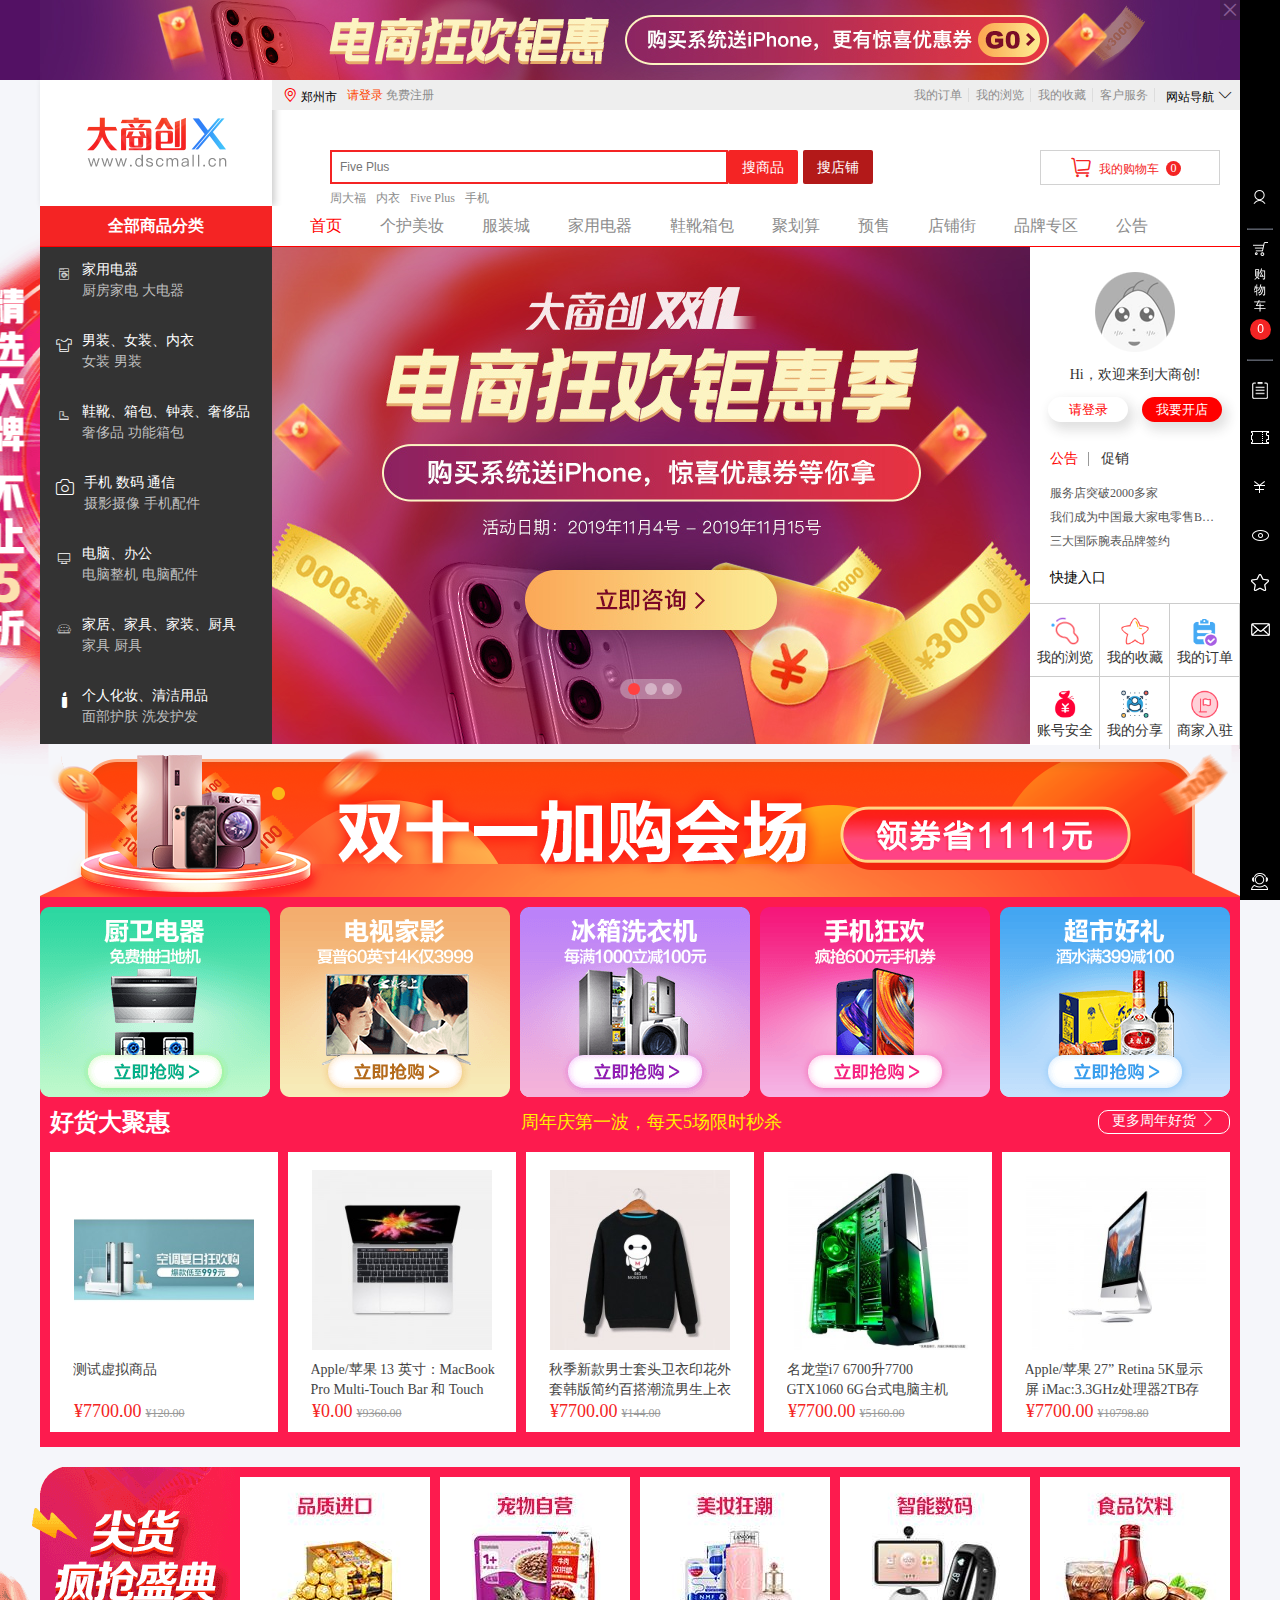
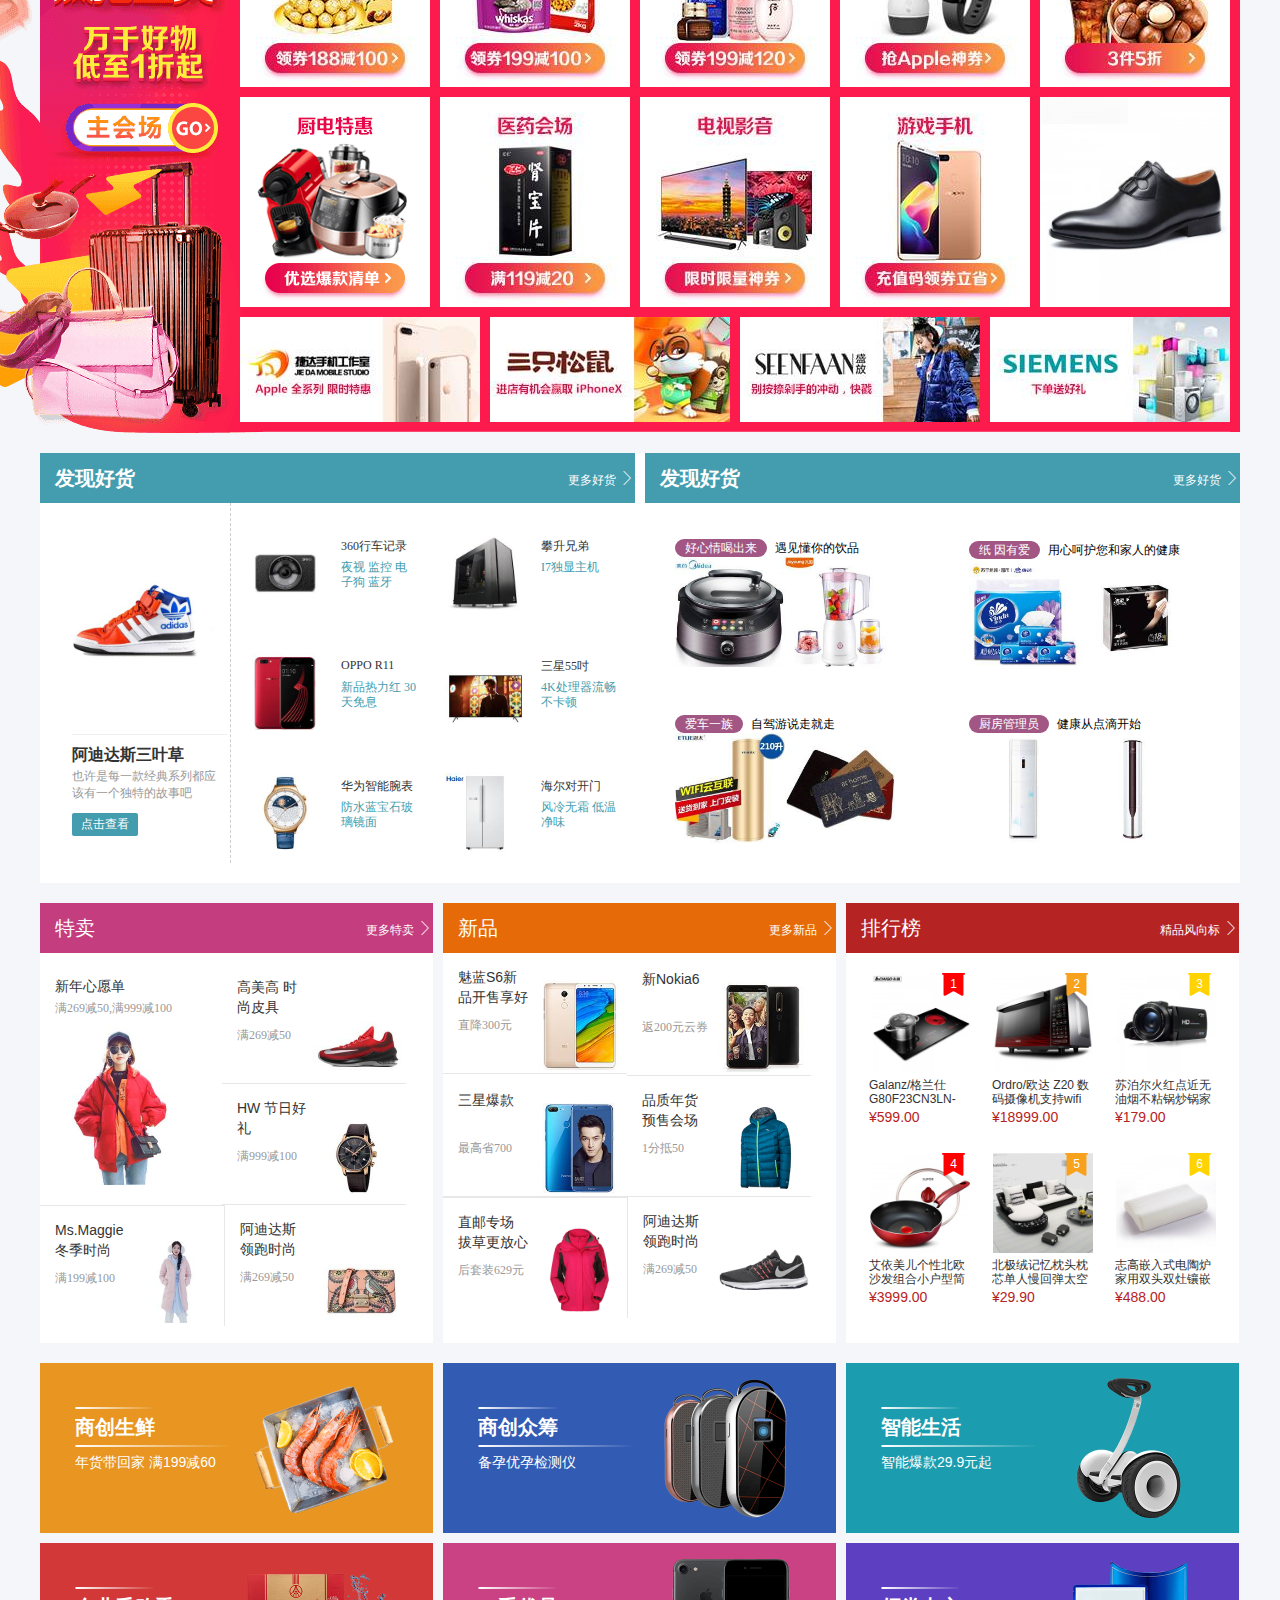
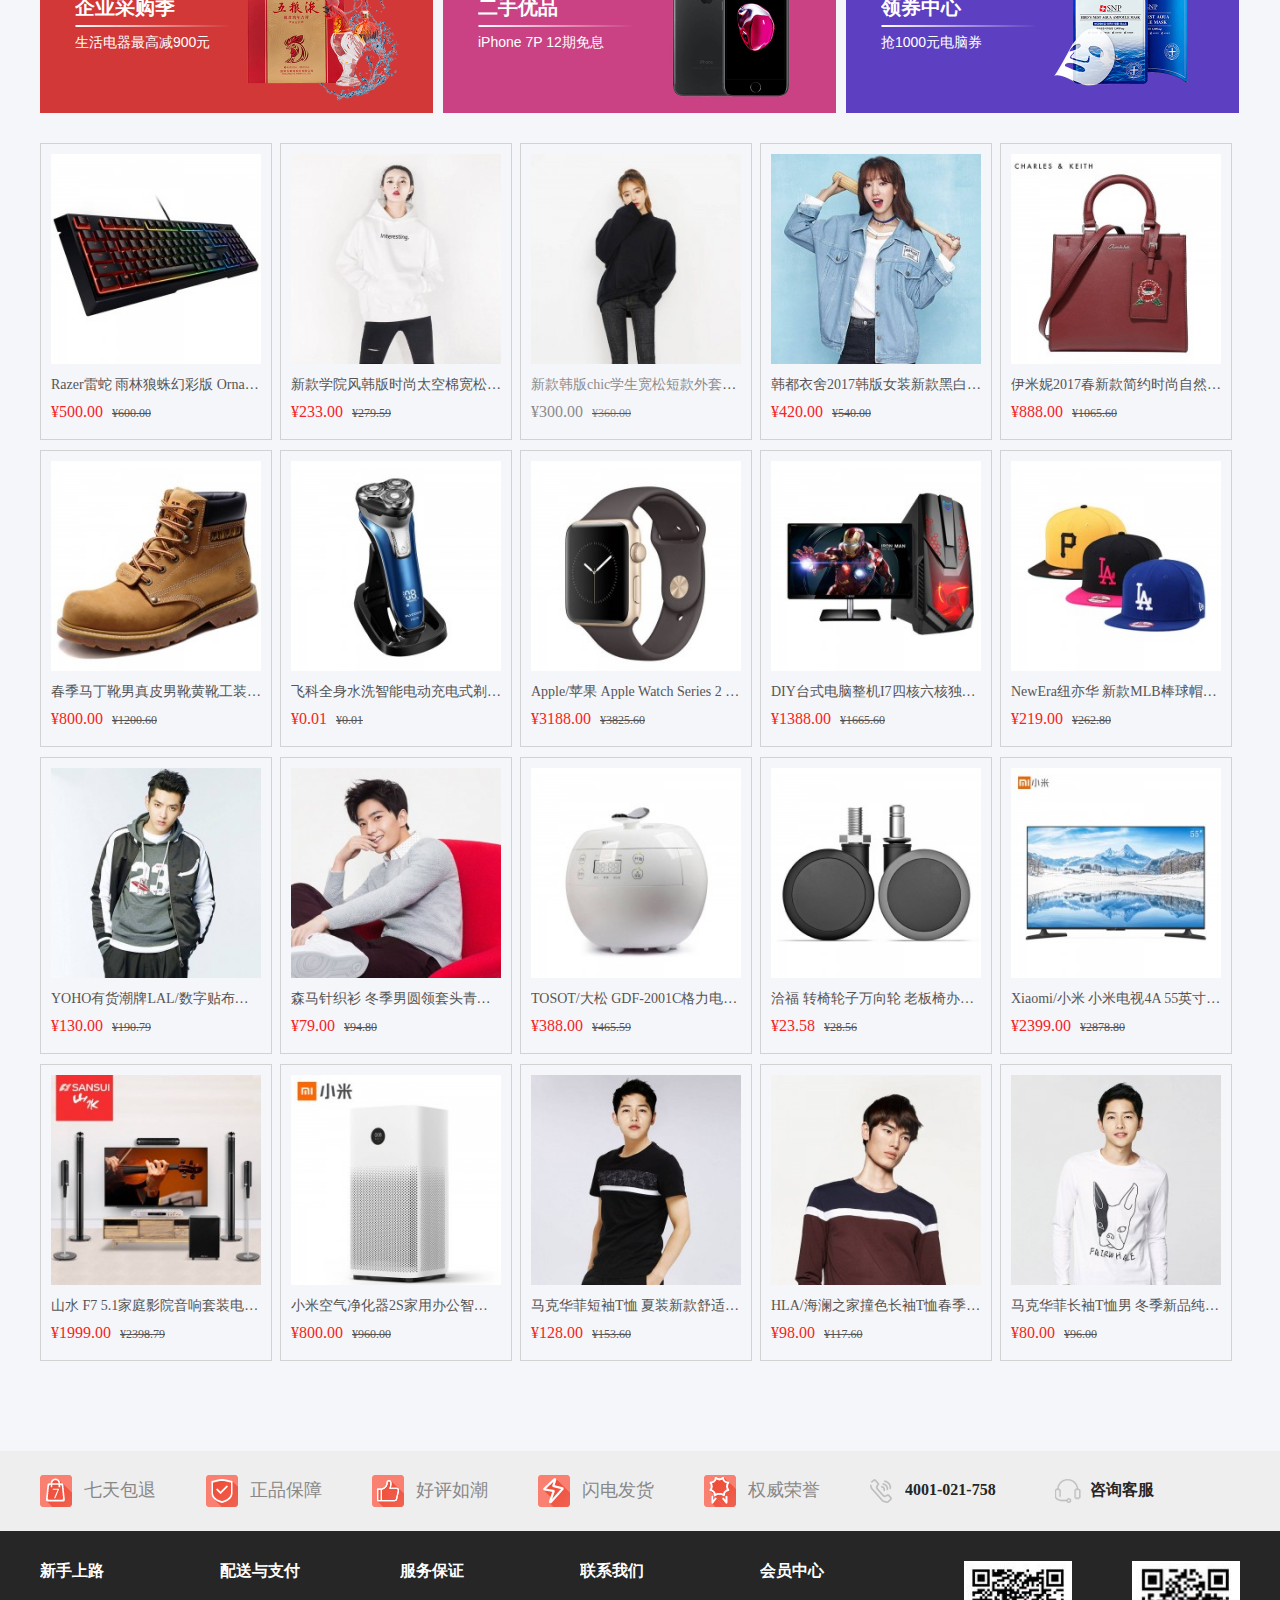
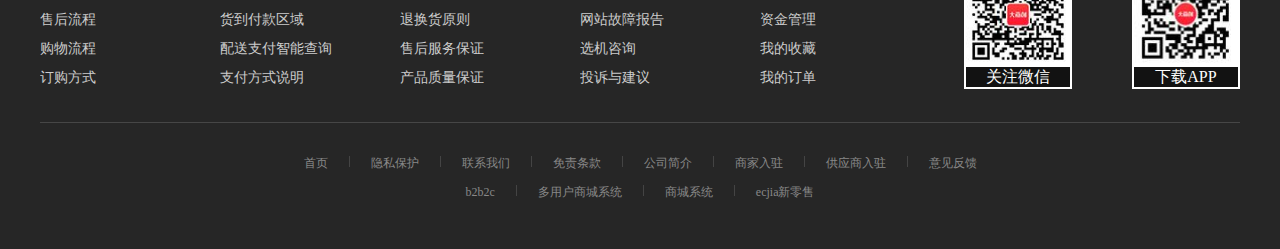
<file: index.html>
<!DOCTYPE html>
<html lang="en">

<head>
    <meta charset="UTF-8">
    <meta name="viewport" content="width=device-width, initial-scale=1.0">
    <title>大商创商城系统 B2B2C 多商户系统 多店铺商城系统 企业级电商系统</title>
    <link rel="shortcut icon" href="images/favicon.ico" type="image/x-icon">
    <link rel="stylesheet" href="css/public-aside-footer.css">
    <link rel="stylesheet" href="css/public-header.css">
    <link rel="stylesheet" href="css/indexPublic.css">
    <link rel="stylesheet" href="css/index.css">
    <link rel="stylesheet" href="fonts/iconfont.css">
    <script src="https://cdn.bootcdn.net/ajax/libs/jquery/1.12.4/jquery.js"></script>
    <script src="js/public.js">
    </script>
</head>

<body>
    <!-- 固定导航栏 -->
    <div class="fixtopnbox">
        <div class="fixtop">
            <div>
                全部商品分类s
            </div>
            <div>
                <label>
                    <input type="text" placeholder="周大福">
                    <span>搜商品</span>
                    <button>搜商铺</button>
                </label>
            </div>
            <div>
                <a href="login.html">登录</a>
                <span>|</span>
                <a href="resiger.html">注册</a>
            </div>
            <div>
                <i class="iconfont icon-gouwuche"></i>
                <p>0</p>
            </div>
        </div>
    </div>
    <!-- 固定侧边导航栏
     -->
    <div class="slide">
        <ul>
            <li class="active">年货专区
                <!-- 三角 -->
                <span class="sanjiao"></span>
            </li>
            <li>秒杀活动
                <span class="sanjiao"></span>
            </li>
            <li>尖货盛典
                <span class="sanjiao"></span>
            </li>
            <li>发现好货
                <span class="sanjiao"></span>
            </li>
            <li>商创特卖
                <span class="sanjiao"></span>
            </li>
            <li>活动专区
                <span class="sanjiao"></span>
            </li>
            <li>还没逛够
                <span class="sanjiao"></span>
            </li>
            <li class="gtop">TOP<i class="iconfont icon-xiangshang"></i></li>
        </ul>
    </div>
    <!-- 首页顶部 -->
    <div class="top">
        <div class="topimg">
            <img src="images/top.jpg">
            <span class="iconfont icon-cuowu
            "></span>
        </div>
    </div>
    <!-- 头部 -->
    <div class="header">
        <div class="logobox">
            <img src="images/logo.gif" alt="">
        </div>
        <!-- 头部右半部分 -->
        <div class="gheader_con">
            <!-- 头部导航 -->

            <div class="site_nav" id="site_nav">
                <div class="ml10">
                    <div class="city_choice">
                        <div class="dsc_choie">
                            <span class="iconfont icon-weizhi"></span>
                            <span>郑州市</span>
                            <div class="h_citylist">
                                <div class="h_cityctx">
                                    <div class="h_hot">
                                        <a href="#">苏州市</a>
                                        <a href="#">北京市</a>
                                        <a href="#">天津市</a>
                                        <a href="#">上海市</a>
                                    </div>
                                    <div class="h_letter">
                                        <a href="javascript:void(0)" data-letter='A'>A</a>
                                        <a href="javascript:void(0)" data-letter='B'>B</a>
                                        <a href="javascript:void(0)" data-letter='C'>C</a>
                                        <a href="javascript:void(0)" data-letter='D'>D</a>
                                        <a href="javascript:void(0)" data-letter='E'>E</a>
                                        <a href="javascript:void(0)" data-letter='F'>F</a>
                                        <a href="javascript:void(0)" data-letter='G'>G</a>
                                        <a href="javascript:void(0)" data-letter='H'>H</a>
                                        <a href="javascript:void(0)" data-letter='J'>J</a>
                                        <a href="javascript:void(0)" data-letter='K'>K</a>
                                        <a href="javascript:void(0)" data-letter='L'>L</a>
                                        <a href="javascript:void(0)" data-letter='M'>M</a>
                                        <a href="javascript:void(0)" data-letter='N'>N</a>
                                        <a href="javascript:void(0)" data-letter='P'>P</a>
                                        <a href="javascript:void(0)" data-letter='Q'>Q</a>
                                        <a href="javascript:void(0)" data-letter='R'>R</a>
                                        <a href="javascript:void(0)" data-letter='S'>S</a>
                                        <a href="javascript:void(0)" data-letter='T'>T</a>
                                        <a href="javascript:void(0)" data-letter='W'>W</a>
                                        <a href="javascript:void(0)" data-letter='X'>X</a>
                                        <a href="javascript:void(0)" data-letter='Y'>Y</a>
                                        <a href="javascript:void(0)" data-letter='Z'>Z</a>
                                    </div>
                                    <div class="h_citybox">
                                        <div class="h_alllist">
                                            <ul class="h_ul">
                                                <li data-name='A'>
                                                    <em>A</em>
                                                    <div class="h_itemcity">
                                                        <a href="javascript:get_district_list(152900, 0);">阿拉善盟</a>
                                                        <a href="javascript:get_district_list(210300, 0);">鞍山市</a>
                                                        <a href="javascript:get_district_list(340800, 0);">安庆市</a>
                                                        <a href="javascript:get_district_list(410500, 0);">安阳市</a>
                                                        <a href="javascript:get_district_list(513200, 0);">阿坝藏族羌族自治州</a>
                                                        <a href="javascript:get_district_list(520400, 0);">安顺市</a>
                                                        <a href="javascript:get_district_list(542500, 0);">阿里地区</a>
                                                        <a href="javascript:get_district_list(610900, 0);">安康市</a>
                                                        <a href="javascript:get_district_list(652900, 0);">阿克苏地区</a>
                                                        <a href="javascript:get_district_list(654300, 0);">阿勒泰地区</a>
                                                        <a href="javascript:get_district_list(659002, 0);">阿拉尔市</a>
                                                        <a href="javascript:get_district_list(659009508, 0);">澳门</a>
                                                    </div>
                                                </li>
                                                <li data-name='B'>
                                                    <em>B</em>
                                                    <div class="h_itemcity">
                                                        <a href="javascript:get_district_list(130600, 0);">保定市</a>
                                                        <a href="javascript:get_district_list(150200, 0);">包头市</a>
                                                        <a href="javascript:get_district_list(150800, 0);">巴彦淖尔市</a>
                                                        <a href="javascript:get_district_list(210500, 0);">本溪市</a>
                                                        <a href="javascript:get_district_list(220600, 0);">白山市</a>
                                                        <a href="javascript:get_district_list(220800, 0);">白城市</a>
                                                        <a href="javascript:get_district_list(340300, 0);">蚌埠市</a>
                                                        <a href="javascript:get_district_list(341600, 0);">亳州市</a>
                                                        <a href="javascript:get_district_list(371600, 0);">滨州市</a>
                                                        <a href="javascript:get_district_list(450500, 0);">北海市</a>
                                                        <a href="javascript:get_district_list(451000, 0);">百色市</a>
                                                        <a href="javascript:get_district_list(469025, 0);">白沙黎族自治县</a>
                                                        <a href="javascript:get_district_list(469029, 0);">保亭黎族苗族自治县</a>
                                                        <a href="javascript:get_district_list(511900, 0);">巴中市</a>
                                                        <a href="javascript:get_district_list(520500, 0);">毕节市</a>
                                                        <a href="javascript:get_district_list(530500, 0);">保山市</a>
                                                        <a href="javascript:get_district_list(610300, 0);">宝鸡市</a>
                                                        <a href="javascript:get_district_list(620400, 0);">白银市</a>
                                                        <a href="javascript:get_district_list(652700, 0);">博尔塔拉蒙古自治州</a>
                                                        <a href="javascript:get_district_list(652800, 0);">巴音郭楞蒙古自治州</a>
                                                        <a href="javascript:get_district_list(659005, 0);">北屯市</a>
                                                        <a href="javascript:get_district_list(659009502, 0);">北京市</a>
                                                    </div>
                                                </li>
                                                <li data-name='C'>
                                                    <em>C</em>
                                                    <div class="h_itemcity">
                                                        <a href="javascript:get_district_list(130800, 0);">承德市</a>
                                                        <a href="javascript:get_district_list(130900, 0);">沧州市</a>
                                                        <a href="javascript:get_district_list(140400, 0);">长治市</a>
                                                        <a href="javascript:get_district_list(150400, 0);">赤峰市</a>
                                                        <a href="javascript:get_district_list(211300, 0);">朝阳市</a>
                                                        <a href="javascript:get_district_list(220100, 0);">长春市</a>
                                                        <a href="javascript:get_district_list(320400, 0);">常州市</a>
                                                        <a href="javascript:get_district_list(341100, 0);">滁州市</a>
                                                        <a href="javascript:get_district_list(341700, 0);">池州市</a>
                                                        <a href="javascript:get_district_list(430100, 0);">长沙市</a>
                                                        <a href="javascript:get_district_list(430700, 0);">常德市</a>
                                                        <a href="javascript:get_district_list(431000, 0);">郴州市</a>
                                                        <a href="javascript:get_district_list(445100, 0);">潮州市</a>
                                                        <a href="javascript:get_district_list(451400, 0);">崇左市</a>
                                                        <a href="javascript:get_district_list(469023, 0);">澄迈县</a>
                                                        <a href="javascript:get_district_list(469026, 0);">昌江黎族自治县</a>
                                                        <a href="javascript:get_district_list(510100, 0);">成都市</a>
                                                        <a href="javascript:get_district_list(532300, 0);">楚雄彝族自治州</a>
                                                        <a href="javascript:get_district_list(540300, 0);">昌都市</a>
                                                        <a href="javascript:get_district_list(652300, 0);">昌吉回族自治州</a>
                                                        <a href="javascript:get_district_list(659009505, 0);">重庆市</a>
                                                    </div>
                                                </li>
                                                <li data-name='D'>
                                                    <em>D</em>
                                                    <div class="h_itemcity">
                                                        <a href="javascript:get_district_list(139001, 0);">定州市</a>
                                                        <a href="javascript:get_district_list(140200, 0);">大同市</a>
                                                        <a href="javascript:get_district_list(210200, 0);">大连市</a>
                                                        <a href="javascript:get_district_list(210600, 0);">丹东市</a>
                                                        <a href="javascript:get_district_list(230600, 0);">大庆市</a>
                                                        <a href="javascript:get_district_list(232700, 0);">大兴安岭地区</a>
                                                        <a href="javascript:get_district_list(370500, 0);">东营市</a>
                                                        <a href="javascript:get_district_list(371400, 0);">德州市</a>
                                                        <a href="javascript:get_district_list(441900, 0);">东莞市</a>
                                                        <a href="javascript:get_district_list(469007, 0);">东方市</a>
                                                        <a href="javascript:get_district_list(469021, 0);">定安县</a>
                                                        <a href="javascript:get_district_list(510600, 0);">德阳市</a>
                                                        <a href="javascript:get_district_list(511700, 0);">达州市</a>
                                                        <a href="javascript:get_district_list(532900, 0);">大理白族自治州</a>
                                                        <a href="javascript:get_district_list(533100, 0);">德宏傣族景颇族自治州</a>
                                                        <a href="javascript:get_district_list(533400, 0);">迪庆藏族自治州</a>
                                                        <a href="javascript:get_district_list(621100, 0);">定西市</a>
                                                    </div>
                                                </li>
                                                <li data-name='E'>
                                                    <em>E</em>
                                                    <div class="h_itemcity">
                                                        <a href="javascript:get_district_list(150600, 0);">鄂尔多斯市</a>
                                                        <a href="javascript:get_district_list(420700, 0);">鄂州市</a>
                                                        <a href="javascript:get_district_list(422800, 0);">恩施土家族苗族自治州</a>
                                                    </div>
                                                </li>
                                                <li data-name='F'>
                                                    <em>F</em>
                                                    <div class="h_itemcity">
                                                        <a href="javascript:get_district_list(210400, 0);">抚顺市</a>
                                                        <a href="javascript:get_district_list(210900, 0);">阜新市</a>
                                                        <a href="javascript:get_district_list(341200, 0);">阜阳市</a>
                                                        <a href="javascript:get_district_list(350100, 0);">福州市</a>
                                                        <a href="javascript:get_district_list(361000, 0);">抚州市</a>
                                                        <a href="javascript:get_district_list(440600, 0);">佛山市</a>
                                                        <a href="javascript:get_district_list(450600, 0);">防城港市</a>
                                                    </div>
                                                </li>
                                                <li data-name='G'>
                                                    <em>G</em>
                                                    <div class="h_itemcity">
                                                        <a href="javascript:get_district_list(360700, 0);">赣州市</a>
                                                        <a href="javascript:get_district_list(440100, 0);">广州市</a>
                                                        <a href="javascript:get_district_list(450300, 0);">桂林市</a>
                                                        <a href="javascript:get_district_list(450800, 0);">贵港市</a>
                                                        <a href="javascript:get_district_list(510800, 0);">广元市</a>
                                                        <a href="javascript:get_district_list(511600, 0);">广安市</a>
                                                        <a href="javascript:get_district_list(513300, 0);">甘孜藏族自治州</a>
                                                        <a href="javascript:get_district_list(520100, 0);">贵阳市</a>
                                                        <a href="javascript:get_district_list(623000, 0);">甘南藏族自治州</a>
                                                        <a href="javascript:get_district_list(632600, 0);">果洛藏族自治州</a>
                                                        <a href="javascript:get_district_list(640400, 0);">固原市</a>
                                                    </div>
                                                </li>
                                                <li data-name='H'>
                                                    <em>H</em>
                                                    <div class="h_itemcity">
                                                        <a href="javascript:get_district_list(130400, 0);">邯郸市</a>
                                                        <a href="javascript:get_district_list(131100, 0);">衡水市</a>
                                                        <a href="javascript:get_district_list(150100, 0);">呼和浩特市</a>
                                                        <a href="javascript:get_district_list(150700, 0);">呼伦贝尔市</a>
                                                        <a href="javascript:get_district_list(211400, 0);">葫芦岛市</a>
                                                        <a href="javascript:get_district_list(230100, 0);">哈尔滨市</a>
                                                        <a href="javascript:get_district_list(230400, 0);">鹤岗市</a>
                                                        <a href="javascript:get_district_list(231100, 0);">黑河市</a>
                                                        <a href="javascript:get_district_list(320800, 0);">淮安市</a>
                                                        <a href="javascript:get_district_list(330100, 0);">杭州市</a>
                                                        <a href="javascript:get_district_list(330500, 0);">湖州市</a>
                                                        <a href="javascript:get_district_list(340100, 0);">合肥市</a>
                                                        <a href="javascript:get_district_list(340400, 0);">淮南市</a>
                                                        <a href="javascript:get_district_list(340600, 0);">淮北市</a>
                                                        <a href="javascript:get_district_list(341000, 0);">黄山市</a>
                                                        <a href="javascript:get_district_list(371700, 0);">菏泽市</a>
                                                        <a href="javascript:get_district_list(410600, 0);">鹤壁市</a>
                                                        <a href="javascript:get_district_list(411100, 0);">漯河市</a>
                                                        <a href="javascript:get_district_list(420200, 0);">黄石市</a>
                                                        <a href="javascript:get_district_list(421100, 0);">黄冈市</a>
                                                        <a href="javascript:get_district_list(430400, 0);">衡阳市</a>
                                                        <a href="javascript:get_district_list(431200, 0);">怀化市</a>
                                                        <a href="javascript:get_district_list(441300, 0);">惠州市</a>
                                                        <a href="javascript:get_district_list(441600, 0);">河源市</a>
                                                        <a href="javascript:get_district_list(451100, 0);">贺州市</a>
                                                        <a href="javascript:get_district_list(451200, 0);">河池市</a>
                                                        <a href="javascript:get_district_list(460100, 0);">海口市</a>
                                                        <a href="javascript:get_district_list(532500, 0);">红河哈尼族彝族自治州</a>
                                                        <a href="javascript:get_district_list(610700, 0);">汉中市</a>
                                                        <a href="javascript:get_district_list(630200, 0);">海东市</a>
                                                        <a href="javascript:get_district_list(632200, 0);">海北藏族自治州</a>
                                                        <a href="javascript:get_district_list(632300, 0);">黄南藏族自治州</a>
                                                        <a href="javascript:get_district_list(632500, 0);">海南藏族自治州</a>
                                                        <a href="javascript:get_district_list(632800, 0);">海西蒙古族藏族自治州</a>
                                                        <a href="javascript:get_district_list(650500, 0);">哈密市</a>
                                                        <a href="javascript:get_district_list(653200, 0);">和田地区</a>
                                                    </div>
                                                </li>
                                                <li data-name='J'>
                                                    <em>J</em>
                                                    <div class="h_itemcity">
                                                        <a href="javascript:get_district_list(140500, 0);">晋城市</a>
                                                        <a href="javascript:get_district_list(140700, 0);">晋中市</a>
                                                        <a href="javascript:get_district_list(210700, 0);">锦州市</a>
                                                        <a href="javascript:get_district_list(220200, 0);">吉林市</a>
                                                        <a href="javascript:get_district_list(230300, 0);">鸡西市</a>
                                                        <a href="javascript:get_district_list(230800, 0);">佳木斯市</a>
                                                        <a href="javascript:get_district_list(330400, 0);">嘉兴市</a>
                                                        <a href="javascript:get_district_list(330700, 0);">金华市</a>
                                                        <a href="javascript:get_district_list(360200, 0);">景德镇市</a>
                                                        <a href="javascript:get_district_list(360400, 0);">九江市</a>
                                                        <a href="javascript:get_district_list(360800, 0);">吉安市</a>
                                                        <a href="javascript:get_district_list(370100, 0);">济南市</a>
                                                        <a href="javascript:get_district_list(370800, 0);">济宁市</a>
                                                        <a href="javascript:get_district_list(410800, 0);">焦作市</a>
                                                        <a href="javascript:get_district_list(419001, 0);">济源市</a>
                                                        <a href="javascript:get_district_list(420800, 0);">荆门市</a>
                                                        <a href="javascript:get_district_list(421000, 0);">荆州市</a>
                                                        <a href="javascript:get_district_list(440700, 0);">江门市</a>
                                                        <a href="javascript:get_district_list(445200, 0);">揭阳市</a>
                                                        <a href="javascript:get_district_list(620200, 0);">嘉峪关市</a>
                                                        <a href="javascript:get_district_list(620300, 0);">金昌市</a>
                                                        <a href="javascript:get_district_list(620900, 0);">酒泉市</a>
                                                    </div>
                                                </li>
                                                <li data-name='K'>
                                                    <em>K</em>
                                                    <div class="h_itemcity">
                                                        <a href="javascript:get_district_list(410200, 0);">开封市</a>
                                                        <a href="javascript:get_district_list(530100, 0);">昆明市</a>
                                                        <a href="javascript:get_district_list(650200, 0);">克拉玛依市</a>
                                                        <a href="javascript:get_district_list(653000, 0);">克孜勒苏柯尔克孜自治州</a>
                                                        <a href="javascript:get_district_list(653100, 0);">喀什地区</a>
                                                        <a href="javascript:get_district_list(659008, 0);">可克达拉市</a>
                                                        <a href="javascript:get_district_list(659009, 0);">昆玉市</a>
                                                    </div>
                                                </li>
                                                <li data-name='L'>
                                                    <em>L</em>
                                                    <div class="h_itemcity">
                                                        <a href="javascript:get_district_list(131000, 0);">廊坊市</a>
                                                        <a href="javascript:get_district_list(141000, 0);">临汾市</a>
                                                        <a href="javascript:get_district_list(141100, 0);">吕梁市</a>
                                                        <a href="javascript:get_district_list(211000, 0);">辽阳市</a>
                                                        <a href="javascript:get_district_list(220400, 0);">辽源市</a>
                                                        <a href="javascript:get_district_list(320700, 0);">连云港市</a>
                                                        <a href="javascript:get_district_list(331100, 0);">丽水市</a>
                                                        <a href="javascript:get_district_list(341500, 0);">六安市</a>
                                                        <a href="javascript:get_district_list(350800, 0);">龙岩市</a>
                                                        <a href="javascript:get_district_list(371200, 0);">莱芜市</a>
                                                        <a href="javascript:get_district_list(371300, 0);">临沂市</a>
                                                        <a href="javascript:get_district_list(371500, 0);">聊城市</a>
                                                        <a href="javascript:get_district_list(410300, 0);">洛阳市</a>
                                                        <a href="javascript:get_district_list(431300, 0);">娄底市</a>
                                                        <a href="javascript:get_district_list(450200, 0);">柳州市</a>
                                                        <a href="javascript:get_district_list(451300, 0);">来宾市</a>
                                                        <a href="javascript:get_district_list(469024, 0);">临高县</a>
                                                        <a href="javascript:get_district_list(469027, 0);">乐东黎族自治县</a>
                                                        <a href="javascript:get_district_list(469028, 0);">陵水黎族自治县</a>
                                                        <a href="javascript:get_district_list(511100, 0);">乐山市</a>
                                                        <a href="javascript:get_district_list(513400, 0);">凉山彝族自治州</a>
                                                        <a href="javascript:get_district_list(520200, 0);">六盘水市</a>
                                                        <a href="javascript:get_district_list(530700, 0);">丽江市</a>
                                                        <a href="javascript:get_district_list(530900, 0);">临沧市</a>
                                                        <a href="javascript:get_district_list(540100, 0);">拉萨市</a>
                                                        <a href="javascript:get_district_list(540400, 0);">林芝市</a>
                                                        <a href="javascript:get_district_list(620100, 0);">兰州市</a>
                                                        <a href="javascript:get_district_list(621200, 0);">陇南市</a>
                                                        <a href="javascript:get_district_list(622900, 0);">临夏回族自治州</a>
                                                    </div>
                                                </li>
                                                <li data-name='M'>
                                                    <em>M</em>
                                                    <div class="h_itemcity">
                                                        <a href="javascript:get_district_list(231000, 0);">牡丹江市</a>
                                                        <a href="javascript:get_district_list(340500, 0);">马鞍山市</a>
                                                        <a href="javascript:get_district_list(440900, 0);">茂名市</a>
                                                        <a href="javascript:get_district_list(441400, 0);">梅州市</a>
                                                        <a href="javascript:get_district_list(510700, 0);">绵阳市</a>
                                                        <a href="javascript:get_district_list(511400, 0);">眉山市</a>
                                                    </div>
                                                </li>
                                                <li data-name='N'>
                                                    <em>N</em>
                                                    <div class="h_itemcity">
                                                        <a href="javascript:get_district_list(320100, 0);">南京市</a>
                                                        <a href="javascript:get_district_list(320600, 0);">南通市</a>
                                                        <a href="javascript:get_district_list(330200, 0);">宁波市</a>
                                                        <a href="javascript:get_district_list(350700, 0);">南平市</a>
                                                        <a href="javascript:get_district_list(350900, 0);">宁德市</a>
                                                        <a href="javascript:get_district_list(360100, 0);">南昌市</a>
                                                        <a href="javascript:get_district_list(411300, 0);">南阳市</a>
                                                        <a href="javascript:get_district_list(450100, 0);">南宁市</a>
                                                        <a href="javascript:get_district_list(511000, 0);">内江市</a>
                                                        <a href="javascript:get_district_list(511300, 0);">南充市</a>
                                                        <a href="javascript:get_district_list(533300, 0);">怒江傈僳族自治州</a>
                                                        <a href="javascript:get_district_list(542400, 0);">那曲地区</a>
                                                    </div>
                                                </li>
                                                <li data-name='P'>
                                                    <em>P</em>
                                                    <div class="h_itemcity">
                                                        <a href="javascript:get_district_list(211100, 0);">盘锦市</a>
                                                        <a href="javascript:get_district_list(350300, 0);">莆田市</a>
                                                        <a href="javascript:get_district_list(360300, 0);">萍乡市</a>
                                                        <a href="javascript:get_district_list(410400, 0);">平顶山市</a>
                                                        <a href="javascript:get_district_list(510400, 0);">攀枝花市</a>
                                                        <a href="javascript:get_district_list(530800, 0);">普洱市</a>
                                                        <a href="javascript:get_district_list(620800, 0);">平凉市</a>
                                                    </div>
                                                </li>
                                                <li data-name='Q'>
                                                    <em>Q</em>
                                                    <div class="h_itemcity">
                                                        <a href="javascript:get_district_list(130300, 0);">秦皇岛市</a>
                                                        <a href="javascript:get_district_list(230200, 0);">齐齐哈尔市</a>
                                                        <a href="javascript:get_district_list(230900, 0);">七台河市</a>
                                                        <a href="javascript:get_district_list(330800, 0);">衢州市</a>
                                                        <a href="javascript:get_district_list(350500, 0);">泉州市</a>
                                                        <a href="javascript:get_district_list(370200, 0);">青岛市</a>
                                                        <a href="javascript:get_district_list(429005, 0);">潜江市</a>
                                                        <a href="javascript:get_district_list(441800, 0);">清远市</a>
                                                        <a href="javascript:get_district_list(450700, 0);">钦州市</a>
                                                        <a href="javascript:get_district_list(469002, 0);">琼海市</a>
                                                        <a href="javascript:get_district_list(469030, 0);">琼中黎族苗族自治县</a>
                                                        <a href="javascript:get_district_list(522300, 0);">黔西南布依族苗族自治州</a>
                                                        <a href="javascript:get_district_list(522600, 0);">黔东南苗族侗族自治州</a>
                                                        <a href="javascript:get_district_list(522700, 0);">黔南布依族苗族自治州</a>
                                                        <a href="javascript:get_district_list(530300, 0);">曲靖市</a>
                                                        <a href="javascript:get_district_list(621000, 0);">庆阳市</a>
                                                    </div>
                                                </li>
                                                <li data-name='R'>
                                                    <em>R</em>
                                                    <div class="h_itemcity">
                                                        <a href="javascript:get_district_list(371100, 0);">日照市</a>
                                                        <a href="javascript:get_district_list(540200, 0);">日喀则市</a>
                                                    </div>
                                                </li>
                                                <li data-name='S'>
                                                    <em>S</em>
                                                    <div class="h_itemcity">
                                                        <a href="javascript:get_district_list(130100, 0);">石家庄市</a>
                                                        <a href="javascript:get_district_list(140600, 0);">朔州市</a>
                                                        <a href="javascript:get_district_list(210100, 0);">沈阳市</a>
                                                        <a href="javascript:get_district_list(220300, 0);">四平市</a>
                                                        <a href="javascript:get_district_list(220700, 0);">松原市</a>
                                                        <a href="javascript:get_district_list(230500, 0);">双鸭山市</a>
                                                        <a href="javascript:get_district_list(231200, 0);">绥化市</a>
                                                        <a href="javascript:get_district_list(320500, 0);">苏州市</a>
                                                        <a href="javascript:get_district_list(321300, 0);">宿迁市</a>
                                                        <a href="javascript:get_district_list(330600, 0);">绍兴市</a>
                                                        <a href="javascript:get_district_list(341300, 0);">宿州市</a>
                                                        <a href="javascript:get_district_list(350400, 0);">三明市</a>
                                                        <a href="javascript:get_district_list(361100, 0);">上饶市</a>
                                                        <a href="javascript:get_district_list(411200, 0);">三门峡市</a>
                                                        <a href="javascript:get_district_list(411400, 0);">商丘市</a>
                                                        <a href="javascript:get_district_list(420300, 0);">十堰市</a>
                                                        <a href="javascript:get_district_list(421300, 0);">随州市</a>
                                                        <a href="javascript:get_district_list(429021, 0);">神农架林区</a>
                                                        <a href="javascript:get_district_list(430500, 0);">邵阳市</a>
                                                        <a href="javascript:get_district_list(440200, 0);">韶关市</a>
                                                        <a href="javascript:get_district_list(440300, 0);">深圳市</a>
                                                        <a href="javascript:get_district_list(440500, 0);">汕头市</a>
                                                        <a href="javascript:get_district_list(441500, 0);">汕尾市</a>
                                                        <a href="javascript:get_district_list(460200, 0);">三亚市</a>
                                                        <a href="javascript:get_district_list(460300, 0);">三沙市</a>
                                                        <a href="javascript:get_district_list(510900, 0);">遂宁市</a>
                                                        <a href="javascript:get_district_list(540500, 0);">山南市</a>
                                                        <a href="javascript:get_district_list(611000, 0);">商洛市</a>
                                                        <a href="javascript:get_district_list(640200, 0);">石嘴山市</a>
                                                        <a href="javascript:get_district_list(659001, 0);">石河子市</a>
                                                        <a href="javascript:get_district_list(659007, 0);">双河市</a>
                                                        <a href="javascript:get_district_list(659009504, 0);">上海市</a>
                                                    </div>
                                                </li>
                                                <li data-name='T'>
                                                    <em>T</em>
                                                    <div class="h_itemcity">
                                                        <a href="javascript:get_district_list(130200, 0);">唐山市</a>
                                                        <a href="javascript:get_district_list(140100, 0);">太原市</a>
                                                        <a href="javascript:get_district_list(150500, 0);">通辽市</a>
                                                        <a href="javascript:get_district_list(211200, 0);">铁岭市</a>
                                                        <a href="javascript:get_district_list(220500, 0);">通化市</a>
                                                        <a href="javascript:get_district_list(321200, 0);">泰州市</a>
                                                        <a href="javascript:get_district_list(331000, 0);">台州市</a>
                                                        <a href="javascript:get_district_list(340700, 0);">铜陵市</a>
                                                        <a href="javascript:get_district_list(370900, 0);">泰安市</a>
                                                        <a href="javascript:get_district_list(429006, 0);">天门市</a>
                                                        <a href="javascript:get_district_list(469022, 0);">屯昌县</a>
                                                        <a href="javascript:get_district_list(520600, 0);">铜仁市</a>
                                                        <a href="javascript:get_district_list(610200, 0);">铜川市</a>
                                                        <a href="javascript:get_district_list(620500, 0);">天水市</a>
                                                        <a href="javascript:get_district_list(650400, 0);">吐鲁番市</a>
                                                        <a href="javascript:get_district_list(654200, 0);">塔城地区</a>
                                                        <a href="javascript:get_district_list(659003, 0);">图木舒克市</a>
                                                        <a href="javascript:get_district_list(659006, 0);">铁门关市</a>
                                                        <a href="javascript:get_district_list(659009503, 0);">天津市</a>
                                                        <a href="javascript:get_district_list(659009506, 0);">台湾</a>
                                                    </div>
                                                </li>
                                                <li data-name='W'>
                                                    <em>W</em>
                                                    <div class="h_itemcity">
                                                        <a href="javascript:get_district_list(150300, 0);">乌海市</a>
                                                        <a href="javascript:get_district_list(150900, 0);">乌兰察布市</a>
                                                        <a href="javascript:get_district_list(320200, 0);">无锡市</a>
                                                        <a href="javascript:get_district_list(330300, 0);">温州市</a>
                                                        <a href="javascript:get_district_list(340200, 0);">芜湖市</a>
                                                        <a href="javascript:get_district_list(370700, 0);">潍坊市</a>
                                                        <a href="javascript:get_district_list(371000, 0);">威海市</a>
                                                        <a href="javascript:get_district_list(420100, 0);">武汉市</a>
                                                        <a href="javascript:get_district_list(450400, 0);">梧州市</a>
                                                        <a href="javascript:get_district_list(469001, 0);">五指山市</a>
                                                        <a href="javascript:get_district_list(469005, 0);">文昌市</a>
                                                        <a href="javascript:get_district_list(469006, 0);">万宁市</a>
                                                        <a href="javascript:get_district_list(532600, 0);">文山壮族苗族自治州</a>
                                                        <a href="javascript:get_district_list(610500, 0);">渭南市</a>
                                                        <a href="javascript:get_district_list(620600, 0);">武威市</a>
                                                        <a href="javascript:get_district_list(640300, 0);">吴忠市</a>
                                                        <a href="javascript:get_district_list(650100, 0);">乌鲁木齐市</a>
                                                        <a href="javascript:get_district_list(659004, 0);">五家渠市</a>
                                                    </div>
                                                </li>
                                                <li data-name='X'>
                                                    <em>X</em>
                                                    <div class="h_itemcity">
                                                        <a href="javascript:get_district_list(130500, 0);">邢台市</a>
                                                        <a href="javascript:get_district_list(139002, 0);">辛集市</a>
                                                        <a href="javascript:get_district_list(140900, 0);">忻州市</a>
                                                        <a href="javascript:get_district_list(152200, 0);">兴安盟</a>
                                                        <a href="javascript:get_district_list(152500, 0);">锡林郭勒盟</a>
                                                        <a href="javascript:get_district_list(320300, 0);">徐州市</a>
                                                        <a href="javascript:get_district_list(341800, 0);">宣城市</a>
                                                        <a href="javascript:get_district_list(350200, 0);">厦门市</a>
                                                        <a href="javascript:get_district_list(360500, 0);">新余市</a>
                                                        <a href="javascript:get_district_list(410700, 0);">新乡市</a>
                                                        <a href="javascript:get_district_list(411000, 0);">许昌市</a>
                                                        <a href="javascript:get_district_list(411500, 0);">信阳市</a>
                                                        <a href="javascript:get_district_list(420600, 0);">襄阳市</a>
                                                        <a href="javascript:get_district_list(420900, 0);">孝感市</a>
                                                        <a href="javascript:get_district_list(421200, 0);">咸宁市</a>
                                                        <a href="javascript:get_district_list(429004, 0);">仙桃市</a>
                                                        <a href="javascript:get_district_list(430300, 0);">湘潭市</a>
                                                        <a href="javascript:get_district_list(433100, 0);">湘西土家族苗族自治州</a>
                                                        <a href="javascript:get_district_list(532800, 0);">西双版纳傣族自治州</a>
                                                        <a href="javascript:get_district_list(610100, 0);">西安市</a>
                                                        <a href="javascript:get_district_list(610400, 0);">咸阳市</a>
                                                        <a href="javascript:get_district_list(630100, 0);">西宁市</a>
                                                        <a href="javascript:get_district_list(659009507, 0);">香港</a>
                                                    </div>
                                                </li>
                                                <li data-name='Y'>
                                                    <em>Y</em>
                                                    <div class="h_itemcity">
                                                        <a href="javascript:get_district_list(140300, 0);">阳泉市</a>
                                                        <a href="javascript:get_district_list(140800, 0);">运城市</a>
                                                        <a href="javascript:get_district_list(210800, 0);">营口市</a>
                                                        <a href="javascript:get_district_list(222400, 0);">延边朝鲜族自治州</a>
                                                        <a href="javascript:get_district_list(230700, 0);">伊春市</a>
                                                        <a href="javascript:get_district_list(320900, 0);">盐城市</a>
                                                        <a href="javascript:get_district_list(321000, 0);">扬州市</a>
                                                        <a href="javascript:get_district_list(360600, 0);">鹰潭市</a>
                                                        <a href="javascript:get_district_list(360900, 0);">宜春市</a>
                                                        <a href="javascript:get_district_list(370600, 0);">烟台市</a>
                                                        <a href="javascript:get_district_list(410900, 0);">濮阳市</a>
                                                        <a href="javascript:get_district_list(420500, 0);">宜昌市</a>
                                                        <a href="javascript:get_district_list(430600, 0);">岳阳市</a>
                                                        <a href="javascript:get_district_list(430900, 0);">益阳市</a>
                                                        <a href="javascript:get_district_list(431100, 0);">永州市</a>
                                                        <a href="javascript:get_district_list(441700, 0);">阳江市</a>
                                                        <a href="javascript:get_district_list(445300, 0);">云浮市</a>
                                                        <a href="javascript:get_district_list(450900, 0);">玉林市</a>
                                                        <a href="javascript:get_district_list(511500, 0);">宜宾市</a>
                                                        <a href="javascript:get_district_list(511800, 0);">雅安市</a>
                                                        <a href="javascript:get_district_list(530400, 0);">玉溪市</a>
                                                        <a href="javascript:get_district_list(610600, 0);">延安市</a>
                                                        <a href="javascript:get_district_list(610800, 0);">榆林市</a>
                                                        <a href="javascript:get_district_list(632700, 0);">玉树藏族自治州</a>
                                                        <a href="javascript:get_district_list(640100, 0);">银川市</a>
                                                        <a href="javascript:get_district_list(654000, 0);">伊犁哈萨克自治州</a>
                                                    </div>
                                                </li>
                                                <li data-name='Z'>
                                                    <em>Z</em>
                                                    <div class="h_itemcity">
                                                        <a href="javascript:get_district_list(130700, 0);">张家口市</a>
                                                        <a href="javascript:get_district_list(321100, 0);">镇江市</a>
                                                        <a href="javascript:get_district_list(330900, 0);">舟山市</a>
                                                        <a href="javascript:get_district_list(350600, 0);">漳州市</a>
                                                        <a href="javascript:get_district_list(370300, 0);">淄博市</a>
                                                        <a href="javascript:get_district_list(370400, 0);">枣庄市</a>
                                                        <a href="javascript:get_district_list(410100, 0);" class="city_selected">郑州市</a>
                                                        <a href="javascript:get_district_list(411600, 0);">周口市</a>
                                                        <a href="javascript:get_district_list(411700, 0);">驻马店市</a>
                                                        <a href="javascript:get_district_list(430200, 0);">株洲市</a>
                                                        <a href="javascript:get_district_list(430800, 0);">张家界市</a>
                                                        <a href="javascript:get_district_list(440400, 0);">珠海市</a>
                                                        <a href="javascript:get_district_list(440800, 0);">湛江市</a>
                                                        <a href="javascript:get_district_list(441200, 0);">肇庆市</a>
                                                        <a href="javascript:get_district_list(442000, 0);">中山市</a>
                                                        <a href="javascript:get_district_list(460400, 0);">儋州市</a>
                                                        <a href="javascript:get_district_list(510300, 0);">自贡市</a>
                                                        <a href="javascript:get_district_list(510500, 0);">泸州市</a>
                                                        <a href="javascript:get_district_list(512000, 0);">资阳市</a>
                                                        <a href="javascript:get_district_list(520300, 0);">遵义市</a>
                                                        <a href="javascript:get_district_list(530600, 0);">昭通市</a>
                                                        <a href="javascript:get_district_list(620700, 0);">张掖市</a>
                                                        <a href="javascript:get_district_list(640500, 0);">中卫市</a>
                                                    </div>
                                                </li>
                                            </ul>
                                        </div>
                                        <div class="h_bar">
                                            <p class="h_citybar"></p>
                                        </div>
                                    </div>
                                </div>
                            </div>
                        </div>
                        <div class="txt_info">
                            <a href="login.html">请登录</a>
                            <a href="resiger.html">免费注册</a>
                        </div>
                    </div>
                </div>
                <ul class="color333">
                    <li><a href="">我的订单</a></li>
                    <li><a href="">我的浏览</a></li>
                    <li><a href="">我的收藏</a></li>
                    <li><a href="">客户服务</a></li>
                    <!-- 网站导航 -->
                    <li class="li_dorpdown">
                        <div class="dt">
                            网站导航
                            <span class="iconfont icon-xiangxia"></span>
                        </div>
                        <p class="line1"></p>
                        <div class="dd">
                            <dl class="fore1">
                                <dt>特色主题</dt>
                                <dd>
                                    <a href="#">家用电器</a>
                                    <a href="#">男装女装</a>
                                    <a href="#">鞋靴箱包</a>
                                </dd>
                            </dl>
                            <dl class="fore2">
                                <dt>促销活动</dt>
                                <dd>
                                    <a href="#">拍卖活动</a>
                                    <a href="#">共创商品</a>
                                    <a href="#">积分商城</a>
                                    <a href="#">CMS频道</a>
                                    <a href="#">优惠活动</a>
                                    <a href="#">超值礼包</a>
                                    <a href="#">优惠券</a>
                                    <a href="#">礼品卡</a>
                                    <a href="#">预售商品</a>
                                </dd>
                            </dl>
                        </div>
                    </li>
                </ul>
            </div>
            <!-- 搜索部分 -->
            <div class="dsc_search">
                <div class="form">
                    <form id="searchForm">
                        <input type="text" id="keyword" placeholder="Five Plus" autocomplete="off">
                        <button type="submit" class="button button_goods">搜商品</button>
                        <button type="submit" class="button button_store">搜店铺</button>
                    </form>
                    <ul class="keyword">
                        <li><a href="#">周大福</a></li>
                        <li><a href="#">内衣</a></li>
                        <li><a href="#">Five Plus</a></li>
                        <li><a href="#">手机</a></li>
                    </ul>
                </div>
            </div>
            <!-- 我的购物车 -->
            <div class="shopCart">
                <div class="shopCart_con">
                    <a href="cartNull.html">
                        <span class="iconfont icon-gouwuche"></span>
                        <span>我的购物车</span>
                        <span>0</span>
                    </a>
                </div>
                <p class="line2"></p>
                <div class="dorpdown_layer">
                    <div class="prompt">
                        <div class="nogoods">
                            <i></i>
                            <span>购物车中还没有商品，赶紧选购吧！</span>
                        </div>
                    </div>
                </div>
            </div>
        </div>
    </div>
    <!-- 全部商品分类 -->
    <div class="nav">
        <div class="nav-left">
            <a href="#">全部商品分类</a>
        </div>
        <div class="nav-right">
            <ul>
                </a>

                <li class="navred">
                    <a href="index.html">首页</a>
                </li>
                <li>
                    <a href="beatyCosmetics.html">个护美妆</a>
                </li>
                <li>
                    <a href="garmentCity.html">服装城</a>
                </li>
                <li>
                    <a href="homeEle.html">家用电器</a>
                </li>
                <li>
                    <a href="shoesBootsBags.html">鞋靴箱包</a>
                </li>
                <li>
                    <a href="costEffective.html">聚划算</a>
                </li>
                <li>
                    <a href="openToBooking.html">预售</a>
                </li>
                </li>
                <li>
                    <a href="shopStreet.html">店铺街</a>
                </li>
                </li>
                <li>
                    <a href="brand.html">品牌专区</a>
                </li>
                </li>
                <li>
                    <a href="#">公告</a>
                </li>
            </ul>
        </div>
    </div>
    <!-- 整个页面盒子 -->
    <div class="body">
        <div class="bodycenter">
            <!-- 二级导航部分  轮播图左边部分-->
            <div class="show">
                <ul>
                    <li>
                        <div class="iconfont icon-jiayongdianqi
                        "></div>
                        <div>
                            <a href="#">家用电器</a>
                            <span>厨房家电</span>
                            <span>大电器</span>
                        </div>
                        <div class="productlist">
                            <div class="productlist1">
                                <!-- 左边部分 -->
                                <div class="productlist1-left">
                                    <div class="productlist1-left-top">
                                        <a href="#">品牌日</a>
                                        <a href="#">家电城</a>
                                        <a href="#">智能生活馆</a>
                                        <a href="#">京东净化馆</a>
                                        <a href="#">京东帮服务店</a>
                                        <a href="#">值得买精选</a>
                                    </div>
                                    <div class="productlist1-left-bottom">
                                        <div>
                                            <p>厨房家电</p>
                                            <p>
                                                <span>电饭煲</span>
                                                <span>电压力锅</span>
                                                <span>豆浆机</span>
                                                <span>面包机</span>
                                                <span>咖啡机</span>
                                                <span>微波炉</span>
                                                <span>料理/榨汁机</span>
                                                <span>电烤箱</span>
                                                <span>电磁炉</span>
                                            </p>
                                        </div>
                                        <div>
                                            <p>厨房家电</p>
                                            <p>
                                                <span>电饭煲</span>
                                                <span>电压力锅</span>
                                                <span>豆浆机</span>
                                                <span>面包机</span>
                                                <span>咖啡机</span>
                                                <span>微波炉</span>
                                                <span>料理/榨汁机</span>
                                                <span>电烤箱</span>
                                                <span>电磁炉</span>
                                            </p>
                                        </div>
                                        <div>
                                            <p>厨房家电</p>
                                            <p>
                                                <span>电饭煲</span>
                                                <span>电压力锅</span>
                                                <span>豆浆机</span>
                                                <span>面包机</span>
                                                <span>咖啡机</span>
                                                <span>微波炉</span>
                                                <span>料理/榨汁机</span>
                                                <span>电烤箱</span>
                                                <span>电磁炉</span>
                                            </p>
                                        </div>
                                        <div>
                                            <p>厨房家电</p>
                                            <p>
                                                <span>电饭煲</span>
                                                <span>电压力锅</span>
                                                <span>豆浆机</span>
                                                <span>面包机</span>
                                                <span>咖啡机</span>
                                                <span>微波炉</span>
                                                <span>料理/榨汁机</span>
                                                <span>电烤箱</span>
                                                <span>电磁炉</span>
                                            </p>
                                        </div>
                                        <div>
                                            <p>厨房家电</p>
                                            <p>
                                                <span>电饭煲</span>
                                                <span>电压力锅</span>
                                                <span>豆浆机</span>
                                                <span>面包机</span>
                                                <span>咖啡机</span>
                                                <span>微波炉</span>
                                                <span>料理/榨汁机</span>
                                                <span>电烤箱</span>
                                                <span>电磁炉</span>
                                            </p>
                                        </div>
                                        <div>
                                            <p>厨房家电</p>
                                            <p>
                                                <span>电饭煲</span>
                                                <span>电压力锅</span>
                                                <span>豆浆机</span>
                                                <span>面包机</span>
                                                <span>咖啡机</span>
                                                <span>微波炉</span>
                                                <span>料理/榨汁机</span>
                                                <span>电烤箱</span>
                                                <span>电磁炉</span>
                                            </p>
                                        </div>
                                        <div>
                                            <p>厨房家电</p>
                                            <p>
                                                <span>电饭煲</span>
                                                <span>电压力锅</span>
                                                <span>豆浆机</span>
                                                <span>面包机</span>
                                                <span>咖啡机</span>
                                                <span>微波炉</span>
                                                <span>料理/榨汁机</span>
                                                <span>电烤箱</span>
                                                <span>电磁炉</span>
                                            </p>
                                        </div>
                                    </div>
                                </div>
                                <!-- 右边部分 -->
                                <div class="productlist1-right">
                                    <div class="productlist1-right-top">
                                        <div>
                                            <img src="images/1-01.jpg" alt="">
                                        </div>
                                        <div>
                                            <img src="images/1-02.jpg" alt="">
                                        </div>
                                        <div>
                                            <img src="images/1-03.jpg" alt="">
                                        </div>
                                        <div>
                                            <img src="images/1-04.jpg" alt="">
                                        </div>
                                        <div>
                                            <img src="images/1-05.jpg" alt="">
                                        </div>
                                        <div>
                                            <img src="images/1-06.jpg" alt="">
                                        </div>
                                        <div>
                                            <img src="images/1-01.jpg" alt="">
                                        </div>
                                        <div>
                                            <img src="images/1-01.jpg" alt="">
                                        </div>
                                        <div>
                                            <img src="images/1-02.jpg" alt="">
                                        </div>
                                        <div>
                                            <img src="images/1-03.jpg" alt="">
                                        </div>
                                        <div>
                                            <img src="images/1-04.jpg" alt="">
                                        </div>
                                        <div>
                                            <img src="images/1-05.jpg" alt="">
                                        </div>
                                        <div>
                                            <img src="images/1-06.jpg" alt="">
                                        </div>
                                        <div>
                                            <img src="images/1-01.jpg" alt="">
                                        </div>
                                        <div>
                                            <img src="images/1-02.jpg" alt="">
                                        </div>
                                        <div>
                                            <img src="images/1-03.jpg" alt="">
                                        </div>
                                        <div>
                                            <img src="images/1-04.jpg" alt="">
                                        </div>
                                        <div>
                                            <img src="images/1-05.jpg" alt="">
                                        </div>
                                        <div>
                                            <img src="images/1-06.jpg" alt="">
                                        </div>
                                        <div>
                                            <img src="images/1-01.jpg" alt="">
                                        </div>
                                        <div>
                                            <img src="images/1-02.jpg" alt="">
                                        </div>

                                    </div>
                                </div>
                            </div>
                        </div>
                    </li>
                    <li>
                        <div class="iconfont icon-yifu
                        "></div>
                        <div>
                            <a href="#">男装、女装、内衣</a>
                            <span>女装</span>
                            <span>男装</span>
                        </div>
                        <div class="productlist">
                            <div class="productlist1">
                                <!-- 左边部分 -->
                                <div class="productlist1-left">
                                    <div class="productlist1-left-top">
                                        <a href="#">男装</a>
                                        <a href="#">女装</a>
                                        <a href="#">内衣</a>
                                        <a href="#">国际品牌</a>
                                    </div>
                                    <div class="productlist1-left-bottom">
                                        <div>
                                            <p>女装</p>
                                            <p>
                                                <span>连衣裙</span>
                                                <span>黄丝</span>
                                                <span>衬衫</span>
                                                <span>半身裙</span>
                                                <span>悠闲裤</span>
                                                <span>短裤</span>
                                                <span>小西服</span>
                                                <span>风衣</span>
                                            </p>
                                        </div>
                                        <div>
                                            <p>女装</p>
                                            <p>
                                                <span>连衣裙</span>
                                                <span>黄丝</span>
                                                <span>衬衫</span>
                                                <span>半身裙</span>
                                                <span>悠闲裤</span>
                                                <span>短裤</span>
                                                <span>小西服</span>
                                                <span>风衣</span>
                                            </p>
                                        </div>
                                        <div>
                                            <p>女装</p>
                                            <p>
                                                <span>连衣裙</span>
                                                <span>黄丝</span>
                                                <span>衬衫</span>
                                                <span>半身裙</span>
                                                <span>悠闲裤</span>
                                                <span>短裤</span>
                                                <span>小西服</span>
                                                <span>风衣</span>
                                            </p>
                                        </div>
                                        <div>
                                            <p>女装</p>
                                            <p>
                                                <span>连衣裙</span>
                                                <span>黄丝</span>
                                                <span>衬衫</span>
                                                <span>半身裙</span>
                                                <span>悠闲裤</span>
                                                <span>短裤</span>
                                                <span>小西服</span>
                                                <span>风衣</span>
                                            </p>
                                        </div>
                                    </div>
                                </div>
                                <!-- 右边部分 -->
                                <div class="productlist1-right">
                                    <div class="productlist1-right-top">
                                        <div>
                                            <img src="images/1-01.jpg" alt="">
                                        </div>
                                        <div>
                                            <img src="images/1-02.jpg" alt="">
                                        </div>
                                        <div>
                                            <img src="images/1-03.jpg" alt="">
                                        </div>
                                        <div>
                                            <img src="images/1-04.jpg" alt="">
                                        </div>
                                        <div>
                                            <img src="images/1-05.jpg" alt="">
                                        </div>
                                        <div>
                                            <img src="images/1-06.jpg" alt="">
                                        </div>
                                        <div>
                                            <img src="images/1-01.jpg" alt="">
                                        </div>
                                        <div>
                                            <img src="images/1-01.jpg" alt="">
                                        </div>
                                        <div>
                                            <img src="images/1-02.jpg" alt="">
                                        </div>
                                        <div>
                                            <img src="images/1-03.jpg" alt="">
                                        </div>
                                        <div>
                                            <img src="images/1-04.jpg" alt="">
                                        </div>
                                        <div>
                                            <img src="images/1-05.jpg" alt="">
                                        </div>
                                        <div>
                                            <img src="images/1-06.jpg" alt="">
                                        </div>
                                        <div>
                                            <img src="images/1-01.jpg" alt="">
                                        </div>
                                        <div>
                                            <img src="images/1-02.jpg" alt="">
                                        </div>
                                        <div>
                                            <img src="images/1-03.jpg" alt="">
                                        </div>
                                        <div>
                                            <img src="images/1-04.jpg" alt="">
                                        </div>
                                        <div>
                                            <img src="images/1-05.jpg" alt="">
                                        </div>
                                        <div>
                                            <img src="images/1-06.jpg" alt="">
                                        </div>
                                        <div>
                                            <img src="images/1-01.jpg" alt="">
                                        </div>
                                        <div>
                                            <img src="images/1-02.jpg" alt="">
                                        </div>

                                    </div>
                                </div>
                            </div>
                        </div>
                    </li>
                    <li>
                        <div class="iconfont icon-xiezi
                        "></div>
                        <div>
                            <a href="#">鞋靴、箱包、钟表、奢侈品</a>
                            <span>奢侈品</span>
                            <span>功能箱包</span>
                        </div>
                        <div class="productlist">
                            <div class="productlist1">
                                <!-- 左边部分 -->
                                <div class="productlist1-left">
                                    <div class="productlist1-left-top">
                                        <a href="#">男鞋</a>
                                        <a href="#">女鞋</a>
                                        <a href="#">箱包</a>
                                        <a href="#">钟表</a>
                                        <a href="#">奢侈品</a>
                                        <a href="#">女包</a>
                                    </div>
                                    <div class="productlist1-left-bottom">
                                        <div>
                                            <p>奢侈品</p>
                                            <p>
                                                <span>箱包</span>
                                                <span>服饰</span>
                                                <span>皮带</span>
                                            </p>
                                        </div>

                                        <div>
                                            <p>奢侈品</p>
                                            <p>
                                                <span>箱包</span>
                                                <span>服饰</span>
                                                <span>皮带</span>
                                            </p>
                                        </div>
                                        <div>
                                            <p>奢侈品</p>
                                            <p>
                                                <span>箱包</span>
                                                <span>服饰</span>
                                                <span>皮带</span>
                                            </p>
                                        </div>




                                    </div>
                                </div>
                                <!-- 右边部分 -->
                                <div class="productlist1-right">
                                    <div class="productlist1-right-top">
                                        <div>
                                            <img src="images/1-01.jpg" alt="">
                                        </div>
                                        <div>
                                            <img src="images/1-02.jpg" alt="">
                                        </div>
                                        <div>
                                            <img src="images/1-03.jpg" alt="">
                                        </div>
                                        <div>
                                            <img src="images/1-04.jpg" alt="">
                                        </div>
                                        <div>
                                            <img src="images/1-05.jpg" alt="">
                                        </div>
                                        <div>
                                            <img src="images/1-06.jpg" alt="">
                                        </div>
                                        <div>
                                            <img src="images/1-01.jpg" alt="">
                                        </div>
                                        <div>
                                            <img src="images/1-01.jpg" alt="">
                                        </div>
                                        <div>
                                            <img src="images/1-02.jpg" alt="">
                                        </div>
                                        <div>
                                            <img src="images/1-03.jpg" alt="">
                                        </div>
                                        <div>
                                            <img src="images/1-04.jpg" alt="">
                                        </div>
                                        <div>
                                            <img src="images/1-05.jpg" alt="">
                                        </div>
                                        <div>
                                            <img src="images/1-06.jpg" alt="">
                                        </div>
                                        <div>
                                            <img src="images/1-01.jpg" alt="">
                                        </div>
                                        <div>
                                            <img src="images/1-02.jpg" alt="">
                                        </div>
                                        <div>
                                            <img src="images/1-03.jpg" alt="">
                                        </div>
                                        <div>
                                            <img src="images/1-04.jpg" alt="">
                                        </div>
                                        <div>
                                            <img src="images/1-05.jpg" alt="">
                                        </div>
                                        <div>
                                            <img src="images/1-06.jpg" alt="">
                                        </div>
                                        <div>
                                            <img src="images/1-01.jpg" alt="">
                                        </div>
                                        <div>
                                            <img src="images/1-02.jpg" alt="">
                                        </div>

                                    </div>
                                </div>
                            </div>
                        </div>
                    </li>
                    <li>
                        <div class="iconfont icon-xiangji_huaban
                        "></div>
                        <div>
                            <a href="#">手机 数码 通信</a>
                            <span>摄影摄像</span>
                            <span>手机配件</span>
                        </div>
                        <div class="productlist">
                            <div class="productlist1">
                                <!-- 左边部分 -->
                                <div class="productlist1-left">
                                    <div class="productlist1-left-top">
                                        <a href="#">手机频道</a>
                                        <a href="#">网上营业厅</a>
                                        <a href="#">配件城</a>
                                        <a href="#">影像</a>
                                        <a href="#">手机社区</a>
                                        <a href="#">以旧换新</a>
                                    </div>
                                    <div class="productlist1-left-bottom">
                                        <div>
                                            <p>摄影摄像</p>
                                            <p>
                                                <span>数码相机</span>
                                                <span>单反相机</span>
                                                <span>运动相机</span>
                                                <span>摄影机</span>
                                                <span>摄影器材</span>
                                            </p>
                                        </div>
                                        <div>
                                            <p>摄影摄像</p>
                                            <p>
                                                <span>数码相机</span>
                                                <span>单反相机</span>
                                                <span>运动相机</span>
                                                <span>摄影机</span>
                                                <span>摄影器材</span>
                                            </p>
                                        </div>
                                        <div>
                                            <p>摄影摄像</p>
                                            <p>
                                                <span>数码相机</span>
                                                <span>单反相机</span>
                                                <span>运动相机</span>
                                                <span>摄影机</span>
                                                <span>摄影器材</span>
                                            </p>
                                        </div>
                                        <div>
                                            <p>摄影摄像</p>
                                            <p>
                                                <span>数码相机</span>
                                                <span>单反相机</span>
                                                <span>运动相机</span>
                                                <span>摄影机</span>
                                                <span>摄影器材</span>
                                            </p>
                                        </div>

                                        <div>
                                            <p>摄影摄像</p>
                                            <p>
                                                <span>数码相机</span>
                                                <span>单反相机</span>
                                                <span>运动相机</span>
                                                <span>摄影机</span>
                                                <span>摄影器材</span>
                                            </p>
                                        </div>
                                    </div>
                                </div>
                                <!-- 右边部分 -->
                                <div class="productlist1-right">
                                    <div class="productlist1-right-top">
                                        <div>
                                            <img src="images/1-01.jpg" alt="">
                                        </div>
                                        <div>
                                            <img src="images/1-02.jpg" alt="">
                                        </div>
                                        <div>
                                            <img src="images/1-03.jpg" alt="">
                                        </div>
                                        <div>
                                            <img src="images/1-04.jpg" alt="">
                                        </div>
                                        <div>
                                            <img src="images/1-05.jpg" alt="">
                                        </div>
                                        <div>
                                            <img src="images/1-06.jpg" alt="">
                                        </div>
                                        <div>
                                            <img src="images/1-01.jpg" alt="">
                                        </div>
                                        <div>
                                            <img src="images/1-01.jpg" alt="">
                                        </div>
                                        <div>
                                            <img src="images/1-02.jpg" alt="">
                                        </div>
                                        <div>
                                            <img src="images/1-03.jpg" alt="">
                                        </div>
                                        <div>
                                            <img src="images/1-04.jpg" alt="">
                                        </div>
                                        <div>
                                            <img src="images/1-05.jpg" alt="">
                                        </div>
                                        <div>
                                            <img src="images/1-06.jpg" alt="">
                                        </div>
                                        <div>
                                            <img src="images/1-01.jpg" alt="">
                                        </div>
                                        <div>
                                            <img src="images/1-02.jpg" alt="">
                                        </div>
                                        <div>
                                            <img src="images/1-03.jpg" alt="">
                                        </div>
                                        <div>
                                            <img src="images/1-04.jpg" alt="">
                                        </div>
                                        <div>
                                            <img src="images/1-05.jpg" alt="">
                                        </div>
                                        <div>
                                            <img src="images/1-06.jpg" alt="">
                                        </div>
                                        <div>
                                            <img src="images/1-01.jpg" alt="">
                                        </div>
                                        <div>
                                            <img src="images/1-02.jpg" alt="">
                                        </div>

                                    </div>
                                </div>
                            </div>
                        </div>
                    </li>
                    <li>
                        <div class="iconfont icon-icon-test

                        "></div>
                        <div>
                            <a href="#">电脑、办公</a>
                            <span>电脑整机</span>
                            <span>电脑配件</span>
                        </div>
                        <div class="productlist">
                            <div class="productlist1">
                                <!-- 左边部分 -->
                                <div class="productlist1-left">
                                    <div class="productlist1-left-top">
                                        <a href="#">本周热卖</a>
                                        <a href="#">游戏部落</a>
                                        <a href="#">智能社区</a>
                                        <a href="#">装机大师</a>
                                        <a href="#">办公生活区</a>
                                        <a href="#">GAAM+</a>
                                    </div>
                                    <div class="productlist1-left-bottom">
                                        <div>
                                            <p>电脑装机</p>
                                            <p>
                                                <span>笔记本</span>
                                                <span>超极本</span>
                                                <span>游戏本</span>
                                                <span>平板电脑</span>
                                                <span>平板电脑配件</span>
                                                <span>台式机</span>
                                            </p>
                                        </div>
                                        <div>
                                            <p>电脑装机</p>
                                            <p>
                                                <span>笔记本</span>
                                                <span>超极本</span>
                                                <span>游戏本</span>
                                                <span>平板电脑</span>
                                                <span>平板电脑配件</span>
                                                <span>台式机</span>
                                            </p>
                                        </div>
                                        <div>
                                            <p>电脑装机</p>
                                            <p>
                                                <span>笔记本</span>
                                                <span>超极本</span>
                                                <span>游戏本</span>
                                                <span>平板电脑</span>
                                                <span>平板电脑配件</span>
                                                <span>台式机</span>
                                            </p>
                                        </div>
                                    </div>
                                </div>
                                <!-- 右边部分 -->
                                <div class="productlist1-right">
                                    <div class="productlist1-right-top">
                                        <div>
                                            <img src="images/1-01.jpg" alt="">
                                        </div>
                                        <div>
                                            <img src="images/1-02.jpg" alt="">
                                        </div>
                                        <div>
                                            <img src="images/1-03.jpg" alt="">
                                        </div>
                                        <div>
                                            <img src="images/1-04.jpg" alt="">
                                        </div>
                                        <div>
                                            <img src="images/1-05.jpg" alt="">
                                        </div>
                                        <div>
                                            <img src="images/1-06.jpg" alt="">
                                        </div>
                                        <div>
                                            <img src="images/1-01.jpg" alt="">
                                        </div>
                                        <div>
                                            <img src="images/1-01.jpg" alt="">
                                        </div>
                                        <div>
                                            <img src="images/1-02.jpg" alt="">
                                        </div>
                                        <div>
                                            <img src="images/1-03.jpg" alt="">
                                        </div>
                                        <div>
                                            <img src="images/1-04.jpg" alt="">
                                        </div>
                                        <div>
                                            <img src="images/1-05.jpg" alt="">
                                        </div>
                                        <div>
                                            <img src="images/1-06.jpg" alt="">
                                        </div>
                                        <div>
                                            <img src="images/1-01.jpg" alt="">
                                        </div>
                                        <div>
                                            <img src="images/1-02.jpg" alt="">
                                        </div>
                                        <div>
                                            <img src="images/1-03.jpg" alt="">
                                        </div>
                                        <div>
                                            <img src="images/1-04.jpg" alt="">
                                        </div>
                                        <div>
                                            <img src="images/1-05.jpg" alt="">
                                        </div>
                                        <div>
                                            <img src="images/1-06.jpg" alt="">
                                        </div>
                                        <div>
                                            <img src="images/1-01.jpg" alt="">
                                        </div>
                                        <div>
                                            <img src="images/1-02.jpg" alt="">
                                        </div>

                                    </div>
                                </div>
                            </div>
                        </div>
                    </li>
                    <li>
                        <div class="iconfont icon-canjiabisaizuopin_huaban
                        "></div>
                        <div>
                            <a href="#">家居、家具、家装、厨具</a>
                            <span>家具</span>
                            <span>厨具</span>
                        </div>
                        <div class="productlist">
                            <div class="productlist1">
                                <!-- 左边部分 -->
                                <div class="productlist1-left">
                                    <div class="productlist1-left-top">
                                        <a href="#">家装城</a>
                                        <a href="#">居家日用</a>
                                        <a href="#">极品家具</a>
                                        <a href="#">家装建材</a>
                                        <a href="#">厨房达人</a>
                                        <a href="#">猫猫狗狗</a>
                                    </div>
                                    <div class="productlist1-left-bottom">
                                        <div>
                                            <p>家具</p>
                                            <p>
                                                <span>卧室家具</span>
                                                <span>客厅家具</span>
                                                <span>书房家具</span>
                                            </p>
                                        </div>
                                        <div>
                                            <p>家具</p>
                                            <p>
                                                <span>卧室家具</span>
                                                <span>客厅家具</span>
                                                <span>书房家具</span>
                                            </p>
                                        </div>
                                        <div>
                                            <p>家具</p>
                                            <p>
                                                <span>卧室家具</span>
                                                <span>客厅家具</span>
                                                <span>书房家具</span>
                                            </p>
                                        </div>
                                    </div>
                                </div>
                                <!-- 右边部分 -->
                                <div class="productlist1-right">
                                    <div class="productlist1-right-top">
                                        <div>
                                            <img src="images/1-01.jpg" alt="">
                                        </div>
                                        <div>
                                            <img src="images/1-02.jpg" alt="">
                                        </div>
                                        <div>
                                            <img src="images/1-03.jpg" alt="">
                                        </div>
                                        <div>
                                            <img src="images/1-04.jpg" alt="">
                                        </div>
                                        <div>
                                            <img src="images/1-05.jpg" alt="">
                                        </div>
                                        <div>
                                            <img src="images/1-06.jpg" alt="">
                                        </div>
                                        <div>
                                            <img src="images/1-01.jpg" alt="">
                                        </div>
                                        <div>
                                            <img src="images/1-01.jpg" alt="">
                                        </div>
                                        <div>
                                            <img src="images/1-02.jpg" alt="">
                                        </div>
                                        <div>
                                            <img src="images/1-03.jpg" alt="">
                                        </div>
                                        <div>
                                            <img src="images/1-04.jpg" alt="">
                                        </div>
                                        <div>
                                            <img src="images/1-05.jpg" alt="">
                                        </div>
                                        <div>
                                            <img src="images/1-06.jpg" alt="">
                                        </div>
                                        <div>
                                            <img src="images/1-01.jpg" alt="">
                                        </div>
                                        <div>
                                            <img src="images/1-02.jpg" alt="">
                                        </div>
                                        <div>
                                            <img src="images/1-03.jpg" alt="">
                                        </div>
                                        <div>
                                            <img src="images/1-04.jpg" alt="">
                                        </div>
                                        <div>
                                            <img src="images/1-05.jpg" alt="">
                                        </div>
                                        <div>
                                            <img src="images/1-06.jpg" alt="">
                                        </div>
                                        <div>
                                            <img src="images/1-01.jpg" alt="">
                                        </div>
                                        <div>
                                            <img src="images/1-02.jpg" alt="">
                                        </div>

                                    </div>
                                </div>
                            </div>
                        </div>
                    </li>

                    <li>
                        <div class="iconfont icon-kouhong

                        "></div>
                        <div>
                            <a href="#">个人化妆、清洁用品</a>
                            <span>面部护肤</span>
                            <span>洗发护发</span>
                        </div>
                        <div class="productlist">
                            <div class="productlist1">
                                <!-- 左边部分 -->
                                <div class="productlist1-left">
                                    <div class="productlist1-left-top">
                                        <a href="#">清洁用品</a>
                                        <a href="#">美妆商城</a>
                                        <a href="#">官方旗舰店</a>
                                        <a href="#">美妆特卖</a>
                                        <a href="#">妆比卖</a>
                                        <a href="#">全球购美卖</a>
                                    </div>
                                    <div class="productlist1-left-bottom">
                                        <div>
                                            <p>面部护肤</p>
                                            <p>
                                                <span>清洁</span>
                                                <span>洗面奶</span>
                                                <span>卸妆水</span>
                                                <span>化妆棉</span>
                                            </p>
                                        </div>
                                        <div>
                                            <p>面部护肤</p>
                                            <p>
                                                <span>清洁</span>
                                                <span>洗面奶</span>
                                                <span>卸妆水</span>
                                                <span>化妆棉</span>
                                            </p>
                                        </div>
                                        <div>
                                            <p>面部护肤</p>
                                            <p>
                                                <span>清洁</span>
                                                <span>洗面奶</span>
                                                <span>卸妆水</span>
                                                <span>化妆棉</span>
                                            </p>
                                        </div>
                                        <div>
                                            <p>面部护肤</p>
                                            <p>
                                                <span>清洁</span>
                                                <span>洗面奶</span>
                                                <span>卸妆水</span>
                                                <span>化妆棉</span>
                                            </p>
                                        </div>
                                    </div>
                                </div>
                                <!-- 右边部分 -->
                                <div class="productlist1-right">
                                    <div class="productlist1-right-top">
                                        <div>
                                            <img src="images/1-01.jpg" alt="">
                                        </div>
                                        <div>
                                            <img src="images/1-02.jpg" alt="">
                                        </div>
                                        <div>
                                            <img src="images/1-03.jpg" alt="">
                                        </div>
                                        <div>
                                            <img src="images/1-04.jpg" alt="">
                                        </div>
                                        <div>
                                            <img src="images/1-05.jpg" alt="">
                                        </div>
                                        <div>
                                            <img src="images/1-06.jpg" alt="">
                                        </div>
                                        <div>
                                            <img src="images/1-01.jpg" alt="">
                                        </div>
                                        <div>
                                            <img src="images/1-01.jpg" alt="">
                                        </div>
                                        <div>
                                            <img src="images/1-02.jpg" alt="">
                                        </div>
                                        <div>
                                            <img src="images/1-03.jpg" alt="">
                                        </div>
                                        <div>
                                            <img src="images/1-04.jpg" alt="">
                                        </div>
                                        <div>
                                            <img src="images/1-05.jpg" alt="">
                                        </div>
                                        <div>
                                            <img src="images/1-06.jpg" alt="">
                                        </div>
                                        <div>
                                            <img src="images/1-01.jpg" alt="">
                                        </div>
                                        <div>
                                            <img src="images/1-02.jpg" alt="">
                                        </div>
                                        <div>
                                            <img src="images/1-03.jpg" alt="">
                                        </div>
                                        <div>
                                            <img src="images/1-04.jpg" alt="">
                                        </div>
                                        <div>
                                            <img src="images/1-05.jpg" alt="">
                                        </div>
                                        <div>
                                            <img src="images/1-06.jpg" alt="">
                                        </div>
                                        <div>
                                            <img src="images/1-01.jpg" alt="">
                                        </div>
                                        <div>
                                            <img src="images/1-02.jpg" alt="">
                                        </div>

                                    </div>
                                </div>
                            </div>
                        </div>
                    </li>
                </ul>
            </div>
            <!-- 轮播图 -->
            <div class="bannerbox">
                <ul>
                    <li><img src="images/banner.01.jpg" alt=""></li>
                    <li><img src="images/banner.02.jpg" alt=""></li>
                    <li><img src="images/banner.03.jpg" alt=""></li>
                </ul>
                <script src="js/index.js">
                </script>
                <div class="bannerboxbottom">
                    <ul>
                        <li class="active"></li>
                        <li></li>
                        <li></li>
                    </ul>
                </div>
            </div>
            <!-- register 登录的意思 -->
            <div class="registerbox">
                <div class="register">
                    <div class="registerimgbox">
                        <img src="images/register.png" alt="">
                    </div>
                    <div class="registerbtn">
                        <span>Hi，欢迎来到大商创!</span>
                        <input type="button" value="请登录">
                        <input type="button" value="我要开店">
                    </div>
                    <!-- notice  公告 -->
                    <div class="notice">
                        <div class="noticetop">
                            <a href="#">公告</a>
                            <a href="#">促销</a>
                        </div>
                        <ul>
                            <li>服务店突破2000多家</li>
                            <li>我们成为中国最大家电零售B2B2C系统</li>
                            <li>三大国际腕表品牌签约</li>
                        </ul>
                        <div class="enterbox">
                            <div class="enter">
                                快捷入口
                            </div>
                            <div class="entercontant">
                                <div>
                                    <i><img src="images/a01.png" alt=""></i>
                                    <span>我的浏览</span>
                                </div>
                                <div>
                                    <i><img src="images/a02.png" alt=""></i>
                                    <span>我的收藏</span>
                                </div>
                                <div>
                                    <i><img src="images/a03.png" alt=""></i>
                                    <span>我的订单</span>
                                </div>
                                <div>
                                    <i><img src="images/a04.png" alt=""></i>
                                    <span>账号安全</span>
                                </div>
                                <div>
                                    <i><img src="images/a05.png" alt=""></i>
                                    <span>我的分享</span>
                                </div>
                                <div>
                                    <i><img src="images/a06.png" alt=""></i>
                                    <span>商家入驻</span>
                                </div>
                            </div>
                        </div>
                    </div>
                </div>
            </div>
            <!-- banner下面的双十一大图片
             -->
            <div class="dbl11 floor">
                <img src="images/double11.png" alt="">
            </div>
            <div class="dbl11bottom">
                <a href="#">
                    <img src="images/b01.png" alt="">
                </a>
                <a href="#"> <img src="images/b02.png" alt=""></a>
                <a href="#"> <img src="images/b03.png" alt=""></a>
                <a href="#"> <img src="images/b04.png" alt=""></a>
                <a href="#"> <img src="images/b05.png" alt=""></a>
            </div>
            <!-- 好货大聚惠 -->
            <div class="goods floor">
                <div class="goodstop">
                    <h3>好货大聚惠</h3>
                    <p>
                        周年庆第一波，每天5场限时秒杀
                    </p>
                    <a href="#">
                        更多周年好货
                        <i class="iconfont icon-xiangyou
                        "></i>
                    </a>
                </div>
                <div class="tempwrap">
                    <ul>
                        <li>
                            <div class="tempwraptop">
                                <img src="images/c01.jpg" alt="">
                            </div>
                            <div class="tempwrapcenter">
                                测试虚拟商品
                            </div>
                            <div class="tempwrapbottom">
                                <span>¥7700.00</span>
                                <span>¥120.00</span>
                            </div>
                        </li>
                        <li>
                            <div class="tempwraptop">
                                <img src="images/c02.jpg" alt="">
                            </div>
                            <div class="tempwrapcenter">
                                Apple/苹果 13 英寸：MacBook Pro Multi-Touch Bar 和 Touch ID 2.9GHz 处理����� 512GB 存储容量
                            </div>
                            <div class="tempwrapbottom">
                                <span>¥0.00</span>
                                <span>¥9360.00</span>
                            </div>
                        </li>
                        <li>
                            <div class="tempwraptop">
                                <img src="images/c03.jpg" alt="">
                            </div>
                            <div class="tempwrapcenter">
                                秋季新款男士套头卫衣印花外套韩版简约百搭潮流男生上衣服
                            </div>
                            <div class="tempwrapbottom">
                                <span>¥7700.00</span>
                                <span>¥144.00</span>
                            </div>
                        </li>
                        <li>
                            <div class="tempwraptop">
                                <img src="images/c04.jpg" alt="">
                            </div>
                            <div class="tempwrapcenter">
                                名龙堂i7 6700升7700 GTX1060 6G台式电脑主机DIY游戏组装整机 升6GB独显 送正版WIN10 一年上门
                            </div>
                            <div class="tempwrapbottom">
                                <span>¥7700.00</span>
                                <span>¥5160.00</span>
                            </div>
                        </li>
                        <li>
                            <div class="tempwraptop">
                                <img src="images/c05.jpg" alt="">
                            </div>
                            <div class="tempwrapcenter">
                                Apple/苹果 27” Retina 5K显示屏 iMac:3.3GHz处理器2TB存储
                            </div>
                            <div class="tempwrapbottom">
                                <span>¥7700.00</span>
                                <span>¥10798.80</span>
                            </div>
                        </li>
                        <li>
                            <div class="tempwraptop">
                                <img src="images/c06.jpg" alt="">
                            </div>
                            <div class="tempwrapcenter">
                                三星C24F396FH曲面显示器23.5英寸电脑显示器24液晶显示屏幕超22
                            </div>
                            <div class="tempwrapbottom">
                                <span>¥7700.00</span>
                                <span>¥2640.00</span>
                            </div>
                        </li>
                        <li>
                            <div class="tempwraptop">
                                <img src="images/c07.jpg" alt="">
                            </div>
                            <div class="tempwrapcenter">
                                新品HYC 2k显示器32寸电脑显示器无边框HDMI液晶显示器IPS显示屏 2K高清屏IPS 超薄 厚6mm 无边框
                            </div>
                            <div class="tempwrapbottom">
                                <span>¥7700.00</span>
                                <span>¥1800.00</span>
                            </div>
                        </li>

                    </ul>
                    <div class="prve">
                        <i class="iconfont icon-xiangzuo1
                        "></i>
                    </div>
                    <div class="next">
                        <i class="iconfont icon-xiangyou
                        "></i>
                    </div>
                </div>

            </div>
        </div>
        <!-- 尖货疯抢盛典 -->
        <div class="main">
            <div class="mainbox floor">
                <div class="maincontent">
                    <div class="maincontenttop">
                        <ul>
                            <li>
                                <img src="images/d01.jpg" alt="">
                            </li>
                            <li>
                                <img src="images/d02.jpg" alt="">
                            </li>
                            <li>
                                <img src="images/d03.jpg" alt="">
                            </li>
                            <li>
                                <img src="images/d04.jpg" alt="">
                            </li>
                            <li>
                                <img src="images/d05.jpg" alt="">
                            </li>
                            <li>
                                <img src="images/d06.jpg" alt="">
                            </li>
                            <li>
                                <img src="images/d07.jpg" alt="">
                            </li>
                            <li>
                                <img src="images/d08.jpg" alt="">
                            </li>
                            <li>
                                <img src="images/d09.jpg" alt="">
                                <li>
                                    <img src="images/d10.jpg" alt="">
                                </li>
                            </li>
                        </ul>
                    </div>
                    <div class="maincontentbottom">
                        <ul>
                            <li>
                                <img src="images/d11.jpg" alt="">
                            </li>
                            <li>
                                <img src="images/d12.jpg" alt="">
                            </li>
                            <li>
                                <img src="images/d13.jpg" alt="">
                            </li>
                            <li>
                                <img src="images/d14.jpg" alt="">
                            </li>
                        </ul>
                    </div>
                </div>
            </div>
        </div>
        <div class="banxin">
            <!-- 发现好货  特色推荐 -->
            <!-- recommend推荐的意思 -->
            <div class="recommend floor">
                <div class="recommendleft">
                    <div class="recommendlefttop">
                        <h5>
                            发现好货
                        </h5>
                        <p>
                            更多好货
                            <i class="iconfont icon-xiangyou
                        "></i>
                        </p>
                    </div>
                    <div class="recommendleftcontent">
                        <div class="adidasibox">
                            <div class="adidasi">
                                <img src="images/adidas.jpg" alt="">
                                <div>
                                    阿迪达斯三叶草
                                </div>
                                <span>也许是每一款经典系列都应该有一个独特的故事吧</span>
                                <a href="#">点击查看</a>
                            </div>

                        </div>
                        <div class="adidasright">
                            <ul>
                                <li>
                                    <img src="images/e01.jpg" alt="">
                                    <p>360行车记录</p>
                                    <span>夜视 监控 电子狗 蓝牙</span>
                                </li>
                                <li>
                                    <img src="images/e02.jpg" alt="">
                                    <p>攀升兄弟</p>
                                    <span>I7独显主机</span>
                                </li>
                                <li>
                                    <img src="images/e03.jpg" alt="">
                                    <p>OPPO R11</p>
                                    <span>新品热力红 30天免息</span>
                                </li>
                                <li>
                                    <img src="images/e04.jpg" alt="">
                                    <p>三星55吋</p>
                                    <span>4K处理器流畅不卡顿</span>
                                </li>
                                <li>
                                    <img src="images/e05.jpg" alt="">
                                    <p>华为智能腕表</p>
                                    <span>防水蓝宝石玻璃镜面</span>
                                </li>
                                <li>
                                    <img src="images/e06.jpg" alt="">
                                    <p>海尔对开门</p>
                                    <span>风冷无霜 低温净味</span>
                                </li>
                            </ul>
                        </div>
                    </div>
                </div>
                <div class="recommendright">
                    <div class="recommendlefttop">
                        <h5>
                            发现好货
                        </h5>
                        <p>
                            更多好货
                            <i class="iconfont icon-xiangyou
                        "></i>
                        </p>
                    </div>
                    <ul>
                        <li>
                            <p><span>好心情喝出来</span><span>遇见懂你的饮品</span></p>
                            <div>
                                <img src="images/e07.jpg" alt="">
                            </div>
                        </li>
                        <li>
                            <p><span>纸 因有爱</span><span>用心呵护您和家人的健康</span></p>
                            <div>
                                <img src="images/e08.jpg" alt="">
                            </div>
                        </li>
                        <li>
                            <p><span>爱车一族</span><span>自驾游说走就走</span></p>
                            <div>
                                <img src="images/e09.jpg" alt="">
                            </div>
                        </li>
                        <li>
                            <p><span>厨房管理员</span><span>健康从点滴开始</span></p>
                            <div>
                                <img src="images/e10.jpg" alt="">
                            </div>
                        </li>
                    </ul>
                </div>
            </div>
            <!-- 特卖新品 排行榜 -->
            <div class="sale floor">
                <ul>
                    <!-- 特卖 -->
                    <li class="salefirst saleone">
                        <div class="salefirsttop">
                            <h5>
                                特卖
                            </h5>
                            <p>
                                更多特卖
                                <i class="iconfont icon-xiangyou
                            "></i>
                            </p>
                        </div>
                        <ul>
                            <li>
                                <p>新年心愿单</p>
                                <span>满269减50,满999减100</span>
                                <div class="newyear">
                                    <img src="images/f01.jpg" alt="">
                                </div>
                            </li>
                            <li class="publicsale publicsaleborderbottom ">
                                <p>
                                    高美高 时尚皮具
                                </p>
                                <span>
                                    满269减50
                                </span>
                                <div>
                                    <img src="images/f02.jpg" alt="">
                                </div>
                            </li>
                            <li class="publicsale publicsaleborderbottom ">
                                <p>
                                    HW 节日好礼
                                </p>
                                <span>
                                    满999减100
                                </span>
                                <div>
                                    <img src="images/f03.jpg" alt="">
                                </div>
                            </li>
                            <li class="publicsale publicsaleborderright publicsalebordertop">
                                <p>
                                    Ms.Maggie 冬季时尚
                                </p>
                                <span>
                                    满199减100
                                </span>
                                <div>
                                    <img src="images/f04.jpg" alt="">
                                </div>
                            </li>
                            <li class="publicsale">
                                <p>
                                    阿迪达斯 领跑时尚
                                </p>
                                <span>
                                    满269减50
                                </span>
                                <div>
                                    <img src="images/f05.jpg" alt="">
                                </div>
                            </li>
                        </ul>
                    </li>
                    <!-- 新品  -->
                    <li class="saletwo">
                        <div class="salefirsttop salefirsttopcolor1">
                            <h5>
                                新品
                            </h5>
                            <p>
                                更多新品
                                <i class="iconfont icon-xiangyou
                            "></i>
                            </p>
                        </div>
                        <ul>
                            <li class="publicsale publicsaleborderbottom ">
                                <p>
                                    魅蓝S6新品开售享好礼
                                </p>
                                <span>
                                    直降300元
                                </span>
                                <div>
                                    <img src="images/f06.jpg" alt="">
                                </div>
                            </li>
                            <li class="publicsale publicsaleborderbottom ">
                                <p>
                                    新Nokia6
                                </p>
                                <span>
                                    返200元云券
                                </span>
                                <div>
                                    <img src="images/f07.jpg" alt="">
                                </div>
                            </li>
                            <li class="publicsale publicsaleborderbottom ">
                                <p>
                                    三星爆款
                                </p>
                                <span>
                                    最高省700
                                </span>
                                <div>
                                    <img src="images/f08.jpg" alt="">
                                </div>
                            </li>
                            <li class="publicsale publicsaleborderbottom ">
                                <p>
                                    品质年货 预售会场
                                </p>
                                <span>
                                    1分抵50
                                </span>
                                <div>
                                    <img src="images/f09.png" alt="">
                                </div>
                            </li>
                            <li class="publicsale publicsaleborderright publicsalebordertop">
                                <p>
                                    直邮专场 拔草更放心
                                </p>
                                <span>
                                    后套装629元
                                </span>
                                <div>
                                    <img src="images/f10.png" alt="">
                                </div>
                            </li>
                            <li class="publicsale">
                                <p>
                                    阿迪达斯 领跑时尚
                                </p>
                                <span>
                                    满269减50
                                </span>
                                <div>
                                    <img src="images/f11.png">
                                </div>
                            </li>
                        </ul>
                    </li>
                    <li class="salethree">
                        <div class="salefirsttop salefirsttopcolor2">
                            <h5>
                                排行榜
                            </h5>
                            <p>
                                精品风向标
                                <i class="iconfont icon-xiangyou
                            "></i>
                            </p>
                        </div>
                        <ul>
                            <li>
                                <div>
                                    <img src="images/f12.jpg" alt="">
                                </div>
                                <p>Galanz/格兰仕 G80F23CN3LN-Q6(WO) 家用微波炉 光波炉 烤箱一体 手机远程操控 一级能效 低至599</p>
                                <span>
                                    ¥599.00 </span>
                                <i class="list">1</i>
                            </li>
                            <li>
                                <div>
                                    <img src="images/f13.jpg" alt="">
                                </div>
                                <p>Ordro/欧达 Z20 数码摄像机支持wifi 高清广角专业家用商务婚庆DV 可加热靴索尼影像2400万1080P</p>
                                <span>
                                    ¥18999.00 </span>
                                <i class="list ibgposition2">2</i>
                            </li>
                            <li>
                                <div>
                                    <img src="images/f14.jpg" alt="">
                                </div>
                                <p>苏泊尔火红点近无油烟不粘锅炒锅家用炒菜锅平底锅具电磁炉通用</p>
                                <span>
                                    ¥179.00 </span>
                                <i class="list ibgposition3">3</i>
                            </li>
                            <li>
                                <div>
                                    <img src="images/f15.jpg" alt="">
                                </div>
                                <p>艾依美儿个性北欧沙发组合小户型简约现代布艺沙发客厅时尚皮沙发 弧线设计 全底可见 中软坐感 个性时尚</p>
                                <span>
                                    ¥3999.00 </span>
                                <i class="list">4</i>
                            </li>
                            <li>
                                <div>
                                    <img src="images/f16.jpg" alt="">
                                </div>
                                <p>北极绒记忆枕头枕芯单人慢回弹太空记忆枕头学生枕头成人护颈椎枕 热销40万件 舒适护颈 清仓 买二减五</p>
                                <span>
                                    ¥29.90 </span>
                                <i class="list ibgposition2">5</i>
                            </li>
                            <li>
                                <div>
                                    <img src="images/f17.jpg" alt="">
                                </div>
                                <p>志高嵌入式电陶炉家用双头双灶镶嵌式电磁炉双眼光波炉特价正品 不挑锅可烧烤 三环猛火 嵌入式双灶</p>
                                <span>
                                    ¥488.00 </span>
                                <i class="list ibgposition3">6</i>
                            </li>
                        </ul>
                    </li>
                </ul>
            </div>
            <!-- 商创生鲜 -->
            <div class="dsc floor">
                <ul>
                    <li>
                        <div>
                            <span></span>
                            <p>商创生鲜</p>
                            <span></span>
                            <p>年货带回家 满199减60</p>
                            <img src="images/g01.png" alt="">
                        </div>

                    </li>
                    <li class="dscbg2">
                        <div>
                            <span></span>
                            <p>商创众筹</p>
                            <span></span>
                            <p>备孕优孕检测仪</p>
                            <img src="images/g02.png" alt="">
                        </div>

                    </li>
                    <li class="dscbg3">
                        <div>
                            <span></span>
                            <p>智能生活</p>
                            <span></span>
                            <p>智能爆款29.9元起</p>
                            <img src="images/g03.png" alt="">
                        </div>

                    </li>
                    <li class="dscbg4">
                        <div>
                            <span></span>
                            <p>企业采购季</p>
                            <span></span>
                            <p>生活电器最高减900元</p>
                            <img src="images/g04.png" alt="">
                        </div>

                    </li>
                    <li class="dscbg5">
                        <div>
                            <span></span>
                            <p>二手优品</p>
                            <span></span>
                            <p>iPhone 7P 12期免息</p>
                            <img src="images/g05.png" alt="">
                        </div>

                    </li>
                    <li class="dscbg6">
                        <div>
                            <span></span>
                            <p>领券中心</p>
                            <span></span>
                            <p>抢1000元电脑券</p>
                            <img src="images/g06.png" alt="">
                        </div>

                    </li>
                </ul>
            </div>
            <div class="manygoods floor">
                <ul>
                    <li>
                        <div class="imgbox">
                            <img src="images/h01.jpg" alt="">
                        </div>

                        <p>
                            Razer雷蛇 雨林狼蛛幻彩版 Ornata Chroma 机械式薄膜游戏键盘
                        </p>
                        <span>
                            ¥500.00
                        </span>
                        <span>
                            ¥600.00
                        </span>
                    </li>
                    <li>
                        <!-- 购物车 -->
                        <div class="imgbox">
                            <img src="images/h02.jpg" alt="">
                        </div>

                        <p>
                            新款学院风韩版时尚太空棉宽松长袖印花圆领卫衣女
                        </p>
                        <span>
                            ¥233.00
                        </span>
                        <span>
                            ¥279.59
                        </span>
                    </li>
                    <li>
                        <div class="imgbox">
                            <a href="glass.html">
                                <img src="images/h03.jpg" alt="">
                            </a>
                        </div>

                        <p>
                            <a href="glass.html">新款韩版chic学生宽松短款外套上衣字母长袖连帽套头卫衣女潮</a>
                        </p>
                        <span>
                            <a href="glass.html">¥300.00</a>
                        </span>
                        <span>
                            <a href="glass.html">¥360.00</a>
                        </span>
                    </li>
                    <li>
                        <div class="imgbox">
                            <img src="images/h04.jpg" alt="">
                        </div>

                        <p>
                            韩都衣舍2017韩版女装新款黑白拼接插肩棒球服春季短外套HH5597妠 朴信惠同款 黑白拼接 插肩袖 棒球服
                        </p>
                        <span>
                            ¥420.00
                        </span>
                        <span>
                            ¥540.00
                        </span>
                    </li>
                    <li>
                        <div class="imgbox">
                            <img src="images/h05.jpg" alt="">
                        </div>

                        <p>
                            伊米妮2017春新款简约时尚自然摔牛皮单肩手提大小版波士顿包女包 简约时尚 自然摔牛皮 单肩手提 波士顿包
                        </p>
                        <span>
                            ¥888.00
                        </span>
                        <span>
                            ¥1065.60
                        </span>
                    </li>
                    <li>
                        <div class="imgbox">
                            <img src="images/h06.jpg" alt="">
                        </div>

                        <p>
                            春季马丁靴男真皮男靴黄靴工装军靴韩版短靴沙漠靴高帮男鞋大黄靴 头层牛皮
                        </p>
                        <span>
                            ¥800.00
                        </span>
                        <span>
                            ¥1200.60
                        </span>
                    </li>
                    <li>
                        <div class="imgbox">
                            <img src="images/h07.jpg" alt="">
                        </div>

                        <p>
                            飞科全身水洗智能电动充电式剃须刀男士刮胡刀胡须刀刮胡子FS375 全身水洗 座充设计 智能操控系统
                        </p>
                        <span>
                            ¥0.01
                        </span>
                        <span>
                            ¥0.01
                        </span>
                    </li>
                    <li>
                        <div class="imgbox">
                            <img src="images/h08.jpg" alt="">
                        </div>

                        <p>
                            Apple/苹果 Apple Watch Series 2 智能手表42mm
                        </p>
                        <span>
                            ¥3188.00
                        </span>
                        <span>
                            ¥3825.60
                        </span>
                    </li>
                    <li>
                        <div class="imgbox">
                            <img src="images/h09.jpg" alt="">
                        </div>

                        <p>
                            DIY台式电脑整机I7四核六核独显固态组装游戏电脑主机24寸显示器 送百元礼品 内存免费升级 送显示器
                        </p>
                        <span>
                            ¥1388.00
                        </span>
                        <span>
                            ¥1665.60
                        </span>
                    </li>
                    <li>
                        <div class="imgbox">
                            <img src="images/h10.jpg" alt="">
                        </div>

                        <p>
                            NewEra纽亦华 新款MLB棒球帽男女字母NY洋基LA道奇调节平沿嘻哈帽 官方正品
                        </p>
                        <span>
                            ¥219.00
                        </span>
                        <span>
                            ¥262.80
                        </span>
                    </li>
                    <li>
                        <div class="imgbox">
                            <img src="images/h11.jpg" alt="">
                        </div>

                        <p>
                            YOHO有货潮牌LAL/数字贴布连帽套头卫衣男女通用 吴亦凡亲着同款 春夏焕新季，3.21日00:00开始抢购
                        </p>
                        <span>
                            ¥130.00
                        </span>
                        <span>
                            ¥190.79
                        </span>
                    </li>
                    <li>
                        <div class="imgbox">
                            <img src="images/h12.jpg" alt="">
                        </div>

                        <p>
                            森马针织衫 冬季男圆领套头青年毛衣小清新线衫毛衫纯色韩版学生
                        </p>
                        <span>
                            ¥79.00
                        </span>
                        <span>
                            ¥94.80
                        </span>
                    </li>
                    <li>
                        <div class="imgbox">
                            <img src="images/h13.jpg" alt="">
                        </div>

                        <p>
                            TOSOT/大松 GDF-2001C格力电饭煲迷你智能全自动家用 电饭锅1-2人 格力出品 数码显示 智能预约 全国包邮
                        </p>
                        <span>
                            ¥388.00
                        </span>
                        <span>
                            ¥465.59
                        </span>
                    </li>
                    <li>
                        <div class="imgbox">
                            <img src="images/h14.jpg" alt="">
                        </div>

                        <p>
                            洽福 转椅轮子万向轮 老板椅办公椅子滑轮电脑椅配件滚轮脚轮轱辘 静音灵活不伤地板质保三年下单备注安装方式
                        </p>
                        <span>
                            ¥23.58
                        </span>
                        <span>
                            ¥28.56
                        </span>
                    </li>
                    <li>
                        <div class="imgbox">
                            <img src="images/h15.jpg" alt="">
                        </div>

                        <p>
                            Xiaomi/小米 小米电视4A 55英寸 4k超高清智能网络电视机 50 60
                        </p>
                        <span>
                            ¥2399.00
                        </span>
                        <span>
                            ¥2878.80
                        </span>
                    </li>
                    <li>
                        <div class="imgbox">
                            <img src="images/h16.jpg" alt="">
                        </div>

                        <p>
                            山水 F7 5.1家庭影院音响套装电视客厅家用3d环绕组合音箱 电视k歌音响套装 家用 组合 重低音蓝牙
                        </p>
                        <span>
                            ¥1999.00
                        </span>
                        <span>
                            ¥2398.79
                        </span>
                    </li>
                    <li>
                        <div class="imgbox">
                            <img src="images/h17.jpg" alt="">
                        </div>

                        <p>
                            小米空气净化器2S家用办公智能氧吧除甲醛雾霾粉尘 新品
                        </p>
                        <span>
                            ¥800.00
                        </span>
                        <span>
                            ¥960.00
                        </span>
                    </li>
                    <li>
                        <div class="imgbox">
                            <img src="images/h18.jpg" alt="">
                        </div>

                        <p>
                            马克华菲短袖T恤 夏装新款舒适圆领条纹拼接男简约修身短袖上衣
                        </p>
                        <span>
                            ¥128.00
                        </span>
                        <span>
                            ¥153.60
                        </span>
                    </li>
                    <li>
                        <div class="imgbox">
                            <img src="images/h19.jpg" alt="">
                        </div>

                        <p>
                            HLA/海澜之家撞色长袖T恤春季热卖圆领修身拼接T恤男 简约圆领 微弹修身 撞色拼接 触感柔软
                        </p>
                        <span>
                            ¥98.00
                        </span>
                        <span>
                            ¥117.60
                        </span>
                    </li>
                    <li>
                        <div class="imgbox">
                            <img src="images/h20.jpg" alt="">
                        </div>

                        <p>
                            马克华菲长袖T恤男 冬季新品纯棉圆领黑白潮款印花休闲t恤 98
                        </p>
                        <span>
                            ¥80.00
                        </span>
                        <span>
                            ¥96.00
                        </span>
                    </li>
                </ul>
            </div>
        </div>
        <!-- 底部样式 -->
        <footer class="gfooter">
            <!-- 底部的顶部 -->
            <div class="gfooter_top">
                <div class="w1200">
                    <div class="service_list">
                        <div class="service_item1">
                            <i></i>
                            <span>七天包退</span>
                        </div>
                        <div class="service_item2">
                            <i></i>
                            <span>正品保障</span>
                        </div>
                        <div class="service_item3">
                            <i></i>
                            <span>好评如潮</span>
                        </div>
                        <div class="service_item4">
                            <i></i>
                            <span>闪电发货</span>
                        </div>
                        <div class="service_item5">
                            <i></i>
                            <span>权威荣誉</span>
                        </div>
                    </div>
                    <div class="contact">
                        <div class="contact_tel">
                            <i></i>
                            <span>4001-021-758</span>
                        </div>
                        <div class="contact_teler">
                            <a href="#" id="IM">
                                <i></i>
                                <span>咨询客服</span>
                            </a>
                        </div>
                    </div>
                </div>
            </div>
            <!-- 底部的内容 -->
            <div class="gfooter_content">
                <div class="fnc_warp">
                    <div class="help_list">
                        <div class="help_item">
                            <h3>新手上路</h3>
                            <ul>
                                <li><a href="#">售后流程</a></li>
                                <li><a href="#">购物流程</a></li>
                                <li><a href="#">订购方式</a></li>
                            </ul>
                        </div>
                        <div class="help_item">
                            <h3>配送与支付</h3>
                            <ul>
                                <li><a href="#">货到付款区域</a></li>
                                <li><a href="#">配送支付智能查询</a></li>
                                <li><a href="#">支付方式说明</a></li>
                            </ul>
                        </div>
                        <div class="help_item">
                            <h3>服务保证</h3>
                            <ul>
                                <li><a href="#">退换货原则</a></li>
                                <li><a href="#">售后服务保证</a></li>
                                <li><a href="#">产品质量保证</a></li>
                            </ul>
                        </div>
                        <div class="help_item">
                            <h3>联系我们</h3>
                            <ul>
                                <li><a href="#">网站故障报告</a></li>
                                <li><a href="#">选机咨询</a></li>
                                <li><a href="#">投诉与建议</a></li>
                            </ul>
                        </div>
                        <div class="help_item">
                            <h3>会员中心</h3>
                            <ul>
                                <li><a href="#">资金管理</a></li>
                                <li><a href="#">我的收藏</a></li>
                                <li><a href="#">我的订单</a></li>
                            </ul>
                        </div>
                    </div>
                    <div class="qr_code">
                        <div class="qr_item">
                            <div class="code_img">
                                <img src="images/ecjia_qrcode.jpg" alt="微信">
                            </div>
                            <div class="code_txt">关注微信</div>
                        </div>
                        <div class="qr_item">
                            <div class="code_img">
                                <img src="images/ectouch_qrcode.jpg" alt="APP">
                            </div>
                            <div class="code_txt">下载APP</div>
                        </div>
                    </div>
                </div>
            </div>
            <!-- 底部的底部 -->
            <div class="gfooter_bottom">
                <div class="w1200">
                    <p class="copyright_links">
                        <a href="#">首页</a>
                        <span class="spacer"></span>
                        <a href="#">隐私保护</a>
                        <span class="spacer"></span>
                        <a href="#">联系我们</a>
                        <span class="spacer"></span>
                        <a href="#">免责条款</a>
                        <span class="spacer"></span>
                        <a href="#">公司简介</a>
                        <span class="spacer"></span>
                        <a href="#">商家入驻</a>
                        <span class="spacer"></span>
                        <a href="#">供应商入驻</a>
                        <span class="spacer"></span>
                        <a href="#">意见反馈</a>
                    </p>
                    <p class="copyright_links">
                        <a href="#">b2b2c</a>
                        <span class="spacer"></span>
                        <a href="#">多用户商城系统</a>
                        <span class="spacer"></span>
                        <a href="#">商城系统</a>
                        <span class="spacer"></span>
                        <a href="#">ecjia新零售</a>
                    </p>
                    <p class="copyright_auth">&nbsp;</p>
                </div>
            </div>
        </footer>
        <!-- 侧边栏 -->
        <aside class="gaside">
            <div class="quick_links_wrapp">
                <!-- 点击购物车时右边出现一个盒子 -->
                <div class="shopcar">
                    <div class="shopcartop">
                        <h3>购物车</h3>
                        <i class="remove"></i>
                    </div>
                    <div class="shopcarbox">
                        <div class="shopcartnull">
                            <div class="shopcartnullcenter">
                                <img src="images/cart-nogoods.png" alt="">
                            </div>
                            <p>购物车空空的，赶快去挑选心仪的商品吧~<br>
                                <span><a href="#">去首页看看</a></span>
                            </p>
                        </div>
                    </div>
                    <div class="shopcarfooter">
                        <div class="shopcarfooterp">
                            <p>共<span>0</span>件商品</p>
                            <span>¥0.00</span>
                        </div>
                        <a target="_blank" class="cart_go_btn" href="#">去购物车结算</a>
                    </div>

                </div>
                <div class="quick_link_mian">
                    <div class="quick_links_panel">
                        <div id="quick_links" class="quick_links">
                            <ul>
                                <li>
                                    <a href="#">
                                        <i class="setting"></i>
                                    </a>
                                    <div class="status_login">
                                        <div class="avatar_box">
                                            <p>
                                                <img src="images/touxiang.jpg" alt="头像">
                                            </p>
                                            <ul class="user_info">
                                                <li>用户名：暂无</li>
                                                <li>级 别：暂无</li>
                                            </ul>
                                        </div>
                                        <div class="avatar_imgbox">
                                            <a href="#" class="login_order">我的订单</a>
                                            <a href="#" class="login_favorite">我的收藏</a>
                                        </div>
                                        <i class="icon_arrow_white"></i>
                                    </div>
                                </li>
                                <li id="shopCart">
                                    <a href="#" class="cart_list">
                                        <i class="message"></i>
                                        <div class="span">购物车</div>
                                        <span class="cart_num">0</span>
                                    </a>
                                </li>
                                <li>
                                    <a href="#" class="mpbtn_order">
                                        <i class="chongzhi"></i>
                                    </a>
                                    <div class="mp_tooltip">
                                        <span id="mpbtn_money">我的订单</span>
                                        <i class="icon_arrow_right_black"></i>
                                    </div>
                                </li>
                                <li>
                                    <a href="#" class="mpbtn_yhq">
                                        <i class="yhq"></i>
                                    </a>
                                    <div class="mp_tooltip">
                                        <span id="mpbtn_money">优惠券</span>
                                        <i class="icon_arrow_right_black"></i>
                                    </div>
                                </li>
                                <li>
                                    <a href="#" class="mpbtn_total">
                                        <i class="view"></i>
                                    </a>
                                    <div class="mp_tooltip">
                                        <span id="mpbtn_money">我的资产</span>
                                        <i class="icon_arrow_right_black"></i>
                                    </div>
                                </li>
                                <li>
                                    <a href="#" class="mpbtn_history">
                                        <i class="zuji"></i>
                                    </a>
                                    <div class="mp_tooltip">
                                        <span id="mpbtn_money">我的足迹</span>
                                        <i class="icon_arrow_right_black"></i>
                                    </div>
                                </li>
                                <li>
                                    <a href="#" class="mpbtn_collection">
                                        <i class="wdsc"></i>
                                    </a>
                                    <div class="mp_tooltip">
                                        <span id="mpbtn_money">我的收藏</span>
                                        <i class="icon_arrow_right_black"></i>
                                    </div>
                                </li>
                                <li>
                                    <a href="#" class="mpbtn_email">
                                        <i class="email"></i>
                                    </a>
                                    <div class="mp_tooltip">
                                        <span id="mpbtn_money">邮箱订阅</span>
                                        <i class="icon_arrow_right_black"></i>
                                    </div>
                                </li>
                            </ul>
                        </div>
                        <div class="quick_toggle quick_links_allow_gotop">
                            <ul>
                                <li>
                                    <a href="#">
                                        <i class="kfzx"></i>
                                    </a>
                                    <div class="mp_tooltip">
                                        客服中心
                                        <i class="icon_arrow_right_black"></i>
                                    </div>
                                </li>
                                <li class="returnTop">
                                    <a href="javascript:;" class="return_top">
                                        <i class="gtop"></i>
                                    </a>
                                </li>
                            </ul>
                        </div>
                    </div>
                </div>
            </div>
        </aside>
        <!-- 按钮触发模态框 -->
        <div class="modal">
            <div class="modalcenter">
                <h2>
                    <a href="javaScript:;">✕</a>
                    <span>您尚未登录！</span>
                </h2>
                <div class="modalcenterbody">
                    <div class="coagent">
                        <h3>用第三方账号直接登录
                            <span></span>
                        </h3>
                        <br>
                        <div class="qq">
                        </div>

                    </div>
                    <div class="login-box">
                        <h3>账号登录
                            <span></span>
                        </h3>
                        <div class="item-info">
                            <i class="iconfont icon-yonghu
                        "></i>
                            <input type="text" placeholder="用户名/邮箱/手机">
                        </div>
                        <div class="itembox item-info">
                            <i class="iconfont icon-mima

                        "></i>
                            <input type="text" placeholder="密码">
                        </div>
                        <div class="item-info itembox itemlast">
                            <i class="iconfont icon-yanzhengma
                        "></i>
                            <input type="text" placeholder="验证码">
                        </div>
                        <div class="checkbox">
                            <label class="bianse"><i class="iconfont icon-fuxuankuang
                            "></i>
                           请保存我这次的登录信息。
                        </label>
                        </div>
                        <div class="item-button">
                            <input type="submit" name="submit" value="登&nbsp;&nbsp;录" class="btn sc-redBg-btn">
                            <div class="item-buttonbottom">
                                <span>忘记密码</span>
                                <span>免费登陆</span>
                            </div>

                        </div>
                    </div>
                </div>
            </div>
        </div>

    </div>

</body>

</html>
</file>
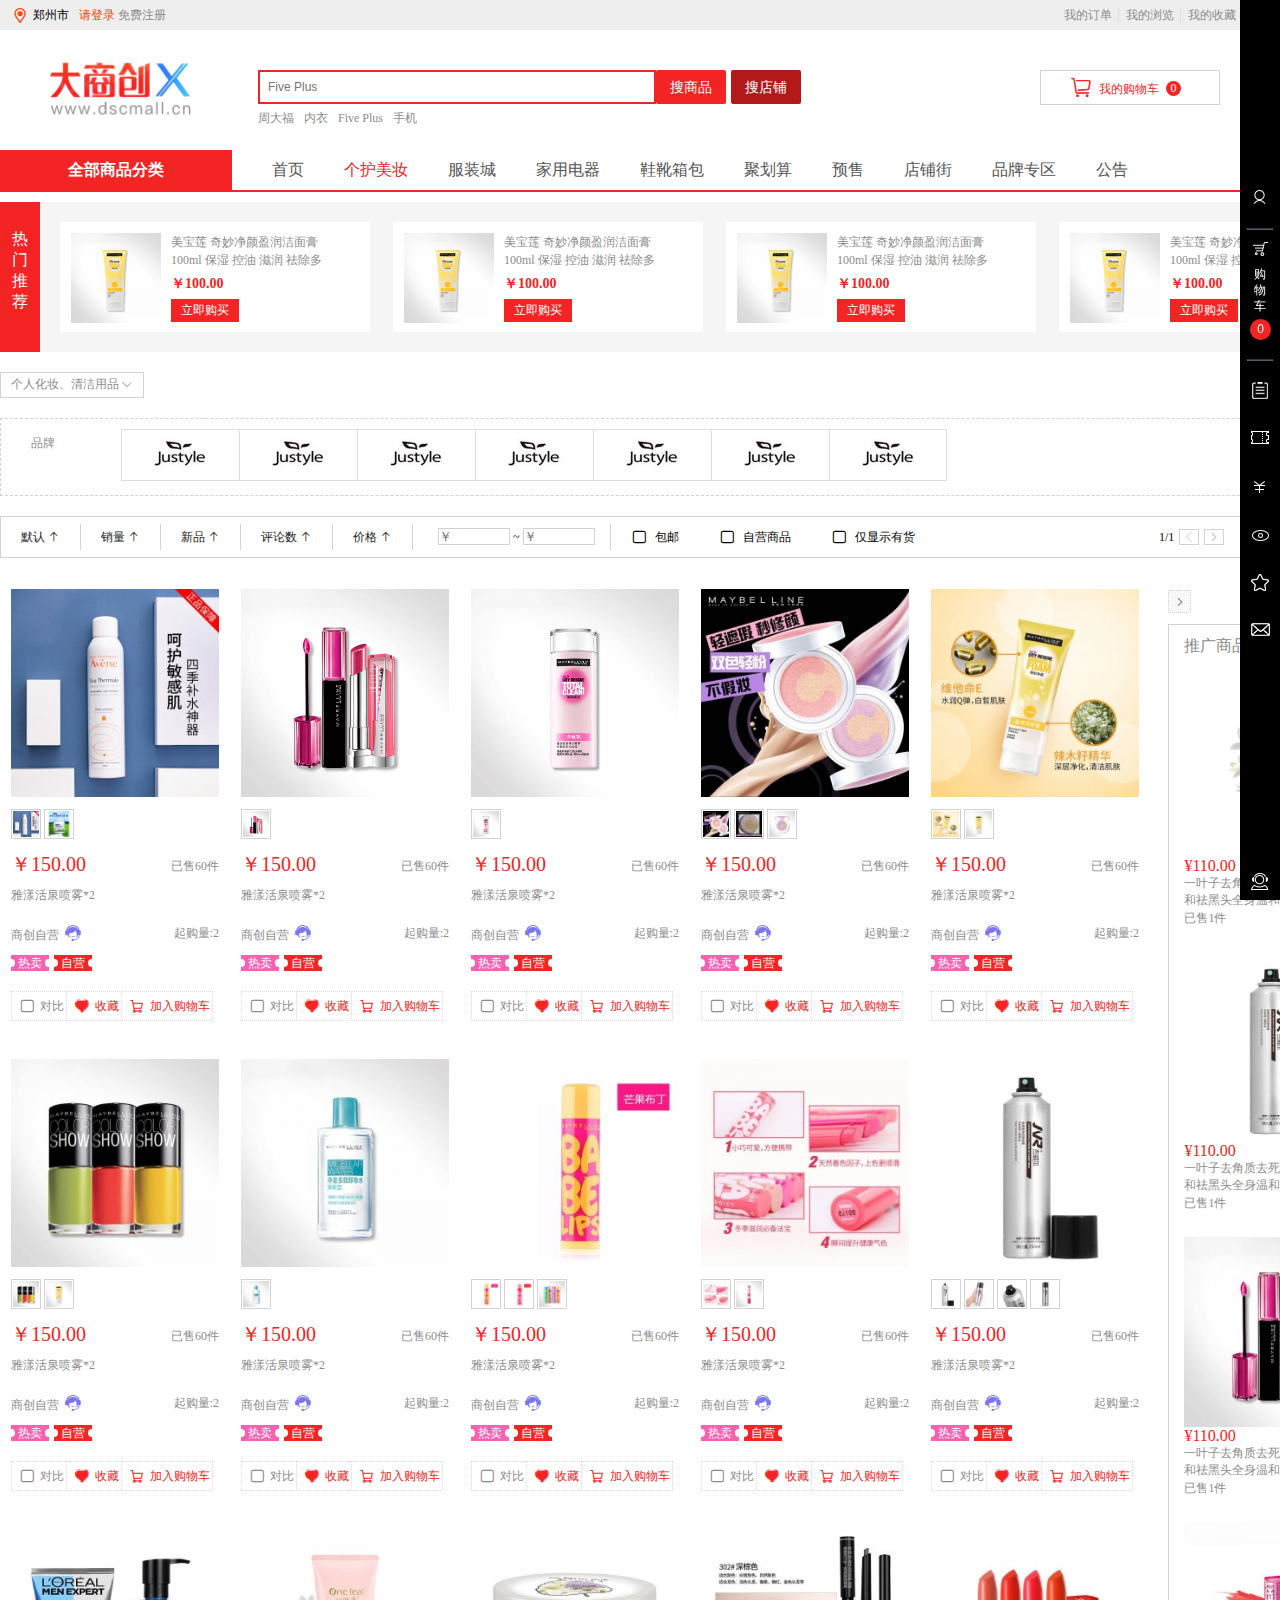
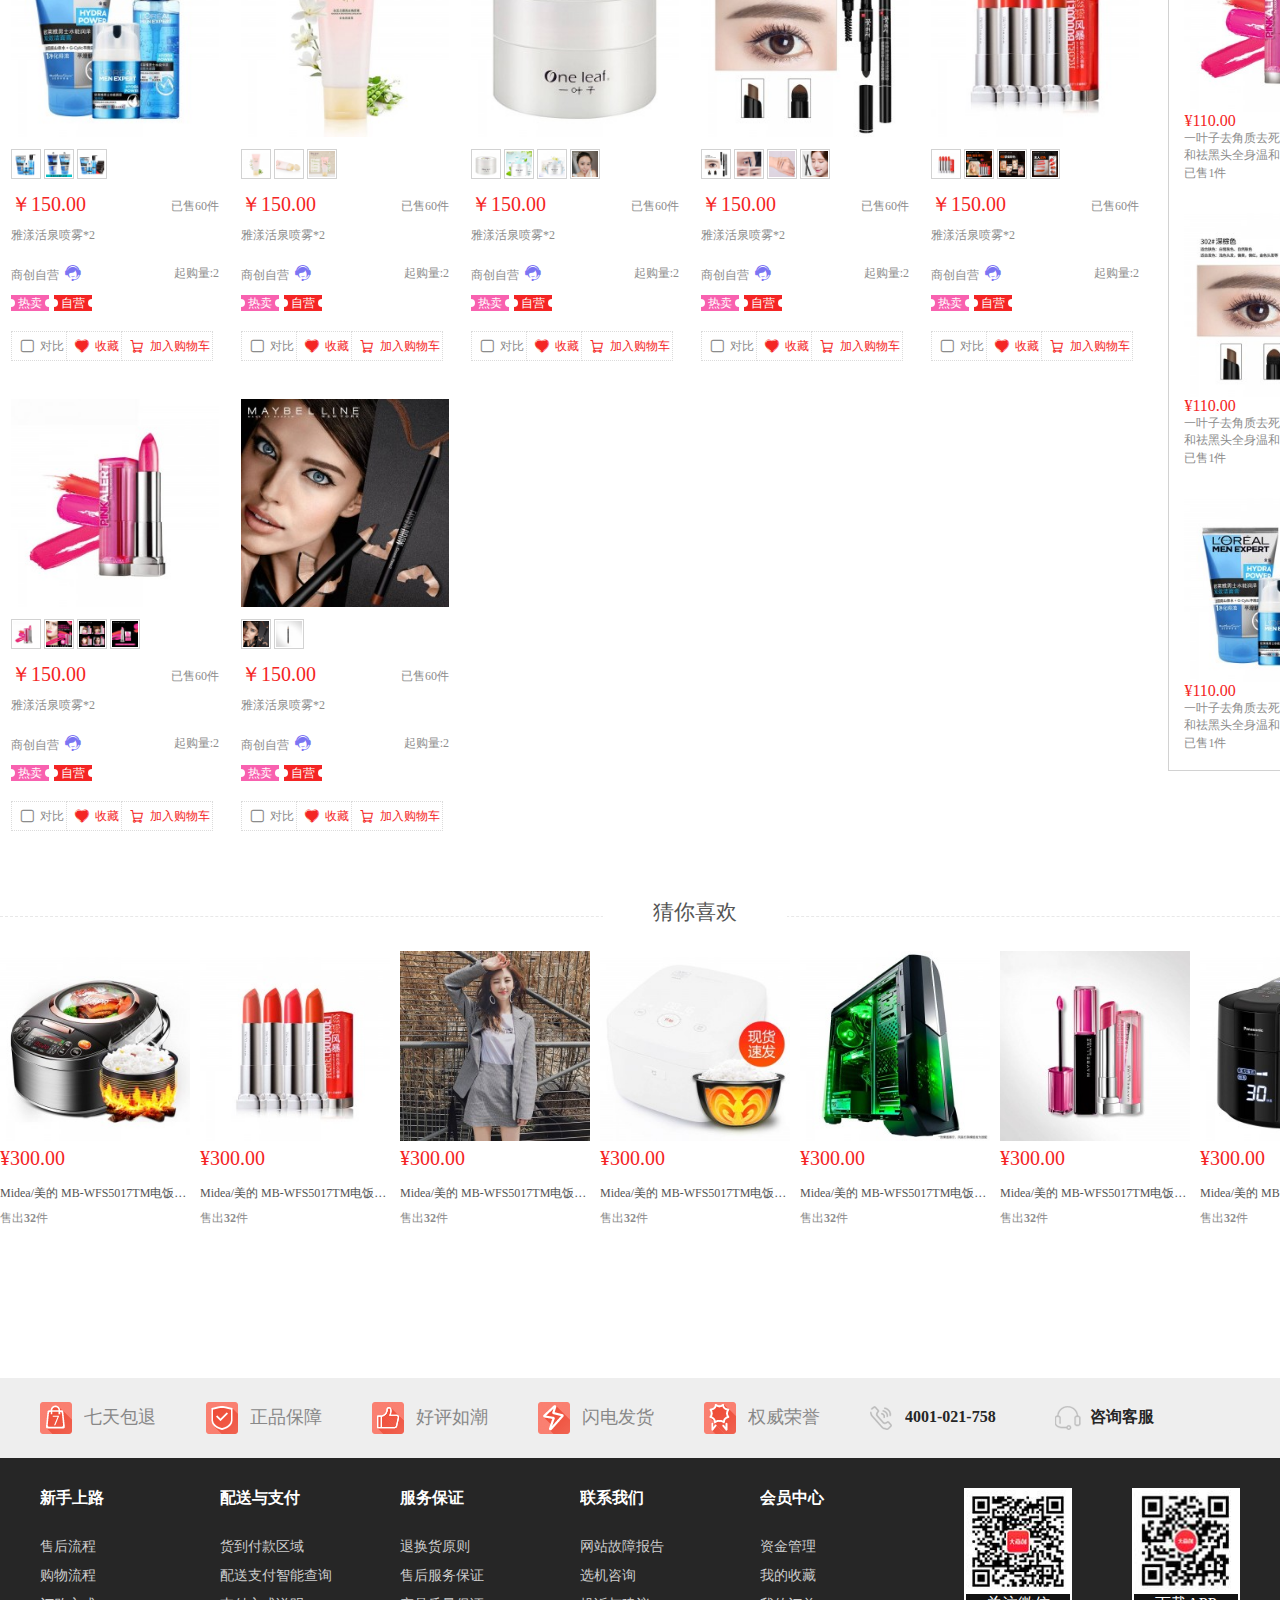
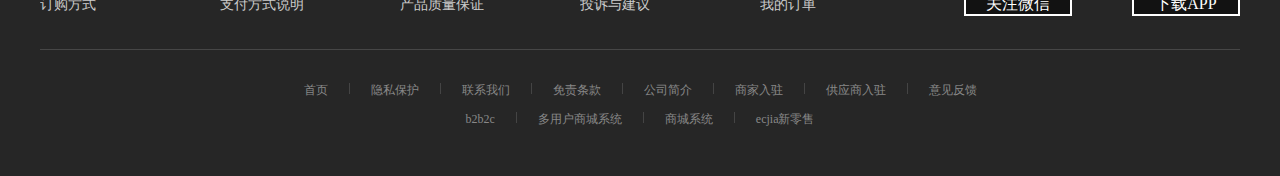
<file: beatyCosmetics.html>
<!DOCTYPE html>
<html lang="en">

<head>
    <meta charset="UTF-8">
    <meta name="viewport" content="width=device-width, initial-scale=1.0">
    <title>个人化妆、清洁用品_大商创商城系统 B2B2C 多商户系统 多店铺商城系统 企业级电商系统</title>
    <link rel="stylesheet" href="css/base.css">
    <link rel="stylesheet" href="css/beatyCosmetics.css">
    <link rel="shortcut icon" href="images/favicon.ico" type="image/x-icon">
    <link rel="stylesheet" href="fonts/iconfont.css">
    <script src="js/jquery1.12.4.js"></script>


    <script src="js/public.js"></script>
    <link rel="stylesheet" href="css/public-aside-footer.css">
    <link rel="stylesheet" href="css/public-header.css">
</head>

<body>

    <!-- 其他页面头部样式 -->
    <header class="gyheader">
        <!-- 头部导航 -->
        <div class="eee">
            <div class="site_nav" id="bc-header">
                <div class="ml10">
                    <div class="city_choice">
                        <div class="dsc_choie">
                            <span class="iconfont icon-zuobiao"></span>
                            <span>郑州市</span>
                            <div class="h_citylist">
                                <div class="h_cityctx">
                                    <div class="h_hot">
                                        <a href="#">苏州市</a>
                                        <a href="#">北京市</a>
                                        <a href="#">天津市</a>
                                        <a href="#">上海市</a>
                                    </div>
                                    <div class="h_letter">
                                        <a href="javascript:void(0)" data-letter='A'>A</a>
                                        <a href="javascript:void(0)" data-letter='B'>B</a>
                                        <a href="javascript:void(0)" data-letter='C'>C</a>
                                        <a href="javascript:void(0)" data-letter='D'>D</a>
                                        <a href="javascript:void(0)" data-letter='E'>E</a>
                                        <a href="javascript:void(0)" data-letter='F'>F</a>
                                        <a href="javascript:void(0)" data-letter='G'>G</a>
                                        <a href="javascript:void(0)" data-letter='H'>H</a>
                                        <a href="javascript:void(0)" data-letter='J'>J</a>
                                        <a href="javascript:void(0)" data-letter='K'>K</a>
                                        <a href="javascript:void(0)" data-letter='L'>L</a>
                                        <a href="javascript:void(0)" data-letter='M'>M</a>
                                        <a href="javascript:void(0)" data-letter='N'>N</a>
                                        <a href="javascript:void(0)" data-letter='P'>P</a>
                                        <a href="javascript:void(0)" data-letter='Q'>Q</a>
                                        <a href="javascript:void(0)" data-letter='R'>R</a>
                                        <a href="javascript:void(0)" data-letter='S'>S</a>
                                        <a href="javascript:void(0)" data-letter='T'>T</a>
                                        <a href="javascript:void(0)" data-letter='W'>W</a>
                                        <a href="javascript:void(0)" data-letter='X'>X</a>
                                        <a href="javascript:void(0)" data-letter='Y'>Y</a>
                                        <a href="javascript:void(0)" data-letter='Z'>Z</a>
                                    </div>
                                    <div class="h_citybox">
                                        <div class="h_alllist">
                                            <ul class="h_ul">
                                                <li data-name='A'>
                                                    <em>A</em>
                                                    <div class="h_itemcity">
                                                        <a href="javascript:get_district_list(152900, 0);">阿拉善盟</a>
                                                        <a href="javascript:get_district_list(210300, 0);">鞍山市</a>
                                                        <a href="javascript:get_district_list(340800, 0);">安庆市</a>
                                                        <a href="javascript:get_district_list(410500, 0);">安阳市</a>
                                                        <a href="javascript:get_district_list(513200, 0);">阿坝藏族羌族自治州</a>
                                                        <a href="javascript:get_district_list(520400, 0);">安顺市</a>
                                                        <a href="javascript:get_district_list(542500, 0);">阿里地区</a>
                                                        <a href="javascript:get_district_list(610900, 0);">安康市</a>
                                                        <a href="javascript:get_district_list(652900, 0);">阿克苏地区</a>
                                                        <a href="javascript:get_district_list(654300, 0);">阿勒泰地区</a>
                                                        <a href="javascript:get_district_list(659002, 0);">阿拉尔市</a>
                                                        <a href="javascript:get_district_list(659009508, 0);">澳门</a>
                                                    </div>
                                                </li>
                                                <li data-name='B'>
                                                    <em>B</em>
                                                    <div class="h_itemcity">
                                                        <a href="javascript:get_district_list(130600, 0);">保定市</a>
                                                        <a href="javascript:get_district_list(150200, 0);">包头市</a>
                                                        <a href="javascript:get_district_list(150800, 0);">巴彦淖尔市</a>
                                                        <a href="javascript:get_district_list(210500, 0);">本溪市</a>
                                                        <a href="javascript:get_district_list(220600, 0);">白山市</a>
                                                        <a href="javascript:get_district_list(220800, 0);">白城市</a>
                                                        <a href="javascript:get_district_list(340300, 0);">蚌埠市</a>
                                                        <a href="javascript:get_district_list(341600, 0);">亳州市</a>
                                                        <a href="javascript:get_district_list(371600, 0);">滨州市</a>
                                                        <a href="javascript:get_district_list(450500, 0);">北海市</a>
                                                        <a href="javascript:get_district_list(451000, 0);">百色市</a>
                                                        <a href="javascript:get_district_list(469025, 0);">白沙黎族自治县</a>
                                                        <a href="javascript:get_district_list(469029, 0);">保亭黎族苗族自治县</a>
                                                        <a href="javascript:get_district_list(511900, 0);">巴中市</a>
                                                        <a href="javascript:get_district_list(520500, 0);">毕节市</a>
                                                        <a href="javascript:get_district_list(530500, 0);">保山市</a>
                                                        <a href="javascript:get_district_list(610300, 0);">宝鸡市</a>
                                                        <a href="javascript:get_district_list(620400, 0);">白银市</a>
                                                        <a href="javascript:get_district_list(652700, 0);">博尔塔拉蒙古自治州</a>
                                                        <a href="javascript:get_district_list(652800, 0);">巴音郭楞蒙古自治州</a>
                                                        <a href="javascript:get_district_list(659005, 0);">北屯市</a>
                                                        <a href="javascript:get_district_list(659009502, 0);">北京市</a>
                                                    </div>
                                                </li>
                                                <li data-name='C'>
                                                    <em>C</em>
                                                    <div class="h_itemcity">
                                                        <a href="javascript:get_district_list(130800, 0);">承德市</a>
                                                        <a href="javascript:get_district_list(130900, 0);">沧州市</a>
                                                        <a href="javascript:get_district_list(140400, 0);">长治市</a>
                                                        <a href="javascript:get_district_list(150400, 0);">赤峰市</a>
                                                        <a href="javascript:get_district_list(211300, 0);">朝阳市</a>
                                                        <a href="javascript:get_district_list(220100, 0);">长春市</a>
                                                        <a href="javascript:get_district_list(320400, 0);">常州市</a>
                                                        <a href="javascript:get_district_list(341100, 0);">滁州市</a>
                                                        <a href="javascript:get_district_list(341700, 0);">池州市</a>
                                                        <a href="javascript:get_district_list(430100, 0);">长沙市</a>
                                                        <a href="javascript:get_district_list(430700, 0);">常德市</a>
                                                        <a href="javascript:get_district_list(431000, 0);">郴州市</a>
                                                        <a href="javascript:get_district_list(445100, 0);">潮州市</a>
                                                        <a href="javascript:get_district_list(451400, 0);">崇左市</a>
                                                        <a href="javascript:get_district_list(469023, 0);">澄迈县</a>
                                                        <a href="javascript:get_district_list(469026, 0);">昌江黎族自治县</a>
                                                        <a href="javascript:get_district_list(510100, 0);">成都市</a>
                                                        <a href="javascript:get_district_list(532300, 0);">楚雄彝族自治州</a>
                                                        <a href="javascript:get_district_list(540300, 0);">昌都市</a>
                                                        <a href="javascript:get_district_list(652300, 0);">昌吉回族自治州</a>
                                                        <a href="javascript:get_district_list(659009505, 0);">重庆市</a>
                                                    </div>
                                                </li>
                                                <li data-name='D'>
                                                    <em>D</em>
                                                    <div class="h_itemcity">
                                                        <a href="javascript:get_district_list(139001, 0);">定州市</a>
                                                        <a href="javascript:get_district_list(140200, 0);">大同市</a>
                                                        <a href="javascript:get_district_list(210200, 0);">大连市</a>
                                                        <a href="javascript:get_district_list(210600, 0);">丹东市</a>
                                                        <a href="javascript:get_district_list(230600, 0);">大庆市</a>
                                                        <a href="javascript:get_district_list(232700, 0);">大兴安岭地区</a>
                                                        <a href="javascript:get_district_list(370500, 0);">东营市</a>
                                                        <a href="javascript:get_district_list(371400, 0);">德州市</a>
                                                        <a href="javascript:get_district_list(441900, 0);">东莞市</a>
                                                        <a href="javascript:get_district_list(469007, 0);">东方市</a>
                                                        <a href="javascript:get_district_list(469021, 0);">定安县</a>
                                                        <a href="javascript:get_district_list(510600, 0);">德阳市</a>
                                                        <a href="javascript:get_district_list(511700, 0);">达州市</a>
                                                        <a href="javascript:get_district_list(532900, 0);">大理白族自治州</a>
                                                        <a href="javascript:get_district_list(533100, 0);">德宏傣族景颇族自治州</a>
                                                        <a href="javascript:get_district_list(533400, 0);">迪庆藏族自治州</a>
                                                        <a href="javascript:get_district_list(621100, 0);">定西市</a>
                                                    </div>
                                                </li>
                                                <li data-name='E'>
                                                    <em>E</em>
                                                    <div class="h_itemcity">
                                                        <a href="javascript:get_district_list(150600, 0);">鄂尔多斯市</a>
                                                        <a href="javascript:get_district_list(420700, 0);">鄂州市</a>
                                                        <a href="javascript:get_district_list(422800, 0);">恩施土家族苗族自治州</a>
                                                    </div>
                                                </li>
                                                <li data-name='F'>
                                                    <em>F</em>
                                                    <div class="h_itemcity">
                                                        <a href="javascript:get_district_list(210400, 0);">抚顺市</a>
                                                        <a href="javascript:get_district_list(210900, 0);">阜新市</a>
                                                        <a href="javascript:get_district_list(341200, 0);">阜阳市</a>
                                                        <a href="javascript:get_district_list(350100, 0);">福州市</a>
                                                        <a href="javascript:get_district_list(361000, 0);">抚州市</a>
                                                        <a href="javascript:get_district_list(440600, 0);">佛山市</a>
                                                        <a href="javascript:get_district_list(450600, 0);">防城港市</a>
                                                    </div>
                                                </li>
                                                <li data-name='G'>
                                                    <em>G</em>
                                                    <div class="h_itemcity">
                                                        <a href="javascript:get_district_list(360700, 0);">赣州市</a>
                                                        <a href="javascript:get_district_list(440100, 0);">广州市</a>
                                                        <a href="javascript:get_district_list(450300, 0);">桂林市</a>
                                                        <a href="javascript:get_district_list(450800, 0);">贵港市</a>
                                                        <a href="javascript:get_district_list(510800, 0);">广元市</a>
                                                        <a href="javascript:get_district_list(511600, 0);">广安市</a>
                                                        <a href="javascript:get_district_list(513300, 0);">甘孜藏族自治州</a>
                                                        <a href="javascript:get_district_list(520100, 0);">贵阳市</a>
                                                        <a href="javascript:get_district_list(623000, 0);">甘南藏族自治州</a>
                                                        <a href="javascript:get_district_list(632600, 0);">果洛藏族自治州</a>
                                                        <a href="javascript:get_district_list(640400, 0);">固原市</a>
                                                    </div>
                                                </li>
                                                <li data-name='H'>
                                                    <em>H</em>
                                                    <div class="h_itemcity">
                                                        <a href="javascript:get_district_list(130400, 0);">邯郸市</a>
                                                        <a href="javascript:get_district_list(131100, 0);">衡水市</a>
                                                        <a href="javascript:get_district_list(150100, 0);">呼和浩特市</a>
                                                        <a href="javascript:get_district_list(150700, 0);">呼伦贝尔市</a>
                                                        <a href="javascript:get_district_list(211400, 0);">葫芦岛市</a>
                                                        <a href="javascript:get_district_list(230100, 0);">哈尔滨市</a>
                                                        <a href="javascript:get_district_list(230400, 0);">鹤岗市</a>
                                                        <a href="javascript:get_district_list(231100, 0);">黑河市</a>
                                                        <a href="javascript:get_district_list(320800, 0);">淮安市</a>
                                                        <a href="javascript:get_district_list(330100, 0);">杭州市</a>
                                                        <a href="javascript:get_district_list(330500, 0);">湖州市</a>
                                                        <a href="javascript:get_district_list(340100, 0);">合肥市</a>
                                                        <a href="javascript:get_district_list(340400, 0);">淮南市</a>
                                                        <a href="javascript:get_district_list(340600, 0);">淮北市</a>
                                                        <a href="javascript:get_district_list(341000, 0);">黄山市</a>
                                                        <a href="javascript:get_district_list(371700, 0);">菏泽市</a>
                                                        <a href="javascript:get_district_list(410600, 0);">鹤壁市</a>
                                                        <a href="javascript:get_district_list(411100, 0);">漯河市</a>
                                                        <a href="javascript:get_district_list(420200, 0);">黄石市</a>
                                                        <a href="javascript:get_district_list(421100, 0);">黄冈市</a>
                                                        <a href="javascript:get_district_list(430400, 0);">衡阳市</a>
                                                        <a href="javascript:get_district_list(431200, 0);">怀化市</a>
                                                        <a href="javascript:get_district_list(441300, 0);">惠州市</a>
                                                        <a href="javascript:get_district_list(441600, 0);">河源市</a>
                                                        <a href="javascript:get_district_list(451100, 0);">贺州市</a>
                                                        <a href="javascript:get_district_list(451200, 0);">河池市</a>
                                                        <a href="javascript:get_district_list(460100, 0);">海口市</a>
                                                        <a href="javascript:get_district_list(532500, 0);">红河哈尼族彝族自治州</a>
                                                        <a href="javascript:get_district_list(610700, 0);">汉中市</a>
                                                        <a href="javascript:get_district_list(630200, 0);">海东市</a>
                                                        <a href="javascript:get_district_list(632200, 0);">海北藏族自治州</a>
                                                        <a href="javascript:get_district_list(632300, 0);">黄南藏族自治州</a>
                                                        <a href="javascript:get_district_list(632500, 0);">海南藏族自治州</a>
                                                        <a href="javascript:get_district_list(632800, 0);">海西蒙古族藏族自治州</a>
                                                        <a href="javascript:get_district_list(650500, 0);">哈密市</a>
                                                        <a href="javascript:get_district_list(653200, 0);">和田地区</a>
                                                    </div>
                                                </li>
                                                <li data-name='J'>
                                                    <em>J</em>
                                                    <div class="h_itemcity">
                                                        <a href="javascript:get_district_list(140500, 0);">晋城市</a>
                                                        <a href="javascript:get_district_list(140700, 0);">晋中市</a>
                                                        <a href="javascript:get_district_list(210700, 0);">锦州市</a>
                                                        <a href="javascript:get_district_list(220200, 0);">吉林市</a>
                                                        <a href="javascript:get_district_list(230300, 0);">鸡西市</a>
                                                        <a href="javascript:get_district_list(230800, 0);">佳木斯市</a>
                                                        <a href="javascript:get_district_list(330400, 0);">嘉兴市</a>
                                                        <a href="javascript:get_district_list(330700, 0);">金华市</a>
                                                        <a href="javascript:get_district_list(360200, 0);">景德镇市</a>
                                                        <a href="javascript:get_district_list(360400, 0);">九江市</a>
                                                        <a href="javascript:get_district_list(360800, 0);">吉安市</a>
                                                        <a href="javascript:get_district_list(370100, 0);">济南市</a>
                                                        <a href="javascript:get_district_list(370800, 0);">济宁市</a>
                                                        <a href="javascript:get_district_list(410800, 0);">焦作市</a>
                                                        <a href="javascript:get_district_list(419001, 0);">济源市</a>
                                                        <a href="javascript:get_district_list(420800, 0);">荆门市</a>
                                                        <a href="javascript:get_district_list(421000, 0);">荆州市</a>
                                                        <a href="javascript:get_district_list(440700, 0);">江门市</a>
                                                        <a href="javascript:get_district_list(445200, 0);">揭阳市</a>
                                                        <a href="javascript:get_district_list(620200, 0);">嘉峪关市</a>
                                                        <a href="javascript:get_district_list(620300, 0);">金昌市</a>
                                                        <a href="javascript:get_district_list(620900, 0);">酒泉市</a>
                                                    </div>
                                                </li>
                                                <li data-name='K'>
                                                    <em>K</em>
                                                    <div class="h_itemcity">
                                                        <a href="javascript:get_district_list(410200, 0);">开封市</a>
                                                        <a href="javascript:get_district_list(530100, 0);">昆明市</a>
                                                        <a href="javascript:get_district_list(650200, 0);">克拉玛依市</a>
                                                        <a href="javascript:get_district_list(653000, 0);">克孜勒苏柯尔克孜自治州</a>
                                                        <a href="javascript:get_district_list(653100, 0);">喀什地区</a>
                                                        <a href="javascript:get_district_list(659008, 0);">可克达拉市</a>
                                                        <a href="javascript:get_district_list(659009, 0);">昆玉市</a>
                                                    </div>
                                                </li>
                                                <li data-name='L'>
                                                    <em>L</em>
                                                    <div class="h_itemcity">
                                                        <a href="javascript:get_district_list(131000, 0);">廊坊市</a>
                                                        <a href="javascript:get_district_list(141000, 0);">临汾市</a>
                                                        <a href="javascript:get_district_list(141100, 0);">吕梁市</a>
                                                        <a href="javascript:get_district_list(211000, 0);">辽阳市</a>
                                                        <a href="javascript:get_district_list(220400, 0);">辽源市</a>
                                                        <a href="javascript:get_district_list(320700, 0);">连云港市</a>
                                                        <a href="javascript:get_district_list(331100, 0);">丽水市</a>
                                                        <a href="javascript:get_district_list(341500, 0);">六安市</a>
                                                        <a href="javascript:get_district_list(350800, 0);">龙岩市</a>
                                                        <a href="javascript:get_district_list(371200, 0);">莱芜市</a>
                                                        <a href="javascript:get_district_list(371300, 0);">临沂市</a>
                                                        <a href="javascript:get_district_list(371500, 0);">聊城市</a>
                                                        <a href="javascript:get_district_list(410300, 0);">洛阳市</a>
                                                        <a href="javascript:get_district_list(431300, 0);">娄底市</a>
                                                        <a href="javascript:get_district_list(450200, 0);">柳州市</a>
                                                        <a href="javascript:get_district_list(451300, 0);">来宾市</a>
                                                        <a href="javascript:get_district_list(469024, 0);">临高县</a>
                                                        <a href="javascript:get_district_list(469027, 0);">乐东黎族自治县</a>
                                                        <a href="javascript:get_district_list(469028, 0);">陵水黎族自治县</a>
                                                        <a href="javascript:get_district_list(511100, 0);">乐山市</a>
                                                        <a href="javascript:get_district_list(513400, 0);">凉山彝族自治州</a>
                                                        <a href="javascript:get_district_list(520200, 0);">六盘水市</a>
                                                        <a href="javascript:get_district_list(530700, 0);">丽江市</a>
                                                        <a href="javascript:get_district_list(530900, 0);">临沧市</a>
                                                        <a href="javascript:get_district_list(540100, 0);">拉萨市</a>
                                                        <a href="javascript:get_district_list(540400, 0);">林芝市</a>
                                                        <a href="javascript:get_district_list(620100, 0);">兰州市</a>
                                                        <a href="javascript:get_district_list(621200, 0);">陇南市</a>
                                                        <a href="javascript:get_district_list(622900, 0);">临夏回族自治州</a>
                                                    </div>
                                                </li>
                                                <li data-name='M'>
                                                    <em>M</em>
                                                    <div class="h_itemcity">
                                                        <a href="javascript:get_district_list(231000, 0);">牡丹江市</a>
                                                        <a href="javascript:get_district_list(340500, 0);">马鞍山市</a>
                                                        <a href="javascript:get_district_list(440900, 0);">茂名市</a>
                                                        <a href="javascript:get_district_list(441400, 0);">梅州市</a>
                                                        <a href="javascript:get_district_list(510700, 0);">绵阳市</a>
                                                        <a href="javascript:get_district_list(511400, 0);">眉山市</a>
                                                    </div>
                                                </li>
                                                <li data-name='N'>
                                                    <em>N</em>
                                                    <div class="h_itemcity">
                                                        <a href="javascript:get_district_list(320100, 0);">南京市</a>
                                                        <a href="javascript:get_district_list(320600, 0);">南通市</a>
                                                        <a href="javascript:get_district_list(330200, 0);">宁波市</a>
                                                        <a href="javascript:get_district_list(350700, 0);">南平市</a>
                                                        <a href="javascript:get_district_list(350900, 0);">宁德市</a>
                                                        <a href="javascript:get_district_list(360100, 0);">南昌市</a>
                                                        <a href="javascript:get_district_list(411300, 0);">南阳市</a>
                                                        <a href="javascript:get_district_list(450100, 0);">南宁市</a>
                                                        <a href="javascript:get_district_list(511000, 0);">内江市</a>
                                                        <a href="javascript:get_district_list(511300, 0);">南充市</a>
                                                        <a href="javascript:get_district_list(533300, 0);">怒江傈僳族自治州</a>
                                                        <a href="javascript:get_district_list(542400, 0);">那曲地区</a>
                                                    </div>
                                                </li>
                                                <li data-name='P'>
                                                    <em>P</em>
                                                    <div class="h_itemcity">
                                                        <a href="javascript:get_district_list(211100, 0);">盘锦市</a>
                                                        <a href="javascript:get_district_list(350300, 0);">莆田市</a>
                                                        <a href="javascript:get_district_list(360300, 0);">萍乡市</a>
                                                        <a href="javascript:get_district_list(410400, 0);">平顶山市</a>
                                                        <a href="javascript:get_district_list(510400, 0);">攀枝花市</a>
                                                        <a href="javascript:get_district_list(530800, 0);">普洱市</a>
                                                        <a href="javascript:get_district_list(620800, 0);">平凉市</a>
                                                    </div>
                                                </li>
                                                <li data-name='Q'>
                                                    <em>Q</em>
                                                    <div class="h_itemcity">
                                                        <a href="javascript:get_district_list(130300, 0);">秦皇岛市</a>
                                                        <a href="javascript:get_district_list(230200, 0);">齐齐哈尔市</a>
                                                        <a href="javascript:get_district_list(230900, 0);">七台河市</a>
                                                        <a href="javascript:get_district_list(330800, 0);">衢州市</a>
                                                        <a href="javascript:get_district_list(350500, 0);">泉州市</a>
                                                        <a href="javascript:get_district_list(370200, 0);">青岛市</a>
                                                        <a href="javascript:get_district_list(429005, 0);">潜江市</a>
                                                        <a href="javascript:get_district_list(441800, 0);">清远市</a>
                                                        <a href="javascript:get_district_list(450700, 0);">钦州市</a>
                                                        <a href="javascript:get_district_list(469002, 0);">琼海市</a>
                                                        <a href="javascript:get_district_list(469030, 0);">琼中黎族苗族自治县</a>
                                                        <a href="javascript:get_district_list(522300, 0);">黔西南布依族苗族自治州</a>
                                                        <a href="javascript:get_district_list(522600, 0);">黔东南苗族侗族自治州</a>
                                                        <a href="javascript:get_district_list(522700, 0);">黔南布依族苗族自治州</a>
                                                        <a href="javascript:get_district_list(530300, 0);">曲靖市</a>
                                                        <a href="javascript:get_district_list(621000, 0);">庆阳市</a>
                                                    </div>
                                                </li>
                                                <li data-name='R'>
                                                    <em>R</em>
                                                    <div class="h_itemcity">
                                                        <a href="javascript:get_district_list(371100, 0);">日照市</a>
                                                        <a href="javascript:get_district_list(540200, 0);">日喀则市</a>
                                                    </div>
                                                </li>
                                                <li data-name='S'>
                                                    <em>S</em>
                                                    <div class="h_itemcity">
                                                        <a href="javascript:get_district_list(130100, 0);">石家庄市</a>
                                                        <a href="javascript:get_district_list(140600, 0);">朔州市</a>
                                                        <a href="javascript:get_district_list(210100, 0);">沈阳市</a>
                                                        <a href="javascript:get_district_list(220300, 0);">四平市</a>
                                                        <a href="javascript:get_district_list(220700, 0);">松原市</a>
                                                        <a href="javascript:get_district_list(230500, 0);">双鸭山市</a>
                                                        <a href="javascript:get_district_list(231200, 0);">绥化市</a>
                                                        <a href="javascript:get_district_list(320500, 0);">苏州市</a>
                                                        <a href="javascript:get_district_list(321300, 0);">宿迁市</a>
                                                        <a href="javascript:get_district_list(330600, 0);">绍兴市</a>
                                                        <a href="javascript:get_district_list(341300, 0);">宿州市</a>
                                                        <a href="javascript:get_district_list(350400, 0);">三明市</a>
                                                        <a href="javascript:get_district_list(361100, 0);">上饶市</a>
                                                        <a href="javascript:get_district_list(411200, 0);">三门峡市</a>
                                                        <a href="javascript:get_district_list(411400, 0);">商丘市</a>
                                                        <a href="javascript:get_district_list(420300, 0);">十堰市</a>
                                                        <a href="javascript:get_district_list(421300, 0);">随州市</a>
                                                        <a href="javascript:get_district_list(429021, 0);">神农架林区</a>
                                                        <a href="javascript:get_district_list(430500, 0);">邵阳市</a>
                                                        <a href="javascript:get_district_list(440200, 0);">韶关市</a>
                                                        <a href="javascript:get_district_list(440300, 0);">深圳市</a>
                                                        <a href="javascript:get_district_list(440500, 0);">汕头市</a>
                                                        <a href="javascript:get_district_list(441500, 0);">汕尾市</a>
                                                        <a href="javascript:get_district_list(460200, 0);">三亚市</a>
                                                        <a href="javascript:get_district_list(460300, 0);">三沙市</a>
                                                        <a href="javascript:get_district_list(510900, 0);">遂宁市</a>
                                                        <a href="javascript:get_district_list(540500, 0);">山南市</a>
                                                        <a href="javascript:get_district_list(611000, 0);">商洛市</a>
                                                        <a href="javascript:get_district_list(640200, 0);">石嘴山市</a>
                                                        <a href="javascript:get_district_list(659001, 0);">石河子市</a>
                                                        <a href="javascript:get_district_list(659007, 0);">双河市</a>
                                                        <a href="javascript:get_district_list(659009504, 0);">上海市</a>
                                                    </div>
                                                </li>
                                                <li data-name='T'>
                                                    <em>T</em>
                                                    <div class="h_itemcity">
                                                        <a href="javascript:get_district_list(130200, 0);">唐山市</a>
                                                        <a href="javascript:get_district_list(140100, 0);">太原市</a>
                                                        <a href="javascript:get_district_list(150500, 0);">通辽市</a>
                                                        <a href="javascript:get_district_list(211200, 0);">铁岭市</a>
                                                        <a href="javascript:get_district_list(220500, 0);">通化市</a>
                                                        <a href="javascript:get_district_list(321200, 0);">泰州市</a>
                                                        <a href="javascript:get_district_list(331000, 0);">台州市</a>
                                                        <a href="javascript:get_district_list(340700, 0);">铜陵市</a>
                                                        <a href="javascript:get_district_list(370900, 0);">泰安市</a>
                                                        <a href="javascript:get_district_list(429006, 0);">天门市</a>
                                                        <a href="javascript:get_district_list(469022, 0);">屯昌县</a>
                                                        <a href="javascript:get_district_list(520600, 0);">铜仁市</a>
                                                        <a href="javascript:get_district_list(610200, 0);">铜川市</a>
                                                        <a href="javascript:get_district_list(620500, 0);">天水市</a>
                                                        <a href="javascript:get_district_list(650400, 0);">吐鲁番市</a>
                                                        <a href="javascript:get_district_list(654200, 0);">塔城地区</a>
                                                        <a href="javascript:get_district_list(659003, 0);">图木舒克市</a>
                                                        <a href="javascript:get_district_list(659006, 0);">铁门关市</a>
                                                        <a href="javascript:get_district_list(659009503, 0);">天津市</a>
                                                        <a href="javascript:get_district_list(659009506, 0);">台湾</a>
                                                    </div>
                                                </li>
                                                <li data-name='W'>
                                                    <em>W</em>
                                                    <div class="h_itemcity">
                                                        <a href="javascript:get_district_list(150300, 0);">乌海市</a>
                                                        <a href="javascript:get_district_list(150900, 0);">乌兰察布市</a>
                                                        <a href="javascript:get_district_list(320200, 0);">无锡市</a>
                                                        <a href="javascript:get_district_list(330300, 0);">温州市</a>
                                                        <a href="javascript:get_district_list(340200, 0);">芜湖市</a>
                                                        <a href="javascript:get_district_list(370700, 0);">潍坊市</a>
                                                        <a href="javascript:get_district_list(371000, 0);">威海市</a>
                                                        <a href="javascript:get_district_list(420100, 0);">武汉市</a>
                                                        <a href="javascript:get_district_list(450400, 0);">梧州市</a>
                                                        <a href="javascript:get_district_list(469001, 0);">五指山市</a>
                                                        <a href="javascript:get_district_list(469005, 0);">文昌市</a>
                                                        <a href="javascript:get_district_list(469006, 0);">万宁市</a>
                                                        <a href="javascript:get_district_list(532600, 0);">文山壮族苗族自治州</a>
                                                        <a href="javascript:get_district_list(610500, 0);">渭南市</a>
                                                        <a href="javascript:get_district_list(620600, 0);">武威市</a>
                                                        <a href="javascript:get_district_list(640300, 0);">吴忠市</a>
                                                        <a href="javascript:get_district_list(650100, 0);">乌鲁木齐市</a>
                                                        <a href="javascript:get_district_list(659004, 0);">五家渠市</a>
                                                    </div>
                                                </li>
                                                <li data-name='X'>
                                                    <em>X</em>
                                                    <div class="h_itemcity">
                                                        <a href="javascript:get_district_list(130500, 0);">邢台市</a>
                                                        <a href="javascript:get_district_list(139002, 0);">辛集市</a>
                                                        <a href="javascript:get_district_list(140900, 0);">忻州市</a>
                                                        <a href="javascript:get_district_list(152200, 0);">兴安盟</a>
                                                        <a href="javascript:get_district_list(152500, 0);">锡林郭勒盟</a>
                                                        <a href="javascript:get_district_list(320300, 0);">徐州市</a>
                                                        <a href="javascript:get_district_list(341800, 0);">宣城市</a>
                                                        <a href="javascript:get_district_list(350200, 0);">厦门市</a>
                                                        <a href="javascript:get_district_list(360500, 0);">新余市</a>
                                                        <a href="javascript:get_district_list(410700, 0);">新乡市</a>
                                                        <a href="javascript:get_district_list(411000, 0);">许昌市</a>
                                                        <a href="javascript:get_district_list(411500, 0);">信阳市</a>
                                                        <a href="javascript:get_district_list(420600, 0);">襄阳市</a>
                                                        <a href="javascript:get_district_list(420900, 0);">孝感市</a>
                                                        <a href="javascript:get_district_list(421200, 0);">咸宁市</a>
                                                        <a href="javascript:get_district_list(429004, 0);">仙桃市</a>
                                                        <a href="javascript:get_district_list(430300, 0);">湘潭市</a>
                                                        <a href="javascript:get_district_list(433100, 0);">湘西土家族苗族自治州</a>
                                                        <a href="javascript:get_district_list(532800, 0);">西双版纳傣族自治州</a>
                                                        <a href="javascript:get_district_list(610100, 0);">西安市</a>
                                                        <a href="javascript:get_district_list(610400, 0);">咸阳市</a>
                                                        <a href="javascript:get_district_list(630100, 0);">西宁市</a>
                                                        <a href="javascript:get_district_list(659009507, 0);">香港</a>
                                                    </div>
                                                </li>
                                                <li data-name='Y'>
                                                    <em>Y</em>
                                                    <div class="h_itemcity">
                                                        <a href="javascript:get_district_list(140300, 0);">阳泉市</a>
                                                        <a href="javascript:get_district_list(140800, 0);">运城市</a>
                                                        <a href="javascript:get_district_list(210800, 0);">营口市</a>
                                                        <a href="javascript:get_district_list(222400, 0);">延边朝鲜族自治州</a>
                                                        <a href="javascript:get_district_list(230700, 0);">伊春市</a>
                                                        <a href="javascript:get_district_list(320900, 0);">盐城市</a>
                                                        <a href="javascript:get_district_list(321000, 0);">扬州市</a>
                                                        <a href="javascript:get_district_list(360600, 0);">鹰潭市</a>
                                                        <a href="javascript:get_district_list(360900, 0);">宜春市</a>
                                                        <a href="javascript:get_district_list(370600, 0);">烟台市</a>
                                                        <a href="javascript:get_district_list(410900, 0);">濮阳市</a>
                                                        <a href="javascript:get_district_list(420500, 0);">宜昌市</a>
                                                        <a href="javascript:get_district_list(430600, 0);">岳阳市</a>
                                                        <a href="javascript:get_district_list(430900, 0);">益阳市</a>
                                                        <a href="javascript:get_district_list(431100, 0);">永州市</a>
                                                        <a href="javascript:get_district_list(441700, 0);">阳江市</a>
                                                        <a href="javascript:get_district_list(445300, 0);">云浮市</a>
                                                        <a href="javascript:get_district_list(450900, 0);">玉林市</a>
                                                        <a href="javascript:get_district_list(511500, 0);">宜宾市</a>
                                                        <a href="javascript:get_district_list(511800, 0);">雅安市</a>
                                                        <a href="javascript:get_district_list(530400, 0);">玉溪市</a>
                                                        <a href="javascript:get_district_list(610600, 0);">延安市</a>
                                                        <a href="javascript:get_district_list(610800, 0);">榆林市</a>
                                                        <a href="javascript:get_district_list(632700, 0);">玉树藏族自治州</a>
                                                        <a href="javascript:get_district_list(640100, 0);">银川市</a>
                                                        <a href="javascript:get_district_list(654000, 0);">伊犁哈萨克自治州</a>
                                                    </div>
                                                </li>
                                                <li data-name='Z'>
                                                    <em>Z</em>
                                                    <div class="h_itemcity">
                                                        <a href="javascript:get_district_list(130700, 0);">张家口市</a>
                                                        <a href="javascript:get_district_list(321100, 0);">镇江市</a>
                                                        <a href="javascript:get_district_list(330900, 0);">舟山市</a>
                                                        <a href="javascript:get_district_list(350600, 0);">漳州市</a>
                                                        <a href="javascript:get_district_list(370300, 0);">淄博市</a>
                                                        <a href="javascript:get_district_list(370400, 0);">枣庄市</a>
                                                        <a href="javascript:get_district_list(410100, 0);" class="city_selected">郑州市</a>
                                                        <a href="javascript:get_district_list(411600, 0);">周口市</a>
                                                        <a href="javascript:get_district_list(411700, 0);">驻马店市</a>
                                                        <a href="javascript:get_district_list(430200, 0);">株洲市</a>
                                                        <a href="javascript:get_district_list(430800, 0);">张家界市</a>
                                                        <a href="javascript:get_district_list(440400, 0);">珠海市</a>
                                                        <a href="javascript:get_district_list(440800, 0);">湛江市</a>
                                                        <a href="javascript:get_district_list(441200, 0);">肇庆市</a>
                                                        <a href="javascript:get_district_list(442000, 0);">中山市</a>
                                                        <a href="javascript:get_district_list(460400, 0);">儋州市</a>
                                                        <a href="javascript:get_district_list(510300, 0);">自贡市</a>
                                                        <a href="javascript:get_district_list(510500, 0);">泸州市</a>
                                                        <a href="javascript:get_district_list(512000, 0);">资阳市</a>
                                                        <a href="javascript:get_district_list(520300, 0);">遵义市</a>
                                                        <a href="javascript:get_district_list(530600, 0);">昭通市</a>
                                                        <a href="javascript:get_district_list(620700, 0);">张掖市</a>
                                                        <a href="javascript:get_district_list(640500, 0);">中卫市</a>
                                                    </div>
                                                </li>
                                            </ul>
                                        </div>
                                        <div class="h_bar">
                                            <p class="h_citybar"></p>
                                        </div>
                                    </div>
                                </div>
                            </div>
                        </div>
                        <div class="txt_info">
                            <a href="login.html">请登录</a>
                            <a href="resiger.html">免费注册</a>
                        </div>
                    </div>
                </div>
                <ul>
                    <li><a href="">我的订单</a></li>
                    <li><a href="">我的浏览</a></li>
                    <li><a href="">我的收藏</a></li>
                    <li><a href="">客户服务</a></li>
                    <!-- 网站导航 -->
                    <li class="li_dorpdown">
                        <div class="dt">
                            网站导航
                            <span class="iconfont icon-down"></span>
                        </div>
                        <p class="line1"></p>
                        <div class="dd">
                            <dl class="fore1">
                                <dt>特色主题</dt>
                                <dd>
                                    <a href="#">家用电器</a>
                                    <a href="#">男装女装</a>
                                    <a href="#">鞋靴箱包</a>
                                </dd>
                            </dl>
                            <dl class="fore2">
                                <dt>促销活动</dt>
                                <dd>
                                    <a href="#">拍卖活动</a>
                                    <a href="#">共创商品</a>
                                    <a href="#">积分商城</a>
                                    <a href="#">CMS频道</a>
                                    <a href="#">优惠活动</a>
                                    <a href="#">超值礼包</a>
                                    <a href="#">优惠券</a>
                                    <a href="#">礼品卡</a>
                                    <a href="#">预售商品</a>
                                </dd>
                            </dl>
                        </div>
                    </li>
                </ul>
            </div>
        </div>
        <div class="gylheader">
            <!-- logo图片 -->
            <div class="logoImg logo-mgr">
                <a href="#">
                    <img src="images/shop_logo.gif" alt="logo">
                </a>
            </div>
            <!-- 搜索部分 -->
            <div class="dsc_search search-main">
                <div class="form">
                    <form id="searchForm">
                        <input type="text" id="keyword" placeholder="Five Plus" autocomplete="off">
                        <button type="submit" class="button button_goods">搜商品</button>
                        <button type="submit" class="button button_store">搜店铺</button>
                    </form>
                    <ul class="keyword">
                        <li><a href="#">周大福</a></li>
                        <li><a href="#">内衣</a></li>
                        <li><a href="#">Five Plus</a></li>
                        <li><a href="#">手机</a></li>
                    </ul>
                </div>
            </div>
            <!-- 我的购物车 -->
            <div class="shopCart">
                <div class="shopCart_con">
                    <a href="cartNull.html">
                        <span class="iconfont icon-gouwuche"></span>
                        <span>我的购物车</span>
                        <span>0</span>
                    </a>
                </div>
                <p class="line2"></p>
                <div class="dorpdown_layer">
                    <div class="prompt">
                        <div class="nogoods">
                            <i></i>
                            <span>购物车中还没有商品，赶紧选购吧！</span>
                        </div>
                    </div>
                </div>
            </div>
        </div>
    </header>



    <!-- 二级导航 -->
    <div class="bc-nav">
        <div class="nav-content">
            <!-- 商品分类 -->
            <div class="nav-sorts fl">
                <span>全部商品分类</span>

                <!-- 分类内容 -->
                <div class="sorts-content hide fs14">
                    <ul>
                        <li>
                            <em class="iconfont icon-haofangtuo400iconfont2weibolu fl"></em>
                            <div class="fl">
                                <a href="#">家用电器</a>
                                <p>
                                    <a href="#">厨房电器</a>
                                    <a href="#">大家电</a>
                                </p>
                            </div>
                            <!-- tab切换框 -->
                            <div class="sorts-tab hide">
                                <div class="fs12">

                                    <!-- 左边部分 -->
                                    <div class="layer-left fl">
                                        <div class="head">
                                            <a href="#">品牌日</a>
                                            <a href="#">家电城</a>
                                            <a href="#">智能生活馆</a>
                                            <a href="#">京东净化馆</a>
                                            <a href="#">京东帮服务店</a>
                                            <a href="#">值得买精选</a>
                                        </div>
                                        <!-- 分类 -->
                                        <div class="sort">
                                            <div class="fs12">
                                                <div class="sort-left fl">
                                                    <a href="">厨房电器</a>
                                                </div>
                                                <div class="sort-right fl">
                                                    <a href="">电饭煲</a>
                                                    <a href="">电压力锅</a>
                                                    <a href="">豆浆机</a>
                                                    <a href="">面包机</a>
                                                    <a href="">咖啡机</a>
                                                    <a href="">微波炉</a>
                                                    <a href="">料理/榨汁机</a>
                                                    <a href="">电烤箱</a>
                                                    <a href="">电磁炉</a>
                                                </div>
                                            </div>
                                            <div class="fs12">
                                                <div class="sort-left fl">
                                                    <a href="">厨房电器</a>
                                                </div>
                                                <div class="sort-right fl">
                                                    <a href="">电饭煲</a>
                                                    <a href="">电压力锅</a>
                                                    <a href="">豆浆机</a>
                                                    <a href="">面包机</a>
                                                    <a href="">咖啡机</a>
                                                    <a href="">微波炉</a>
                                                    <a href="">料理/榨汁机</a>
                                                    <a href="">电烤箱</a>
                                                    <a href="">电磁炉</a>
                                                </div>
                                            </div>
                                            <div class="fs12">
                                                <div class="sort-left fl">
                                                    <a href="">厨房电器</a>
                                                </div>
                                                <div class="sort-right fl">
                                                    <a href="">电饭煲</a>
                                                    <a href="">电压力锅</a>
                                                    <a href="">豆浆机</a>
                                                    <a href="">面包机</a>
                                                    <a href="">咖啡机</a>
                                                    <a href="">微波炉</a>
                                                    <a href="">料理/榨汁机</a>
                                                    <a href="">电烤箱</a>
                                                    <a href="">电磁炉</a>
                                                </div>
                                            </div>
                                            <div class="fs12">
                                                <div class="sort-left fl">
                                                    <a href="">厨房电器</a>
                                                </div>
                                                <div class="sort-right fl">
                                                    <a href="">电饭煲</a>
                                                    <a href="">电压力锅</a>
                                                    <a href="">豆浆机</a>
                                                    <a href="">面包机</a>
                                                    <a href="">咖啡机</a>
                                                    <a href="">微波炉</a>
                                                    <a href="">料理/榨汁机</a>
                                                    <a href="">电烤箱</a>
                                                    <a href="">电磁炉</a>
                                                </div>
                                            </div>
                                            <div class="fs12">
                                                <div class="sort-left fl">
                                                    <a href="">厨房电器</a>
                                                </div>
                                                <div class="sort-right fl">
                                                    <a href="">电饭煲</a>
                                                    <a href="">电压力锅</a>
                                                    <a href="">豆浆机</a>
                                                    <a href="">面包机</a>
                                                    <a href="">咖啡机</a>
                                                    <a href="">微波炉</a>
                                                    <a href="">料理/榨汁机</a>
                                                    <a href="">电烤箱</a>
                                                    <a href="">电磁炉</a>
                                                </div>
                                            </div>
                                        </div>
                                    </div>
                                    <!-- 右边部分  -->
                                    <div class="layer-right fr">
                                        <div class="img-sm">
                                            <a href="">
                                                <img src="images/nav01-1.jpg" alt="">
                                            </a>
                                            <a href="">
                                                <img src="images/nav01-1.jpg" alt="">
                                            </a>
                                            <a href="">
                                                <img src="images/nav01-1.jpg" alt="">
                                            </a>
                                            <a href="">
                                                <img src="images/nav01-1.jpg" alt="">
                                            </a>
                                            <a href="">
                                                <img src="images/nav01-1.jpg" alt="">
                                            </a>
                                            <a href="">
                                                <img src="images/nav01-1.jpg" alt="">
                                            </a>
                                            <a href="">
                                                <img src="images/nav01-1.jpg" alt="">
                                            </a>
                                            <a href="">
                                                <img src="images/nav01-1.jpg" alt="">
                                            </a>
                                            <a href="">
                                                <img src="images/nav01-1.jpg" alt="">
                                            </a>
                                            <a href="">
                                                <img src="images/nav01-1.jpg" alt="">
                                            </a>
                                            <a href="">
                                                <img src="images/nav01-1.jpg" alt="">
                                            </a>
                                            <a href="">
                                                <img src="images/nav01-1.jpg" alt="">
                                            </a>
                                            <a href="">
                                                <img src="images/nav01-1.jpg" alt="">
                                            </a>
                                            <a href="">
                                                <img src="images/nav01-1.jpg" alt="">
                                            </a>
                                            <a href="">
                                                <img src="images/nav01-1.jpg" alt="">
                                            </a>
                                            <a href="">
                                                <img src="images/nav01-1.jpg" alt="">
                                            </a>
                                        </div>
                                        <div class="img-lg">
                                            <a href="">
                                                <img src="images/nav01-0.jpg" alt="">
                                            </a>
                                        </div>
                                    </div>

                                </div>
                            </div>
                        </li>
                        <li>
                            <em class="iconfont icon-haofangtuo400iconfont2weibolu fl"></em>
                            <div class="fl">
                                <a href="#">家用电器</a>
                                <p>
                                    <a href="#">厨房电器</a>
                                    <a href="#">大家电</a>
                                </p>
                            </div>
                            <!-- tab切换框 -->
                            <div class="sorts-tab hide">
                                <div class="fs12">

                                    <!-- 左边部分 -->
                                    <div class="layer-left fl">
                                        <div class="head">
                                            <a href="#">品牌日</a>
                                            <a href="#">家电城</a>
                                            <a href="#">智能生活馆</a>
                                            <a href="#">京东净化馆</a>
                                            <a href="#">京东帮服务店</a>
                                            <a href="#">值得买精选</a>
                                        </div>
                                        <!-- 分类 -->
                                        <div class="sort">
                                            <div class="fs12">
                                                <div class="sort-left fl">
                                                    <a href="">厨房电器</a>
                                                </div>
                                                <div class="sort-right fl">
                                                    <a href="">电饭煲</a>
                                                    <a href="">电压力锅</a>
                                                    <a href="">豆浆机</a>
                                                    <a href="">面包机</a>
                                                    <a href="">咖啡机</a>
                                                    <a href="">微波炉</a>
                                                    <a href="">料理/榨汁机</a>
                                                    <a href="">电烤箱</a>
                                                    <a href="">电磁炉</a>
                                                </div>
                                            </div>
                                            <div class="fs12">
                                                <div class="sort-left fl">
                                                    <a href="">厨房电器</a>
                                                </div>
                                                <div class="sort-right fl">
                                                    <a href="">电饭煲</a>
                                                    <a href="">电压力锅</a>
                                                    <a href="">豆浆机</a>
                                                    <a href="">面包机</a>
                                                    <a href="">咖啡机</a>
                                                    <a href="">微波炉</a>
                                                    <a href="">料理/榨汁机</a>
                                                    <a href="">电烤箱</a>
                                                    <a href="">电磁炉</a>
                                                </div>
                                            </div>
                                            <div class="fs12">
                                                <div class="sort-left fl">
                                                    <a href="">厨房电器</a>
                                                </div>
                                                <div class="sort-right fl">
                                                    <a href="">电饭煲</a>
                                                    <a href="">电压力锅</a>
                                                    <a href="">豆浆机</a>
                                                    <a href="">面包机</a>
                                                    <a href="">咖啡机</a>
                                                    <a href="">微波炉</a>
                                                    <a href="">料理/榨汁机</a>
                                                    <a href="">电烤箱</a>
                                                    <a href="">电磁炉</a>
                                                </div>
                                            </div>
                                            <div class="fs12">
                                                <div class="sort-left fl">
                                                    <a href="">厨房电器</a>
                                                </div>
                                                <div class="sort-right fl">
                                                    <a href="">电饭煲</a>
                                                    <a href="">电压力锅</a>
                                                    <a href="">豆浆机</a>
                                                    <a href="">面包机</a>
                                                    <a href="">咖啡机</a>
                                                    <a href="">微波炉</a>
                                                    <a href="">料理/榨汁机</a>
                                                    <a href="">电烤箱</a>
                                                    <a href="">电磁炉</a>
                                                </div>
                                            </div>
                                            <div class="fs12">
                                                <div class="sort-left fl">
                                                    <a href="">厨房电器</a>
                                                </div>
                                                <div class="sort-right fl">
                                                    <a href="">电饭煲</a>
                                                    <a href="">电压力锅</a>
                                                    <a href="">豆浆机</a>
                                                    <a href="">面包机</a>
                                                    <a href="">咖啡机</a>
                                                    <a href="">微波炉</a>
                                                    <a href="">料理/榨汁机</a>
                                                    <a href="">电烤箱</a>
                                                    <a href="">电磁炉</a>
                                                </div>
                                            </div>
                                        </div>
                                    </div>
                                    <!-- 右边部分  -->
                                    <div class="layer-right fr">
                                        <div class="img-sm">
                                            <a href="">
                                                <img src="images/nav01-1.jpg" alt="">
                                            </a>
                                            <a href="">
                                                <img src="images/nav01-1.jpg" alt="">
                                            </a>
                                            <a href="">
                                                <img src="images/nav01-1.jpg" alt="">
                                            </a>
                                            <a href="">
                                                <img src="images/nav01-1.jpg" alt="">
                                            </a>
                                            <a href="">
                                                <img src="images/nav01-1.jpg" alt="">
                                            </a>
                                            <a href="">
                                                <img src="images/nav01-1.jpg" alt="">
                                            </a>
                                            <a href="">
                                                <img src="images/nav01-1.jpg" alt="">
                                            </a>
                                            <a href="">
                                                <img src="images/nav01-1.jpg" alt="">
                                            </a>
                                            <a href="">
                                                <img src="images/nav01-1.jpg" alt="">
                                            </a>
                                            <a href="">
                                                <img src="images/nav01-1.jpg" alt="">
                                            </a>
                                            <a href="">
                                                <img src="images/nav01-1.jpg" alt="">
                                            </a>
                                            <a href="">
                                                <img src="images/nav01-1.jpg" alt="">
                                            </a>
                                            <a href="">
                                                <img src="images/nav01-1.jpg" alt="">
                                            </a>
                                            <a href="">
                                                <img src="images/nav01-1.jpg" alt="">
                                            </a>
                                            <a href="">
                                                <img src="images/nav01-1.jpg" alt="">
                                            </a>
                                            <a href="">
                                                <img src="images/nav01-1.jpg" alt="">
                                            </a>
                                        </div>
                                        <div class="img-lg">
                                            <a href="">
                                                <img src="images/nav02-0.jpg" alt="">
                                            </a>
                                        </div>
                                    </div>

                                </div>
                            </div>
                        </li>
                        <li>
                            <em class="iconfont icon-haofangtuo400iconfont2weibolu fl"></em>
                            <div class="fl">
                                <a href="#">家用电器</a>
                                <p>
                                    <a href="#">厨房电器</a>
                                    <a href="#">大家电</a>
                                </p>
                            </div>
                            <!-- tab切换框 -->
                            <div class="sorts-tab hide">
                                <div class="fs12">

                                    <!-- 左边部分 -->
                                    <div class="layer-left fl">
                                        <div class="head">
                                            <a href="#">品牌日</a>
                                            <a href="#">家电城</a>
                                            <a href="#">智能生活馆</a>
                                            <a href="#">京东净化馆</a>
                                            <a href="#">京东帮服务店</a>
                                            <a href="#">值得买精选</a>
                                        </div>
                                        <!-- 分类 -->
                                        <div class="sort">
                                            <div class="fs12">
                                                <div class="sort-left fl">
                                                    <a href="">厨房电器</a>
                                                </div>
                                                <div class="sort-right fl">
                                                    <a href="">电饭煲</a>
                                                    <a href="">电压力锅</a>
                                                    <a href="">豆浆机</a>
                                                    <a href="">面包机</a>
                                                    <a href="">咖啡机</a>
                                                    <a href="">微波炉</a>
                                                    <a href="">料理/榨汁机</a>
                                                    <a href="">电烤箱</a>
                                                    <a href="">电磁炉</a>
                                                </div>
                                            </div>
                                            <div class="fs12">
                                                <div class="sort-left fl">
                                                    <a href="">厨房电器</a>
                                                </div>
                                                <div class="sort-right fl">
                                                    <a href="">电饭煲</a>
                                                    <a href="">电压力锅</a>
                                                    <a href="">豆浆机</a>
                                                    <a href="">面包机</a>
                                                    <a href="">咖啡机</a>
                                                    <a href="">微波炉</a>
                                                    <a href="">料理/榨汁机</a>
                                                    <a href="">电烤箱</a>
                                                    <a href="">电磁炉</a>
                                                </div>
                                            </div>
                                            <div class="fs12">
                                                <div class="sort-left fl">
                                                    <a href="">厨房电器</a>
                                                </div>
                                                <div class="sort-right fl">
                                                    <a href="">电饭煲</a>
                                                    <a href="">电压力锅</a>
                                                    <a href="">豆浆机</a>
                                                    <a href="">面包机</a>
                                                    <a href="">咖啡机</a>
                                                    <a href="">微波炉</a>
                                                    <a href="">料理/榨汁机</a>
                                                    <a href="">电烤箱</a>
                                                    <a href="">电磁炉</a>
                                                </div>
                                            </div>
                                            <div class="fs12">
                                                <div class="sort-left fl">
                                                    <a href="">厨房电器</a>
                                                </div>
                                                <div class="sort-right fl">
                                                    <a href="">电饭煲</a>
                                                    <a href="">电压力锅</a>
                                                    <a href="">豆浆机</a>
                                                    <a href="">面包机</a>
                                                    <a href="">咖啡机</a>
                                                    <a href="">微波炉</a>
                                                    <a href="">料理/榨汁机</a>
                                                    <a href="">电烤箱</a>
                                                    <a href="">电磁炉</a>
                                                </div>
                                            </div>
                                            <div class="fs12">
                                                <div class="sort-left fl">
                                                    <a href="">厨房电器</a>
                                                </div>
                                                <div class="sort-right fl">
                                                    <a href="">电饭煲</a>
                                                    <a href="">电压力锅</a>
                                                    <a href="">豆浆机</a>
                                                    <a href="">面包机</a>
                                                    <a href="">咖啡机</a>
                                                    <a href="">微波炉</a>
                                                    <a href="">料理/榨汁机</a>
                                                    <a href="">电烤箱</a>
                                                    <a href="">电磁炉</a>
                                                </div>
                                            </div>
                                        </div>
                                    </div>
                                    <!-- 右边部分  -->
                                    <div class="layer-right fr">
                                        <div class="img-sm">
                                            <a href="">
                                                <img src="images/nav01-1.jpg" alt="">
                                            </a>
                                            <a href="">
                                                <img src="images/nav01-1.jpg" alt="">
                                            </a>
                                            <a href="">
                                                <img src="images/nav01-1.jpg" alt="">
                                            </a>
                                            <a href="">
                                                <img src="images/nav01-1.jpg" alt="">
                                            </a>
                                            <a href="">
                                                <img src="images/nav01-1.jpg" alt="">
                                            </a>
                                            <a href="">
                                                <img src="images/nav01-1.jpg" alt="">
                                            </a>
                                            <a href="">
                                                <img src="images/nav01-1.jpg" alt="">
                                            </a>
                                            <a href="">
                                                <img src="images/nav01-1.jpg" alt="">
                                            </a>
                                            <a href="">
                                                <img src="images/nav01-1.jpg" alt="">
                                            </a>
                                            <a href="">
                                                <img src="images/nav01-1.jpg" alt="">
                                            </a>
                                            <a href="">
                                                <img src="images/nav01-1.jpg" alt="">
                                            </a>
                                            <a href="">
                                                <img src="images/nav01-1.jpg" alt="">
                                            </a>
                                            <a href="">
                                                <img src="images/nav01-1.jpg" alt="">
                                            </a>
                                            <a href="">
                                                <img src="images/nav01-1.jpg" alt="">
                                            </a>
                                            <a href="">
                                                <img src="images/nav01-1.jpg" alt="">
                                            </a>
                                            <a href="">
                                                <img src="images/nav01-1.jpg" alt="">
                                            </a>
                                        </div>
                                        <div class="img-lg">
                                            <a href="">
                                                <img src="images/nav03-0.jpg" alt="">
                                            </a>
                                        </div>
                                    </div>
                                </div>
                            </div>
                        </li>
                        <li>
                            <em class="iconfont icon-haofangtuo400iconfont2weibolu fl"></em>
                            <div class="fl">
                                <a href="#">家用电器</a>
                                <p>
                                    <a href="#">厨房电器</a>
                                    <a href="#">大家电</a>
                                </p>
                            </div>
                            <!-- tab切换框 -->
                            <div class="sorts-tab hide">
                                <div class="fs12">

                                    <!-- 左边部分 -->
                                    <div class="layer-left fl">
                                        <div class="head">
                                            <a href="#">品牌日</a>
                                            <a href="#">家电城</a>
                                            <a href="#">智能生活馆</a>
                                            <a href="#">京东净化馆</a>
                                            <a href="#">京东帮服务店</a>
                                            <a href="#">值得买精选</a>
                                        </div>
                                        <!-- 分类 -->
                                        <div class="sort">
                                            <div class="fs12">
                                                <div class="sort-left fl">
                                                    <a href="">厨房电器</a>
                                                </div>
                                                <div class="sort-right fl">
                                                    <a href="">电饭煲</a>
                                                    <a href="">电压力锅</a>
                                                    <a href="">豆浆机</a>
                                                    <a href="">面包机</a>
                                                    <a href="">咖啡机</a>
                                                    <a href="">微波炉</a>
                                                    <a href="">料理/榨汁机</a>
                                                    <a href="">电烤箱</a>
                                                    <a href="">电磁炉</a>
                                                </div>
                                            </div>
                                            <div class="fs12">
                                                <div class="sort-left fl">
                                                    <a href="">厨房电器</a>
                                                </div>
                                                <div class="sort-right fl">
                                                    <a href="">电饭煲</a>
                                                    <a href="">电压力锅</a>
                                                    <a href="">豆浆机</a>
                                                    <a href="">面包机</a>
                                                    <a href="">咖啡机</a>
                                                    <a href="">微波炉</a>
                                                    <a href="">料理/榨汁机</a>
                                                    <a href="">电烤箱</a>
                                                    <a href="">电磁炉</a>
                                                </div>
                                            </div>
                                            <div class="fs12">
                                                <div class="sort-left fl">
                                                    <a href="">厨房电器</a>
                                                </div>
                                                <div class="sort-right fl">
                                                    <a href="">电饭煲</a>
                                                    <a href="">电压力锅</a>
                                                    <a href="">豆浆机</a>
                                                    <a href="">面包机</a>
                                                    <a href="">咖啡机</a>
                                                    <a href="">微波炉</a>
                                                    <a href="">料理/榨汁机</a>
                                                    <a href="">电烤箱</a>
                                                    <a href="">电磁炉</a>
                                                </div>
                                            </div>
                                            <div class="fs12">
                                                <div class="sort-left fl">
                                                    <a href="">厨房电器</a>
                                                </div>
                                                <div class="sort-right fl">
                                                    <a href="">电饭煲</a>
                                                    <a href="">电压力锅</a>
                                                    <a href="">豆浆机</a>
                                                    <a href="">面包机</a>
                                                    <a href="">咖啡机</a>
                                                    <a href="">微波炉</a>
                                                    <a href="">料理/榨汁机</a>
                                                    <a href="">电烤箱</a>
                                                    <a href="">电磁炉</a>
                                                </div>
                                            </div>
                                            <div class="fs12">
                                                <div class="sort-left fl">
                                                    <a href="">厨房电器</a>
                                                </div>
                                                <div class="sort-right fl">
                                                    <a href="">电饭煲</a>
                                                    <a href="">电压力锅</a>
                                                    <a href="">豆浆机</a>
                                                    <a href="">面包机</a>
                                                    <a href="">咖啡机</a>
                                                    <a href="">微波炉</a>
                                                    <a href="">料理/榨汁机</a>
                                                    <a href="">电烤箱</a>
                                                    <a href="">电磁炉</a>
                                                </div>
                                            </div>
                                        </div>
                                    </div>
                                    <!-- 右边部分  -->
                                    <div class="layer-right fr">
                                        <div class="img-sm">
                                            <a href="">
                                                <img src="images/nav01-1.jpg" alt="">
                                            </a>
                                            <a href="">
                                                <img src="images/nav01-1.jpg" alt="">
                                            </a>
                                            <a href="">
                                                <img src="images/nav01-1.jpg" alt="">
                                            </a>
                                            <a href="">
                                                <img src="images/nav01-1.jpg" alt="">
                                            </a>
                                            <a href="">
                                                <img src="images/nav01-1.jpg" alt="">
                                            </a>
                                            <a href="">
                                                <img src="images/nav01-1.jpg" alt="">
                                            </a>
                                            <a href="">
                                                <img src="images/nav01-1.jpg" alt="">
                                            </a>
                                            <a href="">
                                                <img src="images/nav01-1.jpg" alt="">
                                            </a>
                                            <a href="">
                                                <img src="images/nav01-1.jpg" alt="">
                                            </a>
                                            <a href="">
                                                <img src="images/nav01-1.jpg" alt="">
                                            </a>
                                            <a href="">
                                                <img src="images/nav01-1.jpg" alt="">
                                            </a>
                                            <a href="">
                                                <img src="images/nav01-1.jpg" alt="">
                                            </a>
                                            <a href="">
                                                <img src="images/nav01-1.jpg" alt="">
                                            </a>
                                            <a href="">
                                                <img src="images/nav01-1.jpg" alt="">
                                            </a>
                                            <a href="">
                                                <img src="images/nav01-1.jpg" alt="">
                                            </a>
                                            <a href="">
                                                <img src="images/nav01-1.jpg" alt="">
                                            </a>
                                        </div>
                                        <div class="img-lg">
                                            <a href="">
                                                <img src="images/nav04-0.jpg" alt="">
                                            </a>
                                        </div>
                                    </div>
                                </div>>
                            </div>
                        </li>
                        <li>
                            <em class="iconfont icon-haofangtuo400iconfont2weibolu fl"></em>
                            <div class="fl">
                                <a href="#">家用电器</a>
                                <p>
                                    <a href="#">厨房电器</a>
                                    <a href="#">大家电</a>
                                </p>
                            </div>
                            <!-- tab切换框 -->
                            <div class="sorts-tab hide">
                                <div class="fs12">

                                    <!-- 左边部分 -->
                                    <div class="layer-left fl">
                                        <div class="head">
                                            <a href="#">品牌日</a>
                                            <a href="#">家电城</a>
                                            <a href="#">智能生活馆</a>
                                            <a href="#">京东净化馆</a>
                                            <a href="#">京东帮服务店</a>
                                            <a href="#">值得买精选</a>
                                        </div>
                                        <!-- 分类 -->
                                        <div class="sort">
                                            <div class="fs12">
                                                <div class="sort-left fl">
                                                    <a href="">厨房电器</a>
                                                </div>
                                                <div class="sort-right fl">
                                                    <a href="">电饭煲</a>
                                                    <a href="">电压力锅</a>
                                                    <a href="">豆浆机</a>
                                                    <a href="">面包机</a>
                                                    <a href="">咖啡机</a>
                                                    <a href="">微波炉</a>
                                                    <a href="">料理/榨汁机</a>
                                                    <a href="">电烤箱</a>
                                                    <a href="">电磁炉</a>
                                                </div>
                                            </div>
                                            <div class="fs12">
                                                <div class="sort-left fl">
                                                    <a href="">厨房电器</a>
                                                </div>
                                                <div class="sort-right fl">
                                                    <a href="">电饭煲</a>
                                                    <a href="">电压力锅</a>
                                                    <a href="">豆浆机</a>
                                                    <a href="">面包机</a>
                                                    <a href="">咖啡机</a>
                                                    <a href="">微波炉</a>
                                                    <a href="">料理/榨汁机</a>
                                                    <a href="">电烤箱</a>
                                                    <a href="">电磁炉</a>
                                                </div>
                                            </div>
                                            <div class="fs12">
                                                <div class="sort-left fl">
                                                    <a href="">厨房电器</a>
                                                </div>
                                                <div class="sort-right fl">
                                                    <a href="">电饭煲</a>
                                                    <a href="">电压力锅</a>
                                                    <a href="">豆浆机</a>
                                                    <a href="">面包机</a>
                                                    <a href="">咖啡机</a>
                                                    <a href="">微波炉</a>
                                                    <a href="">料理/榨汁机</a>
                                                    <a href="">电烤箱</a>
                                                    <a href="">电磁炉</a>
                                                </div>
                                            </div>
                                            <div class="fs12">
                                                <div class="sort-left fl">
                                                    <a href="">厨房电器</a>
                                                </div>
                                                <div class="sort-right fl">
                                                    <a href="">电饭煲</a>
                                                    <a href="">电压力锅</a>
                                                    <a href="">豆浆机</a>
                                                    <a href="">面包机</a>
                                                    <a href="">咖啡机</a>
                                                    <a href="">微波炉</a>
                                                    <a href="">料理/榨汁机</a>
                                                    <a href="">电烤箱</a>
                                                    <a href="">电磁炉</a>
                                                </div>
                                            </div>
                                            <div class="fs12">
                                                <div class="sort-left fl">
                                                    <a href="">厨房电器</a>
                                                </div>
                                                <div class="sort-right fl">
                                                    <a href="">电饭煲</a>
                                                    <a href="">电压力锅</a>
                                                    <a href="">豆浆机</a>
                                                    <a href="">面包机</a>
                                                    <a href="">咖啡机</a>
                                                    <a href="">微波炉</a>
                                                    <a href="">料理/榨汁机</a>
                                                    <a href="">电烤箱</a>
                                                    <a href="">电磁炉</a>
                                                </div>
                                            </div>
                                        </div>
                                    </div>
                                    <!-- 右边部分  -->
                                    <div class="layer-right fr">
                                        <div class="img-sm">
                                            <a href="">
                                                <img src="images/nav01-1.jpg" alt="">
                                            </a>
                                            <a href="">
                                                <img src="images/nav01-1.jpg" alt="">
                                            </a>
                                            <a href="">
                                                <img src="images/nav01-1.jpg" alt="">
                                            </a>
                                            <a href="">
                                                <img src="images/nav01-1.jpg" alt="">
                                            </a>
                                            <a href="">
                                                <img src="images/nav01-1.jpg" alt="">
                                            </a>
                                            <a href="">
                                                <img src="images/nav01-1.jpg" alt="">
                                            </a>
                                            <a href="">
                                                <img src="images/nav01-1.jpg" alt="">
                                            </a>
                                            <a href="">
                                                <img src="images/nav01-1.jpg" alt="">
                                            </a>
                                            <a href="">
                                                <img src="images/nav01-1.jpg" alt="">
                                            </a>
                                            <a href="">
                                                <img src="images/nav01-1.jpg" alt="">
                                            </a>
                                            <a href="">
                                                <img src="images/nav01-1.jpg" alt="">
                                            </a>
                                            <a href="">
                                                <img src="images/nav01-1.jpg" alt="">
                                            </a>
                                            <a href="">
                                                <img src="images/nav01-1.jpg" alt="">
                                            </a>
                                            <a href="">
                                                <img src="images/nav01-1.jpg" alt="">
                                            </a>
                                            <a href="">
                                                <img src="images/nav01-1.jpg" alt="">
                                            </a>
                                            <a href="">
                                                <img src="images/nav01-1.jpg" alt="">
                                            </a>
                                        </div>
                                        <div class="img-lg">
                                            <a href="">
                                                <img src="images/nav05-0.jpg" alt="">
                                            </a>
                                        </div>
                                    </div>
                                </div>
                            </div>
                        </li>
                        <li>
                            <em class="iconfont icon-haofangtuo400iconfont2weibolu fl"></em>
                            <div class="fl">
                                <a href="#">家用电器</a>
                                <p>
                                    <a href="#">厨房电器</a>
                                    <a href="#">大家电</a>
                                </p>
                            </div>
                            <!-- tab切换框 -->
                            <div class="sorts-tab hide">
                                <div class="fs12">

                                    <!-- 左边部分 -->
                                    <div class="layer-left fl">
                                        <div class="head">
                                            <a href="#">品牌日</a>
                                            <a href="#">家电城</a>
                                            <a href="#">智能生活馆</a>
                                            <a href="#">京东净化馆</a>
                                            <a href="#">京东帮服务店</a>
                                            <a href="#">值得买精选</a>
                                        </div>
                                        <!-- 分类 -->
                                        <div class="sort">
                                            <div class="fs12">
                                                <div class="sort-left fl">
                                                    <a href="">厨房电器</a>
                                                </div>
                                                <div class="sort-right fl">
                                                    <a href="">电饭煲</a>
                                                    <a href="">电压力锅</a>
                                                    <a href="">豆浆机</a>
                                                    <a href="">面包机</a>
                                                    <a href="">咖啡机</a>
                                                    <a href="">微波炉</a>
                                                    <a href="">料理/榨汁机</a>
                                                    <a href="">电烤箱</a>
                                                    <a href="">电磁炉</a>
                                                </div>
                                            </div>
                                            <div class="fs12">
                                                <div class="sort-left fl">
                                                    <a href="">厨房电器</a>
                                                </div>
                                                <div class="sort-right fl">
                                                    <a href="">电饭煲</a>
                                                    <a href="">电压力锅</a>
                                                    <a href="">豆浆机</a>
                                                    <a href="">面包机</a>
                                                    <a href="">咖啡机</a>
                                                    <a href="">微波炉</a>
                                                    <a href="">料理/榨汁机</a>
                                                    <a href="">电烤箱</a>
                                                    <a href="">电磁炉</a>
                                                </div>
                                            </div>
                                            <div class="fs12">
                                                <div class="sort-left fl">
                                                    <a href="">厨房电器</a>
                                                </div>
                                                <div class="sort-right fl">
                                                    <a href="">电饭煲</a>
                                                    <a href="">电压力锅</a>
                                                    <a href="">豆浆机</a>
                                                    <a href="">面包机</a>
                                                    <a href="">咖啡机</a>
                                                    <a href="">微波炉</a>
                                                    <a href="">料理/榨汁机</a>
                                                    <a href="">电烤箱</a>
                                                    <a href="">电磁炉</a>
                                                </div>
                                            </div>
                                            <div class="fs12">
                                                <div class="sort-left fl">
                                                    <a href="">厨房电器</a>
                                                </div>
                                                <div class="sort-right fl">
                                                    <a href="">电饭煲</a>
                                                    <a href="">电压力锅</a>
                                                    <a href="">豆浆机</a>
                                                    <a href="">面包机</a>
                                                    <a href="">咖啡机</a>
                                                    <a href="">微波炉</a>
                                                    <a href="">料理/榨汁机</a>
                                                    <a href="">电烤箱</a>
                                                    <a href="">电磁炉</a>
                                                </div>
                                            </div>
                                            <div class="fs12">
                                                <div class="sort-left fl">
                                                    <a href="">厨房电器</a>
                                                </div>
                                                <div class="sort-right fl">
                                                    <a href="">电饭煲</a>
                                                    <a href="">电压力锅</a>
                                                    <a href="">豆浆机</a>
                                                    <a href="">面包机</a>
                                                    <a href="">咖啡机</a>
                                                    <a href="">微波炉</a>
                                                    <a href="">料理/榨汁机</a>
                                                    <a href="">电烤箱</a>
                                                    <a href="">电磁炉</a>
                                                </div>
                                            </div>
                                        </div>
                                    </div>
                                    <!-- 右边部分  -->
                                    <div class="layer-right fr">
                                        <div class="img-sm">
                                            <a href="">
                                                <img src="images/nav01-1.jpg" alt="">
                                            </a>
                                            <a href="">
                                                <img src="images/nav01-1.jpg" alt="">
                                            </a>
                                            <a href="">
                                                <img src="images/nav01-1.jpg" alt="">
                                            </a>
                                            <a href="">
                                                <img src="images/nav01-1.jpg" alt="">
                                            </a>
                                            <a href="">
                                                <img src="images/nav01-1.jpg" alt="">
                                            </a>
                                            <a href="">
                                                <img src="images/nav01-1.jpg" alt="">
                                            </a>
                                            <a href="">
                                                <img src="images/nav01-1.jpg" alt="">
                                            </a>
                                            <a href="">
                                                <img src="images/nav01-1.jpg" alt="">
                                            </a>
                                            <a href="">
                                                <img src="images/nav01-1.jpg" alt="">
                                            </a>
                                            <a href="">
                                                <img src="images/nav01-1.jpg" alt="">
                                            </a>
                                            <a href="">
                                                <img src="images/nav01-1.jpg" alt="">
                                            </a>
                                            <a href="">
                                                <img src="images/nav01-1.jpg" alt="">
                                            </a>
                                            <a href="">
                                                <img src="images/nav01-1.jpg" alt="">
                                            </a>
                                            <a href="">
                                                <img src="images/nav01-1.jpg" alt="">
                                            </a>
                                            <a href="">
                                                <img src="images/nav01-1.jpg" alt="">
                                            </a>
                                            <a href="">
                                                <img src="images/nav01-1.jpg" alt="">
                                            </a>
                                        </div>
                                        <div class="img-lg">
                                            <a href="">
                                                <img src="images/nav06-0.jpg" alt="">
                                            </a>
                                        </div>
                                    </div>
                                </div>
                            </div>
                        </li>
                        <li>
                            <em class="iconfont icon-haofangtuo400iconfont2weibolu fl"></em>
                            <div class="fl">
                                <a href="#">家用电器</a>
                                <p>
                                    <a href="#">厨房电器</a>
                                    <a href="#">大家电</a>
                                </p>
                            </div>
                            <!-- tab切换框 -->
                            <div class="sorts-tab hide">
                                <div class="fs12">

                                    <!-- 左边部分 -->
                                    <div class="layer-left fl">
                                        <div class="head">
                                            <a href="#">品牌日</a>
                                            <a href="#">家电城</a>
                                            <a href="#">智能生活馆</a>
                                            <a href="#">京东净化馆</a>
                                            <a href="#">京东帮服务店</a>
                                            <a href="#">值得买精选</a>
                                        </div>
                                        <!-- 分类 -->
                                        <div class="sort">
                                            <div class="fs12">
                                                <div class="sort-left fl">
                                                    <a href="">厨房电器</a>
                                                </div>
                                                <div class="sort-right fl">
                                                    <a href="">电饭煲</a>
                                                    <a href="">电压力锅</a>
                                                    <a href="">豆浆机</a>
                                                    <a href="">面包机</a>
                                                    <a href="">咖啡机</a>
                                                    <a href="">微波炉</a>
                                                    <a href="">料理/榨汁机</a>
                                                    <a href="">电烤箱</a>
                                                    <a href="">电磁炉</a>
                                                </div>
                                            </div>
                                            <div class="fs12">
                                                <div class="sort-left fl">
                                                    <a href="">厨房电器</a>
                                                </div>
                                                <div class="sort-right fl">
                                                    <a href="">电饭煲</a>
                                                    <a href="">电压力锅</a>
                                                    <a href="">豆浆机</a>
                                                    <a href="">面包机</a>
                                                    <a href="">咖啡机</a>
                                                    <a href="">微波炉</a>
                                                    <a href="">料理/榨汁机</a>
                                                    <a href="">电烤箱</a>
                                                    <a href="">电磁炉</a>
                                                </div>
                                            </div>
                                            <div class="fs12">
                                                <div class="sort-left fl">
                                                    <a href="">厨房电器</a>
                                                </div>
                                                <div class="sort-right fl">
                                                    <a href="">电饭煲</a>
                                                    <a href="">电压力锅</a>
                                                    <a href="">豆浆机</a>
                                                    <a href="">面包机</a>
                                                    <a href="">咖啡机</a>
                                                    <a href="">微波炉</a>
                                                    <a href="">料理/榨汁机</a>
                                                    <a href="">电烤箱</a>
                                                    <a href="">电磁炉</a>
                                                </div>
                                            </div>
                                            <div class="fs12">
                                                <div class="sort-left fl">
                                                    <a href="">厨房电器</a>
                                                </div>
                                                <div class="sort-right fl">
                                                    <a href="">电饭煲</a>
                                                    <a href="">电压力锅</a>
                                                    <a href="">豆浆机</a>
                                                    <a href="">面包机</a>
                                                    <a href="">咖啡机</a>
                                                    <a href="">微波炉</a>
                                                    <a href="">料理/榨汁机</a>
                                                    <a href="">电烤箱</a>
                                                    <a href="">电磁炉</a>
                                                </div>
                                            </div>
                                            <div class="fs12">
                                                <div class="sort-left fl">
                                                    <a href="">厨房电器</a>
                                                </div>
                                                <div class="sort-right fl">
                                                    <a href="">电饭煲</a>
                                                    <a href="">电压力锅</a>
                                                    <a href="">豆浆机</a>
                                                    <a href="">面包机</a>
                                                    <a href="">咖啡机</a>
                                                    <a href="">微波炉</a>
                                                    <a href="">料理/榨汁机</a>
                                                    <a href="">电烤箱</a>
                                                    <a href="">电磁炉</a>
                                                </div>
                                            </div>
                                        </div>
                                    </div>
                                    <!-- 右边部分  -->
                                    <div class="layer-right fr">
                                        <div class="img-sm">
                                            <a href="">
                                                <img src="images/nav01-1.jpg" alt="">
                                            </a>
                                            <a href="">
                                                <img src="images/nav01-1.jpg" alt="">
                                            </a>
                                            <a href="">
                                                <img src="images/nav01-1.jpg" alt="">
                                            </a>
                                            <a href="">
                                                <img src="images/nav01-1.jpg" alt="">
                                            </a>
                                            <a href="">
                                                <img src="images/nav01-1.jpg" alt="">
                                            </a>
                                            <a href="">
                                                <img src="images/nav01-1.jpg" alt="">
                                            </a>
                                            <a href="">
                                                <img src="images/nav01-1.jpg" alt="">
                                            </a>
                                            <a href="">
                                                <img src="images/nav01-1.jpg" alt="">
                                            </a>
                                            <a href="">
                                                <img src="images/nav01-1.jpg" alt="">
                                            </a>
                                            <a href="">
                                                <img src="images/nav01-1.jpg" alt="">
                                            </a>
                                            <a href="">
                                                <img src="images/nav01-1.jpg" alt="">
                                            </a>
                                            <a href="">
                                                <img src="images/nav01-1.jpg" alt="">
                                            </a>
                                            <a href="">
                                                <img src="images/nav01-1.jpg" alt="">
                                            </a>
                                            <a href="">
                                                <img src="images/nav01-1.jpg" alt="">
                                            </a>
                                            <a href="">
                                                <img src="images/nav01-1.jpg" alt="">
                                            </a>
                                            <a href="">
                                                <img src="images/nav01-1.jpg" alt="">
                                            </a>
                                        </div>
                                        <div class="img-lg">
                                            <a href="">
                                                <img src="images/nav07-0.jpg" alt="">
                                            </a>
                                        </div>
                                    </div>
                                </div>
                            </div>
                        </li>

                    </ul>
                </div>

            </div>

            <!-- tab切换框 -->


            <!-- 二级导航分类 -->
            <ul class="nav-section fl">
                <li>
                    <a href="index.html">首页</a>
                </li>
                <li>
                    <a href="beatyCosmetics.html" class="active">个护美妆</a>
                </li>
                <li>
                    <a href="garmentCity.html">服装城</a>
                </li>
                <li>
                    <a href="homeEle.html">家用电器</a>
                </li>
                <li>
                    <a href="shoesBootsBags.html">鞋靴箱包</a>
                </li>
                <li>
                    <a href="costEffective.html">聚划算</a>
                </li>
                <li>
                    <a href="openToBooking.html">预售</a>
                </li>
                <li>
                    <a href="shopStreet.html">店铺街</a>
                </li>
                <li>
                    <a href="brand.html">品牌专区</a>
                </li>
                <li>
                    <a href="#">公告</a>
                </li>
            </ul>
        </div>

    </div>



    <!-- 美妆  beaty cosmetics  简写bc-->
    <!-- 热门推荐 -->
    <div class="bc-hot">
        <!-- 热门推荐按钮 -->
        <div class="hot-btn fl">热门推荐</div>
        <!-- 推荐内容 -->
        <div class="hot-content fl">
            <!-- 产品1 -->
            <div class="hot-item fl">
                <div class="hot-img fl">
                    <a href="#" target="blank">
                        <img src="images/hot01.jpg" alt="">
                    </a>
                </div>
                <!-- 介绍 -->
                <p class="hot-intro fs12 fl">
                    <a href="#" target="blank">
                        美宝莲 奇妙净颜盈润洁面膏100ml 保湿 控油 滋润 祛除多余油脂 不干燥 不紧绷
                    </a>
                </p>
                <!-- 价格 -->
                <p class="hot-price fl fs14">￥100.00</p>
                <!-- 购买按钮 -->
                <div class="hot-buy fl fs12">
                    <a href="#" target="blank">立即购买</a>
                </div>
            </div>
            <!-- 产品2 -->
            <div class="hot-item fl">
                <div class="hot-img fl">
                    <a href="#" target="blank">
                        <img src="images/hot01.jpg" alt="">
                    </a>
                </div>
                <!-- 介绍 -->
                <p class="hot-intro fs12 fl">
                    <a href="#" target="blank">
                        美宝莲 奇妙净颜盈润洁面膏100ml 保湿 控油 滋润 祛除多余油脂 不干燥 不紧绷
                    </a>
                </p>
                <!-- 价格 -->
                <p class="hot-price fl fs14">￥100.00</p>
                <!-- 购买按钮 -->
                <div class="hot-buy fl fs12">
                    <a href="#" target="blank">立即购买</a>
                </div>
            </div>
            <!-- 产品3 -->
            <div class="hot-item fl">
                <div class="hot-img fl">
                    <a href="#" target="blank">
                        <img src="images/hot01.jpg" alt="">
                    </a>
                </div>
                <!-- 介绍 -->
                <p class="hot-intro fs12 fl">
                    <a href="#" target="blank">
                        美宝莲 奇妙净颜盈润洁面膏100ml 保湿 控油 滋润 祛除多余油脂 不干燥 不紧绷
                    </a>
                </p>
                <!-- 价格 -->
                <p class="hot-price fl fs14">￥100.00</p>
                <!-- 购买按钮 -->
                <div class="hot-buy fl fs12">
                    <a href="#" target="blank">立即购买</a>
                </div>
            </div>
            <!-- 产品4 -->
            <div class="hot-item fl">
                <div class="hot-img fl">
                    <a href="#" target="blank">
                        <img src="images/hot01.jpg" alt="">
                    </a>
                </div>
                <!-- 介绍 -->
                <p class="hot-intro fs12 fl">
                    <a href="#" target="blank">
                        美宝莲 奇妙净颜盈润洁面膏100ml 保湿 控油 滋润 祛除多余油脂 不干燥 不紧绷
                    </a>
                </p>
                <!-- 价格 -->
                <p class="hot-price fl fs14">￥100.00</p>
                <!-- 购买按钮 -->
                <div class="hot-buy fl fs12">
                    <a href="#" target="blank">立即购买</a>
                </div>
            </div>
        </div>
    </div>

    <!-- 个人化妆、清洁用品 -->
    <div class="bc-personal">
        <div class="personal">
            <div class="pers-box">
                <!-- 盒子里边内容 -->
                <p class="fs12">
                    <a href="#">个人化妆、清洁用品
                        <span class="iconfont icon-xia"></span>
                    </a>
                </p>

            </div>
            <!-- 增加的分类 -->
            <div class="pers-sort">
                <ul>
                    <li class="fs12">
                        <a href="#">面部护肤</a>
                    </li>
                    <li class="fs12">
                        <a href="#">洗发护发</a>
                    </li>
                    <li class="fs12">
                        <a href="#">身体护肤</a>
                    </li>
                    <li class="fs12">
                        <a href="#">口腔护理</a>
                    </li>
                    <li class="fs12">
                        <a href="#">香水彩妆</a>
                    </li>
                    <li class="fs12">
                        <a href="#">女性护理</a>
                    </li>
                    <li class="fs12">
                        <a href="#">清洁用品</a>
                    </li>

                </ul>
            </div>
        </div>
    </div>



    <!-- 内容 -->
    <!-- bc-addHeight1 向下箭头加高-->
    <!-- bc-addHeight2 加号加高-->
    <!-- bc-addHeight3 加号品牌为空加高-->
    <div class="bc-content">
        <!-- 品牌 -->
        <div class="content-brand fs12">
            <p>品牌</p>
            <!-- 品牌图片 -->
            <div class="content-img">
                <ul>
                    <li>
                        <a href="#">
                            <img src="images/brand01.jpg" alt="">
                            <div class="none-box">justyle</div>
                        </a>
                    </li>
                    <li>
                        <a href="#">
                            <img src="images/brand01.jpg" alt="">
                            <div class="none-box">justyle</div>
                        </a>
                    </li>
                    <li>
                        <a href="#">
                            <img src="images/brand01.jpg" alt="">
                            <div class="none-box">justyle</div>
                        </a>
                    </li>
                    <li>
                        <a href="#">
                            <img src="images/brand01.jpg" alt="">
                            <div class="none-box">justyle</div>
                        </a>
                    </li>
                    <li>
                        <a href="#">
                            <img src="images/brand01.jpg" alt="">
                            <div class="none-box">justyle</div>
                        </a>
                    </li>
                    <li>
                        <a href="#">
                            <img src="images/brand01.jpg" alt="">
                            <div class="none-box">justyle</div>
                        </a>
                    </li>
                    <li>
                        <a href="#">
                            <img src="images/brand01.jpg" alt="">
                            <div class="none-box">justyle</div>
                        </a>
                    </li>
                </ul>


                <div class="allBrand hide">
                    <!-- a-z分类 -->
                    <div class="fs12 all_a-z">
                        <ul>
                            <li class="active">所有品牌</li>
                            <li>A</li>
                            <li>B</li>
                            <li>C</li>
                            <li>D</li>
                            <li>E</li>
                            <li>F</li>
                            <li>G</li>
                            <li>H</li>
                            <li>I</li>
                            <li>J</li>
                            <li>K</li>
                            <li>L</li>
                            <li>M</li>
                            <li>N</li>
                            <li>O</li>
                            <li>P</li>
                            <li>Q</li>
                            <li>R</li>
                            <li>S</li>
                            <li>T</li>
                            <li>U</li>
                            <li>V</li>
                            <li>W</li>
                            <li>X</li>
                            <li>Y</li>
                            <li>Z</li>
                            <li>其他</li>
                        </ul>
                    </div>

                    <!-- 品牌分类 -->
                    <ul class="brand-sorts fs12">
                        <li class="">
                            <div class="sort">
                                <span class="sort-null iconfont icon-fuxuankuang"></span>
                                <!-- 选择变红的复选框 -->
                                <span class="sort-right iconfont icon-fangxingxuanzhong"></span>
                                <span>justyle</span>
                            </div>

                            <div class="sort">
                                <span class="sort-null iconfont icon-fuxuankuang"></span>
                                <!-- 选择变红的复选框 -->
                                <span class="sort-right iconfont icon-fangxingxuanzhong"></span>
                                <span>宝姿</span>
                            </div>

                            <div class="sort">
                                <span class="sort-null iconfont icon-fuxuankuang"></span>
                                <!-- 选择变红的复选框 -->
                                <span class="sort-right iconfont icon-fangxingxuanzhong"></span>
                                <span>皮克朋</span>
                            </div>

                            <div class="sort">
                                <span class="sort-null iconfont icon-fuxuankuang"></span>
                                <!-- 选择变红的复选框 -->
                                <span class="sort-right iconfont icon-fangxingxuanzhong"></span>
                                <span>NINE WEST</span>
                            </div>

                            <div class="sort">
                                <span class="sort-null iconfont icon-fuxuankuang"></span>
                                <!-- 选择变红的复选框 -->
                                <span class="sort-right iconfont icon-fangxingxuanzhong"></span>
                                <span>飞利浦</span>
                            </div>

                            <div class="sort">
                                <span class="sort-null iconfont icon-fuxuankuang"></span>
                                <!-- 选择变红的复选框 -->
                                <span class="sort-right iconfont icon-fangxingxuanzhong"></span>
                                <span>麦斯威尔</span>
                            </div>

                            <div class="sort">
                                <span class="sort-null iconfont icon-fuxuankuang"></span>
                                <!-- 选择变红的复选框 -->
                                <span class="sort-right iconfont icon-fangxingxuanzhong"></span>
                                <span>小米</span>
                            </div>

                            <div class="sort">
                                <span class="sort-null iconfont icon-fuxuankuang"></span>
                                <!-- 选择变红的复选框 -->
                                <span class="sort-right iconfont icon-fangxingxuanzhong"></span>

                                <span>佳沪数码-华为</span>
                            </div>
                        </li>
                        <li class="hide brand-null">

                        </li>
                        <!-- B -->
                        <li class="hide">
                            <div class="sort">
                                <span class="sort-null iconfont icon-fuxuankuang"></span>
                                <!-- 选择变红的复选框 -->
                                <span class="sort-right iconfont icon-fangxingxuanzhong"></span>
                                <span>宝姿</span>
                            </div>
                        </li>
                        <li class="hide brand-null">
                        </li>
                        <li class="hide brand-null">
                        </li>
                        <li class="hide brand-null">
                        </li>
                        <!-- F -->
                        <li class="hide">
                            <div class="sort">
                                <span class="sort-null iconfont icon-fuxuankuang"></span>
                                <!-- 选择变红的复选框 -->
                                <span class="sort-right iconfont icon-fangxingxuanzhong"></span>
                                <span>飞利浦</span>
                            </div>
                        </li>
                        <li class="hide brand-null">
                        </li>
                        <li class="hide brand-null">
                        </li>
                        <li class="hide brand-null">
                        </li>
                        <!-- justyle -->
                        <li class="hide">
                            <div class="sort">
                                <span class="sort-null iconfont icon-fuxuankuang"></span>
                                <!-- 选择变红的复选框 -->
                                <span class="sort-right iconfont icon-fangxingxuanzhong"></span>
                                <span>justyle</span>
                            </div>
                            <div class="sort">
                                <span class="sort-null iconfont icon-fuxuankuang"></span>
                                <!-- 选择变红的复选框 -->
                                <span class="sort-right iconfont icon-fangxingxuanzhong"></span>

                                <span>佳沪数码-华为</span>
                            </div>
                        </li>

                        <li class="hide brand-null">
                        </li>

                        <li class="hide brand-null">
                        </li>
                        <!-- M -->
                        <li class="hide">
                            <div class="sort">
                                <span class="sort-null iconfont icon-fuxuankuang"></span>
                                <!-- 选择变红的复选框 -->
                                <span class="sort-right iconfont icon-fangxingxuanzhong"></span>
                                <span>麦斯威尔</span>
                            </div>
                        </li>
                        <!-- N -->
                        <li class="hide">
                            <div class="sort">
                                <span class="sort-null iconfont icon-fuxuankuang"></span>
                                <!-- 选择变红的复选框 -->
                                <span class="sort-right iconfont icon-fangxingxuanzhong"></span>
                                <span>NINE WEST</span>
                            </div>
                        </li>
                        <li class="hide brand-null">
                        </li>
                        <!-- P -->
                        <li class="hide">
                            <div class="sort">
                                <span class="sort-null iconfont icon-fuxuankuang"></span>
                                <!-- 选择变红的复选框 -->
                                <span class="sort-right iconfont icon-fangxingxuanzhong"></span>
                                <span>皮克朋</span>
                            </div>
                        </li>
                        <li class="hide brand-null">
                        </li>
                        <li class="hide brand-null">
                        </li>
                        <li class="hide brand-null">
                        </li>
                        <li class="hide brand-null">
                        </li>
                        <li class="hide brand-null">
                        </li>
                        <li class="hide brand-null">
                        </li>
                        <li class="hide brand-null">
                        </li>
                        <!-- X -->
                        <li class="hide">
                            <div class="sort">
                                <span class="sort-null iconfont icon-fuxuankuang"></span>
                                <!-- 选择变红的复选框 -->
                                <span class="sort-right iconfont icon-fangxingxuanzhong"></span>
                                <span>小米</span>
                            </div>
                        </li>
                        <li class="hide brand-null">
                        </li>
                        <li class="hide brand-null">
                        </li>
                        <li class="hide brand-null">
                        </li>
                        <li class="hide brand-null">
                        </li>


                    </ul>

                    <div class="brand-confirm">
                        <button class="sure hide">确认</button>
                        <button class="concel">关闭</button>
                    </div>


                </div>
            </div>
            <!-- 多选 -->
            <div class="content-add">
                <span class="down iconfont icon-xia content-1"></span>
                <span class="up iconfont icon-shang hide content-1"></span>
                <span class="add iconfont icon-jia1 content-2">多选</span>
                <span class="minus iconfont icon-jian hide content-2">收起</span>
            </div>
        </div>

    </div>





    <!-- 过滤框 -->
    <div class="bc-filter fs12">
        <!-- 上升和下降的排序部分 -->
        <div class="filter-style">
            <a href="#">
                <span>默认</span>
                <span class="filter-up iconfont icon-arrowup"></span>
                <span class="filter-down iconfont icon-arrowdown"></span>
            </a>
            <a href="#">
                销量
                <span class="filter-up iconfont icon-arrowup"></span>
                <span class="filter-down iconfont icon-arrowdown"></span>
            </a>
            <a href="#">
                新品
                <span class="filter-up iconfont icon-arrowup"></span>
                <span class="filter-down iconfont icon-arrowdown"></span>
            </a>
            <a href="#">
                评论数
                <span class="filter-up iconfont icon-arrowup"></span>
                <span class="filter-down iconfont icon-arrowdown"></span>
            </a>
            <a href="#">
                价格
                <span class="filter-up iconfont icon-arrowup"></span>
                <span class="filter-down iconfont icon-arrowdown"></span>
            </a>

        </div>
        <!-- 区间选择和其他服务 -->
        <div class="filter-area">
            <!-- 价格区间 -->
            <div class="filter-priceArea">
                <input type="text" placeholder="￥" class="filter-min"> ~
                <input type="text" placeholder="￥">
                <!-- 确认框 -->
                <div class="filter-confirm hide">
                    <a class="filter-clear">清空</a>
                    <a class="filter-sure">确定</a>
                </div>
            </div>
            <!-- 其他选择 -->
            <div class="filter-other">
                <!-- 包邮 -->
                <div class="fliter-item">
                    <label>
                        <span class="checkNull iconfont icon-fuxuankuang"></span>
                        <span class="check iconfont icon-fangxingxuanzhong hide"></span>
                        <span class="filter-package">包邮</span>
                    </label>
                </div>
                <!-- 自营商品 -->
                <div class="fliter-item">
                    <label>
                        <span class="checkNull iconfont icon-fuxuankuang"></span>
                        <span class="check iconfont icon-fangxingxuanzhong hide"></span>
                        <span class="filter-package">自营商品</span>
                    </label>
                </div>
                <!-- 仅显示有货 -->
                <div class="fliter-item">
                    <label>
                        <span class="checkNull iconfont icon-fuxuankuang"></span>

                        <span class="check iconfont icon-fangxingxuanzhong hide"></span>
                        <span class="filter-package">仅显示有货</span>
                    </label>
                </div>
            </div>

        </div>
        <!-- 图形选择 -->
        <div class="filter-photo">
            <div class="filter-page">
                <span class="now-page">1/1</span>
                <a>
                    <i class="iconfont icon-zuo"></i>
                </a>
                <a>
                    <i class="iconfont icon-you"></i>
                </a>

            </div>
            <!-- 大图小图 -->
            <div class="filter-photoSort">
                <div class="photo-item">
                    <a href="#">
                        <span class="iconfont icon-datuzhanshi"></span> 大图
                    </a>
                </div>
                <div class="photo-item">
                    <a href="#">
                        <span class="iconfont icon-iconfontzhizuobiaozhun30"></span> 小图
                    </a>
                </div>
            </div>
        </div>
    </div>

    <!-- 内容 -->
    <div class="bc-product">
        <!-- 左侧商品 -->
        <div class="product-left">
            <ul>
                <!-- 第1行 -->
                <li>
                    <div class="pro-content">
                        <!-- 大图片 -->
                        <div class="pro-img">
                            <a href="#">
                                <img src="images/pro01-1.jpg" alt="">
                            </a>
                        </div>

                        <!-- 小图片 -->
                        <div class="pro-slide">
                            <ul>
                                <li>
                                    <img src="images/pro01-1.jpg" alt="">
                                </li>
                                <li>
                                    <img src="images/pro01-2.jpg" alt="">
                                </li>
                            </ul>
                        </div>
                        <!-- 价格和销售数量 -->
                        <div class="pro-lie">
                            <div class="pro-price">
                                ￥150.00
                            </div>
                            <div class="pro-num fs12">
                                已售60件
                            </div>
                        </div>
                        <!-- 产品名字 -->
                        <div class="pro-name fs12">
                            <a href="#">雅漾活泉喷雾*2</a>
                        </div>
                        <!-- 商店形式 -->
                        <div class="pro-store fs12">
                            <a href="#" class="store">商创自营</a>
                            <a href="#" class="kefu">
                                <i class="kefu-color1 iconfont icon-kefu"></i>
                            </a>
                            <div class="count">起购量:2</div>
                        </div>
                        <!-- 卖品标签 -->
                        <div class="pro-tag fs12">
                            <span class="tag bgc-pink">热卖
                                <i class="i-left"></i>
                                <i class="i-right"></i>
                            </span>
                            <span class="tag">自营
                                <i class="i-left"></i>
                                <i class="i-right"></i>
                            </span>
                        </div>
                        <!-- 其他 -->
                        <div class="pro-oprate fs12">
                            <a href="javascript:">
                                <label>
                                    <span class="check iconfont icon-fuxuankuang fs12"></span>
                                    <span class="checked iconfont icon-fangxingxuanzhong"></span>
                                    <span>对比</span>
                                </label>
                            </a>
                            <a href="javascript:" class="oprate">
                                <label>
                                    <span class="iconfont icon-shoucang1 fs12"></span>

                                    <span>收藏</span>
                                </label>
                            </a>
                            <a href="#" class="oprate">
                                <label>
                                    <span class="iconfont icon-icon-1 fs12"></span>

                                    <span>加入购物车</span>
                                </label>
                            </a>

                        </div>
                    </div>

                </li>
                <li>
                    <div class="pro-content">
                        <!-- 大图片 -->
                        <div class="pro-img">
                            <a href="#">
                                <img src="images/pro02-1.jpg" alt="">
                            </a>
                        </div>

                        <!-- 小图片 -->
                        <div class="pro-slide">
                            <ul>
                                <li>
                                    <img src="images/pro02-1.jpg" alt="">
                                </li>

                            </ul>
                        </div>
                        <!-- 价格和销售数量 -->
                        <div class="pro-lie">
                            <div class="pro-price">
                                ￥150.00
                            </div>
                            <div class="pro-num fs12">
                                已售60件
                            </div>
                        </div>
                        <!-- 产品名字 -->
                        <div class="pro-name fs12">
                            <a href="#">雅漾活泉喷雾*2</a>
                        </div>
                        <!-- 商店形式 -->
                        <div class="pro-store fs12">
                            <a href="#" class="store">商创自营</a>
                            <a href="#" class="kefu">
                                <i class="kefu-color1 iconfont icon-kefu"></i>
                            </a>
                            <div class="count">起购量:2</div>
                        </div>
                        <!-- 卖品标签 -->
                        <div class="pro-tag fs12">
                            <span class="tag bgc-pink">热卖
                                <i class="i-left"></i>
                                <i class="i-right"></i>
                            </span>
                            <span class="tag">自营
                                <i class="i-left"></i>
                                <i class="i-right"></i>
                            </span>
                        </div>
                        <!-- 其他 -->
                        <div class="pro-oprate fs12">
                            <a href="javascript:">
                                <label>
                                    <span class="check iconfont icon-fuxuankuang fs12"></span>
                                    <span class="checked iconfont icon-fangxingxuanzhong"></span>
                                    <span>对比</span>
                                </label>
                            </a>
                            <a href="#" class="oprate">
                                <label>
                                    <span class="iconfont icon-shoucang1 fs12"></span>

                                    <span>收藏</span>
                                </label>
                            </a>
                            <a href="#" class="oprate">
                                <label>
                                    <span class="iconfont icon-icon-1 fs12"></span>

                                    <span>加入购物车</span>
                                </label>
                            </a>

                        </div>
                    </div>

                </li>
                <li>
                    <div class="pro-content">
                        <!-- 大图片 -->
                        <div class="pro-img">
                            <a href="#">
                                <img src="images/pro03-1.jpg" alt="">
                            </a>
                        </div>

                        <!-- 小图片 -->
                        <div class="pro-slide">
                            <ul>
                                <li>
                                    <img src="images/pro03-1.jpg" alt="">
                                </li>

                            </ul>
                        </div>
                        <!-- 价格和销售数量 -->
                        <div class="pro-lie">
                            <div class="pro-price">
                                ￥150.00
                            </div>
                            <div class="pro-num fs12">
                                已售60件
                            </div>
                        </div>
                        <!-- 产品名字 -->
                        <div class="pro-name fs12">
                            <a href="#">雅漾活泉喷雾*2</a>
                        </div>
                        <!-- 商店形式 -->
                        <div class="pro-store fs12">
                            <a href="#" class="store">商创自营</a>
                            <a href="#" class="kefu">
                                <i class="kefu-color1 iconfont icon-kefu"></i>
                            </a>
                            <div class="count">起购量:2</div>
                        </div>
                        <!-- 卖品标签 -->
                        <div class="pro-tag fs12">
                            <span class="tag bgc-pink">热卖
                                <i class="i-left"></i>
                                <i class="i-right"></i>
                            </span>
                            <span class="tag">自营
                                <i class="i-left"></i>
                                <i class="i-right"></i>
                            </span>
                        </div>
                        <!-- 其他 -->
                        <div class="pro-oprate fs12">
                            <a href="javascript:">
                                <label>
                                    <span class="check iconfont icon-fuxuankuang fs12"></span>
                                    <span class="checked iconfont icon-fangxingxuanzhong"></span>
                                    <span>对比</span>
                                </label>
                            </a>
                            <a href="#" class="oprate">
                                <label>
                                    <span class="iconfont icon-shoucang1 fs12"></span>

                                    <span>收藏</span>
                                </label>
                            </a>
                            <a href="#" class="oprate">
                                <label>
                                    <span class="iconfont icon-icon-1 fs12"></span>

                                    <span>加入购物车</span>
                                </label>
                            </a>

                        </div>
                    </div>

                </li>
                <li>
                    <div class="pro-content">
                        <!-- 大图片 -->
                        <div class="pro-img">
                            <a href="#">
                                <img src="images/pro04-1.jpg" alt="">
                            </a>
                        </div>

                        <!-- 小图片 -->
                        <div class="pro-slide">
                            <ul>
                                <li>
                                    <img src="images/pro04-1.jpg" alt="">
                                </li>
                                <li>
                                    <img src="images/pro04-2.jpg" alt="">
                                </li>
                                <li>
                                    <img src="images/pro04-3.jpg" alt="">
                                </li>

                            </ul>
                        </div>
                        <!-- 价格和销售数量 -->
                        <div class="pro-lie">
                            <div class="pro-price">
                                ￥150.00
                            </div>
                            <div class="pro-num fs12">
                                已售60件
                            </div>
                        </div>
                        <!-- 产品名字 -->
                        <div class="pro-name fs12">
                            <a href="#">雅漾活泉喷雾*2</a>
                        </div>
                        <!-- 商店形式 -->
                        <div class="pro-store fs12">
                            <a href="#" class="store">商创自营</a>
                            <a href="#" class="kefu">
                                <i class="kefu-color1 iconfont icon-kefu"></i>
                            </a>
                            <div class="count">起购量:2</div>
                        </div>
                        <!-- 卖品标签 -->
                        <div class="pro-tag fs12">
                            <span class="tag bgc-pink">热卖
                                <i class="i-left"></i>
                                <i class="i-right"></i>
                            </span>
                            <span class="tag">自营
                                <i class="i-left"></i>
                                <i class="i-right"></i>
                            </span>
                        </div>
                        <!-- 其他 -->
                        <div class="pro-oprate fs12">
                            <a href="javascript:">
                                <label>
                                    <span class="check iconfont icon-fuxuankuang fs12"></span>
                                    <span class="checked iconfont icon-fangxingxuanzhong"></span>
                                    <span>对比</span>
                                </label>
                            </a>
                            <a href="#" class="oprate">
                                <label>
                                    <span class="iconfont icon-shoucang1 fs12"></span>

                                    <span>收藏</span>
                                </label>
                            </a>
                            <a href="#" class="oprate">
                                <label>
                                    <span class="iconfont icon-icon-1 fs12"></span>

                                    <span>加入购物车</span>
                                </label>
                            </a>

                        </div>
                    </div>

                </li>
                <li>
                    <div class="pro-content">
                        <!-- 大图片 -->
                        <div class="pro-img">
                            <a href="#">
                                <img src="images/pro05-1.jpg" alt="">
                            </a>
                        </div>

                        <!-- 小图片 -->
                        <div class="pro-slide">
                            <ul>
                                <li>
                                    <img src="images/pro05-1.jpg" alt="">
                                </li>
                                <li>
                                    <img src="images/pro05-2.jpg" alt="">
                                </li>

                            </ul>
                        </div>
                        <!-- 价格和销售数量 -->
                        <div class="pro-lie">
                            <div class="pro-price">
                                ￥150.00
                            </div>
                            <div class="pro-num fs12">
                                已售60件
                            </div>
                        </div>
                        <!-- 产品名字 -->
                        <div class="pro-name fs12">
                            <a href="#">雅漾活泉喷雾*2</a>
                        </div>
                        <!-- 商店形式 -->
                        <div class="pro-store fs12">
                            <a href="#" class="store">商创自营</a>
                            <a href="#" class="kefu">
                                <i class="kefu-color1 iconfont icon-kefu"></i>
                            </a>
                            <div class="count">起购量:2</div>
                        </div>
                        <!-- 卖品标签 -->
                        <div class="pro-tag fs12">
                            <span class="tag bgc-pink">热卖
                                <i class="i-left"></i>
                                <i class="i-right"></i>
                            </span>
                            <span class="tag">自营
                                <i class="i-left"></i>
                                <i class="i-right"></i>
                            </span>
                        </div>
                        <!-- 其他 -->
                        <div class="pro-oprate fs12">
                            <a href="javascript:">
                                <label>
                                    <span class="check iconfont icon-fuxuankuang fs12"></span>
                                    <span class="checked iconfont icon-fangxingxuanzhong"></span>
                                    <span>对比</span>
                                </label>
                            </a>
                            <a href="#" class="oprate">
                                <label>
                                    <span class="iconfont icon-shoucang1 fs12"></span>

                                    <span>收藏</span>
                                </label>
                            </a>
                            <a href="#" class="oprate">
                                <label>
                                    <span class="iconfont icon-icon-1 fs12"></span>

                                    <span>加入购物车</span>
                                </label>
                            </a>

                        </div>
                    </div>

                </li>
                <!-- 第2行 -->
                <li>
                    <div class="pro-content">
                        <!-- 大图片 -->
                        <div class="pro-img">
                            <a href="#">
                                <img src="images/pro06-1.jpg" alt="">
                            </a>
                        </div>

                        <!-- 小图片 -->
                        <div class="pro-slide">
                            <ul>
                                <li>
                                    <img src="images/pro06-1.jpg" alt="">
                                </li>
                                <li>
                                    <img src="images/pro05-2.jpg" alt="">
                                </li>
                            </ul>
                        </div>
                        <!-- 价格和销售数量 -->
                        <div class="pro-lie">
                            <div class="pro-price">
                                ￥150.00
                            </div>
                            <div class="pro-num fs12">
                                已售60件
                            </div>
                        </div>
                        <!-- 产品名字 -->
                        <div class="pro-name fs12">
                            <a href="#">雅漾活泉喷雾*2</a>
                        </div>
                        <!-- 商店形式 -->
                        <div class="pro-store fs12">
                            <a href="#" class="store">商创自营</a>
                            <a href="#" class="kefu">
                                <i class="kefu-color1 iconfont icon-kefu"></i>
                            </a>
                            <div class="count">起购量:2</div>
                        </div>
                        <!-- 卖品标签 -->
                        <div class="pro-tag fs12">
                            <span class="tag bgc-pink">热卖
                                <i class="i-left"></i>
                                <i class="i-right"></i>
                            </span>
                            <span class="tag">自营
                                <i class="i-left"></i>
                                <i class="i-right"></i>
                            </span>
                        </div>
                        <!-- 其他 -->
                        <div class="pro-oprate fs12">
                            <a href="javascript:">
                                <label>
                                    <span class="check iconfont icon-fuxuankuang fs12"></span>
                                    <span class="checked iconfont icon-fangxingxuanzhong"></span>
                                    <span>对比</span>
                                </label>
                            </a>
                            <a href="#" class="oprate">
                                <label>
                                    <span class="iconfont icon-shoucang1 fs12"></span>

                                    <span>收藏</span>
                                </label>
                            </a>
                            <a href="#" class="oprate">
                                <label>
                                    <span class="iconfont icon-icon-1 fs12"></span>

                                    <span>加入购物车</span>
                                </label>
                            </a>

                        </div>
                    </div>

                </li>
                <li>
                    <div class="pro-content">
                        <!-- 大图片 -->
                        <div class="pro-img">
                            <a href="#">
                                <img src="images/pro07-1.jpg" alt="">
                            </a>
                        </div>

                        <!-- 小图片 -->
                        <div class="pro-slide">
                            <ul>
                                <li>
                                    <img src="images/pro07-1.jpg" alt="">
                                </li>

                            </ul>
                        </div>
                        <!-- 价格和销售数量 -->
                        <div class="pro-lie">
                            <div class="pro-price">
                                ￥150.00
                            </div>
                            <div class="pro-num fs12">
                                已售60件
                            </div>
                        </div>
                        <!-- 产品名字 -->
                        <div class="pro-name fs12">
                            <a href="#">雅漾活泉喷雾*2</a>
                        </div>
                        <!-- 商店形式 -->
                        <div class="pro-store fs12">
                            <a href="#" class="store">商创自营</a>
                            <a href="#" class="kefu">
                                <i class="kefu-color1 iconfont icon-kefu"></i>
                            </a>
                            <div class="count">起购量:2</div>
                        </div>
                        <!-- 卖品标签 -->
                        <div class="pro-tag fs12">
                            <span class="tag bgc-pink">热卖
                                <i class="i-left"></i>
                                <i class="i-right"></i>
                            </span>
                            <span class="tag">自营
                                <i class="i-left"></i>
                                <i class="i-right"></i>
                            </span>
                        </div>
                        <!-- 其他 -->
                        <div class="pro-oprate fs12">
                            <a href="javascript:">
                                <label>
                                    <span class="check iconfont icon-fuxuankuang fs12"></span>
                                    <span class="checked iconfont icon-fangxingxuanzhong"></span>
                                    <span>对比</span>
                                </label>
                            </a>
                            <a href="#" class="oprate">
                                <label>
                                    <span class="iconfont icon-shoucang1 fs12"></span>

                                    <span>收藏</span>
                                </label>
                            </a>
                            <a href="#" class="oprate">
                                <label>
                                    <span class="iconfont icon-icon-1 fs12"></span>

                                    <span>加入购物车</span>
                                </label>
                            </a>

                        </div>
                    </div>

                </li>
                <li>
                    <div class="pro-content">
                        <!-- 大图片 -->
                        <div class="pro-img">
                            <a href="#">
                                <img src="images/pro08-1.jpg" alt="">
                            </a>
                        </div>

                        <!-- 小图片 -->
                        <div class="pro-slide">
                            <ul>
                                <li>
                                    <img src="images/pro08-1.jpg" alt="">
                                </li>
                                <li>
                                    <img src="images/pro08-2.jpg" alt="">
                                </li>
                                <li>
                                    <img src="images/pro08-3.jpg" alt="">
                                </li>
                            </ul>
                        </div>
                        <!-- 价格和销售数量 -->
                        <div class="pro-lie">
                            <div class="pro-price">
                                ￥150.00
                            </div>
                            <div class="pro-num fs12">
                                已售60件
                            </div>
                        </div>
                        <!-- 产品名字 -->
                        <div class="pro-name fs12">
                            <a href="#">雅漾活泉喷雾*2</a>
                        </div>
                        <!-- 商店形式 -->
                        <div class="pro-store fs12">
                            <a href="#" class="store">商创自营</a>
                            <a href="#" class="kefu">
                                <i class="kefu-color1 iconfont icon-kefu"></i>
                            </a>
                            <div class="count">起购量:2</div>
                        </div>
                        <!-- 卖品标签 -->
                        <div class="pro-tag fs12">
                            <span class="tag bgc-pink">热卖
                                <i class="i-left"></i>
                                <i class="i-right"></i>
                            </span>
                            <span class="tag">自营
                                <i class="i-left"></i>
                                <i class="i-right"></i>
                            </span>
                        </div>
                        <!-- 其他 -->
                        <div class="pro-oprate fs12">
                            <a href="javascript:">
                                <label>
                                    <span class="check iconfont icon-fuxuankuang fs12"></span>
                                    <span class="checked iconfont icon-fangxingxuanzhong"></span>
                                    <span>对比</span>
                                </label>
                            </a>
                            <a href="#" class="oprate">
                                <label>
                                    <span class="iconfont icon-shoucang1 fs12"></span>

                                    <span>收藏</span>
                                </label>
                            </a>
                            <a href="#" class="oprate">
                                <label>
                                    <span class="iconfont icon-icon-1 fs12"></span>

                                    <span>加入购物车</span>
                                </label>
                            </a>

                        </div>
                    </div>

                </li>
                <li>
                    <div class="pro-content">
                        <!-- 大图片 -->
                        <div class="pro-img">
                            <a href="#">
                                <img src="images/pro09-1.jpg" alt="">
                            </a>
                        </div>

                        <!-- 小图片 -->
                        <div class="pro-slide">
                            <ul>
                                <li>
                                    <img src="images/pro09-1.jpg" alt="">
                                </li>
                                <li>
                                    <img src="images/pro09-2.jpg" alt="">
                                </li>

                            </ul>
                        </div>
                        <!-- 价格和销售数量 -->
                        <div class="pro-lie">
                            <div class="pro-price">
                                ￥150.00
                            </div>
                            <div class="pro-num fs12">
                                已售60件
                            </div>
                        </div>
                        <!-- 产品名字 -->
                        <div class="pro-name fs12">
                            <a href="#">雅漾活泉喷雾*2</a>
                        </div>
                        <!-- 商店形式 -->
                        <div class="pro-store fs12">
                            <a href="#" class="store">商创自营</a>
                            <a href="#" class="kefu">
                                <i class="kefu-color1 iconfont icon-kefu"></i>
                            </a>
                            <div class="count">起购量:2</div>
                        </div>
                        <!-- 卖品标签 -->
                        <div class="pro-tag fs12">
                            <span class="tag bgc-pink">热卖
                                <i class="i-left"></i>
                                <i class="i-right"></i>
                            </span>
                            <span class="tag">自营
                                <i class="i-left"></i>
                                <i class="i-right"></i>
                            </span>
                        </div>
                        <!-- 其他 -->
                        <div class="pro-oprate fs12">
                            <a href="javascript:">
                                <label>
                                    <span class="check iconfont icon-fuxuankuang fs12"></span>
                                    <span class="checked iconfont icon-fangxingxuanzhong"></span>
                                    <span>对比</span>
                                </label>
                            </a>
                            <a href="#" class="oprate">
                                <label>
                                    <span class="iconfont icon-shoucang1 fs12"></span>

                                    <span>收藏</span>
                                </label>
                            </a>
                            <a href="#" class="oprate">
                                <label>
                                    <span class="iconfont icon-icon-1 fs12"></span>

                                    <span>加入购物车</span>
                                </label>
                            </a>

                        </div>
                    </div>

                </li>
                <li>
                    <div class="pro-content">
                        <!-- 大图片 -->
                        <div class="pro-img">
                            <a href="#">
                                <img src="images/pro10-1.jpg" alt="">
                            </a>
                        </div>

                        <!-- 小图片 -->
                        <div class="pro-slide">
                            <ul>
                                <li>
                                    <img src="images/pro10-1.jpg" alt="">
                                </li>
                                <li>
                                    <img src="images/pro10-2.jpg" alt="">
                                </li>
                                <li>
                                    <img src="images/pro10-3.jpg" alt="">
                                </li>
                                <li>
                                    <img src="images/pro10-4.jpg" alt="">
                                </li>
                            </ul>
                        </div>
                        <!-- 价格和销售数量 -->
                        <div class="pro-lie">
                            <div class="pro-price">
                                ￥150.00
                            </div>
                            <div class="pro-num fs12">
                                已售60件
                            </div>
                        </div>
                        <!-- 产品名字 -->
                        <div class="pro-name fs12">
                            <a href="#">雅漾活泉喷雾*2</a>
                        </div>
                        <!-- 商店形式 -->
                        <div class="pro-store fs12">
                            <a href="#" class="store">商创自营</a>
                            <a href="#" class="kefu">
                                <i class="kefu-color1 iconfont icon-kefu"></i>
                            </a>
                            <div class="count">起购量:2</div>
                        </div>
                        <!-- 卖品标签 -->
                        <div class="pro-tag fs12">
                            <span class="tag bgc-pink">热卖
                                <i class="i-left"></i>
                                <i class="i-right"></i>
                            </span>
                            <span class="tag">自营
                                <i class="i-left"></i>
                                <i class="i-right"></i>
                            </span>
                        </div>
                        <!-- 其他 -->
                        <div class="pro-oprate fs12">
                            <a href="javascript:">
                                <label>
                                    <span class="check iconfont icon-fuxuankuang fs12"></span>
                                    <span class="checked iconfont icon-fangxingxuanzhong"></span>
                                    <span>对比</span>
                                </label>
                            </a>
                            <a href="#" class="oprate">
                                <label>
                                    <span class="iconfont icon-shoucang1 fs12"></span>

                                    <span>收藏</span>
                                </label>
                            </a>
                            <a href="#" class="oprate">
                                <label>
                                    <span class="iconfont icon-icon-1 fs12"></span>

                                    <span>加入购物车</span>
                                </label>
                            </a>

                        </div>
                    </div>

                </li>
                <!-- 第3行 -->
                <li>
                    <div class="pro-content">
                        <!-- 大图片 -->
                        <div class="pro-img">
                            <a href="#">
                                <img src="images/pro11-1.jpg" alt="">
                            </a>
                        </div>

                        <!-- 小图片 -->
                        <div class="pro-slide">
                            <ul>
                                <li>
                                    <img src="images/pro11-1.jpg" alt="">
                                </li>
                                <li>
                                    <img src="images/pro11-2.jpg" alt="">
                                </li>
                                <li>
                                    <img src="images/pro11-3.jpg" alt="">
                                </li>
                            </ul>
                        </div>
                        <!-- 价格和销售数量 -->
                        <div class="pro-lie">
                            <div class="pro-price">
                                ￥150.00
                            </div>
                            <div class="pro-num fs12">
                                已售60件
                            </div>
                        </div>
                        <!-- 产品名字 -->
                        <div class="pro-name fs12">
                            <a href="#">雅漾活泉喷雾*2</a>
                        </div>
                        <!-- 商店形式 -->
                        <div class="pro-store fs12">
                            <a href="#" class="store">商创自营</a>
                            <a href="#" class="kefu">
                                <i class="kefu-color1 iconfont icon-kefu"></i>
                            </a>
                            <div class="count">起购量:2</div>
                        </div>
                        <!-- 卖品标签 -->
                        <div class="pro-tag fs12">
                            <span class="tag bgc-pink">热卖
                                <i class="i-left"></i>
                                <i class="i-right"></i>
                            </span>
                            <span class="tag">自营
                                <i class="i-left"></i>
                                <i class="i-right"></i>
                            </span>
                        </div>
                        <!-- 其他 -->
                        <div class="pro-oprate fs12">
                            <a href="javascript:">
                                <label>
                                    <span class="check iconfont icon-fuxuankuang fs12"></span>
                                    <span class="checked iconfont icon-fangxingxuanzhong"></span>
                                    <span>对比</span>
                                </label>
                            </a>
                            <a href="#" class="oprate">
                                <label>
                                    <span class="iconfont icon-shoucang1 fs12"></span>

                                    <span>收藏</span>
                                </label>
                            </a>
                            <a href="#" class="oprate">
                                <label>
                                    <span class="iconfont icon-icon-1 fs12"></span>

                                    <span>加入购物车</span>
                                </label>
                            </a>

                        </div>
                    </div>

                </li>
                <li>
                    <div class="pro-content">
                        <!-- 大图片 -->
                        <div class="pro-img">
                            <a href="#">
                                <img src="images/pro12-1.jpg" alt="">
                            </a>
                        </div>

                        <!-- 小图片 -->
                        <div class="pro-slide">
                            <ul>
                                <li>
                                    <img src="images/pro12-1.jpg" alt="">
                                </li>
                                <li>
                                    <img src="images/pro12-2.jpg" alt="">
                                </li>
                                <li>
                                    <img src="images/pro12-3.jpg" alt="">
                                </li>

                            </ul>
                        </div>
                        <!-- 价格和销售数量 -->
                        <div class="pro-lie">
                            <div class="pro-price">
                                ￥150.00
                            </div>
                            <div class="pro-num fs12">
                                已售60件
                            </div>
                        </div>
                        <!-- 产品名字 -->
                        <div class="pro-name fs12">
                            <a href="#">雅漾活泉喷雾*2</a>
                        </div>
                        <!-- 商店形式 -->
                        <div class="pro-store fs12">
                            <a href="#" class="store">商创自营</a>
                            <a href="#" class="kefu">
                                <i class="kefu-color1 iconfont icon-kefu"></i>
                            </a>
                            <div class="count">起购量:2</div>
                        </div>
                        <!-- 卖品标签 -->
                        <div class="pro-tag fs12">
                            <span class="tag bgc-pink">热卖
                                <i class="i-left"></i>
                                <i class="i-right"></i>
                            </span>
                            <span class="tag">自营
                                <i class="i-left"></i>
                                <i class="i-right"></i>
                            </span>
                        </div>
                        <!-- 其他 -->
                        <div class="pro-oprate fs12">
                            <a href="javascript:">
                                <label>
                                    <span class="check iconfont icon-fuxuankuang fs12"></span>
                                    <span class="checked iconfont icon-fangxingxuanzhong"></span>
                                    <span>对比</span>
                                </label>
                            </a>
                            <a href="#" class="oprate">
                                <label>
                                    <span class="iconfont icon-shoucang1 fs12"></span>

                                    <span>收藏</span>
                                </label>
                            </a>
                            <a href="#" class="oprate">
                                <label>
                                    <span class="iconfont icon-icon-1 fs12"></span>

                                    <span>加入购物车</span>
                                </label>
                            </a>

                        </div>
                    </div>

                </li>
                <li>
                    <div class="pro-content">
                        <!-- 大图片 -->
                        <div class="pro-img">
                            <a href="#">
                                <img src="images/pro13-1.jpg" alt="">
                            </a>
                        </div>

                        <!-- 小图片 -->
                        <div class="pro-slide">
                            <ul>
                                <li>
                                    <img src="images/pro13-1.jpg" alt="">
                                </li>
                                <li>
                                    <img src="images/pro13-2.jpg" alt="">
                                </li>
                                <li>
                                    <img src="images/pro13-3.jpg" alt="">
                                </li>
                                <li>
                                    <img src="images/pro13-4.jpg" alt="">
                                </li>
                            </ul>
                        </div>
                        <!-- 价格和销售数量 -->
                        <div class="pro-lie">
                            <div class="pro-price">
                                ￥150.00
                            </div>
                            <div class="pro-num fs12">
                                已售60件
                            </div>
                        </div>
                        <!-- 产品名字 -->
                        <div class="pro-name fs12">
                            <a href="#">雅漾活泉喷雾*2</a>
                        </div>
                        <!-- 商店形式 -->
                        <div class="pro-store fs12">
                            <a href="#" class="store">商创自营</a>
                            <a href="#" class="kefu">
                                <i class="kefu-color1 iconfont icon-kefu"></i>
                            </a>
                            <div class="count">起购量:2</div>
                        </div>
                        <!-- 卖品标签 -->
                        <div class="pro-tag fs12">
                            <span class="tag bgc-pink">热卖
                                <i class="i-left"></i>
                                <i class="i-right"></i>
                            </span>
                            <span class="tag">自营
                                <i class="i-left"></i>
                                <i class="i-right"></i>
                            </span>
                        </div>
                        <!-- 其他 -->
                        <div class="pro-oprate fs12">
                            <a href="javascript:">
                                <label>
                                    <span class="check iconfont icon-fuxuankuang fs12"></span>
                                    <span class="checked iconfont icon-fangxingxuanzhong"></span>
                                    <span>对比</span>
                                </label>
                            </a>
                            <a href="#" class="oprate">
                                <label>
                                    <span class="iconfont icon-shoucang1 fs12"></span>

                                    <span>收藏</span>
                                </label>
                            </a>
                            <a href="#" class="oprate">
                                <label>
                                    <span class="iconfont icon-icon-1 fs12"></span>

                                    <span>加入购物车</span>
                                </label>
                            </a>

                        </div>
                    </div>

                </li>
                <li>
                    <div class="pro-content">
                        <!-- 大图片 -->
                        <div class="pro-img">
                            <a href="#">
                                <img src="images/pro14-1.jpg" alt="">
                            </a>
                        </div>

                        <!-- 小图片 -->
                        <div class="pro-slide">
                            <ul>
                                <li>
                                    <img src="images/pro14-1.jpg" alt="">
                                </li>
                                <li>
                                    <img src="images/pro14-2.jpg" alt="">
                                </li>
                                <li>
                                    <img src="images/pro14-3.jpg" alt="">
                                </li>
                                <li>
                                    <img src="images/pro14-4.jpg" alt="">
                                </li>

                            </ul>
                        </div>
                        <!-- 价格和销售数量 -->
                        <div class="pro-lie">
                            <div class="pro-price">
                                ￥150.00
                            </div>
                            <div class="pro-num fs12">
                                已售60件
                            </div>
                        </div>
                        <!-- 产品名字 -->
                        <div class="pro-name fs12">
                            <a href="#">雅漾活泉喷雾*2</a>
                        </div>
                        <!-- 商店形式 -->
                        <div class="pro-store fs12">
                            <a href="#" class="store">商创自营</a>
                            <a href="#" class="kefu">
                                <i class="kefu-color1 iconfont icon-kefu"></i>
                            </a>
                            <div class="count">起购量:2</div>
                        </div>
                        <!-- 卖品标签 -->
                        <div class="pro-tag fs12">
                            <span class="tag bgc-pink">热卖
                                <i class="i-left"></i>
                                <i class="i-right"></i>
                            </span>
                            <span class="tag">自营
                                <i class="i-left"></i>
                                <i class="i-right"></i>
                            </span>
                        </div>
                        <!-- 其他 -->
                        <div class="pro-oprate fs12">
                            <a href="javascript:">
                                <label>
                                    <span class="check iconfont icon-fuxuankuang fs12"></span>
                                    <span class="checked iconfont icon-fangxingxuanzhong"></span>
                                    <span>对比</span>
                                </label>
                            </a>
                            <a href="#" class="oprate">
                                <label>
                                    <span class="iconfont icon-shoucang1 fs12"></span>

                                    <span>收藏</span>
                                </label>
                            </a>
                            <a href="#" class="oprate">
                                <label>
                                    <span class="iconfont icon-icon-1 fs12"></span>

                                    <span>加入购物车</span>
                                </label>
                            </a>

                        </div>
                    </div>

                </li>
                <li>
                    <div class="pro-content">
                        <!-- 大图片 -->
                        <div class="pro-img">
                            <a href="#">
                                <img src="images/pro15-1.jpg" alt="">
                            </a>
                        </div>

                        <!-- 小图片 -->
                        <div class="pro-slide">
                            <ul>
                                <li>
                                    <img src="images/pro15-1.jpg" alt="">
                                </li>
                                <li>
                                    <img src="images/pro15-2.jpg" alt="">
                                </li>
                                <li>
                                    <img src="images/pro15-3.jpg" alt="">
                                </li>
                                <li>
                                    <img src="images/pro15-4.jpg" alt="">
                                </li>
                            </ul>
                        </div>
                        <!-- 价格和销售数量 -->
                        <div class="pro-lie">
                            <div class="pro-price">
                                ￥150.00
                            </div>
                            <div class="pro-num fs12">
                                已售60件
                            </div>
                        </div>
                        <!-- 产品名字 -->
                        <div class="pro-name fs12">
                            <a href="#">雅漾活泉喷雾*2</a>
                        </div>
                        <!-- 商店形式 -->
                        <div class="pro-store fs12">
                            <a href="#" class="store">商创自营</a>
                            <a href="#" class="kefu">
                                <i class="kefu-color1 iconfont icon-kefu"></i>
                            </a>
                            <div class="count">起购量:2</div>
                        </div>
                        <!-- 卖品标签 -->
                        <div class="pro-tag fs12">
                            <span class="tag bgc-pink">热卖
                                <i class="i-left"></i>
                                <i class="i-right"></i>
                            </span>
                            <span class="tag">自营
                                <i class="i-left"></i>
                                <i class="i-right"></i>
                            </span>
                        </div>
                        <!-- 其他 -->
                        <div class="pro-oprate fs12">
                            <a href="javascript:">
                                <label>
                                    <span class="check iconfont icon-fuxuankuang fs12"></span>
                                    <span class="checked iconfont icon-fangxingxuanzhong"></span>
                                    <span>对比</span>
                                </label>
                            </a>
                            <a href="#" class="oprate">
                                <label>
                                    <span class="iconfont icon-shoucang1 fs12"></span>

                                    <span>收藏</span>
                                </label>
                            </a>
                            <a href="#" class="oprate">
                                <label>
                                    <span class="iconfont icon-icon-1 fs12"></span>

                                    <span>加入购物车</span>
                                </label>
                            </a>

                        </div>
                    </div>

                </li>
                <!-- 第4行 -->
                <li>
                    <div class="pro-content">
                        <!-- 大图片 -->
                        <div class="pro-img">
                            <a href="#">
                                <img src="images/pro16-1.jpg" alt="">
                            </a>
                        </div>

                        <!-- 小图片 -->
                        <div class="pro-slide">
                            <ul>
                                <li>
                                    <img src="images/pro16-1.jpg" alt="">
                                </li>
                                <li>
                                    <img src="images/pro16-2.jpg" alt="">
                                </li>
                                <li>
                                    <img src="images/pro16-3.jpg" alt="">
                                </li>
                                <li>
                                    <img src="images/pro16-4.jpg" alt="">
                                </li>
                            </ul>
                        </div>
                        <!-- 价格和销售数量 -->
                        <div class="pro-lie">
                            <div class="pro-price">
                                ￥150.00
                            </div>
                            <div class="pro-num fs12">
                                已售60件
                            </div>
                        </div>
                        <!-- 产品名字 -->
                        <div class="pro-name fs12">
                            <a href="#">雅漾活泉喷雾*2</a>
                        </div>
                        <!-- 商店形式 -->
                        <div class="pro-store fs12">
                            <a href="#" class="store">商创自营</a>
                            <a href="#" class="kefu">
                                <i class="kefu-color1 iconfont icon-kefu"></i>
                            </a>
                            <div class="count">起购量:2</div>
                        </div>
                        <!-- 卖品标签 -->
                        <div class="pro-tag fs12">
                            <span class="tag bgc-pink">热卖
                                <i class="i-left"></i>
                                <i class="i-right"></i>
                            </span>
                            <span class="tag">自营
                                <i class="i-left"></i>
                                <i class="i-right"></i>
                            </span>
                        </div>
                        <!-- 其他 -->
                        <div class="pro-oprate fs12">
                            <a href="javascript:">
                                <label>
                                    <span class="check iconfont icon-fuxuankuang fs12"></span>
                                    <span class="checked iconfont icon-fangxingxuanzhong"></span>
                                    <span>对比</span>
                                </label>
                            </a>
                            <a href="#" class="oprate">
                                <label>
                                    <span class="iconfont icon-shoucang1 fs12"></span>

                                    <span>收藏</span>
                                </label>
                            </a>
                            <a href="#" class="oprate">
                                <label>
                                    <span class="iconfont icon-icon-1 fs12"></span>

                                    <span>加入购物车</span>
                                </label>
                            </a>

                        </div>
                    </div>

                </li>
                <li>
                    <div class="pro-content">
                        <!-- 大图片 -->
                        <div class="pro-img">
                            <a href="#">
                                <img src="images/pro17-1.jpg" alt="">
                            </a>
                        </div>

                        <!-- 小图片 -->
                        <div class="pro-slide">
                            <ul>
                                <li>
                                    <img src="images/pro17-1.jpg" alt="">
                                </li>
                                <li>
                                    <img src="images/pro17-2.jpg" alt="">
                                </li>

                            </ul>
                        </div>
                        <!-- 价格和销售数量 -->
                        <div class="pro-lie">
                            <div class="pro-price">
                                ￥150.00
                            </div>
                            <div class="pro-num fs12">
                                已售60件
                            </div>
                        </div>
                        <!-- 产品名字 -->
                        <div class="pro-name fs12">
                            <a href="#">雅漾活泉喷雾*2</a>
                        </div>
                        <!-- 商店形式 -->
                        <div class="pro-store fs12">
                            <a href="#" class="store">商创自营</a>
                            <a href="#" class="kefu">
                                <i class="kefu-color1 iconfont icon-kefu"></i>
                            </a>
                            <div class="count">起购量:2</div>
                        </div>
                        <!-- 卖品标签 -->
                        <div class="pro-tag fs12">
                            <span class="tag bgc-pink">热卖
                                <i class="i-left"></i>
                                <i class="i-right"></i>
                            </span>
                            <span class="tag">自营
                                <i class="i-left"></i>
                                <i class="i-right"></i>
                            </span>
                        </div>
                        <!-- 其他 -->
                        <div class="pro-oprate fs12">
                            <a href="javascript:">
                                <label>
                                    <span class="check iconfont icon-fuxuankuang fs12"></span>
                                    <span class="checked iconfont icon-fangxingxuanzhong"></span>
                                    <span>对比</span>
                                </label>
                            </a>
                            <a href="#" class="oprate">
                                <label>
                                    <span class="iconfont icon-shoucang1 fs12"></span>

                                    <span>收藏</span>
                                </label>
                            </a>
                            <a href="#" class="oprate">
                                <label>
                                    <span class="iconfont icon-icon-1 fs12"></span>

                                    <span>加入购物车</span>
                                </label>
                            </a>

                        </div>
                    </div>

                </li>

            </ul>
        </div>
        <!-- 右侧商品 -->
        <div class="product-right">

            <!-- 内容推荐 -->
            <div class="pro-recom">
                <h3>推广商品</h3>

                <!-- 商品1  -->
                <div class="recommend">
                    <!-- 商品图片 -->
                    <a href="#" class="rec-img">
                        <div class="recommend-mask">
                            <img src="images/rec01.jpg" alt="">
                        </div>
                    </a>
                    <!-- 商品价格 -->
                    <p class="rec-price">¥110.00</p>
                    <!-- 商品介绍 -->
                    <div class="recommend-intro fs12">
                        <a href="#">
                            一叶子去角质去死皮膏啫喱面部温和祛黑头全身温和补水凝胶磨砂膏 新鲜护肤 植物护肤 去除角质 光滑柔嫩
                        </a>
                    </div>
                    <!-- 售卖 -->
                    <p class="recommend-sold fs12">
                        已售<em>1</em>件
                    </p>
                </div>

                <!-- 商品2  -->
                <div class="recommend">
                    <!-- 商品图片 -->
                    <a href="#" class="rec-img">
                        <div class="recommend-mask">
                            <img src="images/rec02.jpg" alt="">
                        </div>
                    </a>
                    <!-- 商品价格 -->
                    <p class="rec-price">¥110.00</p>
                    <!-- 商品介绍 -->
                    <div class="recommend-intro fs12">
                        <a href="#">
                            一叶子去角质去死皮膏啫喱面部温和祛黑头全身温和补水凝胶磨砂膏 新鲜护肤 植物护肤 去除角质 光滑柔嫩
                        </a>
                    </div>
                    <!-- 售卖 -->
                    <p class="recommend-sold fs12">
                        已售<em>1</em>件
                    </p>
                </div>

                <!-- 商品3  -->
                <div class="recommend">
                    <!-- 商品图片 -->
                    <a href="#" class="rec-img">
                        <div class="recommend-mask">
                            <img src="images/rec03.jpg" alt="">
                        </div>
                    </a>
                    <!-- 商品价格 -->
                    <p class="rec-price">¥110.00</p>
                    <!-- 商品介绍 -->
                    <div class="recommend-intro fs12">
                        <a href="#">
                            一叶子去角质去死皮膏啫喱面部温和祛黑头全身温和补水凝胶磨砂膏 新鲜护肤 植物护肤 去除角质 光滑柔嫩
                        </a>
                    </div>
                    <!-- 售卖 -->
                    <p class="recommend-sold fs12">
                        已售<em>1</em>件
                    </p>
                </div>

                <!-- 商品4 -->
                <div class="recommend">
                    <!-- 商品图片 -->
                    <a href="#" class="rec-img">
                        <div class="recommend-mask">
                            <img src="images/rec04.jpg" alt="">
                        </div>
                    </a>
                    <!-- 商品价格 -->
                    <p class="rec-price">¥110.00</p>
                    <!-- 商品介绍 -->
                    <div class="recommend-intro fs12">
                        <a href="#">
                            一叶子去角质去死皮膏啫喱面部温和祛黑头全身温和补水凝胶磨砂膏 新鲜护肤 植物护肤 去除角质 光滑柔嫩
                        </a>
                    </div>
                    <!-- 售卖 -->
                    <p class="recommend-sold fs12">
                        已售<em>1</em>件
                    </p>
                </div>

                <!-- 商品5  -->
                <div class="recommend">
                    <!-- 商品图片 -->
                    <a href="#" class="rec-img">
                        <div class="recommend-mask">
                            <img src="images/rec05.jpg" alt="">
                        </div>
                    </a>
                    <!-- 商品价格 -->
                    <p class="rec-price">¥110.00</p>
                    <!-- 商品介绍 -->
                    <div class="recommend-intro fs12">
                        <a href="#">
                            一叶子去角质去死皮膏啫喱面部温和祛黑头全身温和补水凝胶磨砂膏 新鲜护肤 植物护肤 去除角质 光滑柔嫩
                        </a>
                    </div>
                    <!-- 售卖 -->
                    <p class="recommend-sold fs12">
                        已售<em>1</em>件
                    </p>
                </div>

                <!-- 商品6  -->
                <div class="recommend">
                    <!-- 商品图片 -->
                    <a href="#" class="rec-img">
                        <div class="recommend-mask">
                            <img src="images/rec06.jpg" alt="">
                        </div>
                    </a>
                    <!-- 商品价格 -->
                    <p class="rec-price">¥110.00</p>
                    <!-- 商品介绍 -->
                    <div class="recommend-intro fs12">
                        <a href="#">
                            一叶子去角质去死皮膏啫喱面部温和祛黑头全身温和补水凝胶磨砂膏 新鲜护肤 植物护肤 去除角质 光滑柔嫩
                        </a>
                    </div>
                    <!-- 售卖 -->
                    <p class="recommend-sold fs12">
                        已售<em>1</em>件
                    </p>
                </div>
            </div>

        </div>
        <!-- 按钮设置 -->
        <div class="pro-btnBox">
            <div class="pro-btn">
                <span class="btn iconfont icon-you check"></span>
                <span class="btn iconfont icon-zuo checked hide"></span>
            </div>
        </div>
    </div>

    <!-- 猜你喜欢 -->
    <div class="bc-like">
        <!-- 标题 -->
        <div class="like-title">
            <!-- 线 -->
            <div class="like-line"></div>
            <div class="like-text">猜你喜欢</div>
        </div>
        <!-- 物品 -->
        <div class="like-goods">
            <ul>

                <!-- 第1件 -->
                <li>
                    <!-- 图片 -->
                    <div class="like-img">
                        <a href="#">
                            <img src="images/like01.jpg" alt="">
                            <div class="like-mask"></div>
                        </a>
                    </div>
                    <!-- 价格 -->
                    <div class="like-price">¥300.00</div>
                    <!-- 介绍 -->
                    <div class="like-intro fs12">
                        <a href="#">
                            Midea/美的 MB-WFS5017TM电饭煲5L智能正品电饭锅家用3-4-6-7-8人 下单立减20 精研柴火饭 涡轮防溢
                        </a>
                    </div>
                    <!-- 售出件数 -->
                    <div class="like-soid fs12">
                        售出<em>32</em>件
                    </div>
                </li>

                <!-- 第2件 -->
                <li>
                    <!-- 图片 -->
                    <div class="like-img">
                        <a href="#">
                            <img src="images/like02.jpg" alt="">
                            <div class="like-mask"></div>
                        </a>
                    </div>
                    <!-- 价格 -->
                    <div class="like-price">¥300.00</div>
                    <!-- 介绍 -->
                    <div class="like-intro fs12">
                        <a href="#">
                            Midea/美的 MB-WFS5017TM电饭煲5L智能正品电饭锅家用3-4-6-7-8人 下单立减20 精研柴火饭 涡轮防溢
                        </a>
                    </div>
                    <!-- 售出件数 -->
                    <div class="like-soid fs12">
                        售出<em>32</em>件
                    </div>
                </li>

                <!-- 第3件 -->
                <li>
                    <!-- 图片 -->
                    <div class="like-img">
                        <a href="#">
                            <img src="images/like03.jpg" alt="">
                            <div class="like-mask"></div>
                        </a>
                    </div>
                    <!-- 价格 -->
                    <div class="like-price">¥300.00</div>
                    <!-- 介绍 -->
                    <div class="like-intro fs12">
                        <a href="#">
                            Midea/美的 MB-WFS5017TM电饭煲5L智能正品电饭锅家用3-4-6-7-8人 下单立减20 精研柴火饭 涡轮防溢
                        </a>
                    </div>
                    <!-- 售出件数 -->
                    <div class="like-soid fs12">
                        售出<em>32</em>件
                    </div>
                </li>

                <!-- 第4件 -->
                <li>
                    <!-- 图片 -->
                    <div class="like-img">
                        <a href="#">
                            <img src="images/like04.jpg" alt="">
                            <div class="like-mask"></div>
                        </a>
                    </div>
                    <!-- 价格 -->
                    <div class="like-price">¥300.00</div>
                    <!-- 介绍 -->
                    <div class="like-intro fs12">
                        <a href="#">
                            Midea/美的 MB-WFS5017TM电饭煲5L智能正品电饭锅家用3-4-6-7-8人 下单立减20 精研柴火饭 涡轮防溢
                        </a>
                    </div>
                    <!-- 售出件数 -->
                    <div class="like-soid fs12">
                        售出<em>32</em>件
                    </div>
                </li>

                <!-- 第5件 -->
                <li>
                    <!-- 图片 -->
                    <div class="like-img">
                        <a href="#">
                            <img src="images/like05.jpg" alt="">
                            <div class="like-mask"></div>
                        </a>
                    </div>
                    <!-- 价格 -->
                    <div class="like-price">¥300.00</div>
                    <!-- 介绍 -->
                    <div class="like-intro fs12">
                        <a href="#">
                            Midea/美的 MB-WFS5017TM电饭煲5L智能正品电饭锅家用3-4-6-7-8人 下单立减20 精研柴火饭 涡轮防溢
                        </a>
                    </div>
                    <!-- 售出件数 -->
                    <div class="like-soid fs12">
                        售出<em>32</em>件
                    </div>
                </li>

                <!-- 第6件 -->
                <li>
                    <!-- 图片 -->
                    <div class="like-img">
                        <a href="#">
                            <img src="images/like06.jpg" alt="">
                            <div class="like-mask"></div>
                        </a>
                    </div>
                    <!-- 价格 -->
                    <div class="like-price">¥300.00</div>
                    <!-- 介绍 -->
                    <div class="like-intro fs12">
                        <a href="#">
                            Midea/美的 MB-WFS5017TM电饭煲5L智能正品电饭锅家用3-4-6-7-8人 下单立减20 精研柴火饭 涡轮防溢
                        </a>
                    </div>
                    <!-- 售出件数 -->
                    <div class="like-soid fs12">
                        售出<em>32</em>件
                    </div>
                </li>

                <!-- 第7件 -->
                <li>
                    <!-- 图片 -->
                    <div class="like-img">
                        <a href="#">
                            <img src="images/like07.jpg" alt="">
                            <div class="like-mask"></div>
                        </a>
                    </div>
                    <!-- 价格 -->
                    <div class="like-price">¥300.00</div>
                    <!-- 介绍 -->
                    <div class="like-intro fs12">
                        <a href="#">
                            Midea/美的 MB-WFS5017TM电饭煲5L智能正品电饭锅家用3-4-6-7-8人 下单立减20 精研柴火饭 涡轮防溢
                        </a>
                    </div>
                    <!-- 售出件数 -->
                    <div class="like-soid fs12">
                        售出<em>32</em>件
                    </div>
                </li>
            </ul>
        </div>
    </div>

    <!-- 底部样式 -->
    <footer class="gfooter">
        <!-- 底部的顶部 -->
        <div class="gfooter_top">
            <div class="w1200">
                <div class="service_list">
                    <div class="service_item1">
                        <i></i>
                        <span>七天包退</span>
                    </div>
                    <div class="service_item2">
                        <i></i>
                        <span>正品保障</span>
                    </div>
                    <div class="service_item3">
                        <i></i>
                        <span>好评如潮</span>
                    </div>
                    <div class="service_item4">
                        <i></i>
                        <span>闪电发货</span>
                    </div>
                    <div class="service_item5">
                        <i></i>
                        <span>权威荣誉</span>
                    </div>
                </div>
                <div class="contact">
                    <div class="contact_tel">
                        <i></i>
                        <span>4001-021-758</span>
                    </div>
                    <div class="contact_teler">
                        <a href="#" id="IM">
                            <i></i>
                            <span>咨询客服</span>
                        </a>
                    </div>
                </div>
            </div>
        </div>
        <!-- 底部的内容 -->
        <div class="gfooter_content">
            <div class="fnc_warp">
                <div class="help_list">
                    <div class="help_item">
                        <h3>新手上路</h3>
                        <ul>
                            <li><a href="#">售后流程</a></li>
                            <li><a href="#">购物流程</a></li>
                            <li><a href="#">订购方式</a></li>
                        </ul>
                    </div>
                    <div class="help_item">
                        <h3>配送与支付</h3>
                        <ul>
                            <li><a href="#">货到付款区域</a></li>
                            <li><a href="#">配送支付智能查询</a></li>
                            <li><a href="#">支付方式说明</a></li>
                        </ul>
                    </div>
                    <div class="help_item">
                        <h3>服务保证</h3>
                        <ul>
                            <li><a href="#">退换货原则</a></li>
                            <li><a href="#">售后服务保证</a></li>
                            <li><a href="#">产品质量保证</a></li>
                        </ul>
                    </div>
                    <div class="help_item">
                        <h3>联系我们</h3>
                        <ul>
                            <li><a href="#">网站故障报告</a></li>
                            <li><a href="#">选机咨询</a></li>
                            <li><a href="#">投诉与建议</a></li>
                        </ul>
                    </div>
                    <div class="help_item">
                        <h3>会员中心</h3>
                        <ul>
                            <li><a href="#">资金管理</a></li>
                            <li><a href="#">我的收藏</a></li>
                            <li><a href="#">我的订单</a></li>
                        </ul>
                    </div>
                </div>
                <div class="qr_code">
                    <div class="qr_item">
                        <div class="code_img">
                            <img src="images/ecjia_qrcode.jpg" alt="微信">
                        </div>
                        <div class="code_txt">关注微信</div>
                    </div>
                    <div class="qr_item">
                        <div class="code_img">
                            <img src="images/ectouch_qrcode.jpg" alt="APP">
                        </div>
                        <div class="code_txt">下载APP</div>
                    </div>
                </div>
            </div>
        </div>
        <!-- 底部的底部 -->
        <div class="gfooter_bottom">
            <div class="w1200">
                <p class="copyright_links">
                    <a href="#">首页</a>
                    <span class="spacer"></span>
                    <a href="#">隐私保护</a>
                    <span class="spacer"></span>
                    <a href="#">联系我们</a>
                    <span class="spacer"></span>
                    <a href="#">免责条款</a>
                    <span class="spacer"></span>
                    <a href="#">公司简介</a>
                    <span class="spacer"></span>
                    <a href="#">商家入驻</a>
                    <span class="spacer"></span>
                    <a href="#">供应商入驻</a>
                    <span class="spacer"></span>
                    <a href="#">意见反馈</a>
                </p>
                <p class="copyright_links">
                    <a href="#">b2b2c</a>
                    <span class="spacer"></span>
                    <a href="#">多用户商城系统</a>
                    <span class="spacer"></span>
                    <a href="#">商城系统</a>
                    <span class="spacer"></span>
                    <a href="#">ecjia新零售</a>
                </p>
                <p class="copyright_auth">&nbsp;</p>
            </div>
        </div>
    </footer>

    <!-- 侧边栏 -->
    <aside class="gaside">
        <div class="quick_links_wrapp">
            <!-- 点击购物车时右边出现一个盒子 -->
            <div class="shopcar">
                <div class="shopcartop">
                    <h3>购物车</h3>
                    <i class="remove"></i>
                </div>
                <div class="shopcarbox">
                    <div class="shopcartnull">
                        <div class="shopcartnullcenter">
                            <img src="images/cart-nogoods.png" alt="">

                        </div>
                        <p>购物车空空的，赶快去挑选心仪的商品吧~<br>
                            <span><a href="#">去首页看看</a></span></p>
                    </div>
                </div>
                <div class="shopcarfooter">
                    <div class="shopcarfooterp">
                        <p>共<span>0</span>件商品</p>
                        <span>¥0.00</span>
                    </div>
                    <a target="_blank" class="cart_go_btn" href="#">去购物车结算</a>
                </div>

            </div>
            <div class="quick_link_mian">
                <div class="quick_links_panel">
                    <div id="quick_links" class="quick_links">
                        <ul>
                            <li>
                                <a href="#">
                                    <i class="setting"></i>
                                </a>
                                <div class="status_login">
                                    <div class="avatar_box">
                                        <p>
                                            <img src="images/touxiang.jpg" alt="头像">
                                        </p>
                                        <ul class="user_info">
                                            <li>用户名：暂无</li>
                                            <li>级 别：暂无</li>
                                        </ul>
                                    </div>
                                    <div class="avatar_imgbox">
                                        <a href="#" class="login_order">我的订单</a>
                                        <a href="#" class="login_favorite">我的收藏</a>
                                    </div>
                                    <i class="icon_arrow_white"></i>
                                </div>
                            </li>
                            <li id="shopCart">
                                <a href="#" class="cart_list">
                                    <i class="message"></i>
                                    <div class="span">购物车</div>
                                    <span class="cart_num">0</span>
                                </a>
                            </li>
                            <li>
                                <a href="#" class="mpbtn_order">
                                    <i class="chongzhi"></i>
                                </a>
                                <div class="mp_tooltip">
                                    <span id="mpbtn_money">我的订单</span>
                                    <i class="icon_arrow_right_black"></i>
                                </div>
                            </li>
                            <li>
                                <a href="#" class="mpbtn_yhq">
                                    <i class="yhq"></i>
                                </a>
                                <div class="mp_tooltip">
                                    <span id="mpbtn_money">优惠券</span>
                                    <i class="icon_arrow_right_black"></i>
                                </div>
                            </li>
                            <li>
                                <a href="#" class="mpbtn_total">
                                    <i class="view"></i>
                                </a>
                                <div class="mp_tooltip">
                                    <span id="mpbtn_money">我的资产</span>
                                    <i class="icon_arrow_right_black"></i>
                                </div>
                            </li>
                            <li>
                                <a href="#" class="mpbtn_history">
                                    <i class="zuji"></i>
                                </a>
                                <div class="mp_tooltip">
                                    <span id="mpbtn_money">我的足迹</span>
                                    <i class="icon_arrow_right_black"></i>
                                </div>
                            </li>
                            <li>
                                <a href="#" class="mpbtn_collection">
                                    <i class="wdsc"></i>
                                </a>
                                <div class="mp_tooltip">
                                    <span id="mpbtn_money">我的收藏</span>
                                    <i class="icon_arrow_right_black"></i>
                                </div>
                            </li>
                            <li>
                                <a href="#" class="mpbtn_email">
                                    <i class="email"></i>
                                </a>
                                <div class="mp_tooltip">
                                    <span id="mpbtn_money">邮箱订阅</span>
                                    <i class="icon_arrow_right_black"></i>
                                </div>
                            </li>
                        </ul>
                    </div>
                    <div class="quick_toggle quick_links_allow_gotop">
                        <ul>
                            <li>
                                <a href="#">
                                    <i class="kfzx"></i>
                                </a>
                                <div class="mp_tooltip">
                                    客服中心
                                    <i class="icon_arrow_right_black"></i>
                                </div>
                            </li>
                            <li class="returnTop">
                                <a href="javascript:;" class="return_top">
                                    <i class="gtop"></i>
                                </a>
                            </li>
                        </ul>
                    </div>
                </div>
            </div>
        </div>
    </aside>
    <!-- 按钮触发模态框 -->
    <div class="modal">
        <div class="modalcenter">
            <h2>
                <a href="javaScript:;">✕</a>
                <span>您尚未登录！</span>
            </h2>
            <div class="modalcenterbody">
                <div class="coagent">
                    <h3>用第三方账号直接登录
                        <span></span>
                    </h3>
                    <br>
                    <div class="qq">
                    </div>

                </div>
                <div class="login-box">
                    <h3>账号登录
                        <span></span>
                    </h3>
                    <div class="item-info">
                        <i class="iconfont icon-yonghu
                    "></i>
                        <input type="text" placeholder="用户名/邮箱/手机">
                    </div>
                    <div class="itembox item-info">
                        <i class="iconfont icon-mima

                    "></i>
                        <input type="text" placeholder="密码">
                    </div>
                    <div class="item-info itembox itemlast">
                        <i class="iconfont icon-yanzhengma
                    "></i>
                        <input type="text" placeholder="验证码">
                    </div>
                    <div class="checkbox">
                        <label class="bianse"><i class="iconfont icon-fuxuankuang
                        "></i>
                       请保存我这次的登录信息。
                    </label>
                    </div>
                    <div class="item-button">
                        <input type="submit" name="submit" value="登&nbsp;&nbsp;录" class="btn sc-redBg-btn">
                        <div class="item-buttonbottom">
                            <span>忘记密码</span>
                            <span>免费登陆</span>
                        </div>

                    </div>
                </div>
            </div>
        </div>
    </div>

    <script src="js/beatyCosmetics.js"></script>

</body>

</html>
</file>
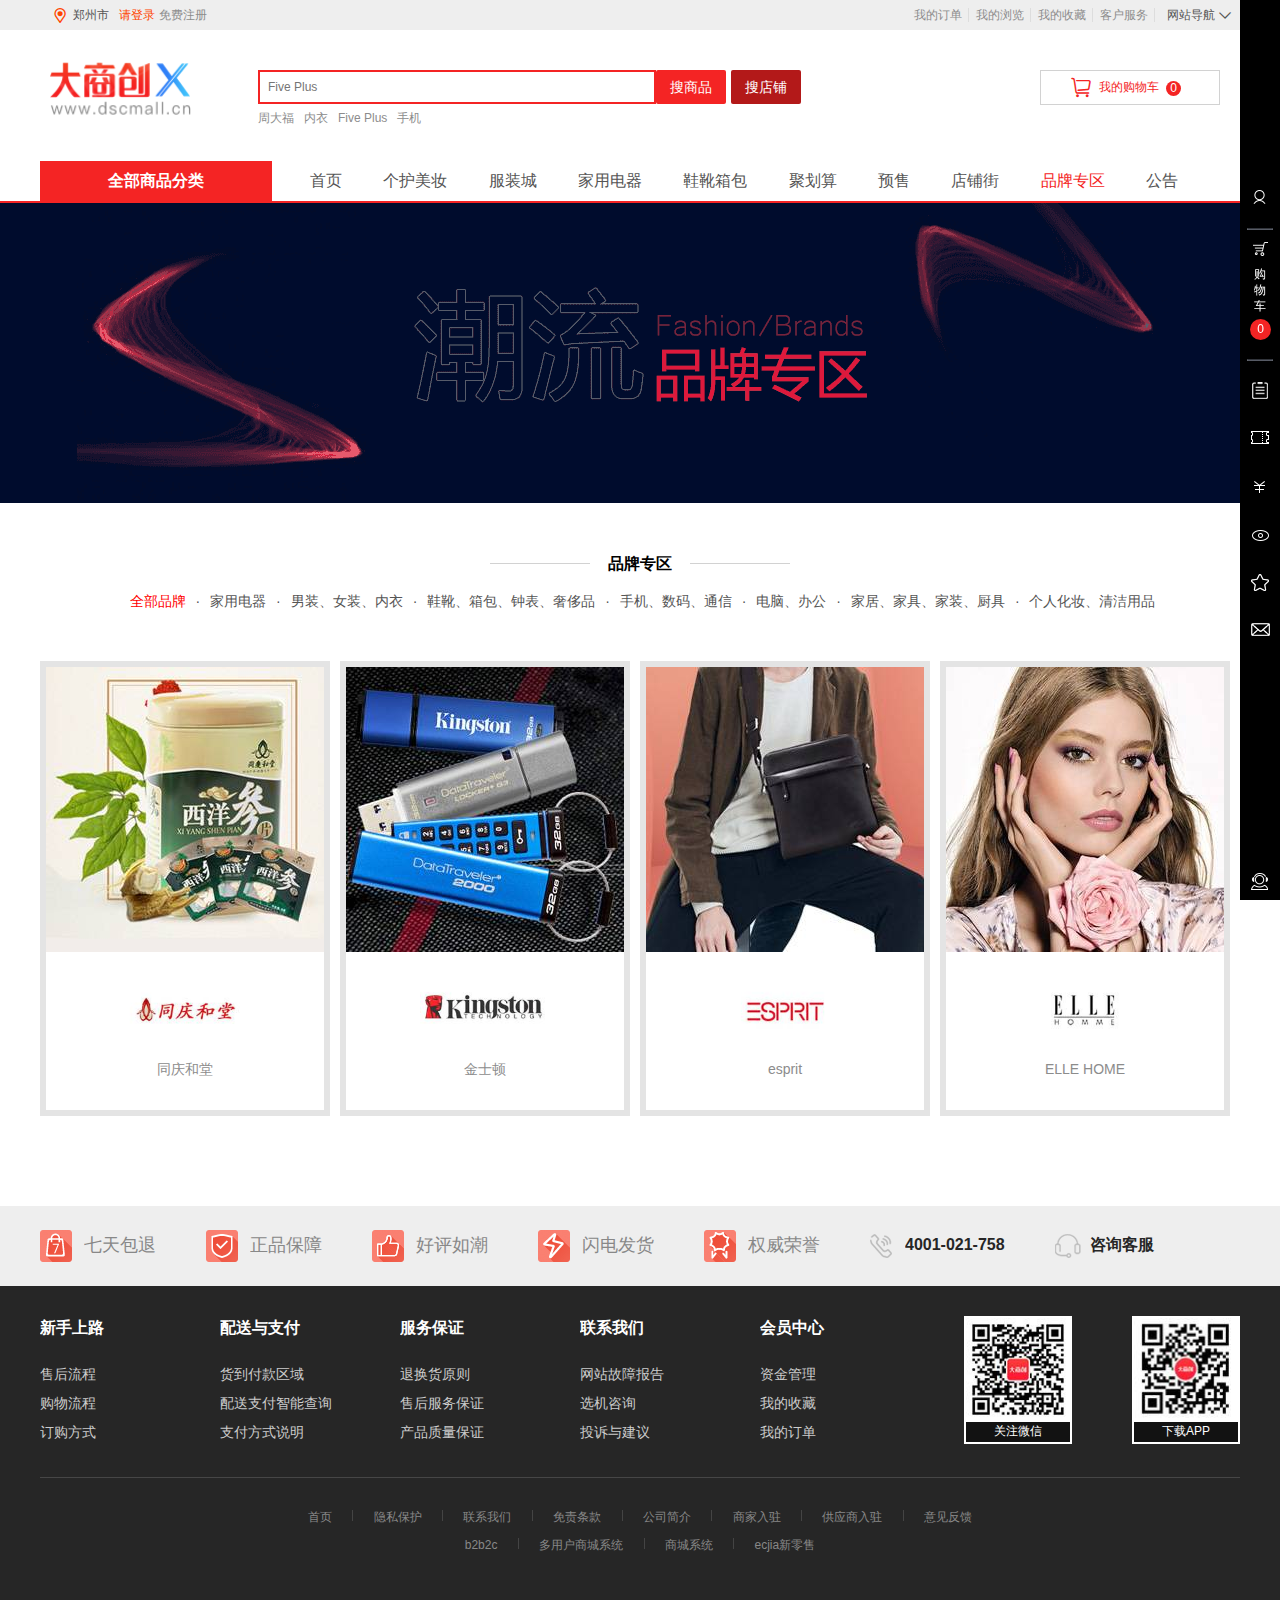
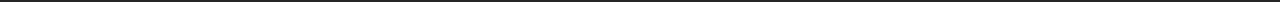
<file: brand.html>
<!DOCTYPE html>
<html lang="en">

<head>
    <meta charset="UTF-8">
    <meta name="viewport" content="width=device-width, initial-scale=1.0">
    <title>品牌首页_大商创商城系统 B2B2C 多商户系统 多店铺商城系统 企业级电商系统</title>
    <script src="js/jquery1.12.4.js"></script>
    <script src="js/public.js"></script>
    <script src="js/brand.js"></script>
    <link rel="stylesheet" href="css/Brand.css">
    <link rel="shortcut icon" href="images/favicon.ico" type="image/x-icon">
    <link rel="stylesheet" href="fonts/iconfont.css">
    <link rel="stylesheet" href="css/public-aside-footer.css">
    <link rel="stylesheet" href="css/public-header.css">
</head>

<body>
    <!-- 公共头部 -->
    <header class="gyheader">
        <!-- 头部导航 -->
        <div class="eee">
            <div class="site_nav">
                <div class="ml10">
                    <div class="city_choice">
                        <div class="dsc_choie">
                            <span class="iconfont icon-zuobiao"></span>
                            <span>郑州市</span>
                            <div class="h_citylist" style="left: 175px;">
                                <div class="h_cityctx">
                                    <div class="h_hot">
                                        <a href="#">苏州市</a>
                                        <a href="#">北京市</a>
                                        <a href="#">天津市</a>
                                        <a href="#">上海市</a>
                                    </div>
                                    <div class="h_letter">
                                        <a href="javascript:void(0)" data-letter='A'>A</a>
                                        <a href="javascript:void(0)" data-letter='B'>B</a>
                                        <a href="javascript:void(0)" data-letter='C'>C</a>
                                        <a href="javascript:void(0)" data-letter='D'>D</a>
                                        <a href="javascript:void(0)" data-letter='E'>E</a>
                                        <a href="javascript:void(0)" data-letter='F'>F</a>
                                        <a href="javascript:void(0)" data-letter='G'>G</a>
                                        <a href="javascript:void(0)" data-letter='H'>H</a>
                                        <a href="javascript:void(0)" data-letter='J'>J</a>
                                        <a href="javascript:void(0)" data-letter='K'>K</a>
                                        <a href="javascript:void(0)" data-letter='L'>L</a>
                                        <a href="javascript:void(0)" data-letter='M'>M</a>
                                        <a href="javascript:void(0)" data-letter='N'>N</a>
                                        <a href="javascript:void(0)" data-letter='P'>P</a>
                                        <a href="javascript:void(0)" data-letter='Q'>Q</a>
                                        <a href="javascript:void(0)" data-letter='R'>R</a>
                                        <a href="javascript:void(0)" data-letter='S'>S</a>
                                        <a href="javascript:void(0)" data-letter='T'>T</a>
                                        <a href="javascript:void(0)" data-letter='W'>W</a>
                                        <a href="javascript:void(0)" data-letter='X'>X</a>
                                        <a href="javascript:void(0)" data-letter='Y'>Y</a>
                                        <a href="javascript:void(0)" data-letter='Z'>Z</a>
                                    </div>
                                    <div class="h_citybox">
                                        <div class="h_alllist">
                                            <ul class="h_ul">
                                                <li data-name='A'>
                                                    <em>A</em>
                                                    <div class="h_itemcity">
                                                        <a href="javascript:get_district_list(152900, 0);">阿拉善盟</a>
                                                        <a href="javascript:get_district_list(210300, 0);">鞍山市</a>
                                                        <a href="javascript:get_district_list(340800, 0);">安庆市</a>
                                                        <a href="javascript:get_district_list(410500, 0);">安阳市</a>
                                                        <a href="javascript:get_district_list(513200, 0);">阿坝藏族羌族自治州</a>
                                                        <a href="javascript:get_district_list(520400, 0);">安顺市</a>
                                                        <a href="javascript:get_district_list(542500, 0);">阿里地区</a>
                                                        <a href="javascript:get_district_list(610900, 0);">安康市</a>
                                                        <a href="javascript:get_district_list(652900, 0);">阿克苏地区</a>
                                                        <a href="javascript:get_district_list(654300, 0);">阿勒泰地区</a>
                                                        <a href="javascript:get_district_list(659002, 0);">阿拉尔市</a>
                                                        <a href="javascript:get_district_list(659009508, 0);">澳门</a>
                                                    </div>
                                                </li>
                                                <li data-name='B'>
                                                    <em>B</em>
                                                    <div class="h_itemcity">
                                                        <a href="javascript:get_district_list(130600, 0);">保定市</a>
                                                        <a href="javascript:get_district_list(150200, 0);">包头市</a>
                                                        <a href="javascript:get_district_list(150800, 0);">巴彦淖尔市</a>
                                                        <a href="javascript:get_district_list(210500, 0);">本溪市</a>
                                                        <a href="javascript:get_district_list(220600, 0);">白山市</a>
                                                        <a href="javascript:get_district_list(220800, 0);">白城市</a>
                                                        <a href="javascript:get_district_list(340300, 0);">蚌埠市</a>
                                                        <a href="javascript:get_district_list(341600, 0);">亳州市</a>
                                                        <a href="javascript:get_district_list(371600, 0);">滨州市</a>
                                                        <a href="javascript:get_district_list(450500, 0);">北海市</a>
                                                        <a href="javascript:get_district_list(451000, 0);">百色市</a>
                                                        <a href="javascript:get_district_list(469025, 0);">白沙黎族自治县</a>
                                                        <a href="javascript:get_district_list(469029, 0);">保亭黎族苗族自治县</a>
                                                        <a href="javascript:get_district_list(511900, 0);">巴中市</a>
                                                        <a href="javascript:get_district_list(520500, 0);">毕节市</a>
                                                        <a href="javascript:get_district_list(530500, 0);">保山市</a>
                                                        <a href="javascript:get_district_list(610300, 0);">宝鸡市</a>
                                                        <a href="javascript:get_district_list(620400, 0);">白银市</a>
                                                        <a href="javascript:get_district_list(652700, 0);">博尔塔拉蒙古自治州</a>
                                                        <a href="javascript:get_district_list(652800, 0);">巴音郭楞蒙古自治州</a>
                                                        <a href="javascript:get_district_list(659005, 0);">北屯市</a>
                                                        <a href="javascript:get_district_list(659009502, 0);">北京市</a>
                                                    </div>
                                                </li>
                                                <li data-name='C'>
                                                    <em>C</em>
                                                    <div class="h_itemcity">
                                                        <a href="javascript:get_district_list(130800, 0);">承德市</a>
                                                        <a href="javascript:get_district_list(130900, 0);">沧州市</a>
                                                        <a href="javascript:get_district_list(140400, 0);">长治市</a>
                                                        <a href="javascript:get_district_list(150400, 0);">赤峰市</a>
                                                        <a href="javascript:get_district_list(211300, 0);">朝阳市</a>
                                                        <a href="javascript:get_district_list(220100, 0);">长春市</a>
                                                        <a href="javascript:get_district_list(320400, 0);">常州市</a>
                                                        <a href="javascript:get_district_list(341100, 0);">滁州市</a>
                                                        <a href="javascript:get_district_list(341700, 0);">池州市</a>
                                                        <a href="javascript:get_district_list(430100, 0);">长沙市</a>
                                                        <a href="javascript:get_district_list(430700, 0);">常德市</a>
                                                        <a href="javascript:get_district_list(431000, 0);">郴州市</a>
                                                        <a href="javascript:get_district_list(445100, 0);">潮州市</a>
                                                        <a href="javascript:get_district_list(451400, 0);">崇左市</a>
                                                        <a href="javascript:get_district_list(469023, 0);">澄迈县</a>
                                                        <a href="javascript:get_district_list(469026, 0);">昌江黎族自治县</a>
                                                        <a href="javascript:get_district_list(510100, 0);">成都市</a>
                                                        <a href="javascript:get_district_list(532300, 0);">楚雄彝族自治州</a>
                                                        <a href="javascript:get_district_list(540300, 0);">昌都市</a>
                                                        <a href="javascript:get_district_list(652300, 0);">昌吉回族自治州</a>
                                                        <a href="javascript:get_district_list(659009505, 0);">重庆市</a>
                                                    </div>
                                                </li>
                                                <li data-name='D'>
                                                    <em>D</em>
                                                    <div class="h_itemcity">
                                                        <a href="javascript:get_district_list(139001, 0);">定州市</a>
                                                        <a href="javascript:get_district_list(140200, 0);">大同市</a>
                                                        <a href="javascript:get_district_list(210200, 0);">大连市</a>
                                                        <a href="javascript:get_district_list(210600, 0);">丹东市</a>
                                                        <a href="javascript:get_district_list(230600, 0);">大庆市</a>
                                                        <a href="javascript:get_district_list(232700, 0);">大兴安岭地区</a>
                                                        <a href="javascript:get_district_list(370500, 0);">东营市</a>
                                                        <a href="javascript:get_district_list(371400, 0);">德州市</a>
                                                        <a href="javascript:get_district_list(441900, 0);">东莞市</a>
                                                        <a href="javascript:get_district_list(469007, 0);">东方市</a>
                                                        <a href="javascript:get_district_list(469021, 0);">定安县</a>
                                                        <a href="javascript:get_district_list(510600, 0);">德阳市</a>
                                                        <a href="javascript:get_district_list(511700, 0);">达州市</a>
                                                        <a href="javascript:get_district_list(532900, 0);">大理白族自治州</a>
                                                        <a href="javascript:get_district_list(533100, 0);">德宏傣族景颇族自治州</a>
                                                        <a href="javascript:get_district_list(533400, 0);">迪庆藏族自治州</a>
                                                        <a href="javascript:get_district_list(621100, 0);">定西市</a>
                                                    </div>
                                                </li>
                                                <li data-name='E'>
                                                    <em>E</em>
                                                    <div class="h_itemcity">
                                                        <a href="javascript:get_district_list(150600, 0);">鄂尔多斯市</a>
                                                        <a href="javascript:get_district_list(420700, 0);">鄂州市</a>
                                                        <a href="javascript:get_district_list(422800, 0);">恩施土家族苗族自治州</a>
                                                    </div>
                                                </li>
                                                <li data-name='F'>
                                                    <em>F</em>
                                                    <div class="h_itemcity">
                                                        <a href="javascript:get_district_list(210400, 0);">抚顺市</a>
                                                        <a href="javascript:get_district_list(210900, 0);">阜新市</a>
                                                        <a href="javascript:get_district_list(341200, 0);">阜阳市</a>
                                                        <a href="javascript:get_district_list(350100, 0);">福州市</a>
                                                        <a href="javascript:get_district_list(361000, 0);">抚州市</a>
                                                        <a href="javascript:get_district_list(440600, 0);">佛山市</a>
                                                        <a href="javascript:get_district_list(450600, 0);">防城港市</a>
                                                    </div>
                                                </li>
                                                <li data-name='G'>
                                                    <em>G</em>
                                                    <div class="h_itemcity">
                                                        <a href="javascript:get_district_list(360700, 0);">赣州市</a>
                                                        <a href="javascript:get_district_list(440100, 0);">广州市</a>
                                                        <a href="javascript:get_district_list(450300, 0);">桂林市</a>
                                                        <a href="javascript:get_district_list(450800, 0);">贵港市</a>
                                                        <a href="javascript:get_district_list(510800, 0);">广元市</a>
                                                        <a href="javascript:get_district_list(511600, 0);">广安市</a>
                                                        <a href="javascript:get_district_list(513300, 0);">甘孜藏族自治州</a>
                                                        <a href="javascript:get_district_list(520100, 0);">贵阳市</a>
                                                        <a href="javascript:get_district_list(623000, 0);">甘南藏族自治州</a>
                                                        <a href="javascript:get_district_list(632600, 0);">果洛藏族自治州</a>
                                                        <a href="javascript:get_district_list(640400, 0);">固原市</a>
                                                    </div>
                                                </li>
                                                <li data-name='H'>
                                                    <em>H</em>
                                                    <div class="h_itemcity">
                                                        <a href="javascript:get_district_list(130400, 0);">邯郸市</a>
                                                        <a href="javascript:get_district_list(131100, 0);">衡水市</a>
                                                        <a href="javascript:get_district_list(150100, 0);">呼和浩特市</a>
                                                        <a href="javascript:get_district_list(150700, 0);">呼伦贝尔市</a>
                                                        <a href="javascript:get_district_list(211400, 0);">葫芦岛市</a>
                                                        <a href="javascript:get_district_list(230100, 0);">哈尔滨市</a>
                                                        <a href="javascript:get_district_list(230400, 0);">鹤岗市</a>
                                                        <a href="javascript:get_district_list(231100, 0);">黑河市</a>
                                                        <a href="javascript:get_district_list(320800, 0);">淮安市</a>
                                                        <a href="javascript:get_district_list(330100, 0);">杭州市</a>
                                                        <a href="javascript:get_district_list(330500, 0);">湖州市</a>
                                                        <a href="javascript:get_district_list(340100, 0);">合肥市</a>
                                                        <a href="javascript:get_district_list(340400, 0);">淮南市</a>
                                                        <a href="javascript:get_district_list(340600, 0);">淮北市</a>
                                                        <a href="javascript:get_district_list(341000, 0);">黄山市</a>
                                                        <a href="javascript:get_district_list(371700, 0);">菏泽市</a>
                                                        <a href="javascript:get_district_list(410600, 0);">鹤壁市</a>
                                                        <a href="javascript:get_district_list(411100, 0);">漯河市</a>
                                                        <a href="javascript:get_district_list(420200, 0);">黄石市</a>
                                                        <a href="javascript:get_district_list(421100, 0);">黄冈市</a>
                                                        <a href="javascript:get_district_list(430400, 0);">衡阳市</a>
                                                        <a href="javascript:get_district_list(431200, 0);">怀化市</a>
                                                        <a href="javascript:get_district_list(441300, 0);">惠州市</a>
                                                        <a href="javascript:get_district_list(441600, 0);">河源市</a>
                                                        <a href="javascript:get_district_list(451100, 0);">贺州市</a>
                                                        <a href="javascript:get_district_list(451200, 0);">河池市</a>
                                                        <a href="javascript:get_district_list(460100, 0);">海口市</a>
                                                        <a href="javascript:get_district_list(532500, 0);">红河哈尼族彝族自治州</a>
                                                        <a href="javascript:get_district_list(610700, 0);">汉中市</a>
                                                        <a href="javascript:get_district_list(630200, 0);">海东市</a>
                                                        <a href="javascript:get_district_list(632200, 0);">海北藏族自治州</a>
                                                        <a href="javascript:get_district_list(632300, 0);">黄南藏族自治州</a>
                                                        <a href="javascript:get_district_list(632500, 0);">海南藏族自治州</a>
                                                        <a href="javascript:get_district_list(632800, 0);">海西蒙古族藏族自治州</a>
                                                        <a href="javascript:get_district_list(650500, 0);">哈密市</a>
                                                        <a href="javascript:get_district_list(653200, 0);">和田地区</a>
                                                    </div>
                                                </li>
                                                <li data-name='J'>
                                                    <em>J</em>
                                                    <div class="h_itemcity">
                                                        <a href="javascript:get_district_list(140500, 0);">晋城市</a>
                                                        <a href="javascript:get_district_list(140700, 0);">晋中市</a>
                                                        <a href="javascript:get_district_list(210700, 0);">锦州市</a>
                                                        <a href="javascript:get_district_list(220200, 0);">吉林市</a>
                                                        <a href="javascript:get_district_list(230300, 0);">鸡西市</a>
                                                        <a href="javascript:get_district_list(230800, 0);">佳木斯市</a>
                                                        <a href="javascript:get_district_list(330400, 0);">嘉兴市</a>
                                                        <a href="javascript:get_district_list(330700, 0);">金华市</a>
                                                        <a href="javascript:get_district_list(360200, 0);">景德镇市</a>
                                                        <a href="javascript:get_district_list(360400, 0);">九江市</a>
                                                        <a href="javascript:get_district_list(360800, 0);">吉安市</a>
                                                        <a href="javascript:get_district_list(370100, 0);">济南市</a>
                                                        <a href="javascript:get_district_list(370800, 0);">济宁市</a>
                                                        <a href="javascript:get_district_list(410800, 0);">焦作市</a>
                                                        <a href="javascript:get_district_list(419001, 0);">济源市</a>
                                                        <a href="javascript:get_district_list(420800, 0);">荆门市</a>
                                                        <a href="javascript:get_district_list(421000, 0);">荆州市</a>
                                                        <a href="javascript:get_district_list(440700, 0);">江门市</a>
                                                        <a href="javascript:get_district_list(445200, 0);">揭阳市</a>
                                                        <a href="javascript:get_district_list(620200, 0);">嘉峪关市</a>
                                                        <a href="javascript:get_district_list(620300, 0);">金昌市</a>
                                                        <a href="javascript:get_district_list(620900, 0);">酒泉市</a>
                                                    </div>
                                                </li>
                                                <li data-name='K'>
                                                    <em>K</em>
                                                    <div class="h_itemcity">
                                                        <a href="javascript:get_district_list(410200, 0);">开封市</a>
                                                        <a href="javascript:get_district_list(530100, 0);">昆明市</a>
                                                        <a href="javascript:get_district_list(650200, 0);">克拉玛依市</a>
                                                        <a href="javascript:get_district_list(653000, 0);">克孜勒苏柯尔克孜自治州</a>
                                                        <a href="javascript:get_district_list(653100, 0);">喀什地区</a>
                                                        <a href="javascript:get_district_list(659008, 0);">可克达拉市</a>
                                                        <a href="javascript:get_district_list(659009, 0);">昆玉市</a>
                                                    </div>
                                                </li>
                                                <li data-name='L'>
                                                    <em>L</em>
                                                    <div class="h_itemcity">
                                                        <a href="javascript:get_district_list(131000, 0);">廊坊市</a>
                                                        <a href="javascript:get_district_list(141000, 0);">临汾市</a>
                                                        <a href="javascript:get_district_list(141100, 0);">吕梁市</a>
                                                        <a href="javascript:get_district_list(211000, 0);">辽阳市</a>
                                                        <a href="javascript:get_district_list(220400, 0);">辽源市</a>
                                                        <a href="javascript:get_district_list(320700, 0);">连云港市</a>
                                                        <a href="javascript:get_district_list(331100, 0);">丽水市</a>
                                                        <a href="javascript:get_district_list(341500, 0);">六安市</a>
                                                        <a href="javascript:get_district_list(350800, 0);">龙岩市</a>
                                                        <a href="javascript:get_district_list(371200, 0);">莱芜市</a>
                                                        <a href="javascript:get_district_list(371300, 0);">临沂市</a>
                                                        <a href="javascript:get_district_list(371500, 0);">聊城市</a>
                                                        <a href="javascript:get_district_list(410300, 0);">洛阳市</a>
                                                        <a href="javascript:get_district_list(431300, 0);">娄底市</a>
                                                        <a href="javascript:get_district_list(450200, 0);">柳州市</a>
                                                        <a href="javascript:get_district_list(451300, 0);">来宾市</a>
                                                        <a href="javascript:get_district_list(469024, 0);">临高县</a>
                                                        <a href="javascript:get_district_list(469027, 0);">乐东黎族自治县</a>
                                                        <a href="javascript:get_district_list(469028, 0);">陵水黎族自治县</a>
                                                        <a href="javascript:get_district_list(511100, 0);">乐山市</a>
                                                        <a href="javascript:get_district_list(513400, 0);">凉山彝族自治州</a>
                                                        <a href="javascript:get_district_list(520200, 0);">六盘水市</a>
                                                        <a href="javascript:get_district_list(530700, 0);">丽江市</a>
                                                        <a href="javascript:get_district_list(530900, 0);">临沧市</a>
                                                        <a href="javascript:get_district_list(540100, 0);">拉萨市</a>
                                                        <a href="javascript:get_district_list(540400, 0);">林芝市</a>
                                                        <a href="javascript:get_district_list(620100, 0);">兰州市</a>
                                                        <a href="javascript:get_district_list(621200, 0);">陇南市</a>
                                                        <a href="javascript:get_district_list(622900, 0);">临夏回族自治州</a>
                                                    </div>
                                                </li>
                                                <li data-name='M'>
                                                    <em>M</em>
                                                    <div class="h_itemcity">
                                                        <a href="javascript:get_district_list(231000, 0);">牡丹江市</a>
                                                        <a href="javascript:get_district_list(340500, 0);">马鞍山市</a>
                                                        <a href="javascript:get_district_list(440900, 0);">茂名市</a>
                                                        <a href="javascript:get_district_list(441400, 0);">梅州市</a>
                                                        <a href="javascript:get_district_list(510700, 0);">绵阳市</a>
                                                        <a href="javascript:get_district_list(511400, 0);">眉山市</a>
                                                    </div>
                                                </li>
                                                <li data-name='N'>
                                                    <em>N</em>
                                                    <div class="h_itemcity">
                                                        <a href="javascript:get_district_list(320100, 0);">南京市</a>
                                                        <a href="javascript:get_district_list(320600, 0);">南通市</a>
                                                        <a href="javascript:get_district_list(330200, 0);">宁波市</a>
                                                        <a href="javascript:get_district_list(350700, 0);">南平市</a>
                                                        <a href="javascript:get_district_list(350900, 0);">宁德市</a>
                                                        <a href="javascript:get_district_list(360100, 0);">南昌市</a>
                                                        <a href="javascript:get_district_list(411300, 0);">南阳市</a>
                                                        <a href="javascript:get_district_list(450100, 0);">南宁市</a>
                                                        <a href="javascript:get_district_list(511000, 0);">内江市</a>
                                                        <a href="javascript:get_district_list(511300, 0);">南充市</a>
                                                        <a href="javascript:get_district_list(533300, 0);">怒江傈僳族自治州</a>
                                                        <a href="javascript:get_district_list(542400, 0);">那曲地区</a>
                                                    </div>
                                                </li>
                                                <li data-name='P'>
                                                    <em>P</em>
                                                    <div class="h_itemcity">
                                                        <a href="javascript:get_district_list(211100, 0);">盘锦市</a>
                                                        <a href="javascript:get_district_list(350300, 0);">莆田市</a>
                                                        <a href="javascript:get_district_list(360300, 0);">萍乡市</a>
                                                        <a href="javascript:get_district_list(410400, 0);">平顶山市</a>
                                                        <a href="javascript:get_district_list(510400, 0);">攀枝花市</a>
                                                        <a href="javascript:get_district_list(530800, 0);">普洱市</a>
                                                        <a href="javascript:get_district_list(620800, 0);">平凉市</a>
                                                    </div>
                                                </li>
                                                <li data-name='Q'>
                                                    <em>Q</em>
                                                    <div class="h_itemcity">
                                                        <a href="javascript:get_district_list(130300, 0);">秦皇岛市</a>
                                                        <a href="javascript:get_district_list(230200, 0);">齐齐哈尔市</a>
                                                        <a href="javascript:get_district_list(230900, 0);">七台河市</a>
                                                        <a href="javascript:get_district_list(330800, 0);">衢州市</a>
                                                        <a href="javascript:get_district_list(350500, 0);">泉州市</a>
                                                        <a href="javascript:get_district_list(370200, 0);">青岛市</a>
                                                        <a href="javascript:get_district_list(429005, 0);">潜江市</a>
                                                        <a href="javascript:get_district_list(441800, 0);">清远市</a>
                                                        <a href="javascript:get_district_list(450700, 0);">钦州市</a>
                                                        <a href="javascript:get_district_list(469002, 0);">琼海市</a>
                                                        <a href="javascript:get_district_list(469030, 0);">琼中黎族苗族自治县</a>
                                                        <a href="javascript:get_district_list(522300, 0);">黔西南布依族苗族自治州</a>
                                                        <a href="javascript:get_district_list(522600, 0);">黔东南苗族侗族自治州</a>
                                                        <a href="javascript:get_district_list(522700, 0);">黔南布依族苗族自治州</a>
                                                        <a href="javascript:get_district_list(530300, 0);">曲靖市</a>
                                                        <a href="javascript:get_district_list(621000, 0);">庆阳市</a>
                                                    </div>
                                                </li>
                                                <li data-name='R'>
                                                    <em>R</em>
                                                    <div class="h_itemcity">
                                                        <a href="javascript:get_district_list(371100, 0);">日照市</a>
                                                        <a href="javascript:get_district_list(540200, 0);">日喀则市</a>
                                                    </div>
                                                </li>
                                                <li data-name='S'>
                                                    <em>S</em>
                                                    <div class="h_itemcity">
                                                        <a href="javascript:get_district_list(130100, 0);">石家庄市</a>
                                                        <a href="javascript:get_district_list(140600, 0);">朔州市</a>
                                                        <a href="javascript:get_district_list(210100, 0);">沈阳市</a>
                                                        <a href="javascript:get_district_list(220300, 0);">四平市</a>
                                                        <a href="javascript:get_district_list(220700, 0);">松原市</a>
                                                        <a href="javascript:get_district_list(230500, 0);">双鸭山市</a>
                                                        <a href="javascript:get_district_list(231200, 0);">绥化市</a>
                                                        <a href="javascript:get_district_list(320500, 0);">苏州市</a>
                                                        <a href="javascript:get_district_list(321300, 0);">宿迁市</a>
                                                        <a href="javascript:get_district_list(330600, 0);">绍兴市</a>
                                                        <a href="javascript:get_district_list(341300, 0);">宿州市</a>
                                                        <a href="javascript:get_district_list(350400, 0);">三明市</a>
                                                        <a href="javascript:get_district_list(361100, 0);">上饶市</a>
                                                        <a href="javascript:get_district_list(411200, 0);">三门峡市</a>
                                                        <a href="javascript:get_district_list(411400, 0);">商丘市</a>
                                                        <a href="javascript:get_district_list(420300, 0);">十堰市</a>
                                                        <a href="javascript:get_district_list(421300, 0);">随州市</a>
                                                        <a href="javascript:get_district_list(429021, 0);">神农架林区</a>
                                                        <a href="javascript:get_district_list(430500, 0);">邵阳市</a>
                                                        <a href="javascript:get_district_list(440200, 0);">韶关市</a>
                                                        <a href="javascript:get_district_list(440300, 0);">深圳市</a>
                                                        <a href="javascript:get_district_list(440500, 0);">汕头市</a>
                                                        <a href="javascript:get_district_list(441500, 0);">汕尾市</a>
                                                        <a href="javascript:get_district_list(460200, 0);">三亚市</a>
                                                        <a href="javascript:get_district_list(460300, 0);">三沙市</a>
                                                        <a href="javascript:get_district_list(510900, 0);">遂宁市</a>
                                                        <a href="javascript:get_district_list(540500, 0);">山南市</a>
                                                        <a href="javascript:get_district_list(611000, 0);">商洛市</a>
                                                        <a href="javascript:get_district_list(640200, 0);">石嘴山市</a>
                                                        <a href="javascript:get_district_list(659001, 0);">石河子市</a>
                                                        <a href="javascript:get_district_list(659007, 0);">双河市</a>
                                                        <a href="javascript:get_district_list(659009504, 0);">上海市</a>
                                                    </div>
                                                </li>
                                                <li data-name='T'>
                                                    <em>T</em>
                                                    <div class="h_itemcity">
                                                        <a href="javascript:get_district_list(130200, 0);">唐山市</a>
                                                        <a href="javascript:get_district_list(140100, 0);">太原市</a>
                                                        <a href="javascript:get_district_list(150500, 0);">通辽市</a>
                                                        <a href="javascript:get_district_list(211200, 0);">铁岭市</a>
                                                        <a href="javascript:get_district_list(220500, 0);">通化市</a>
                                                        <a href="javascript:get_district_list(321200, 0);">泰州市</a>
                                                        <a href="javascript:get_district_list(331000, 0);">台州市</a>
                                                        <a href="javascript:get_district_list(340700, 0);">铜陵市</a>
                                                        <a href="javascript:get_district_list(370900, 0);">泰安市</a>
                                                        <a href="javascript:get_district_list(429006, 0);">天门市</a>
                                                        <a href="javascript:get_district_list(469022, 0);">屯昌县</a>
                                                        <a href="javascript:get_district_list(520600, 0);">铜仁市</a>
                                                        <a href="javascript:get_district_list(610200, 0);">铜川市</a>
                                                        <a href="javascript:get_district_list(620500, 0);">天水市</a>
                                                        <a href="javascript:get_district_list(650400, 0);">吐鲁番市</a>
                                                        <a href="javascript:get_district_list(654200, 0);">塔城地区</a>
                                                        <a href="javascript:get_district_list(659003, 0);">图木舒克市</a>
                                                        <a href="javascript:get_district_list(659006, 0);">铁门关市</a>
                                                        <a href="javascript:get_district_list(659009503, 0);">天津市</a>
                                                        <a href="javascript:get_district_list(659009506, 0);">台湾</a>
                                                    </div>
                                                </li>
                                                <li data-name='W'>
                                                    <em>W</em>
                                                    <div class="h_itemcity">
                                                        <a href="javascript:get_district_list(150300, 0);">乌海市</a>
                                                        <a href="javascript:get_district_list(150900, 0);">乌兰察布市</a>
                                                        <a href="javascript:get_district_list(320200, 0);">无锡市</a>
                                                        <a href="javascript:get_district_list(330300, 0);">温州市</a>
                                                        <a href="javascript:get_district_list(340200, 0);">芜湖市</a>
                                                        <a href="javascript:get_district_list(370700, 0);">潍坊市</a>
                                                        <a href="javascript:get_district_list(371000, 0);">威海市</a>
                                                        <a href="javascript:get_district_list(420100, 0);">武汉市</a>
                                                        <a href="javascript:get_district_list(450400, 0);">梧州市</a>
                                                        <a href="javascript:get_district_list(469001, 0);">五指山市</a>
                                                        <a href="javascript:get_district_list(469005, 0);">文昌市</a>
                                                        <a href="javascript:get_district_list(469006, 0);">万宁市</a>
                                                        <a href="javascript:get_district_list(532600, 0);">文山壮族苗族自治州</a>
                                                        <a href="javascript:get_district_list(610500, 0);">渭南市</a>
                                                        <a href="javascript:get_district_list(620600, 0);">武威市</a>
                                                        <a href="javascript:get_district_list(640300, 0);">吴忠市</a>
                                                        <a href="javascript:get_district_list(650100, 0);">乌鲁木齐市</a>
                                                        <a href="javascript:get_district_list(659004, 0);">五家渠市</a>
                                                    </div>
                                                </li>
                                                <li data-name='X'>
                                                    <em>X</em>
                                                    <div class="h_itemcity">
                                                        <a href="javascript:get_district_list(130500, 0);">邢台市</a>
                                                        <a href="javascript:get_district_list(139002, 0);">辛集市</a>
                                                        <a href="javascript:get_district_list(140900, 0);">忻州市</a>
                                                        <a href="javascript:get_district_list(152200, 0);">兴安盟</a>
                                                        <a href="javascript:get_district_list(152500, 0);">锡林郭勒盟</a>
                                                        <a href="javascript:get_district_list(320300, 0);">徐州市</a>
                                                        <a href="javascript:get_district_list(341800, 0);">宣城市</a>
                                                        <a href="javascript:get_district_list(350200, 0);">厦门市</a>
                                                        <a href="javascript:get_district_list(360500, 0);">新余市</a>
                                                        <a href="javascript:get_district_list(410700, 0);">新乡市</a>
                                                        <a href="javascript:get_district_list(411000, 0);">许昌市</a>
                                                        <a href="javascript:get_district_list(411500, 0);">信阳市</a>
                                                        <a href="javascript:get_district_list(420600, 0);">襄阳市</a>
                                                        <a href="javascript:get_district_list(420900, 0);">孝感市</a>
                                                        <a href="javascript:get_district_list(421200, 0);">咸宁市</a>
                                                        <a href="javascript:get_district_list(429004, 0);">仙桃市</a>
                                                        <a href="javascript:get_district_list(430300, 0);">湘潭市</a>
                                                        <a href="javascript:get_district_list(433100, 0);">湘西土家族苗族自治州</a>
                                                        <a href="javascript:get_district_list(532800, 0);">西双版纳傣族自治州</a>
                                                        <a href="javascript:get_district_list(610100, 0);">西安市</a>
                                                        <a href="javascript:get_district_list(610400, 0);">咸阳市</a>
                                                        <a href="javascript:get_district_list(630100, 0);">西宁市</a>
                                                        <a href="javascript:get_district_list(659009507, 0);">香港</a>
                                                    </div>
                                                </li>
                                                <li data-name='Y'>
                                                    <em>Y</em>
                                                    <div class="h_itemcity">
                                                        <a href="javascript:get_district_list(140300, 0);">阳泉市</a>
                                                        <a href="javascript:get_district_list(140800, 0);">运城市</a>
                                                        <a href="javascript:get_district_list(210800, 0);">营口市</a>
                                                        <a href="javascript:get_district_list(222400, 0);">延边朝鲜族自治州</a>
                                                        <a href="javascript:get_district_list(230700, 0);">伊春市</a>
                                                        <a href="javascript:get_district_list(320900, 0);">盐城市</a>
                                                        <a href="javascript:get_district_list(321000, 0);">扬州市</a>
                                                        <a href="javascript:get_district_list(360600, 0);">鹰潭市</a>
                                                        <a href="javascript:get_district_list(360900, 0);">宜春市</a>
                                                        <a href="javascript:get_district_list(370600, 0);">烟台市</a>
                                                        <a href="javascript:get_district_list(410900, 0);">濮阳市</a>
                                                        <a href="javascript:get_district_list(420500, 0);">宜昌市</a>
                                                        <a href="javascript:get_district_list(430600, 0);">岳阳市</a>
                                                        <a href="javascript:get_district_list(430900, 0);">益阳市</a>
                                                        <a href="javascript:get_district_list(431100, 0);">永州市</a>
                                                        <a href="javascript:get_district_list(441700, 0);">阳江市</a>
                                                        <a href="javascript:get_district_list(445300, 0);">云浮市</a>
                                                        <a href="javascript:get_district_list(450900, 0);">玉林市</a>
                                                        <a href="javascript:get_district_list(511500, 0);">宜宾市</a>
                                                        <a href="javascript:get_district_list(511800, 0);">雅安市</a>
                                                        <a href="javascript:get_district_list(530400, 0);">玉溪市</a>
                                                        <a href="javascript:get_district_list(610600, 0);">延安市</a>
                                                        <a href="javascript:get_district_list(610800, 0);">榆林市</a>
                                                        <a href="javascript:get_district_list(632700, 0);">玉树藏族自治州</a>
                                                        <a href="javascript:get_district_list(640100, 0);">银川市</a>
                                                        <a href="javascript:get_district_list(654000, 0);">伊犁哈萨克自治州</a>
                                                    </div>
                                                </li>
                                                <li data-name='Z'>
                                                    <em>Z</em>
                                                    <div class="h_itemcity">
                                                        <a href="javascript:get_district_list(130700, 0);">张家口市</a>
                                                        <a href="javascript:get_district_list(321100, 0);">镇江市</a>
                                                        <a href="javascript:get_district_list(330900, 0);">舟山市</a>
                                                        <a href="javascript:get_district_list(350600, 0);">漳州市</a>
                                                        <a href="javascript:get_district_list(370300, 0);">淄博市</a>
                                                        <a href="javascript:get_district_list(370400, 0);">枣庄市</a>
                                                        <a href="javascript:get_district_list(410100, 0);" class="city_selected">郑州市</a>
                                                        <a href="javascript:get_district_list(411600, 0);">周口市</a>
                                                        <a href="javascript:get_district_list(411700, 0);">驻马店市</a>
                                                        <a href="javascript:get_district_list(430200, 0);">株洲市</a>
                                                        <a href="javascript:get_district_list(430800, 0);">张家界市</a>
                                                        <a href="javascript:get_district_list(440400, 0);">珠海市</a>
                                                        <a href="javascript:get_district_list(440800, 0);">湛江市</a>
                                                        <a href="javascript:get_district_list(441200, 0);">肇庆市</a>
                                                        <a href="javascript:get_district_list(442000, 0);">中山市</a>
                                                        <a href="javascript:get_district_list(460400, 0);">儋州市</a>
                                                        <a href="javascript:get_district_list(510300, 0);">自贡市</a>
                                                        <a href="javascript:get_district_list(510500, 0);">泸州市</a>
                                                        <a href="javascript:get_district_list(512000, 0);">资阳市</a>
                                                        <a href="javascript:get_district_list(520300, 0);">遵义市</a>
                                                        <a href="javascript:get_district_list(530600, 0);">昭通市</a>
                                                        <a href="javascript:get_district_list(620700, 0);">张掖市</a>
                                                        <a href="javascript:get_district_list(640500, 0);">中卫市</a>
                                                    </div>
                                                </li>
                                            </ul>
                                        </div>
                                        <div class="h_bar">
                                            <p class="h_citybar"></p>
                                        </div>
                                    </div>
                                </div>
                            </div>
                        </div>
                        <div class="txt_info">
                            <a href="login.html">请登录</a>
                            <a href="resiger.html">免费注册</a>
                        </div>
                    </div>
                </div>
                <ul>
                    <li> <a href="#">我的订单</a></li>
                    <li> <a href="#">我的浏览</a></li>
                    <li> <a href="#">我的收藏</a></li>
                    <li> <a href="#">客户服务</a></li>
                    <!-- 网站导航 -->
                    <li class="li_dorpdown">
                        <div class="dt">
                            网站导航
                            <span class="iconfont icon-down"></span>
                        </div>
                        <p class="line1"></p>
                        <div class="dd">
                            <dl class="fore1">
                                <dt>特色主题</dt>
                                <dd>
                                    <a href="#">家用电器</a>
                                    <a href="#">男装女装</a>
                                    <a href="#">鞋靴箱包</a>
                                </dd>
                            </dl>
                            <dl class="fore2">
                                <dt>促销活动</dt>
                                <dd>
                                    <a href="#">拍卖活动</a>
                                    <a href="#">共创商品</a>
                                    <a href="#">积分商城</a>
                                    <a href="#">CMS频道</a>
                                    <a href="#">优惠活动</a>
                                    <a href="#">超值礼包</a>
                                    <a href="#">优惠券</a>
                                    <a href="#">礼品卡</a>
                                    <a href="#">预售商品</a>
                                </dd>
                            </dl>
                        </div>
                    </li>
                </ul>
            </div>
        </div>
        <div class="gylheader">
            <!-- logo图片 -->
            <div class="logoImg">
                <a href="#">
                    <img src="images/shop_logo.gif" alt="logo">
                </a>
            </div>
            <!-- 搜索部分 -->
            <div class="dsc_search">
                <div class="form">
                    <form id="searchForm">
                        <input type="text" id="keyword" placeholder="Five Plus" autocomplete="off">
                        <button type="submit" class="button button_goods">搜商品</button>
                        <button type="submit" class="button button_store">搜店铺</button>
                    </form>
                    <ul class="keyword">
                        <li><a href="#">周大福</a></li>
                        <li><a href="#">内衣</a></li>
                        <li><a href="#">Five Plus</a></li>
                        <li><a href="#">手机</a></li>
                    </ul>
                </div>
            </div>
            <!-- 我的购物车 -->
            <div class="shopCart">
                <div class="shopCart_con">
                    <a href="cartNull.html">
                        <span class="iconfont icon-gouwuche"></span>
                        <span>我的购物车</span>
                        <span>0</span>
                    </a>
                </div>
                <p class="line2"></p>
                <div class="dorpdown_layer" style="z-index: 5;">
                    <div class="prompt">
                        <div class="nogoods">
                            <i></i>
                            <span>购物车中还没有商品，赶紧选购吧！</span>
                        </div>
                    </div>
                </div>
            </div>
        </div>
    </header>
    <!-- 头部导航 -->
    <div class="nav">
        <!-- 头部版心 -->
        <div class="w1200">
            <!-- 左侧-全部商品 -->
            <div class="nav-main-l">
                <div class="classification-all">
                    <a href="#" target="_blank">全部商品分类</a>
                </div>
                <!-- 左侧-二级菜单 -->
                <div class="classification-content">
                    <div class="nav-c">
                        <!-- 二级菜单-主菜单 -->
                        <ul class="nav-list">
                            <li>
                                <em class="iconfont icon-haofangtuo400iconfont2weibolu fl"></em>
                                <h2> <a href="#">家用电器</a></h2>
                                <i> <a href="#">厨房电器 </a></i>
                                <i> <a href="#">大家电 </a></i>
                                <!-- 二级菜单-副菜单 -->
                                <div class="subnav">
                                    <div class="subnav-con">
                                        <div class="subnav-left">
                                            <div class="subnav-l-top">
                                                <a href="#">品牌日</a>
                                                <a href="#">家电城</a>
                                                <a href="#">智能生活馆</a>
                                                <a href="#">京东净化馆</a>
                                                <a href="#">京东帮服务店</a>
                                                <a href="#">值得买精选</a>
                                            </div>
                                            <div class="subnav-l-bot">
                                                <dl>
                                                    <dt> <a href="#">厨房电器</a></dt>
                                                    <dd>
                                                        <a href="#">电饭煲</a>
                                                        <a href="#">电压力锅</a>
                                                        <a href="#">豆浆机</a>
                                                    </dd>
                                                </dl>
                                                <dl>
                                                    <dt> <a href="#">大家电</a></dt>
                                                    <dd>
                                                        <a href="#">平板电视</a>
                                                        <a href="#">空调</a>
                                                        <a href="#">冰箱</a>
                                                    </dd>
                                                </dl>
                                                <dl>
                                                    <dt> <a href="#">个护健康</a></dt>
                                                    <dd> <a href="#">按摩椅</a>
                                                        <a href="#">剃须刀</a>
                                                        <a href="#">脱毛器</a>
                                                    </dd>
                                                </dl>
                                            </div>
                                        </div>
                                        <div class="subnav-right">
                                            <div class="subnav-r-top">
                                                <div class="r-img">
                                                    <a href="#"><img src="images/nav-1-01.jpg" alt=""></a>
                                                </div>
                                                <div class="r-img">
                                                    <a href="#"><img src="images/nav-1-02.jpg" alt=""></a>
                                                </div>
                                                <div class="r-img">
                                                    <a href="#"><img src="images/nav-1-03.jpg" alt=""></a>
                                                </div>
                                                <div class="r-img">
                                                    <a href="#"><img src="images/nav-1-04.jpg" alt=""></a>
                                                </div>
                                                <div class="r-img">
                                                    <a href="#"><img src="images/nav-1-05.jpg" alt=""></a>
                                                </div>
                                                <div class="r-img">
                                                    <a href="#"><img src="images/nav-1-06.jpg" alt=""></a>
                                                </div>
                                                <div class="r-img">
                                                    <a href="#"><img src="images/nav-1-07.jpg" alt=""></a>
                                                </div>
                                                <div class="r-img">
                                                    <a href="#"><img src="images/nav-1-08.jpg" alt=""></a>
                                                </div>
                                                <div class="r-img">
                                                    <a href="#"><img src="images/nav-1-01.jpg" alt=""></a>
                                                </div>
                                                <div class="r-img">
                                                    <a href="#"><img src="images/nav-1-02.jpg" alt=""></a>
                                                </div>
                                                <div class="r-img">
                                                    <a href="#"><img src="images/nav-1-03.jpg" alt=""></a>
                                                </div>
                                                <div class="r-img">
                                                    <a href="#"><img src="images/nav-1-04.jpg" alt=""></a>
                                                </div>
                                                <div class="r-img">
                                                    <a href="#"><img src="images/nav-1-05.jpg" alt=""></a>
                                                </div>
                                                <div class="r-img">
                                                    <a href="#"><img src="images/nav-1-06.jpg" alt=""></a>
                                                </div>
                                                <div class="r-img">
                                                    <a href="#"><img src="images/nav-1-07.jpg" alt=""></a>
                                                </div>
                                                <div class="r-img">
                                                    <a href="#"><img src="images/nav-1-08.jpg" alt=""></a>
                                                </div>
                                                <div class="r-img">
                                                    <a href="#"><img src="images/nav-1-05.jpg" alt=""></a>
                                                </div>
                                                <div class="r-img">
                                                    <a href="#"><img src="images/nav-1-06.jpg" alt=""></a>
                                                </div>
                                                <div class="r-img">
                                                    <a href="#"><img src="images/nav-1-07.jpg" alt=""></a>
                                                </div>
                                                <div class="r-img">
                                                    <a href="#"><img src="images/nav-1-08.jpg" alt=""></a>
                                                </div>
                                            </div>
                                            <div class="subnav-r-bot">
                                                <a href="#"><img src="images/nav-1-logo.jpg" alt=""></a>
                                            </div>
                                        </div>
                                    </div>
                                </div>
                            </li>
                            <li>
                                <em class="iconfont icon-yifu"></em>
                                <h2> <a href="#">男装、女装、内衣</a></h2>
                                <i> <a href="#">女装 </a></i>
                                <i> <a href="#">男装 </a></i>
                                <div class="subnav">
                                    <div class="subnav-con">
                                        <div class="subnav-left">
                                            <div class="subnav-l-top">
                                                <a href="#">男装</a>
                                                <a href="#">女装</a>
                                                <a href="#">内衣</a>
                                                <a href="#">国际品牌</a>
                                            </div>
                                            <div class="subnav-l-bot">
                                                <dl>
                                                    <dt> <a href="#">女装</a></dt>
                                                    <dd>
                                                        <a href="#">连衣裙</a>
                                                        <a href="#">蕾丝/雪纺衫</a>
                                                        <a href="#">T恤</a>
                                                    </dd>

                                                </dl>
                                                <dl>
                                                    <dt> <a href="#">男装</a></dt>
                                                    <dd>
                                                        <a href="#">T恤</a>
                                                        <a href="#">裤子</a>
                                                        <a href="#">休闲裤</a>
                                                    </dd>
                                                </dl>
                                                <dl>
                                                    <dt> <a href="#">服饰配件</a></dt>
                                                    <dd>
                                                        <a href="#">配饰</a>
                                                        <a href="#">棒球帽</a>
                                                        <a href="#">遮阳帽</a>
                                                    </dd>
                                                </dl>
                                            </div>
                                        </div>
                                        <div class="subnav-right">
                                            <div class="subnav-r-top">
                                                <div class="r-img">
                                                    <a href="#"><img src="images/nav-1-01.jpg" alt=""></a>
                                                </div>
                                                <div class="r-img">
                                                    <a href="#"><img src="images/nav-1-02.jpg" alt=""></a>
                                                </div>
                                                <div class="r-img">
                                                    <a href="#"><img src="images/nav-1-03.jpg" alt=""></a>
                                                </div>
                                                <div class="r-img">
                                                    <a href="#"><img src="images/nav-1-04.jpg" alt=""></a>
                                                </div>
                                                <div class="r-img">
                                                    <a href="#"><img src="images/nav-1-05.jpg" alt=""></a>
                                                </div>
                                                <div class="r-img">
                                                    <a href="#"><img src="images/nav-1-06.jpg" alt=""></a>
                                                </div>
                                                <div class="r-img">
                                                    <a href="#"><img src="images/nav-1-07.jpg" alt=""></a>
                                                </div>
                                                <div class="r-img">
                                                    <a href="#"><img src="images/nav-1-08.jpg" alt=""></a>
                                                </div>
                                                <div class="r-img">
                                                    <a href="#"><img src="images/nav-1-01.jpg" alt=""></a>
                                                </div>
                                                <div class="r-img">
                                                    <a href="#"><img src="images/nav-1-02.jpg" alt=""></a>
                                                </div>
                                                <div class="r-img">
                                                    <a href="#"><img src="images/nav-1-03.jpg" alt=""></a>
                                                </div>
                                                <div class="r-img">
                                                    <a href="#"><img src="images/nav-1-04.jpg" alt=""></a>
                                                </div>
                                                <div class="r-img">
                                                    <a href="#"><img src="images/nav-1-05.jpg" alt=""></a>
                                                </div>
                                                <div class="r-img">
                                                    <a href="#"><img src="images/nav-1-06.jpg" alt=""></a>
                                                </div>
                                                <div class="r-img">
                                                    <a href="#"><img src="images/nav-1-07.jpg" alt=""></a>
                                                </div>
                                                <div class="r-img">
                                                    <a href="#"><img src="images/nav-1-08.jpg" alt=""></a>
                                                </div>
                                                <div class="r-img">
                                                    <a href="#"><img src="images/nav-1-05.jpg" alt=""></a>
                                                </div>
                                                <div class="r-img">
                                                    <a href="#"><img src="images/nav-1-06.jpg" alt=""></a>
                                                </div>
                                                <div class="r-img">
                                                    <a href="#"><img src="images/nav-1-07.jpg" alt=""></a>
                                                </div>
                                                <div class="r-img">
                                                    <a href="#"><img src="images/nav-1-08.jpg" alt=""></a>
                                                </div>
                                            </div>
                                            <div class="subnav-r-bot">
                                                <a href="#"><img src="images/nav-2-logo.jpg" alt=""></a>
                                            </div>
                                        </div>
                                    </div>
                                </div>
                            </li>
                            <li>
                                <em class="iconfont icon-xiezi"></em>
                                <h2> <a href="#">鞋靴、箱包、钟表、奢侈品</a></h2>
                                <i> <a href="#">奢侈品 </a></i>
                                <i> <a href="#">功能箱包 </a></i>
                                <div class="subnav">
                                    <div class="subnav-con">
                                        <div class="subnav-left">
                                            <div class="subnav-l-top">
                                                <a href="#">男鞋</a>
                                                <a href="#">女鞋</a>
                                                <a href="#">箱包</a>
                                                <a href="#">钟表</a>
                                            </div>
                                            <div class="subnav-l-bot">
                                                <dl>
                                                    <dt> <a href="#">奢侈品</a></dt>
                                                    <dd>
                                                        <a href="#">箱包</a>
                                                        <a href="#">服饰</a>
                                                        <a href="#">腰带</a>
                                                    </dd>

                                                </dl>
                                                <dl>
                                                    <dt> <a href="#">功能箱包</a></dt>
                                                    <dd>
                                                        <a href="#">拉杆箱/拉杆包</a>
                                                        <a href="#">旅行包</a>
                                                        <a href="#">旅行配件</a>
                                                    </dd>
                                                </dl>
                                                <dl>
                                                    <dt> <a href="#">流行男鞋</a></dt>
                                                    <dd>
                                                        <a href="#">休闲鞋</a>
                                                        <a href="#">增高鞋</a>
                                                        <a href="#">遮阳帽</a>
                                                    </dd>
                                                </dl>
                                            </div>
                                        </div>
                                        <div class="subnav-right">
                                            <div class="subnav-r-top">
                                                <div class="r-img">
                                                    <a href="#"><img src="images/nav-1-01.jpg" alt=""></a>
                                                </div>
                                                <div class="r-img">
                                                    <a href="#"><img src="images/nav-1-02.jpg" alt=""></a>
                                                </div>
                                                <div class="r-img">
                                                    <a href="#"><img src="images/nav-1-03.jpg" alt=""></a>
                                                </div>
                                                <div class="r-img">
                                                    <a href="#"><img src="images/nav-1-04.jpg" alt=""></a>
                                                </div>
                                                <div class="r-img">
                                                    <a href="#"><img src="images/nav-1-05.jpg" alt=""></a>
                                                </div>
                                                <div class="r-img">
                                                    <a href="#"><img src="images/nav-1-06.jpg" alt=""></a>
                                                </div>
                                                <div class="r-img">
                                                    <a href="#"><img src="images/nav-1-07.jpg" alt=""></a>
                                                </div>
                                                <div class="r-img">
                                                    <a href="#"><img src="images/nav-1-08.jpg" alt=""></a>
                                                </div>
                                                <div class="r-img">
                                                    <a href="#"><img src="images/nav-1-01.jpg" alt=""></a>
                                                </div>
                                                <div class="r-img">
                                                    <a href="#"><img src="images/nav-1-02.jpg" alt=""></a>
                                                </div>
                                                <div class="r-img">
                                                    <a href="#"><img src="images/nav-1-03.jpg" alt=""></a>
                                                </div>
                                                <div class="r-img">
                                                    <a href="#"><img src="images/nav-1-04.jpg" alt=""></a>
                                                </div>
                                                <div class="r-img">
                                                    <a href="#"><img src="images/nav-1-05.jpg" alt=""></a>
                                                </div>
                                                <div class="r-img">
                                                    <a href="#"><img src="images/nav-1-06.jpg" alt=""></a>
                                                </div>
                                                <div class="r-img">
                                                    <a href="#"><img src="images/nav-1-07.jpg" alt=""></a>
                                                </div>
                                                <div class="r-img">
                                                    <a href="#"><img src="images/nav-1-08.jpg" alt=""></a>
                                                </div>
                                                <div class="r-img">
                                                    <a href="#"><img src="images/nav-1-05.jpg" alt=""></a>
                                                </div>
                                                <div class="r-img">
                                                    <a href="#"><img src="images/nav-1-06.jpg" alt=""></a>
                                                </div>
                                            </div>
                                            <div class="subnav-r-bot">
                                                <a href="#"><img src="images/nav-3-logo.jpg" alt=""></a>
                                            </div>
                                        </div>
                                    </div>
                                </div>
                            </li>
                            <li>
                                <em class="iconfont icon-zhaoxiangji"></em>
                                <h2> <a href="#">手机&emsp;</a> <a href="#">数码&emsp;</a> <a href="#">通信</a></h2>
                                <i> <a href="#">摄影摄像 </a></i>
                                <i> <a href="#">手机配件 </a></i>
                                <div class="subnav">
                                    <div class="subnav-con">
                                        <div class="subnav-left">
                                            <div class="subnav-l-top">
                                                <a href="#">手机频道</a>
                                                <a href="#">网上营业厅</a>
                                                <a href="#">配件城</a>
                                                <a href="#">影像Club</a>
                                                <a href="#">手机社区</a>
                                                <a href="#">以旧换新</a>
                                            </div>
                                            <div class="subnav-l-bot">
                                                <dl>
                                                    <dt> <a href="#">摄影摄像</a></dt>
                                                    <dd>
                                                        <a href="#">数码相机</a>
                                                        <a href="#">单电/微单相机</a>
                                                        <a href="#">单反相机</a>
                                                    </dd>

                                                </dl>
                                                <dl>
                                                    <dt> <a href="#">手机配件</a></dt>
                                                    <dd>
                                                        <a href="#">蓝牙耳机</a>
                                                        <a href="#">保护套</a>
                                                        <a href="#">车载</a>
                                                    </dd>
                                                </dl>

                                            </div>
                                        </div>
                                        <div class="subnav-right">
                                            <div class="subnav-r-top">
                                                <div class="r-img">
                                                    <a href="#"><img src="images/nav-1-01.jpg" alt=""></a>
                                                </div>
                                                <div class="r-img">
                                                    <a href="#"><img src="images/nav-1-02.jpg" alt=""></a>
                                                </div>
                                                <div class="r-img">
                                                    <a href="#"><img src="images/nav-1-03.jpg" alt=""></a>
                                                </div>
                                                <div class="r-img">
                                                    <a href="#"><img src="images/nav-1-04.jpg" alt=""></a>
                                                </div>
                                            </div>
                                            <div class="subnav-r-bot">
                                                <a href="#"><img src="images/nav-4-logo.jpg" alt=""></a>
                                            </div>
                                        </div>
                                    </div>
                                </div>
                            </li>
                            <li>
                                <em class="iconfont icon-diannao"></em>
                                <h2> <a href="#">电脑、办公</a></h2>
                                <i> <a href="#">电脑整机 </a></i>
                                <i> <a href="#">电脑配件 </a></i>
                                <div class="subnav">
                                    <div class="subnav-con">
                                        <div class="subnav-left">
                                            <div class="subnav-l-top">
                                                <a href="#">本周热卖</a>
                                                <a href="#">游戏部落</a>
                                                <a href="#">智能社区</a>
                                                <a href="#">GAME+</a>
                                                <a href="#">装机大师</a>
                                                <a href="#">办公生活馆</a>
                                            </div>
                                            <div class="subnav-l-bot">
                                                <dl>
                                                    <dt> <a href="#">电脑整机</a></dt>
                                                    <dd>
                                                        <a href="#">笔记本</a>
                                                        <a href="#">超级本</a>
                                                        <a href="#">游戏本</a>
                                                    </dd>

                                                </dl>
                                                <dl>
                                                    <dt> <a href="#">电脑配件</a></dt>
                                                    <dd>
                                                        <a href="#">硬盘</a>
                                                        <a href="#">机箱</a>
                                                        <a href="#">显示器</a>
                                                    </dd>
                                                </dl>

                                            </div>
                                        </div>
                                        <div class="subnav-right">
                                            <div class="subnav-r-top">
                                                <div class="r-img">
                                                    <a href="#"><img src="images/nav-1-01.jpg" alt=""></a>
                                                </div>
                                                <div class="r-img">
                                                    <a href="#"><img src="images/nav-1-02.jpg" alt=""></a>
                                                </div>
                                                <div class="r-img">
                                                    <a href="#"><img src="images/nav-1-03.jpg" alt=""></a>
                                                </div>
                                                <div class="r-img">
                                                    <a href="#"><img src="images/nav-1-04.jpg" alt=""></a>
                                                </div>
                                                <div class="r-img">
                                                    <a href="#"><img src="images/nav-1-04.jpg" alt=""></a>
                                                </div>
                                                <div class="r-img">
                                                    <a href="#"><img src="images/nav-1-04.jpg" alt=""></a>
                                                </div>
                                            </div>
                                            <div class="subnav-r-bot">
                                                <a href="#"><img src="images/nav-5-logo.jpg" alt=""></a>
                                            </div>
                                        </div>
                                    </div>
                                </div>
                            </li>
                            <li>
                                <em class="iconfont icon-chuang"></em>
                                <h2> <a href="#">家居、家具、家装、厨具</a></h2>
                                <i> <a href="#">家具 </a></i>
                                <i> <a href="#">厨具 </a></i>
                                <div class="subnav">
                                    <div class="subnav-con">
                                        <div class="subnav-left">
                                            <div class="subnav-l-top">
                                                <a href="#">家装城</a>
                                                <a href="#">居家日用</a>
                                                <a href="#">精品家具</a>
                                                <a href="#">家装建材</a>
                                                <a href="#">厨房达人</a>
                                                <a href="#">猫猫狗狗</a>
                                            </div>
                                            <div class="subnav-l-bot">
                                                <dl>
                                                    <dt> <a href="#">家具</a></dt>
                                                    <dd>
                                                        <a href="#">卧室家具</a>
                                                        <a href="#">客厅家具</a>
                                                        <a href="#">书房家具</a>
                                                    </dd>

                                                </dl>
                                                <dl>
                                                    <dt> <a href="#">厨具</a></dt>
                                                    <dd>
                                                        <a href="#">烹饪锅具</a>
                                                        <a href="#">刀剪菜板</a>
                                                        <a href="#">厨房配件</a>
                                                    </dd>
                                                </dl>
                                                <dl>
                                                    <dt> <a href="#">家纺</a></dt>
                                                    <dd>
                                                        <a href="#">床品套件</a>
                                                        <a href="#">被子</a>
                                                        <a href="#">床单被罩</a>
                                                    </dd>

                                                </dl>
                                            </div>
                                        </div>
                                        <div class="subnav-right">
                                            <div class="subnav-r-top">
                                                <div class="r-img">
                                                    <a href="#"><img src="images/nav-1-01.jpg" alt=""></a>
                                                </div>
                                                <div class="r-img">
                                                    <a href="#"><img src="images/nav-1-02.jpg" alt=""></a>
                                                </div>
                                                <div class="r-img">
                                                    <a href="#"><img src="images/nav-1-03.jpg" alt=""></a>
                                                </div>
                                                <div class="r-img">
                                                    <a href="#"><img src="images/nav-1-04.jpg" alt=""></a>
                                                </div>
                                                <div class="r-img">
                                                    <a href="#"><img src="images/nav-1-04.jpg" alt=""></a>
                                                </div>
                                                <div class="r-img">
                                                    <a href="#"><img src="images/nav-1-04.jpg" alt=""></a>
                                                </div>
                                            </div>
                                            <div class="subnav-r-bot">
                                                <a href="#"><img src="images/nav-6-logo.jpg" alt=""></a>
                                            </div>
                                        </div>
                                    </div>
                                </div>
                            </li>
                            <li>
                                <em class="iconfont icon-20"></em>
                                <h2> <a href="#">个人化妆、清洁用品</a></h2>
                                <i> <a href="#">洗发护发 </a></i>
                                <i> <a href="#">面部护肤 </a></i>
                                <div class="subnav">
                                    <div class="subnav-con">
                                        <div class="subnav-left">
                                            <div class="subnav-l-top">
                                                <a href="#">清洁用品</a>
                                                <a href="#">美妆商城</a>
                                                <a href="#">官方旗舰店</a>
                                                <a href="#">美妆特卖</a>
                                                <a href="#">妆比社</a>
                                                <a href="#">全球购美妆</a>
                                            </div>
                                            <div class="subnav-l-bot">
                                                <dl>
                                                    <dt> <a href="#">面部护肤</a></dt>
                                                    <dd>
                                                        <a href="#">清洁</a>
                                                        <a href="#">洗面奶</a>
                                                        <a href="#">卸妆水</a>
                                                    </dd>

                                                </dl>
                                                <dl>
                                                    <dt> <a href="#">洗发护发</a></dt>
                                                    <dd>
                                                        <a href="#">洗发</a>
                                                        <a href="#">染发</a>
                                                        <a href="#">造型</a>
                                                    </dd>
                                                </dl>
                                                <dl>
                                                    <dt> <a href="#">香水彩妆</a></dt>
                                                    <dd>
                                                        <a href="#">底妆</a>
                                                        <a href="#">腮红</a>
                                                        <a href="#">眼部</a>
                                                    </dd>
                                                </dl>
                                            </div>
                                        </div>
                                        <div class="subnav-right">
                                            <div class="subnav-r-top">
                                                <div class="r-img">
                                                    <a href="#"><img src="images/nav-1-01.jpg" alt=""></a>
                                                </div>
                                                <div class="r-img">
                                                    <a href="#"><img src="images/nav-1-02.jpg" alt=""></a>
                                                </div>
                                                <div class="r-img">
                                                    <a href="#"><img src="images/nav-1-03.jpg" alt=""></a>
                                                </div>
                                                <div class="r-img">
                                                    <a href="#"><img src="images/nav-1-04.jpg" alt=""></a>
                                                </div>
                                                <div class="r-img">
                                                    <a href="#"><img src="images/nav-1-04.jpg" alt=""></a>
                                                </div>
                                                <div class="r-img">
                                                    <a href="#"><img src="images/nav-1-04.jpg" alt=""></a>
                                                </div>
                                            </div>
                                            <div class="subnav-r-bot">
                                                <a href="#"><img src="images/nav-6-logo.jpg" alt=""></a>
                                            </div>
                                        </div>
                                    </div>
                                </div>
                            </li>
                        </ul>
                    </div>
                </div>
            </div>
            <!-- 右侧页面分类 -->
            <div class="nav-main-r">
                <ul class="navitems">
                    <li><a href="index.html">首页</a></li>
                    <li><a href="beatyCosmetics.html">个护美妆</a></li>
                    <li><a href="garmentCity.html">服装城</a></li>
                    <li><a href="homeEle.html">家用电器</a></li>
                    <li><a href="shoesBootsBags.html">鞋靴箱包</a></li>
                    <li><a href="costEffective.html">聚划算</a></li>
                    <li><a href="openToBooking.html">预售</a></li>
                    <li><a href="shopStreet.html">店铺街</a></li>
                    <li><a href="brand.html" style="color: #f42424;">品牌专区</a></li>
                    <li><a href="javascript:;">公告</a></li>
                </ul>
            </div>
        </div>
    </div>
    <!-- 页面内容 -->
    <div class="content">
        <!-- 轮播图 -->
        <div class="banner">
            <div class="b-w1200">
                <div class="img">
                    <img src="images/pp-banner.png" alt="">
                </div>
            </div>
        </div>
        <!-- 品牌专区 -->
        <div class="brand-main">
            <div class="brand-w1200">
                <div class="brand-tit">
                    <span>品牌专区</span>
                </div>
                <div class="brand-cate" ectype="brandCate">
                    <a href="#">全部品牌</a><i>·</i>
                    <a href="#">家用电器</a><i>·</i>
                    <a href="#">男装、女装、内衣</a><i>·</i>
                    <a href="#">鞋靴、箱包、钟表、奢侈品</a><i>·</i>
                    <a href="#">手机、数码、通信</a><i>·</i>
                    <a href="#">电脑、办公</a><i>·</i>
                    <a href="#">家居、家具、家装、厨具</a><i>·</i>
                    <a href="#">个人化妆、清洁用品</a>
                </div>
                <div class="brand-list" ectype="brandList">
                    <ul ectype="items" class="img-items">
                        <li class="con">
                            <a href="#" class="img">
                                <img src="images/brand-list-01.jpg" alt="">
                                <div class="brand_desc">
                                    <div class="tit">品牌描述</div>
                                    <div class="info">
                                        <p>暂无描述</p>
                                    </div>
                                </div>
                                <div class="mask"></div>
                            </a>
                            <div class="b-logo">
                                <a href="#" class="follow">
                                    <i class="iconfont icon-hongxin_weidianji"></i>
                                    <span ectype="follow_span">关注</span>
                                </a>
                                <img src="images/brand-list-logo-01.jpg" alt="同庆和堂">
                            </div>
                            <div class="slogan">同庆和堂</div>
                        </li>
                        <li class="con">
                            <a href="#" class="img">
                                <img src="images/brand-list-02.jpg" alt="">
                                <div class="brand_desc">
                                    <div class="tit">品牌描述</div>
                                    <div class="info">
                                        <p>暂无描述</p>
                                    </div>
                                </div>
                                <div class="mask"></div>
                            </a>
                            <div class="b-logo">
                                <a href="#" class="follow">
                                    <i class="iconfont icon-hongxin_weidianji"></i>
                                    <span ectype="follow_span">关注</span>
                                </a>
                                <img src="images/brand-list-logo-02.jpg" alt="金士顿">
                            </div>
                            <div class="slogan">金士顿</div>
                        </li>
                        <li class="con">
                            <a href="#" class="img">
                                <img src="images/brand-list-03.jpg" alt="">
                                <div class="brand_desc">
                                    <div class="tit">品牌描述</div>
                                    <div class="info">
                                        <p>暂无描述</p>
                                    </div>
                                </div>
                                <div class="mask"></div>
                            </a>
                            <div class="b-logo">
                                <a href="#" class="follow">
                                    <i class="iconfont icon-hongxin_weidianji"></i>
                                    <span ectype="follow_span">关注</span>
                                </a>
                                <img src="images/brand-list-logo-03.jpg" alt="esprit">
                            </div>
                            <div class="slogan">esprit</div>
                        </li>
                        <li class="con">
                            <a href="#" class="img">
                                <img src="images/brand-list-04.jpg" alt="">
                                <div class="brand_desc">
                                    <div class="tit">品牌描述</div>
                                    <div class="info">
                                        <p>暂无描述</p>
                                    </div>
                                </div>
                                <div class="mask"></div>
                            </a>
                            <div class="b-logo">
                                <a href="#" class="follow">
                                    <i class="iconfont icon-hongxin_weidianji"></i>
                                    <span ectype="follow_span">关注</span>
                                </a>
                                <img src="images/brand-list-logo-04.jpg" alt="ELLE HOME">
                            </div>
                            <div class="slogan">ELLE HOME</div>
                        </li>
                        <li>
                            <a href="#" class="img">
                                <img src="images/brand-list-01.jpg" alt="">
                                <div class="brand_desc">
                                    <div class="tit">品牌描述</div>
                                    <div class="info">
                                        <p>暂无描述</p>
                                    </div>
                                </div>
                                <div class="mask"></div>
                            </a>
                            <div class="b-logo">
                                <a href="#" class="follow">
                                    <i class="iconfont icon-hongxin_weidianji"></i>
                                    <span ectype="follow_span">关注</span>
                                </a>
                                <img src="images/brand-list-logo-01.jpg" alt="同庆和堂">
                            </div>
                            <div class="slogan">同庆和堂</div>
                        </li>
                        <li>
                            <a href="#" class="img">
                                <img src="images/brand-list-02.jpg" alt="">
                                <div class="brand_desc">
                                    <div class="tit">品牌描述</div>
                                    <div class="info">
                                        <p>暂无描述</p>
                                    </div>
                                </div>
                                <div class="mask"></div>
                            </a>
                            <div class="b-logo">
                                <a href="#" class="follow">
                                    <i class="iconfont icon-hongxin_weidianji"></i>
                                    <span ectype="follow_span">关注</span>
                                </a>
                                <img src="images/brand-list-logo-02.jpg" alt="金士顿">
                            </div>
                            <div class="slogan">金士顿</div>
                        </li>
                        <li>
                            <a href="#" class="img">
                                <img src="images/brand-list-03.jpg" alt="">
                                <div class="brand_desc">
                                    <div class="tit">品牌描述</div>
                                    <div class="info">
                                        <p>暂无描述</p>
                                    </div>
                                </div>
                                <div class="mask"></div>
                            </a>
                            <div class="b-logo">
                                <a href="#" class="follow">
                                    <i class="iconfont icon-hongxin_weidianji"></i>
                                    <span ectype="follow_span">关注</span>
                                </a>
                                <img src="images/brand-list-logo-03.jpg" alt="esprit">
                            </div>
                            <div class="slogan">esprit</div>
                        </li>
                        <li>
                            <a href="#" class="img">
                                <img src="images/brand-list-04.jpg" alt="">
                                <div class="brand_desc">
                                    <div class="tit">品牌描述</div>
                                    <div class="info">
                                        <p>暂无描述</p>
                                    </div>
                                </div>
                                <div class="mask"></div>
                            </a>
                            <div class="b-logo">
                                <a href="#" class="follow">
                                    <i class="iconfont icon-hongxin_weidianji"></i>
                                    <span ectype="follow_span">关注</span>
                                </a>
                                <img src="images/brand-list-logo-04.jpg" alt="ELLE HOME">
                            </div>
                            <div class="slogan">ELLE HOME</div>
                        </li>
                        <li>
                            <a href="#" class="img">
                                <img src="images/brand-list-01.jpg" alt="">
                                <div class="brand_desc">
                                    <div class="tit">品牌描述</div>
                                    <div class="info">
                                        <p>暂无描述</p>
                                    </div>
                                </div>
                                <div class="mask"></div>
                            </a>
                            <div class="b-logo">
                                <a href="#" class="follow">
                                    <i class="iconfont icon-hongxin_weidianji"></i>
                                    <span ectype="follow_span">关注</span>
                                </a>
                                <img src="images/brand-list-logo-01.jpg" alt="同庆和堂">
                            </div>
                            <div class="slogan">同庆和堂</div>
                        </li>
                        <li>
                            <a href="#" class="img">
                                <img src="images/brand-list-02.jpg" alt="">
                                <div class="brand_desc">
                                    <div class="tit">品牌描述</div>
                                    <div class="info">
                                        <p>暂无描述</p>
                                    </div>
                                </div>
                                <div class="mask"></div>
                            </a>
                            <div class="b-logo">
                                <a href="#" class="follow">
                                    <i class="iconfont icon-hongxin_weidianji"></i>
                                    <span ectype="follow_span">关注</span>
                                </a>
                                <img src="images/brand-list-logo-02.jpg" alt="金士顿">
                            </div>
                            <div class="slogan">金士顿</div>
                        </li>
                        <li>
                            <a href="#" class="img">
                                <img src="images/brand-list-03.jpg" alt="">
                                <div class="brand_desc">
                                    <div class="tit">品牌描述</div>
                                    <div class="info">
                                        <p>暂无描述</p>
                                    </div>
                                </div>
                                <div class="mask"></div>
                            </a>
                            <div class="b-logo">
                                <a href="#" class="follow">
                                    <i class="iconfont icon-hongxin_weidianji"></i>
                                    <span ectype="follow_span">关注</span>
                                </a>
                                <img src="images/brand-list-logo-03.jpg" alt="esprit">
                            </div>
                            <div class="slogan">esprit</div>
                        </li>
                        <li>
                            <a href="#" class="img">
                                <img src="images/brand-list-04.jpg" alt="">
                                <div class="brand_desc">
                                    <div class="tit">品牌描述</div>
                                    <div class="info">
                                        <p>暂无描述</p>
                                    </div>
                                </div>
                                <div class="mask"></div>
                            </a>
                            <div class="b-logo">
                                <a href="#" class="follow">
                                    <i class="iconfont icon-hongxin_weidianji"></i>
                                    <span ectype="follow_span">关注</span>
                                </a>
                                <img src="images/brand-list-logo-04.jpg" alt="ELLE HOME">
                            </div>
                            <div class="slogan">ELLE HOME</div>
                        </li>
                        <li>
                            <a href="#" class="img">
                                <img src="images/brand-list-01.jpg" alt="">
                                <div class="brand_desc">
                                    <div class="tit">品牌描述</div>
                                    <div class="info">
                                        <p>暂无描述</p>
                                    </div>
                                </div>
                                <div class="mask"></div>
                            </a>
                            <div class="b-logo">
                                <a href="#" class="follow">
                                    <i class="iconfont icon-hongxin_weidianji"></i>
                                    <span ectype="follow_span">关注</span>
                                </a>
                                <img src="images/brand-list-logo-01.jpg" alt="同庆和堂">
                            </div>
                            <div class="slogan">同庆和堂</div>
                        </li>
                        <li>
                            <a href="#" class="img">
                                <img src="images/brand-list-02.jpg" alt="">
                                <div class="brand_desc">
                                    <div class="tit">品牌描述</div>
                                    <div class="info">
                                        <p>暂无描述</p>
                                    </div>
                                </div>
                                <div class="mask"></div>
                            </a>
                            <div class="b-logo">
                                <a href="#" class="follow">
                                    <i class="iconfont icon-hongxin_weidianji"></i>
                                    <span ectype="follow_span">关注</span>
                                </a>
                                <img src="images/brand-list-logo-02.jpg" alt="金士顿">
                            </div>
                            <div class="slogan">金士顿</div>
                        </li>
                        <li>
                            <a href="#" class="img">
                                <img src="images/brand-list-03.jpg" alt="">
                                <div class="brand_desc">
                                    <div class="tit">品牌描述</div>
                                    <div class="info">
                                        <p>暂无描述</p>
                                    </div>
                                </div>
                                <div class="mask"></div>
                            </a>
                            <div class="b-logo">
                                <a href="#" class="follow">
                                    <i class="iconfont icon-hongxin_weidianji"></i>
                                    <span ectype="follow_span">关注</span>
                                </a>
                                <img src="images/brand-list-logo-03.jpg" alt="esprit">
                            </div>
                            <div class="slogan">esprit</div>
                        </li>
                        <li>
                            <a href="#" class="img">
                                <img src="images/brand-list-04.jpg" alt="">
                                <div class="brand_desc">
                                    <div class="tit">品牌描述</div>
                                    <div class="info">
                                        <p>暂无描述</p>
                                    </div>
                                </div>
                                <div class="mask"></div>
                            </a>
                            <div class="b-logo">
                                <a href="#" class="follow">
                                    <i class="iconfont icon-hongxin_weidianji"></i>
                                    <span ectype="follow_span">关注</span>
                                </a>
                                <img src="images/brand-list-logo-04.jpg" alt="ELLE HOME">
                            </div>
                            <div class="slogan">ELLE HOME</div>
                        </li>
                        <li>
                            <a href="#" class="img">
                                <img src="images/brand-list-01.jpg" alt="">
                                <div class="brand_desc">
                                    <div class="tit">品牌描述</div>
                                    <div class="info">
                                        <p>暂无描述</p>
                                    </div>
                                </div>
                                <div class="mask"></div>
                            </a>
                            <div class="b-logo">
                                <a href="#" class="follow">
                                    <i class="iconfont icon-hongxin_weidianji"></i>
                                    <span ectype="follow_span">关注</span>
                                </a>
                                <img src="images/brand-list-logo-01.jpg" alt="同庆和堂">
                            </div>
                            <div class="slogan">同庆和堂</div>
                        </li>
                        <li>
                            <a href="#" class="img">
                                <img src="images/brand-list-02.jpg" alt="">
                                <div class="brand_desc">
                                    <div class="tit">品牌描述</div>
                                    <div class="info">
                                        <p>暂无描述</p>
                                    </div>
                                </div>
                                <div class="mask"></div>
                            </a>
                            <div class="b-logo">
                                <a href="#" class="follow">
                                    <i class="iconfont icon-hongxin_weidianji"></i>
                                    <span ectype="follow_span">关注</span>
                                </a>
                                <img src="images/brand-list-logo-02.jpg" alt="金士顿">
                            </div>
                            <div class="slogan">金士顿</div>
                        </li>
                        <li>
                            <a href="#" class="img">
                                <img src="images/brand-list-03.jpg" alt="">
                                <div class="brand_desc">
                                    <div class="tit">品牌描述</div>
                                    <div class="info">
                                        <p>暂无描述</p>
                                    </div>
                                </div>
                                <div class="mask"></div>
                            </a>
                            <div class="b-logo">
                                <a href="#" class="follow">
                                    <i class="iconfont icon-hongxin_weidianji"></i>
                                    <span ectype="follow_span">关注</span>
                                </a>
                                <img src="images/brand-list-logo-03.jpg" alt="esprit">
                            </div>
                            <div class="slogan">esprit</div>
                        </li>
                        <li>
                            <a href="#" class="img">
                                <img src="images/brand-list-04.jpg" alt="">
                                <div class="brand_desc">
                                    <div class="tit">品牌描述</div>
                                    <div class="info">
                                        <p>暂无描述</p>
                                    </div>
                                </div>
                                <div class="mask"></div>
                            </a>
                            <div class="b-logo">
                                <a href="#" class="follow">
                                    <i class="iconfont icon-hongxin_weidianji"></i>
                                    <span ectype="follow_span">关注</span>
                                </a>
                                <img src="images/brand-list-logo-04.jpg" alt="ELLE HOME">
                            </div>
                            <div class="slogan">ELLE HOME</div>
                        </li>
                        <li>
                            <a href="#" class="img">
                                <img src="images/brand-list-01.jpg" alt="">
                                <div class="brand_desc">
                                    <div class="tit">品牌描述</div>
                                    <div class="info">
                                        <p>暂无描述</p>
                                    </div>
                                </div>
                                <div class="mask"></div>
                            </a>
                            <div class="b-logo">
                                <a href="#" class="follow">
                                    <i class="iconfont icon-hongxin_weidianji"></i>
                                    <span ectype="follow_span">关注</span>
                                </a>
                                <img src="images/brand-list-logo-01.jpg" alt="同庆和堂">
                            </div>
                            <div class="slogan">同庆和堂</div>
                        </li>
                        <li>
                            <a href="#" class="img">
                                <img src="images/brand-list-02.jpg" alt="">
                                <div class="brand_desc">
                                    <div class="tit">品牌描述</div>
                                    <div class="info">
                                        <p>暂无描述</p>
                                    </div>
                                </div>
                                <div class="mask"></div>
                            </a>
                            <div class="b-logo">
                                <a href="#" class="follow">
                                    <i class="iconfont icon-hongxin_weidianji"></i>
                                    <span ectype="follow_span">关注</span>
                                </a>
                                <img src="images/brand-list-logo-02.jpg" alt="金士顿">
                            </div>
                            <div class="slogan">金士顿</div>
                        </li>
                        <li>
                            <a href="#" class="img">
                                <img src="images/brand-list-03.jpg" alt="">
                                <div class="brand_desc">
                                    <div class="tit">品牌描述</div>
                                    <div class="info">
                                        <p>暂无描述</p>
                                    </div>
                                </div>
                                <div class="mask"></div>
                            </a>
                            <div class="b-logo">
                                <a href="#" class="follow">
                                    <i class="iconfont icon-hongxin_weidianji"></i>
                                    <span ectype="follow_span">关注</span>
                                </a>
                                <img src="images/brand-list-logo-03.jpg" alt="esprit">
                            </div>
                            <div class="slogan">esprit</div>
                        </li>
                        <li>
                            <a href="#" class="img">
                                <img src="images/brand-list-04.jpg" alt="">
                                <div class="brand_desc">
                                    <div class="tit">品牌描述</div>
                                    <div class="info">
                                        <p>暂无描述</p>
                                    </div>
                                </div>
                                <div class="mask"></div>
                            </a>
                            <div class="b-logo">
                                <a href="#" class="follow">
                                    <i class="iconfont icon-hongxin_weidianji"></i>
                                    <span ectype="follow_span">关注</span>
                                </a>
                                <img src="images/brand-list-logo-04.jpg" alt="ELLE HOME">
                            </div>
                            <div class="slogan">ELLE HOME</div>
                        </li>
                        <li>
                            <a href="#" class="img">
                                <img src="images/brand-list-01.jpg" alt="">
                                <div class="brand_desc">
                                    <div class="tit">品牌描述</div>
                                    <div class="info">
                                        <p>暂无描述</p>
                                    </div>
                                </div>
                                <div class="mask"></div>
                            </a>
                            <div class="b-logo">
                                <a href="#" class="follow">
                                    <i class="iconfont icon-hongxin_weidianji"></i>
                                    <span ectype="follow_span">关注</span>
                                </a>
                                <img src="images/brand-list-logo-01.jpg" alt="同庆和堂">
                            </div>
                            <div class="slogan">同庆和堂</div>
                        </li>
                        <li>
                            <a href="#" class="img">
                                <img src="images/brand-list-02.jpg" alt="">
                                <div class="brand_desc">
                                    <div class="tit">品牌描述</div>
                                    <div class="info">
                                        <p>暂无描述</p>
                                    </div>
                                </div>
                                <div class="mask"></div>
                            </a>
                            <div class="b-logo">
                                <a href="#" class="follow">
                                    <i class="iconfont icon-hongxin_weidianji"></i>
                                    <span ectype="follow_span">关注</span>
                                </a>
                                <img src="images/brand-list-logo-02.jpg" alt="金士顿">
                            </div>
                            <div class="slogan">金士顿</div>
                        </li>
                        <li>
                            <a href="#" class="img">
                                <img src="images/brand-list-03.jpg" alt="">
                                <div class="brand_desc">
                                    <div class="tit">品牌描述</div>
                                    <div class="info">
                                        <p>暂无描述</p>
                                    </div>
                                </div>
                                <div class="mask"></div>
                            </a>
                            <div class="b-logo">
                                <a href="#" class="follow">
                                    <i class="iconfont icon-hongxin_weidianji"></i>
                                    <span ectype="follow_span">关注</span>
                                </a>
                                <img src="images/brand-list-logo-03.jpg" alt="esprit">
                            </div>
                            <div class="slogan">esprit</div>
                        </li>
                        <li>
                            <a href="#" class="img">
                                <img src="images/brand-list-04.jpg" alt="">
                                <div class="brand_desc">
                                    <div class="tit">品牌描述</div>
                                    <div class="info">
                                        <p>暂无描述</p>
                                    </div>
                                </div>
                                <div class="mask"></div>
                            </a>
                            <div class="b-logo">
                                <a href="#" class="follow">
                                    <i class="iconfont icon-hongxin_weidianji"></i>
                                    <span ectype="follow_span">关注</span>
                                </a>
                                <img src="images/brand-list-logo-04.jpg" alt="ELLE HOME">
                            </div>
                            <div class="slogan">ELLE HOME</div>
                        </li>
                        <li>
                            <a href="#" class="img">
                                <img src="images/brand-list-01.jpg" alt="">
                                <div class="brand_desc">
                                    <div class="tit">品牌描述</div>
                                    <div class="info">
                                        <p>暂无描述</p>
                                    </div>
                                </div>
                                <div class="mask"></div>
                            </a>
                            <div class="b-logo">
                                <a href="#" class="follow">
                                    <i class="iconfont icon-hongxin_weidianji"></i>
                                    <span ectype="follow_span">关注</span>
                                </a>
                                <img src="images/brand-list-logo-01.jpg" alt="同庆和堂">
                            </div>
                            <div class="slogan">同庆和堂</div>
                        </li>
                        <li>
                            <a href="#" class="img">
                                <img src="images/brand-list-02.jpg" alt="">
                                <div class="brand_desc">
                                    <div class="tit">品牌描述</div>
                                    <div class="info">
                                        <p>暂无描述</p>
                                    </div>
                                </div>
                                <div class="mask"></div>
                            </a>
                            <div class="b-logo">
                                <a href="#" class="follow">
                                    <i class="iconfont icon-hongxin_weidianji"></i>
                                    <span ectype="follow_span">关注</span>
                                </a>
                                <img src="images/brand-list-logo-02.jpg" alt="金士顿">
                            </div>
                            <div class="slogan">金士顿</div>
                        </li>
                        <li>
                            <a href="#" class="img">
                                <img src="images/brand-list-03.jpg" alt="">
                                <div class="brand_desc">
                                    <div class="tit">品牌描述</div>
                                    <div class="info">
                                        <p>暂无描述</p>
                                    </div>
                                </div>
                                <div class="mask"></div>
                            </a>
                            <div class="b-logo">
                                <a href="#" class="follow">
                                    <i class="iconfont icon-hongxin_weidianji"></i>
                                    <span ectype="follow_span">关注</span>
                                </a>
                                <img src="images/brand-list-logo-03.jpg" alt="esprit">
                            </div>
                            <div class="slogan">esprit</div>
                        </li>
                        <li>
                            <a href="#" class="img">
                                <img src="images/brand-list-04.jpg" alt="">
                                <div class="brand_desc">
                                    <div class="tit">品牌描述</div>
                                    <div class="info">
                                        <p>暂无描述</p>
                                    </div>
                                </div>
                                <div class="mask"></div>
                            </a>
                            <div class="b-logo">
                                <a href="#" class="follow">
                                    <i class="iconfont icon-hongxin_weidianji"></i>
                                    <span ectype="follow_span">关注</span>
                                </a>
                                <img src="images/brand-list-logo-04.jpg" alt="ELLE HOME">
                            </div>
                            <div class="slogan">ELLE HOME</div>
                        </li>
                    </ul>
                </div>
            </div>
        </div>
    </div>
    <!-- 回到顶部 -->
    <div class="rTop">
        <img src="images/returnTop.png" alt="">
    </div>
    <!-- 公共底部 -->
    <footer class="gfooter">
        <!-- 底部的顶部 -->
        <div class="gfooter_top">
            <div class="w1200">
                <div class="service_list">
                    <div class="service_item1">
                        <i></i>
                        <span>七天包退</span>
                    </div>
                    <div class="service_item2">
                        <i></i>
                        <span>正品保障</span>
                    </div>
                    <div class="service_item3">
                        <i></i>
                        <span>好评如潮</span>
                    </div>
                    <div class="service_item4">
                        <i></i>
                        <span>闪电发货</span>
                    </div>
                    <div class="service_item5">
                        <i></i>
                        <span>权威荣誉</span>
                    </div>
                </div>
                <div class="contact">
                    <div class="contact_tel">
                        <i></i>
                        <span>4001-021-758</span>
                    </div>
                    <div class="contact_teler">
                        <a href="#" id="IM">
                            <i></i>
                            <span>咨询客服</span>
                        </a>
                    </div>
                </div>
            </div>
        </div>
        <!-- 底部的内容 -->
        <div class="gfooter_content">
            <div class="fnc_warp">
                <div class="help_list">
                    <div class="help_item">
                        <h3>新手上路</h3>
                        <ul>
                            <li><a href="#">售后流程</a></li>
                            <li><a href="#">购物流程</a></li>
                            <li><a href="#">订购方式</a></li>
                        </ul>
                    </div>
                    <div class="help_item">
                        <h3>配送与支付</h3>
                        <ul>
                            <li><a href="#">货到付款区域</a></li>
                            <li><a href="#">配送支付智能查询</a></li>
                            <li><a href="#">支付方式说明</a></li>
                        </ul>
                    </div>
                    <div class="help_item">
                        <h3>服务保证</h3>
                        <ul>
                            <li><a href="#">退换货原则</a></li>
                            <li><a href="#">售后服务保证</a></li>
                            <li><a href="#">产品质量保证</a></li>
                        </ul>
                    </div>
                    <div class="help_item">
                        <h3>联系我们</h3>
                        <ul>
                            <li><a href="#">网站故障报告</a></li>
                            <li><a href="#">选机咨询</a></li>
                            <li><a href="#">投诉与建议</a></li>
                        </ul>
                    </div>
                    <div class="help_item">
                        <h3>会员中心</h3>
                        <ul>
                            <li><a href="#">资金管理</a></li>
                            <li><a href="#">我的收藏</a></li>
                            <li><a href="#">我的订单</a></li>
                        </ul>
                    </div>
                </div>
                <div class="qr_code">
                    <div class="qr_item">
                        <div class="code_img">
                            <img src="images/ecjia_qrcode.jpg" alt="微信">
                        </div>
                        <div class="code_txt">关注微信</div>
                    </div>
                    <div class="qr_item">
                        <div class="code_img">
                            <img src="images/ectouch_qrcode.jpg" alt="APP">
                        </div>
                        <div class="code_txt">下载APP</div>
                    </div>
                </div>
            </div>
        </div>
        <!-- 底部的底部 -->
        <div class="gfooter_bottom">
            <div class="w1200">
                <p class="copyright_links">
                    <a href="#">首页</a>
                    <span class="spacer"></span>
                    <a href="#">隐私保护</a>
                    <span class="spacer"></span>
                    <a href="#">联系我们</a>
                    <span class="spacer"></span>
                    <a href="#">免责条款</a>
                    <span class="spacer"></span>
                    <a href="#">公司简介</a>
                    <span class="spacer"></span>
                    <a href="#">商家入驻</a>
                    <span class="spacer"></span>
                    <a href="#">供应商入驻</a>
                    <span class="spacer"></span>
                    <a href="#">意见反馈</a>
                </p>
                <p class="copyright_links">
                    <a href="#">b2b2c</a>
                    <span class="spacer"></span>
                    <a href="#">多用户商城系统</a>
                    <span class="spacer"></span>
                    <a href="#">商城系统</a>
                    <span class="spacer"></span>
                    <a href="#">ecjia新零售</a>
                </p>
                <p class="copyright_auth">&nbsp;</p>
            </div>
        </div>
    </footer>
    <!-- 公共侧边栏 -->
    <aside class="gaside">
        <div class="quick_links_wrapp">
            <div class="shopcar">
                <div class="shopcartop">
                    <h3>购物车</h3>
                    <i class="remove"></i>
                </div>
                <div class="shopcarbox">
                    <div class="shopcartnull">
                        <div class="shopcartnullcenter">
                            <img src="images/cart-nogoods.png" alt="">

                        </div>
                        <p>购物车空空的，赶快去挑选心仪的商品吧~<br>
                            <span><a href="#">去首页看看</a></span></p>
                    </div>
                </div>
                <div class="shopcarfooter">
                    <div class="shopcarfooterp">
                        <p>共<span>0</span>件商品</p>
                        <span>¥0.00</span>
                    </div>
                    <a target="_blank" class="cart_go_btn" href="#">去购物车结算</a>
                </div>

            </div>
            <div class="quick_link_mian">
                <div class="quick_links_panel">
                    <div id="quick_links" class="quick_links">
                        <ul>
                            <li>
                                <a href="#">
                                    <i class="setting"></i>
                                </a>
                                <div class="status_login">
                                    <div class="avatar_box">
                                        <p>
                                            <img src="images/touxiang.jpg" alt="头像">
                                        </p>
                                        <ul class="user_info">
                                            <li>用户名：暂无</li>
                                            <li>级 别：暂无</li>
                                        </ul>
                                    </div>
                                    <div class="avatar_imgbox">
                                        <a href="#" class="login_order">我的订单</a>
                                        <a href="#" class="login_favorite">我的收藏</a>
                                    </div>
                                    <i class="icon_arrow_white"></i>
                                </div>
                            </li>
                            <li id="shopCart">
                                <a href="#" class="cart_list">
                                    <i class="message"></i>
                                    <div class="span">购物车</div>
                                    <span class="cart_num">0</span>
                                </a>
                            </li>
                            <li>
                                <a href="#" class="mpbtn_order">
                                    <i class="chongzhi"></i>
                                </a>
                                <div class="mp_tooltip">
                                    <span id="mpbtn_money">我的订单</span>
                                    <i class="icon_arrow_right_black"></i>
                                </div>
                            </li>
                            <li>
                                <a href="#" class="mpbtn_yhq">
                                    <i class="yhq"></i>
                                </a>
                                <div class="mp_tooltip">
                                    <span id="mpbtn_money">优惠券</span>
                                    <i class="icon_arrow_right_black"></i>
                                </div>
                            </li>
                            <li>
                                <a href="#" class="mpbtn_total">
                                    <i class="view"></i>
                                </a>
                                <div class="mp_tooltip">
                                    <span id="mpbtn_money">我的资产</span>
                                    <i class="icon_arrow_right_black"></i>
                                </div>
                            </li>
                            <li>
                                <a href="#" class="mpbtn_history">
                                    <i class="zuji"></i>
                                </a>
                                <div class="mp_tooltip">
                                    <span id="mpbtn_money">我的足迹</span>
                                    <i class="icon_arrow_right_black"></i>
                                </div>
                            </li>
                            <li>
                                <a href="#" class="mpbtn_collection">
                                    <i class="wdsc"></i>
                                </a>
                                <div class="mp_tooltip">
                                    <span id="mpbtn_money">我的收藏</span>
                                    <i class="icon_arrow_right_black"></i>
                                </div>
                            </li>
                            <li>
                                <a href="#" class="mpbtn_email">
                                    <i class="email"></i>
                                </a>
                                <div class="mp_tooltip">
                                    <span id="mpbtn_money">邮箱订阅</span>
                                    <i class="icon_arrow_right_black"></i>
                                </div>
                            </li>
                        </ul>
                    </div>
                    <div class="quick_toggle quick_links_allow_gotop">
                        <ul>
                            <li>
                                <a href="#">
                                    <i class="kfzx"></i>
                                </a>
                                <div class="mp_tooltip">
                                    客服中心
                                    <i class="icon_arrow_right_black"></i>
                                </div>
                            </li>
                            <li class="returnTop">
                                <a href="javascript:;" class="return_top">
                                    <i class="gtop"></i>
                                </a>
                            </li>
                        </ul>
                    </div>
                </div>
            </div>
        </div>
    </aside>
    <!-- 按钮触发模态框 -->
    <div class="modal">
        <div class="modalcenter">
            <h2>
                <a href="javaScript:;">✕</a>
                <span>您尚未登录！</span>
            </h2>
            <div class="modalcenterbody">
                <div class="coagent">
                    <h3>用第三方账号直接登录
                        <span></span>
                    </h3>
                    <br>
                    <div class="qq">
                    </div>

                </div>
                <div class="login-box">
                    <h3>账号登录
                        <span></span>
                    </h3>
                    <div class="item-info">
                        <i class="iconfont icon-yonghu
                    "></i>
                        <input type="text" placeholder="用户名/邮箱/手机">
                    </div>
                    <div class="itembox item-info">
                        <i class="iconfont icon-mima

                    "></i>
                        <input type="text" placeholder="密码">
                    </div>
                    <div class="item-info itembox itemlast">
                        <i class="iconfont icon-yanzhengma
                    "></i>
                        <input type="text" placeholder="验证码">
                    </div>
                    <div class="checkbox">
                        <label class="bianse"><i class="iconfont icon-fuxuankuang
                        "></i>
                       请保存我这次的登录信息。
                    </label>
                    </div>
                    <div class="item-button">
                        <input type="submit" name="submit" value="登&nbsp;&nbsp;录" class="btn sc-redBg-btn">
                        <div class="item-buttonbottom">
                            <span>忘记密码</span>
                            <span>免费登陆</span>
                        </div>

                    </div>
                </div>
            </div>
        </div>
    </div>


</body>
</file>
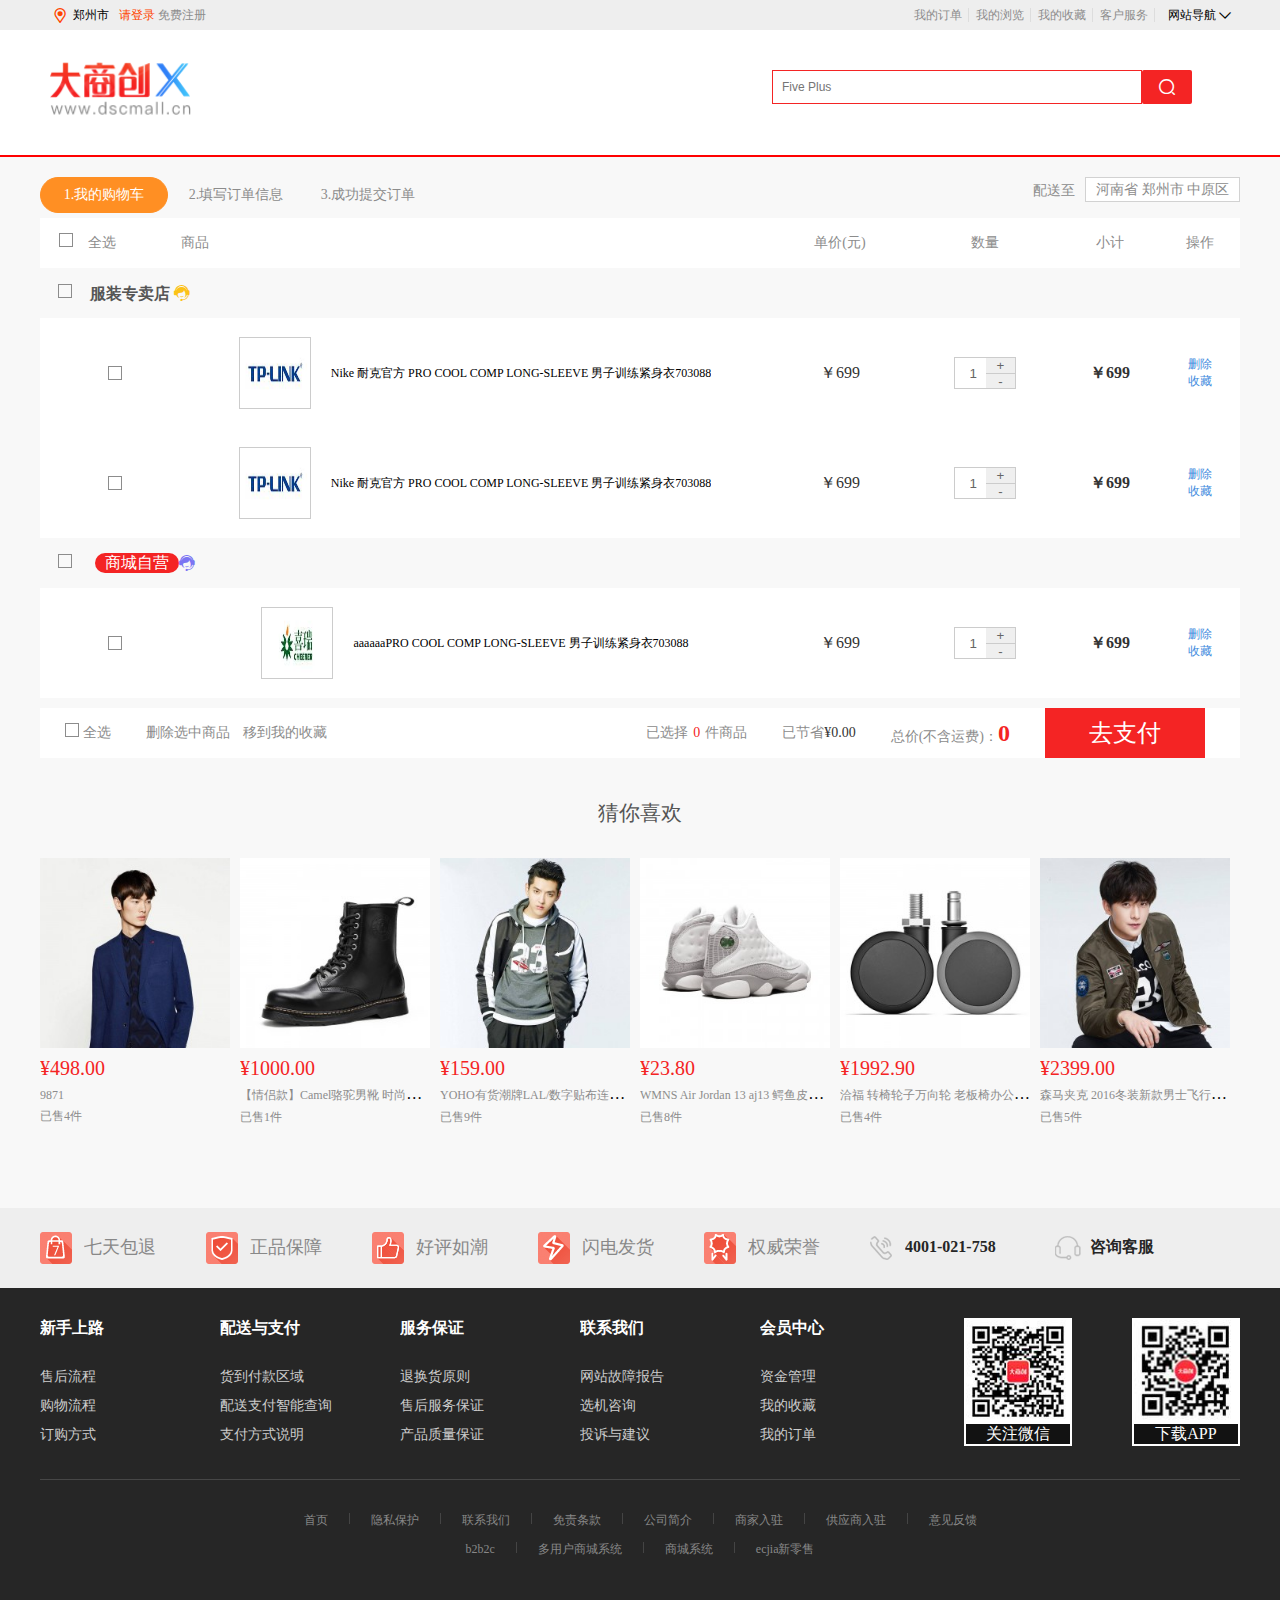
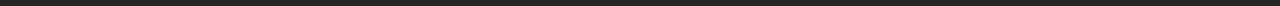
<file: cart.html>
<!DOCTYPE html>
<html lang="en">

<head>
    <meta charset="UTF-8">
    <meta name="viewport" content="width=device-width, initial-scale=1.0">
    <title>大商创商城系统 B2B2C 多商户系统 多店铺商城系统 企业级电商系统</title>
    <link rel="shortcut icon" href="images/favicon.ico" type="image/x-icon">
    <link rel="stylesheet" href="css/cart.css">
    <link rel="stylesheet" href="fonts/iconfont.css">
    <link rel="stylesheet" href="css/public-aside-footer.css">
    <link rel="stylesheet" href="css/new-header.css">
    <script src="js/jquery3.5.1.js"></script>
    <script src="js/cart.js"></script>
    <script src="js/public.js"></script>
</head>

<body>
    <header class="gyheader">
        <!-- 头部导航 -->
        <div class="eee">
            <div class="site_nav">
                <div class="ml10">
                    <div class="city_choice">
                        <div class="dsc_choie">
                            <span class="iconfont icon-zuobiao"></span>
                            <span>郑州市</span>
                            <div class="h_citylist">
                                <div class="h_cityctx">
                                    <div class="h_hot">
                                        <a href="#">苏州市</a>
                                        <a href="#">北京市</a>
                                        <a href="#">天津市</a>
                                        <a href="#">上海市</a>
                                    </div>
                                    <div class="h_letter">
                                        <a href="javascript:void(0)" data-letter='A'>A</a>
                                        <a href="javascript:void(0)" data-letter='B'>B</a>
                                        <a href="javascript:void(0)" data-letter='C'>C</a>
                                        <a href="javascript:void(0)" data-letter='D'>D</a>
                                        <a href="javascript:void(0)" data-letter='E'>E</a>
                                        <a href="javascript:void(0)" data-letter='F'>F</a>
                                        <a href="javascript:void(0)" data-letter='G'>G</a>
                                        <a href="javascript:void(0)" data-letter='H'>H</a>
                                        <a href="javascript:void(0)" data-letter='J'>J</a>
                                        <a href="javascript:void(0)" data-letter='K'>K</a>
                                        <a href="javascript:void(0)" data-letter='L'>L</a>
                                        <a href="javascript:void(0)" data-letter='M'>M</a>
                                        <a href="javascript:void(0)" data-letter='N'>N</a>
                                        <a href="javascript:void(0)" data-letter='P'>P</a>
                                        <a href="javascript:void(0)" data-letter='Q'>Q</a>
                                        <a href="javascript:void(0)" data-letter='R'>R</a>
                                        <a href="javascript:void(0)" data-letter='S'>S</a>
                                        <a href="javascript:void(0)" data-letter='T'>T</a>
                                        <a href="javascript:void(0)" data-letter='W'>W</a>
                                        <a href="javascript:void(0)" data-letter='X'>X</a>
                                        <a href="javascript:void(0)" data-letter='Y'>Y</a>
                                        <a href="javascript:void(0)" data-letter='Z'>Z</a>
                                    </div>
                                    <div class="h_citybox">
                                        <div class="h_alllist">
                                            <ul class="h_ul">
                                                <li data-name='A'>
                                                    <em>A</em>
                                                    <div class="h_itemcity">
                                                        <a href="javascript:get_district_list(152900, 0);">阿拉善盟</a>
                                                        <a href="javascript:get_district_list(210300, 0);">鞍山市</a>
                                                        <a href="javascript:get_district_list(340800, 0);">安庆市</a>
                                                        <a href="javascript:get_district_list(410500, 0);">安阳市</a>
                                                        <a href="javascript:get_district_list(513200, 0);">阿坝藏族羌族自治州</a>
                                                        <a href="javascript:get_district_list(520400, 0);">安顺市</a>
                                                        <a href="javascript:get_district_list(542500, 0);">阿里地区</a>
                                                        <a href="javascript:get_district_list(610900, 0);">安康市</a>
                                                        <a href="javascript:get_district_list(652900, 0);">阿克苏地区</a>
                                                        <a href="javascript:get_district_list(654300, 0);">阿勒泰地区</a>
                                                        <a href="javascript:get_district_list(659002, 0);">阿拉尔市</a>
                                                        <a href="javascript:get_district_list(659009508, 0);">澳门</a>
                                                    </div>
                                                </li>
                                                <li data-name='B'>
                                                    <em>B</em>
                                                    <div class="h_itemcity">
                                                        <a href="javascript:get_district_list(130600, 0);">保定市</a>
                                                        <a href="javascript:get_district_list(150200, 0);">包头市</a>
                                                        <a href="javascript:get_district_list(150800, 0);">巴彦淖尔市</a>
                                                        <a href="javascript:get_district_list(210500, 0);">本溪市</a>
                                                        <a href="javascript:get_district_list(220600, 0);">白山市</a>
                                                        <a href="javascript:get_district_list(220800, 0);">白城市</a>
                                                        <a href="javascript:get_district_list(340300, 0);">蚌埠市</a>
                                                        <a href="javascript:get_district_list(341600, 0);">亳州市</a>
                                                        <a href="javascript:get_district_list(371600, 0);">滨州市</a>
                                                        <a href="javascript:get_district_list(450500, 0);">北海市</a>
                                                        <a href="javascript:get_district_list(451000, 0);">百色市</a>
                                                        <a href="javascript:get_district_list(469025, 0);">白沙黎族自治县</a>
                                                        <a href="javascript:get_district_list(469029, 0);">保亭黎族苗族自治县</a>
                                                        <a href="javascript:get_district_list(511900, 0);">巴中市</a>
                                                        <a href="javascript:get_district_list(520500, 0);">毕节市</a>
                                                        <a href="javascript:get_district_list(530500, 0);">保山市</a>
                                                        <a href="javascript:get_district_list(610300, 0);">宝鸡市</a>
                                                        <a href="javascript:get_district_list(620400, 0);">白银市</a>
                                                        <a href="javascript:get_district_list(652700, 0);">博尔塔拉蒙古自治州</a>
                                                        <a href="javascript:get_district_list(652800, 0);">巴音郭楞蒙古自治州</a>
                                                        <a href="javascript:get_district_list(659005, 0);">北屯市</a>
                                                        <a href="javascript:get_district_list(659009502, 0);">北京市</a>
                                                    </div>
                                                </li>
                                                <li data-name='C'>
                                                    <em>C</em>
                                                    <div class="h_itemcity">
                                                        <a href="javascript:get_district_list(130800, 0);">承德市</a>
                                                        <a href="javascript:get_district_list(130900, 0);">沧州市</a>
                                                        <a href="javascript:get_district_list(140400, 0);">长治市</a>
                                                        <a href="javascript:get_district_list(150400, 0);">赤峰市</a>
                                                        <a href="javascript:get_district_list(211300, 0);">朝阳市</a>
                                                        <a href="javascript:get_district_list(220100, 0);">长春市</a>
                                                        <a href="javascript:get_district_list(320400, 0);">常州市</a>
                                                        <a href="javascript:get_district_list(341100, 0);">滁州市</a>
                                                        <a href="javascript:get_district_list(341700, 0);">池州市</a>
                                                        <a href="javascript:get_district_list(430100, 0);">长沙市</a>
                                                        <a href="javascript:get_district_list(430700, 0);">常德市</a>
                                                        <a href="javascript:get_district_list(431000, 0);">郴州市</a>
                                                        <a href="javascript:get_district_list(445100, 0);">潮州市</a>
                                                        <a href="javascript:get_district_list(451400, 0);">崇左市</a>
                                                        <a href="javascript:get_district_list(469023, 0);">澄迈县</a>
                                                        <a href="javascript:get_district_list(469026, 0);">昌江黎族自治县</a>
                                                        <a href="javascript:get_district_list(510100, 0);">成都市</a>
                                                        <a href="javascript:get_district_list(532300, 0);">楚雄彝族自治州</a>
                                                        <a href="javascript:get_district_list(540300, 0);">昌都市</a>
                                                        <a href="javascript:get_district_list(652300, 0);">昌吉回族自治州</a>
                                                        <a href="javascript:get_district_list(659009505, 0);">重庆市</a>
                                                    </div>
                                                </li>
                                                <li data-name='D'>
                                                    <em>D</em>
                                                    <div class="h_itemcity">
                                                        <a href="javascript:get_district_list(139001, 0);">定州市</a>
                                                        <a href="javascript:get_district_list(140200, 0);">大同市</a>
                                                        <a href="javascript:get_district_list(210200, 0);">大连市</a>
                                                        <a href="javascript:get_district_list(210600, 0);">丹东市</a>
                                                        <a href="javascript:get_district_list(230600, 0);">大庆市</a>
                                                        <a href="javascript:get_district_list(232700, 0);">大兴安岭地区</a>
                                                        <a href="javascript:get_district_list(370500, 0);">东营市</a>
                                                        <a href="javascript:get_district_list(371400, 0);">德州市</a>
                                                        <a href="javascript:get_district_list(441900, 0);">东莞市</a>
                                                        <a href="javascript:get_district_list(469007, 0);">东方市</a>
                                                        <a href="javascript:get_district_list(469021, 0);">定安县</a>
                                                        <a href="javascript:get_district_list(510600, 0);">德阳市</a>
                                                        <a href="javascript:get_district_list(511700, 0);">达州市</a>
                                                        <a href="javascript:get_district_list(532900, 0);">大理白族自治州</a>
                                                        <a href="javascript:get_district_list(533100, 0);">德宏傣族景颇族自治州</a>
                                                        <a href="javascript:get_district_list(533400, 0);">迪庆藏族自治州</a>
                                                        <a href="javascript:get_district_list(621100, 0);">定西市</a>
                                                    </div>
                                                </li>
                                                <li data-name='E'>
                                                    <em>E</em>
                                                    <div class="h_itemcity">
                                                        <a href="javascript:get_district_list(150600, 0);">鄂尔多斯市</a>
                                                        <a href="javascript:get_district_list(420700, 0);">鄂州市</a>
                                                        <a href="javascript:get_district_list(422800, 0);">恩施土家族苗族自治州</a>
                                                    </div>
                                                </li>
                                                <li data-name='F'>
                                                    <em>F</em>
                                                    <div class="h_itemcity">
                                                        <a href="javascript:get_district_list(210400, 0);">抚顺市</a>
                                                        <a href="javascript:get_district_list(210900, 0);">阜新市</a>
                                                        <a href="javascript:get_district_list(341200, 0);">阜阳市</a>
                                                        <a href="javascript:get_district_list(350100, 0);">福州市</a>
                                                        <a href="javascript:get_district_list(361000, 0);">抚州市</a>
                                                        <a href="javascript:get_district_list(440600, 0);">佛山市</a>
                                                        <a href="javascript:get_district_list(450600, 0);">防城港市</a>
                                                    </div>
                                                </li>
                                                <li data-name='G'>
                                                    <em>G</em>
                                                    <div class="h_itemcity">
                                                        <a href="javascript:get_district_list(360700, 0);">赣州市</a>
                                                        <a href="javascript:get_district_list(440100, 0);">广州市</a>
                                                        <a href="javascript:get_district_list(450300, 0);">桂林市</a>
                                                        <a href="javascript:get_district_list(450800, 0);">贵港市</a>
                                                        <a href="javascript:get_district_list(510800, 0);">广元市</a>
                                                        <a href="javascript:get_district_list(511600, 0);">广安市</a>
                                                        <a href="javascript:get_district_list(513300, 0);">甘孜藏族自治州</a>
                                                        <a href="javascript:get_district_list(520100, 0);">贵阳市</a>
                                                        <a href="javascript:get_district_list(623000, 0);">甘南藏族自治州</a>
                                                        <a href="javascript:get_district_list(632600, 0);">果洛藏族自治州</a>
                                                        <a href="javascript:get_district_list(640400, 0);">固原市</a>
                                                    </div>
                                                </li>
                                                <li data-name='H'>
                                                    <em>H</em>
                                                    <div class="h_itemcity">
                                                        <a href="javascript:get_district_list(130400, 0);">邯郸市</a>
                                                        <a href="javascript:get_district_list(131100, 0);">衡水市</a>
                                                        <a href="javascript:get_district_list(150100, 0);">呼和浩特市</a>
                                                        <a href="javascript:get_district_list(150700, 0);">呼伦贝尔市</a>
                                                        <a href="javascript:get_district_list(211400, 0);">葫芦岛市</a>
                                                        <a href="javascript:get_district_list(230100, 0);">哈尔滨市</a>
                                                        <a href="javascript:get_district_list(230400, 0);">鹤岗市</a>
                                                        <a href="javascript:get_district_list(231100, 0);">黑河市</a>
                                                        <a href="javascript:get_district_list(320800, 0);">淮安市</a>
                                                        <a href="javascript:get_district_list(330100, 0);">杭州市</a>
                                                        <a href="javascript:get_district_list(330500, 0);">湖州市</a>
                                                        <a href="javascript:get_district_list(340100, 0);">合肥市</a>
                                                        <a href="javascript:get_district_list(340400, 0);">淮南市</a>
                                                        <a href="javascript:get_district_list(340600, 0);">淮北市</a>
                                                        <a href="javascript:get_district_list(341000, 0);">黄山市</a>
                                                        <a href="javascript:get_district_list(371700, 0);">菏泽市</a>
                                                        <a href="javascript:get_district_list(410600, 0);">鹤壁市</a>
                                                        <a href="javascript:get_district_list(411100, 0);">漯河市</a>
                                                        <a href="javascript:get_district_list(420200, 0);">黄石市</a>
                                                        <a href="javascript:get_district_list(421100, 0);">黄冈市</a>
                                                        <a href="javascript:get_district_list(430400, 0);">衡阳市</a>
                                                        <a href="javascript:get_district_list(431200, 0);">怀化市</a>
                                                        <a href="javascript:get_district_list(441300, 0);">惠州市</a>
                                                        <a href="javascript:get_district_list(441600, 0);">河源市</a>
                                                        <a href="javascript:get_district_list(451100, 0);">贺州市</a>
                                                        <a href="javascript:get_district_list(451200, 0);">河池市</a>
                                                        <a href="javascript:get_district_list(460100, 0);">海口市</a>
                                                        <a href="javascript:get_district_list(532500, 0);">红河哈尼族彝族自治州</a>
                                                        <a href="javascript:get_district_list(610700, 0);">汉中市</a>
                                                        <a href="javascript:get_district_list(630200, 0);">海东市</a>
                                                        <a href="javascript:get_district_list(632200, 0);">海北藏族自治州</a>
                                                        <a href="javascript:get_district_list(632300, 0);">黄南藏族自治州</a>
                                                        <a href="javascript:get_district_list(632500, 0);">海南藏族自治州</a>
                                                        <a href="javascript:get_district_list(632800, 0);">海西蒙古族藏族自治州</a>
                                                        <a href="javascript:get_district_list(650500, 0);">哈密市</a>
                                                        <a href="javascript:get_district_list(653200, 0);">和田地区</a>
                                                    </div>
                                                </li>
                                                <li data-name='J'>
                                                    <em>J</em>
                                                    <div class="h_itemcity">
                                                        <a href="javascript:get_district_list(140500, 0);">晋城市</a>
                                                        <a href="javascript:get_district_list(140700, 0);">晋中市</a>
                                                        <a href="javascript:get_district_list(210700, 0);">锦州市</a>
                                                        <a href="javascript:get_district_list(220200, 0);">吉林市</a>
                                                        <a href="javascript:get_district_list(230300, 0);">鸡西市</a>
                                                        <a href="javascript:get_district_list(230800, 0);">佳木斯市</a>
                                                        <a href="javascript:get_district_list(330400, 0);">嘉兴市</a>
                                                        <a href="javascript:get_district_list(330700, 0);">金华市</a>
                                                        <a href="javascript:get_district_list(360200, 0);">景德镇市</a>
                                                        <a href="javascript:get_district_list(360400, 0);">九江市</a>
                                                        <a href="javascript:get_district_list(360800, 0);">吉安市</a>
                                                        <a href="javascript:get_district_list(370100, 0);">济南市</a>
                                                        <a href="javascript:get_district_list(370800, 0);">济宁市</a>
                                                        <a href="javascript:get_district_list(410800, 0);">焦作市</a>
                                                        <a href="javascript:get_district_list(419001, 0);">济源市</a>
                                                        <a href="javascript:get_district_list(420800, 0);">荆门市</a>
                                                        <a href="javascript:get_district_list(421000, 0);">荆州市</a>
                                                        <a href="javascript:get_district_list(440700, 0);">江门市</a>
                                                        <a href="javascript:get_district_list(445200, 0);">揭阳市</a>
                                                        <a href="javascript:get_district_list(620200, 0);">嘉峪关市</a>
                                                        <a href="javascript:get_district_list(620300, 0);">金昌市</a>
                                                        <a href="javascript:get_district_list(620900, 0);">酒泉市</a>
                                                    </div>
                                                </li>
                                                <li data-name='K'>
                                                    <em>K</em>
                                                    <div class="h_itemcity">
                                                        <a href="javascript:get_district_list(410200, 0);">开封市</a>
                                                        <a href="javascript:get_district_list(530100, 0);">昆明市</a>
                                                        <a href="javascript:get_district_list(650200, 0);">克拉玛依市</a>
                                                        <a href="javascript:get_district_list(653000, 0);">克孜勒苏柯尔克孜自治州</a>
                                                        <a href="javascript:get_district_list(653100, 0);">喀什地区</a>
                                                        <a href="javascript:get_district_list(659008, 0);">可克达拉市</a>
                                                        <a href="javascript:get_district_list(659009, 0);">昆玉市</a>
                                                    </div>
                                                </li>
                                                <li data-name='L'>
                                                    <em>L</em>
                                                    <div class="h_itemcity">
                                                        <a href="javascript:get_district_list(131000, 0);">廊坊市</a>
                                                        <a href="javascript:get_district_list(141000, 0);">临汾市</a>
                                                        <a href="javascript:get_district_list(141100, 0);">吕梁市</a>
                                                        <a href="javascript:get_district_list(211000, 0);">辽阳市</a>
                                                        <a href="javascript:get_district_list(220400, 0);">辽源市</a>
                                                        <a href="javascript:get_district_list(320700, 0);">连云港市</a>
                                                        <a href="javascript:get_district_list(331100, 0);">丽水市</a>
                                                        <a href="javascript:get_district_list(341500, 0);">六安市</a>
                                                        <a href="javascript:get_district_list(350800, 0);">龙岩市</a>
                                                        <a href="javascript:get_district_list(371200, 0);">莱芜市</a>
                                                        <a href="javascript:get_district_list(371300, 0);">临沂市</a>
                                                        <a href="javascript:get_district_list(371500, 0);">聊城市</a>
                                                        <a href="javascript:get_district_list(410300, 0);">洛阳市</a>
                                                        <a href="javascript:get_district_list(431300, 0);">娄底市</a>
                                                        <a href="javascript:get_district_list(450200, 0);">柳州市</a>
                                                        <a href="javascript:get_district_list(451300, 0);">来宾市</a>
                                                        <a href="javascript:get_district_list(469024, 0);">临高县</a>
                                                        <a href="javascript:get_district_list(469027, 0);">乐东黎族自治县</a>
                                                        <a href="javascript:get_district_list(469028, 0);">陵水黎族自治县</a>
                                                        <a href="javascript:get_district_list(511100, 0);">乐山市</a>
                                                        <a href="javascript:get_district_list(513400, 0);">凉山彝族自治州</a>
                                                        <a href="javascript:get_district_list(520200, 0);">六盘水市</a>
                                                        <a href="javascript:get_district_list(530700, 0);">丽江市</a>
                                                        <a href="javascript:get_district_list(530900, 0);">临沧市</a>
                                                        <a href="javascript:get_district_list(540100, 0);">拉萨市</a>
                                                        <a href="javascript:get_district_list(540400, 0);">林芝市</a>
                                                        <a href="javascript:get_district_list(620100, 0);">兰州市</a>
                                                        <a href="javascript:get_district_list(621200, 0);">陇南市</a>
                                                        <a href="javascript:get_district_list(622900, 0);">临夏回族自治州</a>
                                                    </div>
                                                </li>
                                                <li data-name='M'>
                                                    <em>M</em>
                                                    <div class="h_itemcity">
                                                        <a href="javascript:get_district_list(231000, 0);">牡丹江市</a>
                                                        <a href="javascript:get_district_list(340500, 0);">马鞍山市</a>
                                                        <a href="javascript:get_district_list(440900, 0);">茂名市</a>
                                                        <a href="javascript:get_district_list(441400, 0);">梅州市</a>
                                                        <a href="javascript:get_district_list(510700, 0);">绵阳市</a>
                                                        <a href="javascript:get_district_list(511400, 0);">眉山市</a>
                                                    </div>
                                                </li>
                                                <li data-name='N'>
                                                    <em>N</em>
                                                    <div class="h_itemcity">
                                                        <a href="javascript:get_district_list(320100, 0);">南京市</a>
                                                        <a href="javascript:get_district_list(320600, 0);">南通市</a>
                                                        <a href="javascript:get_district_list(330200, 0);">宁波市</a>
                                                        <a href="javascript:get_district_list(350700, 0);">南平市</a>
                                                        <a href="javascript:get_district_list(350900, 0);">宁德市</a>
                                                        <a href="javascript:get_district_list(360100, 0);">南昌市</a>
                                                        <a href="javascript:get_district_list(411300, 0);">南阳市</a>
                                                        <a href="javascript:get_district_list(450100, 0);">南宁市</a>
                                                        <a href="javascript:get_district_list(511000, 0);">内江市</a>
                                                        <a href="javascript:get_district_list(511300, 0);">南充市</a>
                                                        <a href="javascript:get_district_list(533300, 0);">怒江傈僳族自治州</a>
                                                        <a href="javascript:get_district_list(542400, 0);">那曲地区</a>
                                                    </div>
                                                </li>
                                                <li data-name='P'>
                                                    <em>P</em>
                                                    <div class="h_itemcity">
                                                        <a href="javascript:get_district_list(211100, 0);">盘锦市</a>
                                                        <a href="javascript:get_district_list(350300, 0);">莆田市</a>
                                                        <a href="javascript:get_district_list(360300, 0);">萍乡市</a>
                                                        <a href="javascript:get_district_list(410400, 0);">平顶山市</a>
                                                        <a href="javascript:get_district_list(510400, 0);">攀枝花市</a>
                                                        <a href="javascript:get_district_list(530800, 0);">普洱市</a>
                                                        <a href="javascript:get_district_list(620800, 0);">平凉市</a>
                                                    </div>
                                                </li>
                                                <li data-name='Q'>
                                                    <em>Q</em>
                                                    <div class="h_itemcity">
                                                        <a href="javascript:get_district_list(130300, 0);">秦皇岛市</a>
                                                        <a href="javascript:get_district_list(230200, 0);">齐齐哈尔市</a>
                                                        <a href="javascript:get_district_list(230900, 0);">七台河市</a>
                                                        <a href="javascript:get_district_list(330800, 0);">衢州市</a>
                                                        <a href="javascript:get_district_list(350500, 0);">泉州市</a>
                                                        <a href="javascript:get_district_list(370200, 0);">青岛市</a>
                                                        <a href="javascript:get_district_list(429005, 0);">潜江市</a>
                                                        <a href="javascript:get_district_list(441800, 0);">清远市</a>
                                                        <a href="javascript:get_district_list(450700, 0);">钦州市</a>
                                                        <a href="javascript:get_district_list(469002, 0);">琼海市</a>
                                                        <a href="javascript:get_district_list(469030, 0);">琼中黎族苗族自治县</a>
                                                        <a href="javascript:get_district_list(522300, 0);">黔西南布依族苗族自治州</a>
                                                        <a href="javascript:get_district_list(522600, 0);">黔东南苗族侗族自治州</a>
                                                        <a href="javascript:get_district_list(522700, 0);">黔南布依族苗族自治州</a>
                                                        <a href="javascript:get_district_list(530300, 0);">曲靖市</a>
                                                        <a href="javascript:get_district_list(621000, 0);">庆阳市</a>
                                                    </div>
                                                </li>
                                                <li data-name='R'>
                                                    <em>R</em>
                                                    <div class="h_itemcity">
                                                        <a href="javascript:get_district_list(371100, 0);">日照市</a>
                                                        <a href="javascript:get_district_list(540200, 0);">日喀则市</a>
                                                    </div>
                                                </li>
                                                <li data-name='S'>
                                                    <em>S</em>
                                                    <div class="h_itemcity">
                                                        <a href="javascript:get_district_list(130100, 0);">石家庄市</a>
                                                        <a href="javascript:get_district_list(140600, 0);">朔州市</a>
                                                        <a href="javascript:get_district_list(210100, 0);">沈阳市</a>
                                                        <a href="javascript:get_district_list(220300, 0);">四平市</a>
                                                        <a href="javascript:get_district_list(220700, 0);">松原市</a>
                                                        <a href="javascript:get_district_list(230500, 0);">双鸭山市</a>
                                                        <a href="javascript:get_district_list(231200, 0);">绥化市</a>
                                                        <a href="javascript:get_district_list(320500, 0);">苏州市</a>
                                                        <a href="javascript:get_district_list(321300, 0);">宿迁市</a>
                                                        <a href="javascript:get_district_list(330600, 0);">绍兴市</a>
                                                        <a href="javascript:get_district_list(341300, 0);">宿州市</a>
                                                        <a href="javascript:get_district_list(350400, 0);">三明市</a>
                                                        <a href="javascript:get_district_list(361100, 0);">上饶市</a>
                                                        <a href="javascript:get_district_list(411200, 0);">三门峡市</a>
                                                        <a href="javascript:get_district_list(411400, 0);">商丘市</a>
                                                        <a href="javascript:get_district_list(420300, 0);">十堰市</a>
                                                        <a href="javascript:get_district_list(421300, 0);">随州市</a>
                                                        <a href="javascript:get_district_list(429021, 0);">神农架林区</a>
                                                        <a href="javascript:get_district_list(430500, 0);">邵阳市</a>
                                                        <a href="javascript:get_district_list(440200, 0);">韶关市</a>
                                                        <a href="javascript:get_district_list(440300, 0);">深圳市</a>
                                                        <a href="javascript:get_district_list(440500, 0);">汕头市</a>
                                                        <a href="javascript:get_district_list(441500, 0);">汕尾市</a>
                                                        <a href="javascript:get_district_list(460200, 0);">三亚市</a>
                                                        <a href="javascript:get_district_list(460300, 0);">三沙市</a>
                                                        <a href="javascript:get_district_list(510900, 0);">遂宁市</a>
                                                        <a href="javascript:get_district_list(540500, 0);">山南市</a>
                                                        <a href="javascript:get_district_list(611000, 0);">商洛市</a>
                                                        <a href="javascript:get_district_list(640200, 0);">石嘴山市</a>
                                                        <a href="javascript:get_district_list(659001, 0);">石河子市</a>
                                                        <a href="javascript:get_district_list(659007, 0);">双河市</a>
                                                        <a href="javascript:get_district_list(659009504, 0);">上海市</a>
                                                    </div>
                                                </li>
                                                <li data-name='T'>
                                                    <em>T</em>
                                                    <div class="h_itemcity">
                                                        <a href="javascript:get_district_list(130200, 0);">唐山市</a>
                                                        <a href="javascript:get_district_list(140100, 0);">太原市</a>
                                                        <a href="javascript:get_district_list(150500, 0);">通辽市</a>
                                                        <a href="javascript:get_district_list(211200, 0);">铁岭市</a>
                                                        <a href="javascript:get_district_list(220500, 0);">通化市</a>
                                                        <a href="javascript:get_district_list(321200, 0);">泰州市</a>
                                                        <a href="javascript:get_district_list(331000, 0);">台州市</a>
                                                        <a href="javascript:get_district_list(340700, 0);">铜陵市</a>
                                                        <a href="javascript:get_district_list(370900, 0);">泰安市</a>
                                                        <a href="javascript:get_district_list(429006, 0);">天门市</a>
                                                        <a href="javascript:get_district_list(469022, 0);">屯昌县</a>
                                                        <a href="javascript:get_district_list(520600, 0);">铜仁市</a>
                                                        <a href="javascript:get_district_list(610200, 0);">铜川市</a>
                                                        <a href="javascript:get_district_list(620500, 0);">天水市</a>
                                                        <a href="javascript:get_district_list(650400, 0);">吐鲁番市</a>
                                                        <a href="javascript:get_district_list(654200, 0);">塔城地区</a>
                                                        <a href="javascript:get_district_list(659003, 0);">图木舒克市</a>
                                                        <a href="javascript:get_district_list(659006, 0);">铁门关市</a>
                                                        <a href="javascript:get_district_list(659009503, 0);">天津市</a>
                                                        <a href="javascript:get_district_list(659009506, 0);">台湾</a>
                                                    </div>
                                                </li>
                                                <li data-name='W'>
                                                    <em>W</em>
                                                    <div class="h_itemcity">
                                                        <a href="javascript:get_district_list(150300, 0);">乌海市</a>
                                                        <a href="javascript:get_district_list(150900, 0);">乌兰察布市</a>
                                                        <a href="javascript:get_district_list(320200, 0);">无锡市</a>
                                                        <a href="javascript:get_district_list(330300, 0);">温州市</a>
                                                        <a href="javascript:get_district_list(340200, 0);">芜湖市</a>
                                                        <a href="javascript:get_district_list(370700, 0);">潍坊市</a>
                                                        <a href="javascript:get_district_list(371000, 0);">威海市</a>
                                                        <a href="javascript:get_district_list(420100, 0);">武汉市</a>
                                                        <a href="javascript:get_district_list(450400, 0);">梧州市</a>
                                                        <a href="javascript:get_district_list(469001, 0);">五指山市</a>
                                                        <a href="javascript:get_district_list(469005, 0);">文昌市</a>
                                                        <a href="javascript:get_district_list(469006, 0);">万宁市</a>
                                                        <a href="javascript:get_district_list(532600, 0);">文山壮族苗族自治州</a>
                                                        <a href="javascript:get_district_list(610500, 0);">渭南市</a>
                                                        <a href="javascript:get_district_list(620600, 0);">武威市</a>
                                                        <a href="javascript:get_district_list(640300, 0);">吴忠市</a>
                                                        <a href="javascript:get_district_list(650100, 0);">乌鲁木齐市</a>
                                                        <a href="javascript:get_district_list(659004, 0);">五家渠市</a>
                                                    </div>
                                                </li>
                                                <li data-name='X'>
                                                    <em>X</em>
                                                    <div class="h_itemcity">
                                                        <a href="javascript:get_district_list(130500, 0);">邢台市</a>
                                                        <a href="javascript:get_district_list(139002, 0);">辛集市</a>
                                                        <a href="javascript:get_district_list(140900, 0);">忻州市</a>
                                                        <a href="javascript:get_district_list(152200, 0);">兴安盟</a>
                                                        <a href="javascript:get_district_list(152500, 0);">锡林郭勒盟</a>
                                                        <a href="javascript:get_district_list(320300, 0);">徐州市</a>
                                                        <a href="javascript:get_district_list(341800, 0);">宣城市</a>
                                                        <a href="javascript:get_district_list(350200, 0);">厦门市</a>
                                                        <a href="javascript:get_district_list(360500, 0);">新余市</a>
                                                        <a href="javascript:get_district_list(410700, 0);">新乡市</a>
                                                        <a href="javascript:get_district_list(411000, 0);">许昌市</a>
                                                        <a href="javascript:get_district_list(411500, 0);">信阳市</a>
                                                        <a href="javascript:get_district_list(420600, 0);">襄阳市</a>
                                                        <a href="javascript:get_district_list(420900, 0);">孝感市</a>
                                                        <a href="javascript:get_district_list(421200, 0);">咸宁市</a>
                                                        <a href="javascript:get_district_list(429004, 0);">仙桃市</a>
                                                        <a href="javascript:get_district_list(430300, 0);">湘潭市</a>
                                                        <a href="javascript:get_district_list(433100, 0);">湘西土家族苗族自治州</a>
                                                        <a href="javascript:get_district_list(532800, 0);">西双版纳傣族自治州</a>
                                                        <a href="javascript:get_district_list(610100, 0);">西安市</a>
                                                        <a href="javascript:get_district_list(610400, 0);">咸阳市</a>
                                                        <a href="javascript:get_district_list(630100, 0);">西宁市</a>
                                                        <a href="javascript:get_district_list(659009507, 0);">香港</a>
                                                    </div>
                                                </li>
                                                <li data-name='Y'>
                                                    <em>Y</em>
                                                    <div class="h_itemcity">
                                                        <a href="javascript:get_district_list(140300, 0);">阳泉市</a>
                                                        <a href="javascript:get_district_list(140800, 0);">运城市</a>
                                                        <a href="javascript:get_district_list(210800, 0);">营口市</a>
                                                        <a href="javascript:get_district_list(222400, 0);">延边朝鲜族自治州</a>
                                                        <a href="javascript:get_district_list(230700, 0);">伊春市</a>
                                                        <a href="javascript:get_district_list(320900, 0);">盐城市</a>
                                                        <a href="javascript:get_district_list(321000, 0);">扬州市</a>
                                                        <a href="javascript:get_district_list(360600, 0);">鹰潭市</a>
                                                        <a href="javascript:get_district_list(360900, 0);">宜春市</a>
                                                        <a href="javascript:get_district_list(370600, 0);">烟台市</a>
                                                        <a href="javascript:get_district_list(410900, 0);">濮阳市</a>
                                                        <a href="javascript:get_district_list(420500, 0);">宜昌市</a>
                                                        <a href="javascript:get_district_list(430600, 0);">岳阳市</a>
                                                        <a href="javascript:get_district_list(430900, 0);">益阳市</a>
                                                        <a href="javascript:get_district_list(431100, 0);">永州市</a>
                                                        <a href="javascript:get_district_list(441700, 0);">阳江市</a>
                                                        <a href="javascript:get_district_list(445300, 0);">云浮市</a>
                                                        <a href="javascript:get_district_list(450900, 0);">玉林市</a>
                                                        <a href="javascript:get_district_list(511500, 0);">宜宾市</a>
                                                        <a href="javascript:get_district_list(511800, 0);">雅安市</a>
                                                        <a href="javascript:get_district_list(530400, 0);">玉溪市</a>
                                                        <a href="javascript:get_district_list(610600, 0);">延安市</a>
                                                        <a href="javascript:get_district_list(610800, 0);">榆林市</a>
                                                        <a href="javascript:get_district_list(632700, 0);">玉树藏族自治州</a>
                                                        <a href="javascript:get_district_list(640100, 0);">银川市</a>
                                                        <a href="javascript:get_district_list(654000, 0);">伊犁哈萨克自治州</a>
                                                    </div>
                                                </li>
                                                <li data-name='Z'>
                                                    <em>Z</em>
                                                    <div class="h_itemcity">
                                                        <a href="javascript:get_district_list(130700, 0);">张家口市</a>
                                                        <a href="javascript:get_district_list(321100, 0);">镇江市</a>
                                                        <a href="javascript:get_district_list(330900, 0);">舟山市</a>
                                                        <a href="javascript:get_district_list(350600, 0);">漳州市</a>
                                                        <a href="javascript:get_district_list(370300, 0);">淄博市</a>
                                                        <a href="javascript:get_district_list(370400, 0);">枣庄市</a>
                                                        <a href="javascript:get_district_list(410100, 0);" class="city_selected">郑州市</a>
                                                        <a href="javascript:get_district_list(411600, 0);">周口市</a>
                                                        <a href="javascript:get_district_list(411700, 0);">驻马店市</a>
                                                        <a href="javascript:get_district_list(430200, 0);">株洲市</a>
                                                        <a href="javascript:get_district_list(430800, 0);">张家界市</a>
                                                        <a href="javascript:get_district_list(440400, 0);">珠海市</a>
                                                        <a href="javascript:get_district_list(440800, 0);">湛江市</a>
                                                        <a href="javascript:get_district_list(441200, 0);">肇庆市</a>
                                                        <a href="javascript:get_district_list(442000, 0);">中山市</a>
                                                        <a href="javascript:get_district_list(460400, 0);">儋州市</a>
                                                        <a href="javascript:get_district_list(510300, 0);">自贡市</a>
                                                        <a href="javascript:get_district_list(510500, 0);">泸州市</a>
                                                        <a href="javascript:get_district_list(512000, 0);">资阳市</a>
                                                        <a href="javascript:get_district_list(520300, 0);">遵义市</a>
                                                        <a href="javascript:get_district_list(530600, 0);">昭通市</a>
                                                        <a href="javascript:get_district_list(620700, 0);">张掖市</a>
                                                        <a href="javascript:get_district_list(640500, 0);">中卫市</a>
                                                    </div>
                                                </li>
                                            </ul>
                                        </div>
                                        <div class="h_bar">
                                            <p class="h_citybar"></p>
                                        </div>
                                    </div>
                                </div>
                            </div>
                        </div>
                        <div class="txt_info">
                            <a href="../resiger-sign/login/resiger.html">请登录</a>
                            <a href="../resiger-sign/login/sign.html">免费注册</a>
                        </div>
                    </div>
                </div>
                <ul>
                    <li><a href="">我的订单</a></li>
                    <li><a href="">我的浏览</a></li>
                    <li><a href="">我的收藏</a></li>
                    <li><a href="">客户服务</a></li>
                    <!-- 网站导航 -->
                    <li class="li_dorpdown">
                        <div class="dt">
                            网站导航
                            <span class="iconfont icon-down"></span>
                        </div>
                        <p class="line1"></p>
                        <div class="dd">
                            <dl class="fore1">
                                <dt>特色主题</dt>
                                <dd>
                                    <a href="#">家用电器</a>
                                    <a href="#">男装女装</a>
                                    <a href="#">鞋靴箱包</a>
                                </dd>
                            </dl>
                            <dl class="fore2">
                                <dt>促销活动</dt>
                                <dd>
                                    <a href="#">拍卖活动</a>
                                    <a href="#">共创商品</a>
                                    <a href="#">积分商城</a>
                                    <a href="#">CMS频道</a>
                                    <a href="#">优惠活动</a>
                                    <a href="#">超值礼包</a>
                                    <a href="#">优惠券</a>
                                    <a href="#">礼品卡</a>
                                    <a href="#">预售商品</a>
                                </dd>
                            </dl>
                        </div>
                    </li>
                </ul>
            </div>
        </div>
        <div class="gylheader">
            <!-- logo图片 -->
            <div class="logoImg">
                <a href="#">
                    <img src="images/shop_logo.gif" alt="logo">
                </a>
            </div>
            <!-- 搜索部分 -->
            <div class="dsc_search">
                <div class="form">
                    <form id="searchForm">
                        <input type="text" id="keyword" placeholder="Five Plus" autocomplete="off">
                        <button type="submit" class="button button_goods"><span class="iconfont icon-fangdajing"></span>
                        </button>
                    </form>
                </div>
            </div>
        </div>
    </header>
    <div class="cart-wrap">
        <div>
            <div class="top-left">
                <div class="top-cart">1.我的购物车</div>
                <div>2.填写订单信息</div>
                <div>3.成功提交订单</div>
            </div>
            <div class="top-right">
                <div>配送至</div>
                <div class="top-map">河南省 郑州市 中原区</div>
            </div>
        </div>
        <!-- 购物车头部 -->
        <div class="cart-header">
            <ul class="cart-lists" style="height: 50px;">
                <li class="cart-check">
                    <span class="check-sp1">
                        <input type="checkbox" id="whole" class="whole-check">
                        <label for="whole" class="lab"></label>
                    </span>
                    <label for="whole" class="lab-red check-sp2">全选</label>
                </li>
                <li class="cart-content"><span class="cart-left">商品</span></li>
                <li class="cart-price">单价(元)</li>
                <li class="cart-amount">数量</li>
                <li class="cart-sum">小计</li>
                <li class="cart-option">操作</li>
            </ul>
        </div>
        <!-- 购物车列表内容 -->
        <div class="cart-box">
            <div class="shop-info">
                <div class="all-check fl">
                    <!-- 商铺的全选 -->
                    <input type="checkbox" id="showall1" class="shop-check">
                    <label for="showall1" class="lab"></label>
                </div>
                <div class="shop-name"><strong>服装专卖店</strong>
                    <span class="iconfont icon-kefu k1"></span>
                </div>
            </div>
            <!-- 购物车列表内容 -->
            <div class="cart-content">
                <ul class="cart-lists">
                    <li class="cart-check">
                        <input type="checkbox" id="check1" class="son-check">
                        <label for="check1" class="lab"></label>
                    </li>
                    <li class="cart-content">
                        <div class="cart-img">
                            <a href=""><img src="images/3.jpg" alt=""></a>
                        </div>
                        <div class="cart-text fs12">Nike 耐克官方 PRO COOL COMP LONG-SLEEVE 男子训练紧身衣703088</div>
                    </li>
                    <li class="cart-price">
                        <p class="price">699</p>
                    </li>
                    <li class="cart-amount">
                        <div class="amount-box">
                            <input type="text" value="1">
                            <button class="add">+</button>
                            <button class="reduce">-</button>
                        </div>
                    </li>
                    <li class="cart-sum">
                        <p class="price-sum">699</p>
                    </li>
                    <li class="cart-option">
                        <div class="cart-dele">
                            删除<br> 收藏
                        </div>
                    </li>
                </ul>
                <ul class="cart-lists">
                    <li class="cart-check">
                        <input type="checkbox" id="check2" class="son-check">
                        <label for="check2" class="lab"></label>
                    </li>
                    <li class="cart-content">
                        <div class="cart-img">
                            <a href=""><img src="images/3.jpg" alt=""></a>
                        </div>
                        <div class="cart-text fs12">Nike 耐克官方 PRO COOL COMP LONG-SLEEVE 男子训练紧身衣703088</div>
                    </li>
                    <li class="cart-price">
                        <p class="price">699</p>
                    </li>
                    <li class="cart-amount">
                        <div class="amount-box">
                            <input type="text" value="1">
                            <button class="add">+</button>
                            <button class="reduce">-</button>
                        </div>
                    </li>
                    <li class="cart-sum">
                        <p class="price-sum">699</p>
                    </li>
                    <li class="cart-option">
                        <div class="cart-dele">
                            删除<br> 收藏
                        </div>
                    </li>
                </ul>
            </div>

        </div>
        <div class="cart-box">
            <div class="shop-info">
                <div class="all-check fl">
                    <!-- 商铺的全选 -->
                    <input type="checkbox" id="showall2" class="shop-check">
                    <label for="showall2" class="lab"></label>
                </div>
                <div class="shop-name">
                    <a href="">商城自营</a>
                    <span class="iconfont icon-kefu k2"></span>
                </div>
            </div>
            <!-- 购物车列表内容 -->
            <div class="cart-content">
                <ul class="cart-lists">
                    <li class="cart-check">
                        <input type="checkbox" id="check3" class="son-check">
                        <label for="check3" class="lab"></label>
                    </li>
                    <li class="cart-content">
                        <div class="cart-img">
                            <a href=""><img src="images/1.jpg" alt=""></a>
                        </div>
                        <div class="cart-text fs12">aaaaaaPRO COOL COMP LONG-SLEEVE 男子训练紧身衣703088</div>
                    </li>
                    <li class="cart-price">
                        <p class="price">699</p>
                    </li>
                    <li class="cart-amount">
                        <div class="amount-box">
                            <input type="text" value="1">
                            <button class="add">+</button>
                            <button class="reduce">-</button>
                        </div>
                    </li>
                    <li class="cart-sum">
                        <p class="price-sum">699</p>
                    </li>
                    <li class="cart-option">
                        <div class="cart-dele">
                            删除<br> 收藏
                        </div>
                    </li>
                </ul>
            </div>

        </div>

        <!-- 总价 -->
        <div class="cart-footer cart-box">
            <div class="div-left">
                <div>
                    <input type="checkbox" id="whole" class="whole-check">
                    <label for="whole" class="lab"></label>
                    <label for="whole" class="lab-red">全选</label>
                </div>
                <div>
                    <a href="#" class="leftsky"> 删除选中商品</a>
                    <a href="#" class="leftsky"> 移到我的收藏</a>
                </div>
            </div>

            <div class="div-right">
                <div>已选择<span class="buy-num">1</span>件商品</div>
                <div>已节省<span class="txt-black">¥0.00</span></div>
                <div>总价(不含运费)：<span class="pay-price">¥0.00</span></div>
                <div class="zhifu">去支付</div>
            </div>
        </div>
        <div class="txt-h3">
            <h6>猜你喜欢</h6>
        </div>
        <ul class="cart-txt-img">
            <li>
                <img src="images/A1.jpg" alt="">
                <p class="redmoney">¥498.00</p>
                <p><a href="" class="font-a">9871</a></p>
                <p class="font-b">已售4件</p>
            </li>
            <li>
                <img src="images/A2.jpg" alt="">
                <p class="redmoney">¥1000.00</p>
                <p><a href="" class="font-a">【情侣款】Camel骆驼男靴 时尚潮流英伦风马丁靴高帮皮靴 爆卖1</a></p>
                <p class="font-b">已售1件</p>
            </li>
            <li>
                <img src="images/A3.jpg" alt="">
                <p class="redmoney">¥159.00</p>
                <p><a href="" class="font-a">YOHO有货潮牌LAL/数字贴布连帽套头卫衣男女通用 吴亦凡亲着同款 春夏焕新季，3.21日00:00开始抢购</a></p>
                <p class="font-b">已售9件</p>
            </li>
            <li>
                <img src="images/A4.jpg" alt="">
                <p class="redmoney">¥23.80</p>
                <p><a href="" class="font-a">WMNS Air Jordan 13 aj13 鳄鱼皮纹理 女鞋篮球鞋 - AQ1757 004</a></p>
                <p class="font-b">已售8件</p>
            </li>
            <li>
                <img src="images/A5.jpg" alt="">
                <p class="redmoney">¥1992.90</p>
                <p><a href="" class="font-a">洽福 转椅轮子万向轮 老板椅办公椅子滑轮电脑椅配件滚轮脚轮轱辘 静音灵活不伤地板质保三年下单备注安装方式</a></p>
                <p class="font-b">已售4件</p>
            </li>
            <li>
                <img src="images/A6.jpg" alt="">
                <p class="redmoney">¥2399.00</p>
                <p><a href="" class="font-a">森马夹克 2016冬装新款男士飞行夹克贴布绣立领休闲外套韩版潮流</a></p>
                <p class="font-b">已售5件</p>
            </li>
        </ul>
    </div>
    <footer class="gfooter">
        <!-- 底部的顶部 -->
        <div class="gfooter_top">
            <div class="w1200">
                <div class="service_list">
                    <div class="service_item1">
                        <i></i>
                        <span>七天包退</span>
                    </div>
                    <div class="service_item2">
                        <i></i>
                        <span>正品保障</span>
                    </div>
                    <div class="service_item3">
                        <i></i>
                        <span>好评如潮</span>
                    </div>
                    <div class="service_item4">
                        <i></i>
                        <span>闪电发货</span>
                    </div>
                    <div class="service_item5">
                        <i></i>
                        <span>权威荣誉</span>
                    </div>
                </div>
                <div class="contact">
                    <div class="contact_tel">
                        <i></i>
                        <span>4001-021-758</span>
                    </div>
                    <div class="contact_teler">
                        <a href="#" id="IM">
                            <i></i>
                            <span>咨询客服</span>
                        </a>
                    </div>
                </div>
            </div>
        </div>
        <!-- 底部的内容 -->
        <div class="gfooter_content">
            <div class="fnc_warp">
                <div class="help_list">
                    <div class="help_item">
                        <h3>新手上路</h3>
                        <ul>
                            <li><a href="#">售后流程</a></li>
                            <li><a href="#">购物流程</a></li>
                            <li><a href="#">订购方式</a></li>
                        </ul>
                    </div>
                    <div class="help_item">
                        <h3>配送与支付</h3>
                        <ul>
                            <li><a href="#">货到付款区域</a></li>
                            <li><a href="#">配送支付智能查询</a></li>
                            <li><a href="#">支付方式说明</a></li>
                        </ul>
                    </div>
                    <div class="help_item">
                        <h3>服务保证</h3>
                        <ul>
                            <li><a href="#">退换货原则</a></li>
                            <li><a href="#">售后服务保证</a></li>
                            <li><a href="#">产品质量保证</a></li>
                        </ul>
                    </div>
                    <div class="help_item">
                        <h3>联系我们</h3>
                        <ul>
                            <li><a href="#">网站故障报告</a></li>
                            <li><a href="#">选机咨询</a></li>
                            <li><a href="#">投诉与建议</a></li>
                        </ul>
                    </div>
                    <div class="help_item">
                        <h3>会员中心</h3>
                        <ul>
                            <li><a href="#">资金管理</a></li>
                            <li><a href="#">我的收藏</a></li>
                            <li><a href="#">我的订单</a></li>
                        </ul>
                    </div>
                </div>
                <div class="qr_code">
                    <div class="qr_item">
                        <div class="code_img">
                            <img src="images/ecjia_qrcode.jpg" alt="微信">
                        </div>
                        <div class="code_txt">关注微信</div>
                    </div>
                    <div class="qr_item">
                        <div class="code_img">
                            <img src="images/ectouch_qrcode.jpg" alt="APP">
                        </div>
                        <div class="code_txt">下载APP</div>
                    </div>
                </div>
            </div>
        </div>
        <!-- 底部的底部 -->
        <div class="gfooter_bottom">
            <div class="w1200">
                <p class="copyright_links">
                    <a href="#">首页</a>
                    <span class="spacer"></span>
                    <a href="#">隐私保护</a>
                    <span class="spacer"></span>
                    <a href="#">联系我们</a>
                    <span class="spacer"></span>
                    <a href="#">免责条款</a>
                    <span class="spacer"></span>
                    <a href="#">公司简介</a>
                    <span class="spacer"></span>
                    <a href="#">商家入驻</a>
                    <span class="spacer"></span>
                    <a href="#">供应商入驻</a>
                    <span class="spacer"></span>
                    <a href="#">意见反馈</a>
                </p>
                <p class="copyright_links">
                    <a href="#">b2b2c</a>
                    <span class="spacer"></span>
                    <a href="#">多用户商城系统</a>
                    <span class="spacer"></span>
                    <a href="#">商城系统</a>
                    <span class="spacer"></span>
                    <a href="#">ecjia新零售</a>
                </p>
                <p class="copyright_auth">&nbsp;</p>
            </div>
        </div>
    </footer>
    <!-- 删除部分 -->
    <div class="modal-bg"></div>
    <div class="modal-box">
        <h2 class="txt-h2">删除</h2>
        <span class="iconfont icon-gantanhao"></span>
        <p><span class="org">删除商品？</span><br> 您可以选择移到收藏，或删除商品。
        </p>
        <div class="btn">
            <button class="ok">删除</button>
            <button class="close">移动到我的收藏</button>
        </div>
    </div>
</body>

</html>
</file>
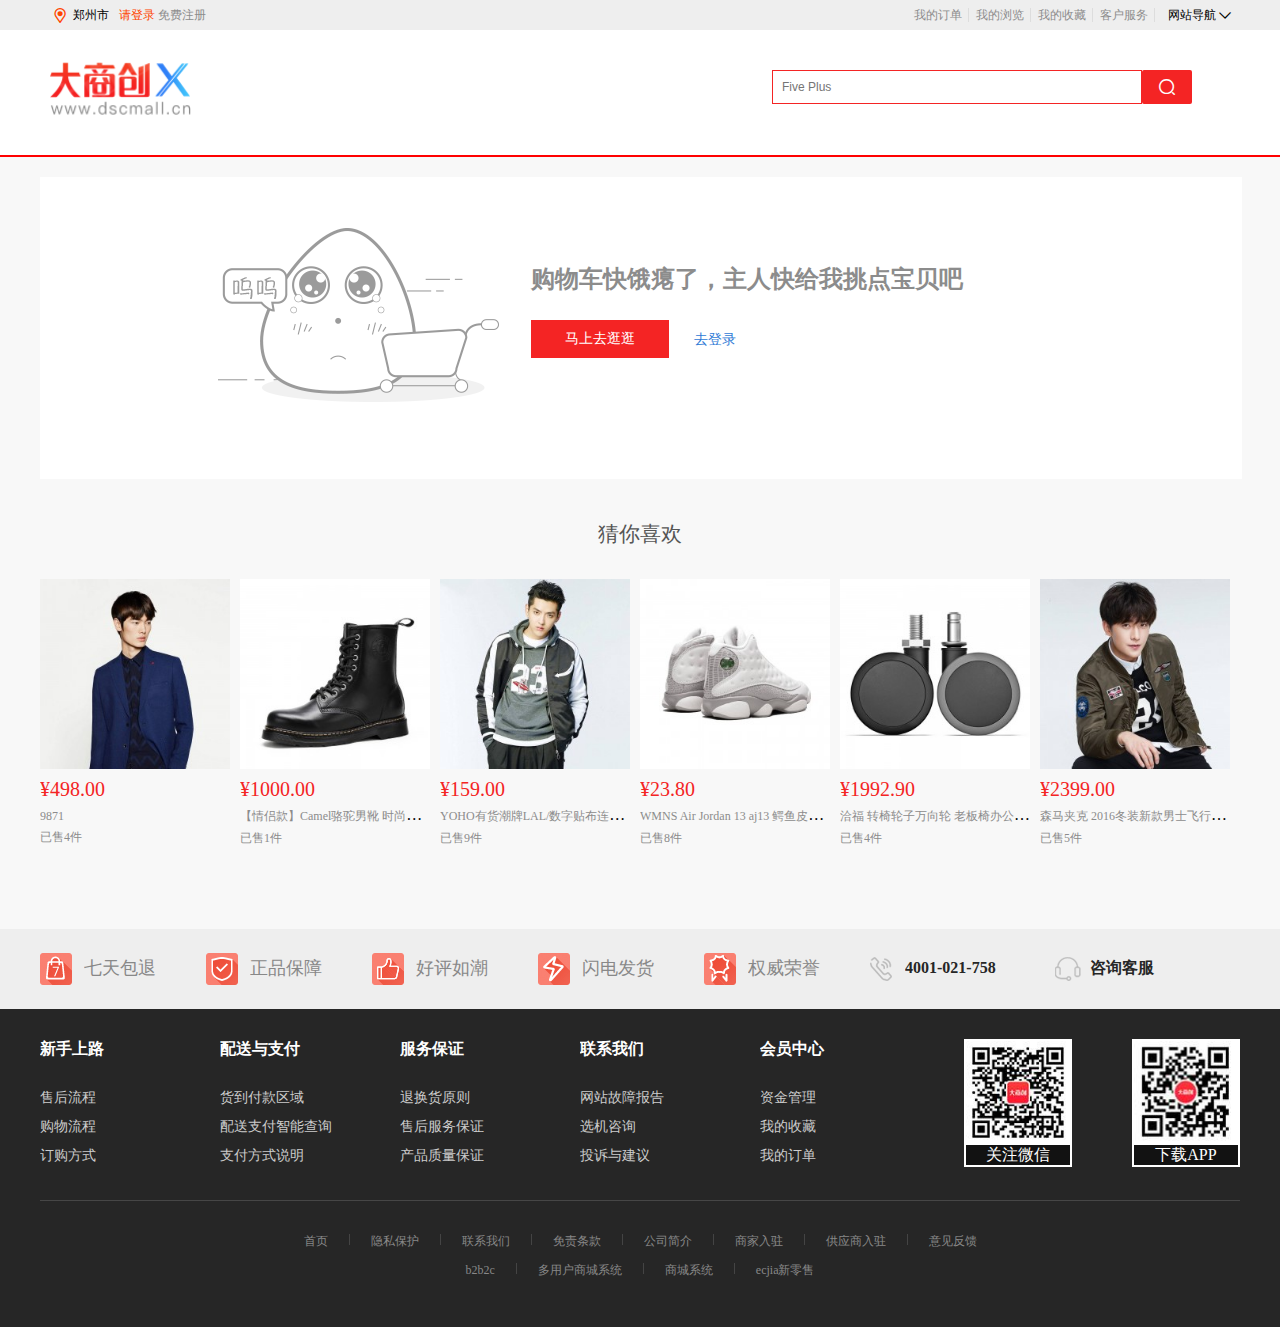
<file: cartNull.html>
<!DOCTYPE html>
<html lang="en">

<head>
    <meta charset="UTF-8">
    <meta name="viewport" content="width=device-width, initial-scale=1.0">
    <title>大商创商城系统 B2B2C 多商户系统 多店铺商城系统 企业级电商系统</title>
    <link rel="shortcut icon" href="images/favicon.ico" type="image/x-icon">
    <link rel="stylesheet" href="css/cart.css">
    <link rel="stylesheet" href="fonts/iconfont.css">
    <link rel="stylesheet" href="css/public-aside-footer.css">
    <link rel="stylesheet" href="css/new-header.css">
    <script src="js/jquery3.5.1.js"></script>
    <script src="js/cart.js"></script>
    <script src="js/public.js"></script>

</head>

<body>
    <header class="gyheader">
        <!-- 头部导航 -->
        <div class="eee">
            <div class="site_nav">
                <div class="ml10">
                    <div class="city_choice">
                        <div class="dsc_choie">
                            <span class="iconfont icon-zuobiao"></span>
                            <span>郑州市</span>
                            <div class="h_citylist">
                                <div class="h_cityctx">
                                    <div class="h_hot">
                                        <a href="#">苏州市</a>
                                        <a href="#">北京市</a>
                                        <a href="#">天津市</a>
                                        <a href="#">上海市</a>
                                    </div>
                                    <div class="h_letter">
                                        <a href="javascript:void(0)" data-letter='A'>A</a>
                                        <a href="javascript:void(0)" data-letter='B'>B</a>
                                        <a href="javascript:void(0)" data-letter='C'>C</a>
                                        <a href="javascript:void(0)" data-letter='D'>D</a>
                                        <a href="javascript:void(0)" data-letter='E'>E</a>
                                        <a href="javascript:void(0)" data-letter='F'>F</a>
                                        <a href="javascript:void(0)" data-letter='G'>G</a>
                                        <a href="javascript:void(0)" data-letter='H'>H</a>
                                        <a href="javascript:void(0)" data-letter='J'>J</a>
                                        <a href="javascript:void(0)" data-letter='K'>K</a>
                                        <a href="javascript:void(0)" data-letter='L'>L</a>
                                        <a href="javascript:void(0)" data-letter='M'>M</a>
                                        <a href="javascript:void(0)" data-letter='N'>N</a>
                                        <a href="javascript:void(0)" data-letter='P'>P</a>
                                        <a href="javascript:void(0)" data-letter='Q'>Q</a>
                                        <a href="javascript:void(0)" data-letter='R'>R</a>
                                        <a href="javascript:void(0)" data-letter='S'>S</a>
                                        <a href="javascript:void(0)" data-letter='T'>T</a>
                                        <a href="javascript:void(0)" data-letter='W'>W</a>
                                        <a href="javascript:void(0)" data-letter='X'>X</a>
                                        <a href="javascript:void(0)" data-letter='Y'>Y</a>
                                        <a href="javascript:void(0)" data-letter='Z'>Z</a>
                                    </div>
                                    <div class="h_citybox">
                                        <div class="h_alllist">
                                            <ul class="h_ul">
                                                <li data-name='A'>
                                                    <em>A</em>
                                                    <div class="h_itemcity">
                                                        <a href="javascript:get_district_list(152900, 0);">阿拉善盟</a>
                                                        <a href="javascript:get_district_list(210300, 0);">鞍山市</a>
                                                        <a href="javascript:get_district_list(340800, 0);">安庆市</a>
                                                        <a href="javascript:get_district_list(410500, 0);">安阳市</a>
                                                        <a href="javascript:get_district_list(513200, 0);">阿坝藏族羌族自治州</a>
                                                        <a href="javascript:get_district_list(520400, 0);">安顺市</a>
                                                        <a href="javascript:get_district_list(542500, 0);">阿里地区</a>
                                                        <a href="javascript:get_district_list(610900, 0);">安康市</a>
                                                        <a href="javascript:get_district_list(652900, 0);">阿克苏地区</a>
                                                        <a href="javascript:get_district_list(654300, 0);">阿勒泰地区</a>
                                                        <a href="javascript:get_district_list(659002, 0);">阿拉尔市</a>
                                                        <a href="javascript:get_district_list(659009508, 0);">澳门</a>
                                                    </div>
                                                </li>
                                                <li data-name='B'>
                                                    <em>B</em>
                                                    <div class="h_itemcity">
                                                        <a href="javascript:get_district_list(130600, 0);">保定市</a>
                                                        <a href="javascript:get_district_list(150200, 0);">包头市</a>
                                                        <a href="javascript:get_district_list(150800, 0);">巴彦淖尔市</a>
                                                        <a href="javascript:get_district_list(210500, 0);">本溪市</a>
                                                        <a href="javascript:get_district_list(220600, 0);">白山市</a>
                                                        <a href="javascript:get_district_list(220800, 0);">白城市</a>
                                                        <a href="javascript:get_district_list(340300, 0);">蚌埠市</a>
                                                        <a href="javascript:get_district_list(341600, 0);">亳州市</a>
                                                        <a href="javascript:get_district_list(371600, 0);">滨州市</a>
                                                        <a href="javascript:get_district_list(450500, 0);">北海市</a>
                                                        <a href="javascript:get_district_list(451000, 0);">百色市</a>
                                                        <a href="javascript:get_district_list(469025, 0);">白沙黎族自治县</a>
                                                        <a href="javascript:get_district_list(469029, 0);">保亭黎族苗族自治县</a>
                                                        <a href="javascript:get_district_list(511900, 0);">巴中市</a>
                                                        <a href="javascript:get_district_list(520500, 0);">毕节市</a>
                                                        <a href="javascript:get_district_list(530500, 0);">保山市</a>
                                                        <a href="javascript:get_district_list(610300, 0);">宝鸡市</a>
                                                        <a href="javascript:get_district_list(620400, 0);">白银市</a>
                                                        <a href="javascript:get_district_list(652700, 0);">博尔塔拉蒙古自治州</a>
                                                        <a href="javascript:get_district_list(652800, 0);">巴音郭楞蒙古自治州</a>
                                                        <a href="javascript:get_district_list(659005, 0);">北屯市</a>
                                                        <a href="javascript:get_district_list(659009502, 0);">北京市</a>
                                                    </div>
                                                </li>
                                                <li data-name='C'>
                                                    <em>C</em>
                                                    <div class="h_itemcity">
                                                        <a href="javascript:get_district_list(130800, 0);">承德市</a>
                                                        <a href="javascript:get_district_list(130900, 0);">沧州市</a>
                                                        <a href="javascript:get_district_list(140400, 0);">长治市</a>
                                                        <a href="javascript:get_district_list(150400, 0);">赤峰市</a>
                                                        <a href="javascript:get_district_list(211300, 0);">朝阳市</a>
                                                        <a href="javascript:get_district_list(220100, 0);">长春市</a>
                                                        <a href="javascript:get_district_list(320400, 0);">常州市</a>
                                                        <a href="javascript:get_district_list(341100, 0);">滁州市</a>
                                                        <a href="javascript:get_district_list(341700, 0);">池州市</a>
                                                        <a href="javascript:get_district_list(430100, 0);">长沙市</a>
                                                        <a href="javascript:get_district_list(430700, 0);">常德市</a>
                                                        <a href="javascript:get_district_list(431000, 0);">郴州市</a>
                                                        <a href="javascript:get_district_list(445100, 0);">潮州市</a>
                                                        <a href="javascript:get_district_list(451400, 0);">崇左市</a>
                                                        <a href="javascript:get_district_list(469023, 0);">澄迈县</a>
                                                        <a href="javascript:get_district_list(469026, 0);">昌江黎族自治县</a>
                                                        <a href="javascript:get_district_list(510100, 0);">成都市</a>
                                                        <a href="javascript:get_district_list(532300, 0);">楚雄彝族自治州</a>
                                                        <a href="javascript:get_district_list(540300, 0);">昌都市</a>
                                                        <a href="javascript:get_district_list(652300, 0);">昌吉回族自治州</a>
                                                        <a href="javascript:get_district_list(659009505, 0);">重庆市</a>
                                                    </div>
                                                </li>
                                                <li data-name='D'>
                                                    <em>D</em>
                                                    <div class="h_itemcity">
                                                        <a href="javascript:get_district_list(139001, 0);">定州市</a>
                                                        <a href="javascript:get_district_list(140200, 0);">大同市</a>
                                                        <a href="javascript:get_district_list(210200, 0);">大连市</a>
                                                        <a href="javascript:get_district_list(210600, 0);">丹东市</a>
                                                        <a href="javascript:get_district_list(230600, 0);">大庆市</a>
                                                        <a href="javascript:get_district_list(232700, 0);">大兴安岭地区</a>
                                                        <a href="javascript:get_district_list(370500, 0);">东营市</a>
                                                        <a href="javascript:get_district_list(371400, 0);">德州市</a>
                                                        <a href="javascript:get_district_list(441900, 0);">东莞市</a>
                                                        <a href="javascript:get_district_list(469007, 0);">东方市</a>
                                                        <a href="javascript:get_district_list(469021, 0);">定安县</a>
                                                        <a href="javascript:get_district_list(510600, 0);">德阳市</a>
                                                        <a href="javascript:get_district_list(511700, 0);">达州市</a>
                                                        <a href="javascript:get_district_list(532900, 0);">大理白族自治州</a>
                                                        <a href="javascript:get_district_list(533100, 0);">德宏傣族景颇族自治州</a>
                                                        <a href="javascript:get_district_list(533400, 0);">迪庆藏族自治州</a>
                                                        <a href="javascript:get_district_list(621100, 0);">定西市</a>
                                                    </div>
                                                </li>
                                                <li data-name='E'>
                                                    <em>E</em>
                                                    <div class="h_itemcity">
                                                        <a href="javascript:get_district_list(150600, 0);">鄂尔多斯市</a>
                                                        <a href="javascript:get_district_list(420700, 0);">鄂州市</a>
                                                        <a href="javascript:get_district_list(422800, 0);">恩施土家族苗族自治州</a>
                                                    </div>
                                                </li>
                                                <li data-name='F'>
                                                    <em>F</em>
                                                    <div class="h_itemcity">
                                                        <a href="javascript:get_district_list(210400, 0);">抚顺市</a>
                                                        <a href="javascript:get_district_list(210900, 0);">阜新市</a>
                                                        <a href="javascript:get_district_list(341200, 0);">阜阳市</a>
                                                        <a href="javascript:get_district_list(350100, 0);">福州市</a>
                                                        <a href="javascript:get_district_list(361000, 0);">抚州市</a>
                                                        <a href="javascript:get_district_list(440600, 0);">佛山市</a>
                                                        <a href="javascript:get_district_list(450600, 0);">防城港市</a>
                                                    </div>
                                                </li>
                                                <li data-name='G'>
                                                    <em>G</em>
                                                    <div class="h_itemcity">
                                                        <a href="javascript:get_district_list(360700, 0);">赣州市</a>
                                                        <a href="javascript:get_district_list(440100, 0);">广州市</a>
                                                        <a href="javascript:get_district_list(450300, 0);">桂林市</a>
                                                        <a href="javascript:get_district_list(450800, 0);">贵港市</a>
                                                        <a href="javascript:get_district_list(510800, 0);">广元市</a>
                                                        <a href="javascript:get_district_list(511600, 0);">广安市</a>
                                                        <a href="javascript:get_district_list(513300, 0);">甘孜藏族自治州</a>
                                                        <a href="javascript:get_district_list(520100, 0);">贵阳市</a>
                                                        <a href="javascript:get_district_list(623000, 0);">甘南藏族自治州</a>
                                                        <a href="javascript:get_district_list(632600, 0);">果洛藏族自治州</a>
                                                        <a href="javascript:get_district_list(640400, 0);">固原市</a>
                                                    </div>
                                                </li>
                                                <li data-name='H'>
                                                    <em>H</em>
                                                    <div class="h_itemcity">
                                                        <a href="javascript:get_district_list(130400, 0);">邯郸市</a>
                                                        <a href="javascript:get_district_list(131100, 0);">衡水市</a>
                                                        <a href="javascript:get_district_list(150100, 0);">呼和浩特市</a>
                                                        <a href="javascript:get_district_list(150700, 0);">呼伦贝尔市</a>
                                                        <a href="javascript:get_district_list(211400, 0);">葫芦岛市</a>
                                                        <a href="javascript:get_district_list(230100, 0);">哈尔滨市</a>
                                                        <a href="javascript:get_district_list(230400, 0);">鹤岗市</a>
                                                        <a href="javascript:get_district_list(231100, 0);">黑河市</a>
                                                        <a href="javascript:get_district_list(320800, 0);">淮安市</a>
                                                        <a href="javascript:get_district_list(330100, 0);">杭州市</a>
                                                        <a href="javascript:get_district_list(330500, 0);">湖州市</a>
                                                        <a href="javascript:get_district_list(340100, 0);">合肥市</a>
                                                        <a href="javascript:get_district_list(340400, 0);">淮南市</a>
                                                        <a href="javascript:get_district_list(340600, 0);">淮北市</a>
                                                        <a href="javascript:get_district_list(341000, 0);">黄山市</a>
                                                        <a href="javascript:get_district_list(371700, 0);">菏泽市</a>
                                                        <a href="javascript:get_district_list(410600, 0);">鹤壁市</a>
                                                        <a href="javascript:get_district_list(411100, 0);">漯河市</a>
                                                        <a href="javascript:get_district_list(420200, 0);">黄石市</a>
                                                        <a href="javascript:get_district_list(421100, 0);">黄冈市</a>
                                                        <a href="javascript:get_district_list(430400, 0);">衡阳市</a>
                                                        <a href="javascript:get_district_list(431200, 0);">怀化市</a>
                                                        <a href="javascript:get_district_list(441300, 0);">惠州市</a>
                                                        <a href="javascript:get_district_list(441600, 0);">河源市</a>
                                                        <a href="javascript:get_district_list(451100, 0);">贺州市</a>
                                                        <a href="javascript:get_district_list(451200, 0);">河池市</a>
                                                        <a href="javascript:get_district_list(460100, 0);">海口市</a>
                                                        <a href="javascript:get_district_list(532500, 0);">红河哈尼族彝族自治州</a>
                                                        <a href="javascript:get_district_list(610700, 0);">汉中市</a>
                                                        <a href="javascript:get_district_list(630200, 0);">海东市</a>
                                                        <a href="javascript:get_district_list(632200, 0);">海北藏族自治州</a>
                                                        <a href="javascript:get_district_list(632300, 0);">黄南藏族自治州</a>
                                                        <a href="javascript:get_district_list(632500, 0);">海南藏族自治州</a>
                                                        <a href="javascript:get_district_list(632800, 0);">海西蒙古族藏族自治州</a>
                                                        <a href="javascript:get_district_list(650500, 0);">哈密市</a>
                                                        <a href="javascript:get_district_list(653200, 0);">和田地区</a>
                                                    </div>
                                                </li>
                                                <li data-name='J'>
                                                    <em>J</em>
                                                    <div class="h_itemcity">
                                                        <a href="javascript:get_district_list(140500, 0);">晋城市</a>
                                                        <a href="javascript:get_district_list(140700, 0);">晋中市</a>
                                                        <a href="javascript:get_district_list(210700, 0);">锦州市</a>
                                                        <a href="javascript:get_district_list(220200, 0);">吉林市</a>
                                                        <a href="javascript:get_district_list(230300, 0);">鸡西市</a>
                                                        <a href="javascript:get_district_list(230800, 0);">佳木斯市</a>
                                                        <a href="javascript:get_district_list(330400, 0);">嘉兴市</a>
                                                        <a href="javascript:get_district_list(330700, 0);">金华市</a>
                                                        <a href="javascript:get_district_list(360200, 0);">景德镇市</a>
                                                        <a href="javascript:get_district_list(360400, 0);">九江市</a>
                                                        <a href="javascript:get_district_list(360800, 0);">吉安市</a>
                                                        <a href="javascript:get_district_list(370100, 0);">济南市</a>
                                                        <a href="javascript:get_district_list(370800, 0);">济宁市</a>
                                                        <a href="javascript:get_district_list(410800, 0);">焦作市</a>
                                                        <a href="javascript:get_district_list(419001, 0);">济源市</a>
                                                        <a href="javascript:get_district_list(420800, 0);">荆门市</a>
                                                        <a href="javascript:get_district_list(421000, 0);">荆州市</a>
                                                        <a href="javascript:get_district_list(440700, 0);">江门市</a>
                                                        <a href="javascript:get_district_list(445200, 0);">揭阳市</a>
                                                        <a href="javascript:get_district_list(620200, 0);">嘉峪关市</a>
                                                        <a href="javascript:get_district_list(620300, 0);">金昌市</a>
                                                        <a href="javascript:get_district_list(620900, 0);">酒泉市</a>
                                                    </div>
                                                </li>
                                                <li data-name='K'>
                                                    <em>K</em>
                                                    <div class="h_itemcity">
                                                        <a href="javascript:get_district_list(410200, 0);">开封市</a>
                                                        <a href="javascript:get_district_list(530100, 0);">昆明市</a>
                                                        <a href="javascript:get_district_list(650200, 0);">克拉玛依市</a>
                                                        <a href="javascript:get_district_list(653000, 0);">克孜勒苏柯尔克孜自治州</a>
                                                        <a href="javascript:get_district_list(653100, 0);">喀什地区</a>
                                                        <a href="javascript:get_district_list(659008, 0);">可克达拉市</a>
                                                        <a href="javascript:get_district_list(659009, 0);">昆玉市</a>
                                                    </div>
                                                </li>
                                                <li data-name='L'>
                                                    <em>L</em>
                                                    <div class="h_itemcity">
                                                        <a href="javascript:get_district_list(131000, 0);">廊坊市</a>
                                                        <a href="javascript:get_district_list(141000, 0);">临汾市</a>
                                                        <a href="javascript:get_district_list(141100, 0);">吕梁市</a>
                                                        <a href="javascript:get_district_list(211000, 0);">辽阳市</a>
                                                        <a href="javascript:get_district_list(220400, 0);">辽源市</a>
                                                        <a href="javascript:get_district_list(320700, 0);">连云港市</a>
                                                        <a href="javascript:get_district_list(331100, 0);">丽水市</a>
                                                        <a href="javascript:get_district_list(341500, 0);">六安市</a>
                                                        <a href="javascript:get_district_list(350800, 0);">龙岩市</a>
                                                        <a href="javascript:get_district_list(371200, 0);">莱芜市</a>
                                                        <a href="javascript:get_district_list(371300, 0);">临沂市</a>
                                                        <a href="javascript:get_district_list(371500, 0);">聊城市</a>
                                                        <a href="javascript:get_district_list(410300, 0);">洛阳市</a>
                                                        <a href="javascript:get_district_list(431300, 0);">娄底市</a>
                                                        <a href="javascript:get_district_list(450200, 0);">柳州市</a>
                                                        <a href="javascript:get_district_list(451300, 0);">来宾市</a>
                                                        <a href="javascript:get_district_list(469024, 0);">临高县</a>
                                                        <a href="javascript:get_district_list(469027, 0);">乐东黎族自治县</a>
                                                        <a href="javascript:get_district_list(469028, 0);">陵水黎族自治县</a>
                                                        <a href="javascript:get_district_list(511100, 0);">乐山市</a>
                                                        <a href="javascript:get_district_list(513400, 0);">凉山彝族自治州</a>
                                                        <a href="javascript:get_district_list(520200, 0);">六盘水市</a>
                                                        <a href="javascript:get_district_list(530700, 0);">丽江市</a>
                                                        <a href="javascript:get_district_list(530900, 0);">临沧市</a>
                                                        <a href="javascript:get_district_list(540100, 0);">拉萨市</a>
                                                        <a href="javascript:get_district_list(540400, 0);">林芝市</a>
                                                        <a href="javascript:get_district_list(620100, 0);">兰州市</a>
                                                        <a href="javascript:get_district_list(621200, 0);">陇南市</a>
                                                        <a href="javascript:get_district_list(622900, 0);">临夏回族自治州</a>
                                                    </div>
                                                </li>
                                                <li data-name='M'>
                                                    <em>M</em>
                                                    <div class="h_itemcity">
                                                        <a href="javascript:get_district_list(231000, 0);">牡丹江市</a>
                                                        <a href="javascript:get_district_list(340500, 0);">马鞍山市</a>
                                                        <a href="javascript:get_district_list(440900, 0);">茂名市</a>
                                                        <a href="javascript:get_district_list(441400, 0);">梅州市</a>
                                                        <a href="javascript:get_district_list(510700, 0);">绵阳市</a>
                                                        <a href="javascript:get_district_list(511400, 0);">眉山市</a>
                                                    </div>
                                                </li>
                                                <li data-name='N'>
                                                    <em>N</em>
                                                    <div class="h_itemcity">
                                                        <a href="javascript:get_district_list(320100, 0);">南京市</a>
                                                        <a href="javascript:get_district_list(320600, 0);">南通市</a>
                                                        <a href="javascript:get_district_list(330200, 0);">宁波市</a>
                                                        <a href="javascript:get_district_list(350700, 0);">南平市</a>
                                                        <a href="javascript:get_district_list(350900, 0);">宁德市</a>
                                                        <a href="javascript:get_district_list(360100, 0);">南昌市</a>
                                                        <a href="javascript:get_district_list(411300, 0);">南阳市</a>
                                                        <a href="javascript:get_district_list(450100, 0);">南宁市</a>
                                                        <a href="javascript:get_district_list(511000, 0);">内江市</a>
                                                        <a href="javascript:get_district_list(511300, 0);">南充市</a>
                                                        <a href="javascript:get_district_list(533300, 0);">怒江傈僳族自治州</a>
                                                        <a href="javascript:get_district_list(542400, 0);">那曲地区</a>
                                                    </div>
                                                </li>
                                                <li data-name='P'>
                                                    <em>P</em>
                                                    <div class="h_itemcity">
                                                        <a href="javascript:get_district_list(211100, 0);">盘锦市</a>
                                                        <a href="javascript:get_district_list(350300, 0);">莆田市</a>
                                                        <a href="javascript:get_district_list(360300, 0);">萍乡市</a>
                                                        <a href="javascript:get_district_list(410400, 0);">平顶山市</a>
                                                        <a href="javascript:get_district_list(510400, 0);">攀枝花市</a>
                                                        <a href="javascript:get_district_list(530800, 0);">普洱市</a>
                                                        <a href="javascript:get_district_list(620800, 0);">平凉市</a>
                                                    </div>
                                                </li>
                                                <li data-name='Q'>
                                                    <em>Q</em>
                                                    <div class="h_itemcity">
                                                        <a href="javascript:get_district_list(130300, 0);">秦皇岛市</a>
                                                        <a href="javascript:get_district_list(230200, 0);">齐齐哈尔市</a>
                                                        <a href="javascript:get_district_list(230900, 0);">七台河市</a>
                                                        <a href="javascript:get_district_list(330800, 0);">衢州市</a>
                                                        <a href="javascript:get_district_list(350500, 0);">泉州市</a>
                                                        <a href="javascript:get_district_list(370200, 0);">青岛市</a>
                                                        <a href="javascript:get_district_list(429005, 0);">潜江市</a>
                                                        <a href="javascript:get_district_list(441800, 0);">清远市</a>
                                                        <a href="javascript:get_district_list(450700, 0);">钦州市</a>
                                                        <a href="javascript:get_district_list(469002, 0);">琼海市</a>
                                                        <a href="javascript:get_district_list(469030, 0);">琼中黎族苗族自治县</a>
                                                        <a href="javascript:get_district_list(522300, 0);">黔西南布依族苗族自治州</a>
                                                        <a href="javascript:get_district_list(522600, 0);">黔东南苗族侗族自治州</a>
                                                        <a href="javascript:get_district_list(522700, 0);">黔南布依族苗族自治州</a>
                                                        <a href="javascript:get_district_list(530300, 0);">曲靖市</a>
                                                        <a href="javascript:get_district_list(621000, 0);">庆阳市</a>
                                                    </div>
                                                </li>
                                                <li data-name='R'>
                                                    <em>R</em>
                                                    <div class="h_itemcity">
                                                        <a href="javascript:get_district_list(371100, 0);">日照市</a>
                                                        <a href="javascript:get_district_list(540200, 0);">日喀则市</a>
                                                    </div>
                                                </li>
                                                <li data-name='S'>
                                                    <em>S</em>
                                                    <div class="h_itemcity">
                                                        <a href="javascript:get_district_list(130100, 0);">石家庄市</a>
                                                        <a href="javascript:get_district_list(140600, 0);">朔州市</a>
                                                        <a href="javascript:get_district_list(210100, 0);">沈阳市</a>
                                                        <a href="javascript:get_district_list(220300, 0);">四平市</a>
                                                        <a href="javascript:get_district_list(220700, 0);">松原市</a>
                                                        <a href="javascript:get_district_list(230500, 0);">双鸭山市</a>
                                                        <a href="javascript:get_district_list(231200, 0);">绥化市</a>
                                                        <a href="javascript:get_district_list(320500, 0);">苏州市</a>
                                                        <a href="javascript:get_district_list(321300, 0);">宿迁市</a>
                                                        <a href="javascript:get_district_list(330600, 0);">绍兴市</a>
                                                        <a href="javascript:get_district_list(341300, 0);">宿州市</a>
                                                        <a href="javascript:get_district_list(350400, 0);">三明市</a>
                                                        <a href="javascript:get_district_list(361100, 0);">上饶市</a>
                                                        <a href="javascript:get_district_list(411200, 0);">三门峡市</a>
                                                        <a href="javascript:get_district_list(411400, 0);">商丘市</a>
                                                        <a href="javascript:get_district_list(420300, 0);">十堰市</a>
                                                        <a href="javascript:get_district_list(421300, 0);">随州市</a>
                                                        <a href="javascript:get_district_list(429021, 0);">神农架林区</a>
                                                        <a href="javascript:get_district_list(430500, 0);">邵阳市</a>
                                                        <a href="javascript:get_district_list(440200, 0);">韶关市</a>
                                                        <a href="javascript:get_district_list(440300, 0);">深圳市</a>
                                                        <a href="javascript:get_district_list(440500, 0);">汕头市</a>
                                                        <a href="javascript:get_district_list(441500, 0);">汕尾市</a>
                                                        <a href="javascript:get_district_list(460200, 0);">三亚市</a>
                                                        <a href="javascript:get_district_list(460300, 0);">三沙市</a>
                                                        <a href="javascript:get_district_list(510900, 0);">遂宁市</a>
                                                        <a href="javascript:get_district_list(540500, 0);">山南市</a>
                                                        <a href="javascript:get_district_list(611000, 0);">商洛市</a>
                                                        <a href="javascript:get_district_list(640200, 0);">石嘴山市</a>
                                                        <a href="javascript:get_district_list(659001, 0);">石河子市</a>
                                                        <a href="javascript:get_district_list(659007, 0);">双河市</a>
                                                        <a href="javascript:get_district_list(659009504, 0);">上海市</a>
                                                    </div>
                                                </li>
                                                <li data-name='T'>
                                                    <em>T</em>
                                                    <div class="h_itemcity">
                                                        <a href="javascript:get_district_list(130200, 0);">唐山市</a>
                                                        <a href="javascript:get_district_list(140100, 0);">太原市</a>
                                                        <a href="javascript:get_district_list(150500, 0);">通辽市</a>
                                                        <a href="javascript:get_district_list(211200, 0);">铁岭市</a>
                                                        <a href="javascript:get_district_list(220500, 0);">通化市</a>
                                                        <a href="javascript:get_district_list(321200, 0);">泰州市</a>
                                                        <a href="javascript:get_district_list(331000, 0);">台州市</a>
                                                        <a href="javascript:get_district_list(340700, 0);">铜陵市</a>
                                                        <a href="javascript:get_district_list(370900, 0);">泰安市</a>
                                                        <a href="javascript:get_district_list(429006, 0);">天门市</a>
                                                        <a href="javascript:get_district_list(469022, 0);">屯昌县</a>
                                                        <a href="javascript:get_district_list(520600, 0);">铜仁市</a>
                                                        <a href="javascript:get_district_list(610200, 0);">铜川市</a>
                                                        <a href="javascript:get_district_list(620500, 0);">天水市</a>
                                                        <a href="javascript:get_district_list(650400, 0);">吐鲁番市</a>
                                                        <a href="javascript:get_district_list(654200, 0);">塔城地区</a>
                                                        <a href="javascript:get_district_list(659003, 0);">图木舒克市</a>
                                                        <a href="javascript:get_district_list(659006, 0);">铁门关市</a>
                                                        <a href="javascript:get_district_list(659009503, 0);">天津市</a>
                                                        <a href="javascript:get_district_list(659009506, 0);">台湾</a>
                                                    </div>
                                                </li>
                                                <li data-name='W'>
                                                    <em>W</em>
                                                    <div class="h_itemcity">
                                                        <a href="javascript:get_district_list(150300, 0);">乌海市</a>
                                                        <a href="javascript:get_district_list(150900, 0);">乌兰察布市</a>
                                                        <a href="javascript:get_district_list(320200, 0);">无锡市</a>
                                                        <a href="javascript:get_district_list(330300, 0);">温州市</a>
                                                        <a href="javascript:get_district_list(340200, 0);">芜湖市</a>
                                                        <a href="javascript:get_district_list(370700, 0);">潍坊市</a>
                                                        <a href="javascript:get_district_list(371000, 0);">威海市</a>
                                                        <a href="javascript:get_district_list(420100, 0);">武汉市</a>
                                                        <a href="javascript:get_district_list(450400, 0);">梧州市</a>
                                                        <a href="javascript:get_district_list(469001, 0);">五指山市</a>
                                                        <a href="javascript:get_district_list(469005, 0);">文昌市</a>
                                                        <a href="javascript:get_district_list(469006, 0);">万宁市</a>
                                                        <a href="javascript:get_district_list(532600, 0);">文山壮族苗族自治州</a>
                                                        <a href="javascript:get_district_list(610500, 0);">渭南市</a>
                                                        <a href="javascript:get_district_list(620600, 0);">武威市</a>
                                                        <a href="javascript:get_district_list(640300, 0);">吴忠市</a>
                                                        <a href="javascript:get_district_list(650100, 0);">乌鲁木齐市</a>
                                                        <a href="javascript:get_district_list(659004, 0);">五家渠市</a>
                                                    </div>
                                                </li>
                                                <li data-name='X'>
                                                    <em>X</em>
                                                    <div class="h_itemcity">
                                                        <a href="javascript:get_district_list(130500, 0);">邢台市</a>
                                                        <a href="javascript:get_district_list(139002, 0);">辛集市</a>
                                                        <a href="javascript:get_district_list(140900, 0);">忻州市</a>
                                                        <a href="javascript:get_district_list(152200, 0);">兴安盟</a>
                                                        <a href="javascript:get_district_list(152500, 0);">锡林郭勒盟</a>
                                                        <a href="javascript:get_district_list(320300, 0);">徐州市</a>
                                                        <a href="javascript:get_district_list(341800, 0);">宣城市</a>
                                                        <a href="javascript:get_district_list(350200, 0);">厦门市</a>
                                                        <a href="javascript:get_district_list(360500, 0);">新余市</a>
                                                        <a href="javascript:get_district_list(410700, 0);">新乡市</a>
                                                        <a href="javascript:get_district_list(411000, 0);">许昌市</a>
                                                        <a href="javascript:get_district_list(411500, 0);">信阳市</a>
                                                        <a href="javascript:get_district_list(420600, 0);">襄阳市</a>
                                                        <a href="javascript:get_district_list(420900, 0);">孝感市</a>
                                                        <a href="javascript:get_district_list(421200, 0);">咸宁市</a>
                                                        <a href="javascript:get_district_list(429004, 0);">仙桃市</a>
                                                        <a href="javascript:get_district_list(430300, 0);">湘潭市</a>
                                                        <a href="javascript:get_district_list(433100, 0);">湘西土家族苗族自治州</a>
                                                        <a href="javascript:get_district_list(532800, 0);">西双版纳傣族自治州</a>
                                                        <a href="javascript:get_district_list(610100, 0);">西安市</a>
                                                        <a href="javascript:get_district_list(610400, 0);">咸阳市</a>
                                                        <a href="javascript:get_district_list(630100, 0);">西宁市</a>
                                                        <a href="javascript:get_district_list(659009507, 0);">香港</a>
                                                    </div>
                                                </li>
                                                <li data-name='Y'>
                                                    <em>Y</em>
                                                    <div class="h_itemcity">
                                                        <a href="javascript:get_district_list(140300, 0);">阳泉市</a>
                                                        <a href="javascript:get_district_list(140800, 0);">运城市</a>
                                                        <a href="javascript:get_district_list(210800, 0);">营口市</a>
                                                        <a href="javascript:get_district_list(222400, 0);">延边朝鲜族自治州</a>
                                                        <a href="javascript:get_district_list(230700, 0);">伊春市</a>
                                                        <a href="javascript:get_district_list(320900, 0);">盐城市</a>
                                                        <a href="javascript:get_district_list(321000, 0);">扬州市</a>
                                                        <a href="javascript:get_district_list(360600, 0);">鹰潭市</a>
                                                        <a href="javascript:get_district_list(360900, 0);">宜春市</a>
                                                        <a href="javascript:get_district_list(370600, 0);">烟台市</a>
                                                        <a href="javascript:get_district_list(410900, 0);">濮阳市</a>
                                                        <a href="javascript:get_district_list(420500, 0);">宜昌市</a>
                                                        <a href="javascript:get_district_list(430600, 0);">岳阳市</a>
                                                        <a href="javascript:get_district_list(430900, 0);">益阳市</a>
                                                        <a href="javascript:get_district_list(431100, 0);">永州市</a>
                                                        <a href="javascript:get_district_list(441700, 0);">阳江市</a>
                                                        <a href="javascript:get_district_list(445300, 0);">云浮市</a>
                                                        <a href="javascript:get_district_list(450900, 0);">玉林市</a>
                                                        <a href="javascript:get_district_list(511500, 0);">宜宾市</a>
                                                        <a href="javascript:get_district_list(511800, 0);">雅安市</a>
                                                        <a href="javascript:get_district_list(530400, 0);">玉溪市</a>
                                                        <a href="javascript:get_district_list(610600, 0);">延安市</a>
                                                        <a href="javascript:get_district_list(610800, 0);">榆林市</a>
                                                        <a href="javascript:get_district_list(632700, 0);">玉树藏族自治州</a>
                                                        <a href="javascript:get_district_list(640100, 0);">银川市</a>
                                                        <a href="javascript:get_district_list(654000, 0);">伊犁哈萨克自治州</a>
                                                    </div>
                                                </li>
                                                <li data-name='Z'>
                                                    <em>Z</em>
                                                    <div class="h_itemcity">
                                                        <a href="javascript:get_district_list(130700, 0);">张家口市</a>
                                                        <a href="javascript:get_district_list(321100, 0);">镇江市</a>
                                                        <a href="javascript:get_district_list(330900, 0);">舟山市</a>
                                                        <a href="javascript:get_district_list(350600, 0);">漳州市</a>
                                                        <a href="javascript:get_district_list(370300, 0);">淄博市</a>
                                                        <a href="javascript:get_district_list(370400, 0);">枣庄市</a>
                                                        <a href="javascript:get_district_list(410100, 0);" class="city_selected">郑州市</a>
                                                        <a href="javascript:get_district_list(411600, 0);">周口市</a>
                                                        <a href="javascript:get_district_list(411700, 0);">驻马店市</a>
                                                        <a href="javascript:get_district_list(430200, 0);">株洲市</a>
                                                        <a href="javascript:get_district_list(430800, 0);">张家界市</a>
                                                        <a href="javascript:get_district_list(440400, 0);">珠海市</a>
                                                        <a href="javascript:get_district_list(440800, 0);">湛江市</a>
                                                        <a href="javascript:get_district_list(441200, 0);">肇庆市</a>
                                                        <a href="javascript:get_district_list(442000, 0);">中山市</a>
                                                        <a href="javascript:get_district_list(460400, 0);">儋州市</a>
                                                        <a href="javascript:get_district_list(510300, 0);">自贡市</a>
                                                        <a href="javascript:get_district_list(510500, 0);">泸州市</a>
                                                        <a href="javascript:get_district_list(512000, 0);">资阳市</a>
                                                        <a href="javascript:get_district_list(520300, 0);">遵义市</a>
                                                        <a href="javascript:get_district_list(530600, 0);">昭通市</a>
                                                        <a href="javascript:get_district_list(620700, 0);">张掖市</a>
                                                        <a href="javascript:get_district_list(640500, 0);">中卫市</a>
                                                    </div>
                                                </li>
                                            </ul>
                                        </div>
                                        <div class="h_bar">
                                            <p class="h_citybar"></p>
                                        </div>
                                    </div>
                                </div>
                            </div>
                        </div>
                        <div class="txt_info">
                            <a href="../resiger-sign/login/resiger.html">请登录</a>
                            <a href="../resiger-sign/login/sign.html">免费注册</a>
                        </div>
                    </div>
                </div>
                <ul>
                    <li><a href="">我的订单</a></li>
                    <li><a href="">我的浏览</a></li>
                    <li><a href="">我的收藏</a></li>
                    <li><a href="">客户服务</a></li>
                    <!-- 网站导航 -->
                    <li class="li_dorpdown">
                        <div class="dt">
                            网站导航
                            <span class="iconfont icon-down"></span>
                        </div>
                        <p class="line1"></p>
                        <div class="dd">
                            <dl class="fore1">
                                <dt>特色主题</dt>
                                <dd>
                                    <a href="#">家用电器</a>
                                    <a href="#">男装女装</a>
                                    <a href="#">鞋靴箱包</a>
                                </dd>
                            </dl>
                            <dl class="fore2">
                                <dt>促销活动</dt>
                                <dd>
                                    <a href="#">拍卖活动</a>
                                    <a href="#">共创商品</a>
                                    <a href="#">积分商城</a>
                                    <a href="#">CMS频道</a>
                                    <a href="#">优惠活动</a>
                                    <a href="#">超值礼包</a>
                                    <a href="#">优惠券</a>
                                    <a href="#">礼品卡</a>
                                    <a href="#">预售商品</a>
                                </dd>
                            </dl>
                        </div>
                    </li>
                </ul>
            </div>
        </div>
        <div class="gylheader">
            <!-- logo图片 -->
            <div class="logoImg">
                <a href="#">
                    <img src="images/shop_logo.gif" alt="logo">
                </a>
            </div>
            <!-- 搜索部分 -->
            <div class="dsc_search">
                <div class="form">
                    <form id="searchForm">
                        <input type="text" id="keyword" placeholder="Five Plus" autocomplete="off">
                        <button type="submit" class="button button_goods"><span class="iconfont icon-fangdajing"></span>
                        </button>
                    </form>
                </div>
            </div>
        </div>
    </header>
    <div class="cart-wrap">
        <div class="tz-img-fa">
            <div class="tz-img">
                <div class="C-txt">购物车快饿瘪了，主人快给我挑点宝贝吧</div>
                <div class="C-info">
                    <a href="index.html" class="Cbtn-left1">马上去逛逛</a>
                    <a href="login.html" class="Cbtn-left2">去登录</a>
                </div>
            </div>
        </div>
        <div class="txt-h3">
            <h6>猜你喜欢</h6>
        </div>
        <ul class="cart-txt-img">
            <li>
                <img src="images/A1.jpg" alt="">
                <p class="redmoney">¥498.00</p>
                <p><a href="" class="font-a">9871</a></p>
                <p class="font-b">已售4件</p>
            </li>
            <li>
                <img src="images/A2.jpg" alt="">
                <p class="redmoney">¥1000.00</p>
                <p><a href="" class="font-a">【情侣款】Camel骆驼男靴 时尚潮流英伦风马丁靴高帮皮靴 爆卖1</a></p>
                <p class="font-b">已售1件</p>
            </li>
            <li>
                <img src="images/A3.jpg" alt="">
                <p class="redmoney">¥159.00</p>
                <p><a href="" class="font-a">YOHO有货潮牌LAL/数字贴布连帽套头卫衣男女通用 吴亦凡亲着同款 春夏焕新季，3.21日00:00开始抢购</a></p>
                <p class="font-b">已售9件</p>
            </li>
            <li>
                <img src="images/A4.jpg" alt="">
                <p class="redmoney">¥23.80</p>
                <p><a href="" class="font-a">WMNS Air Jordan 13 aj13 鳄鱼皮纹理 女鞋篮球鞋 - AQ1757 004</a></p>
                <p class="font-b">已售8件</p>
            </li>
            <li>
                <img src="images/A5.jpg" alt="">
                <p class="redmoney">¥1992.90</p>
                <p><a href="" class="font-a">洽福 转椅轮子万向轮 老板椅办公椅子滑轮电脑椅配件滚轮脚轮轱辘 静音灵活不伤地板质保三年下单备注安装方式</a></p>
                <p class="font-b">已售4件</p>
            </li>
            <li>
                <img src="images/A6.jpg" alt="">
                <p class="redmoney">¥2399.00</p>
                <p><a href="" class="font-a">森马夹克 2016冬装新款男士飞行夹克贴布绣立领休闲外套韩版潮流</a></p>
                <p class="font-b">已售5件</p>
            </li>
        </ul>
    </div>
    <footer class="gfooter">
        <!-- 底部的顶部 -->
        <div class="gfooter_top">
            <div class="w1200">
                <div class="service_list">
                    <div class="service_item1">
                        <i></i>
                        <span>七天包退</span>
                    </div>
                    <div class="service_item2">
                        <i></i>
                        <span>正品保障</span>
                    </div>
                    <div class="service_item3">
                        <i></i>
                        <span>好评如潮</span>
                    </div>
                    <div class="service_item4">
                        <i></i>
                        <span>闪电发货</span>
                    </div>
                    <div class="service_item5">
                        <i></i>
                        <span>权威荣誉</span>
                    </div>
                </div>
                <div class="contact">
                    <div class="contact_tel">
                        <i></i>
                        <span>4001-021-758</span>
                    </div>
                    <div class="contact_teler">
                        <a href="#" id="IM">
                            <i></i>
                            <span>咨询客服</span>
                        </a>
                    </div>
                </div>
            </div>
        </div>
        <!-- 底部的内容 -->
        <div class="gfooter_content">
            <div class="fnc_warp">
                <div class="help_list">
                    <div class="help_item">
                        <h3>新手上路</h3>
                        <ul>
                            <li><a href="#">售后流程</a></li>
                            <li><a href="#">购物流程</a></li>
                            <li><a href="#">订购方式</a></li>
                        </ul>
                    </div>
                    <div class="help_item">
                        <h3>配送与支付</h3>
                        <ul>
                            <li><a href="#">货到付款区域</a></li>
                            <li><a href="#">配送支付智能查询</a></li>
                            <li><a href="#">支付方式说明</a></li>
                        </ul>
                    </div>
                    <div class="help_item">
                        <h3>服务保证</h3>
                        <ul>
                            <li><a href="#">退换货原则</a></li>
                            <li><a href="#">售后服务保证</a></li>
                            <li><a href="#">产品质量保证</a></li>
                        </ul>
                    </div>
                    <div class="help_item">
                        <h3>联系我们</h3>
                        <ul>
                            <li><a href="#">网站故障报告</a></li>
                            <li><a href="#">选机咨询</a></li>
                            <li><a href="#">投诉与建议</a></li>
                        </ul>
                    </div>
                    <div class="help_item">
                        <h3>会员中心</h3>
                        <ul>
                            <li><a href="#">资金管理</a></li>
                            <li><a href="#">我的收藏</a></li>
                            <li><a href="#">我的订单</a></li>
                        </ul>
                    </div>
                </div>
                <div class="qr_code">
                    <div class="qr_item">
                        <div class="code_img">
                            <img src="images/ecjia_qrcode.jpg" alt="微信">
                        </div>
                        <div class="code_txt">关注微信</div>
                    </div>
                    <div class="qr_item">
                        <div class="code_img">
                            <img src="images/ectouch_qrcode.jpg" alt="APP">
                        </div>
                        <div class="code_txt">下载APP</div>
                    </div>
                </div>
            </div>
        </div>
        <!-- 底部的底部 -->
        <div class="gfooter_bottom">
            <div class="w1200">
                <p class="copyright_links">
                    <a href="#">首页</a>
                    <span class="spacer"></span>
                    <a href="#">隐私保护</a>
                    <span class="spacer"></span>
                    <a href="#">联系我们</a>
                    <span class="spacer"></span>
                    <a href="#">免责条款</a>
                    <span class="spacer"></span>
                    <a href="#">公司简介</a>
                    <span class="spacer"></span>
                    <a href="#">商家入驻</a>
                    <span class="spacer"></span>
                    <a href="#">供应商入驻</a>
                    <span class="spacer"></span>
                    <a href="#">意见反馈</a>
                </p>
                <p class="copyright_links">
                    <a href="#">b2b2c</a>
                    <span class="spacer"></span>
                    <a href="#">多用户商城系统</a>
                    <span class="spacer"></span>
                    <a href="#">商城系统</a>
                    <span class="spacer"></span>
                    <a href="#">ecjia新零售</a>
                </p>
                <p class="copyright_auth">&nbsp;</p>
            </div>
        </div>
    </footer>
    <!-- 删除部分 -->
    <div class="modal-bg"></div>
    <div class="modal-box">
        <h2 class="txt-h2">删除</h2>
        <span class="iconfont icon-gantanhao"></span>
        <p><span class="org">删除商品？</span><br> 您可以选择移到收藏，或删除商品。
        </p>
        <div class="btn">
            <button class="ok">删除</button>
            <button class="close">移动到我的收藏</button>
        </div>
    </div>
</body>

</html>
</file>
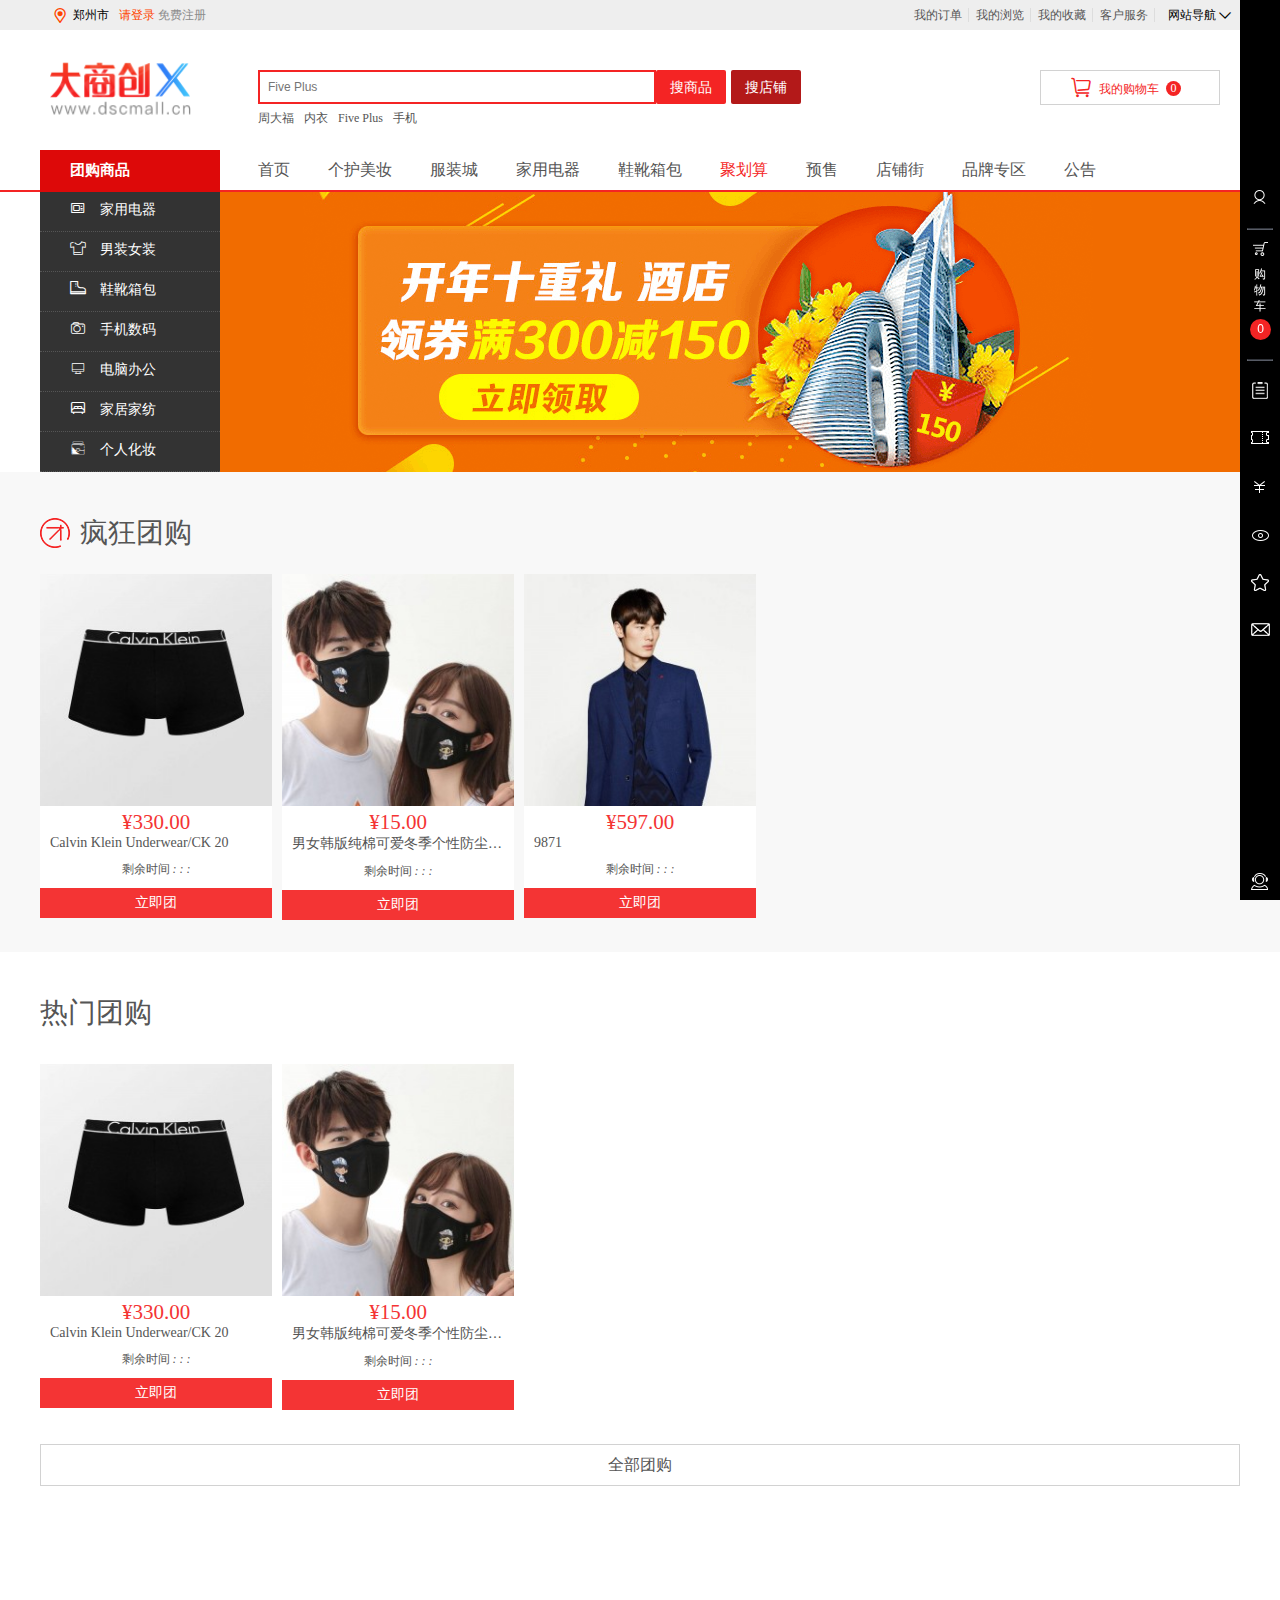
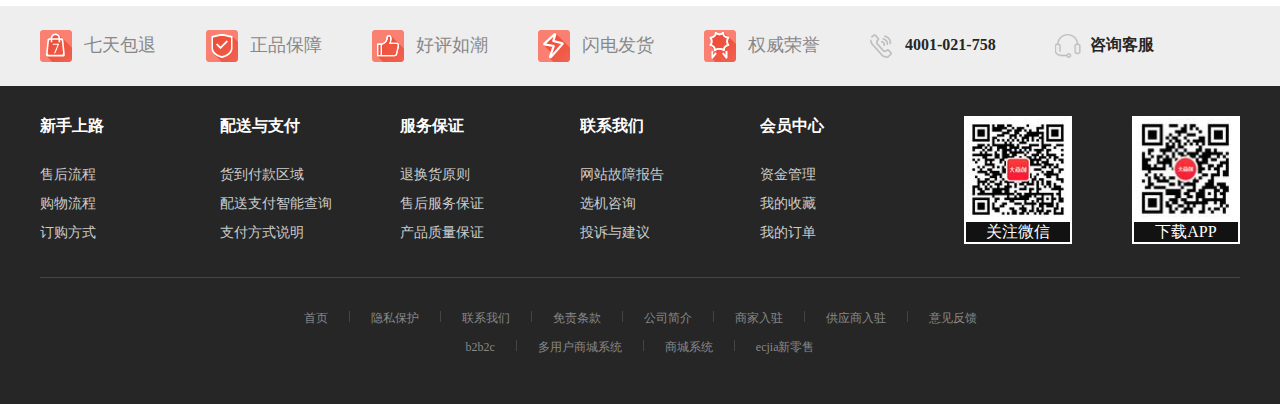
<file: costEffective.html>
<!DOCTYPE html>
<html lang="en">

<head>
    <meta charset="UTF-8">
    <meta name="viewport" content="width=device-width, initial-scale=1.0">
    <title>大商创商城系统 B2B2C 多商户系统 多店铺商城系统 企业级电商系统</title>
    <link rel="shortcut icon" href="images/favicon.ico" type="image/x-icon">
    <link rel="stylesheet" href="css/costEffective.css">
    <link rel="stylesheet" href="fonts/iconfont.css">
    <link rel="stylesheet" href="css/public-header.css">
    <link rel="stylesheet" href="css/public-aside-footer.css">

    <script src="js/jquery3.5.1.js"></script>
    <script src="js/costEffective.js"></script>
    <script src="js/public.js"></script>
</head>

<body>
    <!-- 头部 -->
    <header class="gyheader">
        <!-- 头部导航 -->
        <div class="eee">
            <div class="site_nav">
                <div class="ml10">
                    <div class="city_choice">
                        <div class="dsc_choie">
                            <span class="iconfont icon-zuobiao"></span>
                            <span>郑州市</span>
                            <div class="h_citylist" style="left: 175px;">
                                <div class="h_cityctx">
                                    <div class="h_hot">
                                        <a href="#">苏州市</a>
                                        <a href="#">北京市</a>
                                        <a href="#">天津市</a>
                                        <a href="#">上海市</a>
                                    </div>
                                    <div class="h_letter">
                                        <a href="javascript:void(0)" data-letter='A'>A</a>
                                        <a href="javascript:void(0)" data-letter='B'>B</a>
                                        <a href="javascript:void(0)" data-letter='C'>C</a>
                                        <a href="javascript:void(0)" data-letter='D'>D</a>
                                        <a href="javascript:void(0)" data-letter='E'>E</a>
                                        <a href="javascript:void(0)" data-letter='F'>F</a>
                                        <a href="javascript:void(0)" data-letter='G'>G</a>
                                        <a href="javascript:void(0)" data-letter='H'>H</a>
                                        <a href="javascript:void(0)" data-letter='J'>J</a>
                                        <a href="javascript:void(0)" data-letter='K'>K</a>
                                        <a href="javascript:void(0)" data-letter='L'>L</a>
                                        <a href="javascript:void(0)" data-letter='M'>M</a>
                                        <a href="javascript:void(0)" data-letter='N'>N</a>
                                        <a href="javascript:void(0)" data-letter='P'>P</a>
                                        <a href="javascript:void(0)" data-letter='Q'>Q</a>
                                        <a href="javascript:void(0)" data-letter='R'>R</a>
                                        <a href="javascript:void(0)" data-letter='S'>S</a>
                                        <a href="javascript:void(0)" data-letter='T'>T</a>
                                        <a href="javascript:void(0)" data-letter='W'>W</a>
                                        <a href="javascript:void(0)" data-letter='X'>X</a>
                                        <a href="javascript:void(0)" data-letter='Y'>Y</a>
                                        <a href="javascript:void(0)" data-letter='Z'>Z</a>
                                    </div>
                                    <div class="h_citybox">
                                        <div class="h_alllist">
                                            <ul class="h_ul">
                                                <li data-name='A'>
                                                    <em>A</em>
                                                    <div class="h_itemcity">
                                                        <a href="javascript:get_district_list(152900, 0);">阿拉善盟</a>
                                                        <a href="javascript:get_district_list(210300, 0);">鞍山市</a>
                                                        <a href="javascript:get_district_list(340800, 0);">安庆市</a>
                                                        <a href="javascript:get_district_list(410500, 0);">安阳市</a>
                                                        <a href="javascript:get_district_list(513200, 0);">阿坝藏族羌族自治州</a>
                                                        <a href="javascript:get_district_list(520400, 0);">安顺市</a>
                                                        <a href="javascript:get_district_list(542500, 0);">阿里地区</a>
                                                        <a href="javascript:get_district_list(610900, 0);">安康市</a>
                                                        <a href="javascript:get_district_list(652900, 0);">阿克苏地区</a>
                                                        <a href="javascript:get_district_list(654300, 0);">阿勒泰地区</a>
                                                        <a href="javascript:get_district_list(659002, 0);">阿拉尔市</a>
                                                        <a href="javascript:get_district_list(659009508, 0);">澳门</a>
                                                    </div>
                                                </li>
                                                <li data-name='B'>
                                                    <em>B</em>
                                                    <div class="h_itemcity">
                                                        <a href="javascript:get_district_list(130600, 0);">保定市</a>
                                                        <a href="javascript:get_district_list(150200, 0);">包头市</a>
                                                        <a href="javascript:get_district_list(150800, 0);">巴彦淖尔市</a>
                                                        <a href="javascript:get_district_list(210500, 0);">本溪市</a>
                                                        <a href="javascript:get_district_list(220600, 0);">白山市</a>
                                                        <a href="javascript:get_district_list(220800, 0);">白城市</a>
                                                        <a href="javascript:get_district_list(340300, 0);">蚌埠市</a>
                                                        <a href="javascript:get_district_list(341600, 0);">亳州市</a>
                                                        <a href="javascript:get_district_list(371600, 0);">滨州市</a>
                                                        <a href="javascript:get_district_list(450500, 0);">北海市</a>
                                                        <a href="javascript:get_district_list(451000, 0);">百色市</a>
                                                        <a href="javascript:get_district_list(469025, 0);">白沙黎族自治县</a>
                                                        <a href="javascript:get_district_list(469029, 0);">保亭黎族苗族自治县</a>
                                                        <a href="javascript:get_district_list(511900, 0);">巴中市</a>
                                                        <a href="javascript:get_district_list(520500, 0);">毕节市</a>
                                                        <a href="javascript:get_district_list(530500, 0);">保山市</a>
                                                        <a href="javascript:get_district_list(610300, 0);">宝鸡市</a>
                                                        <a href="javascript:get_district_list(620400, 0);">白银市</a>
                                                        <a href="javascript:get_district_list(652700, 0);">博尔塔拉蒙古自治州</a>
                                                        <a href="javascript:get_district_list(652800, 0);">巴音郭楞蒙古自治州</a>
                                                        <a href="javascript:get_district_list(659005, 0);">北屯市</a>
                                                        <a href="javascript:get_district_list(659009502, 0);">北京市</a>
                                                    </div>
                                                </li>
                                                <li data-name='C'>
                                                    <em>C</em>
                                                    <div class="h_itemcity">
                                                        <a href="javascript:get_district_list(130800, 0);">承德市</a>
                                                        <a href="javascript:get_district_list(130900, 0);">沧州市</a>
                                                        <a href="javascript:get_district_list(140400, 0);">长治市</a>
                                                        <a href="javascript:get_district_list(150400, 0);">赤峰市</a>
                                                        <a href="javascript:get_district_list(211300, 0);">朝阳市</a>
                                                        <a href="javascript:get_district_list(220100, 0);">长春市</a>
                                                        <a href="javascript:get_district_list(320400, 0);">常州市</a>
                                                        <a href="javascript:get_district_list(341100, 0);">滁州市</a>
                                                        <a href="javascript:get_district_list(341700, 0);">池州市</a>
                                                        <a href="javascript:get_district_list(430100, 0);">长沙市</a>
                                                        <a href="javascript:get_district_list(430700, 0);">常德市</a>
                                                        <a href="javascript:get_district_list(431000, 0);">郴州市</a>
                                                        <a href="javascript:get_district_list(445100, 0);">潮州市</a>
                                                        <a href="javascript:get_district_list(451400, 0);">崇左市</a>
                                                        <a href="javascript:get_district_list(469023, 0);">澄迈县</a>
                                                        <a href="javascript:get_district_list(469026, 0);">昌江黎族自治县</a>
                                                        <a href="javascript:get_district_list(510100, 0);">成都市</a>
                                                        <a href="javascript:get_district_list(532300, 0);">楚雄彝族自治州</a>
                                                        <a href="javascript:get_district_list(540300, 0);">昌都市</a>
                                                        <a href="javascript:get_district_list(652300, 0);">昌吉回族自治州</a>
                                                        <a href="javascript:get_district_list(659009505, 0);">重庆市</a>
                                                    </div>
                                                </li>
                                                <li data-name='D'>
                                                    <em>D</em>
                                                    <div class="h_itemcity">
                                                        <a href="javascript:get_district_list(139001, 0);">定州市</a>
                                                        <a href="javascript:get_district_list(140200, 0);">大同市</a>
                                                        <a href="javascript:get_district_list(210200, 0);">大连市</a>
                                                        <a href="javascript:get_district_list(210600, 0);">丹东市</a>
                                                        <a href="javascript:get_district_list(230600, 0);">大庆市</a>
                                                        <a href="javascript:get_district_list(232700, 0);">大兴安岭地区</a>
                                                        <a href="javascript:get_district_list(370500, 0);">东营市</a>
                                                        <a href="javascript:get_district_list(371400, 0);">德州市</a>
                                                        <a href="javascript:get_district_list(441900, 0);">东莞市</a>
                                                        <a href="javascript:get_district_list(469007, 0);">东方市</a>
                                                        <a href="javascript:get_district_list(469021, 0);">定安县</a>
                                                        <a href="javascript:get_district_list(510600, 0);">德阳市</a>
                                                        <a href="javascript:get_district_list(511700, 0);">达州市</a>
                                                        <a href="javascript:get_district_list(532900, 0);">大理白族自治州</a>
                                                        <a href="javascript:get_district_list(533100, 0);">德宏傣族景颇族自治州</a>
                                                        <a href="javascript:get_district_list(533400, 0);">迪庆藏族自治州</a>
                                                        <a href="javascript:get_district_list(621100, 0);">定西市</a>
                                                    </div>
                                                </li>
                                                <li data-name='E'>
                                                    <em>E</em>
                                                    <div class="h_itemcity">
                                                        <a href="javascript:get_district_list(150600, 0);">鄂尔多斯市</a>
                                                        <a href="javascript:get_district_list(420700, 0);">鄂州市</a>
                                                        <a href="javascript:get_district_list(422800, 0);">恩施土家族苗族自治州</a>
                                                    </div>
                                                </li>
                                                <li data-name='F'>
                                                    <em>F</em>
                                                    <div class="h_itemcity">
                                                        <a href="javascript:get_district_list(210400, 0);">抚顺市</a>
                                                        <a href="javascript:get_district_list(210900, 0);">阜新市</a>
                                                        <a href="javascript:get_district_list(341200, 0);">阜阳市</a>
                                                        <a href="javascript:get_district_list(350100, 0);">福州市</a>
                                                        <a href="javascript:get_district_list(361000, 0);">抚州市</a>
                                                        <a href="javascript:get_district_list(440600, 0);">佛山市</a>
                                                        <a href="javascript:get_district_list(450600, 0);">防城港市</a>
                                                    </div>
                                                </li>
                                                <li data-name='G'>
                                                    <em>G</em>
                                                    <div class="h_itemcity">
                                                        <a href="javascript:get_district_list(360700, 0);">赣州市</a>
                                                        <a href="javascript:get_district_list(440100, 0);">广州市</a>
                                                        <a href="javascript:get_district_list(450300, 0);">桂林市</a>
                                                        <a href="javascript:get_district_list(450800, 0);">贵港市</a>
                                                        <a href="javascript:get_district_list(510800, 0);">广元市</a>
                                                        <a href="javascript:get_district_list(511600, 0);">广安市</a>
                                                        <a href="javascript:get_district_list(513300, 0);">甘孜藏族自治州</a>
                                                        <a href="javascript:get_district_list(520100, 0);">贵阳市</a>
                                                        <a href="javascript:get_district_list(623000, 0);">甘南藏族自治州</a>
                                                        <a href="javascript:get_district_list(632600, 0);">果洛藏族自治州</a>
                                                        <a href="javascript:get_district_list(640400, 0);">固原市</a>
                                                    </div>
                                                </li>
                                                <li data-name='H'>
                                                    <em>H</em>
                                                    <div class="h_itemcity">
                                                        <a href="javascript:get_district_list(130400, 0);">邯郸市</a>
                                                        <a href="javascript:get_district_list(131100, 0);">衡水市</a>
                                                        <a href="javascript:get_district_list(150100, 0);">呼和浩特市</a>
                                                        <a href="javascript:get_district_list(150700, 0);">呼伦贝尔市</a>
                                                        <a href="javascript:get_district_list(211400, 0);">葫芦岛市</a>
                                                        <a href="javascript:get_district_list(230100, 0);">哈尔滨市</a>
                                                        <a href="javascript:get_district_list(230400, 0);">鹤岗市</a>
                                                        <a href="javascript:get_district_list(231100, 0);">黑河市</a>
                                                        <a href="javascript:get_district_list(320800, 0);">淮安市</a>
                                                        <a href="javascript:get_district_list(330100, 0);">杭州市</a>
                                                        <a href="javascript:get_district_list(330500, 0);">湖州市</a>
                                                        <a href="javascript:get_district_list(340100, 0);">合肥市</a>
                                                        <a href="javascript:get_district_list(340400, 0);">淮南市</a>
                                                        <a href="javascript:get_district_list(340600, 0);">淮北市</a>
                                                        <a href="javascript:get_district_list(341000, 0);">黄山市</a>
                                                        <a href="javascript:get_district_list(371700, 0);">菏泽市</a>
                                                        <a href="javascript:get_district_list(410600, 0);">鹤壁市</a>
                                                        <a href="javascript:get_district_list(411100, 0);">漯河市</a>
                                                        <a href="javascript:get_district_list(420200, 0);">黄石市</a>
                                                        <a href="javascript:get_district_list(421100, 0);">黄冈市</a>
                                                        <a href="javascript:get_district_list(430400, 0);">衡阳市</a>
                                                        <a href="javascript:get_district_list(431200, 0);">怀化市</a>
                                                        <a href="javascript:get_district_list(441300, 0);">惠州市</a>
                                                        <a href="javascript:get_district_list(441600, 0);">河源市</a>
                                                        <a href="javascript:get_district_list(451100, 0);">贺州市</a>
                                                        <a href="javascript:get_district_list(451200, 0);">河池市</a>
                                                        <a href="javascript:get_district_list(460100, 0);">海口市</a>
                                                        <a href="javascript:get_district_list(532500, 0);">红河哈尼族彝族自治州</a>
                                                        <a href="javascript:get_district_list(610700, 0);">汉中市</a>
                                                        <a href="javascript:get_district_list(630200, 0);">海东市</a>
                                                        <a href="javascript:get_district_list(632200, 0);">海北藏族自治州</a>
                                                        <a href="javascript:get_district_list(632300, 0);">黄南藏族自治州</a>
                                                        <a href="javascript:get_district_list(632500, 0);">海南藏族自治州</a>
                                                        <a href="javascript:get_district_list(632800, 0);">海西蒙古族藏族自治州</a>
                                                        <a href="javascript:get_district_list(650500, 0);">哈密市</a>
                                                        <a href="javascript:get_district_list(653200, 0);">和田地区</a>
                                                    </div>
                                                </li>
                                                <li data-name='J'>
                                                    <em>J</em>
                                                    <div class="h_itemcity">
                                                        <a href="javascript:get_district_list(140500, 0);">晋城市</a>
                                                        <a href="javascript:get_district_list(140700, 0);">晋中市</a>
                                                        <a href="javascript:get_district_list(210700, 0);">锦州市</a>
                                                        <a href="javascript:get_district_list(220200, 0);">吉林市</a>
                                                        <a href="javascript:get_district_list(230300, 0);">鸡西市</a>
                                                        <a href="javascript:get_district_list(230800, 0);">佳木斯市</a>
                                                        <a href="javascript:get_district_list(330400, 0);">嘉兴市</a>
                                                        <a href="javascript:get_district_list(330700, 0);">金华市</a>
                                                        <a href="javascript:get_district_list(360200, 0);">景德镇市</a>
                                                        <a href="javascript:get_district_list(360400, 0);">九江市</a>
                                                        <a href="javascript:get_district_list(360800, 0);">吉安市</a>
                                                        <a href="javascript:get_district_list(370100, 0);">济南市</a>
                                                        <a href="javascript:get_district_list(370800, 0);">济宁市</a>
                                                        <a href="javascript:get_district_list(410800, 0);">焦作市</a>
                                                        <a href="javascript:get_district_list(419001, 0);">济源市</a>
                                                        <a href="javascript:get_district_list(420800, 0);">荆门市</a>
                                                        <a href="javascript:get_district_list(421000, 0);">荆州市</a>
                                                        <a href="javascript:get_district_list(440700, 0);">江门市</a>
                                                        <a href="javascript:get_district_list(445200, 0);">揭阳市</a>
                                                        <a href="javascript:get_district_list(620200, 0);">嘉峪关市</a>
                                                        <a href="javascript:get_district_list(620300, 0);">金昌市</a>
                                                        <a href="javascript:get_district_list(620900, 0);">酒泉市</a>
                                                    </div>
                                                </li>
                                                <li data-name='K'>
                                                    <em>K</em>
                                                    <div class="h_itemcity">
                                                        <a href="javascript:get_district_list(410200, 0);">开封市</a>
                                                        <a href="javascript:get_district_list(530100, 0);">昆明市</a>
                                                        <a href="javascript:get_district_list(650200, 0);">克拉玛依市</a>
                                                        <a href="javascript:get_district_list(653000, 0);">克孜勒苏柯尔克孜自治州</a>
                                                        <a href="javascript:get_district_list(653100, 0);">喀什地区</a>
                                                        <a href="javascript:get_district_list(659008, 0);">可克达拉市</a>
                                                        <a href="javascript:get_district_list(659009, 0);">昆玉市</a>
                                                    </div>
                                                </li>
                                                <li data-name='L'>
                                                    <em>L</em>
                                                    <div class="h_itemcity">
                                                        <a href="javascript:get_district_list(131000, 0);">廊坊市</a>
                                                        <a href="javascript:get_district_list(141000, 0);">临汾市</a>
                                                        <a href="javascript:get_district_list(141100, 0);">吕梁市</a>
                                                        <a href="javascript:get_district_list(211000, 0);">辽阳市</a>
                                                        <a href="javascript:get_district_list(220400, 0);">辽源市</a>
                                                        <a href="javascript:get_district_list(320700, 0);">连云港市</a>
                                                        <a href="javascript:get_district_list(331100, 0);">丽水市</a>
                                                        <a href="javascript:get_district_list(341500, 0);">六安市</a>
                                                        <a href="javascript:get_district_list(350800, 0);">龙岩市</a>
                                                        <a href="javascript:get_district_list(371200, 0);">莱芜市</a>
                                                        <a href="javascript:get_district_list(371300, 0);">临沂市</a>
                                                        <a href="javascript:get_district_list(371500, 0);">聊城市</a>
                                                        <a href="javascript:get_district_list(410300, 0);">洛阳市</a>
                                                        <a href="javascript:get_district_list(431300, 0);">娄底市</a>
                                                        <a href="javascript:get_district_list(450200, 0);">柳州市</a>
                                                        <a href="javascript:get_district_list(451300, 0);">来宾市</a>
                                                        <a href="javascript:get_district_list(469024, 0);">临高县</a>
                                                        <a href="javascript:get_district_list(469027, 0);">乐东黎族自治县</a>
                                                        <a href="javascript:get_district_list(469028, 0);">陵水黎族自治县</a>
                                                        <a href="javascript:get_district_list(511100, 0);">乐山市</a>
                                                        <a href="javascript:get_district_list(513400, 0);">凉山彝族自治州</a>
                                                        <a href="javascript:get_district_list(520200, 0);">六盘水市</a>
                                                        <a href="javascript:get_district_list(530700, 0);">丽江市</a>
                                                        <a href="javascript:get_district_list(530900, 0);">临沧市</a>
                                                        <a href="javascript:get_district_list(540100, 0);">拉萨市</a>
                                                        <a href="javascript:get_district_list(540400, 0);">林芝市</a>
                                                        <a href="javascript:get_district_list(620100, 0);">兰州市</a>
                                                        <a href="javascript:get_district_list(621200, 0);">陇南市</a>
                                                        <a href="javascript:get_district_list(622900, 0);">临夏回族自治州</a>
                                                    </div>
                                                </li>
                                                <li data-name='M'>
                                                    <em>M</em>
                                                    <div class="h_itemcity">
                                                        <a href="javascript:get_district_list(231000, 0);">牡丹江市</a>
                                                        <a href="javascript:get_district_list(340500, 0);">马鞍山市</a>
                                                        <a href="javascript:get_district_list(440900, 0);">茂名市</a>
                                                        <a href="javascript:get_district_list(441400, 0);">梅州市</a>
                                                        <a href="javascript:get_district_list(510700, 0);">绵阳市</a>
                                                        <a href="javascript:get_district_list(511400, 0);">眉山市</a>
                                                    </div>
                                                </li>
                                                <li data-name='N'>
                                                    <em>N</em>
                                                    <div class="h_itemcity">
                                                        <a href="javascript:get_district_list(320100, 0);">南京市</a>
                                                        <a href="javascript:get_district_list(320600, 0);">南通市</a>
                                                        <a href="javascript:get_district_list(330200, 0);">宁波市</a>
                                                        <a href="javascript:get_district_list(350700, 0);">南平市</a>
                                                        <a href="javascript:get_district_list(350900, 0);">宁德市</a>
                                                        <a href="javascript:get_district_list(360100, 0);">南昌市</a>
                                                        <a href="javascript:get_district_list(411300, 0);">南阳市</a>
                                                        <a href="javascript:get_district_list(450100, 0);">南宁市</a>
                                                        <a href="javascript:get_district_list(511000, 0);">内江市</a>
                                                        <a href="javascript:get_district_list(511300, 0);">南充市</a>
                                                        <a href="javascript:get_district_list(533300, 0);">怒江傈僳族自治州</a>
                                                        <a href="javascript:get_district_list(542400, 0);">那曲地区</a>
                                                    </div>
                                                </li>
                                                <li data-name='P'>
                                                    <em>P</em>
                                                    <div class="h_itemcity">
                                                        <a href="javascript:get_district_list(211100, 0);">盘锦市</a>
                                                        <a href="javascript:get_district_list(350300, 0);">莆田市</a>
                                                        <a href="javascript:get_district_list(360300, 0);">萍乡市</a>
                                                        <a href="javascript:get_district_list(410400, 0);">平顶山市</a>
                                                        <a href="javascript:get_district_list(510400, 0);">攀枝花市</a>
                                                        <a href="javascript:get_district_list(530800, 0);">普洱市</a>
                                                        <a href="javascript:get_district_list(620800, 0);">平凉市</a>
                                                    </div>
                                                </li>
                                                <li data-name='Q'>
                                                    <em>Q</em>
                                                    <div class="h_itemcity">
                                                        <a href="javascript:get_district_list(130300, 0);">秦皇岛市</a>
                                                        <a href="javascript:get_district_list(230200, 0);">齐齐哈尔市</a>
                                                        <a href="javascript:get_district_list(230900, 0);">七台河市</a>
                                                        <a href="javascript:get_district_list(330800, 0);">衢州市</a>
                                                        <a href="javascript:get_district_list(350500, 0);">泉州市</a>
                                                        <a href="javascript:get_district_list(370200, 0);">青岛市</a>
                                                        <a href="javascript:get_district_list(429005, 0);">潜江市</a>
                                                        <a href="javascript:get_district_list(441800, 0);">清远市</a>
                                                        <a href="javascript:get_district_list(450700, 0);">钦州市</a>
                                                        <a href="javascript:get_district_list(469002, 0);">琼海市</a>
                                                        <a href="javascript:get_district_list(469030, 0);">琼中黎族苗族自治县</a>
                                                        <a href="javascript:get_district_list(522300, 0);">黔西南布依族苗族自治州</a>
                                                        <a href="javascript:get_district_list(522600, 0);">黔东南苗族侗族自治州</a>
                                                        <a href="javascript:get_district_list(522700, 0);">黔南布依族苗族自治州</a>
                                                        <a href="javascript:get_district_list(530300, 0);">曲靖市</a>
                                                        <a href="javascript:get_district_list(621000, 0);">庆阳市</a>
                                                    </div>
                                                </li>
                                                <li data-name='R'>
                                                    <em>R</em>
                                                    <div class="h_itemcity">
                                                        <a href="javascript:get_district_list(371100, 0);">日照市</a>
                                                        <a href="javascript:get_district_list(540200, 0);">日喀则市</a>
                                                    </div>
                                                </li>
                                                <li data-name='S'>
                                                    <em>S</em>
                                                    <div class="h_itemcity">
                                                        <a href="javascript:get_district_list(130100, 0);">石家庄市</a>
                                                        <a href="javascript:get_district_list(140600, 0);">朔州市</a>
                                                        <a href="javascript:get_district_list(210100, 0);">沈阳市</a>
                                                        <a href="javascript:get_district_list(220300, 0);">四平市</a>
                                                        <a href="javascript:get_district_list(220700, 0);">松原市</a>
                                                        <a href="javascript:get_district_list(230500, 0);">双鸭山市</a>
                                                        <a href="javascript:get_district_list(231200, 0);">绥化市</a>
                                                        <a href="javascript:get_district_list(320500, 0);">苏州市</a>
                                                        <a href="javascript:get_district_list(321300, 0);">宿迁市</a>
                                                        <a href="javascript:get_district_list(330600, 0);">绍兴市</a>
                                                        <a href="javascript:get_district_list(341300, 0);">宿州市</a>
                                                        <a href="javascript:get_district_list(350400, 0);">三明市</a>
                                                        <a href="javascript:get_district_list(361100, 0);">上饶市</a>
                                                        <a href="javascript:get_district_list(411200, 0);">三门峡市</a>
                                                        <a href="javascript:get_district_list(411400, 0);">商丘市</a>
                                                        <a href="javascript:get_district_list(420300, 0);">十堰市</a>
                                                        <a href="javascript:get_district_list(421300, 0);">随州市</a>
                                                        <a href="javascript:get_district_list(429021, 0);">神农架林区</a>
                                                        <a href="javascript:get_district_list(430500, 0);">邵阳市</a>
                                                        <a href="javascript:get_district_list(440200, 0);">韶关市</a>
                                                        <a href="javascript:get_district_list(440300, 0);">深圳市</a>
                                                        <a href="javascript:get_district_list(440500, 0);">汕头市</a>
                                                        <a href="javascript:get_district_list(441500, 0);">汕尾市</a>
                                                        <a href="javascript:get_district_list(460200, 0);">三亚市</a>
                                                        <a href="javascript:get_district_list(460300, 0);">三沙市</a>
                                                        <a href="javascript:get_district_list(510900, 0);">遂宁市</a>
                                                        <a href="javascript:get_district_list(540500, 0);">山南市</a>
                                                        <a href="javascript:get_district_list(611000, 0);">商洛市</a>
                                                        <a href="javascript:get_district_list(640200, 0);">石嘴山市</a>
                                                        <a href="javascript:get_district_list(659001, 0);">石河子市</a>
                                                        <a href="javascript:get_district_list(659007, 0);">双河市</a>
                                                        <a href="javascript:get_district_list(659009504, 0);">上海市</a>
                                                    </div>
                                                </li>
                                                <li data-name='T'>
                                                    <em>T</em>
                                                    <div class="h_itemcity">
                                                        <a href="javascript:get_district_list(130200, 0);">唐山市</a>
                                                        <a href="javascript:get_district_list(140100, 0);">太原市</a>
                                                        <a href="javascript:get_district_list(150500, 0);">通辽市</a>
                                                        <a href="javascript:get_district_list(211200, 0);">铁岭市</a>
                                                        <a href="javascript:get_district_list(220500, 0);">通化市</a>
                                                        <a href="javascript:get_district_list(321200, 0);">泰州市</a>
                                                        <a href="javascript:get_district_list(331000, 0);">台州市</a>
                                                        <a href="javascript:get_district_list(340700, 0);">铜陵市</a>
                                                        <a href="javascript:get_district_list(370900, 0);">泰安市</a>
                                                        <a href="javascript:get_district_list(429006, 0);">天门市</a>
                                                        <a href="javascript:get_district_list(469022, 0);">屯昌县</a>
                                                        <a href="javascript:get_district_list(520600, 0);">铜仁市</a>
                                                        <a href="javascript:get_district_list(610200, 0);">铜川市</a>
                                                        <a href="javascript:get_district_list(620500, 0);">天水市</a>
                                                        <a href="javascript:get_district_list(650400, 0);">吐鲁番市</a>
                                                        <a href="javascript:get_district_list(654200, 0);">塔城地区</a>
                                                        <a href="javascript:get_district_list(659003, 0);">图木舒克市</a>
                                                        <a href="javascript:get_district_list(659006, 0);">铁门关市</a>
                                                        <a href="javascript:get_district_list(659009503, 0);">天津市</a>
                                                        <a href="javascript:get_district_list(659009506, 0);">台湾</a>
                                                    </div>
                                                </li>
                                                <li data-name='W'>
                                                    <em>W</em>
                                                    <div class="h_itemcity">
                                                        <a href="javascript:get_district_list(150300, 0);">乌海市</a>
                                                        <a href="javascript:get_district_list(150900, 0);">乌兰察布市</a>
                                                        <a href="javascript:get_district_list(320200, 0);">无锡市</a>
                                                        <a href="javascript:get_district_list(330300, 0);">温州市</a>
                                                        <a href="javascript:get_district_list(340200, 0);">芜湖市</a>
                                                        <a href="javascript:get_district_list(370700, 0);">潍坊市</a>
                                                        <a href="javascript:get_district_list(371000, 0);">威海市</a>
                                                        <a href="javascript:get_district_list(420100, 0);">武汉市</a>
                                                        <a href="javascript:get_district_list(450400, 0);">梧州市</a>
                                                        <a href="javascript:get_district_list(469001, 0);">五指山市</a>
                                                        <a href="javascript:get_district_list(469005, 0);">文昌市</a>
                                                        <a href="javascript:get_district_list(469006, 0);">万宁市</a>
                                                        <a href="javascript:get_district_list(532600, 0);">文山壮族苗族自治州</a>
                                                        <a href="javascript:get_district_list(610500, 0);">渭南市</a>
                                                        <a href="javascript:get_district_list(620600, 0);">武威市</a>
                                                        <a href="javascript:get_district_list(640300, 0);">吴忠市</a>
                                                        <a href="javascript:get_district_list(650100, 0);">乌鲁木齐市</a>
                                                        <a href="javascript:get_district_list(659004, 0);">五家渠市</a>
                                                    </div>
                                                </li>
                                                <li data-name='X'>
                                                    <em>X</em>
                                                    <div class="h_itemcity">
                                                        <a href="javascript:get_district_list(130500, 0);">邢台市</a>
                                                        <a href="javascript:get_district_list(139002, 0);">辛集市</a>
                                                        <a href="javascript:get_district_list(140900, 0);">忻州市</a>
                                                        <a href="javascript:get_district_list(152200, 0);">兴安盟</a>
                                                        <a href="javascript:get_district_list(152500, 0);">锡林郭勒盟</a>
                                                        <a href="javascript:get_district_list(320300, 0);">徐州市</a>
                                                        <a href="javascript:get_district_list(341800, 0);">宣城市</a>
                                                        <a href="javascript:get_district_list(350200, 0);">厦门市</a>
                                                        <a href="javascript:get_district_list(360500, 0);">新余市</a>
                                                        <a href="javascript:get_district_list(410700, 0);">新乡市</a>
                                                        <a href="javascript:get_district_list(411000, 0);">许昌市</a>
                                                        <a href="javascript:get_district_list(411500, 0);">信阳市</a>
                                                        <a href="javascript:get_district_list(420600, 0);">襄阳市</a>
                                                        <a href="javascript:get_district_list(420900, 0);">孝感市</a>
                                                        <a href="javascript:get_district_list(421200, 0);">咸宁市</a>
                                                        <a href="javascript:get_district_list(429004, 0);">仙桃市</a>
                                                        <a href="javascript:get_district_list(430300, 0);">湘潭市</a>
                                                        <a href="javascript:get_district_list(433100, 0);">湘西土家族苗族自治州</a>
                                                        <a href="javascript:get_district_list(532800, 0);">西双版纳傣族自治州</a>
                                                        <a href="javascript:get_district_list(610100, 0);">西安市</a>
                                                        <a href="javascript:get_district_list(610400, 0);">咸阳市</a>
                                                        <a href="javascript:get_district_list(630100, 0);">西宁市</a>
                                                        <a href="javascript:get_district_list(659009507, 0);">香港</a>
                                                    </div>
                                                </li>
                                                <li data-name='Y'>
                                                    <em>Y</em>
                                                    <div class="h_itemcity">
                                                        <a href="javascript:get_district_list(140300, 0);">阳泉市</a>
                                                        <a href="javascript:get_district_list(140800, 0);">运城市</a>
                                                        <a href="javascript:get_district_list(210800, 0);">营口市</a>
                                                        <a href="javascript:get_district_list(222400, 0);">延边朝鲜族自治州</a>
                                                        <a href="javascript:get_district_list(230700, 0);">伊春市</a>
                                                        <a href="javascript:get_district_list(320900, 0);">盐城市</a>
                                                        <a href="javascript:get_district_list(321000, 0);">扬州市</a>
                                                        <a href="javascript:get_district_list(360600, 0);">鹰潭市</a>
                                                        <a href="javascript:get_district_list(360900, 0);">宜春市</a>
                                                        <a href="javascript:get_district_list(370600, 0);">烟台市</a>
                                                        <a href="javascript:get_district_list(410900, 0);">濮阳市</a>
                                                        <a href="javascript:get_district_list(420500, 0);">宜昌市</a>
                                                        <a href="javascript:get_district_list(430600, 0);">岳阳市</a>
                                                        <a href="javascript:get_district_list(430900, 0);">益阳市</a>
                                                        <a href="javascript:get_district_list(431100, 0);">永州市</a>
                                                        <a href="javascript:get_district_list(441700, 0);">阳江市</a>
                                                        <a href="javascript:get_district_list(445300, 0);">云浮市</a>
                                                        <a href="javascript:get_district_list(450900, 0);">玉林市</a>
                                                        <a href="javascript:get_district_list(511500, 0);">宜宾市</a>
                                                        <a href="javascript:get_district_list(511800, 0);">雅安市</a>
                                                        <a href="javascript:get_district_list(530400, 0);">玉溪市</a>
                                                        <a href="javascript:get_district_list(610600, 0);">延安市</a>
                                                        <a href="javascript:get_district_list(610800, 0);">榆林市</a>
                                                        <a href="javascript:get_district_list(632700, 0);">玉树藏族自治州</a>
                                                        <a href="javascript:get_district_list(640100, 0);">银川市</a>
                                                        <a href="javascript:get_district_list(654000, 0);">伊犁哈萨克自治州</a>
                                                    </div>
                                                </li>
                                                <li data-name='Z'>
                                                    <em>Z</em>
                                                    <div class="h_itemcity">
                                                        <a href="javascript:get_district_list(130700, 0);">张家口市</a>
                                                        <a href="javascript:get_district_list(321100, 0);">镇江市</a>
                                                        <a href="javascript:get_district_list(330900, 0);">舟山市</a>
                                                        <a href="javascript:get_district_list(350600, 0);">漳州市</a>
                                                        <a href="javascript:get_district_list(370300, 0);">淄博市</a>
                                                        <a href="javascript:get_district_list(370400, 0);">枣庄市</a>
                                                        <a href="javascript:get_district_list(410100, 0);" class="city_selected">郑州市</a>
                                                        <a href="javascript:get_district_list(411600, 0);">周口市</a>
                                                        <a href="javascript:get_district_list(411700, 0);">驻马店市</a>
                                                        <a href="javascript:get_district_list(430200, 0);">株洲市</a>
                                                        <a href="javascript:get_district_list(430800, 0);">张家界市</a>
                                                        <a href="javascript:get_district_list(440400, 0);">珠海市</a>
                                                        <a href="javascript:get_district_list(440800, 0);">湛江市</a>
                                                        <a href="javascript:get_district_list(441200, 0);">肇庆市</a>
                                                        <a href="javascript:get_district_list(442000, 0);">中山市</a>
                                                        <a href="javascript:get_district_list(460400, 0);">儋州市</a>
                                                        <a href="javascript:get_district_list(510300, 0);">自贡市</a>
                                                        <a href="javascript:get_district_list(510500, 0);">泸州市</a>
                                                        <a href="javascript:get_district_list(512000, 0);">资阳市</a>
                                                        <a href="javascript:get_district_list(520300, 0);">遵义市</a>
                                                        <a href="javascript:get_district_list(530600, 0);">昭通市</a>
                                                        <a href="javascript:get_district_list(620700, 0);">张掖市</a>
                                                        <a href="javascript:get_district_list(640500, 0);">中卫市</a>
                                                    </div>
                                                </li>
                                            </ul>
                                        </div>
                                        <div class="h_bar">
                                            <p class="h_citybar"></p>
                                        </div>
                                    </div>
                                </div>
                            </div>
                        </div>
                        <div class="txt_info">
                            <a href="login.html">请登录</a>
                            <a href="resiger.html">免费注册</a>
                        </div>
                    </div>
                </div>
                <ul>
                    <li><a href="">我的订单</a></li>
                    <li><a href="">我的浏览</a></li>
                    <li><a href="">我的收藏</a></li>
                    <li><a href="">客户服务</a></li>
                    <!-- 网站导航 -->
                    <li class="li_dorpdown">
                        <div class="dt">
                            网站导航
                            <span class="iconfont icon-down"></span>
                        </div>
                        <p class="line1"></p>
                        <div class="dd">
                            <dl class="fore1">
                                <dt>特色主题</dt>
                                <dd>
                                    <a href="#">家用电器</a>
                                    <a href="#">男装女装</a>
                                    <a href="#">鞋靴箱包</a>
                                </dd>
                            </dl>
                            <dl class="fore2">
                                <dt>促销活动</dt>
                                <dd>
                                    <a href="#">拍卖活动</a>
                                    <a href="#">共创商品</a>
                                    <a href="#">积分商城</a>
                                    <a href="#">CMS频道</a>
                                    <a href="#">优惠活动</a>
                                    <a href="#">超值礼包</a>
                                    <a href="#">优惠券</a>
                                    <a href="#">礼品卡</a>
                                    <a href="#">预售商品</a>
                                </dd>
                            </dl>
                        </div>
                    </li>
                </ul>
            </div>
        </div>
        <div class="gylheader">
            <!-- logo图片 -->
            <div class="logoImg">
                <a href="#">
                    <img src="images/shop_logo.gif" alt="logo">
                </a>
            </div>
            <!-- 搜索部分 -->
            <div class="dsc_search">
                <div class="form">
                    <form id="searchForm">
                        <input type="text" id="keyword" placeholder="Five Plus" autocomplete="off">
                        <button type="submit" class="button button_goods">搜商品</button>
                        <button type="submit" class="button button_store">搜店铺</button>
                    </form>
                    <ul class="keyword">
                        <li><a href="#">周大福</a></li>
                        <li><a href="#">内衣</a></li>
                        <li><a href="#">Five Plus</a></li>
                        <li><a href="#">手机</a></li>
                    </ul>
                </div>
            </div>
            <!-- 我的购物车 -->
            <div class="shopCart">
                <div class="shopCart_con">
                    <a href="cartNull.html">
                        <span class="iconfont icon-gouwuche"></span>
                        <span>我的购物车</span>
                        <span>0</span>
                    </a>
                </div>
                <p class="line2"></p>
                <div class="dorpdown_layer">
                    <div class="prompt">
                        <div class="nogoods">
                            <i></i>
                            <span>购物车中还没有商品，赶紧选购吧！</span>
                        </div>
                    </div>
                </div>
            </div>
        </div>
    </header>
    <div class="nav">
        <div class="top-nav">
            <div class="nav-text">
                <span></span> 团购商品
            </div>
            <ul class="nav-ul">
                <li><a href="index.html">首页</a></li>
                <li><a href="beatyCosmetics.html">个护美妆</a></li>
                <li><a href="garmentCity.html">服装城</a></li>
                <li><a href="homeEle.html">家用电器</a></li>
                <li><a href="shoesBootsBags.html">鞋靴箱包</a></li>
                <li><a href="costEffective.html" style="color: #f42424;">聚划算</a></li>
                <li><a href="openToBooking.html">预售</a></li>
                <li><a href="shopStreet.html">店铺街</a></li>
                <li><a href="brand.html">品牌专区</a></li>
                <li><a href="javascript:;">公告</a></li>
            </ul>
        </div>
    </div>
    <!-- banner图 -->
    <div class="banner">
        <div class="banner-img">
            <ul class="banner-ul">
                <li>
                    <span class="iconfont icon-chufangdianqi">
                    </span><span class="txtlf">家用电器</span>
                </li>
                <li>
                    <span class="iconfont icon-yifu"></span>
                    <span class="txtlf">男装女装</span>
                </li>
                <li>
                    <span class="iconfont icon-xie"></span>
                    <span class="txtlf">鞋靴箱包</span>
                </li>
                <li>
                    <span class="iconfont icon-shuma"></span>
                    <span class="txtlf">手机数码</span>
                </li>
                <li>
                    <span class="iconfont icon-icon-test"></span>
                    <span class="txtlf">电脑办公</span>
                </li>
                <li>
                    <span class="iconfont icon-jiajuchuang-"></span>
                    <span class="txtlf">家居家纺</span>
                </li>
                <li>
                    <span class="iconfont icon-meizhuangtubiao-"></span>
                    <span class="txtlf">个人化妆</span>
                </li>
            </ul>
        </div>
    </div>
    <!-- 疯狂团购 -->
    <div class="folie">
        <div class="folie-box">
            <div class="folie-text">
                <h2>疯狂团购</h2>
            </div>
            <ul class="crazy">
                <li>
                    <img src="images/fk1.jpg" alt="">
                    <p class="money">¥330.00</p>
                    <a class="jies" href="">Calvin Klein Underwear/CK 20</a>
                    <div class="time">
                        <span>剩余时间</span>
                        <span>
                            <span class="days"></span>
                        <em>:</em>
                        <span class="hours"></span>
                        <em>:</em>
                        <span class="minutes"></span>
                        <em>:</em>
                        <span class="seconds"></span>

                        </span>
                    </div>
                    <a class="redtxt" href="#">立即团</a>
                </li>
                <li>
                    <img src="images/fk2.jpg" alt="">
                    <p class="money">¥15.00</p>
                    <a class="jies" href="">男女韩版纯棉可爱冬季个性防尘情侣口罩保暖透气黑色时尚潮款春 15元一共2个口罩 防尘个性时尚0</a>
                    <div class="time">
                        <span>剩余时间</span>
                        <span>
                            <span class="days"></span>
                        <em>:</em>
                        <span class="hours"></span>
                        <em>:</em>
                        <span class="minutes"></span>
                        <em>:</em>
                        <span class="seconds"></span>

                        </span>
                    </div>
                    <a class="redtxt" href="#">立即团</a>
                </li>
                <li>
                    <img src="images/fk3.jpg" alt="">
                    <p class="money">¥597.00</p>
                    <a class="jies" href="">9871</a>
                    <div class="time">
                        <span>剩余时间</span>
                        <span>
                            <span class="days"></span>
                        <em>:</em>
                        <span class="hours"></span>
                        <em>:</em>
                        <span class="minutes"></span>
                        <em>:</em>
                        <span class="seconds"></span>

                        </span>
                    </div>
                    <a class="redtxt" href="#">立即团</a>
                </li>
            </ul>
        </div>
    </div>
    <!-- 热门团购 -->
    <div class="hot">
        <div class="hot-box">
            <div class="hot-text">
                <h2>热门团购</h2>
            </div>
            <ul class="crazy">
                <li>
                    <img src="images/fk1.jpg" alt="">
                    <p class="money">¥330.00</p>
                    <a class="jies" href="">Calvin Klein Underwear/CK 20</a>
                    <div class="time">
                        <span>剩余时间</span>
                        <span>
                            <span class="days"></span>
                        <em>:</em>
                        <span class="hours"></span>
                        <em>:</em>
                        <span class="minutes"></span>
                        <em>:</em>
                        <span class="seconds"></span>

                        </span>
                    </div>
                    <a class="redtxt" href="#">立即团</a>
                </li>
                <li>
                    <img src="images/fk2.jpg" alt="">
                    <p class="money">¥15.00</p>
                    <a class="jies" href="">男女韩版纯棉可爱冬季个性防尘情侣口罩保暖透气黑色时尚潮款春 15元一共2个口罩 防尘个性时尚0</a>
                    <div class="time">
                        <span>剩余时间</span>
                        <span>
                            <span class="days"></span>
                        <em>:</em>
                        <span class="hours"></span>
                        <em>:</em>
                        <span class="minutes"></span>
                        <em>:</em>
                        <span class="seconds"></span>

                        </span>
                    </div>
                    <a class="redtxt" href="#">立即团</a>
                </li>
            </ul>
            <a href="#" class="group">全部团购</a>
        </div>
    </div>
    <!-- 底部 -->
    <footer class="gfooter">
        <!-- 底部的顶部 -->
        <div class="gfooter_top">
            <div class="w1200">
                <div class="service_list">
                    <div class="service_item1">
                        <i></i>
                        <span>七天包退</span>
                    </div>
                    <div class="service_item2">
                        <i></i>
                        <span>正品保障</span>
                    </div>
                    <div class="service_item3">
                        <i></i>
                        <span>好评如潮</span>
                    </div>
                    <div class="service_item4">
                        <i></i>
                        <span>闪电发货</span>
                    </div>
                    <div class="service_item5">
                        <i></i>
                        <span>权威荣誉</span>
                    </div>
                </div>
                <div class="contact">
                    <div class="contact_tel">
                        <i></i>
                        <span>4001-021-758</span>
                    </div>
                    <div class="contact_teler">
                        <a href="#" id="IM">
                            <i></i>
                            <span>咨询客服</span>
                        </a>
                    </div>
                </div>
            </div>
        </div>
        <!-- 底部的内容 -->
        <div class="gfooter_content">
            <div class="fnc_warp">
                <div class="help_list">
                    <div class="help_item">
                        <h3>新手上路</h3>
                        <ul>
                            <li><a href="#">售后流程</a></li>
                            <li><a href="#">购物流程</a></li>
                            <li><a href="#">订购方式</a></li>
                        </ul>
                    </div>
                    <div class="help_item">
                        <h3>配送与支付</h3>
                        <ul>
                            <li><a href="#">货到付款区域</a></li>
                            <li><a href="#">配送支付智能查询</a></li>
                            <li><a href="#">支付方式说明</a></li>
                        </ul>
                    </div>
                    <div class="help_item">
                        <h3>服务保证</h3>
                        <ul>
                            <li><a href="#">退换货原则</a></li>
                            <li><a href="#">售后服务保证</a></li>
                            <li><a href="#">产品质量保证</a></li>
                        </ul>
                    </div>
                    <div class="help_item">
                        <h3>联系我们</h3>
                        <ul>
                            <li><a href="#">网站故障报告</a></li>
                            <li><a href="#">选机咨询</a></li>
                            <li><a href="#">投诉与建议</a></li>
                        </ul>
                    </div>
                    <div class="help_item">
                        <h3>会员中心</h3>
                        <ul>
                            <li><a href="#">资金管理</a></li>
                            <li><a href="#">我的收藏</a></li>
                            <li><a href="#">我的订单</a></li>
                        </ul>
                    </div>
                </div>
                <div class="qr_code">
                    <div class="qr_item">
                        <div class="code_img">
                            <img src="images/ecjia_qrcode.jpg" alt="微信">
                        </div>
                        <div class="code_txt">关注微信</div>
                    </div>
                    <div class="qr_item">
                        <div class="code_img">
                            <img src="images/ectouch_qrcode.jpg" alt="APP">
                        </div>
                        <div class="code_txt">下载APP</div>
                    </div>
                </div>
            </div>
        </div>
        <!-- 底部的底部 -->
        <div class="gfooter_bottom">
            <div class="w1200">
                <p class="copyright_links">
                    <a href="#">首页</a>
                    <span class="spacer"></span>
                    <a href="#">隐私保护</a>
                    <span class="spacer"></span>
                    <a href="#">联系我们</a>
                    <span class="spacer"></span>
                    <a href="#">免责条款</a>
                    <span class="spacer"></span>
                    <a href="#">公司简介</a>
                    <span class="spacer"></span>
                    <a href="#">商家入驻</a>
                    <span class="spacer"></span>
                    <a href="#">供应商入驻</a>
                    <span class="spacer"></span>
                    <a href="#">意见反馈</a>
                </p>
                <p class="copyright_links">
                    <a href="#">b2b2c</a>
                    <span class="spacer"></span>
                    <a href="#">多用户商城系统</a>
                    <span class="spacer"></span>
                    <a href="#">商城系统</a>
                    <span class="spacer"></span>
                    <a href="#">ecjia新零售</a>
                </p>
                <p class="copyright_auth">&nbsp;</p>
            </div>
        </div>
    </footer>
    <!-- 侧边栏右 -->
    <aside class="gaside">
        <div class="quick_links_wrapp">
            <!-- 点击购物车时右边出现一个盒子 -->
            <div class="shopcar">
                <div class="shopcartop">
                    <h3>购物车</h3>
                    <i class="remove"></i>
                </div>
                <div class="shopcarbox">
                    <div class="shopcartnull">
                        <div class="shopcartnullcenter">
                            <img src="images/cart-nogoods.png" alt="">

                        </div>
                        <p>购物车空空的，赶快去挑选心仪的商品吧~<br>
                            <span><a href="#">去首页看看</a></span></p>
                    </div>
                </div>
                <div class="shopcarfooter">
                    <div class="shopcarfooterp">
                        <p>共<span>0</span>件商品</p>
                        <span>¥0.00</span>
                    </div>
                    <a target="_blank" class="cart_go_btn" href="#">去购物车结算</a>
                </div>

            </div>
            <div class="quick_link_mian">
                <div class="quick_links_panel">
                    <div id="quick_links" class="quick_links">
                        <ul>
                            <li>
                                <a href="#">
                                    <i class="setting"></i>
                                </a>
                                <div class="status_login">
                                    <div class="avatar_box">
                                        <p>
                                            <img src="images/touxiang.jpg" alt="头像">
                                        </p>
                                        <ul class="user_info">
                                            <li>用户名：暂无</li>
                                            <li>级 别：暂无</li>
                                        </ul>
                                    </div>
                                    <div class="avatar_imgbox">
                                        <a href="#" class="login_order">我的订单</a>
                                        <a href="#" class="login_favorite">我的收藏</a>
                                    </div>
                                    <i class="icon_arrow_white"></i>
                                </div>
                            </li>
                            <li id="shopCart">
                                <a href="#" class="cart_list">
                                    <i class="message"></i>
                                    <div class="span">购物车</div>
                                    <span class="cart_num">0</span>
                                </a>
                            </li>
                            <li>
                                <a href="#" class="mpbtn_order">
                                    <i class="chongzhi"></i>
                                </a>
                                <div class="mp_tooltip">
                                    <span id="mpbtn_money">我的订单</span>
                                    <i class="icon_arrow_right_black"></i>
                                </div>
                            </li>
                            <li>
                                <a href="#" class="mpbtn_yhq">
                                    <i class="yhq"></i>
                                </a>
                                <div class="mp_tooltip">
                                    <span id="mpbtn_money">优惠券</span>
                                    <i class="icon_arrow_right_black"></i>
                                </div>
                            </li>
                            <li>
                                <a href="#" class="mpbtn_total">
                                    <i class="view"></i>
                                </a>
                                <div class="mp_tooltip">
                                    <span id="mpbtn_money">我的资产</span>
                                    <i class="icon_arrow_right_black"></i>
                                </div>
                            </li>
                            <li>
                                <a href="#" class="mpbtn_history">
                                    <i class="zuji"></i>
                                </a>
                                <div class="mp_tooltip">
                                    <span id="mpbtn_money">我的足迹</span>
                                    <i class="icon_arrow_right_black"></i>
                                </div>
                            </li>
                            <li>
                                <a href="#" class="mpbtn_collection">
                                    <i class="wdsc"></i>
                                </a>
                                <div class="mp_tooltip">
                                    <span id="mpbtn_money">我的收藏</span>
                                    <i class="icon_arrow_right_black"></i>
                                </div>
                            </li>
                            <li>
                                <a href="#" class="mpbtn_email">
                                    <i class="email"></i>
                                </a>
                                <div class="mp_tooltip">
                                    <span id="mpbtn_money">邮箱订阅</span>
                                    <i class="icon_arrow_right_black"></i>
                                </div>
                            </li>
                        </ul>
                    </div>
                    <div class="quick_toggle quick_links_allow_gotop">
                        <ul>
                            <li>
                                <a href="#">
                                    <i class="kfzx"></i>
                                </a>
                                <div class="mp_tooltip">
                                    客服中心
                                    <i class="icon_arrow_right_black"></i>
                                </div>
                            </li>
                            <li class="returnTop">
                                <a href="javascript:;" class="return_top">
                                    <i class="gtop"></i>
                                </a>
                            </li>
                        </ul>
                    </div>
                </div>
            </div>
        </div>
    </aside>
    <!-- 按钮触发模态框 -->
    <div class="modal">
        <div class="modalcenter">
            <h2>
                <a href="javaScript:;">✕</a>
                <span>您尚未登录！</span>
            </h2>
            <div class="modalcenterbody">
                <div class="coagent">
                    <h3>用第三方账号直接登录
                        <span></span>
                    </h3>
                    <br>
                    <div class="qq">
                    </div>

                </div>
                <div class="login-box">
                    <h3>账号登录
                        <span></span>
                    </h3>
                    <div class="item-info">
                        <i class="iconfont icon-yonghu
                    "></i>
                        <input type="text" placeholder="用户名/邮箱/手机">
                    </div>
                    <div class="itembox item-info">
                        <i class="iconfont icon-mima

                    "></i>
                        <input type="text" placeholder="密码">
                    </div>
                    <div class="item-info itembox itemlast">
                        <i class="iconfont icon-yanzhengma
                    "></i>
                        <input type="text" placeholder="验证码">
                    </div>
                    <div class="checkbox">
                        <label class="bianse"><i class="iconfont icon-fuxuankuang
                        "></i>
                       请保存我这次的登录信息。
                    </label>
                    </div>
                    <div class="item-button">
                        <input type="submit" name="submit" value="登&nbsp;&nbsp;录" class="btn sc-redBg-btn">
                        <div class="item-buttonbottom">
                            <span>忘记密码</span>
                            <span>免费登陆</span>
                        </div>

                    </div>
                </div>
            </div>
        </div>
    </div>
</body>

</html>
</file>
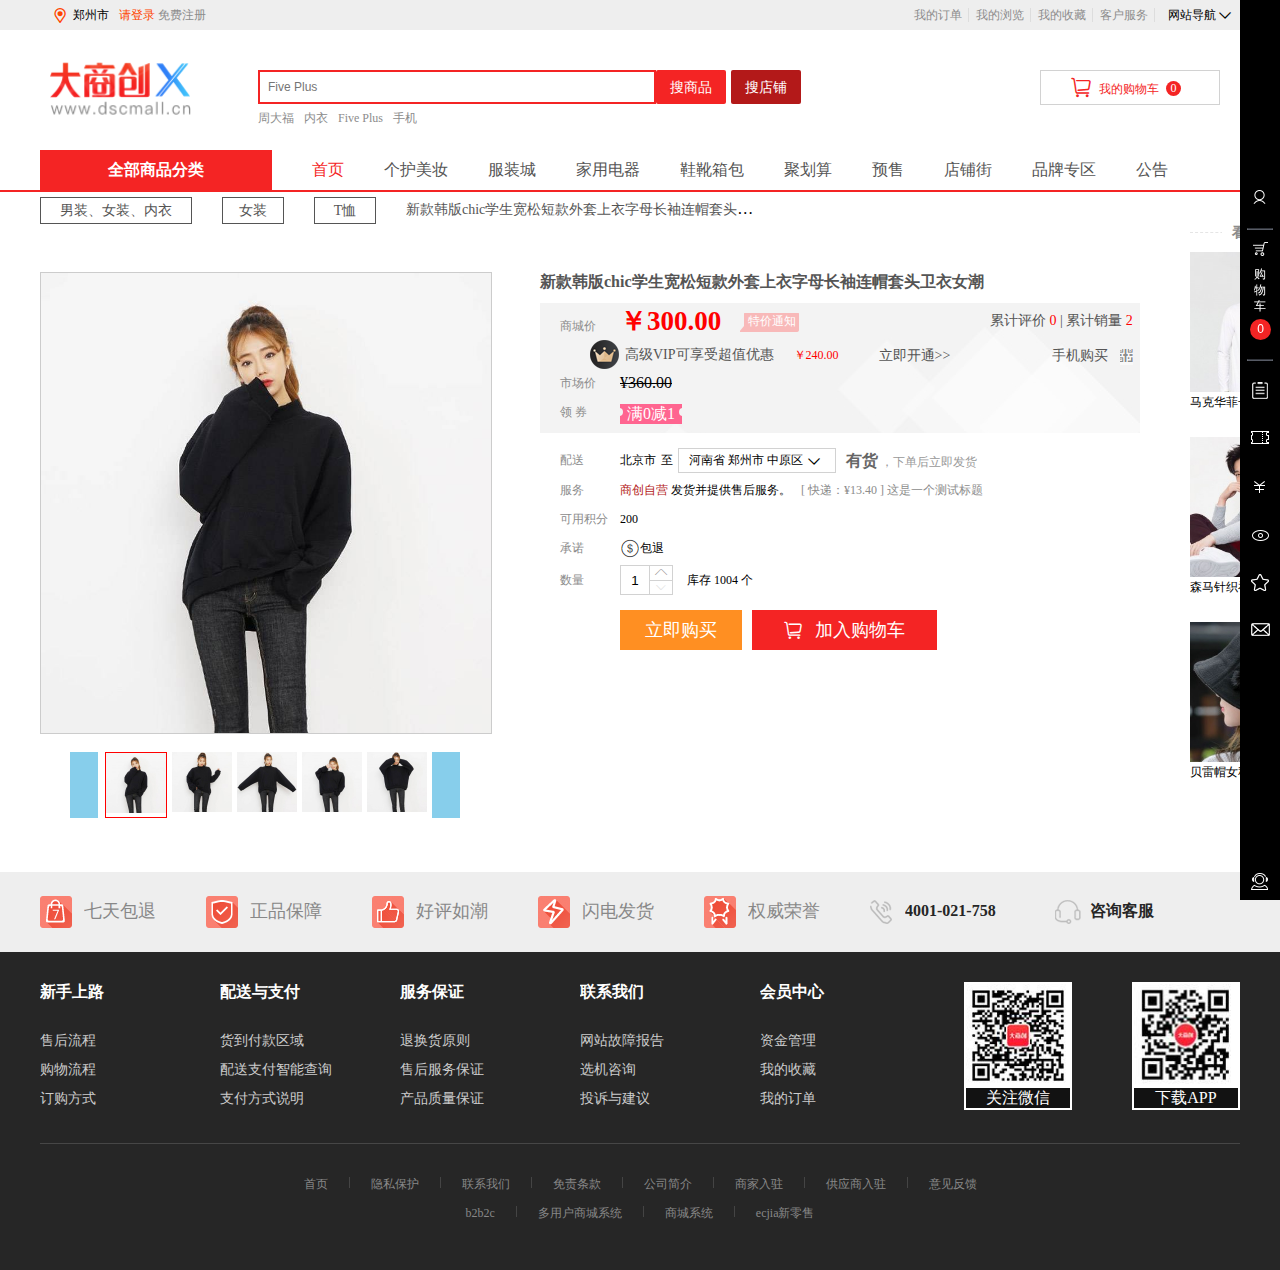
<file: glass.html>
<!DOCTYPE html>
<html lang="en">

<head>
    <meta charset="UTF-8">
    <meta name="viewport" content="width=device-width, initial-scale=1.0">
    <title>品牌首页_大商创商城系统 B2B2C 多商户系统 多店铺商城系统 企业级电商系统</title>
    <link rel="shortcut icon" href="images/favicon.ico" type="image/x-icon">
    <link rel="stylesheet" href="css/glass.css">
    <link rel="stylesheet" href="css/public-aside-footer.css">
    <link rel="stylesheet" href="css/public-header.css">
    <link rel="stylesheet" href="fonts/iconfont.css">
    <script src="js/jquery1.12.4.js"></script>
</head>

<body>
    <script src="js/glass.js"></script>
    <header class="gyheader">
        <!-- 头部导航 -->
        <div class="eee">
            <div class="site_nav">
                <div class="ml10">
                    <div class="city_choice">
                        <div class="dsc_choie">
                            <span class="iconfont icon-zuobiao"></span>
                            <span>郑州市</span>
                            <div class="h_citylist" style="z-index: 99;left: 175px;">
                                <div class="h_cityctx">
                                    <div class="h_hot">
                                        <a href="#">苏州市</a>
                                        <a href="#">北京市</a>
                                        <a href="#">天津市</a>
                                        <a href="#">上海市</a>
                                    </div>
                                    <div class="h_letter">
                                        <a href="javascript:void(0)" data-letter='A'>A</a>
                                        <a href="javascript:void(0)" data-letter='B'>B</a>
                                        <a href="javascript:void(0)" data-letter='C'>C</a>
                                        <a href="javascript:void(0)" data-letter='D'>D</a>
                                        <a href="javascript:void(0)" data-letter='E'>E</a>
                                        <a href="javascript:void(0)" data-letter='F'>F</a>
                                        <a href="javascript:void(0)" data-letter='G'>G</a>
                                        <a href="javascript:void(0)" data-letter='H'>H</a>
                                        <a href="javascript:void(0)" data-letter='J'>J</a>
                                        <a href="javascript:void(0)" data-letter='K'>K</a>
                                        <a href="javascript:void(0)" data-letter='L'>L</a>
                                        <a href="javascript:void(0)" data-letter='M'>M</a>
                                        <a href="javascript:void(0)" data-letter='N'>N</a>
                                        <a href="javascript:void(0)" data-letter='P'>P</a>
                                        <a href="javascript:void(0)" data-letter='Q'>Q</a>
                                        <a href="javascript:void(0)" data-letter='R'>R</a>
                                        <a href="javascript:void(0)" data-letter='S'>S</a>
                                        <a href="javascript:void(0)" data-letter='T'>T</a>
                                        <a href="javascript:void(0)" data-letter='W'>W</a>
                                        <a href="javascript:void(0)" data-letter='X'>X</a>
                                        <a href="javascript:void(0)" data-letter='Y'>Y</a>
                                        <a href="javascript:void(0)" data-letter='Z'>Z</a>
                                    </div>
                                    <div class="h_citybox">
                                        <div class="h_alllist">
                                            <ul class="h_ul">
                                                <li data-name='A'>
                                                    <em>A</em>
                                                    <div class="h_itemcity">
                                                        <a href="javascript:get_district_list(152900, 0);">阿拉善盟</a>
                                                        <a href="javascript:get_district_list(210300, 0);">鞍山市</a>
                                                        <a href="javascript:get_district_list(340800, 0);">安庆市</a>
                                                        <a href="javascript:get_district_list(410500, 0);">安阳市</a>
                                                        <a href="javascript:get_district_list(513200, 0);">阿坝藏族羌族自治州</a>
                                                        <a href="javascript:get_district_list(520400, 0);">安顺市</a>
                                                        <a href="javascript:get_district_list(542500, 0);">阿里地区</a>
                                                        <a href="javascript:get_district_list(610900, 0);">安康市</a>
                                                        <a href="javascript:get_district_list(652900, 0);">阿克苏地区</a>
                                                        <a href="javascript:get_district_list(654300, 0);">阿勒泰地区</a>
                                                        <a href="javascript:get_district_list(659002, 0);">阿拉尔市</a>
                                                        <a href="javascript:get_district_list(659009508, 0);">澳门</a>
                                                    </div>
                                                </li>
                                                <li data-name='B'>
                                                    <em>B</em>
                                                    <div class="h_itemcity">
                                                        <a href="javascript:get_district_list(130600, 0);">保定市</a>
                                                        <a href="javascript:get_district_list(150200, 0);">包头市</a>
                                                        <a href="javascript:get_district_list(150800, 0);">巴彦淖尔市</a>
                                                        <a href="javascript:get_district_list(210500, 0);">本溪市</a>
                                                        <a href="javascript:get_district_list(220600, 0);">白山市</a>
                                                        <a href="javascript:get_district_list(220800, 0);">白城市</a>
                                                        <a href="javascript:get_district_list(340300, 0);">蚌埠市</a>
                                                        <a href="javascript:get_district_list(341600, 0);">亳州市</a>
                                                        <a href="javascript:get_district_list(371600, 0);">滨州市</a>
                                                        <a href="javascript:get_district_list(450500, 0);">北海市</a>
                                                        <a href="javascript:get_district_list(451000, 0);">百色市</a>
                                                        <a href="javascript:get_district_list(469025, 0);">白沙黎族自治县</a>
                                                        <a href="javascript:get_district_list(469029, 0);">保亭黎族苗族自治县</a>
                                                        <a href="javascript:get_district_list(511900, 0);">巴中市</a>
                                                        <a href="javascript:get_district_list(520500, 0);">毕节市</a>
                                                        <a href="javascript:get_district_list(530500, 0);">保山市</a>
                                                        <a href="javascript:get_district_list(610300, 0);">宝鸡市</a>
                                                        <a href="javascript:get_district_list(620400, 0);">白银市</a>
                                                        <a href="javascript:get_district_list(652700, 0);">博尔塔拉蒙古自治州</a>
                                                        <a href="javascript:get_district_list(652800, 0);">巴音郭楞蒙古自治州</a>
                                                        <a href="javascript:get_district_list(659005, 0);">北屯市</a>
                                                        <a href="javascript:get_district_list(659009502, 0);">北京市</a>
                                                    </div>
                                                </li>
                                                <li data-name='C'>
                                                    <em>C</em>
                                                    <div class="h_itemcity">
                                                        <a href="javascript:get_district_list(130800, 0);">承德市</a>
                                                        <a href="javascript:get_district_list(130900, 0);">沧州市</a>
                                                        <a href="javascript:get_district_list(140400, 0);">长治市</a>
                                                        <a href="javascript:get_district_list(150400, 0);">赤峰市</a>
                                                        <a href="javascript:get_district_list(211300, 0);">朝阳市</a>
                                                        <a href="javascript:get_district_list(220100, 0);">长春市</a>
                                                        <a href="javascript:get_district_list(320400, 0);">常州市</a>
                                                        <a href="javascript:get_district_list(341100, 0);">滁州市</a>
                                                        <a href="javascript:get_district_list(341700, 0);">池州市</a>
                                                        <a href="javascript:get_district_list(430100, 0);">长沙市</a>
                                                        <a href="javascript:get_district_list(430700, 0);">常德市</a>
                                                        <a href="javascript:get_district_list(431000, 0);">郴州市</a>
                                                        <a href="javascript:get_district_list(445100, 0);">潮州市</a>
                                                        <a href="javascript:get_district_list(451400, 0);">崇左市</a>
                                                        <a href="javascript:get_district_list(469023, 0);">澄迈县</a>
                                                        <a href="javascript:get_district_list(469026, 0);">昌江黎族自治县</a>
                                                        <a href="javascript:get_district_list(510100, 0);">成都市</a>
                                                        <a href="javascript:get_district_list(532300, 0);">楚雄彝族自治州</a>
                                                        <a href="javascript:get_district_list(540300, 0);">昌都市</a>
                                                        <a href="javascript:get_district_list(652300, 0);">昌吉回族自治州</a>
                                                        <a href="javascript:get_district_list(659009505, 0);">重庆市</a>
                                                    </div>
                                                </li>
                                                <li data-name='D'>
                                                    <em>D</em>
                                                    <div class="h_itemcity">
                                                        <a href="javascript:get_district_list(139001, 0);">定州市</a>
                                                        <a href="javascript:get_district_list(140200, 0);">大同市</a>
                                                        <a href="javascript:get_district_list(210200, 0);">大连市</a>
                                                        <a href="javascript:get_district_list(210600, 0);">丹东市</a>
                                                        <a href="javascript:get_district_list(230600, 0);">大庆市</a>
                                                        <a href="javascript:get_district_list(232700, 0);">大兴安岭地区</a>
                                                        <a href="javascript:get_district_list(370500, 0);">东营市</a>
                                                        <a href="javascript:get_district_list(371400, 0);">德州市</a>
                                                        <a href="javascript:get_district_list(441900, 0);">东莞市</a>
                                                        <a href="javascript:get_district_list(469007, 0);">东方市</a>
                                                        <a href="javascript:get_district_list(469021, 0);">定安县</a>
                                                        <a href="javascript:get_district_list(510600, 0);">德阳市</a>
                                                        <a href="javascript:get_district_list(511700, 0);">达州市</a>
                                                        <a href="javascript:get_district_list(532900, 0);">大理白族自治州</a>
                                                        <a href="javascript:get_district_list(533100, 0);">德宏傣族景颇族自治州</a>
                                                        <a href="javascript:get_district_list(533400, 0);">迪庆藏族自治州</a>
                                                        <a href="javascript:get_district_list(621100, 0);">定西市</a>
                                                    </div>
                                                </li>
                                                <li data-name='E'>
                                                    <em>E</em>
                                                    <div class="h_itemcity">
                                                        <a href="javascript:get_district_list(150600, 0);">鄂尔多斯市</a>
                                                        <a href="javascript:get_district_list(420700, 0);">鄂州市</a>
                                                        <a href="javascript:get_district_list(422800, 0);">恩施土家族苗族自治州</a>
                                                    </div>
                                                </li>
                                                <li data-name='F'>
                                                    <em>F</em>
                                                    <div class="h_itemcity">
                                                        <a href="javascript:get_district_list(210400, 0);">抚顺市</a>
                                                        <a href="javascript:get_district_list(210900, 0);">阜新市</a>
                                                        <a href="javascript:get_district_list(341200, 0);">阜阳市</a>
                                                        <a href="javascript:get_district_list(350100, 0);">福州市</a>
                                                        <a href="javascript:get_district_list(361000, 0);">抚州市</a>
                                                        <a href="javascript:get_district_list(440600, 0);">佛山市</a>
                                                        <a href="javascript:get_district_list(450600, 0);">防城港市</a>
                                                    </div>
                                                </li>
                                                <li data-name='G'>
                                                    <em>G</em>
                                                    <div class="h_itemcity">
                                                        <a href="javascript:get_district_list(360700, 0);">赣州市</a>
                                                        <a href="javascript:get_district_list(440100, 0);">广州市</a>
                                                        <a href="javascript:get_district_list(450300, 0);">桂林市</a>
                                                        <a href="javascript:get_district_list(450800, 0);">贵港市</a>
                                                        <a href="javascript:get_district_list(510800, 0);">广元市</a>
                                                        <a href="javascript:get_district_list(511600, 0);">广安市</a>
                                                        <a href="javascript:get_district_list(513300, 0);">甘孜藏族自治州</a>
                                                        <a href="javascript:get_district_list(520100, 0);">贵阳市</a>
                                                        <a href="javascript:get_district_list(623000, 0);">甘南藏族自治州</a>
                                                        <a href="javascript:get_district_list(632600, 0);">果洛藏族自治州</a>
                                                        <a href="javascript:get_district_list(640400, 0);">固原市</a>
                                                    </div>
                                                </li>
                                                <li data-name='H'>
                                                    <em>H</em>
                                                    <div class="h_itemcity">
                                                        <a href="javascript:get_district_list(130400, 0);">邯郸市</a>
                                                        <a href="javascript:get_district_list(131100, 0);">衡水市</a>
                                                        <a href="javascript:get_district_list(150100, 0);">呼和浩特市</a>
                                                        <a href="javascript:get_district_list(150700, 0);">呼伦贝尔市</a>
                                                        <a href="javascript:get_district_list(211400, 0);">葫芦岛市</a>
                                                        <a href="javascript:get_district_list(230100, 0);">哈尔滨市</a>
                                                        <a href="javascript:get_district_list(230400, 0);">鹤岗市</a>
                                                        <a href="javascript:get_district_list(231100, 0);">黑河市</a>
                                                        <a href="javascript:get_district_list(320800, 0);">淮安市</a>
                                                        <a href="javascript:get_district_list(330100, 0);">杭州市</a>
                                                        <a href="javascript:get_district_list(330500, 0);">湖州市</a>
                                                        <a href="javascript:get_district_list(340100, 0);">合肥市</a>
                                                        <a href="javascript:get_district_list(340400, 0);">淮南市</a>
                                                        <a href="javascript:get_district_list(340600, 0);">淮北市</a>
                                                        <a href="javascript:get_district_list(341000, 0);">黄山市</a>
                                                        <a href="javascript:get_district_list(371700, 0);">菏泽市</a>
                                                        <a href="javascript:get_district_list(410600, 0);">鹤壁市</a>
                                                        <a href="javascript:get_district_list(411100, 0);">漯河市</a>
                                                        <a href="javascript:get_district_list(420200, 0);">黄石市</a>
                                                        <a href="javascript:get_district_list(421100, 0);">黄冈市</a>
                                                        <a href="javascript:get_district_list(430400, 0);">衡阳市</a>
                                                        <a href="javascript:get_district_list(431200, 0);">怀化市</a>
                                                        <a href="javascript:get_district_list(441300, 0);">惠州市</a>
                                                        <a href="javascript:get_district_list(441600, 0);">河源市</a>
                                                        <a href="javascript:get_district_list(451100, 0);">贺州市</a>
                                                        <a href="javascript:get_district_list(451200, 0);">河池市</a>
                                                        <a href="javascript:get_district_list(460100, 0);">海口市</a>
                                                        <a href="javascript:get_district_list(532500, 0);">红河哈尼族彝族自治州</a>
                                                        <a href="javascript:get_district_list(610700, 0);">汉中市</a>
                                                        <a href="javascript:get_district_list(630200, 0);">海东市</a>
                                                        <a href="javascript:get_district_list(632200, 0);">海北藏族自治州</a>
                                                        <a href="javascript:get_district_list(632300, 0);">黄南藏族自治州</a>
                                                        <a href="javascript:get_district_list(632500, 0);">海南藏族自治州</a>
                                                        <a href="javascript:get_district_list(632800, 0);">海西蒙古族藏族自治州</a>
                                                        <a href="javascript:get_district_list(650500, 0);">哈密市</a>
                                                        <a href="javascript:get_district_list(653200, 0);">和田地区</a>
                                                    </div>
                                                </li>
                                                <li data-name='J'>
                                                    <em>J</em>
                                                    <div class="h_itemcity">
                                                        <a href="javascript:get_district_list(140500, 0);">晋城市</a>
                                                        <a href="javascript:get_district_list(140700, 0);">晋中市</a>
                                                        <a href="javascript:get_district_list(210700, 0);">锦州市</a>
                                                        <a href="javascript:get_district_list(220200, 0);">吉林市</a>
                                                        <a href="javascript:get_district_list(230300, 0);">鸡西市</a>
                                                        <a href="javascript:get_district_list(230800, 0);">佳木斯市</a>
                                                        <a href="javascript:get_district_list(330400, 0);">嘉兴市</a>
                                                        <a href="javascript:get_district_list(330700, 0);">金华市</a>
                                                        <a href="javascript:get_district_list(360200, 0);">景德镇市</a>
                                                        <a href="javascript:get_district_list(360400, 0);">九江市</a>
                                                        <a href="javascript:get_district_list(360800, 0);">吉安市</a>
                                                        <a href="javascript:get_district_list(370100, 0);">济南市</a>
                                                        <a href="javascript:get_district_list(370800, 0);">济宁市</a>
                                                        <a href="javascript:get_district_list(410800, 0);">焦作市</a>
                                                        <a href="javascript:get_district_list(419001, 0);">济源市</a>
                                                        <a href="javascript:get_district_list(420800, 0);">荆门市</a>
                                                        <a href="javascript:get_district_list(421000, 0);">荆州市</a>
                                                        <a href="javascript:get_district_list(440700, 0);">江门市</a>
                                                        <a href="javascript:get_district_list(445200, 0);">揭阳市</a>
                                                        <a href="javascript:get_district_list(620200, 0);">嘉峪关市</a>
                                                        <a href="javascript:get_district_list(620300, 0);">金昌市</a>
                                                        <a href="javascript:get_district_list(620900, 0);">酒泉市</a>
                                                    </div>
                                                </li>
                                                <li data-name='K'>
                                                    <em>K</em>
                                                    <div class="h_itemcity">
                                                        <a href="javascript:get_district_list(410200, 0);">开封市</a>
                                                        <a href="javascript:get_district_list(530100, 0);">昆明市</a>
                                                        <a href="javascript:get_district_list(650200, 0);">克拉玛依市</a>
                                                        <a href="javascript:get_district_list(653000, 0);">克孜勒苏柯尔克孜自治州</a>
                                                        <a href="javascript:get_district_list(653100, 0);">喀什地区</a>
                                                        <a href="javascript:get_district_list(659008, 0);">可克达拉市</a>
                                                        <a href="javascript:get_district_list(659009, 0);">昆玉市</a>
                                                    </div>
                                                </li>
                                                <li data-name='L'>
                                                    <em>L</em>
                                                    <div class="h_itemcity">
                                                        <a href="javascript:get_district_list(131000, 0);">廊坊市</a>
                                                        <a href="javascript:get_district_list(141000, 0);">临汾市</a>
                                                        <a href="javascript:get_district_list(141100, 0);">吕梁市</a>
                                                        <a href="javascript:get_district_list(211000, 0);">辽阳市</a>
                                                        <a href="javascript:get_district_list(220400, 0);">辽源市</a>
                                                        <a href="javascript:get_district_list(320700, 0);">连云港市</a>
                                                        <a href="javascript:get_district_list(331100, 0);">丽水市</a>
                                                        <a href="javascript:get_district_list(341500, 0);">六安市</a>
                                                        <a href="javascript:get_district_list(350800, 0);">龙岩市</a>
                                                        <a href="javascript:get_district_list(371200, 0);">莱芜市</a>
                                                        <a href="javascript:get_district_list(371300, 0);">临沂市</a>
                                                        <a href="javascript:get_district_list(371500, 0);">聊城市</a>
                                                        <a href="javascript:get_district_list(410300, 0);">洛阳市</a>
                                                        <a href="javascript:get_district_list(431300, 0);">娄底市</a>
                                                        <a href="javascript:get_district_list(450200, 0);">柳州市</a>
                                                        <a href="javascript:get_district_list(451300, 0);">来宾市</a>
                                                        <a href="javascript:get_district_list(469024, 0);">临高县</a>
                                                        <a href="javascript:get_district_list(469027, 0);">乐东黎族自治县</a>
                                                        <a href="javascript:get_district_list(469028, 0);">陵水黎族自治县</a>
                                                        <a href="javascript:get_district_list(511100, 0);">乐山市</a>
                                                        <a href="javascript:get_district_list(513400, 0);">凉山彝族自治州</a>
                                                        <a href="javascript:get_district_list(520200, 0);">六盘水市</a>
                                                        <a href="javascript:get_district_list(530700, 0);">丽江市</a>
                                                        <a href="javascript:get_district_list(530900, 0);">临沧市</a>
                                                        <a href="javascript:get_district_list(540100, 0);">拉萨市</a>
                                                        <a href="javascript:get_district_list(540400, 0);">林芝市</a>
                                                        <a href="javascript:get_district_list(620100, 0);">兰州市</a>
                                                        <a href="javascript:get_district_list(621200, 0);">陇南市</a>
                                                        <a href="javascript:get_district_list(622900, 0);">临夏回族自治州</a>
                                                    </div>
                                                </li>
                                                <li data-name='M'>
                                                    <em>M</em>
                                                    <div class="h_itemcity">
                                                        <a href="javascript:get_district_list(231000, 0);">牡丹江市</a>
                                                        <a href="javascript:get_district_list(340500, 0);">马鞍山市</a>
                                                        <a href="javascript:get_district_list(440900, 0);">茂名市</a>
                                                        <a href="javascript:get_district_list(441400, 0);">梅州市</a>
                                                        <a href="javascript:get_district_list(510700, 0);">绵阳市</a>
                                                        <a href="javascript:get_district_list(511400, 0);">眉山市</a>
                                                    </div>
                                                </li>
                                                <li data-name='N'>
                                                    <em>N</em>
                                                    <div class="h_itemcity">
                                                        <a href="javascript:get_district_list(320100, 0);">南京市</a>
                                                        <a href="javascript:get_district_list(320600, 0);">南通市</a>
                                                        <a href="javascript:get_district_list(330200, 0);">宁波市</a>
                                                        <a href="javascript:get_district_list(350700, 0);">南平市</a>
                                                        <a href="javascript:get_district_list(350900, 0);">宁德市</a>
                                                        <a href="javascript:get_district_list(360100, 0);">南昌市</a>
                                                        <a href="javascript:get_district_list(411300, 0);">南阳市</a>
                                                        <a href="javascript:get_district_list(450100, 0);">南宁市</a>
                                                        <a href="javascript:get_district_list(511000, 0);">内江市</a>
                                                        <a href="javascript:get_district_list(511300, 0);">南充市</a>
                                                        <a href="javascript:get_district_list(533300, 0);">怒江傈僳族自治州</a>
                                                        <a href="javascript:get_district_list(542400, 0);">那曲地区</a>
                                                    </div>
                                                </li>
                                                <li data-name='P'>
                                                    <em>P</em>
                                                    <div class="h_itemcity">
                                                        <a href="javascript:get_district_list(211100, 0);">盘锦市</a>
                                                        <a href="javascript:get_district_list(350300, 0);">莆田市</a>
                                                        <a href="javascript:get_district_list(360300, 0);">萍乡市</a>
                                                        <a href="javascript:get_district_list(410400, 0);">平顶山市</a>
                                                        <a href="javascript:get_district_list(510400, 0);">攀枝花市</a>
                                                        <a href="javascript:get_district_list(530800, 0);">普洱市</a>
                                                        <a href="javascript:get_district_list(620800, 0);">平凉市</a>
                                                    </div>
                                                </li>
                                                <li data-name='Q'>
                                                    <em>Q</em>
                                                    <div class="h_itemcity">
                                                        <a href="javascript:get_district_list(130300, 0);">秦皇岛市</a>
                                                        <a href="javascript:get_district_list(230200, 0);">齐齐哈尔市</a>
                                                        <a href="javascript:get_district_list(230900, 0);">七台河市</a>
                                                        <a href="javascript:get_district_list(330800, 0);">衢州市</a>
                                                        <a href="javascript:get_district_list(350500, 0);">泉州市</a>
                                                        <a href="javascript:get_district_list(370200, 0);">青岛市</a>
                                                        <a href="javascript:get_district_list(429005, 0);">潜江市</a>
                                                        <a href="javascript:get_district_list(441800, 0);">清远市</a>
                                                        <a href="javascript:get_district_list(450700, 0);">钦州市</a>
                                                        <a href="javascript:get_district_list(469002, 0);">琼海市</a>
                                                        <a href="javascript:get_district_list(469030, 0);">琼中黎族苗族自治县</a>
                                                        <a href="javascript:get_district_list(522300, 0);">黔西南布依族苗族自治州</a>
                                                        <a href="javascript:get_district_list(522600, 0);">黔东南苗族侗族自治州</a>
                                                        <a href="javascript:get_district_list(522700, 0);">黔南布依族苗族自治州</a>
                                                        <a href="javascript:get_district_list(530300, 0);">曲靖市</a>
                                                        <a href="javascript:get_district_list(621000, 0);">庆阳市</a>
                                                    </div>
                                                </li>
                                                <li data-name='R'>
                                                    <em>R</em>
                                                    <div class="h_itemcity">
                                                        <a href="javascript:get_district_list(371100, 0);">日照市</a>
                                                        <a href="javascript:get_district_list(540200, 0);">日喀则市</a>
                                                    </div>
                                                </li>
                                                <li data-name='S'>
                                                    <em>S</em>
                                                    <div class="h_itemcity">
                                                        <a href="javascript:get_district_list(130100, 0);">石家庄市</a>
                                                        <a href="javascript:get_district_list(140600, 0);">朔州市</a>
                                                        <a href="javascript:get_district_list(210100, 0);">沈阳市</a>
                                                        <a href="javascript:get_district_list(220300, 0);">四平市</a>
                                                        <a href="javascript:get_district_list(220700, 0);">松原市</a>
                                                        <a href="javascript:get_district_list(230500, 0);">双鸭山市</a>
                                                        <a href="javascript:get_district_list(231200, 0);">绥化市</a>
                                                        <a href="javascript:get_district_list(320500, 0);">苏州市</a>
                                                        <a href="javascript:get_district_list(321300, 0);">宿迁市</a>
                                                        <a href="javascript:get_district_list(330600, 0);">绍兴市</a>
                                                        <a href="javascript:get_district_list(341300, 0);">宿州市</a>
                                                        <a href="javascript:get_district_list(350400, 0);">三明市</a>
                                                        <a href="javascript:get_district_list(361100, 0);">上饶市</a>
                                                        <a href="javascript:get_district_list(411200, 0);">三门峡市</a>
                                                        <a href="javascript:get_district_list(411400, 0);">商丘市</a>
                                                        <a href="javascript:get_district_list(420300, 0);">十堰市</a>
                                                        <a href="javascript:get_district_list(421300, 0);">随州市</a>
                                                        <a href="javascript:get_district_list(429021, 0);">神农架林区</a>
                                                        <a href="javascript:get_district_list(430500, 0);">邵阳市</a>
                                                        <a href="javascript:get_district_list(440200, 0);">韶关市</a>
                                                        <a href="javascript:get_district_list(440300, 0);">深圳市</a>
                                                        <a href="javascript:get_district_list(440500, 0);">汕头市</a>
                                                        <a href="javascript:get_district_list(441500, 0);">汕尾市</a>
                                                        <a href="javascript:get_district_list(460200, 0);">三亚市</a>
                                                        <a href="javascript:get_district_list(460300, 0);">三沙市</a>
                                                        <a href="javascript:get_district_list(510900, 0);">遂宁市</a>
                                                        <a href="javascript:get_district_list(540500, 0);">山南市</a>
                                                        <a href="javascript:get_district_list(611000, 0);">商洛市</a>
                                                        <a href="javascript:get_district_list(640200, 0);">石嘴山市</a>
                                                        <a href="javascript:get_district_list(659001, 0);">石河子市</a>
                                                        <a href="javascript:get_district_list(659007, 0);">双河市</a>
                                                        <a href="javascript:get_district_list(659009504, 0);">上海市</a>
                                                    </div>
                                                </li>
                                                <li data-name='T'>
                                                    <em>T</em>
                                                    <div class="h_itemcity">
                                                        <a href="javascript:get_district_list(130200, 0);">唐山市</a>
                                                        <a href="javascript:get_district_list(140100, 0);">太原市</a>
                                                        <a href="javascript:get_district_list(150500, 0);">通辽市</a>
                                                        <a href="javascript:get_district_list(211200, 0);">铁岭市</a>
                                                        <a href="javascript:get_district_list(220500, 0);">通化市</a>
                                                        <a href="javascript:get_district_list(321200, 0);">泰州市</a>
                                                        <a href="javascript:get_district_list(331000, 0);">台州市</a>
                                                        <a href="javascript:get_district_list(340700, 0);">铜陵市</a>
                                                        <a href="javascript:get_district_list(370900, 0);">泰安市</a>
                                                        <a href="javascript:get_district_list(429006, 0);">天门市</a>
                                                        <a href="javascript:get_district_list(469022, 0);">屯昌县</a>
                                                        <a href="javascript:get_district_list(520600, 0);">铜仁市</a>
                                                        <a href="javascript:get_district_list(610200, 0);">铜川市</a>
                                                        <a href="javascript:get_district_list(620500, 0);">天水市</a>
                                                        <a href="javascript:get_district_list(650400, 0);">吐鲁番市</a>
                                                        <a href="javascript:get_district_list(654200, 0);">塔城地区</a>
                                                        <a href="javascript:get_district_list(659003, 0);">图木舒克市</a>
                                                        <a href="javascript:get_district_list(659006, 0);">铁门关市</a>
                                                        <a href="javascript:get_district_list(659009503, 0);">天津市</a>
                                                        <a href="javascript:get_district_list(659009506, 0);">台湾</a>
                                                    </div>
                                                </li>
                                                <li data-name='W'>
                                                    <em>W</em>
                                                    <div class="h_itemcity">
                                                        <a href="javascript:get_district_list(150300, 0);">乌海市</a>
                                                        <a href="javascript:get_district_list(150900, 0);">乌兰察布市</a>
                                                        <a href="javascript:get_district_list(320200, 0);">无锡市</a>
                                                        <a href="javascript:get_district_list(330300, 0);">温州市</a>
                                                        <a href="javascript:get_district_list(340200, 0);">芜湖市</a>
                                                        <a href="javascript:get_district_list(370700, 0);">潍坊市</a>
                                                        <a href="javascript:get_district_list(371000, 0);">威海市</a>
                                                        <a href="javascript:get_district_list(420100, 0);">武汉市</a>
                                                        <a href="javascript:get_district_list(450400, 0);">梧州市</a>
                                                        <a href="javascript:get_district_list(469001, 0);">五指山市</a>
                                                        <a href="javascript:get_district_list(469005, 0);">文昌市</a>
                                                        <a href="javascript:get_district_list(469006, 0);">万宁市</a>
                                                        <a href="javascript:get_district_list(532600, 0);">文山壮族苗族自治州</a>
                                                        <a href="javascript:get_district_list(610500, 0);">渭南市</a>
                                                        <a href="javascript:get_district_list(620600, 0);">武威市</a>
                                                        <a href="javascript:get_district_list(640300, 0);">吴忠市</a>
                                                        <a href="javascript:get_district_list(650100, 0);">乌鲁木齐市</a>
                                                        <a href="javascript:get_district_list(659004, 0);">五家渠市</a>
                                                    </div>
                                                </li>
                                                <li data-name='X'>
                                                    <em>X</em>
                                                    <div class="h_itemcity">
                                                        <a href="javascript:get_district_list(130500, 0);">邢台市</a>
                                                        <a href="javascript:get_district_list(139002, 0);">辛集市</a>
                                                        <a href="javascript:get_district_list(140900, 0);">忻州市</a>
                                                        <a href="javascript:get_district_list(152200, 0);">兴安盟</a>
                                                        <a href="javascript:get_district_list(152500, 0);">锡林郭勒盟</a>
                                                        <a href="javascript:get_district_list(320300, 0);">徐州市</a>
                                                        <a href="javascript:get_district_list(341800, 0);">宣城市</a>
                                                        <a href="javascript:get_district_list(350200, 0);">厦门市</a>
                                                        <a href="javascript:get_district_list(360500, 0);">新余市</a>
                                                        <a href="javascript:get_district_list(410700, 0);">新乡市</a>
                                                        <a href="javascript:get_district_list(411000, 0);">许昌市</a>
                                                        <a href="javascript:get_district_list(411500, 0);">信阳市</a>
                                                        <a href="javascript:get_district_list(420600, 0);">襄阳市</a>
                                                        <a href="javascript:get_district_list(420900, 0);">孝感市</a>
                                                        <a href="javascript:get_district_list(421200, 0);">咸宁市</a>
                                                        <a href="javascript:get_district_list(429004, 0);">仙桃市</a>
                                                        <a href="javascript:get_district_list(430300, 0);">湘潭市</a>
                                                        <a href="javascript:get_district_list(433100, 0);">湘西土家族苗族自治州</a>
                                                        <a href="javascript:get_district_list(532800, 0);">西双版纳傣族自治州</a>
                                                        <a href="javascript:get_district_list(610100, 0);">西安市</a>
                                                        <a href="javascript:get_district_list(610400, 0);">咸阳市</a>
                                                        <a href="javascript:get_district_list(630100, 0);">西宁市</a>
                                                        <a href="javascript:get_district_list(659009507, 0);">香港</a>
                                                    </div>
                                                </li>
                                                <li data-name='Y'>
                                                    <em>Y</em>
                                                    <div class="h_itemcity">
                                                        <a href="javascript:get_district_list(140300, 0);">阳泉市</a>
                                                        <a href="javascript:get_district_list(140800, 0);">运城市</a>
                                                        <a href="javascript:get_district_list(210800, 0);">营口市</a>
                                                        <a href="javascript:get_district_list(222400, 0);">延边朝鲜族自治州</a>
                                                        <a href="javascript:get_district_list(230700, 0);">伊春市</a>
                                                        <a href="javascript:get_district_list(320900, 0);">盐城市</a>
                                                        <a href="javascript:get_district_list(321000, 0);">扬州市</a>
                                                        <a href="javascript:get_district_list(360600, 0);">鹰潭市</a>
                                                        <a href="javascript:get_district_list(360900, 0);">宜春市</a>
                                                        <a href="javascript:get_district_list(370600, 0);">烟台市</a>
                                                        <a href="javascript:get_district_list(410900, 0);">濮阳市</a>
                                                        <a href="javascript:get_district_list(420500, 0);">宜昌市</a>
                                                        <a href="javascript:get_district_list(430600, 0);">岳阳市</a>
                                                        <a href="javascript:get_district_list(430900, 0);">益阳市</a>
                                                        <a href="javascript:get_district_list(431100, 0);">永州市</a>
                                                        <a href="javascript:get_district_list(441700, 0);">阳江市</a>
                                                        <a href="javascript:get_district_list(445300, 0);">云浮市</a>
                                                        <a href="javascript:get_district_list(450900, 0);">玉林市</a>
                                                        <a href="javascript:get_district_list(511500, 0);">宜宾市</a>
                                                        <a href="javascript:get_district_list(511800, 0);">雅安市</a>
                                                        <a href="javascript:get_district_list(530400, 0);">玉溪市</a>
                                                        <a href="javascript:get_district_list(610600, 0);">延安市</a>
                                                        <a href="javascript:get_district_list(610800, 0);">榆林市</a>
                                                        <a href="javascript:get_district_list(632700, 0);">玉树藏族自治州</a>
                                                        <a href="javascript:get_district_list(640100, 0);">银川市</a>
                                                        <a href="javascript:get_district_list(654000, 0);">伊犁哈萨克自治州</a>
                                                    </div>
                                                </li>
                                                <li data-name='Z'>
                                                    <em>Z</em>
                                                    <div class="h_itemcity">
                                                        <a href="javascript:get_district_list(130700, 0);">张家口市</a>
                                                        <a href="javascript:get_district_list(321100, 0);">镇江市</a>
                                                        <a href="javascript:get_district_list(330900, 0);">舟山市</a>
                                                        <a href="javascript:get_district_list(350600, 0);">漳州市</a>
                                                        <a href="javascript:get_district_list(370300, 0);">淄博市</a>
                                                        <a href="javascript:get_district_list(370400, 0);">枣庄市</a>
                                                        <a href="javascript:get_district_list(410100, 0);" class="city_selected">郑州市</a>
                                                        <a href="javascript:get_district_list(411600, 0);">周口市</a>
                                                        <a href="javascript:get_district_list(411700, 0);">驻马店市</a>
                                                        <a href="javascript:get_district_list(430200, 0);">株洲市</a>
                                                        <a href="javascript:get_district_list(430800, 0);">张家界市</a>
                                                        <a href="javascript:get_district_list(440400, 0);">珠海市</a>
                                                        <a href="javascript:get_district_list(440800, 0);">湛江市</a>
                                                        <a href="javascript:get_district_list(441200, 0);">肇庆市</a>
                                                        <a href="javascript:get_district_list(442000, 0);">中山市</a>
                                                        <a href="javascript:get_district_list(460400, 0);">儋州市</a>
                                                        <a href="javascript:get_district_list(510300, 0);">自贡市</a>
                                                        <a href="javascript:get_district_list(510500, 0);">泸州市</a>
                                                        <a href="javascript:get_district_list(512000, 0);">资阳市</a>
                                                        <a href="javascript:get_district_list(520300, 0);">遵义市</a>
                                                        <a href="javascript:get_district_list(530600, 0);">昭通市</a>
                                                        <a href="javascript:get_district_list(620700, 0);">张掖市</a>
                                                        <a href="javascript:get_district_list(640500, 0);">中卫市</a>
                                                    </div>
                                                </li>
                                            </ul>
                                        </div>
                                        <div class="h_bar">
                                            <p class="h_citybar"></p>
                                        </div>
                                    </div>
                                </div>
                            </div>
                        </div>
                        <div class="txt_info">
                            <a href="sign.html">请登录</a>
                            <a href="resiger.html">免费注册</a>
                        </div>
                    </div>
                </div>
                <ul>
                    <li> <a href="#">我的订单</a></li>
                    <li> <a href="#">我的浏览</a></li>
                    <li> <a href="#">我的收藏</a></li>
                    <li> <a href="#">客户服务</a></li>
                    <!-- 网站导航 -->
                    <li class="li_dorpdown">
                        <div class="dt">
                            网站导航
                            <span class="iconfont icon-down"></span>
                        </div>
                        <p class="line1"></p>
                        <div class="dd">
                            <dl class="fore1">
                                <dt>特色主题</dt>
                                <dd>
                                    <a href="#">家用电器</a>
                                    <a href="#">男装女装</a>
                                    <a href="#">鞋靴箱包</a>
                                </dd>
                            </dl>
                            <dl class="fore2">
                                <dt>促销活动</dt>
                                <dd>
                                    <a href="#">拍卖活动</a>
                                    <a href="#">共创商品</a>
                                    <a href="#">积分商城</a>
                                    <a href="#">CMS频道</a>
                                    <a href="#">优惠活动</a>
                                    <a href="#">超值礼包</a>
                                    <a href="#">优惠券</a>
                                    <a href="#">礼品卡</a>
                                    <a href="#">预售商品</a>
                                </dd>
                            </dl>
                        </div>
                    </li>
                </ul>
            </div>
        </div>
        <div class="gylheader">
            <!-- logo图片 -->
            <div class="logoImg">
                <a href="#">
                    <img src="images/shop_logo.gif" alt="logo">
                </a>
            </div>
            <!-- 搜索部分 -->
            <div class="dsc_search">
                <div class="form">
                    <form id="searchForm">
                        <input type="text" id="keyword" placeholder="Five Plus" autocomplete="off">
                        <button type="submit" class="button button_goods">搜商品</button>
                        <button type="submit" class="button button_store">搜店铺</button>
                    </form>
                    <ul class="keyword">
                        <li><a href="#">周大福</a></li>
                        <li><a href="#">内衣</a></li>
                        <li><a href="#">Five Plus</a></li>
                        <li><a href="#">手机</a></li>
                    </ul>
                </div>
            </div>
            <!-- 我的购物车 -->
            <div class="shopCart">
                <div class="shopCart_con">
                    <a href="cart.html">
                        <span class="iconfont icon-gouwuche"></span>
                        <span>我的购物车</span>
                        <span>0</span>
                    </a>
                </div>
                <p class="line2"></p>
                <div class="dorpdown_layer">
                    <div class="prompt">
                        <div class="nogoods">
                            <i></i>
                            <span>购物车中还没有商品，赶紧选购吧！</span>
                        </div>
                    </div>
                </div>
            </div>
        </div>
    </header>
    <!-- 二级导航 -->
    <div class="bc-nav">
        <div class="nav-content">
            <!-- 商品分类 -->
            <div class="nav-sorts fl">
                <span>全部商品分类</span>

                <!-- 分类内容 -->
                <div class="sorts-content hide fs14">
                    <ul>
                        <li>
                            <em class="iconfont icon-haofangtuo400iconfont2weibolu fl"></em>
                            <div class="fl">
                                <a href="#">家用电器</a>
                                <p>
                                    <a href="#">厨房电器</a>
                                    <a href="#">大家电</a>
                                </p>
                            </div>
                            <!-- tab切换框 -->
                            <div class="sorts-tab hide">
                                <div class="fs12">

                                    <!-- 左边部分 -->
                                    <div class="layer-left fl">
                                        <div class="head">
                                            <a href="#">品牌日</a>
                                            <a href="#">家电城</a>
                                            <a href="#">智能生活馆</a>
                                            <a href="#">京东净化馆</a>
                                            <a href="#">京东帮服务店</a>
                                            <a href="#">值得买精选</a>
                                        </div>
                                        <!-- 分类 -->
                                        <div class="sort">
                                            <div class="fs12">
                                                <div class="sort-left fl">
                                                    <a href="">厨房电器</a>
                                                </div>
                                                <div class="sort-right fl">
                                                    <a href="">电饭煲</a>
                                                    <a href="">电压力锅</a>
                                                    <a href="">豆浆机</a>
                                                    <a href="">面包机</a>
                                                    <a href="">咖啡机</a>
                                                    <a href="">微波炉</a>
                                                    <a href="">料理/榨汁机</a>
                                                    <a href="">电烤箱</a>
                                                    <a href="">电磁炉</a>
                                                </div>
                                            </div>
                                            <div class="fs12">
                                                <div class="sort-left fl">
                                                    <a href="">厨房电器</a>
                                                </div>
                                                <div class="sort-right fl">
                                                    <a href="">电饭煲</a>
                                                    <a href="">电压力锅</a>
                                                    <a href="">豆浆机</a>
                                                    <a href="">面包机</a>
                                                    <a href="">咖啡机</a>
                                                    <a href="">微波炉</a>
                                                    <a href="">料理/榨汁机</a>
                                                    <a href="">电烤箱</a>
                                                    <a href="">电磁炉</a>
                                                </div>
                                            </div>
                                            <div class="fs12">
                                                <div class="sort-left fl">
                                                    <a href="">厨房电器</a>
                                                </div>
                                                <div class="sort-right fl">
                                                    <a href="">电饭煲</a>
                                                    <a href="">电压力锅</a>
                                                    <a href="">豆浆机</a>
                                                    <a href="">面包机</a>
                                                    <a href="">咖啡机</a>
                                                    <a href="">微波炉</a>
                                                    <a href="">料理/榨汁机</a>
                                                    <a href="">电烤箱</a>
                                                    <a href="">电磁炉</a>
                                                </div>
                                            </div>
                                            <div class="fs12">
                                                <div class="sort-left fl">
                                                    <a href="">厨房电器</a>
                                                </div>
                                                <div class="sort-right fl">
                                                    <a href="">电饭煲</a>
                                                    <a href="">电压力锅</a>
                                                    <a href="">豆浆机</a>
                                                    <a href="">面包机</a>
                                                    <a href="">咖啡机</a>
                                                    <a href="">微波炉</a>
                                                    <a href="">料理/榨汁机</a>
                                                    <a href="">电烤箱</a>
                                                    <a href="">电磁炉</a>
                                                </div>
                                            </div>
                                            <div class="fs12">
                                                <div class="sort-left fl">
                                                    <a href="">厨房电器</a>
                                                </div>
                                                <div class="sort-right fl">
                                                    <a href="">电饭煲</a>
                                                    <a href="">电压力锅</a>
                                                    <a href="">豆浆机</a>
                                                    <a href="">面包机</a>
                                                    <a href="">咖啡机</a>
                                                    <a href="">微波炉</a>
                                                    <a href="">料理/榨汁机</a>
                                                    <a href="">电烤箱</a>
                                                    <a href="">电磁炉</a>
                                                </div>
                                            </div>
                                        </div>
                                    </div>
                                    <!-- 右边部分  -->
                                    <div class="layer-right fr">
                                        <div class="img-sm">
                                            <a href="">
                                                <img src="images/nav01-1.jpg" alt="">
                                            </a>
                                            <a href="">
                                                <img src="images/nav01-1.jpg" alt="">
                                            </a>
                                            <a href="">
                                                <img src="images/nav01-1.jpg" alt="">
                                            </a>
                                            <a href="">
                                                <img src="images/nav01-1.jpg" alt="">
                                            </a>
                                            <a href="">
                                                <img src="images/nav01-1.jpg" alt="">
                                            </a>
                                            <a href="">
                                                <img src="images/nav01-1.jpg" alt="">
                                            </a>
                                            <a href="">
                                                <img src="images/nav01-1.jpg" alt="">
                                            </a>
                                            <a href="">
                                                <img src="images/nav01-1.jpg" alt="">
                                            </a>
                                            <a href="">
                                                <img src="images/nav01-1.jpg" alt="">
                                            </a>
                                            <a href="">
                                                <img src="images/nav01-1.jpg" alt="">
                                            </a>
                                            <a href="">
                                                <img src="images/nav01-1.jpg" alt="">
                                            </a>
                                            <a href="">
                                                <img src="images/nav01-1.jpg" alt="">
                                            </a>
                                            <a href="">
                                                <img src="images/nav01-1.jpg" alt="">
                                            </a>
                                            <a href="">
                                                <img src="images/nav01-1.jpg" alt="">
                                            </a>
                                            <a href="">
                                                <img src="images/nav01-1.jpg" alt="">
                                            </a>
                                            <a href="">
                                                <img src="images/nav01-1.jpg" alt="">
                                            </a>
                                        </div>
                                        <div class="img-lg">
                                            <a href="">
                                                <img src="images/nav01-0.jpg" alt="">
                                            </a>
                                        </div>
                                    </div>

                                </div>
                            </div>
                        </li>
                        <li>
                            <em class="iconfont icon-haofangtuo400iconfont2weibolu fl"></em>
                            <div class="fl">
                                <a href="#">家用电器</a>
                                <p>
                                    <a href="#">厨房电器</a>
                                    <a href="#">大家电</a>
                                </p>
                            </div>
                            <!-- tab切换框 -->
                            <div class="sorts-tab hide">
                                <div class="fs12">

                                    <!-- 左边部分 -->
                                    <div class="layer-left fl">
                                        <div class="head">
                                            <a href="#">品牌日</a>
                                            <a href="#">家电城</a>
                                            <a href="#">智能生活馆</a>
                                            <a href="#">京东净化馆</a>
                                            <a href="#">京东帮服务店</a>
                                            <a href="#">值得买精选</a>
                                        </div>
                                        <!-- 分类 -->
                                        <div class="sort">
                                            <div class="fs12">
                                                <div class="sort-left fl">
                                                    <a href="">厨房电器</a>
                                                </div>
                                                <div class="sort-right fl">
                                                    <a href="">电饭煲</a>
                                                    <a href="">电压力锅</a>
                                                    <a href="">豆浆机</a>
                                                    <a href="">面包机</a>
                                                    <a href="">咖啡机</a>
                                                    <a href="">微波炉</a>
                                                    <a href="">料理/榨汁机</a>
                                                    <a href="">电烤箱</a>
                                                    <a href="">电磁炉</a>
                                                </div>
                                            </div>
                                            <div class="fs12">
                                                <div class="sort-left fl">
                                                    <a href="">厨房电器</a>
                                                </div>
                                                <div class="sort-right fl">
                                                    <a href="">电饭煲</a>
                                                    <a href="">电压力锅</a>
                                                    <a href="">豆浆机</a>
                                                    <a href="">面包机</a>
                                                    <a href="">咖啡机</a>
                                                    <a href="">微波炉</a>
                                                    <a href="">料理/榨汁机</a>
                                                    <a href="">电烤箱</a>
                                                    <a href="">电磁炉</a>
                                                </div>
                                            </div>
                                            <div class="fs12">
                                                <div class="sort-left fl">
                                                    <a href="">厨房电器</a>
                                                </div>
                                                <div class="sort-right fl">
                                                    <a href="">电饭煲</a>
                                                    <a href="">电压力锅</a>
                                                    <a href="">豆浆机</a>
                                                    <a href="">面包机</a>
                                                    <a href="">咖啡机</a>
                                                    <a href="">微波炉</a>
                                                    <a href="">料理/榨汁机</a>
                                                    <a href="">电烤箱</a>
                                                    <a href="">电磁炉</a>
                                                </div>
                                            </div>
                                            <div class="fs12">
                                                <div class="sort-left fl">
                                                    <a href="">厨房电器</a>
                                                </div>
                                                <div class="sort-right fl">
                                                    <a href="">电饭煲</a>
                                                    <a href="">电压力锅</a>
                                                    <a href="">豆浆机</a>
                                                    <a href="">面包机</a>
                                                    <a href="">咖啡机</a>
                                                    <a href="">微波炉</a>
                                                    <a href="">料理/榨汁机</a>
                                                    <a href="">电烤箱</a>
                                                    <a href="">电磁炉</a>
                                                </div>
                                            </div>
                                            <div class="fs12">
                                                <div class="sort-left fl">
                                                    <a href="">厨房电器</a>
                                                </div>
                                                <div class="sort-right fl">
                                                    <a href="">电饭煲</a>
                                                    <a href="">电压力锅</a>
                                                    <a href="">豆浆机</a>
                                                    <a href="">面包机</a>
                                                    <a href="">咖啡机</a>
                                                    <a href="">微波炉</a>
                                                    <a href="">料理/榨汁机</a>
                                                    <a href="">电烤箱</a>
                                                    <a href="">电磁炉</a>
                                                </div>
                                            </div>
                                        </div>
                                    </div>
                                    <!-- 右边部分  -->
                                    <div class="layer-right fr">
                                        <div class="img-sm">
                                            <a href="">
                                                <img src="images/nav01-1.jpg" alt="">
                                            </a>
                                            <a href="">
                                                <img src="images/nav01-1.jpg" alt="">
                                            </a>
                                            <a href="">
                                                <img src="images/nav01-1.jpg" alt="">
                                            </a>
                                            <a href="">
                                                <img src="images/nav01-1.jpg" alt="">
                                            </a>
                                            <a href="">
                                                <img src="images/nav01-1.jpg" alt="">
                                            </a>
                                            <a href="">
                                                <img src="images/nav01-1.jpg" alt="">
                                            </a>
                                            <a href="">
                                                <img src="images/nav01-1.jpg" alt="">
                                            </a>
                                            <a href="">
                                                <img src="images/nav01-1.jpg" alt="">
                                            </a>
                                            <a href="">
                                                <img src="images/nav01-1.jpg" alt="">
                                            </a>
                                            <a href="">
                                                <img src="images/nav01-1.jpg" alt="">
                                            </a>
                                            <a href="">
                                                <img src="images/nav01-1.jpg" alt="">
                                            </a>
                                            <a href="">
                                                <img src="images/nav01-1.jpg" alt="">
                                            </a>
                                            <a href="">
                                                <img src="images/nav01-1.jpg" alt="">
                                            </a>
                                            <a href="">
                                                <img src="images/nav01-1.jpg" alt="">
                                            </a>
                                            <a href="">
                                                <img src="images/nav01-1.jpg" alt="">
                                            </a>
                                            <a href="">
                                                <img src="images/nav01-1.jpg" alt="">
                                            </a>
                                        </div>
                                        <div class="img-lg">
                                            <a href="">
                                                <img src="images/nav02-0.jpg" alt="">
                                            </a>
                                        </div>
                                    </div>

                                </div>
                            </div>
                        </li>
                        <li>
                            <em class="iconfont icon-haofangtuo400iconfont2weibolu fl"></em>
                            <div class="fl">
                                <a href="#">家用电器</a>
                                <p>
                                    <a href="#">厨房电器</a>
                                    <a href="#">大家电</a>
                                </p>
                            </div>
                            <!-- tab切换框 -->
                            <div class="sorts-tab hide">
                                <div class="fs12">

                                    <!-- 左边部分 -->
                                    <div class="layer-left fl">
                                        <div class="head">
                                            <a href="#">品牌日</a>
                                            <a href="#">家电城</a>
                                            <a href="#">智能生活馆</a>
                                            <a href="#">京东净化馆</a>
                                            <a href="#">京东帮服务店</a>
                                            <a href="#">值得买精选</a>
                                        </div>
                                        <!-- 分类 -->
                                        <div class="sort">
                                            <div class="fs12">
                                                <div class="sort-left fl">
                                                    <a href="">厨房电器</a>
                                                </div>
                                                <div class="sort-right fl">
                                                    <a href="">电饭煲</a>
                                                    <a href="">电压力锅</a>
                                                    <a href="">豆浆机</a>
                                                    <a href="">面包机</a>
                                                    <a href="">咖啡机</a>
                                                    <a href="">微波炉</a>
                                                    <a href="">料理/榨汁机</a>
                                                    <a href="">电烤箱</a>
                                                    <a href="">电磁炉</a>
                                                </div>
                                            </div>
                                            <div class="fs12">
                                                <div class="sort-left fl">
                                                    <a href="">厨房电器</a>
                                                </div>
                                                <div class="sort-right fl">
                                                    <a href="">电饭煲</a>
                                                    <a href="">电压力锅</a>
                                                    <a href="">豆浆机</a>
                                                    <a href="">面包机</a>
                                                    <a href="">咖啡机</a>
                                                    <a href="">微波炉</a>
                                                    <a href="">料理/榨汁机</a>
                                                    <a href="">电烤箱</a>
                                                    <a href="">电磁炉</a>
                                                </div>
                                            </div>
                                            <div class="fs12">
                                                <div class="sort-left fl">
                                                    <a href="">厨房电器</a>
                                                </div>
                                                <div class="sort-right fl">
                                                    <a href="">电饭煲</a>
                                                    <a href="">电压力锅</a>
                                                    <a href="">豆浆机</a>
                                                    <a href="">面包机</a>
                                                    <a href="">咖啡机</a>
                                                    <a href="">微波炉</a>
                                                    <a href="">料理/榨汁机</a>
                                                    <a href="">电烤箱</a>
                                                    <a href="">电磁炉</a>
                                                </div>
                                            </div>
                                            <div class="fs12">
                                                <div class="sort-left fl">
                                                    <a href="">厨房电器</a>
                                                </div>
                                                <div class="sort-right fl">
                                                    <a href="">电饭煲</a>
                                                    <a href="">电压力锅</a>
                                                    <a href="">豆浆机</a>
                                                    <a href="">面包机</a>
                                                    <a href="">咖啡机</a>
                                                    <a href="">微波炉</a>
                                                    <a href="">料理/榨汁机</a>
                                                    <a href="">电烤箱</a>
                                                    <a href="">电磁炉</a>
                                                </div>
                                            </div>
                                            <div class="fs12">
                                                <div class="sort-left fl">
                                                    <a href="">厨房电器</a>
                                                </div>
                                                <div class="sort-right fl">
                                                    <a href="">电饭煲</a>
                                                    <a href="">电压力锅</a>
                                                    <a href="">豆浆机</a>
                                                    <a href="">面包机</a>
                                                    <a href="">咖啡机</a>
                                                    <a href="">微波炉</a>
                                                    <a href="">料理/榨汁机</a>
                                                    <a href="">电烤箱</a>
                                                    <a href="">电磁炉</a>
                                                </div>
                                            </div>
                                        </div>
                                    </div>
                                    <!-- 右边部分  -->
                                    <div class="layer-right fr">
                                        <div class="img-sm">
                                            <a href="">
                                                <img src="images/nav01-1.jpg" alt="">
                                            </a>
                                            <a href="">
                                                <img src="images/nav01-1.jpg" alt="">
                                            </a>
                                            <a href="">
                                                <img src="images/nav01-1.jpg" alt="">
                                            </a>
                                            <a href="">
                                                <img src="images/nav01-1.jpg" alt="">
                                            </a>
                                            <a href="">
                                                <img src="images/nav01-1.jpg" alt="">
                                            </a>
                                            <a href="">
                                                <img src="images/nav01-1.jpg" alt="">
                                            </a>
                                            <a href="">
                                                <img src="images/nav01-1.jpg" alt="">
                                            </a>
                                            <a href="">
                                                <img src="images/nav01-1.jpg" alt="">
                                            </a>
                                            <a href="">
                                                <img src="images/nav01-1.jpg" alt="">
                                            </a>
                                            <a href="">
                                                <img src="images/nav01-1.jpg" alt="">
                                            </a>
                                            <a href="">
                                                <img src="images/nav01-1.jpg" alt="">
                                            </a>
                                            <a href="">
                                                <img src="images/nav01-1.jpg" alt="">
                                            </a>
                                            <a href="">
                                                <img src="images/nav01-1.jpg" alt="">
                                            </a>
                                            <a href="">
                                                <img src="images/nav01-1.jpg" alt="">
                                            </a>
                                            <a href="">
                                                <img src="images/nav01-1.jpg" alt="">
                                            </a>
                                            <a href="">
                                                <img src="images/nav01-1.jpg" alt="">
                                            </a>
                                        </div>
                                        <div class="img-lg">
                                            <a href="">
                                                <img src="images/nav03-0.jpg" alt="">
                                            </a>
                                        </div>
                                    </div>
                                </div>
                            </div>
                        </li>
                        <li>
                            <em class="iconfont icon-haofangtuo400iconfont2weibolu fl"></em>
                            <div class="fl">
                                <a href="#">家用电器</a>
                                <p>
                                    <a href="#">厨房电器</a>
                                    <a href="#">大家电</a>
                                </p>
                            </div>
                            <!-- tab切换框 -->
                            <div class="sorts-tab hide">
                                <div class="fs12">

                                    <!-- 左边部分 -->
                                    <div class="layer-left fl">
                                        <div class="head">
                                            <a href="#">品牌日</a>
                                            <a href="#">家电城</a>
                                            <a href="#">智能生活馆</a>
                                            <a href="#">京东净化馆</a>
                                            <a href="#">京东帮服务店</a>
                                            <a href="#">值得买精选</a>
                                        </div>
                                        <!-- 分类 -->
                                        <div class="sort">
                                            <div class="fs12">
                                                <div class="sort-left fl">
                                                    <a href="">厨房电器</a>
                                                </div>
                                                <div class="sort-right fl">
                                                    <a href="">电饭煲</a>
                                                    <a href="">电压力锅</a>
                                                    <a href="">豆浆机</a>
                                                    <a href="">面包机</a>
                                                    <a href="">咖啡机</a>
                                                    <a href="">微波炉</a>
                                                    <a href="">料理/榨汁机</a>
                                                    <a href="">电烤箱</a>
                                                    <a href="">电磁炉</a>
                                                </div>
                                            </div>
                                            <div class="fs12">
                                                <div class="sort-left fl">
                                                    <a href="">厨房电器</a>
                                                </div>
                                                <div class="sort-right fl">
                                                    <a href="">电饭煲</a>
                                                    <a href="">电压力锅</a>
                                                    <a href="">豆浆机</a>
                                                    <a href="">面包机</a>
                                                    <a href="">咖啡机</a>
                                                    <a href="">微波炉</a>
                                                    <a href="">料理/榨汁机</a>
                                                    <a href="">电烤箱</a>
                                                    <a href="">电磁炉</a>
                                                </div>
                                            </div>
                                            <div class="fs12">
                                                <div class="sort-left fl">
                                                    <a href="">厨房电器</a>
                                                </div>
                                                <div class="sort-right fl">
                                                    <a href="">电饭煲</a>
                                                    <a href="">电压力锅</a>
                                                    <a href="">豆浆机</a>
                                                    <a href="">面包机</a>
                                                    <a href="">咖啡机</a>
                                                    <a href="">微波炉</a>
                                                    <a href="">料理/榨汁机</a>
                                                    <a href="">电烤箱</a>
                                                    <a href="">电磁炉</a>
                                                </div>
                                            </div>
                                            <div class="fs12">
                                                <div class="sort-left fl">
                                                    <a href="">厨房电器</a>
                                                </div>
                                                <div class="sort-right fl">
                                                    <a href="">电饭煲</a>
                                                    <a href="">电压力锅</a>
                                                    <a href="">豆浆机</a>
                                                    <a href="">面包机</a>
                                                    <a href="">咖啡机</a>
                                                    <a href="">微波炉</a>
                                                    <a href="">料理/榨汁机</a>
                                                    <a href="">电烤箱</a>
                                                    <a href="">电磁炉</a>
                                                </div>
                                            </div>
                                            <div class="fs12">
                                                <div class="sort-left fl">
                                                    <a href="">厨房电器</a>
                                                </div>
                                                <div class="sort-right fl">
                                                    <a href="">电饭煲</a>
                                                    <a href="">电压力锅</a>
                                                    <a href="">豆浆机</a>
                                                    <a href="">面包机</a>
                                                    <a href="">咖啡机</a>
                                                    <a href="">微波炉</a>
                                                    <a href="">料理/榨汁机</a>
                                                    <a href="">电烤箱</a>
                                                    <a href="">电磁炉</a>
                                                </div>
                                            </div>
                                        </div>
                                    </div>
                                    <!-- 右边部分  -->
                                    <div class="layer-right fr">
                                        <div class="img-sm">
                                            <a href="">
                                                <img src="images/nav01-1.jpg" alt="">
                                            </a>
                                            <a href="">
                                                <img src="images/nav01-1.jpg" alt="">
                                            </a>
                                            <a href="">
                                                <img src="images/nav01-1.jpg" alt="">
                                            </a>
                                            <a href="">
                                                <img src="images/nav01-1.jpg" alt="">
                                            </a>
                                            <a href="">
                                                <img src="images/nav01-1.jpg" alt="">
                                            </a>
                                            <a href="">
                                                <img src="images/nav01-1.jpg" alt="">
                                            </a>
                                            <a href="">
                                                <img src="images/nav01-1.jpg" alt="">
                                            </a>
                                            <a href="">
                                                <img src="images/nav01-1.jpg" alt="">
                                            </a>
                                            <a href="">
                                                <img src="images/nav01-1.jpg" alt="">
                                            </a>
                                            <a href="">
                                                <img src="images/nav01-1.jpg" alt="">
                                            </a>
                                            <a href="">
                                                <img src="images/nav01-1.jpg" alt="">
                                            </a>
                                            <a href="">
                                                <img src="images/nav01-1.jpg" alt="">
                                            </a>
                                            <a href="">
                                                <img src="images/nav01-1.jpg" alt="">
                                            </a>
                                            <a href="">
                                                <img src="images/nav01-1.jpg" alt="">
                                            </a>
                                            <a href="">
                                                <img src="images/nav01-1.jpg" alt="">
                                            </a>
                                            <a href="">
                                                <img src="images/nav01-1.jpg" alt="">
                                            </a>
                                        </div>
                                        <div class="img-lg">
                                            <a href="">
                                                <img src="images/nav04-0.jpg" alt="">
                                            </a>
                                        </div>
                                    </div>
                                </div>>
                            </div>
                        </li>
                        <li>
                            <em class="iconfont icon-haofangtuo400iconfont2weibolu fl"></em>
                            <div class="fl">
                                <a href="#">家用电器</a>
                                <p>
                                    <a href="#">厨房电器</a>
                                    <a href="#">大家电</a>
                                </p>
                            </div>
                            <!-- tab切换框 -->
                            <div class="sorts-tab hide">
                                <div class="fs12">

                                    <!-- 左边部分 -->
                                    <div class="layer-left fl">
                                        <div class="head">
                                            <a href="#">品牌日</a>
                                            <a href="#">家电城</a>
                                            <a href="#">智能生活馆</a>
                                            <a href="#">京东净化馆</a>
                                            <a href="#">京东帮服务店</a>
                                            <a href="#">值得买精选</a>
                                        </div>
                                        <!-- 分类 -->
                                        <div class="sort">
                                            <div class="fs12">
                                                <div class="sort-left fl">
                                                    <a href="">厨房电器</a>
                                                </div>
                                                <div class="sort-right fl">
                                                    <a href="">电饭煲</a>
                                                    <a href="">电压力锅</a>
                                                    <a href="">豆浆机</a>
                                                    <a href="">面包机</a>
                                                    <a href="">咖啡机</a>
                                                    <a href="">微波炉</a>
                                                    <a href="">料理/榨汁机</a>
                                                    <a href="">电烤箱</a>
                                                    <a href="">电磁炉</a>
                                                </div>
                                            </div>
                                            <div class="fs12">
                                                <div class="sort-left fl">
                                                    <a href="">厨房电器</a>
                                                </div>
                                                <div class="sort-right fl">
                                                    <a href="">电饭煲</a>
                                                    <a href="">电压力锅</a>
                                                    <a href="">豆浆机</a>
                                                    <a href="">面包机</a>
                                                    <a href="">咖啡机</a>
                                                    <a href="">微波炉</a>
                                                    <a href="">料理/榨汁机</a>
                                                    <a href="">电烤箱</a>
                                                    <a href="">电磁炉</a>
                                                </div>
                                            </div>
                                            <div class="fs12">
                                                <div class="sort-left fl">
                                                    <a href="">厨房电器</a>
                                                </div>
                                                <div class="sort-right fl">
                                                    <a href="">电饭煲</a>
                                                    <a href="">电压力锅</a>
                                                    <a href="">豆浆机</a>
                                                    <a href="">面包机</a>
                                                    <a href="">咖啡机</a>
                                                    <a href="">微波炉</a>
                                                    <a href="">料理/榨汁机</a>
                                                    <a href="">电烤箱</a>
                                                    <a href="">电磁炉</a>
                                                </div>
                                            </div>
                                            <div class="fs12">
                                                <div class="sort-left fl">
                                                    <a href="">厨房电器</a>
                                                </div>
                                                <div class="sort-right fl">
                                                    <a href="">电饭煲</a>
                                                    <a href="">电压力锅</a>
                                                    <a href="">豆浆机</a>
                                                    <a href="">面包机</a>
                                                    <a href="">咖啡机</a>
                                                    <a href="">微波炉</a>
                                                    <a href="">料理/榨汁机</a>
                                                    <a href="">电烤箱</a>
                                                    <a href="">电磁炉</a>
                                                </div>
                                            </div>
                                            <div class="fs12">
                                                <div class="sort-left fl">
                                                    <a href="">厨房电器</a>
                                                </div>
                                                <div class="sort-right fl">
                                                    <a href="">电饭煲</a>
                                                    <a href="">电压力锅</a>
                                                    <a href="">豆浆机</a>
                                                    <a href="">面包机</a>
                                                    <a href="">咖啡机</a>
                                                    <a href="">微波炉</a>
                                                    <a href="">料理/榨汁机</a>
                                                    <a href="">电烤箱</a>
                                                    <a href="">电磁炉</a>
                                                </div>
                                            </div>
                                        </div>
                                    </div>
                                    <!-- 右边部分  -->
                                    <div class="layer-right fr">
                                        <div class="img-sm">
                                            <a href="">
                                                <img src="images/nav01-1.jpg" alt="">
                                            </a>
                                            <a href="">
                                                <img src="images/nav01-1.jpg" alt="">
                                            </a>
                                            <a href="">
                                                <img src="images/nav01-1.jpg" alt="">
                                            </a>
                                            <a href="">
                                                <img src="images/nav01-1.jpg" alt="">
                                            </a>
                                            <a href="">
                                                <img src="images/nav01-1.jpg" alt="">
                                            </a>
                                            <a href="">
                                                <img src="images/nav01-1.jpg" alt="">
                                            </a>
                                            <a href="">
                                                <img src="images/nav01-1.jpg" alt="">
                                            </a>
                                            <a href="">
                                                <img src="images/nav01-1.jpg" alt="">
                                            </a>
                                            <a href="">
                                                <img src="images/nav01-1.jpg" alt="">
                                            </a>
                                            <a href="">
                                                <img src="images/nav01-1.jpg" alt="">
                                            </a>
                                            <a href="">
                                                <img src="images/nav01-1.jpg" alt="">
                                            </a>
                                            <a href="">
                                                <img src="images/nav01-1.jpg" alt="">
                                            </a>
                                            <a href="">
                                                <img src="images/nav01-1.jpg" alt="">
                                            </a>
                                            <a href="">
                                                <img src="images/nav01-1.jpg" alt="">
                                            </a>
                                            <a href="">
                                                <img src="images/nav01-1.jpg" alt="">
                                            </a>
                                            <a href="">
                                                <img src="images/nav01-1.jpg" alt="">
                                            </a>
                                        </div>
                                        <div class="img-lg">
                                            <a href="">
                                                <img src="images/nav05-0.jpg" alt="">
                                            </a>
                                        </div>
                                    </div>
                                </div>
                            </div>
                        </li>
                        <li>
                            <em class="iconfont icon-haofangtuo400iconfont2weibolu fl"></em>
                            <div class="fl">
                                <a href="#">家用电器</a>
                                <p>
                                    <a href="#">厨房电器</a>
                                    <a href="#">大家电</a>
                                </p>
                            </div>
                            <!-- tab切换框 -->
                            <div class="sorts-tab hide">
                                <div class="fs12">

                                    <!-- 左边部分 -->
                                    <div class="layer-left fl">
                                        <div class="head">
                                            <a href="#">品牌日</a>
                                            <a href="#">家电城</a>
                                            <a href="#">智能生活馆</a>
                                            <a href="#">京东净化馆</a>
                                            <a href="#">京东帮服务店</a>
                                            <a href="#">值得买精选</a>
                                        </div>
                                        <!-- 分类 -->
                                        <div class="sort">
                                            <div class="fs12">
                                                <div class="sort-left fl">
                                                    <a href="">厨房电器</a>
                                                </div>
                                                <div class="sort-right fl">
                                                    <a href="">电饭煲</a>
                                                    <a href="">电压力锅</a>
                                                    <a href="">豆浆机</a>
                                                    <a href="">面包机</a>
                                                    <a href="">咖啡机</a>
                                                    <a href="">微波炉</a>
                                                    <a href="">料理/榨汁机</a>
                                                    <a href="">电烤箱</a>
                                                    <a href="">电磁炉</a>
                                                </div>
                                            </div>
                                            <div class="fs12">
                                                <div class="sort-left fl">
                                                    <a href="">厨房电器</a>
                                                </div>
                                                <div class="sort-right fl">
                                                    <a href="">电饭煲</a>
                                                    <a href="">电压力锅</a>
                                                    <a href="">豆浆机</a>
                                                    <a href="">面包机</a>
                                                    <a href="">咖啡机</a>
                                                    <a href="">微波炉</a>
                                                    <a href="">料理/榨汁机</a>
                                                    <a href="">电烤箱</a>
                                                    <a href="">电磁炉</a>
                                                </div>
                                            </div>
                                            <div class="fs12">
                                                <div class="sort-left fl">
                                                    <a href="">厨房电器</a>
                                                </div>
                                                <div class="sort-right fl">
                                                    <a href="">电饭煲</a>
                                                    <a href="">电压力锅</a>
                                                    <a href="">豆浆机</a>
                                                    <a href="">面包机</a>
                                                    <a href="">咖啡机</a>
                                                    <a href="">微波炉</a>
                                                    <a href="">料理/榨汁机</a>
                                                    <a href="">电烤箱</a>
                                                    <a href="">电磁炉</a>
                                                </div>
                                            </div>
                                            <div class="fs12">
                                                <div class="sort-left fl">
                                                    <a href="">厨房电器</a>
                                                </div>
                                                <div class="sort-right fl">
                                                    <a href="">电饭煲</a>
                                                    <a href="">电压力锅</a>
                                                    <a href="">豆浆机</a>
                                                    <a href="">面包机</a>
                                                    <a href="">咖啡机</a>
                                                    <a href="">微波炉</a>
                                                    <a href="">料理/榨汁机</a>
                                                    <a href="">电烤箱</a>
                                                    <a href="">电磁炉</a>
                                                </div>
                                            </div>
                                            <div class="fs12">
                                                <div class="sort-left fl">
                                                    <a href="">厨房电器</a>
                                                </div>
                                                <div class="sort-right fl">
                                                    <a href="">电饭煲</a>
                                                    <a href="">电压力锅</a>
                                                    <a href="">豆浆机</a>
                                                    <a href="">面包机</a>
                                                    <a href="">咖啡机</a>
                                                    <a href="">微波炉</a>
                                                    <a href="">料理/榨汁机</a>
                                                    <a href="">电烤箱</a>
                                                    <a href="">电磁炉</a>
                                                </div>
                                            </div>
                                        </div>
                                    </div>
                                    <!-- 右边部分  -->
                                    <div class="layer-right fr">
                                        <div class="img-sm">
                                            <a href="">
                                                <img src="images/nav01-1.jpg" alt="">
                                            </a>
                                            <a href="">
                                                <img src="images/nav01-1.jpg" alt="">
                                            </a>
                                            <a href="">
                                                <img src="images/nav01-1.jpg" alt="">
                                            </a>
                                            <a href="">
                                                <img src="images/nav01-1.jpg" alt="">
                                            </a>
                                            <a href="">
                                                <img src="images/nav01-1.jpg" alt="">
                                            </a>
                                            <a href="">
                                                <img src="images/nav01-1.jpg" alt="">
                                            </a>
                                            <a href="">
                                                <img src="images/nav01-1.jpg" alt="">
                                            </a>
                                            <a href="">
                                                <img src="images/nav01-1.jpg" alt="">
                                            </a>
                                            <a href="">
                                                <img src="images/nav01-1.jpg" alt="">
                                            </a>
                                            <a href="">
                                                <img src="images/nav01-1.jpg" alt="">
                                            </a>
                                            <a href="">
                                                <img src="images/nav01-1.jpg" alt="">
                                            </a>
                                            <a href="">
                                                <img src="images/nav01-1.jpg" alt="">
                                            </a>
                                            <a href="">
                                                <img src="images/nav01-1.jpg" alt="">
                                            </a>
                                            <a href="">
                                                <img src="images/nav01-1.jpg" alt="">
                                            </a>
                                            <a href="">
                                                <img src="images/nav01-1.jpg" alt="">
                                            </a>
                                            <a href="">
                                                <img src="images/nav01-1.jpg" alt="">
                                            </a>
                                        </div>
                                        <div class="img-lg">
                                            <a href="">
                                                <img src="images/nav06-0.jpg" alt="">
                                            </a>
                                        </div>
                                    </div>
                                </div>
                            </div>
                        </li>
                        <li>
                            <em class="iconfont icon-haofangtuo400iconfont2weibolu fl"></em>
                            <div class="fl">
                                <a href="#">家用电器</a>
                                <p>
                                    <a href="#">厨房电器</a>
                                    <a href="#">大家电</a>
                                </p>
                            </div>
                            <!-- tab切换框 -->
                            <div class="sorts-tab hide">
                                <div class="fs12">

                                    <!-- 左边部分 -->
                                    <div class="layer-left fl">
                                        <div class="head">
                                            <a href="#">品牌日</a>
                                            <a href="#">家电城</a>
                                            <a href="#">智能生活馆</a>
                                            <a href="#">京东净化馆</a>
                                            <a href="#">京东帮服务店</a>
                                            <a href="#">值得买精选</a>
                                        </div>
                                        <!-- 分类 -->
                                        <div class="sort">
                                            <div class="fs12">
                                                <div class="sort-left fl">
                                                    <a href="">厨房电器</a>
                                                </div>
                                                <div class="sort-right fl">
                                                    <a href="">电饭煲</a>
                                                    <a href="">电压力锅</a>
                                                    <a href="">豆浆机</a>
                                                    <a href="">面包机</a>
                                                    <a href="">咖啡机</a>
                                                    <a href="">微波炉</a>
                                                    <a href="">料理/榨汁机</a>
                                                    <a href="">电烤箱</a>
                                                    <a href="">电磁炉</a>
                                                </div>
                                            </div>
                                            <div class="fs12">
                                                <div class="sort-left fl">
                                                    <a href="">厨房电器</a>
                                                </div>
                                                <div class="sort-right fl">
                                                    <a href="">电饭煲</a>
                                                    <a href="">电压力锅</a>
                                                    <a href="">豆浆机</a>
                                                    <a href="">面包机</a>
                                                    <a href="">咖啡机</a>
                                                    <a href="">微波炉</a>
                                                    <a href="">料理/榨汁机</a>
                                                    <a href="">电烤箱</a>
                                                    <a href="">电磁炉</a>
                                                </div>
                                            </div>
                                            <div class="fs12">
                                                <div class="sort-left fl">
                                                    <a href="">厨房电器</a>
                                                </div>
                                                <div class="sort-right fl">
                                                    <a href="">电饭煲</a>
                                                    <a href="">电压力锅</a>
                                                    <a href="">豆浆机</a>
                                                    <a href="">面包机</a>
                                                    <a href="">咖啡机</a>
                                                    <a href="">微波炉</a>
                                                    <a href="">料理/榨汁机</a>
                                                    <a href="">电烤箱</a>
                                                    <a href="">电磁炉</a>
                                                </div>
                                            </div>
                                            <div class="fs12">
                                                <div class="sort-left fl">
                                                    <a href="">厨房电器</a>
                                                </div>
                                                <div class="sort-right fl">
                                                    <a href="">电饭煲</a>
                                                    <a href="">电压力锅</a>
                                                    <a href="">豆浆机</a>
                                                    <a href="">面包机</a>
                                                    <a href="">咖啡机</a>
                                                    <a href="">微波炉</a>
                                                    <a href="">料理/榨汁机</a>
                                                    <a href="">电烤箱</a>
                                                    <a href="">电磁炉</a>
                                                </div>
                                            </div>
                                            <div class="fs12">
                                                <div class="sort-left fl">
                                                    <a href="">厨房电器</a>
                                                </div>
                                                <div class="sort-right fl">
                                                    <a href="">电饭煲</a>
                                                    <a href="">电压力锅</a>
                                                    <a href="">豆浆机</a>
                                                    <a href="">面包机</a>
                                                    <a href="">咖啡机</a>
                                                    <a href="">微波炉</a>
                                                    <a href="">料理/榨汁机</a>
                                                    <a href="">电烤箱</a>
                                                    <a href="">电磁炉</a>
                                                </div>
                                            </div>
                                        </div>
                                    </div>
                                    <!-- 右边部分  -->
                                    <div class="layer-right fr">
                                        <div class="img-sm">
                                            <a href="">
                                                <img src="images/nav01-1.jpg" alt="">
                                            </a>
                                            <a href="">
                                                <img src="images/nav01-1.jpg" alt="">
                                            </a>
                                            <a href="">
                                                <img src="images/nav01-1.jpg" alt="">
                                            </a>
                                            <a href="">
                                                <img src="images/nav01-1.jpg" alt="">
                                            </a>
                                            <a href="">
                                                <img src="images/nav01-1.jpg" alt="">
                                            </a>
                                            <a href="">
                                                <img src="images/nav01-1.jpg" alt="">
                                            </a>
                                            <a href="">
                                                <img src="images/nav01-1.jpg" alt="">
                                            </a>
                                            <a href="">
                                                <img src="images/nav01-1.jpg" alt="">
                                            </a>
                                            <a href="">
                                                <img src="images/nav01-1.jpg" alt="">
                                            </a>
                                            <a href="">
                                                <img src="images/nav01-1.jpg" alt="">
                                            </a>
                                            <a href="">
                                                <img src="images/nav01-1.jpg" alt="">
                                            </a>
                                            <a href="">
                                                <img src="images/nav01-1.jpg" alt="">
                                            </a>
                                            <a href="">
                                                <img src="images/nav01-1.jpg" alt="">
                                            </a>
                                            <a href="">
                                                <img src="images/nav01-1.jpg" alt="">
                                            </a>
                                            <a href="">
                                                <img src="images/nav01-1.jpg" alt="">
                                            </a>
                                            <a href="">
                                                <img src="images/nav01-1.jpg" alt="">
                                            </a>
                                        </div>
                                        <div class="img-lg">
                                            <a href="">
                                                <img src="images/nav07-0.jpg" alt="">
                                            </a>
                                        </div>
                                    </div>
                                </div>
                            </div>
                        </li>

                    </ul>
                </div>

            </div>

            <!-- tab切换框 -->


            <!-- 二级导航分类 -->
            <ul class="nav-section fl">
                <li>
                    <a href="index.html" class="active">首页</a>
                </li>
                <li>
                    <a href="beatyCosmetics.html">个护美妆</a>
                </li>
                <li>
                    <a href="garmentCity.html">服装城</a>
                </li>
                <li>
                    <a href="homeEle.html">家用电器</a>
                </li>
                <li>
                    <a href="shoesBootsBags.html">鞋靴箱包</a>
                </li>
                <li>
                    <a href="juhuasuan.html">聚划算</a>
                </li>
                <li>
                    <a href="openToBooking.html">预售</a>
                </li>
                <li>
                    <a href="shopStreet.html">店铺街</a>
                </li>
                <li>
                    <a href="Brand.html">品牌专区</a>
                </li>
                <li>
                    <a href="#">公告</a>
                </li>
            </ul>
        </div>
    </div>
    <div class="body">
        <div class="body_header">
            <div class="header_one">
                <p>男装、女装、内衣</p>
                <div class="header_one_slip"></div>
                <div class="turn_one">
                    <ul>
                        <li><a href="">女装</a></li>
                        <li><a href="">男装</a></li>
                        <li><a href="">内衣</a></li>
                        <li><a href="">服饰配饰</a></li>
                        <li><a href="">运动户外</a></li>
                    </ul>
                </div>
            </div>
            <div class="header_two">
                <div class="header_two_slip"></div>
                <div class="turn_two">
                    <ul>
                        <li><a href="">女装</a></li>
                        <li><a href="">男装</a></li>
                        <li><a href="">内衣</a></li>
                        <li><a href="">服饰配饰</a></li>
                        <li><a href="">运动户外</a></li>
                    </ul>
                </div>
                <p>女装</p>
            </div>
            <div class="header_three">
                <p>T恤</p>
            </div>
            <div class="header_four">
                <span>新款韩版chic学生宽松短款外套上衣字母长袖连帽套头卫衣女潮</span>
            </div>
        </div>
        <div class="content">
            <!-- 小盒子 -->
            <div class="min">
                <ul>
                    <li class="minImg"><img src="images/0_P_1489102753800.jpg" alt=""></li>
                    <li><img src="images/_P_1489102766837.jpg" alt=""></li>
                    <li><img src="images/_P_1489102767694.jpg" alt=""></li>
                    <li><img src="images/_P_1489102767891.jpg" alt=""></li>
                    <li><img src="images/_P_1489102767616.jpg" alt=""></li>
                    <li><img src="images/_P_1489102767857.jpg" alt=""></li>
                    <li><img src="images/_P_1489102767984.jpg" alt=""></li>
                </ul>
                <div class="mask"></div>
            </div>
            <div class="min_bottom">
                <div class="min_bottom_middle">
                    <ul>
                        <li class="li_one "><img src="images/0_thumb_P_1489102753387.jpg " alt=" "></li>
                        <li><img src="images/_thumb_P_1489102766368.jpg " alt=" "></li>
                        <li><img src="images/_thumb_P_1489102767107.jpg " alt=" "></li>
                        <li><img src="images/_thumb_P_1489102767718.jpg " alt=" "></li>
                        <li><img src="images/_thumb_P_1489102767285.jpg " alt=" "></li>
                        <li><img src="images/_thumb_P_1489102767076.jpg " alt=" "></li>
                        <li><img src="images/_thumb_P_1489102767169.jpg " alt=" "></li>
                    </ul>
                </div>
                <div class="next "></div>
                <div class="prve "></div>
            </div>
            <!-- 大盒子 -->
            <div class="max ">
                <ul>
                    <li class="maxImg "><img src="images/0_P_1489102753800.jpg " alt=" "></li>
                    <li><img src="images/_P_1489102766837.jpg " alt=" "></li>
                    <li><img src="images/_P_1489102767694.jpg " alt=" "></li>
                    <li><img src="images/_P_1489102767891.jpg " alt=" "></li>
                    <li><img src="images/_P_1489102767616.jpg " alt=" "></li>
                    <li><img src="images/_P_1489102767857.jpg " alt=" "></li>
                    <li><img src="images/_P_1489102767984.jpg " alt=" "></li>
                </ul>
            </div>
            <!-- 右边商品详情 -->
            <div class="content_right">
                <div class="name">新款韩版chic学生宽松短款外套上衣字母长袖连帽套头卫衣女潮</div>
                <div class="summary">
                    <div class="summary_top">
                        <div class="summary_wold">
                            <p>
                                <span>商城价</span>
                                <span class="price">￥300.00</span>
                            </p>
                            <div class="price_vip">
                                <div class="vip_icon"></div>
                                <p>高级VIP可享受超值优惠<span>￥240.00</span></p>
                                <a href="">立即开通>></a>
                            </div>
                            <div class="si_market_price">
                                <div class="si_tit">市场价</div>
                                <div class="si_warp">
                                    <div class="m_price">¥360.00
                                    </div>
                                </div>
                            </div>
                            <div class="si_coupo">
                                <div class="si_tit">领 券</div>
                                <div class="si_warp">
                                    <div class="quan_item">
                                        <i class="i_left"></i> 满0减1
                                        <i class="i_right"></i>
                                    </div>
                                </div>
                            </div>
                        </div>
                        <div class="dsc_icon">
                            <p>特价通知</p>
                        </div>
                        <div class="summary_right">
                            <p>累计评价<span> 0 </span> | 累计销量 <span> 2 </span></p>
                            <div class="weixin">
                                <div class="erwei"></div>
                                <div class="erw">
                                    <p>手机购买</p>
                                </div>
                                <div class="weixin_code">
                                    <img src="images/weixin_code_634.png" alt="">
                                </div>
                            </div>
                        </div>
                    </div>
                    <div class="summary_con">
                        <div class="summary_item is_stock">
                            <div class="si_tit">配送</div>
                            <div class="si_warp">
                                <span class="initial_area">北京市</span>
                                <span>至</span>
                                <div class="store_selector">
                                    <div class="text_select">
                                        <div class="tit">
                                            <span>河南省 郑州市 中原区</span>
                                            <span class="iconfont icon-down"></span>
                                        </div>
                                    </div>
                                </div>
                                <div class="store_warehouse">
                                    <div class="store_prompt">
                                        <strong>有货</strong> ，下单后立即发货
                                    </div>
                                </div>
                            </div>
                        </div>
                        <div class="summary_item is_service">
                            <div class="si_tit">服务</div>
                            <div class="si_warp">
                                <div class="fl">
                                    <a href="#" class="link-red">商创自营</a> 发货并提供售后服务。
                                </div>
                                <div class="fl pl10">
                                    <span class="gary">[ 快递：¥13.40 ]  这是一个测试标题</span>
                                </div>
                            </div>
                        </div>
                        <div class="summary_item is_integral">
                            <div class="si_tit">可用积分</div>
                            <div class="si_warp">
                                <span class="integral">200</span>
                            </div>
                        </div>
                        <div class="summary_item">
                            <div class="si_tit">承诺</div>
                            <div class="si_warp" style="height: 24px;">
                                <ul class="tips_list" style="height: 24px;">
                                    <li class="choose_item" style="width: 45px; height: 24px;">
                                        <i class="glassmoney">
                                            <img src="images/glassmoney.png" alt="">
                                        </i> 包退
                                    </li>
                                </ul>
                            </div>
                        </div>
                        <div class="summary_item is_number">
                            <div class="si_tit">数量</div>
                            <div class="si_warp">
                                <div class="amount_warp">
                                    <input type="text" class="text buy_num" value="1">
                                    <div class="a_btn">
                                        <a href="javascript:;" class="btn_add">
                                            <span class="iconfont icon-shang "></span>
                                        </a>
                                        <a href="javascript:;" class="btn_reduce btn_disabled">
                                            <span class="iconfont icon-xia"></span>
                                        </a>
                                    </div>
                                </div>
                                <span>
                                    库存 
                                    <em class="goods_attr_num">1004</em> 个
                                </span>
                            </div>
                        </div>
                    </div>
                    <div class="summary_footer">
                        <a href="login.html" class="btn_buynow">立即购买</a>
                        <a href="javacript:;" class="btn_append">
                            <span class="iconfont icon-gouwuche"></span> 加入购物车
                        </a>
                    </div>
                </div>
            </div>
            <div class="track">
                <div class="track_warp">
                    <div class="track_tit">
                        <h3>看了又看</h3>
                        <span></span>
                    </div>
                    <div class="track_con">
                        <div class="tempWrap">
                            <ul>
                                <li>
                                    <div class="p_img">
                                        <img src="images/glassgoods1.jpg" alt="">
                                    </div>
                                    <div class="p_name">
                                        马克华菲长袖T恤男 冬季新品纯棉圆领黑白潮款印花休闲t恤 98
                                    </div>
                                    <div class="price">¥80.00</div>
                                </li>
                                <li>
                                    <div class="p_img">
                                        <img src="images/glassgoods2.jpg" alt="">
                                    </div>
                                    <div class="p_name">
                                        森马针织衫 冬季男圆领套头青年毛衣小清新线衫毛衫纯色韩版学生
                                    </div>
                                    <div class="price">¥79.00</div>
                                </li>
                                <li>
                                    <div class="p_img">
                                        <img src="images/glassgoods3.jpg" alt="">
                                    </div>
                                    <div class="p_name">
                                        贝雷帽女秋冬季新款帽子韩版潮百搭复古礼帽英伦风八角帽时尚女帽
                                    </div>
                                    <div class="price">¥0.01 </div>
                                </li>
                            </ul>
                        </div>
                    </div>
                </div>
            </div>
        </div>
        <div class="dialogbox">
            <div class="loading_mask"></div>
            <div class="loading">
                <div class="center_pop_txt">
                    <div class="title">
                        <h3>提示</h3>
                        <a href="javascript:;" class="loading_x">X</a>
                    </div>
                    <div class="center_pop_p">
                        <div class="ts">宝贝已成功添加到购物车！</div>
                        <div class="desc">
                            <span>购物车共有</span>
                            <strong>2</strong>
                            <span>宝贝总金额为：</span>
                            <em class="saleP">￥600</em>
                        </div>
                    </div>
                    <div class="btns">
                        <a href="login.html" class="ecsc_btn_mini ecsc_btn_orange">去付款</a>
                        <a href="index.html" class="ecsc_btn_mini">继续购物</a>
                    </div>
                </div>
            </div>
        </div>
    </div>
    <!-- 公共底部 -->
    <footer class="gfooter">
        <!-- 底部的顶部 -->
        <div class="gfooter_top">
            <div class="w1200">
                <div class="service_list">
                    <div class="service_item1">
                        <i></i>
                        <span>七天包退</span>
                    </div>
                    <div class="service_item2">
                        <i></i>
                        <span>正品保障</span>
                    </div>
                    <div class="service_item3">
                        <i></i>
                        <span>好评如潮</span>
                    </div>
                    <div class="service_item4">
                        <i></i>
                        <span>闪电发货</span>
                    </div>
                    <div class="service_item5">
                        <i></i>
                        <span>权威荣誉</span>
                    </div>
                </div>
                <div class="contact">
                    <div class="contact_tel">
                        <i></i>
                        <span>4001-021-758</span>
                    </div>
                    <div class="contact_teler">
                        <a href="#" id="IM">
                            <i></i>
                            <span>咨询客服</span>
                        </a>
                    </div>
                </div>
            </div>
        </div>
        <!-- 底部的内容 -->
        <div class="gfooter_content">
            <div class="fnc_warp">
                <div class="help_list">
                    <div class="help_item">
                        <h3>新手上路</h3>
                        <ul>
                            <li><a href="#">售后流程</a></li>
                            <li><a href="#">购物流程</a></li>
                            <li><a href="#">订购方式</a></li>
                        </ul>
                    </div>
                    <div class="help_item">
                        <h3>配送与支付</h3>
                        <ul>
                            <li><a href="#">货到付款区域</a></li>
                            <li><a href="#">配送支付智能查询</a></li>
                            <li><a href="#">支付方式说明</a></li>
                        </ul>
                    </div>
                    <div class="help_item">
                        <h3>服务保证</h3>
                        <ul>
                            <li><a href="#">退换货原则</a></li>
                            <li><a href="#">售后服务保证</a></li>
                            <li><a href="#">产品质量保证</a></li>
                        </ul>
                    </div>
                    <div class="help_item">
                        <h3>联系我们</h3>
                        <ul>
                            <li><a href="#">网站故障报告</a></li>
                            <li><a href="#">选机咨询</a></li>
                            <li><a href="#">投诉与建议</a></li>
                        </ul>
                    </div>
                    <div class="help_item">
                        <h3>会员中心</h3>
                        <ul>
                            <li><a href="#">资金管理</a></li>
                            <li><a href="#">我的收藏</a></li>
                            <li><a href="#">我的订单</a></li>
                        </ul>
                    </div>
                </div>
                <div class="qr_code">
                    <div class="qr_item">
                        <div class="code_img">
                            <img src="images/ecjia_qrcode.jpg" alt="微信">
                        </div>
                        <div class="code_txt">关注微信</div>
                    </div>
                    <div class="qr_item">
                        <div class="code_img">
                            <img src="images/ectouch_qrcode.jpg" alt="APP">
                        </div>
                        <div class="code_txt">下载APP</div>
                    </div>
                </div>
            </div>
        </div>
        <!-- 底部的底部 -->
        <div class="gfooter_bottom">
            <div class="w1200">
                <p class="copyright_links">
                    <a href="index.html">首页</a>
                    <span class="spacer"></span>
                    <a href="#">隐私保护</a>
                    <span class="spacer"></span>
                    <a href="#">联系我们</a>
                    <span class="spacer"></span>
                    <a href="#">免责条款</a>
                    <span class="spacer"></span>
                    <a href="#">公司简介</a>
                    <span class="spacer"></span>
                    <a href="#">商家入驻</a>
                    <span class="spacer"></span>
                    <a href="#">供应商入驻</a>
                    <span class="spacer"></span>
                    <a href="#">意见反馈</a>
                </p>
                <p class="copyright_links">
                    <a href="#">b2b2c</a>
                    <span class="spacer"></span>
                    <a href="#">多用户商城系统</a>
                    <span class="spacer"></span>
                    <a href="#">商城系统</a>
                    <span class="spacer"></span>
                    <a href="#">ecjia新零售</a>
                </p>
                <p class="copyright_auth">&nbsp;</p>
            </div>
        </div>
    </footer>
    <!-- 公共侧边栏 -->
    <aside class="gaside">
        <div class="quick_links_wrapp">
            <div class="shopcar">
                <div class="shopcartop">
                    <h3>购物车</h3>
                    <i class="remove"></i>
                </div>
                <div class="shopcarbox">
                    <div class="shopcartnull">
                        <div class="shopcartnullcenter">
                            <img src="images/cart-nogoods.png" alt="">

                        </div>
                        <p>购物车空空的，赶快去挑选心仪的商品吧~<br>
                            <span><a href="#">去首页看看</a></span></p>
                    </div>
                </div>
                <div class="shopcarfooter">
                    <div class="shopcarfooterp">
                        <p>共<span>0</span>件商品</p>
                        <span>¥0.00</span>
                    </div>
                    <a target="_blank" class="cart_go_btn" href="#">去购物车结算</a>
                </div>

            </div>
            <div class="quick_link_mian">
                <div class="quick_links_panel">
                    <div id="quick_links" class="quick_links">
                        <ul>
                            <li>
                                <a href="#">
                                    <i class="setting"></i>
                                </a>
                                <div class="status_login">
                                    <div class="avatar_box">
                                        <p>
                                            <img src="images/touxiang.jpg" alt="头像">
                                        </p>
                                        <ul class="user_info">
                                            <li>用户名：暂无</li>
                                            <li>级 别：暂无</li>
                                        </ul>
                                    </div>
                                    <div class="avatar_imgbox">
                                        <a href="#" class="login_order">我的订单</a>
                                        <a href="#" class="login_favorite">我的收藏</a>
                                    </div>
                                    <i class="icon_arrow_white"></i>
                                </div>
                            </li>
                            <li id="shopCart">
                                <a href="#" class="cart_list">
                                    <i class="message"></i>
                                    <div class="span">购物车</div>
                                    <span class="cart_num">0</span>
                                </a>
                            </li>
                            <li>
                                <a href="#" class="mpbtn_order">
                                    <i class="chongzhi"></i>
                                </a>
                                <div class="mp_tooltip">
                                    <span id="mpbtn_money">我的订单</span>
                                    <i class="icon_arrow_right_black"></i>
                                </div>
                            </li>
                            <li>
                                <a href="#" class="mpbtn_yhq">
                                    <i class="yhq"></i>
                                </a>
                                <div class="mp_tooltip">
                                    <span id="mpbtn_money">优惠券</span>
                                    <i class="icon_arrow_right_black"></i>
                                </div>
                            </li>
                            <li>
                                <a href="#" class="mpbtn_total">
                                    <i class="view"></i>
                                </a>
                                <div class="mp_tooltip">
                                    <span id="mpbtn_money">我的资产</span>
                                    <i class="icon_arrow_right_black"></i>
                                </div>
                            </li>
                            <li>
                                <a href="#" class="mpbtn_history">
                                    <i class="zuji"></i>
                                </a>
                                <div class="mp_tooltip">
                                    <span id="mpbtn_money">我的足迹</span>
                                    <i class="icon_arrow_right_black"></i>
                                </div>
                            </li>
                            <li>
                                <a href="#" class="mpbtn_collection">
                                    <i class="wdsc"></i>
                                </a>
                                <div class="mp_tooltip">
                                    <span id="mpbtn_money">我的收藏</span>
                                    <i class="icon_arrow_right_black"></i>
                                </div>
                            </li>
                            <li>
                                <a href="#" class="mpbtn_email">
                                    <i class="email"></i>
                                </a>
                                <div class="mp_tooltip">
                                    <span id="mpbtn_money">邮箱订阅</span>
                                    <i class="icon_arrow_right_black"></i>
                                </div>
                            </li>
                        </ul>
                    </div>
                    <div class="quick_toggle quick_links_allow_gotop">
                        <ul>
                            <li>
                                <a href="#">
                                    <i class="kfzx"></i>
                                </a>
                                <div class="mp_tooltip">
                                    客服中心
                                    <i class="icon_arrow_right_black"></i>
                                </div>
                            </li>
                            <li class="returnTop">
                                <a href="javascript:;" class="return_top">
                                    <i class="gtop"></i>
                                </a>
                            </li>
                        </ul>
                    </div>
                </div>
            </div>
        </div>
    </aside>
    <!-- 按钮触发模态框 -->
    <div class="modal">
        <div class="modalcenter">
            <h2>
                <a href="javaScript:;">✕</a>
                <span>您尚未登录！</span>
            </h2>
            <div class="modalcenterbody">
                <div class="coagent">
                    <h3>用第三方账号直接登录
                        <span></span>
                    </h3>
                    <br>
                    <div class="qq">
                    </div>

                </div>
                <div class="login-box">
                    <h3>账号登录
                        <span></span>
                    </h3>
                    <div class="item-info">
                        <i class="iconfont icon-yonghu
                    "></i>
                        <input type="text" placeholder="用户名/邮箱/手机">
                    </div>
                    <div class="itembox item-info">
                        <i class="iconfont icon-mima

                    "></i>
                        <input type="text" placeholder="密码">
                    </div>
                    <div class="item-info itembox itemlast">
                        <i class="iconfont icon-yanzhengma
                    "></i>
                        <input type="text" placeholder="验证码">
                    </div>
                    <div class="checkbox">
                        <label class="bianse"><i class="iconfont icon-fuxuankuang
                        "></i>
                       请保存我这次的登录信息。
                    </label>
                    </div>
                    <div class="item-button">
                        <input type="submit" name="submit" value="登&nbsp;&nbsp;录" class="btn sc-redBg-btn">
                        <div class="item-buttonbottom">
                            <span>忘记密码</span>
                            <span>免费登陆</span>
                        </div>

                    </div>
                </div>
            </div>
        </div>
    </div>
    <script src="js/public.js"></script>
</body>

</html>
</file>
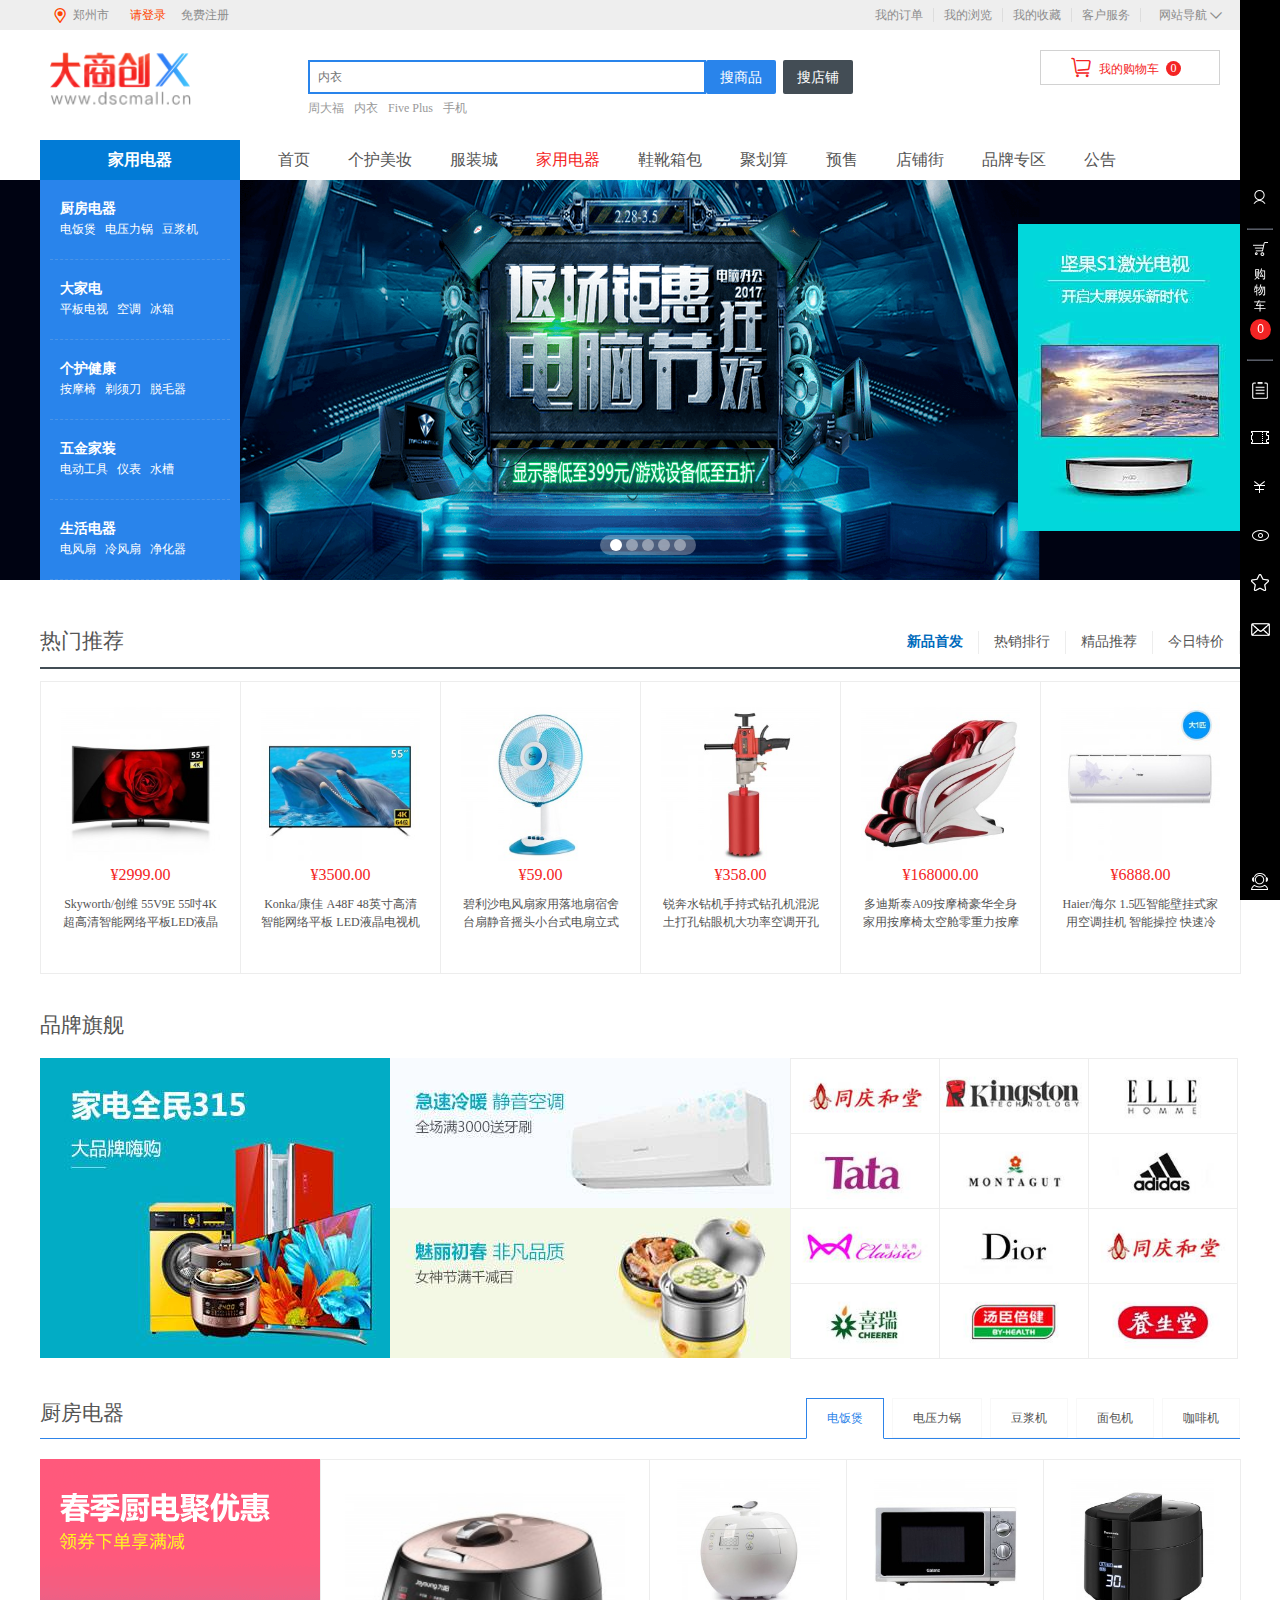
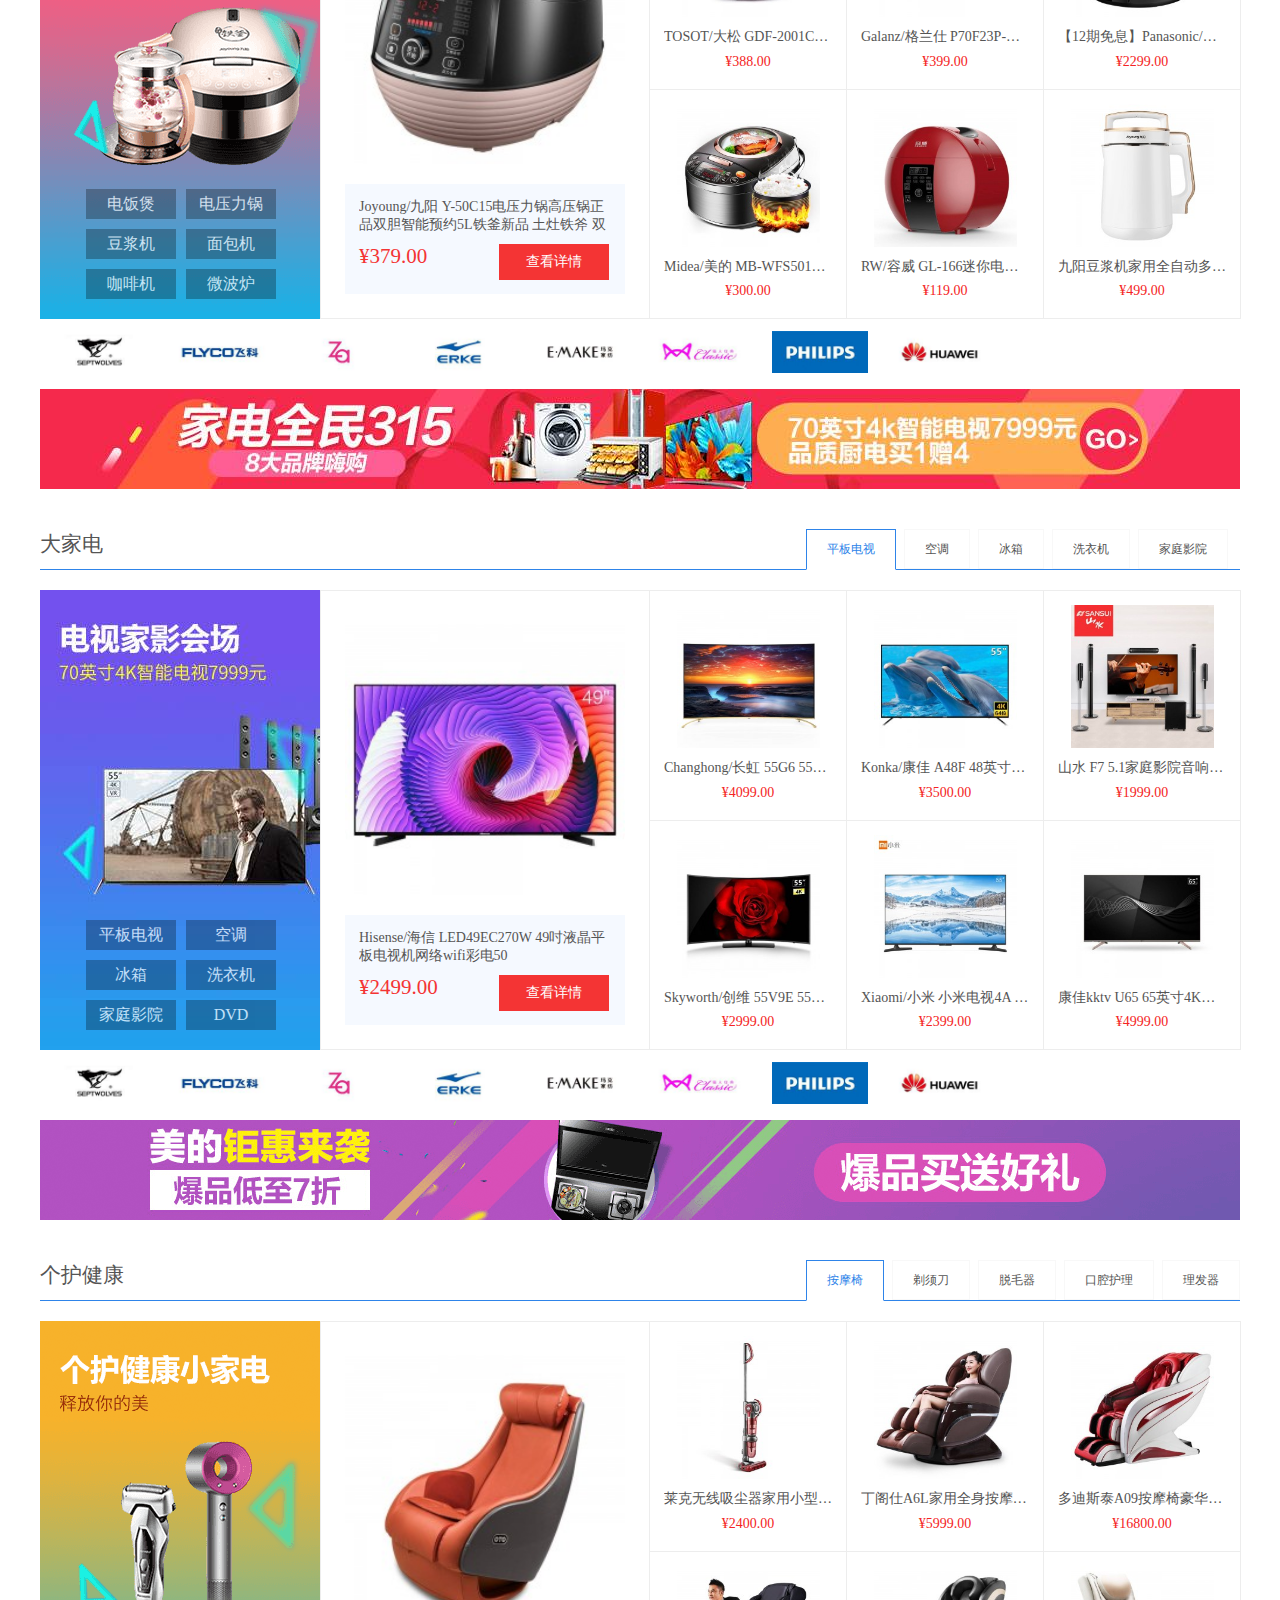
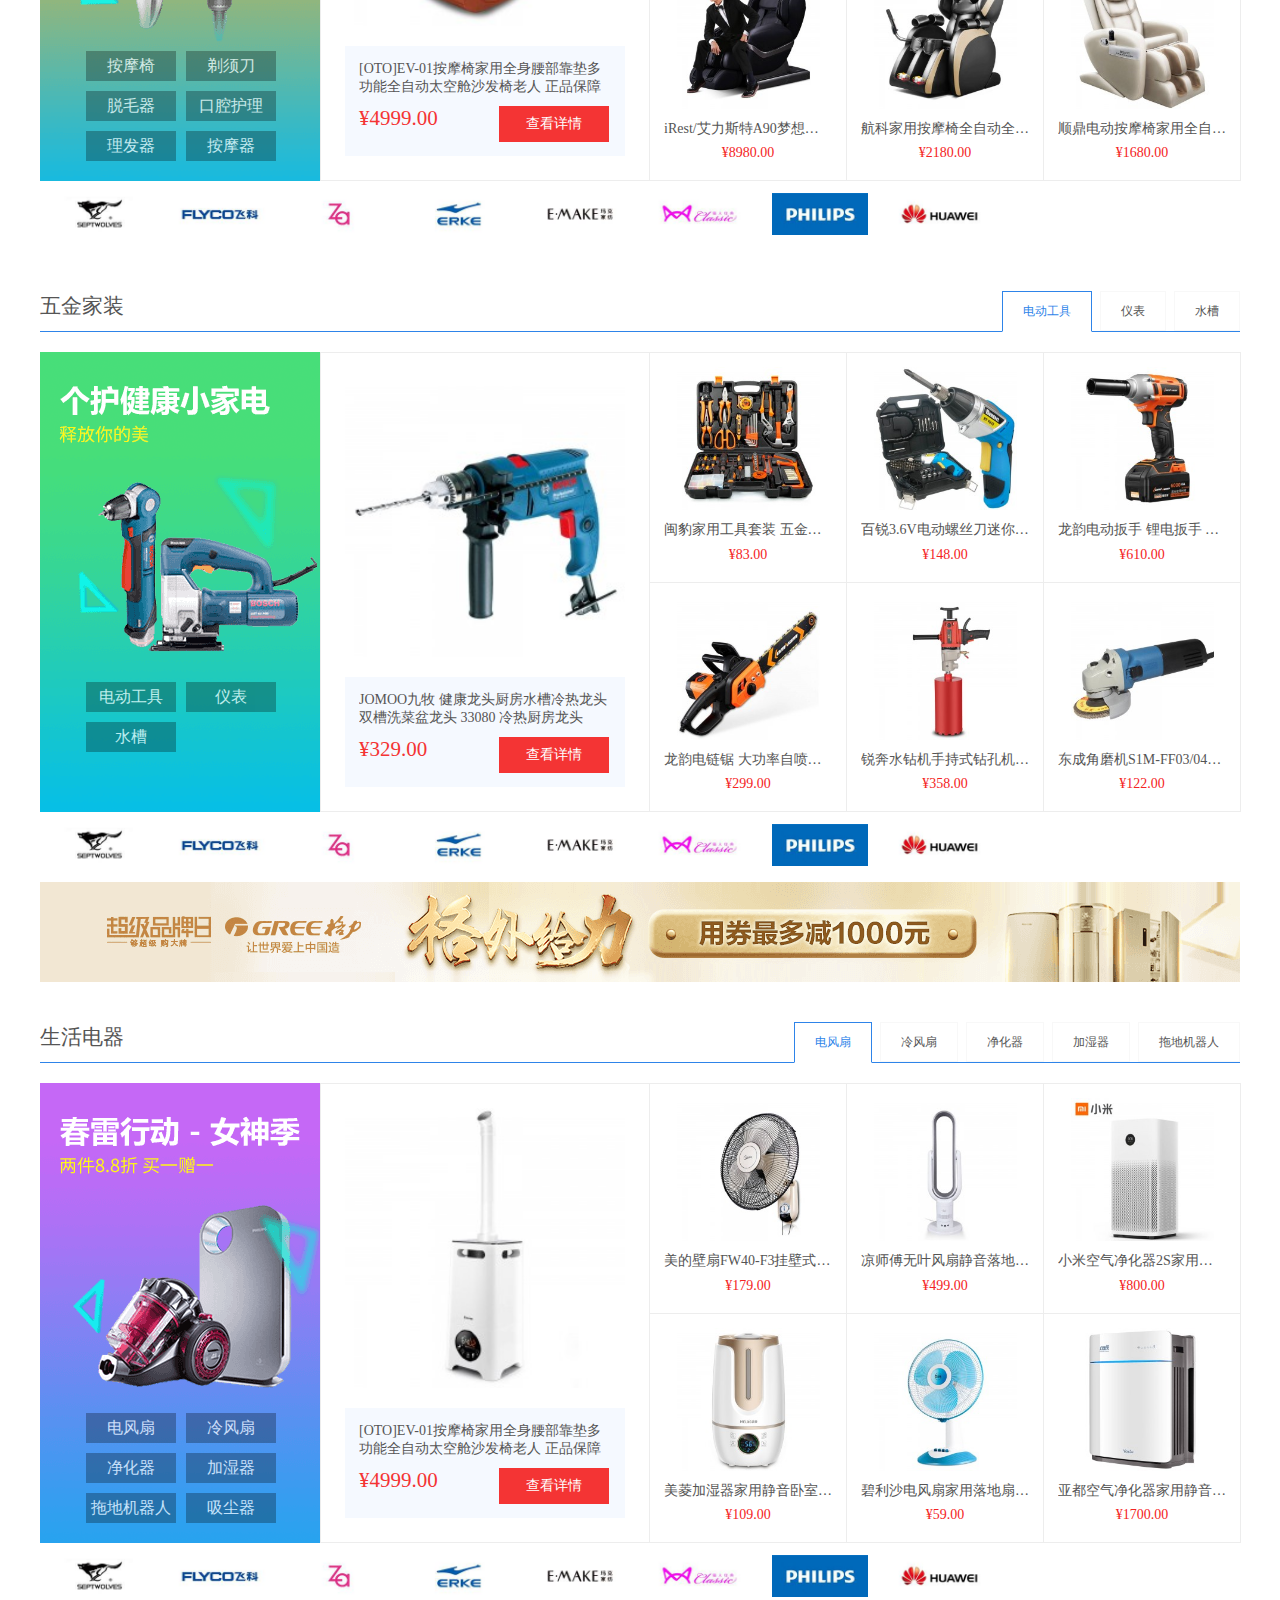
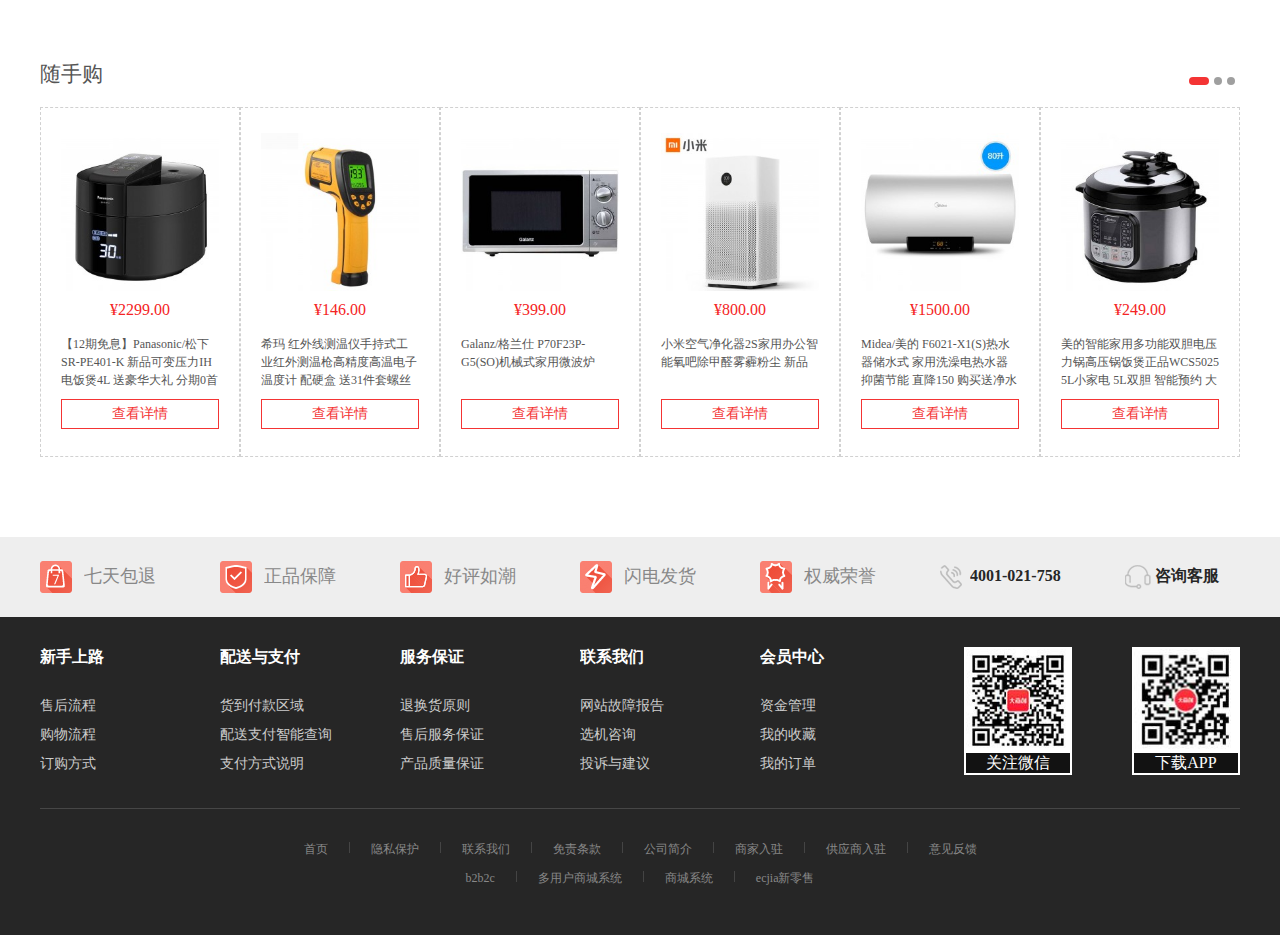
<file: homeEle.html>
<!DOCTYPE html>
<html lang="en">

<head>
    <meta charset="UTF-8">
    <meta name="viewport" content="width=device-width, initial-scale=1.0">
    <title>大商创商城系统 B2B2C 多商户系统 多店铺商城系统 企业级电商系统</title>
    <link rel="shortcut icon" href="images/favicon.ico" type="image/x-icon">
    <link rel="stylesheet" href="css/base.css">

    <link rel="stylesheet" href="fonts/iconfont.css">
    <link rel="stylesheet" href="css/public-header.css">
    <link rel="stylesheet" href="css/public-aside-footer.css">
    <link rel="stylesheet" href="css/homeHeader.css">
    <link rel="stylesheet" href="css/homefooter.css">
    <link rel="stylesheet" href="css/homeEle.css">
    <script src="js/jquery1.12.4.min.js"></script>
    <script src="js/homeEle.js"></script>
    <script src="js/public.js"></script>

</head>

<body>
    <!-- 页面头部样式 -->
    <header class="gyheader">
        <!-- 头部导航 -->
        <div class="eee">
            <div class="site_nav">
                <div class="ml10">
                    <div class="city_choice">
                        <div class="dsc_choie">
                            <span class="iconfont icon-zuobiao"></span>
                            <span>郑州市</span>
                            <div class="h_citylist">
                                <div class="h_cityctx">
                                    <div class="h_hot">
                                        <a href="#">苏州市</a>
                                        <a href="#">北京市</a>
                                        <a href="#">天津市</a>
                                        <a href="#">上海市</a>
                                    </div>
                                    <div class="h_letter">
                                        <a href="javascript:void(0)" data-letter='A'>A</a>
                                        <a href="javascript:void(0)" data-letter='B'>B</a>
                                        <a href="javascript:void(0)" data-letter='C'>C</a>
                                        <a href="javascript:void(0)" data-letter='D'>D</a>
                                        <a href="javascript:void(0)" data-letter='E'>E</a>
                                        <a href="javascript:void(0)" data-letter='F'>F</a>
                                        <a href="javascript:void(0)" data-letter='G'>G</a>
                                        <a href="javascript:void(0)" data-letter='H'>H</a>
                                        <a href="javascript:void(0)" data-letter='J'>J</a>
                                        <a href="javascript:void(0)" data-letter='K'>K</a>
                                        <a href="javascript:void(0)" data-letter='L'>L</a>
                                        <a href="javascript:void(0)" data-letter='M'>M</a>
                                        <a href="javascript:void(0)" data-letter='N'>N</a>
                                        <a href="javascript:void(0)" data-letter='P'>P</a>
                                        <a href="javascript:void(0)" data-letter='Q'>Q</a>
                                        <a href="javascript:void(0)" data-letter='R'>R</a>
                                        <a href="javascript:void(0)" data-letter='S'>S</a>
                                        <a href="javascript:void(0)" data-letter='T'>T</a>
                                        <a href="javascript:void(0)" data-letter='W'>W</a>
                                        <a href="javascript:void(0)" data-letter='X'>X</a>
                                        <a href="javascript:void(0)" data-letter='Y'>Y</a>
                                        <a href="javascript:void(0)" data-letter='Z'>Z</a>
                                    </div>
                                    <div class="h_citybox">
                                        <div class="h_alllist">
                                            <ul class="h_ul">
                                                <li data-name='A'>
                                                    <em>A</em>
                                                    <div class="h_itemcity">
                                                        <a href="javascript:get_district_list(152900, 0);">阿拉善盟</a>
                                                        <a href="javascript:get_district_list(210300, 0);">鞍山市</a>
                                                        <a href="javascript:get_district_list(340800, 0);">安庆市</a>
                                                        <a href="javascript:get_district_list(410500, 0);">安阳市</a>
                                                        <a href="javascript:get_district_list(513200, 0);">阿坝藏族羌族自治州</a>
                                                        <a href="javascript:get_district_list(520400, 0);">安顺市</a>
                                                        <a href="javascript:get_district_list(542500, 0);">阿里地区</a>
                                                        <a href="javascript:get_district_list(610900, 0);">安康市</a>
                                                        <a href="javascript:get_district_list(652900, 0);">阿克苏地区</a>
                                                        <a href="javascript:get_district_list(654300, 0);">阿勒泰地区</a>
                                                        <a href="javascript:get_district_list(659002, 0);">阿拉尔市</a>
                                                        <a href="javascript:get_district_list(659009508, 0);">澳门</a>
                                                    </div>
                                                </li>
                                                <li data-name='B'>
                                                    <em>B</em>
                                                    <div class="h_itemcity">
                                                        <a href="javascript:get_district_list(130600, 0);">保定市</a>
                                                        <a href="javascript:get_district_list(150200, 0);">包头市</a>
                                                        <a href="javascript:get_district_list(150800, 0);">巴彦淖尔市</a>
                                                        <a href="javascript:get_district_list(210500, 0);">本溪市</a>
                                                        <a href="javascript:get_district_list(220600, 0);">白山市</a>
                                                        <a href="javascript:get_district_list(220800, 0);">白城市</a>
                                                        <a href="javascript:get_district_list(340300, 0);">蚌埠市</a>
                                                        <a href="javascript:get_district_list(341600, 0);">亳州市</a>
                                                        <a href="javascript:get_district_list(371600, 0);">滨州市</a>
                                                        <a href="javascript:get_district_list(450500, 0);">北海市</a>
                                                        <a href="javascript:get_district_list(451000, 0);">百色市</a>
                                                        <a href="javascript:get_district_list(469025, 0);">白沙黎族自治县</a>
                                                        <a href="javascript:get_district_list(469029, 0);">保亭黎族苗族自治县</a>
                                                        <a href="javascript:get_district_list(511900, 0);">巴中市</a>
                                                        <a href="javascript:get_district_list(520500, 0);">毕节市</a>
                                                        <a href="javascript:get_district_list(530500, 0);">保山市</a>
                                                        <a href="javascript:get_district_list(610300, 0);">宝鸡市</a>
                                                        <a href="javascript:get_district_list(620400, 0);">白银市</a>
                                                        <a href="javascript:get_district_list(652700, 0);">博尔塔拉蒙古自治州</a>
                                                        <a href="javascript:get_district_list(652800, 0);">巴音郭楞蒙古自治州</a>
                                                        <a href="javascript:get_district_list(659005, 0);">北屯市</a>
                                                        <a href="javascript:get_district_list(659009502, 0);">北京市</a>
                                                    </div>
                                                </li>
                                                <li data-name='C'>
                                                    <em>C</em>
                                                    <div class="h_itemcity">
                                                        <a href="javascript:get_district_list(130800, 0);">承德市</a>
                                                        <a href="javascript:get_district_list(130900, 0);">沧州市</a>
                                                        <a href="javascript:get_district_list(140400, 0);">长治市</a>
                                                        <a href="javascript:get_district_list(150400, 0);">赤峰市</a>
                                                        <a href="javascript:get_district_list(211300, 0);">朝阳市</a>
                                                        <a href="javascript:get_district_list(220100, 0);">长春市</a>
                                                        <a href="javascript:get_district_list(320400, 0);">常州市</a>
                                                        <a href="javascript:get_district_list(341100, 0);">滁州市</a>
                                                        <a href="javascript:get_district_list(341700, 0);">池州市</a>
                                                        <a href="javascript:get_district_list(430100, 0);">长沙市</a>
                                                        <a href="javascript:get_district_list(430700, 0);">常德市</a>
                                                        <a href="javascript:get_district_list(431000, 0);">郴州市</a>
                                                        <a href="javascript:get_district_list(445100, 0);">潮州市</a>
                                                        <a href="javascript:get_district_list(451400, 0);">崇左市</a>
                                                        <a href="javascript:get_district_list(469023, 0);">澄迈县</a>
                                                        <a href="javascript:get_district_list(469026, 0);">昌江黎族自治县</a>
                                                        <a href="javascript:get_district_list(510100, 0);">成都市</a>
                                                        <a href="javascript:get_district_list(532300, 0);">楚雄彝族自治州</a>
                                                        <a href="javascript:get_district_list(540300, 0);">昌都市</a>
                                                        <a href="javascript:get_district_list(652300, 0);">昌吉回族自治州</a>
                                                        <a href="javascript:get_district_list(659009505, 0);">重庆市</a>
                                                    </div>
                                                </li>
                                                <li data-name='D'>
                                                    <em>D</em>
                                                    <div class="h_itemcity">
                                                        <a href="javascript:get_district_list(139001, 0);">定州市</a>
                                                        <a href="javascript:get_district_list(140200, 0);">大同市</a>
                                                        <a href="javascript:get_district_list(210200, 0);">大连市</a>
                                                        <a href="javascript:get_district_list(210600, 0);">丹东市</a>
                                                        <a href="javascript:get_district_list(230600, 0);">大庆市</a>
                                                        <a href="javascript:get_district_list(232700, 0);">大兴安岭地区</a>
                                                        <a href="javascript:get_district_list(370500, 0);">东营市</a>
                                                        <a href="javascript:get_district_list(371400, 0);">德州市</a>
                                                        <a href="javascript:get_district_list(441900, 0);">东莞市</a>
                                                        <a href="javascript:get_district_list(469007, 0);">东方市</a>
                                                        <a href="javascript:get_district_list(469021, 0);">定安县</a>
                                                        <a href="javascript:get_district_list(510600, 0);">德阳市</a>
                                                        <a href="javascript:get_district_list(511700, 0);">达州市</a>
                                                        <a href="javascript:get_district_list(532900, 0);">大理白族自治州</a>
                                                        <a href="javascript:get_district_list(533100, 0);">德宏傣族景颇族自治州</a>
                                                        <a href="javascript:get_district_list(533400, 0);">迪庆藏族自治州</a>
                                                        <a href="javascript:get_district_list(621100, 0);">定西市</a>
                                                    </div>
                                                </li>
                                                <li data-name='E'>
                                                    <em>E</em>
                                                    <div class="h_itemcity">
                                                        <a href="javascript:get_district_list(150600, 0);">鄂尔多斯市</a>
                                                        <a href="javascript:get_district_list(420700, 0);">鄂州市</a>
                                                        <a href="javascript:get_district_list(422800, 0);">恩施土家族苗族自治州</a>
                                                    </div>
                                                </li>
                                                <li data-name='F'>
                                                    <em>F</em>
                                                    <div class="h_itemcity">
                                                        <a href="javascript:get_district_list(210400, 0);">抚顺市</a>
                                                        <a href="javascript:get_district_list(210900, 0);">阜新市</a>
                                                        <a href="javascript:get_district_list(341200, 0);">阜阳市</a>
                                                        <a href="javascript:get_district_list(350100, 0);">福州市</a>
                                                        <a href="javascript:get_district_list(361000, 0);">抚州市</a>
                                                        <a href="javascript:get_district_list(440600, 0);">佛山市</a>
                                                        <a href="javascript:get_district_list(450600, 0);">防城港市</a>
                                                    </div>
                                                </li>
                                                <li data-name='G'>
                                                    <em>G</em>
                                                    <div class="h_itemcity">
                                                        <a href="javascript:get_district_list(360700, 0);">赣州市</a>
                                                        <a href="javascript:get_district_list(440100, 0);">广州市</a>
                                                        <a href="javascript:get_district_list(450300, 0);">桂林市</a>
                                                        <a href="javascript:get_district_list(450800, 0);">贵港市</a>
                                                        <a href="javascript:get_district_list(510800, 0);">广元市</a>
                                                        <a href="javascript:get_district_list(511600, 0);">广安市</a>
                                                        <a href="javascript:get_district_list(513300, 0);">甘孜藏族自治州</a>
                                                        <a href="javascript:get_district_list(520100, 0);">贵阳市</a>
                                                        <a href="javascript:get_district_list(623000, 0);">甘南藏族自治州</a>
                                                        <a href="javascript:get_district_list(632600, 0);">果洛藏族自治州</a>
                                                        <a href="javascript:get_district_list(640400, 0);">固原市</a>
                                                    </div>
                                                </li>
                                                <li data-name='H'>
                                                    <em>H</em>
                                                    <div class="h_itemcity">
                                                        <a href="javascript:get_district_list(130400, 0);">邯郸市</a>
                                                        <a href="javascript:get_district_list(131100, 0);">衡水市</a>
                                                        <a href="javascript:get_district_list(150100, 0);">呼和浩特市</a>
                                                        <a href="javascript:get_district_list(150700, 0);">呼伦贝尔市</a>
                                                        <a href="javascript:get_district_list(211400, 0);">葫芦岛市</a>
                                                        <a href="javascript:get_district_list(230100, 0);">哈尔滨市</a>
                                                        <a href="javascript:get_district_list(230400, 0);">鹤岗市</a>
                                                        <a href="javascript:get_district_list(231100, 0);">黑河市</a>
                                                        <a href="javascript:get_district_list(320800, 0);">淮安市</a>
                                                        <a href="javascript:get_district_list(330100, 0);">杭州市</a>
                                                        <a href="javascript:get_district_list(330500, 0);">湖州市</a>
                                                        <a href="javascript:get_district_list(340100, 0);">合肥市</a>
                                                        <a href="javascript:get_district_list(340400, 0);">淮南市</a>
                                                        <a href="javascript:get_district_list(340600, 0);">淮北市</a>
                                                        <a href="javascript:get_district_list(341000, 0);">黄山市</a>
                                                        <a href="javascript:get_district_list(371700, 0);">菏泽市</a>
                                                        <a href="javascript:get_district_list(410600, 0);">鹤壁市</a>
                                                        <a href="javascript:get_district_list(411100, 0);">漯河市</a>
                                                        <a href="javascript:get_district_list(420200, 0);">黄石市</a>
                                                        <a href="javascript:get_district_list(421100, 0);">黄冈市</a>
                                                        <a href="javascript:get_district_list(430400, 0);">衡阳市</a>
                                                        <a href="javascript:get_district_list(431200, 0);">怀化市</a>
                                                        <a href="javascript:get_district_list(441300, 0);">惠州市</a>
                                                        <a href="javascript:get_district_list(441600, 0);">河源市</a>
                                                        <a href="javascript:get_district_list(451100, 0);">贺州市</a>
                                                        <a href="javascript:get_district_list(451200, 0);">河池市</a>
                                                        <a href="javascript:get_district_list(460100, 0);">海口市</a>
                                                        <a href="javascript:get_district_list(532500, 0);">红河哈尼族彝族自治州</a>
                                                        <a href="javascript:get_district_list(610700, 0);">汉中市</a>
                                                        <a href="javascript:get_district_list(630200, 0);">海东市</a>
                                                        <a href="javascript:get_district_list(632200, 0);">海北藏族自治州</a>
                                                        <a href="javascript:get_district_list(632300, 0);">黄南藏族自治州</a>
                                                        <a href="javascript:get_district_list(632500, 0);">海南藏族自治州</a>
                                                        <a href="javascript:get_district_list(632800, 0);">海西蒙古族藏族自治州</a>
                                                        <a href="javascript:get_district_list(650500, 0);">哈密市</a>
                                                        <a href="javascript:get_district_list(653200, 0);">和田地区</a>
                                                    </div>
                                                </li>
                                                <li data-name='J'>
                                                    <em>J</em>
                                                    <div class="h_itemcity">
                                                        <a href="javascript:get_district_list(140500, 0);">晋城市</a>
                                                        <a href="javascript:get_district_list(140700, 0);">晋中市</a>
                                                        <a href="javascript:get_district_list(210700, 0);">锦州市</a>
                                                        <a href="javascript:get_district_list(220200, 0);">吉林市</a>
                                                        <a href="javascript:get_district_list(230300, 0);">鸡西市</a>
                                                        <a href="javascript:get_district_list(230800, 0);">佳木斯市</a>
                                                        <a href="javascript:get_district_list(330400, 0);">嘉兴市</a>
                                                        <a href="javascript:get_district_list(330700, 0);">金华市</a>
                                                        <a href="javascript:get_district_list(360200, 0);">景德镇市</a>
                                                        <a href="javascript:get_district_list(360400, 0);">九江市</a>
                                                        <a href="javascript:get_district_list(360800, 0);">吉安市</a>
                                                        <a href="javascript:get_district_list(370100, 0);">济南市</a>
                                                        <a href="javascript:get_district_list(370800, 0);">济宁市</a>
                                                        <a href="javascript:get_district_list(410800, 0);">焦作市</a>
                                                        <a href="javascript:get_district_list(419001, 0);">济源市</a>
                                                        <a href="javascript:get_district_list(420800, 0);">荆门市</a>
                                                        <a href="javascript:get_district_list(421000, 0);">荆州市</a>
                                                        <a href="javascript:get_district_list(440700, 0);">江门市</a>
                                                        <a href="javascript:get_district_list(445200, 0);">揭阳市</a>
                                                        <a href="javascript:get_district_list(620200, 0);">嘉峪关市</a>
                                                        <a href="javascript:get_district_list(620300, 0);">金昌市</a>
                                                        <a href="javascript:get_district_list(620900, 0);">酒泉市</a>
                                                    </div>
                                                </li>
                                                <li data-name='K'>
                                                    <em>K</em>
                                                    <div class="h_itemcity">
                                                        <a href="javascript:get_district_list(410200, 0);">开封市</a>
                                                        <a href="javascript:get_district_list(530100, 0);">昆明市</a>
                                                        <a href="javascript:get_district_list(650200, 0);">克拉玛依市</a>
                                                        <a href="javascript:get_district_list(653000, 0);">克孜勒苏柯尔克孜自治州</a>
                                                        <a href="javascript:get_district_list(653100, 0);">喀什地区</a>
                                                        <a href="javascript:get_district_list(659008, 0);">可克达拉市</a>
                                                        <a href="javascript:get_district_list(659009, 0);">昆玉市</a>
                                                    </div>
                                                </li>
                                                <li data-name='L'>
                                                    <em>L</em>
                                                    <div class="h_itemcity">
                                                        <a href="javascript:get_district_list(131000, 0);">廊坊市</a>
                                                        <a href="javascript:get_district_list(141000, 0);">临汾市</a>
                                                        <a href="javascript:get_district_list(141100, 0);">吕梁市</a>
                                                        <a href="javascript:get_district_list(211000, 0);">辽阳市</a>
                                                        <a href="javascript:get_district_list(220400, 0);">辽源市</a>
                                                        <a href="javascript:get_district_list(320700, 0);">连云港市</a>
                                                        <a href="javascript:get_district_list(331100, 0);">丽水市</a>
                                                        <a href="javascript:get_district_list(341500, 0);">六安市</a>
                                                        <a href="javascript:get_district_list(350800, 0);">龙岩市</a>
                                                        <a href="javascript:get_district_list(371200, 0);">莱芜市</a>
                                                        <a href="javascript:get_district_list(371300, 0);">临沂市</a>
                                                        <a href="javascript:get_district_list(371500, 0);">聊城市</a>
                                                        <a href="javascript:get_district_list(410300, 0);">洛阳市</a>
                                                        <a href="javascript:get_district_list(431300, 0);">娄底市</a>
                                                        <a href="javascript:get_district_list(450200, 0);">柳州市</a>
                                                        <a href="javascript:get_district_list(451300, 0);">来宾市</a>
                                                        <a href="javascript:get_district_list(469024, 0);">临高县</a>
                                                        <a href="javascript:get_district_list(469027, 0);">乐东黎族自治县</a>
                                                        <a href="javascript:get_district_list(469028, 0);">陵水黎族自治县</a>
                                                        <a href="javascript:get_district_list(511100, 0);">乐山市</a>
                                                        <a href="javascript:get_district_list(513400, 0);">凉山彝族自治州</a>
                                                        <a href="javascript:get_district_list(520200, 0);">六盘水市</a>
                                                        <a href="javascript:get_district_list(530700, 0);">丽江市</a>
                                                        <a href="javascript:get_district_list(530900, 0);">临沧市</a>
                                                        <a href="javascript:get_district_list(540100, 0);">拉萨市</a>
                                                        <a href="javascript:get_district_list(540400, 0);">林芝市</a>
                                                        <a href="javascript:get_district_list(620100, 0);">兰州市</a>
                                                        <a href="javascript:get_district_list(621200, 0);">陇南市</a>
                                                        <a href="javascript:get_district_list(622900, 0);">临夏回族自治州</a>
                                                    </div>
                                                </li>
                                                <li data-name='M'>
                                                    <em>M</em>
                                                    <div class="h_itemcity">
                                                        <a href="javascript:get_district_list(231000, 0);">牡丹江市</a>
                                                        <a href="javascript:get_district_list(340500, 0);">马鞍山市</a>
                                                        <a href="javascript:get_district_list(440900, 0);">茂名市</a>
                                                        <a href="javascript:get_district_list(441400, 0);">梅州市</a>
                                                        <a href="javascript:get_district_list(510700, 0);">绵阳市</a>
                                                        <a href="javascript:get_district_list(511400, 0);">眉山市</a>
                                                    </div>
                                                </li>
                                                <li data-name='N'>
                                                    <em>N</em>
                                                    <div class="h_itemcity">
                                                        <a href="javascript:get_district_list(320100, 0);">南京市</a>
                                                        <a href="javascript:get_district_list(320600, 0);">南通市</a>
                                                        <a href="javascript:get_district_list(330200, 0);">宁波市</a>
                                                        <a href="javascript:get_district_list(350700, 0);">南平市</a>
                                                        <a href="javascript:get_district_list(350900, 0);">宁德市</a>
                                                        <a href="javascript:get_district_list(360100, 0);">南昌市</a>
                                                        <a href="javascript:get_district_list(411300, 0);">南阳市</a>
                                                        <a href="javascript:get_district_list(450100, 0);">南宁市</a>
                                                        <a href="javascript:get_district_list(511000, 0);">内江市</a>
                                                        <a href="javascript:get_district_list(511300, 0);">南充市</a>
                                                        <a href="javascript:get_district_list(533300, 0);">怒江傈僳族自治州</a>
                                                        <a href="javascript:get_district_list(542400, 0);">那曲地区</a>
                                                    </div>
                                                </li>
                                                <li data-name='P'>
                                                    <em>P</em>
                                                    <div class="h_itemcity">
                                                        <a href="javascript:get_district_list(211100, 0);">盘锦市</a>
                                                        <a href="javascript:get_district_list(350300, 0);">莆田市</a>
                                                        <a href="javascript:get_district_list(360300, 0);">萍乡市</a>
                                                        <a href="javascript:get_district_list(410400, 0);">平顶山市</a>
                                                        <a href="javascript:get_district_list(510400, 0);">攀枝花市</a>
                                                        <a href="javascript:get_district_list(530800, 0);">普洱市</a>
                                                        <a href="javascript:get_district_list(620800, 0);">平凉市</a>
                                                    </div>
                                                </li>
                                                <li data-name='Q'>
                                                    <em>Q</em>
                                                    <div class="h_itemcity">
                                                        <a href="javascript:get_district_list(130300, 0);">秦皇岛市</a>
                                                        <a href="javascript:get_district_list(230200, 0);">齐齐哈尔市</a>
                                                        <a href="javascript:get_district_list(230900, 0);">七台河市</a>
                                                        <a href="javascript:get_district_list(330800, 0);">衢州市</a>
                                                        <a href="javascript:get_district_list(350500, 0);">泉州市</a>
                                                        <a href="javascript:get_district_list(370200, 0);">青岛市</a>
                                                        <a href="javascript:get_district_list(429005, 0);">潜江市</a>
                                                        <a href="javascript:get_district_list(441800, 0);">清远市</a>
                                                        <a href="javascript:get_district_list(450700, 0);">钦州市</a>
                                                        <a href="javascript:get_district_list(469002, 0);">琼海市</a>
                                                        <a href="javascript:get_district_list(469030, 0);">琼中黎族苗族自治县</a>
                                                        <a href="javascript:get_district_list(522300, 0);">黔西南布依族苗族自治州</a>
                                                        <a href="javascript:get_district_list(522600, 0);">黔东南苗族侗族自治州</a>
                                                        <a href="javascript:get_district_list(522700, 0);">黔南布依族苗族自治州</a>
                                                        <a href="javascript:get_district_list(530300, 0);">曲靖市</a>
                                                        <a href="javascript:get_district_list(621000, 0);">庆阳市</a>
                                                    </div>
                                                </li>
                                                <li data-name='R'>
                                                    <em>R</em>
                                                    <div class="h_itemcity">
                                                        <a href="javascript:get_district_list(371100, 0);">日照市</a>
                                                        <a href="javascript:get_district_list(540200, 0);">日喀则市</a>
                                                    </div>
                                                </li>
                                                <li data-name='S'>
                                                    <em>S</em>
                                                    <div class="h_itemcity">
                                                        <a href="javascript:get_district_list(130100, 0);">石家庄市</a>
                                                        <a href="javascript:get_district_list(140600, 0);">朔州市</a>
                                                        <a href="javascript:get_district_list(210100, 0);">沈阳市</a>
                                                        <a href="javascript:get_district_list(220300, 0);">四平市</a>
                                                        <a href="javascript:get_district_list(220700, 0);">松原市</a>
                                                        <a href="javascript:get_district_list(230500, 0);">双鸭山市</a>
                                                        <a href="javascript:get_district_list(231200, 0);">绥化市</a>
                                                        <a href="javascript:get_district_list(320500, 0);">苏州市</a>
                                                        <a href="javascript:get_district_list(321300, 0);">宿迁市</a>
                                                        <a href="javascript:get_district_list(330600, 0);">绍兴市</a>
                                                        <a href="javascript:get_district_list(341300, 0);">宿州市</a>
                                                        <a href="javascript:get_district_list(350400, 0);">三明市</a>
                                                        <a href="javascript:get_district_list(361100, 0);">上饶市</a>
                                                        <a href="javascript:get_district_list(411200, 0);">三门峡市</a>
                                                        <a href="javascript:get_district_list(411400, 0);">商丘市</a>
                                                        <a href="javascript:get_district_list(420300, 0);">十堰市</a>
                                                        <a href="javascript:get_district_list(421300, 0);">随州市</a>
                                                        <a href="javascript:get_district_list(429021, 0);">神农架林区</a>
                                                        <a href="javascript:get_district_list(430500, 0);">邵阳市</a>
                                                        <a href="javascript:get_district_list(440200, 0);">韶关市</a>
                                                        <a href="javascript:get_district_list(440300, 0);">深圳市</a>
                                                        <a href="javascript:get_district_list(440500, 0);">汕头市</a>
                                                        <a href="javascript:get_district_list(441500, 0);">汕尾市</a>
                                                        <a href="javascript:get_district_list(460200, 0);">三亚市</a>
                                                        <a href="javascript:get_district_list(460300, 0);">三沙市</a>
                                                        <a href="javascript:get_district_list(510900, 0);">遂宁市</a>
                                                        <a href="javascript:get_district_list(540500, 0);">山南市</a>
                                                        <a href="javascript:get_district_list(611000, 0);">商洛市</a>
                                                        <a href="javascript:get_district_list(640200, 0);">石嘴山市</a>
                                                        <a href="javascript:get_district_list(659001, 0);">石河子市</a>
                                                        <a href="javascript:get_district_list(659007, 0);">双河市</a>
                                                        <a href="javascript:get_district_list(659009504, 0);">上海市</a>
                                                    </div>
                                                </li>
                                                <li data-name='T'>
                                                    <em>T</em>
                                                    <div class="h_itemcity">
                                                        <a href="javascript:get_district_list(130200, 0);">唐山市</a>
                                                        <a href="javascript:get_district_list(140100, 0);">太原市</a>
                                                        <a href="javascript:get_district_list(150500, 0);">通辽市</a>
                                                        <a href="javascript:get_district_list(211200, 0);">铁岭市</a>
                                                        <a href="javascript:get_district_list(220500, 0);">通化市</a>
                                                        <a href="javascript:get_district_list(321200, 0);">泰州市</a>
                                                        <a href="javascript:get_district_list(331000, 0);">台州市</a>
                                                        <a href="javascript:get_district_list(340700, 0);">铜陵市</a>
                                                        <a href="javascript:get_district_list(370900, 0);">泰安市</a>
                                                        <a href="javascript:get_district_list(429006, 0);">天门市</a>
                                                        <a href="javascript:get_district_list(469022, 0);">屯昌县</a>
                                                        <a href="javascript:get_district_list(520600, 0);">铜仁市</a>
                                                        <a href="javascript:get_district_list(610200, 0);">铜川市</a>
                                                        <a href="javascript:get_district_list(620500, 0);">天水市</a>
                                                        <a href="javascript:get_district_list(650400, 0);">吐鲁番市</a>
                                                        <a href="javascript:get_district_list(654200, 0);">塔城地区</a>
                                                        <a href="javascript:get_district_list(659003, 0);">图木舒克市</a>
                                                        <a href="javascript:get_district_list(659006, 0);">铁门关市</a>
                                                        <a href="javascript:get_district_list(659009503, 0);">天津市</a>
                                                        <a href="javascript:get_district_list(659009506, 0);">台湾</a>
                                                    </div>
                                                </li>
                                                <li data-name='W'>
                                                    <em>W</em>
                                                    <div class="h_itemcity">
                                                        <a href="javascript:get_district_list(150300, 0);">乌海市</a>
                                                        <a href="javascript:get_district_list(150900, 0);">乌兰察布市</a>
                                                        <a href="javascript:get_district_list(320200, 0);">无锡市</a>
                                                        <a href="javascript:get_district_list(330300, 0);">温州市</a>
                                                        <a href="javascript:get_district_list(340200, 0);">芜湖市</a>
                                                        <a href="javascript:get_district_list(370700, 0);">潍坊市</a>
                                                        <a href="javascript:get_district_list(371000, 0);">威海市</a>
                                                        <a href="javascript:get_district_list(420100, 0);">武汉市</a>
                                                        <a href="javascript:get_district_list(450400, 0);">梧州市</a>
                                                        <a href="javascript:get_district_list(469001, 0);">五指山市</a>
                                                        <a href="javascript:get_district_list(469005, 0);">文昌市</a>
                                                        <a href="javascript:get_district_list(469006, 0);">万宁市</a>
                                                        <a href="javascript:get_district_list(532600, 0);">文山壮族苗族自治州</a>
                                                        <a href="javascript:get_district_list(610500, 0);">渭南市</a>
                                                        <a href="javascript:get_district_list(620600, 0);">武威市</a>
                                                        <a href="javascript:get_district_list(640300, 0);">吴忠市</a>
                                                        <a href="javascript:get_district_list(650100, 0);">乌鲁木齐市</a>
                                                        <a href="javascript:get_district_list(659004, 0);">五家渠市</a>
                                                    </div>
                                                </li>
                                                <li data-name='X'>
                                                    <em>X</em>
                                                    <div class="h_itemcity">
                                                        <a href="javascript:get_district_list(130500, 0);">邢台市</a>
                                                        <a href="javascript:get_district_list(139002, 0);">辛集市</a>
                                                        <a href="javascript:get_district_list(140900, 0);">忻州市</a>
                                                        <a href="javascript:get_district_list(152200, 0);">兴安盟</a>
                                                        <a href="javascript:get_district_list(152500, 0);">锡林郭勒盟</a>
                                                        <a href="javascript:get_district_list(320300, 0);">徐州市</a>
                                                        <a href="javascript:get_district_list(341800, 0);">宣城市</a>
                                                        <a href="javascript:get_district_list(350200, 0);">厦门市</a>
                                                        <a href="javascript:get_district_list(360500, 0);">新余市</a>
                                                        <a href="javascript:get_district_list(410700, 0);">新乡市</a>
                                                        <a href="javascript:get_district_list(411000, 0);">许昌市</a>
                                                        <a href="javascript:get_district_list(411500, 0);">信阳市</a>
                                                        <a href="javascript:get_district_list(420600, 0);">襄阳市</a>
                                                        <a href="javascript:get_district_list(420900, 0);">孝感市</a>
                                                        <a href="javascript:get_district_list(421200, 0);">咸宁市</a>
                                                        <a href="javascript:get_district_list(429004, 0);">仙桃市</a>
                                                        <a href="javascript:get_district_list(430300, 0);">湘潭市</a>
                                                        <a href="javascript:get_district_list(433100, 0);">湘西土家族苗族自治州</a>
                                                        <a href="javascript:get_district_list(532800, 0);">西双版纳傣族自治州</a>
                                                        <a href="javascript:get_district_list(610100, 0);">西安市</a>
                                                        <a href="javascript:get_district_list(610400, 0);">咸阳市</a>
                                                        <a href="javascript:get_district_list(630100, 0);">西宁市</a>
                                                        <a href="javascript:get_district_list(659009507, 0);">香港</a>
                                                    </div>
                                                </li>
                                                <li data-name='Y'>
                                                    <em>Y</em>
                                                    <div class="h_itemcity">
                                                        <a href="javascript:get_district_list(140300, 0);">阳泉市</a>
                                                        <a href="javascript:get_district_list(140800, 0);">运城市</a>
                                                        <a href="javascript:get_district_list(210800, 0);">营口市</a>
                                                        <a href="javascript:get_district_list(222400, 0);">延边朝鲜族自治州</a>
                                                        <a href="javascript:get_district_list(230700, 0);">伊春市</a>
                                                        <a href="javascript:get_district_list(320900, 0);">盐城市</a>
                                                        <a href="javascript:get_district_list(321000, 0);">扬州市</a>
                                                        <a href="javascript:get_district_list(360600, 0);">鹰潭市</a>
                                                        <a href="javascript:get_district_list(360900, 0);">宜春市</a>
                                                        <a href="javascript:get_district_list(370600, 0);">烟台市</a>
                                                        <a href="javascript:get_district_list(410900, 0);">濮阳市</a>
                                                        <a href="javascript:get_district_list(420500, 0);">宜昌市</a>
                                                        <a href="javascript:get_district_list(430600, 0);">岳阳市</a>
                                                        <a href="javascript:get_district_list(430900, 0);">益阳市</a>
                                                        <a href="javascript:get_district_list(431100, 0);">永州市</a>
                                                        <a href="javascript:get_district_list(441700, 0);">阳江市</a>
                                                        <a href="javascript:get_district_list(445300, 0);">云浮市</a>
                                                        <a href="javascript:get_district_list(450900, 0);">玉林市</a>
                                                        <a href="javascript:get_district_list(511500, 0);">宜宾市</a>
                                                        <a href="javascript:get_district_list(511800, 0);">雅安市</a>
                                                        <a href="javascript:get_district_list(530400, 0);">玉溪市</a>
                                                        <a href="javascript:get_district_list(610600, 0);">延安市</a>
                                                        <a href="javascript:get_district_list(610800, 0);">榆林市</a>
                                                        <a href="javascript:get_district_list(632700, 0);">玉树藏族自治州</a>
                                                        <a href="javascript:get_district_list(640100, 0);">银川市</a>
                                                        <a href="javascript:get_district_list(654000, 0);">伊犁哈萨克自治州</a>
                                                    </div>
                                                </li>
                                                <li data-name='Z'>
                                                    <em>Z</em>
                                                    <div class="h_itemcity">
                                                        <a href="javascript:get_district_list(130700, 0);">张家口市</a>
                                                        <a href="javascript:get_district_list(321100, 0);">镇江市</a>
                                                        <a href="javascript:get_district_list(330900, 0);">舟山市</a>
                                                        <a href="javascript:get_district_list(350600, 0);">漳州市</a>
                                                        <a href="javascript:get_district_list(370300, 0);">淄博市</a>
                                                        <a href="javascript:get_district_list(370400, 0);">枣庄市</a>
                                                        <a href="javascript:get_district_list(410100, 0);" class="city_selected">郑州市</a>
                                                        <a href="javascript:get_district_list(411600, 0);">周口市</a>
                                                        <a href="javascript:get_district_list(411700, 0);">驻马店市</a>
                                                        <a href="javascript:get_district_list(430200, 0);">株洲市</a>
                                                        <a href="javascript:get_district_list(430800, 0);">张家界市</a>
                                                        <a href="javascript:get_district_list(440400, 0);">珠海市</a>
                                                        <a href="javascript:get_district_list(440800, 0);">湛江市</a>
                                                        <a href="javascript:get_district_list(441200, 0);">肇庆市</a>
                                                        <a href="javascript:get_district_list(442000, 0);">中山市</a>
                                                        <a href="javascript:get_district_list(460400, 0);">儋州市</a>
                                                        <a href="javascript:get_district_list(510300, 0);">自贡市</a>
                                                        <a href="javascript:get_district_list(510500, 0);">泸州市</a>
                                                        <a href="javascript:get_district_list(512000, 0);">资阳市</a>
                                                        <a href="javascript:get_district_list(520300, 0);">遵义市</a>
                                                        <a href="javascript:get_district_list(530600, 0);">昭通市</a>
                                                        <a href="javascript:get_district_list(620700, 0);">张掖市</a>
                                                        <a href="javascript:get_district_list(640500, 0);">中卫市</a>
                                                    </div>
                                                </li>
                                            </ul>
                                        </div>
                                        <div class="h_bar">
                                            <p class="h_citybar"></p>
                                        </div>
                                    </div>
                                </div>
                            </div>
                        </div>
                        <div class="txt_info">
                            <a href="login.html">请登录</a>
                            <a href="resiger.html">免费注册</a>
                        </div>
                    </div>
                </div>
                <ul>
                    <li><a href="">我的订单</a></li>
                    <li><a href="">我的浏览</a></li>
                    <li><a href="">我的收藏</a></li>
                    <li><a href="">客户服务</a></li>
                    <!-- 网站导航 -->
                    <li class="li_dorpdown">
                        <div class="dt">
                            网站导航
                            <span class="iconfont icon-down"></span>
                        </div>
                        <p class="line1"></p>
                        <div class="dd">
                            <dl class="fore1">
                                <dt>特色主题</dt>
                                <dd>
                                    <a href="#">家用电器</a>
                                    <a href="#">男装女装</a>
                                    <a href="#">鞋靴箱包</a>
                                </dd>
                            </dl>
                            <dl class="fore2">
                                <dt>促销活动</dt>
                                <dd>
                                    <a href="#">拍卖活动</a>
                                    <a href="#">共创商品</a>
                                    <a href="#">积分商城</a>
                                    <a href="#">CMS频道</a>
                                    <a href="#">优惠活动</a>
                                    <a href="#">超值礼包</a>
                                    <a href="#">优惠券</a>
                                    <a href="#">礼品卡</a>
                                    <a href="#">预售商品</a>
                                </dd>
                            </dl>
                        </div>
                    </li>
                </ul>
            </div>
        </div>
        <div class="gylheader">
            <!-- logo图片 -->
            <div class="logoImg">
                <a href="#">
                    <img src="images/shop_logo.gif" alt="logo">
                </a>
            </div>
            <!-- 搜索部分 -->
            <div class="dsc_search">
                <div class="form">
                    <form id="searchForm">
                        <input type="text" id="keyword" placeholder="内衣" autocomplete="off" style="border-color: #2984EB;">
                        <button type="submit" class="button button_goods" style="background-color: #2984EB;">搜商品</button>
                        <button type="submit" class="button button_store" style="background-color: #434D55;">搜店铺</button>
                    </form>
                    <ul class="keyword">
                        <li><a href="#">周大福</a></li>
                        <li><a href="#">内衣</a></li>
                        <li><a href="#">Five Plus</a></li>
                        <li><a href="#">手机</a></li>
                    </ul>
                </div>
            </div>
            <!-- 我的购物车 -->
            <div class="shopCart">
                <div class="shopCart_con">
                    <a href="cartNull.html">
                        <span class="iconfont icon-gouwuche"></span>
                        <span>我的购物车</span>
                        <span>0</span>
                    </a>
                </div>
                <p class="line2"></p>
                <div class="dorpdown_layer">
                    <div class="prompt">
                        <div class="nogoods">
                            <i></i>
                            <span>购物车中还没有商品，赶紧选购吧！</span>
                        </div>
                    </div>
                </div>
            </div>
        </div>
    </header>
    <!-- 导航栏部分 -->
    <div class='nav'>
        <div class="w w1200">
            <!-- 导航栏下拉部分 -->
            <div class="navDown fl">
                <div class="navDown-title">
                    <a href="#" class='homeEle'>家用电器</a>
                </div>
                <div class="navD-con">
                    <ul class='nav-cons'>
                        <li>
                            <div class='nav-cli'>
                                <div class='nav-item'>
                                    <strong><a href="#" class='fs14'>厨房电器</a></strong>
                                    <span>
                                        <a href="#">电饭煲</a>
                                        <a href="#">电压力锅</a>
                                        <a href="#">豆浆机</a>
                                     </span>
                                </div>
                                <div class="san"></div>
                            </div>
                            <div class='nav-layer'>
                                <div class='layer-item'>
                                    <h3>厨房电器</h3>
                                    <ul class='ul-items'>
                                        <li>
                                            <a href="#">电饭煲</a>
                                        </li>
                                        <li>
                                            <a href="#">电压力锅</a>
                                        </li>
                                        <li>
                                            <a href="#">豆浆机</a>
                                        </li>
                                        <li>
                                            <a href="#">面包机</a>
                                        </li>
                                        <li>
                                            <a href="#">咖啡机</a>
                                        </li>
                                        <li>
                                            <a href="#">微波炉</a>
                                        </li>
                                        <li>
                                            <a href="#">料理/榨汁机</a>
                                        </li>
                                        <li>
                                            <a href="#">电烤箱</a>
                                        </li>
                                        <li>
                                            <a href="#">电磁炉</a>
                                        </li>

                                    </ul>
                                </div>
                            </div>
                        </li>
                        <li>
                            <div class='nav-cli'>
                                <div class='nav-item'>
                                    <strong><a href="#" class='fs14'>大家电</a></strong>
                                    <span>
                                        <a href="#">平板电视</a>
                                        <a href="#">空调</a>
                                        <a href="#">冰箱</a>
                                     </span>
                                </div>
                                <div class="san"></div>
                            </div>
                            <div class='nav-layer'>
                                <div class='layer-item'>
                                    <h3>大家电</h3>
                                    <ul class='ul-items'>
                                        <li>
                                            <a href="#">平板电视</a>
                                        </li>
                                        <li>
                                            <a href="#">空调</a>
                                        </li>
                                        <li>
                                            <a href="#">冰箱</a>
                                        </li>
                                        <li>
                                            <a href="#">洗衣机</a>
                                        </li>
                                        <li>
                                            <a href="#">家庭影院</a>
                                        </li>
                                        <li>
                                            <a href="#">DVD</a>
                                        </li>
                                        <li>
                                            <a href="#">迷你冰箱</a>
                                        </li>
                                        <li>
                                            <a href="#">热水器</a>
                                        </li>
                                        <li>
                                            <a href="#">冷吧/冰柜</a>
                                        </li>

                                    </ul>
                                </div>
                            </div>
                        </li>
                        <li>
                            <div class='nav-cli'>
                                <div class='nav-item'>
                                    <strong><a href="#" class='fs14'>个护健康</a></strong>
                                    <span>
                                        <a href="#">按摩椅</a>
                                        <a href="#">剃须刀</a>
                                        <a href="#">脱毛器</a>
                                     </span>
                                </div>
                                <div class="san"></div>
                            </div>
                            <div class='nav-layer'>
                                <div class='layer-item'>
                                    <h3>个护健康</h3>
                                    <ul class='ul-items'>
                                        <li>
                                            <a href="#">按摩椅</a>
                                        </li>
                                        <li>
                                            <a href="#">剃须刀</a>
                                        </li>
                                        <li>
                                            <a href="#">脱毛器</a>
                                        </li>
                                        <li>
                                            <a href="#">口腔护理</a>
                                        </li>
                                        <li>
                                            <a href="#">理发器</a>
                                        </li>
                                        <li>
                                            <a href="#">按摩器</a>
                                        </li>
                                        <li>
                                            <a href="#">足浴盆</a>
                                        </li>
                                    </ul>
                                </div>
                            </div>
                        </li>
                        <li>
                            <div class='nav-cli'>
                                <div class='nav-item'>
                                    <strong><a href="#" class='fs14'>五金家装</a></strong>
                                    <span>
                                        <a href="#">电动工具</a>
                                        <a href="#">仪表</a>
                                        <a href="#">水槽</a>
                                     </span>
                                </div>
                                <div class="san"></div>
                            </div>
                            <div class='nav-layer'>
                                <div class='layer-item'>
                                    <h3>五金家装</h3>
                                    <ul class='ul-items'>
                                        <li>
                                            <a href="#">电动工具</a>
                                        </li>
                                        <li>
                                            <a href="#">仪表</a>
                                        </li>
                                        <li>
                                            <a href="#">水槽</a>
                                        </li>
                                    </ul>
                                </div>
                            </div>
                        </li>
                        <li>
                            <div class='nav-cli'>
                                <div class='nav-item'>
                                    <strong><a href="#" class='fs14'>生活电器</a></strong>
                                    <span>
                                        <a href="#">电风扇</a>
                                        <a href="#">冷风扇</a>
                                        <a href="#">净化器</a>
                                     </span>
                                </div>
                                <div class="san"></div>
                            </div>
                            <div class='nav-layer'>
                                <div class='layer-item'>
                                    <h3>生活电器</h3>
                                    <ul class='ul-items'>
                                        <li>
                                            <a href="#">电风扇</a>
                                        </li>
                                        <li>
                                            <a href="#">冷风扇</a>
                                        </li>
                                        <li>
                                            <a href="#">净化器</a>
                                        </li>
                                        <li>
                                            <a href="#">加湿器</a>
                                        </li>
                                        <li>
                                            <a href="#">扫地机器人</a>
                                        </li>
                                        <li>
                                            <a href="#">吸尘器</a>
                                        </li>
                                        <li>
                                            <a href="#">电话机</a>
                                        </li>
                                        <li>
                                            <a href="#">饮水机</a>
                                        </li>
                                        <li>
                                            <a href="#">取暖电器</a>
                                        </li>

                                    </ul>
                                </div>
                            </div>
                        </li>
                    </ul>
                </div>
            </div>
            <!-- 导航栏列表部分 -->
            <div class="navLists fl">
                <ul>
                    <li><a href="index.html">首页</a></li>
                    <li><a href="beatyCosmetics.html">个护美妆</a></li>
                    <li><a href="garmentCity.html">服装城</a></li>
                    <li><a href="homeEle.html" style="color: #f42424;">家用电器</a></li>
                    <li><a href="shoesBootsBags.html">鞋靴箱包</a></li>
                    <li><a href="costEffective.html">聚划算</a></li>
                    <li><a href="openToBooking.html">预售</a></li>
                    <li><a href="shopStreet.html">店铺街</a></li>
                    <li><a href="brand.html">品牌专区</a></li>
                    <li><a href="javascript:;">公告</a></li>
                </ul>
            </div>
        </div>
    </div>
    <!-- banner图部分 -->
    <div class='banner'>
        <!-- 轮播照片 -->
        <ul class='banner-img'>
            <li class='current'>
                <img src="images/banner01.jpg" alt="">
            </li>
            <li>
                <img src="images/banner02.jpg" alt="">
            </li>
            <li>
                <img src="images/banner03.jpg" alt="">
            </li>
            <li>
                <img src="images/banner04.jpg" alt="">
            </li>
            <li>
                <img src="images/banner05.png" alt="">
            </li>
        </ul>
        <!-- 小圆点 -->
        <ul class='dots'>
            <li class="active"></li>
            <li></li>
            <li></li>
            <li></li>
            <li></li>
        </ul>
        <!-- 右边定位盒子 -->
        <div class='imgUp w1200'>
            <a href="#"><img src="images/onbannerup.jpg" alt=""></a>
        </div>
    </div>
    <!-- 热门推荐部分 -->
    <div class='w1200 floor'>
        <div class="hotrecommend">
            <!-- 热门推荐头部 -->
            <div class="hot-hd">
                <h2>热门推荐</h2>
                <div class='hot-title'>
                    <ul>
                        <li class='active'>新品首发</li>
                        <li>热销排行</li>
                        <li>精品推荐</li>
                        <li>今日特价</li>
                    </ul>
                </div>
            </div>
            <!-- 热门推荐主题部分 -->
            <div class="hot-bd">
                <!-- 新品首发 -->
                <ul>
                    <li>
                        <div class='g-img'><img src="images/g-01.jpg" alt=""></div>
                        <div class='g-price'>
                            ¥2999.00
                        </div>
                        <div class='g-name'>
                            <a href="#">Skyworth/创维 55V9E 55吋4K超高清智能网络平板LED液晶电视机 50 25核智能 4K超高清 人气爆款</a>
                        </div>
                        <div class='g-btn f12'>查看详情</div>
                    </li>
                    <li>
                        <div class='g-img'><img src="images/kjA4.jpg" alt=""></div>
                        <div class='g-price'>
                            ¥3500.00
                        </div>
                        <div class='g-name'>
                            <a href="#">Konka/康佳 A48F 48英寸高清智能网络平板 LED液晶电视机 50 49 已累计爆售 1万台 大屏购物 镇店爆款</a>
                        </div>
                        <div class='g-btn f12'>查看详情</div>
                    </li>
                    <li>
                        <div class='g-img'><img src="images/g-03.jpg" alt=""></div>
                        <div class='g-price'>
                            ¥59.00
                        </div>
                        <div class='g-name'>
                            <a href="#">碧利沙电风扇家用落地扇宿舍台扇静音摇头小台式电扇立式学生风扇</a>
                        </div>
                        <div class='g-btn f12'>查看详情</div>
                    </li>
                    <li>
                        <div class='g-img'><img src="images/g-04.jpg" alt=""></div>
                        <div class='g-price'>
                            ¥358.00
                        </div>
                        <div class='g-name'>
                            <a href="#">锐奔水钻机手持式钻孔机混泥土打孔钻眼机大功率空调开孔两用电钻 力大威猛 工业级 全铜电机 带保护离合</a>
                        </div>
                        <div class='g-btn f12'>查看详情</div>
                    </li>
                    <li>
                        <div class='g-img'><img src="images/g-05.jpg" alt=""></div>
                        <div class='g-price'>
                            ¥168000.00
                        </div>
                        <div class='g-name'>
                            <a href="#">多迪斯泰A09按摩椅豪华全身家用按摩椅太空舱零重力按摩椅沙发 热销新品 SL型轨道 智能前移 自动检测</a>
                        </div>
                        <div class='g-btn f12'>查看详情</div>
                    </li>
                    <li>
                        <div class='g-img'><img src="images/g-06.jpg" alt=""></div>
                        <div class='g-price'>
                            ¥6888.00
                        </div>
                        <div class='g-name'>
                            <a href="#">Haier/海尔 1.5匹智能壁挂式家用空调挂机 智能操控 快速冷暖 送装一体</a>
                        </div>
                        <div class='g-btn f12'>查看详情</div>
                    </li>
                </ul>
                <!-- 热销排行 -->
                <ul>
                    <li>
                        <div class='g-img'><img src="images/g-07.jpg" alt=""></div>
                        <div class='g-price'>
                            ¥2999.00
                        </div>
                        <div class='g-name'>
                            <a href="#">Skyworth/创维 55V9E 55吋4K超高清智能网络平板LED液晶电视机 50 25核智能 4K超高清 人气爆款</a>
                        </div>
                        <div class='g-btn f12'>查看详情</div>
                    </li>
                    <li>
                        <div class='g-img'><img src="images/g-08.jpg" alt=""></div>
                        <div class='g-price'>
                            ¥3500.00
                        </div>
                        <div class='g-name'>
                            <a href="#">Konka/康佳 A48F 48英寸高清智能网络平板 LED液晶电视机 50 49 已累计爆售 1万台 大屏购物 镇店爆款</a>
                        </div>
                        <div class='g-btn f12'>查看详情</div>
                    </li>
                    <li>
                        <div class='g-img'><img src="images/g-09.jpg" alt=""></div>
                        <div class='g-price'>
                            ¥59.00
                        </div>
                        <div class='g-name'>
                            <a href="#">碧利沙电风扇家用落地扇宿舍台扇静音摇头小台式电扇立式学生风扇</a>
                        </div>
                        <div class='g-btn f12'>查看详情</div>
                    </li>
                    <li>
                        <div class='g-img'><img src="images/g-10.jpg" alt=""></div>
                        <div class='g-price'>
                            ¥358.00
                        </div>
                        <div class='g-name'>
                            <a href="#">锐奔水钻机手持式钻孔机混泥土打孔钻眼机大功率空调开孔两用电钻 力大威猛 工业级 全铜电机 带保护离合</a>
                        </div>
                        <div class='g-btn f12'>查看详情</div>
                    </li>
                    <li>
                        <div class='g-img'><img src="images/g-11.jpg" alt=""></div>
                        <div class='g-price'>
                            ¥168000.00
                        </div>
                        <div class='g-name'>
                            <a href="#">多迪斯泰A09按摩椅豪华全身家用按摩椅太空舱零重力按摩椅沙发 热销新品 SL型轨道 智能前移 自动检测</a>
                        </div>
                        <div class='g-btn f12'>查看详情</div>
                    </li>
                    <li>
                        <div class='g-img'><img src="images/kjktv.jpg" alt=""></div>
                        <div class='g-price'>
                            ¥6888.00
                        </div>
                        <div class='g-name'>
                            <a href="#">Haier/海尔 1.5匹智能壁挂式家用空调挂机 智能操控 快速冷暖 送装一体</a>
                        </div>
                        <div class='g-btn f12'>查看详情</div>
                    </li>
                </ul>
                <!-- 精品推荐 -->
                <ul>
                    <li>
                        <div class='g-img'><img src="images/g-01.jpg" alt=""></div>
                        <div class='g-price'>
                            ¥2999.00
                        </div>
                        <div class='g-name'>
                            <a href="#">Skyworth/创维 55V9E 55吋4K超高清智能网络平板LED液晶电视机 50 25核智能 4K超高清 人气爆款</a>
                        </div>
                        <div class='g-btn f12'>查看详情</div>
                    </li>
                    <li>
                        <div class='g-img'><img src="images/kjA4.jpg" alt=""></div>
                        <div class='g-price'>
                            ¥3500.00
                        </div>
                        <div class='g-name'>
                            <a href="#">Konka/康佳 A48F 48英寸高清智能网络平板 LED液晶电视机 50 49 已累计爆售 1万台 大屏购物 镇店爆款</a>
                        </div>
                        <div class='g-btn f12'>查看详情</div>
                    </li>
                    <li>
                        <div class='g-img'><img src="images/g-03.jpg" alt=""></div>
                        <div class='g-price'>
                            ¥59.00
                        </div>
                        <div class='g-name'>
                            <a href="#">碧利沙电风扇家用落地扇宿舍台扇静音摇头小台式电扇立式学生风扇</a>
                        </div>
                        <div class='g-btn f12'>查看详情</div>
                    </li>
                    <li>
                        <div class='g-img'><img src="images/g-04.jpg" alt=""></div>
                        <div class='g-price'>
                            ¥358.00
                        </div>
                        <div class='g-name'>
                            <a href="#">锐奔水钻机手持式钻孔机混泥土打孔钻眼机大功率空调开孔两用电钻 力大威猛 工业级 全铜电机 带保护离合</a>
                        </div>
                        <div class='g-btn f12'>查看详情</div>
                    </li>
                    <li>
                        <div class='g-img'><img src="images/g-05.jpg" alt=""></div>
                        <div class='g-price'>
                            ¥168000.00
                        </div>
                        <div class='g-name'>
                            <a href="#">多迪斯泰A09按摩椅豪华全身家用按摩椅太空舱零重力按摩椅沙发 热销新品 SL型轨道 智能前移 自动检测</a>
                        </div>
                        <div class='g-btn f12'>查看详情</div>
                    </li>
                    <li>
                        <div class='g-img'><img src="images/g-06.jpg" alt=""></div>
                        <div class='g-price'>
                            ¥6888.00
                        </div>
                        <div class='g-name'>
                            <a href="#">Haier/海尔 1.5匹智能壁挂式家用空调挂机 智能操控 快速冷暖 送装一体</a>
                        </div>
                        <div class='g-btn f12'>查看详情</div>
                    </li>
                </ul>
                <!-- 今日特价 -->
                <ul>
                    <li>
                        <div class='g-img'><img src="images/wwbb.jpg" alt=""></div>
                        <div class='g-price'>
                            ¥2999.00
                        </div>
                        <div class='g-name'>
                            <a href="#">Skyworth/创维 55V9E 55吋4K超高清智能网络平板LED液晶电视机 50 25核智能 4K超高清 人气爆款</a>
                        </div>
                        <div class='g-btn f12'>查看详情</div>
                    </li>
                    <li>
                        <div class='g-img'><img src="images/bs.jpg" alt=""></div>
                        <div class='g-price'>
                            ¥3500.00
                        </div>
                        <div class='g-name'>
                            <a href="#">Konka/康佳 A48F 48英寸高清智能网络平板 LED液晶电视机 50 49 已累计爆售 1万台 大屏购物 镇店爆款</a>
                        </div>
                        <div class='g-btn f12'>查看详情</div>
                    </li>
                    <li>
                        <div class='g-img'><img src="images/gz.jpg" alt=""></div>
                        <div class='g-price'>
                            ¥59.00
                        </div>
                        <div class='g-name'>
                            <a href="#">碧利沙电风扇家用落地扇宿舍台扇静音摇头小台式电扇立式学生风扇</a>
                        </div>
                        <div class='g-btn f12'>查看详情</div>
                    </li>
                    <li>
                        <div class='g-img'><img src="images/kjA4.jpg" alt=""></div>
                        <div class='g-price'>
                            ¥358.00
                        </div>
                        <div class='g-name'>
                            <a href="#">锐奔水钻机手持式钻孔机混泥土打孔钻眼机大功率空调开孔两用电钻 力大威猛 工业级 全铜电机 带保护离合</a>
                        </div>
                        <div class='g-btn f12'>查看详情</div>
                    </li>
                    <li>
                        <div class='g-img'><img src="images/kjktv.jpg" alt=""></div>
                        <div class='g-price'>
                            ¥168000.00
                        </div>
                        <div class='g-name'>
                            <a href="#">多迪斯泰A09按摩椅豪华全身家用按摩椅太空舱零重力按摩椅沙发 热销新品 SL型轨道 智能前移 自动检测</a>
                        </div>
                        <div class='g-btn f12'>查看详情</div>
                    </li>
                    <li>
                        <div class='g-img'><img src="images/g-05.jpg" alt=""></div>
                        <div class='g-price'>
                            ¥6888.00
                        </div>
                        <div class='g-name'>
                            <a href="#">Haier/海尔 1.5匹智能壁挂式家用空调挂机 智能操控 快速冷暖 送装一体</a>
                        </div>
                        <div class='g-btn f12'>查看详情</div>
                    </li>
                </ul>
            </div>
        </div>
    </div>
    <!-- 品牌旗舰部分 -->
    <div class='w1200 floor'>
        <div class="catetop-brand">
            <div class="cate-hd">
                <h2>品牌旗舰</h2>
            </div>
            <div class="cate-bd">
                <div class='cate-l'>
                    <img src="images/pinpaigou.jpg" alt=""></div>
                <div class='cate-m'>
                    <img src="images/pinqi1.jpg" alt=""><img src="images/pinqi2.jpg" alt="">
                </div>
                <div class='cate-r'>
                    <ul>
                        <li>
                            <img src="images/qjr1.jpg" alt="">
                        </li>
                        <li>
                            <img src="images/qjr2.jpg" alt="">
                        </li>
                        <li>
                            <img src="images/qjr3.jpg" alt="">
                        </li>
                        <li>
                            <img src="images/qjr4.jpg" alt="">
                        </li>
                        <li>
                            <img src="images/qjr5.jpg" alt="">
                        </li>
                        <li>
                            <img src="images/qjr6.jpg" alt="">
                        </li>
                        <li>
                            <img src="images/qjr7.jpg" alt="">
                        </li>
                        <li>
                            <img src="images/qjr8.jpg" alt="">
                        </li>
                        <li>
                            <img src="images/qjr9.jpg" alt="">
                        </li>
                        <li>
                            <img src="images/qjr10.jpg" alt="">
                        </li>
                        <li>
                            <img src="images/qjr11.jpg" alt="">
                        </li>
                        <li>
                            <img src="images/qjr12.jpg" alt="">
                        </li>
                    </ul>
                </div>
            </div>
        </div>
    </div>
    <!-- 厨房电器部分 -->
    <div class="w1200 floor">
        <div class="cf-ele">
            <!-- 厨房电器头部 -->
            <div class="cf-hd">
                <h2>厨房电器</h2>
                <div class='hd-r'>
                    <ul class='cf-lists'>
                        <li class='active1'>电饭煲</li>
                        <li>电压力锅</li>
                        <li>豆浆机</li>
                        <li>面包机</li>
                        <li>咖啡机</li>
                    </ul>
                </div>
            </div>
            <!-- 厨房电器主题部分 -->
            <div class="cf-bd">
                <div class="cf-l fl">
                    <div class='cfl-img'>
                        <img src="images/cd.png" alt="">
                    </div>
                    <div class='cfl-lists f12'>
                        <ul>
                            <li>电饭煲</li>
                            <li>电压力锅</li>
                            <li>豆浆机</li>
                            <li>面包机</li>
                            <li>咖啡机</li>
                            <li>微波炉</li>
                        </ul>
                    </div>
                </div>
                <div class="cf-r fl">
                    <ul class='cf-items fs14'>
                        <li class='rfirst'>
                            <div class='p-img'>
                                <img src="images/dylg.jpg" alt="">
                            </div>
                            <div class='p-info'>
                                <div class='info-name f12'>Joyoung/九阳 Y-50C15电压力锅高压锅正品双胆智能预约5L铁釜新品 土灶铁斧 双重安全锁</div>
                                <div class='info-h'>
                                    <div class="info-price fl">
                                        ¥379.00 </div>
                                    <a href="#" class='info-btn fl'>查看详情</a>
                                </div>
                            </div>
                        </li>
                        <li>
                            <div class='p-img'>
                                <img src="images/cf1.jpg" alt="">
                            </div>
                            <div class='p-name f12'>TOSOT/大松 GDF-2001C格力电饭煲迷你智能全自动家用 电饭锅1-2人 格力出品 数码显示 智能预约 全国包邮</div>
                            <div class='p-price'>¥388.00 </div>
                        </li>
                        <li>
                            <div class='p-img'>
                                <img src="images/cf-2.jpg" alt="">
                            </div>
                            <div class='p-name f12'>Galanz/格兰仕 P70F23P-G5(SO)机械式家用微波炉</div>
                            <div class='p-price'>¥399.00 </div>
                        </li>
                        <li>
                            <div class='p-img'>
                                <img src="images/cf-3.jpg" alt="">
                            </div>
                            <div class='p-name f12'>【12期免息】Panasonic/松下 SR-PE401-K 新品可变压力IH电饭煲4L 送豪华大礼 分期0首付 压力IH饭煲</div>
                            <div class='p-price'>¥2299.00 </div>
                        </li>
                        <li>
                            <div class='p-img'>
                                <img src="images/cf-4.jpg" alt="">
                            </div>
                            <div class='p-name f12'>Midea/美的 MB-WFS5017TM电饭煲5L智能正品电饭锅家用3-4-6-7-8人 下单立减20 精研柴火饭 涡轮防溢</div>
                            <div class='p-price'>¥300.00 </div>
                        </li>
                        <li>
                            <div class='p-img'>
                                <img src="images/cf-5.jpg" alt="">
                            </div>
                            <div class='p-name f12'>RW/容威 GL-166迷你电饭锅2人-3人家用宿舍小型1-2-3人正品电饭煲 智能预约 1.8L容量 多功能数码显示屏</div>
                            <div class='p-price'>¥119.00 </div>
                        </li>
                        <li>
                            <div class='p-img'>
                                <img src="images/cf-6.jpg" alt="">
                            </div>
                            <div class='p-name f12'>九阳豆浆机家用全自动多功能智能预约官方旗舰店3-4-5人免滤D268</div>
                            <div class='p-price'>¥499.00 </div>
                        </li>
                    </ul>
                    <ul class='cf-items fs14'>
                        <li class='rfirst'>
                            <div class='p-img'>
                                <img src="images/dyg.jpg" alt="">
                            </div>
                            <div class='p-info'>
                                <div class='info-name f12'>美的智能家用多功能双胆电压力锅高压锅饭煲正品WCS5025 5L小家电 5L双胆 智能预约 大面板</div>
                                <div class='info-h'>
                                    <div class="info-price fl">
                                        ¥249.00 </div>
                                    <a href="#" class='info-btn fl'>查看详情</a>
                                </div>
                            </div>
                        </li>
                        <li>
                            <div class='p-img'>
                                <img src="images/cf-4.jpg" alt="">
                            </div>
                            <div class='p-name f12'>TOSOT/大松 GDF-2001C格力电饭煲迷你智能全自动家用 电饭锅1-2人 格力出品 数码显示 智能预约 全国包邮</div>
                            <div class='p-price'>¥388.00 </div>
                        </li>
                        <li>
                            <div class='p-img'>
                                <img src="images/cf-5.jpg" alt="">
                            </div>
                            <div class='p-name f12'>Galanz/格兰仕 P70F23P-G5(SO)机械式家用微波炉</div>
                            <div class='p-price'>¥399.00 </div>
                        </li>
                        <li>
                            <div class='p-img'>
                                <img src="images/cf-6.jpg" alt="">
                            </div>
                            <div class='p-name f12'>【12期免息】Panasonic/松下 SR-PE401-K 新品可变压力IH电饭煲4L 送豪华大礼 分期0首付 压力IH饭煲</div>
                            <div class='p-price'>¥2299.00 </div>
                        </li>
                        <li>
                            <div class='p-img'>
                                <img src="images/cf-2.jpg" alt="">
                            </div>
                            <div class='p-name f12'>Midea/美的 MB-WFS5017TM电饭煲5L智能正品电饭锅家用3-4-6-7-8人 下单立减20 精研柴火饭 涡轮防溢</div>
                            <div class='p-price'>¥300.00 </div>
                        </li>
                        <li>
                            <div class='p-img'>
                                <img src="images/cf1.jpg" alt="">
                            </div>
                            <div class='p-name f12'>RW/容威 GL-166迷你电饭锅2人-3人家用宿舍小型1-2-3人正品电饭煲 智能预约 1.8L容量 多功能数码显示屏</div>
                            <div class='p-price'>¥119.00 </div>
                        </li>
                        <li>
                            <div class='p-img'>
                                <img src="images/cf-3.jpg" alt="">
                            </div>
                            <div class='p-name f12'>九阳豆浆机家用全自动多功能智能预约官方旗舰店3-4-5人免滤D268</div>
                            <div class='p-price'>¥499.00 </div>
                        </li>
                    </ul>
                    <ul class='cf-items fs14'>
                        <li class='rfirst'>
                            <div class='p-img'>
                                <img src="images/djj.jpg" alt="">
                            </div>
                            <div class='p-info'>
                                <div class='info-name f12'>Joyoung/九阳 Y-50C15电压力锅高压锅正品双胆智能预约5L铁釜新品 土灶铁斧 双重安全锁</div>
                                <div class='info-h'>
                                    <div class="info-price fl">
                                        ¥379.00 </div>
                                    <a href="#" class='info-btn fl'>查看详情</a>
                                </div>
                            </div>
                        </li>
                        <li>
                            <div class='p-img'>
                                <img src="images/cf-6.jpg" alt="">
                            </div>
                            <div class='p-name f12'>TOSOT/大松 GDF-2001C格力电饭煲迷你智能全自动家用 电饭锅1-2人 格力出品 数码显示 智能预约 全国包邮</div>
                            <div class='p-price'>¥388.00 </div>
                        </li>
                        <li>
                            <div class='p-img'>
                                <img src="images/cf-4.jpg" alt="">
                            </div>
                            <div class='p-name f12'>Galanz/格兰仕 P70F23P-G5(SO)机械式家用微波炉</div>
                            <div class='p-price'>¥399.00 </div>
                        </li>
                        <li>
                            <div class='p-img'>
                                <img src="images/cf-5.jpg" alt="">
                            </div>
                            <div class='p-name f12'>【12期免息】Panasonic/松下 SR-PE401-K 新品可变压力IH电饭煲4L 送豪华大礼 分期0首付 压力IH饭煲</div>
                            <div class='p-price'>¥2299.00 </div>
                        </li>
                        <li>
                            <div class='p-img'>
                                <img src="images/cf-3.jpg" alt="">
                            </div>
                            <div class='p-name f12'>Midea/美的 MB-WFS5017TM电饭煲5L智能正品电饭锅家用3-4-6-7-8人 下单立减20 精研柴火饭 涡轮防溢</div>
                            <div class='p-price'>¥300.00 </div>
                        </li>
                        <li>
                            <div class='p-img'>
                                <img src="images/cf-2.jpg" alt="">
                            </div>
                            <div class='p-name f12'>RW/容威 GL-166迷你电饭锅2人-3人家用宿舍小型1-2-3人正品电饭煲 智能预约 1.8L容量 多功能数码显示屏</div>
                            <div class='p-price'>¥119.00 </div>
                        </li>
                        <li>
                            <div class='p-img'>
                                <img src="images/cf1.jpg" alt="">
                            </div>
                            <div class='p-name f12'>九阳豆浆机家用全自动多功能智能预约官方旗舰店3-4-5人免滤D268</div>
                            <div class='p-price'>¥499.00 </div>
                        </li>
                    </ul>
                    <ul class='cf-items fs14'>
                        <li class='rfirst'>
                            <div class='p-img'>
                                <img src="images/mbj.jpg" alt="">
                            </div>
                            <div class='p-info'>
                                <div class='info-name f12'>Joyoung/九阳 Y-50C15电压力锅高压锅正品双胆智能预约5L铁釜新品 土灶铁斧 双重安全锁</div>
                                <div class='info-h'>
                                    <div class="info-price fl">
                                        ¥379.00 </div>
                                    <a href="#" class='info-btn fl'>查看详情</a>
                                </div>
                            </div>
                        </li>
                        <li>
                            <div class='p-img'>
                                <img src="images/cf1.jpg" alt="">
                            </div>
                            <div class='p-name f12'>TOSOT/大松 GDF-2001C格力电饭煲迷你智能全自动家用 电饭锅1-2人 格力出品 数码显示 智能预约 全国包邮</div>
                            <div class='p-price'>¥388.00 </div>
                        </li>
                        <li>
                            <div class='p-img'>
                                <img src="images/cf-2.jpg" alt="">
                            </div>
                            <div class='p-name f12'>Galanz/格兰仕 P70F23P-G5(SO)机械式家用微波炉</div>
                            <div class='p-price'>¥399.00 </div>
                        </li>
                        <li>
                            <div class='p-img'>
                                <img src="images/cf-3.jpg" alt="">
                            </div>
                            <div class='p-name f12'>【12期免息】Panasonic/松下 SR-PE401-K 新品可变压力IH电饭煲4L 送豪华大礼 分期0首付 压力IH饭煲</div>
                            <div class='p-price'>¥2299.00 </div>
                        </li>
                        <li>
                            <div class='p-img'>
                                <img src="images/cf-4.jpg" alt="">
                            </div>
                            <div class='p-name f12'>Midea/美的 MB-WFS5017TM电饭煲5L智能正品电饭锅家用3-4-6-7-8人 下单立减20 精研柴火饭 涡轮防溢</div>
                            <div class='p-price'>¥300.00 </div>
                        </li>
                        <li>
                            <div class='p-img'>
                                <img src="images/cf-5.jpg" alt="">
                            </div>
                            <div class='p-name f12'>RW/容威 GL-166迷你电饭锅2人-3人家用宿舍小型1-2-3人正品电饭煲 智能预约 1.8L容量 多功能数码显示屏</div>
                            <div class='p-price'>¥119.00 </div>
                        </li>
                        <li>
                            <div class='p-img'>
                                <img src="images/cf-6.jpg" alt="">
                            </div>
                            <div class='p-name f12'>九阳豆浆机家用全自动多功能智能预约官方旗舰店3-4-5人免滤D268</div>
                            <div class='p-price'>¥499.00 </div>
                        </li>
                    </ul>
                    <ul class='cf-items fs14'>
                        <li class='rfirst'>
                            <div class='p-img'>
                                <img src="images/kfj1.jpg" alt="">
                            </div>
                            <div class='p-info'>
                                <div class='info-name f12'>Joyoung/九阳 Y-50C15电压力锅高压锅正品双胆智能预约5L铁釜新品 土灶铁斧 双重安全锁</div>
                                <div class='info-h'>
                                    <div class="info-price fl">
                                        ¥379.00 </div>
                                    <a href="#" class='info-btn fl'>查看详情</a>
                                </div>
                            </div>
                        </li>
                        <li>
                            <div class='p-img'>
                                <img src="images/cf-3.jpg" alt="">
                            </div>
                            <div class='p-name f12'>TOSOT/大松 GDF-2001C格力电饭煲迷你智能全自动家用 电饭锅1-2人 格力出品 数码显示 智能预约 全国包邮</div>
                            <div class='p-price'>¥388.00 </div>
                        </li>
                        <li>
                            <div class='p-img'>
                                <img src="images/cf1.jpg" alt="">
                            </div>
                            <div class='p-name f12'>Galanz/格兰仕 P70F23P-G5(SO)机械式家用微波炉</div>
                            <div class='p-price'>¥399.00 </div>
                        </li>
                        <li>
                            <div class='p-img'>
                                <img src="images/cf-6.jpg" alt="">
                            </div>
                            <div class='p-name f12'>【12期免息】Panasonic/松下 SR-PE401-K 新品可变压力IH电饭煲4L 送豪华大礼 分期0首付 压力IH饭煲</div>
                            <div class='p-price'>¥2299.00 </div>
                        </li>
                        <li>
                            <div class='p-img'>
                                <img src="images/cf-5.jpg" alt="">
                            </div>
                            <div class='p-name f12'>Midea/美的 MB-WFS5017TM电饭煲5L智能正品电饭锅家用3-4-6-7-8人 下单立减20 精研柴火饭 涡轮防溢</div>
                            <div class='p-price'>¥300.00 </div>
                        </li>
                        <li>
                            <div class='p-img'>
                                <img src="images/cf-4.jpg" alt="">
                            </div>
                            <div class='p-name f12'>RW/容威 GL-166迷你电饭锅2人-3人家用宿舍小型1-2-3人正品电饭煲 智能预约 1.8L容量 多功能数码显示屏</div>
                            <div class='p-price'>¥119.00 </div>
                        </li>
                        <li>
                            <div class='p-img'>
                                <img src="images/cf-2.jpg" alt="">
                            </div>
                            <div class='p-name f12'>九阳豆浆机家用全自动多功能智能预约官方旗舰店3-4-5人免滤D268</div>
                            <div class='p-price'>¥499.00 </div>
                        </li>
                    </ul>
                </div>
                <div class="cf-ft fl">
                    <ul>
                        <li>
                            <img src="images/ds.jpg" alt="">
                        </li>
                        <li>
                            <img src="images/fk.jpg" alt="">
                        </li>
                        <li>
                            <img src="images/za.jpg" alt="">
                        </li>
                        <li>
                            <img src="images/ek.jpg" alt="">
                        </li>
                        <li>
                            <img src="images/em.jpg" alt="">
                        </li>
                        <li>
                            <img src="images/mr.jpg" alt="">
                        </li>
                        <li>
                            <img src="images/ph.jpg" alt="">
                        </li>
                        <li>
                            <img src="images/hw.jpg" alt="">
                        </li>
                    </ul>
                </div>
                <div class="cf-ban fl">
                    <img src="images/cf-ban.jpg" alt="">
                </div>
            </div>

        </div>
    </div>
    <!-- 大家电部分 -->
    <div class="w1200 floor">
        <div class="cf-ele">
            <!-- 大家电头部 -->
            <div class="cf-hd">
                <h2>大家电</h2>
                <div class='hd-r'>
                    <ul class='cf-lists dq-lists'>
                        <li class='active1'>平板电视</li>
                        <li>空调</li>
                        <li>冰箱</li>
                        <li>洗衣机</li>
                        <li>家庭影院</li>
                    </ul>
                </div>
            </div>
            <!-- 大家电主题部分 -->
            <div class="cf-bd">
                <div class="cf-l fl">
                    <div class='cfl-img'>
                        <img src="images/djdb.jpg" alt="">
                    </div>
                    <div class='cfl-lists f12'>
                        <ul>
                            <li>平板电视</li>
                            <li>空调</li>
                            <li>冰箱</li>
                            <li>洗衣机</li>
                            <li>家庭影院</li>
                            <li>DVD</li>
                        </ul>
                    </div>
                </div>
                <div class="cf-r fl dq-r">
                    <ul class='cf-items fs14'>
                        <li class='rfirst'>
                            <div class='p-img'>
                                <img src="images/hsds.jpg" alt="">
                            </div>
                            <div class='p-info'>
                                <div class='info-name f12'>Hisense/海信 LED49EC270W 49吋液晶平板电视机网络wifi彩电50</div>
                                <div class='info-h'>
                                    <div class="info-price fl">
                                        ¥2499.00 </div>
                                    <a href="#" class='info-btn fl'>查看详情</a>
                                </div>
                            </div>
                        </li>
                        <li>
                            <div class='p-img'>
                                <img src="images/ds01.jpg" alt="">
                            </div>
                            <div class='p-name f12'>Changhong/长虹 55G6 55吋液晶电视机4k曲面平板电视智能网络wifi 曲面 4K超清 双64位 U-MAX</div>
                            <div class='p-price'>¥4099.00 </div>
                        </li>
                        <li>
                            <div class='p-img'>
                                <img src="images/ds02.jpg" alt="">
                            </div>
                            <div class='p-name f12'>Konka/康佳 A48F 48英寸高清智能网络平板 LED液晶电视机 50 49 已累计爆售 1万台 大屏购物 镇店爆款</div>
                            <div class='p-price'>¥3500.00 </div>
                        </li>
                        <li>
                            <div class='p-img'>
                                <img src="images/ds03.jpg" alt="">
                            </div>
                            <div class='p-name f12'>山水 F7 5.1家庭影院音响套装电视客厅家用3d环绕组合音箱 电视k歌音响套装 家用 组合 重低音蓝牙</div>
                            <div class='p-price'>¥1999.00 </div>
                        </li>
                        <li>
                            <div class='p-img'>
                                <img src="images/ds04.jpg" alt="">
                            </div>
                            <div class='p-name f12'>Skyworth/创维 55V9E 55吋4K超高清智能网络平板LED液晶电视机 50 25核智能 4K超高清 人气爆款</div>
                            <div class='p-price'>¥2999.00 </div>
                        </li>
                        <li>
                            <div class='p-img'>
                                <img src="images/ds05.jpg" alt="">
                            </div>
                            <div class='p-name f12'>Xiaomi/小米 小米电视4A 55英寸 4k超高清智能网络电视机 50 60</div>
                            <div class='p-price'>¥2399.00 </div>
                        </li>
                        <li>
                            <div class='p-img'>
                                <img src="images/ds06.jpg" alt="">
                            </div>
                            <div class='p-name f12'>康佳kktv U65 65英寸4K超高清安卓智能网络平板led液晶电视机6070 4k超高清 6ms响应 多屏互动</div>
                            <div class='p-price'>¥4999.00 </div>
                        </li>
                    </ul>
                    <ul class='cf-items fs14'>
                        <li class='rfirst'>
                            <div class='p-img'>
                                <img src="images/dqbx.jpg" alt="">
                            </div>
                            <div class='p-info'>
                                <div class='info-name f12'>Haier/海尔 KFR-33GW/10EBBAL13U1 1.5匹智能壁挂式家用空调挂机 智能操控 快速冷暖 送装一体</div>
                                <div class='info-h'>
                                    <div class="info-price fl">
                                        ¥6888.00 </div>
                                    <a href="#" class='info-btn fl'>查看详情</a>
                                </div>
                            </div>
                        </li>
                        <li>
                            <div class='p-img'>
                                <img src="images/cf-4.jpg" alt="">
                            </div>
                            <div class='p-name f12'>TOSOT/大松 GDF-2001C格力电饭煲迷你智能全自动家用 电饭锅1-2人 格力出品 数码显示 智能预约 全国包邮</div>
                            <div class='p-price'>¥388.00 </div>
                        </li>
                        <li>
                            <div class='p-img'>
                                <img src="images/cf-5.jpg" alt="">
                            </div>
                            <div class='p-name f12'>Galanz/格兰仕 P70F23P-G5(SO)机械式家用微波炉</div>
                            <div class='p-price'>¥399.00 </div>
                        </li>
                        <li>
                            <div class='p-img'>
                                <img src="images/cf-6.jpg" alt="">
                            </div>
                            <div class='p-name f12'>【12期免息】Panasonic/松下 SR-PE401-K 新品可变压力IH电饭煲4L 送豪华大礼 分期0首付 压力IH饭煲</div>
                            <div class='p-price'>¥2299.00 </div>
                        </li>
                        <li>
                            <div class='p-img'>
                                <img src="images/cf-2.jpg" alt="">
                            </div>
                            <div class='p-name f12'>Midea/美的 MB-WFS5017TM电饭煲5L智能正品电饭锅家用3-4-6-7-8人 下单立减20 精研柴火饭 涡轮防溢</div>
                            <div class='p-price'>¥300.00 </div>
                        </li>
                        <li>
                            <div class='p-img'>
                                <img src="images/cf1.jpg" alt="">
                            </div>
                            <div class='p-name f12'>RW/容威 GL-166迷你电饭锅2人-3人家用宿舍小型1-2-3人正品电饭煲 智能预约 1.8L容量 多功能数码显示屏</div>
                            <div class='p-price'>¥119.00 </div>
                        </li>
                        <li>
                            <div class='p-img'>
                                <img src="images/cf-3.jpg" alt="">
                            </div>
                            <div class='p-name f12'>九阳豆浆机家用全自动多功能智能预约官方旗舰店3-4-5人免滤D268</div>
                            <div class='p-price'>¥499.00 </div>
                        </li>
                    </ul>
                    <ul class='cf-items fs14'>
                        <li class='rfirst'>
                            <div class='p-img'>
                                <img src="images/djj.jpg" alt="">
                            </div>
                            <div class='p-info'>
                                <div class='info-name f12'>Joyoung/九阳 Y-50C15电压力锅高压锅正品双胆智能预约5L铁釜新品 土灶铁斧 双重安全锁</div>
                                <div class='info-h'>
                                    <div class="info-price fl">
                                        ¥379.00 </div>
                                    <a href="#" class='info-btn fl'>查看详情</a>
                                </div>
                            </div>
                        </li>
                        <li>
                            <div class='p-img'>
                                <img src="images/cf-6.jpg" alt="">
                            </div>
                            <div class='p-name f12'>TOSOT/大松 GDF-2001C格力电饭煲迷你智能全自动家用 电饭锅1-2人 格力出品 数码显示 智能预约 全国包邮</div>
                            <div class='p-price'>¥388.00 </div>
                        </li>
                        <li>
                            <div class='p-img'>
                                <img src="images/cf-4.jpg" alt="">
                            </div>
                            <div class='p-name f12'>Galanz/格兰仕 P70F23P-G5(SO)机械式家用微波炉</div>
                            <div class='p-price'>¥399.00 </div>
                        </li>
                        <li>
                            <div class='p-img'>
                                <img src="images/cf-5.jpg" alt="">
                            </div>
                            <div class='p-name f12'>【12期免息】Panasonic/松下 SR-PE401-K 新品可变压力IH电饭煲4L 送豪华大礼 分期0首付 压力IH饭煲</div>
                            <div class='p-price'>¥2299.00 </div>
                        </li>
                        <li>
                            <div class='p-img'>
                                <img src="images/cf-3.jpg" alt="">
                            </div>
                            <div class='p-name f12'>Midea/美的 MB-WFS5017TM电饭煲5L智能正品电饭锅家用3-4-6-7-8人 下单立减20 精研柴火饭 涡轮防溢</div>
                            <div class='p-price'>¥300.00 </div>
                        </li>
                        <li>
                            <div class='p-img'>
                                <img src="images/cf-2.jpg" alt="">
                            </div>
                            <div class='p-name f12'>RW/容威 GL-166迷你电饭锅2人-3人家用宿舍小型1-2-3人正品电饭煲 智能预约 1.8L容量 多功能数码显示屏</div>
                            <div class='p-price'>¥119.00 </div>
                        </li>
                        <li>
                            <div class='p-img'>
                                <img src="images/cf1.jpg" alt="">
                            </div>
                            <div class='p-name f12'>九阳豆浆机家用全自动多功能智能预约官方旗舰店3-4-5人免滤D268</div>
                            <div class='p-price'>¥499.00 </div>
                        </li>
                    </ul>
                    <ul class='cf-items fs14'>
                        <li class='rfirst'>
                            <div class='p-img'>
                                <img src="images/mbj.jpg" alt="">
                            </div>
                            <div class='p-info'>
                                <div class='info-name f12'>Joyoung/九阳 Y-50C15电压力锅高压锅正品双胆智能预约5L铁釜新品 土灶铁斧 双重安全锁</div>
                                <div class='info-h'>
                                    <div class="info-price fl">
                                        ¥379.00 </div>
                                    <a href="#" class='info-btn fl'>查看详情</a>
                                </div>
                            </div>
                        </li>
                        <li>
                            <div class='p-img'>
                                <img src="images/cf1.jpg" alt="">
                            </div>
                            <div class='p-name f12'>TOSOT/大松 GDF-2001C格力电饭煲迷你智能全自动家用 电饭锅1-2人 格力出品 数码显示 智能预约 全国包邮</div>
                            <div class='p-price'>¥388.00 </div>
                        </li>
                        <li>
                            <div class='p-img'>
                                <img src="images/cf-2.jpg" alt="">
                            </div>
                            <div class='p-name f12'>Galanz/格兰仕 P70F23P-G5(SO)机械式家用微波炉</div>
                            <div class='p-price'>¥399.00 </div>
                        </li>
                        <li>
                            <div class='p-img'>
                                <img src="images/cf-3.jpg" alt="">
                            </div>
                            <div class='p-name f12'>【12期免息】Panasonic/松下 SR-PE401-K 新品可变压力IH电饭煲4L 送豪华大礼 分期0首付 压力IH饭煲</div>
                            <div class='p-price'>¥2299.00 </div>
                        </li>
                        <li>
                            <div class='p-img'>
                                <img src="images/cf-4.jpg" alt="">
                            </div>
                            <div class='p-name f12'>Midea/美的 MB-WFS5017TM电饭煲5L智能正品电饭锅家用3-4-6-7-8人 下单立减20 精研柴火饭 涡轮防溢</div>
                            <div class='p-price'>¥300.00 </div>
                        </li>
                        <li>
                            <div class='p-img'>
                                <img src="images/cf-5.jpg" alt="">
                            </div>
                            <div class='p-name f12'>RW/容威 GL-166迷你电饭锅2人-3人家用宿舍小型1-2-3人正品电饭煲 智能预约 1.8L容量 多功能数码显示屏</div>
                            <div class='p-price'>¥119.00 </div>
                        </li>
                        <li>
                            <div class='p-img'>
                                <img src="images/cf-6.jpg" alt="">
                            </div>
                            <div class='p-name f12'>九阳豆浆机家用全自动多功能智能预约官方旗舰店3-4-5人免滤D268</div>
                            <div class='p-price'>¥499.00 </div>
                        </li>
                    </ul>
                    <ul class='cf-items fs14'>
                        <li class='rfirst'>
                            <div class='p-img'>
                                <img src="images/kfj1.jpg" alt="">
                            </div>
                            <div class='p-info'>
                                <div class='info-name f12'>Joyoung/九阳 Y-50C15电压力锅高压锅正品双胆智能预约5L铁釜新品 土灶铁斧 双重安全锁</div>
                                <div class='info-h'>
                                    <div class="info-price fl">
                                        ¥379.00 </div>
                                    <a href="#" class='info-btn fl'>查看详情</a>
                                </div>
                            </div>
                        </li>
                        <li>
                            <div class='p-img'>
                                <img src="images/cf-3.jpg" alt="">
                            </div>
                            <div class='p-name f12'>TOSOT/大松 GDF-2001C格力电饭煲迷你智能全自动家用 电饭锅1-2人 格力出品 数码显示 智能预约 全国包邮</div>
                            <div class='p-price'>¥388.00 </div>
                        </li>
                        <li>
                            <div class='p-img'>
                                <img src="images/cf1.jpg" alt="">
                            </div>
                            <div class='p-name f12'>Galanz/格兰仕 P70F23P-G5(SO)机械式家用微波炉</div>
                            <div class='p-price'>¥399.00 </div>
                        </li>
                        <li>
                            <div class='p-img'>
                                <img src="images/cf-6.jpg" alt="">
                            </div>
                            <div class='p-name f12'>【12期免息】Panasonic/松下 SR-PE401-K 新品可变压力IH电饭煲4L 送豪华大礼 分期0首付 压力IH饭煲</div>
                            <div class='p-price'>¥2299.00 </div>
                        </li>
                        <li>
                            <div class='p-img'>
                                <img src="images/cf-5.jpg" alt="">
                            </div>
                            <div class='p-name f12'>Midea/美的 MB-WFS5017TM电饭煲5L智能正品电饭锅家用3-4-6-7-8人 下单立减20 精研柴火饭 涡轮防溢</div>
                            <div class='p-price'>¥300.00 </div>
                        </li>
                        <li>
                            <div class='p-img'>
                                <img src="images/cf-4.jpg" alt="">
                            </div>
                            <div class='p-name f12'>RW/容威 GL-166迷你电饭锅2人-3人家用宿舍小型1-2-3人正品电饭煲 智能预约 1.8L容量 多功能数码显示屏</div>
                            <div class='p-price'>¥119.00 </div>
                        </li>
                        <li>
                            <div class='p-img'>
                                <img src="images/cf-2.jpg" alt="">
                            </div>
                            <div class='p-name f12'>九阳豆浆机家用全自动多功能智能预约官方旗舰店3-4-5人免滤D268</div>
                            <div class='p-price'>¥499.00 </div>
                        </li>
                    </ul>
                </div>
                <div class="cf-ft fl">
                    <ul>
                        <li>
                            <img src="images/ds.jpg" alt="">
                        </li>
                        <li>
                            <img src="images/fk.jpg" alt="">
                        </li>
                        <li>
                            <img src="images/za.jpg" alt="">
                        </li>
                        <li>
                            <img src="images/ek.jpg" alt="">
                        </li>
                        <li>
                            <img src="images/em.jpg" alt="">
                        </li>
                        <li>
                            <img src="images/mr.jpg" alt="">
                        </li>
                        <li>
                            <img src="images/ph.jpg" alt="">
                        </li>
                        <li>
                            <img src="images/hw.jpg" alt="">
                        </li>
                    </ul>
                </div>
                <div class="cf-ban fl">
                    <img src="images/meidi.png" alt="">
                </div>
            </div>

        </div>
    </div>
    <!-- 个护健康部分 -->
    <div class="w1200 floor">
        <div class="cf-ele">
            <!--  个护健康头部 -->
            <div class="cf-hd">
                <h2>个护健康</h2>
                <div class='hd-r'>
                    <ul class='cf-lists gh-lists'>
                        <li class='active1'>按摩椅</li>
                        <li>剃须刀</li>
                        <li>脱毛器</li>
                        <li>口腔护理</li>
                        <li>理发器</li>
                    </ul>
                </div>
            </div>
            <!--  个护健康部分 -->
            <div class="cf-bd h530">
                <div class="cf-l fl">
                    <div class='cfl-img'>
                        <img src="images/jkjd.png" alt="">
                    </div>
                    <div class='cfl-lists f12'>
                        <ul>
                            <li>按摩椅</li>
                            <li>剃须刀</li>
                            <li>脱毛器</li>
                            <li>口腔护理</li>
                            <li>理发器</li>
                            <li>按摩器</li>
                        </ul>
                    </div>
                </div>
                <div class="cf-r fl gh-r">
                    <ul class='cf-items fs14'>
                        <li class='rfirst'>
                            <div class='p-img'>
                                <img src="images/amy.jpg" alt="">
                            </div>
                            <div class='p-info'>
                                <div class='info-name f12'>[OTO]EV-01按摩椅家用全身腰部靠垫多功能全自动太空舱沙发椅老人 正品保障 小巧实用 美臀塑形 下方套餐</div>
                                <div class='info-h'>
                                    <div class="info-price fl">
                                        ¥4999.00 </div>
                                    <a href="#" class='info-btn fl'>查看详情</a>
                                </div>
                            </div>
                        </li>
                        <li>
                            <div class='p-img'>
                                <img src="images/gh01.jpg" alt="">
                            </div>
                            <div class='p-name f12'>莱克无线吸尘器家用小型手持式强力大吸力无绳机大功率魔洁M8Lite</div>
                            <div class='p-price'>¥2400.00 </div>
                        </li>
                        <li>
                            <div class='p-img'>
                                <img src="images/gh02.jpg" alt="">
                            </div>
                            <div class='p-name f12'>丁阁仕A6L家用全身按摩椅 零重力太空舱全自动音乐按摩椅沙发 双SL导轨 深V零重力 泰式拉筋</div>
                            <div class='p-price'>¥5999.00 </div>
                        </li>
                        <li>
                            <div class='p-img'>
                                <img src="images/gh03.jpg" alt="">
                            </div>
                            <div class='p-name f12'>多迪斯泰A09按摩椅豪华全身家用按摩椅太空舱零重力按摩椅沙发 热销新品 SL型轨道 智能前移 自动检测</div>
                            <div class='p-price'>¥16800.00 </div>
                        </li>
                        <li>
                            <div class='p-img'>
                                <img src="images/gh04.jpg" alt="">
                            </div>
                            <div class='p-name f12'>iRest/艾力斯特A90梦想舱按摩椅家用全自动老人全身太空舱多功能 足底滚轮按摩 肩部气囊按摩</div>
                            <div class='p-price'>¥8980.00 </div>
                        </li>
                        <li>
                            <div class='p-img'>
                                <img src="images/gh05.jpg" alt="">
                            </div>
                            <div class='p-name f12'>航科家用按摩椅全自动全身电动多功能太空舱按摩器老人沙发椅 智能大腿气囊按摩 脚底3D推拿</div>
                            <div class='p-price'>¥2180.00 </div>
                        </li>
                        <li>
                            <div class='p-img'>
                                <img src="images/gh06.jpg" alt="">
                            </div>
                            <div class='p-name f12'>顺鼎电动按摩椅家用全自动全身按摩垫智能颈椎按摩器老人椅子沙发</div>
                            <div class='p-price'>¥1680.00 </div>
                        </li>
                    </ul>
                    <ul class='cf-items fs14'>
                        <li class='rfirst'>
                            <div class='p-img'>
                                <img src="images/dqbx.jpg" alt="">
                            </div>
                            <div class='p-info'>
                                <div class='info-name f12'>Haier/海尔 KFR-33GW/10EBBAL13U1 1.5匹智能壁挂式家用空调挂机 智能操控 快速冷暖 送装一体</div>
                                <div class='info-h'>
                                    <div class="info-price fl">
                                        ¥6888.00 </div>
                                    <a href="#" class='info-btn fl'>查看详情</a>
                                </div>
                            </div>
                        </li>
                        <li>
                            <div class='p-img'>
                                <img src="images/cf-4.jpg" alt="">
                            </div>
                            <div class='p-name f12'>TOSOT/大松 GDF-2001C格力电饭煲迷你智能全自动家用 电饭锅1-2人 格力出品 数码显示 智能预约 全国包邮</div>
                            <div class='p-price'>¥388.00 </div>
                        </li>
                        <li>
                            <div class='p-img'>
                                <img src="images/cf-5.jpg" alt="">
                            </div>
                            <div class='p-name f12'>Galanz/格兰仕 P70F23P-G5(SO)机械式家用微波炉</div>
                            <div class='p-price'>¥399.00 </div>
                        </li>
                        <li>
                            <div class='p-img'>
                                <img src="images/cf-6.jpg" alt="">
                            </div>
                            <div class='p-name f12'>【12期免息】Panasonic/松下 SR-PE401-K 新品可变压力IH电饭煲4L 送豪华大礼 分期0首付 压力IH饭煲</div>
                            <div class='p-price'>¥2299.00 </div>
                        </li>
                        <li>
                            <div class='p-img'>
                                <img src="images/cf-2.jpg" alt="">
                            </div>
                            <div class='p-name f12'>Midea/美的 MB-WFS5017TM电饭煲5L智能正品电饭锅家用3-4-6-7-8人 下单立减20 精研柴火饭 涡轮防溢</div>
                            <div class='p-price'>¥300.00 </div>
                        </li>
                        <li>
                            <div class='p-img'>
                                <img src="images/cf1.jpg" alt="">
                            </div>
                            <div class='p-name f12'>RW/容威 GL-166迷你电饭锅2人-3人家用宿舍小型1-2-3人正品电饭煲 智能预约 1.8L容量 多功能数码显示屏</div>
                            <div class='p-price'>¥119.00 </div>
                        </li>
                        <li>
                            <div class='p-img'>
                                <img src="images/cf-3.jpg" alt="">
                            </div>
                            <div class='p-name f12'>九阳豆浆机家用全自动多功能智能预约官方旗舰店3-4-5人免滤D268</div>
                            <div class='p-price'>¥499.00 </div>
                        </li>
                    </ul>
                    <ul class='cf-items fs14'>
                        <li class='rfirst'>
                            <div class='p-img'>
                                <img src="images/djj.jpg" alt="">
                            </div>
                            <div class='p-info'>
                                <div class='info-name f12'>Joyoung/九阳 Y-50C15电压力锅高压锅正品双胆智能预约5L铁釜新品 土灶铁斧 双重安全锁</div>
                                <div class='info-h'>
                                    <div class="info-price fl">
                                        ¥379.00 </div>
                                    <a href="#" class='info-btn fl'>查看详情</a>
                                </div>
                            </div>
                        </li>
                        <li>
                            <div class='p-img'>
                                <img src="images/cf-6.jpg" alt="">
                            </div>
                            <div class='p-name f12'>TOSOT/大松 GDF-2001C格力电饭煲迷你智能全自动家用 电饭锅1-2人 格力出品 数码显示 智能预约 全国包邮</div>
                            <div class='p-price'>¥388.00 </div>
                        </li>
                        <li>
                            <div class='p-img'>
                                <img src="images/cf-4.jpg" alt="">
                            </div>
                            <div class='p-name f12'>Galanz/格兰仕 P70F23P-G5(SO)机械式家用微波炉</div>
                            <div class='p-price'>¥399.00 </div>
                        </li>
                        <li>
                            <div class='p-img'>
                                <img src="images/cf-5.jpg" alt="">
                            </div>
                            <div class='p-name f12'>【12期免息】Panasonic/松下 SR-PE401-K 新品可变压力IH电饭煲4L 送豪华大礼 分期0首付 压力IH饭煲</div>
                            <div class='p-price'>¥2299.00 </div>
                        </li>
                        <li>
                            <div class='p-img'>
                                <img src="images/cf-3.jpg" alt="">
                            </div>
                            <div class='p-name f12'>Midea/美的 MB-WFS5017TM电饭煲5L智能正品电饭锅家用3-4-6-7-8人 下单立减20 精研柴火饭 涡轮防溢</div>
                            <div class='p-price'>¥300.00 </div>
                        </li>
                        <li>
                            <div class='p-img'>
                                <img src="images/cf-2.jpg" alt="">
                            </div>
                            <div class='p-name f12'>RW/容威 GL-166迷你电饭锅2人-3人家用宿舍小型1-2-3人正品电饭煲 智能预约 1.8L容量 多功能数码显示屏</div>
                            <div class='p-price'>¥119.00 </div>
                        </li>
                        <li>
                            <div class='p-img'>
                                <img src="images/cf1.jpg" alt="">
                            </div>
                            <div class='p-name f12'>九阳豆浆机家用全自动多功能智能预约官方旗舰店3-4-5人免滤D268</div>
                            <div class='p-price'>¥499.00 </div>
                        </li>
                    </ul>
                    <ul class='cf-items fs14'>
                        <li class='rfirst'>
                            <div class='p-img'>
                                <img src="images/mbj.jpg" alt="">
                            </div>
                            <div class='p-info'>
                                <div class='info-name f12'>Joyoung/九阳 Y-50C15电压力锅高压锅正品双胆智能预约5L铁釜新品 土灶铁斧 双重安全锁</div>
                                <div class='info-h'>
                                    <div class="info-price fl">
                                        ¥379.00 </div>
                                    <a href="#" class='info-btn fl'>查看详情</a>
                                </div>
                            </div>
                        </li>
                        <li>
                            <div class='p-img'>
                                <img src="images/cf1.jpg" alt="">
                            </div>
                            <div class='p-name f12'>TOSOT/大松 GDF-2001C格力电饭煲迷你智能全自动家用 电饭锅1-2人 格力出品 数码显示 智能预约 全国包邮</div>
                            <div class='p-price'>¥388.00 </div>
                        </li>
                        <li>
                            <div class='p-img'>
                                <img src="images/cf-2.jpg" alt="">
                            </div>
                            <div class='p-name f12'>Galanz/格兰仕 P70F23P-G5(SO)机械式家用微波炉</div>
                            <div class='p-price'>¥399.00 </div>
                        </li>
                        <li>
                            <div class='p-img'>
                                <img src="images/cf-3.jpg" alt="">
                            </div>
                            <div class='p-name f12'>【12期免息】Panasonic/松下 SR-PE401-K 新品可变压力IH电饭煲4L 送豪华大礼 分期0首付 压力IH饭煲</div>
                            <div class='p-price'>¥2299.00 </div>
                        </li>
                        <li>
                            <div class='p-img'>
                                <img src="images/cf-4.jpg" alt="">
                            </div>
                            <div class='p-name f12'>Midea/美的 MB-WFS5017TM电饭煲5L智能正品电饭锅家用3-4-6-7-8人 下单立减20 精研柴火饭 涡轮防溢</div>
                            <div class='p-price'>¥300.00 </div>
                        </li>
                        <li>
                            <div class='p-img'>
                                <img src="images/cf-5.jpg" alt="">
                            </div>
                            <div class='p-name f12'>RW/容威 GL-166迷你电饭锅2人-3人家用宿舍小型1-2-3人正品电饭煲 智能预约 1.8L容量 多功能数码显示屏</div>
                            <div class='p-price'>¥119.00 </div>
                        </li>
                        <li>
                            <div class='p-img'>
                                <img src="images/cf-6.jpg" alt="">
                            </div>
                            <div class='p-name f12'>九阳豆浆机家用全自动多功能智能预约官方旗舰店3-4-5人免滤D268</div>
                            <div class='p-price'>¥499.00 </div>
                        </li>
                    </ul>
                    <ul class='cf-items fs14'>
                        <li class='rfirst'>
                            <div class='p-img'>
                                <img src="images/kfj1.jpg" alt="">
                            </div>
                            <div class='p-info'>
                                <div class='info-name f12'>Joyoung/九阳 Y-50C15电压力锅高压锅正品双胆智能预约5L铁釜新品 土灶铁斧 双重安全锁</div>
                                <div class='info-h'>
                                    <div class="info-price fl">
                                        ¥379.00 </div>
                                    <a href="#" class='info-btn fl'>查看详情</a>
                                </div>
                            </div>
                        </li>
                        <li>
                            <div class='p-img'>
                                <img src="images/cf-3.jpg" alt="">
                            </div>
                            <div class='p-name f12'>TOSOT/大松 GDF-2001C格力电饭煲迷你智能全自动家用 电饭锅1-2人 格力出品 数码显示 智能预约 全国包邮</div>
                            <div class='p-price'>¥388.00 </div>
                        </li>
                        <li>
                            <div class='p-img'>
                                <img src="images/cf1.jpg" alt="">
                            </div>
                            <div class='p-name f12'>Galanz/格兰仕 P70F23P-G5(SO)机械式家用微波炉</div>
                            <div class='p-price'>¥399.00 </div>
                        </li>
                        <li>
                            <div class='p-img'>
                                <img src="images/cf-6.jpg" alt="">
                            </div>
                            <div class='p-name f12'>【12期免息】Panasonic/松下 SR-PE401-K 新品可变压力IH电饭煲4L 送豪华大礼 分期0首付 压力IH饭煲</div>
                            <div class='p-price'>¥2299.00 </div>
                        </li>
                        <li>
                            <div class='p-img'>
                                <img src="images/cf-5.jpg" alt="">
                            </div>
                            <div class='p-name f12'>Midea/美的 MB-WFS5017TM电饭煲5L智能正品电饭锅家用3-4-6-7-8人 下单立减20 精研柴火饭 涡轮防溢</div>
                            <div class='p-price'>¥300.00 </div>
                        </li>
                        <li>
                            <div class='p-img'>
                                <img src="images/cf-4.jpg" alt="">
                            </div>
                            <div class='p-name f12'>RW/容威 GL-166迷你电饭锅2人-3人家用宿舍小型1-2-3人正品电饭煲 智能预约 1.8L容量 多功能数码显示屏</div>
                            <div class='p-price'>¥119.00 </div>
                        </li>
                        <li>
                            <div class='p-img'>
                                <img src="images/cf-2.jpg" alt="">
                            </div>
                            <div class='p-name f12'>九阳豆浆机家用全自动多功能智能预约官方旗舰店3-4-5人免滤D268</div>
                            <div class='p-price'>¥499.00 </div>
                        </li>
                    </ul>
                </div>
                <div class="cf-ft fl">
                    <ul>
                        <li>
                            <img src="images/ds.jpg" alt="">
                        </li>
                        <li>
                            <img src="images/fk.jpg" alt="">
                        </li>
                        <li>
                            <img src="images/za.jpg" alt="">
                        </li>
                        <li>
                            <img src="images/ek.jpg" alt="">
                        </li>
                        <li>
                            <img src="images/em.jpg" alt="">
                        </li>
                        <li>
                            <img src="images/mr.jpg" alt="">
                        </li>
                        <li>
                            <img src="images/ph.jpg" alt="">
                        </li>
                        <li>
                            <img src="images/hw.jpg" alt="">
                        </li>
                    </ul>
                </div>
                <!-- <div class="cf-ban fl">
                    <img src="images/meidi.png" alt="">
                </div> -->
            </div>

        </div>
    </div>
    <!-- 五金家装部分 -->
    <div class="w1200 floor">
        <div class="cf-ele">
            <!-- 五金家装头部 -->
            <div class="cf-hd">
                <h2>五金家装</h2>
                <div class='hd-r w246'>
                    <ul class='cf-lists wj-lists w246'>
                        <li class='active1'>电动工具</li>
                        <li>仪表</li>
                        <li>水槽</li>
                    </ul>
                </div>
            </div>
            <!-- 五金家装主题部分 -->
            <div class="cf-bd">
                <div class="cf-l fl">
                    <div class='cfl-img'>
                        <img src="images/wjjd.png" alt="">
                    </div>
                    <div class='cfl-lists f12'>
                        <ul>
                            <li>电动工具</li>
                            <li>仪表</li>
                            <li>水槽</li>
                        </ul>
                    </div>
                </div>
                <div class="cf-r fl wj-r">
                    <ul class='cf-items fs14'>
                        <li class='rfirst'>
                            <div class='p-img'>
                                <img src="images/dzt.jpg" alt="">
                            </div>
                            <div class='p-info'>
                                <div class='info-name f12'>JOMOO九牧 健康龙头厨房水槽冷热龙头 双槽洗菜盆龙头 33080 冷热厨房龙头 360°旋转</div>
                                <div class='info-h'>
                                    <div class="info-price fl">
                                        ¥329.00 </div>
                                    <a href="#" class='info-btn fl'>查看详情</a>
                                </div>
                            </div>
                        </li>
                        <li>
                            <div class='p-img'>
                                <img src="images/wj01.jpg" alt="">
                            </div>
                            <div class='p-name f12'>闽豹家用工具套装 五金工具箱 电工木工德国维修工具组套修理组合 质量稳定 坚固耐用 彩套包装 可团购定制</div>
                            <div class='p-price'>¥83.00 </div>
                        </li>
                        <li>
                            <div class='p-img'>
                                <img src="images/wj02.jpg" alt="">
                            </div>
                            <div class='p-name f12'>百锐3.6V电动螺丝刀迷你电起子充电式小型电改锥锂电变形电批包邮 3.6V双向控制 带灯照明 可变型</div>
                            <div class='p-price'>¥148.00 </div>
                        </li>
                        <li>
                            <div class='p-img'>
                                <img src="images/wj03.jpg" alt="">
                            </div>
                            <div class='p-name f12'>龙韵电动扳手 锂电扳手 无刷电机充电扳手 扭力冲击板手 无刷电机 档位调节 双档定制</div>
                            <div class='p-price'>¥610.00 </div>
                        </li>
                        <li>
                            <div class='p-img'>
                                <img src="images/wj04.jpg" alt="">
                            </div>
                            <div class='p-name f12'>龙韵电链锯 大功率自喷油手提电锯伐木锯家用木工锯链条电动工具 免费换新 3年质保 安全耐用 3C认证</div>
                            <div class='p-price'>¥299.00 </div>
                        </li>
                        <li>
                            <div class='p-img'>
                                <img src="images/wj05.jpg" alt="">
                            </div>
                            <div class='p-name f12'>锐奔水钻机手持式钻孔机混泥土打孔钻眼机大功率空调开孔两用电钻 力大威猛 工业级 全铜电机 带保护离合</div>
                            <div class='p-price'>¥358.00 </div>
                        </li>
                        <li>
                            <div class='p-img'>
                                <img src="images/wj06.jpg" alt="">
                            </div>
                            <div class='p-name f12'>东成角磨机S1M-FF03/04-100A手提砂轮切割机角向磨光机抛光机东城</div>
                            <div class='p-price'>¥122.00 </div>
                        </li>
                    </ul>
                    <ul class='cf-items fs14'>
                        <li class='rfirst'>
                            <div class='p-img'>
                                <img src="images/dqbx.jpg" alt="">
                            </div>
                            <div class='p-info'>
                                <div class='info-name f12'>Haier/海尔 KFR-33GW/10EBBAL13U1 1.5匹智能壁挂式家用空调挂机 智能操控 快速冷暖 送装一体</div>
                                <div class='info-h'>
                                    <div class="info-price fl">
                                        ¥6888.00 </div>
                                    <a href="#" class='info-btn fl'>查看详情</a>
                                </div>
                            </div>
                        </li>
                        <li>
                            <div class='p-img'>
                                <img src="images/cf-4.jpg" alt="">
                            </div>
                            <div class='p-name f12'>TOSOT/大松 GDF-2001C格力电饭煲迷你智能全自动家用 电饭锅1-2人 格力出品 数码显示 智能预约 全国包邮</div>
                            <div class='p-price'>¥388.00 </div>
                        </li>
                        <li>
                            <div class='p-img'>
                                <img src="images/cf-5.jpg" alt="">
                            </div>
                            <div class='p-name f12'>Galanz/格兰仕 P70F23P-G5(SO)机械式家用微波炉</div>
                            <div class='p-price'>¥399.00 </div>
                        </li>
                        <li>
                            <div class='p-img'>
                                <img src="images/cf-6.jpg" alt="">
                            </div>
                            <div class='p-name f12'>【12期免息】Panasonic/松下 SR-PE401-K 新品可变压力IH电饭煲4L 送豪华大礼 分期0首付 压力IH饭煲</div>
                            <div class='p-price'>¥2299.00 </div>
                        </li>
                        <li>
                            <div class='p-img'>
                                <img src="images/cf-2.jpg" alt="">
                            </div>
                            <div class='p-name f12'>Midea/美的 MB-WFS5017TM电饭煲5L智能正品电饭锅家用3-4-6-7-8人 下单立减20 精研柴火饭 涡轮防溢</div>
                            <div class='p-price'>¥300.00 </div>
                        </li>
                        <li>
                            <div class='p-img'>
                                <img src="images/cf1.jpg" alt="">
                            </div>
                            <div class='p-name f12'>RW/容威 GL-166迷你电饭锅2人-3人家用宿舍小型1-2-3人正品电饭煲 智能预约 1.8L容量 多功能数码显示屏</div>
                            <div class='p-price'>¥119.00 </div>
                        </li>
                        <li>
                            <div class='p-img'>
                                <img src="images/cf-3.jpg" alt="">
                            </div>
                            <div class='p-name f12'>九阳豆浆机家用全自动多功能智能预约官方旗舰店3-4-5人免滤D268</div>
                            <div class='p-price'>¥499.00 </div>
                        </li>
                    </ul>
                    <ul class='cf-items fs14'>
                        <li class='rfirst'>
                            <div class='p-img'>
                                <img src="images/djj.jpg" alt="">
                            </div>
                            <div class='p-info'>
                                <div class='info-name f12'>Joyoung/九阳 Y-50C15电压力锅高压锅正品双胆智能预约5L铁釜新品 土灶铁斧 双重安全锁</div>
                                <div class='info-h'>
                                    <div class="info-price fl">
                                        ¥379.00 </div>
                                    <a href="#" class='info-btn fl'>查看详情</a>
                                </div>
                            </div>
                        </li>
                        <li>
                            <div class='p-img'>
                                <img src="images/cf-6.jpg" alt="">
                            </div>
                            <div class='p-name f12'>TOSOT/大松 GDF-2001C格力电饭煲迷你智能全自动家用 电饭锅1-2人 格力出品 数码显示 智能预约 全国包邮</div>
                            <div class='p-price'>¥388.00 </div>
                        </li>
                        <li>
                            <div class='p-img'>
                                <img src="images/cf-4.jpg" alt="">
                            </div>
                            <div class='p-name f12'>Galanz/格兰仕 P70F23P-G5(SO)机械式家用微波炉</div>
                            <div class='p-price'>¥399.00 </div>
                        </li>
                        <li>
                            <div class='p-img'>
                                <img src="images/cf-5.jpg" alt="">
                            </div>
                            <div class='p-name f12'>【12期免息】Panasonic/松下 SR-PE401-K 新品可变压力IH电饭煲4L 送豪华大礼 分期0首付 压力IH饭煲</div>
                            <div class='p-price'>¥2299.00 </div>
                        </li>
                        <li>
                            <div class='p-img'>
                                <img src="images/cf-3.jpg" alt="">
                            </div>
                            <div class='p-name f12'>Midea/美的 MB-WFS5017TM电饭煲5L智能正品电饭锅家用3-4-6-7-8人 下单立减20 精研柴火饭 涡轮防溢</div>
                            <div class='p-price'>¥300.00 </div>
                        </li>
                        <li>
                            <div class='p-img'>
                                <img src="images/cf-2.jpg" alt="">
                            </div>
                            <div class='p-name f12'>RW/容威 GL-166迷你电饭锅2人-3人家用宿舍小型1-2-3人正品电饭煲 智能预约 1.8L容量 多功能数码显示屏</div>
                            <div class='p-price'>¥119.00 </div>
                        </li>
                        <li>
                            <div class='p-img'>
                                <img src="images/cf1.jpg" alt="">
                            </div>
                            <div class='p-name f12'>九阳豆浆机家用全自动多功能智能预约官方旗舰店3-4-5人免滤D268</div>
                            <div class='p-price'>¥499.00 </div>
                        </li>
                    </ul>
                </div>
                <div class="cf-ft fl">
                    <ul>
                        <li>
                            <img src="images/ds.jpg" alt="">
                        </li>
                        <li>
                            <img src="images/fk.jpg" alt="">
                        </li>
                        <li>
                            <img src="images/za.jpg" alt="">
                        </li>
                        <li>
                            <img src="images/ek.jpg" alt="">
                        </li>
                        <li>
                            <img src="images/em.jpg" alt="">
                        </li>
                        <li>
                            <img src="images/mr.jpg" alt="">
                        </li>
                        <li>
                            <img src="images/ph.jpg" alt="">
                        </li>
                        <li>
                            <img src="images/hw.jpg" alt="">
                        </li>
                    </ul>
                </div>
                <div class="cf-ban fl">
                    <img src="images/geli.png" alt="">
                </div>
            </div>

        </div>
    </div>
    <!-- 生活电器部分 -->
    <div class="w1200 floor">
        <div class="cf-ele">
            <!--  生活电器头部 -->
            <div class="cf-hd">
                <h2>生活电器</h2>
                <div class='hd-r w454'>
                    <ul class='cf-lists sh-lists w454'>
                        <li class='active1'>电风扇</li>
                        <li>冷风扇</li>
                        <li>净化器</li>
                        <li>加湿器</li>
                        <li>拖地机器人</li>
                    </ul>
                </div>
            </div>
            <!--  生活电器主题部分 -->
            <div class="cf-bd h530">
                <div class="cf-l fl">
                    <div class='cfl-img'>
                        <img src="images/shdq.png" alt="">
                    </div>
                    <div class='cfl-lists f12'>
                        <ul>
                            <li>电风扇</li>
                            <li>冷风扇</li>
                            <li>净化器</li>
                            <li>加湿器</li>
                            <li>拖地机器人</li>
                            <li>吸尘器</li>
                        </ul>
                    </div>
                </div>
                <div class="cf-r fl sh-r">
                    <ul class='cf-items fs14'>
                        <li class='rfirst'>
                            <div class='p-img'>
                                <img src="images/djsq.jpg" alt="">
                            </div>
                            <div class='p-info'>
                                <div class='info-name f12'>[OTO]EV-01按摩椅家用全身腰部靠垫多功能全自动太空舱沙发椅老人 正品保障 小巧实用 美臀塑形 下方套餐</div>
                                <div class='info-h'>
                                    <div class="info-price fl">
                                        ¥4999.00 </div>
                                    <a href="#" class='info-btn fl'>查看详情</a>
                                </div>
                            </div>
                        </li>
                        <li>
                            <div class='p-img'>
                                <img src="images/sh01.jpg" alt="">
                            </div>
                            <div class='p-name f12'>美的壁扇FW40-F3挂壁式工业电风扇 家用台式餐厅摇头墙16寸电扇 热销壁扇 团购优选 3档风速</div>
                            <div class='p-price'>¥179.00 </div>
                        </li>
                        <li>
                            <div class='p-img'>
                                <img src="images/sh02.jpg" alt="">
                            </div>
                            <div class='p-name f12'>凉师傅无叶风扇静音落地扇家用立式遥控电风扇办公室循环扇客厅6A 凉师傅 无叶风扇 两年保修</div>
                            <div class='p-price'>¥499.00 </div>
                        </li>
                        <li>
                            <div class='p-img'>
                                <img src="images/sh03.jpg" alt="">
                            </div>
                            <div class='p-name f12'>小米空气净化器2S家用办公智能氧吧除甲醛雾霾粉尘 新品</div>
                            <div class='p-price'>¥800.00 </div>
                        </li>
                        <li>
                            <div class='p-img'>
                                <img src="images/sh04.jpg" alt="">
                            </div>
                            <div class='p-name f12'>美菱加湿器家用静音卧室大容量办公室空调空气净化小型迷你香薰机</div>
                            <div class='p-price'>¥109.00 </div>
                        </li>
                        <li>
                            <div class='p-img'>
                                <img src="images/sh05.jpg" alt="">
                            </div>
                            <div class='p-name f12'>碧利沙电风扇家用落地扇宿舍台扇静音摇头小台式电扇立式学生风扇</div>
                            <div class='p-price'>¥59.00 </div>
                        </li>
                        <li>
                            <div class='p-img'>
                                <img src="images/sh06.jpg" alt="">
                            </div>
                            <div class='p-name f12'>亚都空气净化器家用静音卧室除甲醛雾霾PM2.5室内除烟除尘VT(Pro)</div>
                            <div class='p-price'>¥1700.00 </div>
                        </li>
                    </ul>
                    <ul class='cf-items fs14'>
                        <li class='rfirst'>
                            <div class='p-img'>
                                <img src="images/dqbx.jpg" alt="">
                            </div>
                            <div class='p-info'>
                                <div class='info-name f12'>Haier/海尔 KFR-33GW/10EBBAL13U1 1.5匹智能壁挂式家用空调挂机 智能操控 快速冷暖 送装一体</div>
                                <div class='info-h'>
                                    <div class="info-price fl">
                                        ¥6888.00 </div>
                                    <a href="#" class='info-btn fl'>查看详情</a>
                                </div>
                            </div>
                        </li>
                        <li>
                            <div class='p-img'>
                                <img src="images/cf-4.jpg" alt="">
                            </div>
                            <div class='p-name f12'>TOSOT/大松 GDF-2001C格力电饭煲迷你智能全自动家用 电饭锅1-2人 格力出品 数码显示 智能预约 全国包邮</div>
                            <div class='p-price'>¥388.00 </div>
                        </li>
                        <li>
                            <div class='p-img'>
                                <img src="images/cf-5.jpg" alt="">
                            </div>
                            <div class='p-name f12'>Galanz/格兰仕 P70F23P-G5(SO)机械式家用微波炉</div>
                            <div class='p-price'>¥399.00 </div>
                        </li>
                        <li>
                            <div class='p-img'>
                                <img src="images/cf-6.jpg" alt="">
                            </div>
                            <div class='p-name f12'>【12期免息】Panasonic/松下 SR-PE401-K 新品可变压力IH电饭煲4L 送豪华大礼 分期0首付 压力IH饭煲</div>
                            <div class='p-price'>¥2299.00 </div>
                        </li>
                        <li>
                            <div class='p-img'>
                                <img src="images/cf-2.jpg" alt="">
                            </div>
                            <div class='p-name f12'>Midea/美的 MB-WFS5017TM电饭煲5L智能正品电饭锅家用3-4-6-7-8人 下单立减20 精研柴火饭 涡轮防溢</div>
                            <div class='p-price'>¥300.00 </div>
                        </li>
                        <li>
                            <div class='p-img'>
                                <img src="images/cf1.jpg" alt="">
                            </div>
                            <div class='p-name f12'>RW/容威 GL-166迷你电饭锅2人-3人家用宿舍小型1-2-3人正品电饭煲 智能预约 1.8L容量 多功能数码显示屏</div>
                            <div class='p-price'>¥119.00 </div>
                        </li>
                        <li>
                            <div class='p-img'>
                                <img src="images/cf-3.jpg" alt="">
                            </div>
                            <div class='p-name f12'>九阳豆浆机家用全自动多功能智能预约官方旗舰店3-4-5人免滤D268</div>
                            <div class='p-price'>¥499.00 </div>
                        </li>
                    </ul>
                    <ul class='cf-items fs14'>
                        <li class='rfirst'>
                            <div class='p-img'>
                                <img src="images/djj.jpg" alt="">
                            </div>
                            <div class='p-info'>
                                <div class='info-name f12'>Joyoung/九阳 Y-50C15电压力锅高压锅正品双胆智能预约5L铁釜新品 土灶铁斧 双重安全锁</div>
                                <div class='info-h'>
                                    <div class="info-price fl">
                                        ¥379.00 </div>
                                    <a href="#" class='info-btn fl'>查看详情</a>
                                </div>
                            </div>
                        </li>
                        <li>
                            <div class='p-img'>
                                <img src="images/cf-6.jpg" alt="">
                            </div>
                            <div class='p-name f12'>TOSOT/大松 GDF-2001C格力电饭煲迷你智能全自动家用 电饭锅1-2人 格力出品 数码显示 智能预约 全国包邮</div>
                            <div class='p-price'>¥388.00 </div>
                        </li>
                        <li>
                            <div class='p-img'>
                                <img src="images/cf-4.jpg" alt="">
                            </div>
                            <div class='p-name f12'>Galanz/格兰仕 P70F23P-G5(SO)机械式家用微波炉</div>
                            <div class='p-price'>¥399.00 </div>
                        </li>
                        <li>
                            <div class='p-img'>
                                <img src="images/cf-5.jpg" alt="">
                            </div>
                            <div class='p-name f12'>【12期免息】Panasonic/松下 SR-PE401-K 新品可变压力IH电饭煲4L 送豪华大礼 分期0首付 压力IH饭煲</div>
                            <div class='p-price'>¥2299.00 </div>
                        </li>
                        <li>
                            <div class='p-img'>
                                <img src="images/cf-3.jpg" alt="">
                            </div>
                            <div class='p-name f12'>Midea/美的 MB-WFS5017TM电饭煲5L智能正品电饭锅家用3-4-6-7-8人 下单立减20 精研柴火饭 涡轮防溢</div>
                            <div class='p-price'>¥300.00 </div>
                        </li>
                        <li>
                            <div class='p-img'>
                                <img src="images/cf-2.jpg" alt="">
                            </div>
                            <div class='p-name f12'>RW/容威 GL-166迷你电饭锅2人-3人家用宿舍小型1-2-3人正品电饭煲 智能预约 1.8L容量 多功能数码显示屏</div>
                            <div class='p-price'>¥119.00 </div>
                        </li>
                        <li>
                            <div class='p-img'>
                                <img src="images/cf1.jpg" alt="">
                            </div>
                            <div class='p-name f12'>九阳豆浆机家用全自动多功能智能预约官方旗舰店3-4-5人免滤D268</div>
                            <div class='p-price'>¥499.00 </div>
                        </li>
                    </ul>
                    <ul class='cf-items fs14'>
                        <li class='rfirst'>
                            <div class='p-img'>
                                <img src="images/mbj.jpg" alt="">
                            </div>
                            <div class='p-info'>
                                <div class='info-name f12'>Joyoung/九阳 Y-50C15电压力锅高压锅正品双胆智能预约5L铁釜新品 土灶铁斧 双重安全锁</div>
                                <div class='info-h'>
                                    <div class="info-price fl">
                                        ¥379.00 </div>
                                    <a href="#" class='info-btn fl'>查看详情</a>
                                </div>
                            </div>
                        </li>
                        <li>
                            <div class='p-img'>
                                <img src="images/cf1.jpg" alt="">
                            </div>
                            <div class='p-name f12'>TOSOT/大松 GDF-2001C格力电饭煲迷你智能全自动家用 电饭锅1-2人 格力出品 数码显示 智能预约 全国包邮</div>
                            <div class='p-price'>¥388.00 </div>
                        </li>
                        <li>
                            <div class='p-img'>
                                <img src="images/cf-2.jpg" alt="">
                            </div>
                            <div class='p-name f12'>Galanz/格兰仕 P70F23P-G5(SO)机械式家用微波炉</div>
                            <div class='p-price'>¥399.00 </div>
                        </li>
                        <li>
                            <div class='p-img'>
                                <img src="images/cf-3.jpg" alt="">
                            </div>
                            <div class='p-name f12'>【12期免息】Panasonic/松下 SR-PE401-K 新品可变压力IH电饭煲4L 送豪华大礼 分期0首付 压力IH饭煲</div>
                            <div class='p-price'>¥2299.00 </div>
                        </li>
                        <li>
                            <div class='p-img'>
                                <img src="images/cf-4.jpg" alt="">
                            </div>
                            <div class='p-name f12'>Midea/美的 MB-WFS5017TM电饭煲5L智能正品电饭锅家用3-4-6-7-8人 下单立减20 精研柴火饭 涡轮防溢</div>
                            <div class='p-price'>¥300.00 </div>
                        </li>
                        <li>
                            <div class='p-img'>
                                <img src="images/cf-5.jpg" alt="">
                            </div>
                            <div class='p-name f12'>RW/容威 GL-166迷你电饭锅2人-3人家用宿舍小型1-2-3人正品电饭煲 智能预约 1.8L容量 多功能数码显示屏</div>
                            <div class='p-price'>¥119.00 </div>
                        </li>
                        <li>
                            <div class='p-img'>
                                <img src="images/cf-6.jpg" alt="">
                            </div>
                            <div class='p-name f12'>九阳豆浆机家用全自动多功能智能预约官方旗舰店3-4-5人免滤D268</div>
                            <div class='p-price'>¥499.00 </div>
                        </li>
                    </ul>
                    <ul class='cf-items fs14'>
                        <li class='rfirst'>
                            <div class='p-img'>
                                <img src="images/kfj1.jpg" alt="">
                            </div>
                            <div class='p-info'>
                                <div class='info-name f12'>Joyoung/九阳 Y-50C15电压力锅高压锅正品双胆智能预约5L铁釜新品 土灶铁斧 双重安全锁</div>
                                <div class='info-h'>
                                    <div class="info-price fl">
                                        ¥379.00 </div>
                                    <a href="#" class='info-btn fl'>查看详情</a>
                                </div>
                            </div>
                        </li>
                        <li>
                            <div class='p-img'>
                                <img src="images/cf-3.jpg" alt="">
                            </div>
                            <div class='p-name f12'>TOSOT/大松 GDF-2001C格力电饭煲迷你智能全自动家用 电饭锅1-2人 格力出品 数码显示 智能预约 全国包邮</div>
                            <div class='p-price'>¥388.00 </div>
                        </li>
                        <li>
                            <div class='p-img'>
                                <img src="images/cf1.jpg" alt="">
                            </div>
                            <div class='p-name f12'>Galanz/格兰仕 P70F23P-G5(SO)机械式家用微波炉</div>
                            <div class='p-price'>¥399.00 </div>
                        </li>
                        <li>
                            <div class='p-img'>
                                <img src="images/cf-6.jpg" alt="">
                            </div>
                            <div class='p-name f12'>【12期免息】Panasonic/松下 SR-PE401-K 新品可变压力IH电饭煲4L 送豪华大礼 分期0首付 压力IH饭煲</div>
                            <div class='p-price'>¥2299.00 </div>
                        </li>
                        <li>
                            <div class='p-img'>
                                <img src="images/cf-5.jpg" alt="">
                            </div>
                            <div class='p-name f12'>Midea/美的 MB-WFS5017TM电饭煲5L智能正品电饭锅家用3-4-6-7-8人 下单立减20 精研柴火饭 涡轮防溢</div>
                            <div class='p-price'>¥300.00 </div>
                        </li>
                        <li>
                            <div class='p-img'>
                                <img src="images/cf-4.jpg" alt="">
                            </div>
                            <div class='p-name f12'>RW/容威 GL-166迷你电饭锅2人-3人家用宿舍小型1-2-3人正品电饭煲 智能预约 1.8L容量 多功能数码显示屏</div>
                            <div class='p-price'>¥119.00 </div>
                        </li>
                        <li>
                            <div class='p-img'>
                                <img src="images/cf-2.jpg" alt="">
                            </div>
                            <div class='p-name f12'>九阳豆浆机家用全自动多功能智能预约官方旗舰店3-4-5人免滤D268</div>
                            <div class='p-price'>¥499.00 </div>
                        </li>
                    </ul>
                </div>
                <div class="cf-ft fl">
                    <ul>
                        <li>
                            <img src="images/ds.jpg" alt="">
                        </li>
                        <li>
                            <img src="images/fk.jpg" alt="">
                        </li>
                        <li>
                            <img src="images/za.jpg" alt="">
                        </li>
                        <li>
                            <img src="images/ek.jpg" alt="">
                        </li>
                        <li>
                            <img src="images/em.jpg" alt="">
                        </li>
                        <li>
                            <img src="images/mr.jpg" alt="">
                        </li>
                        <li>
                            <img src="images/ph.jpg" alt="">
                        </li>
                        <li>
                            <img src="images/hw.jpg" alt="">
                        </li>
                    </ul>
                </div>
            </div>

        </div>
    </div>
    <!-- 随手购部分 -->
    <div class="goShopping w1200">
        <!-- 随手购头部 -->
        <div class="go-hd">
            <h2>随手购</h2>
        </div>
        <!-- 随手购主题部分 -->
        <div class="go-bd">
            <div class="slide-shops">
                <div class="hd-dots">
                    <ul>
                        <li class='on'></li>
                        <li></li>
                        <li></li>
                    </ul>
                </div>
                <!-- 上一个轮播 -->
                <div class="prev">
                    <span class='iconfont icon-xiangzuo1'></span>
                </div>
                <!-- 下一个轮播 -->
                <div class="next">
                    <span class='iconfont icon-xiangyou'></span>
                </div>
                <div class='shops'>
                    <ul class='shop-lists'>
                        <li>
                            <div class='p-img'><img src="images/sg01.jpg" alt=""></div>
                            <div class='p-price'>
                                ¥2299.00 </div>
                            <div class='p-name'>【12期免息】Panasonic/松下 SR-PE401-K 新品可变压力IH电饭煲4L 送豪华大礼 分期0首付 压力IH饭煲</div>
                            <div class='p-btn'>查看详情</div>
                        </li>
                        <li>
                            <div class='p-img'><img src="images/sg02.jpg" alt=""></div>
                            <div class='p-price'>
                                ¥146.00 </div>
                            <div class='p-name'>希玛 红外线测温仪手持式工业红外测温枪高精度高温电子温度计 配硬盒 送31件套螺丝批 30天只换不修</div>
                            <div class='p-btn'>查看详情</div>
                        </li>
                        <li>
                            <div class='p-img'><img src="images/sg03.jpg" alt=""></div>
                            <div class='p-price'>
                                ¥399.00 </div>
                            <div class='p-name'>Galanz/格兰仕 P70F23P-G5(SO)机械式家用微波炉</div>
                            <div class='p-btn'>查看详情</div>
                        </li>
                        <li>
                            <div class='p-img'><img src="images/sg04.jpg" alt=""></div>
                            <div class='p-price'>
                                ¥800.00 </div>
                            <div class='p-name'>小米空气净化器2S家用办公智能氧吧除甲醛雾霾粉尘 新品</div>
                            <div class='p-btn'>查看详情</div>
                        </li>
                        <li>
                            <div class='p-img'><img src="images/sg05.jpg" alt=""></div>
                            <div class='p-price'>
                                ¥1500.00 </div>
                            <div class='p-name'>Midea/美的 F6021-X1(S)热水器储水式 家用洗澡电热水器抑菌节能 直降150 购买送净水器+花洒套装</div>
                            <div class='p-btn'>查看详情</div>
                        </li>
                        <li>
                            <div class='p-img'><img src="images/sg06.jpg" alt=""></div>
                            <div class='p-price'>
                                ¥249.00 </div>
                            <div class='p-name'>美的智能家用多功能双胆电压力锅高压锅饭煲正品WCS5025 5L小家电 5L双胆 智能预约 大面板</div>
                            <div class='p-btn'>查看详情</div>
                        </li>
                        <li>
                            <div class='p-img'><img src="images/sg07.jpg" alt=""></div>
                            <div class='p-price'>
                                ¥2299.00 </div>
                            <div class='p-name'>【12期免息】Panasonic/松下 SR-PE401-K 新品可变压力IH电饭煲4L 送豪华大礼 分期0首付 压力IH饭煲</div>
                            <div class='p-btn'>查看详情</div>
                        </li>
                        <li>
                            <div class='p-img'><img src="images/sg08.jpg" alt=""></div>
                            <div class='p-price'>
                                ¥2299.00 </div>
                            <div class='p-name'>【12期免息】Panasonic/松下 SR-PE401-K 新品可变压力IH电饭煲4L 送豪华大礼 分期0首付 压力IH饭煲</div>
                            <div class='p-btn'>查看详情</div>
                        </li>
                        <li>
                            <div class='p-img'><img src="images/sg09.jpg" alt=""></div>
                            <div class='p-price'>
                                ¥146.00 </div>
                            <div class='p-name'>希玛 红外线测温仪手持式工业红外测温枪高精度高温电子温度计 配硬盒 送31件套螺丝批 30天只换不修</div>
                            <div class='p-btn'>查看详情</div>
                        </li>
                        <li>
                            <div class='p-img'><img src="images/sg10.jpg" alt=""></div>
                            <div class='p-price'>
                                ¥399.00 </div>
                            <div class='p-name'>Galanz/格兰仕 P70F23P-G5(SO)机械式家用微波炉</div>
                            <div class='p-btn'>查看详情</div>
                        </li>
                        <li>
                            <div class='p-img'><img src="images/sg11.jpg" alt=""></div>
                            <div class='p-price'>
                                ¥800.00 </div>
                            <div class='p-name'>小米空气净化器2S家用办公智能氧吧除甲醛雾霾粉尘 新品</div>
                            <div class='p-btn'>查看详情</div>
                        </li>
                        <li>
                            <div class='p-img'><img src="images/sg12.jpg" alt=""></div>
                            <div class='p-price'>
                                ¥1500.00 </div>
                            <div class='p-name'>Midea/美的 F6021-X1(S)热水器储水式 家用洗澡电热水器抑菌节能 直降150 购买送净水器+花洒套装</div>
                            <div class='p-btn'>查看详情</div>
                        </li>
                        <li>
                            <div class='p-img'><img src="images/sg13.jpg" alt=""></div>
                            <div class='p-price'>
                                ¥249.00 </div>
                            <div class='p-name'>美的智能家用多功能双胆电压力锅高压锅饭煲正品WCS5025 5L小家电 5L双胆 智能预约 大面板</div>
                            <div class='p-btn'>查看详情</div>
                        </li>
                        <li>
                            <div class='p-img'><img src="images/sg14.jpg" alt=""></div>
                            <div class='p-price'>
                                ¥2299.00 </div>
                            <div class='p-name'>【12期免息】Panasonic/松下 SR-PE401-K 新品可变压力IH电饭煲4L 送豪华大礼 分期0首付 压力IH饭煲</div>
                            <div class='p-btn'>查看详情</div>
                        </li>
                        <li>
                            <div class='p-img'><img src="images/sg15.jpg" alt=""></div>
                            <div class='p-price'>
                                ¥2299.00 </div>
                            <div class='p-name'>【12期免息】Panasonic/松下 SR-PE401-K 新品可变压力IH电饭煲4L 送豪华大礼 分期0首付 压力IH饭煲</div>
                            <div class='p-btn'>查看详情</div>
                        </li>
                        <li>
                            <div class='p-img'><img src="images/sg16.jpg" alt=""></div>
                            <div class='p-price'>
                                ¥146.00 </div>
                            <div class='p-name'>希玛 红外线测温仪手持式工业红外测温枪高精度高温电子温度计 配硬盒 送31件套螺丝批 30天只换不修</div>
                            <div class='p-btn'>查看详情</div>
                        </li>
                        <li>
                            <div class='p-img'><img src="images/sg17.jpg" alt=""></div>
                            <div class='p-price'>
                                ¥399.00 </div>
                            <div class='p-name'>Galanz/格兰仕 P70F23P-G5(SO)机械式家用微波炉</div>
                            <div class='p-btn'>查看详情</div>
                        </li>
                        <li>
                            <div class='p-img'><img src="images/sg18.jpg" alt=""></div>
                            <div class='p-price'>
                                ¥800.00 </div>
                            <div class='p-name'>小米空气净化器2S家用办公智能氧吧除甲醛雾霾粉尘 新品</div>
                            <div class='p-btn'>查看详情</div>
                        </li>
                    </ul>
                </div>

            </div>
        </div>
    </div>
    <!-- 底部样式 -->
    <footer class="gfooter">
        <!-- 底部的顶部 -->
        <div class="gfooter_top">
            <div class="w1200">
                <div class="service_list">
                    <div class="service_item1">
                        <i></i>
                        <span>七天包退</span>
                    </div>
                    <div class="service_item2">
                        <i></i>
                        <span>正品保障</span>
                    </div>
                    <div class="service_item3">
                        <i></i>
                        <span>好评如潮</span>
                    </div>
                    <div class="service_item4">
                        <i></i>
                        <span>闪电发货</span>
                    </div>
                    <div class="service_item5">
                        <i></i>
                        <span>权威荣誉</span>
                    </div>
                </div>
                <div class="contact">
                    <div class="contact_tel">
                        <i></i>
                        <span>4001-021-758</span>
                    </div>
                    <div class="contact_teler">
                        <a href="#" id="IM">
                            <i></i>
                            <span>咨询客服</span>
                        </a>
                    </div>
                </div>
            </div>
        </div>
        <!-- 底部的内容 -->
        <div class="gfooter_content">
            <div class="fnc_warp">
                <div class="help_list">
                    <div class="help_item">
                        <h3>新手上路</h3>
                        <ul>
                            <li><a href="#">售后流程</a></li>
                            <li><a href="#">购物流程</a></li>
                            <li><a href="#">订购方式</a></li>
                        </ul>
                    </div>
                    <div class="help_item">
                        <h3>配送与支付</h3>
                        <ul>
                            <li><a href="#">货到付款区域</a></li>
                            <li><a href="#">配送支付智能查询</a></li>
                            <li><a href="#">支付方式说明</a></li>
                        </ul>
                    </div>
                    <div class="help_item">
                        <h3>服务保证</h3>
                        <ul>
                            <li><a href="#">退换货原则</a></li>
                            <li><a href="#">售后服务保证</a></li>
                            <li><a href="#">产品质量保证</a></li>
                        </ul>
                    </div>
                    <div class="help_item">
                        <h3>联系我们</h3>
                        <ul>
                            <li><a href="#">网站故障报告</a></li>
                            <li><a href="#">选机咨询</a></li>
                            <li><a href="#">投诉与建议</a></li>
                        </ul>
                    </div>
                    <div class="help_item">
                        <h3>会员中心</h3>
                        <ul>
                            <li><a href="#">资金管理</a></li>
                            <li><a href="#">我的收藏</a></li>
                            <li><a href="#">我的订单</a></li>
                        </ul>
                    </div>
                </div>
                <div class="qr_code">
                    <div class="qr_item">
                        <div class="code_img">
                            <img src="images/ecjia_qrcode.jpg" alt="微信">
                        </div>
                        <div class="code_txt">关注微信</div>
                    </div>
                    <div class="qr_item">
                        <div class="code_img">
                            <img src="images/ectouch_qrcode.jpg" alt="APP">
                        </div>
                        <div class="code_txt">下载APP</div>
                    </div>
                </div>
            </div>
        </div>
        <!-- 底部的底部 -->
        <div class="gfooter_bottom">
            <div class="w1200">
                <p class="copyright_links">
                    <a href="#">首页</a>
                    <span class="spacer"></span>
                    <a href="#">隐私保护</a>
                    <span class="spacer"></span>
                    <a href="#">联系我们</a>
                    <span class="spacer"></span>
                    <a href="#">免责条款</a>
                    <span class="spacer"></span>
                    <a href="#">公司简介</a>
                    <span class="spacer"></span>
                    <a href="#">商家入驻</a>
                    <span class="spacer"></span>
                    <a href="#">供应商入驻</a>
                    <span class="spacer"></span>
                    <a href="#">意见反馈</a>
                </p>
                <p class="copyright_links">
                    <a href="#">b2b2c</a>
                    <span class="spacer"></span>
                    <a href="#">多用户商城系统</a>
                    <span class="spacer"></span>
                    <a href="#">商城系统</a>
                    <span class="spacer"></span>
                    <a href="#">ecjia新零售</a>
                </p>
                <p class="copyright_auth">&nbsp;</p>
            </div>
        </div>
    </footer>
    <!-- 侧边导航栏部分 -->
    <div class='slidebar'>
        <ul>
            <li class='current'>
                <span>热门推荐</span>
            </li>
            <li>
                <span>品牌旗舰</span>
            </li>
            <li>
                <span>厨房电器</span>
            </li>
            <li>
                <span>大家电</span>
            </li>
            <li>
                <span>个护健康</span>
            </li>
            <li>
                <span>五金家装</span>
            </li>
            <li>
                <span>生活电器</span>
            </li>
            <li class='goTop'>
                <span class='iconfont icon-xiangshang
                '></span>
            </li>
        </ul>
    </div>
    <!-- 右侧边栏 -->
    <aside class="gaside">
        <div class="quick_links_wrapp">
            <!-- 点击购物车时右边出现一个盒子 -->
            <div class="shopcar">
                <div class="shopcartop">
                    <h3>购物车</h3>
                    <i class="remove"></i>
                </div>
                <div class="shopcarbox">
                    <div class="shopcartnull">
                        <div class="shopcartnullcenter">
                            <img src="images/cart-nogoods.png" alt="">

                        </div>
                        <p>购物车空空的，赶快去挑选心仪的商品吧~<br>
                            <span><a href="#">去首页看看</a></span></p>
                    </div>
                </div>
                <div class="shopcarfooter">
                    <div class="shopcarfooterp">
                        <p>共<span>0</span>件商品</p>
                        <span>¥0.00</span>
                    </div>
                    <a target="_blank" class="cart_go_btn" href="#">去购物车结算</a>
                </div>

            </div>
            <div class="quick_link_mian">
                <div class="quick_links_panel">
                    <div id="quick_links" class="quick_links">
                        <ul>
                            <li>
                                <a href="#">
                                    <i class="setting"></i>
                                </a>
                                <div class="status_login">
                                    <div class="avatar_box">
                                        <p>
                                            <img src="images/touxiang.jpg" alt="头像">
                                        </p>
                                        <ul class="user_info">
                                            <li>用户名：暂无</li>
                                            <li>级 别：暂无</li>
                                        </ul>
                                    </div>
                                    <div class="avatar_imgbox">
                                        <a href="#" class="login_order">我的订单</a>
                                        <a href="#" class="login_favorite">我的收藏</a>
                                    </div>
                                    <i class="icon_arrow_white"></i>
                                </div>
                            </li>
                            <li id="shopCart">
                                <a href="#" class="cart_list">
                                    <i class="message"></i>
                                    <div class="span">购物车</div>
                                    <span class="cart_num">0</span>
                                </a>
                            </li>
                            <li>
                                <a href="#" class="mpbtn_order">
                                    <i class="chongzhi"></i>
                                </a>
                                <div class="mp_tooltip">
                                    <span id="mpbtn_money">我的订单</span>
                                    <i class="icon_arrow_right_black"></i>
                                </div>
                            </li>
                            <li>
                                <a href="#" class="mpbtn_yhq">
                                    <i class="yhq"></i>
                                </a>
                                <div class="mp_tooltip">
                                    <span id="mpbtn_money">优惠券</span>
                                    <i class="icon_arrow_right_black"></i>
                                </div>
                            </li>
                            <li>
                                <a href="#" class="mpbtn_total">
                                    <i class="view"></i>
                                </a>
                                <div class="mp_tooltip">
                                    <span id="mpbtn_money">我的资产</span>
                                    <i class="icon_arrow_right_black"></i>
                                </div>
                            </li>
                            <li>
                                <a href="#" class="mpbtn_history">
                                    <i class="zuji"></i>
                                </a>
                                <div class="mp_tooltip">
                                    <span id="mpbtn_money">我的足迹</span>
                                    <i class="icon_arrow_right_black"></i>
                                </div>
                            </li>
                            <li>
                                <a href="#" class="mpbtn_collection">
                                    <i class="wdsc"></i>
                                </a>
                                <div class="mp_tooltip">
                                    <span id="mpbtn_money">我的收藏</span>
                                    <i class="icon_arrow_right_black"></i>
                                </div>
                            </li>
                            <li>
                                <a href="#" class="mpbtn_email">
                                    <i class="email"></i>
                                </a>
                                <div class="mp_tooltip">
                                    <span id="mpbtn_money">邮箱订阅</span>
                                    <i class="icon_arrow_right_black"></i>
                                </div>
                            </li>
                        </ul>
                    </div>
                    <div class="quick_toggle quick_links_allow_gotop">
                        <ul>
                            <li>
                                <a href="#">
                                    <i class="kfzx"></i>
                                </a>
                                <div class="mp_tooltip">
                                    客服中心
                                    <i class="icon_arrow_right_black"></i>
                                </div>
                            </li>
                            <li class="returnTop">
                                <a href="javascript:;" class="return_top">
                                    <i class="gtop"></i>
                                </a>
                            </li>
                        </ul>
                    </div>
                </div>
            </div>
        </div>
    </aside>
    <!-- 按钮触发模态框 -->
    <div class="modal">
        <div class="modalcenter">
            <h2>
                <a href="javaScript:;">✕</a>
                <span>您尚未登录！</span>
            </h2>
            <div class="modalcenterbody">
                <div class="coagent">
                    <h3>用第三方账号直接登录
                        <span></span>
                    </h3>
                    <br>
                    <div class="qq">
                    </div>

                </div>
                <div class="login-box">
                    <h3>账号登录
                        <span></span>
                    </h3>
                    <div class="item-info">
                        <i class="iconfont icon-yonghu
                    "></i>
                        <input type="text" placeholder="用户名/邮箱/手机">
                    </div>
                    <div class="itembox item-info">
                        <i class="iconfont icon-mima

                    "></i>
                        <input type="text" placeholder="密码">
                    </div>
                    <div class="item-info itembox itemlast">
                        <i class="iconfont icon-yanzhengma
                    "></i>
                        <input type="text" placeholder="验证码">
                    </div>
                    <div class="checkbox">
                        <label class="bianse"><i class="iconfont icon-fuxuankuang
                        "></i>
                       请保存我这次的登录信息。
                    </label>
                    </div>
                    <div class="item-button">
                        <input type="submit" name="submit" value="登&nbsp;&nbsp;录" class="btn sc-redBg-btn">
                        <div class="item-buttonbottom">
                            <span>忘记密码</span>
                            <span>免费登陆</span>
                        </div>

                    </div>
                </div>
            </div>
        </div>
    </div>

</body>

</html>
</file>
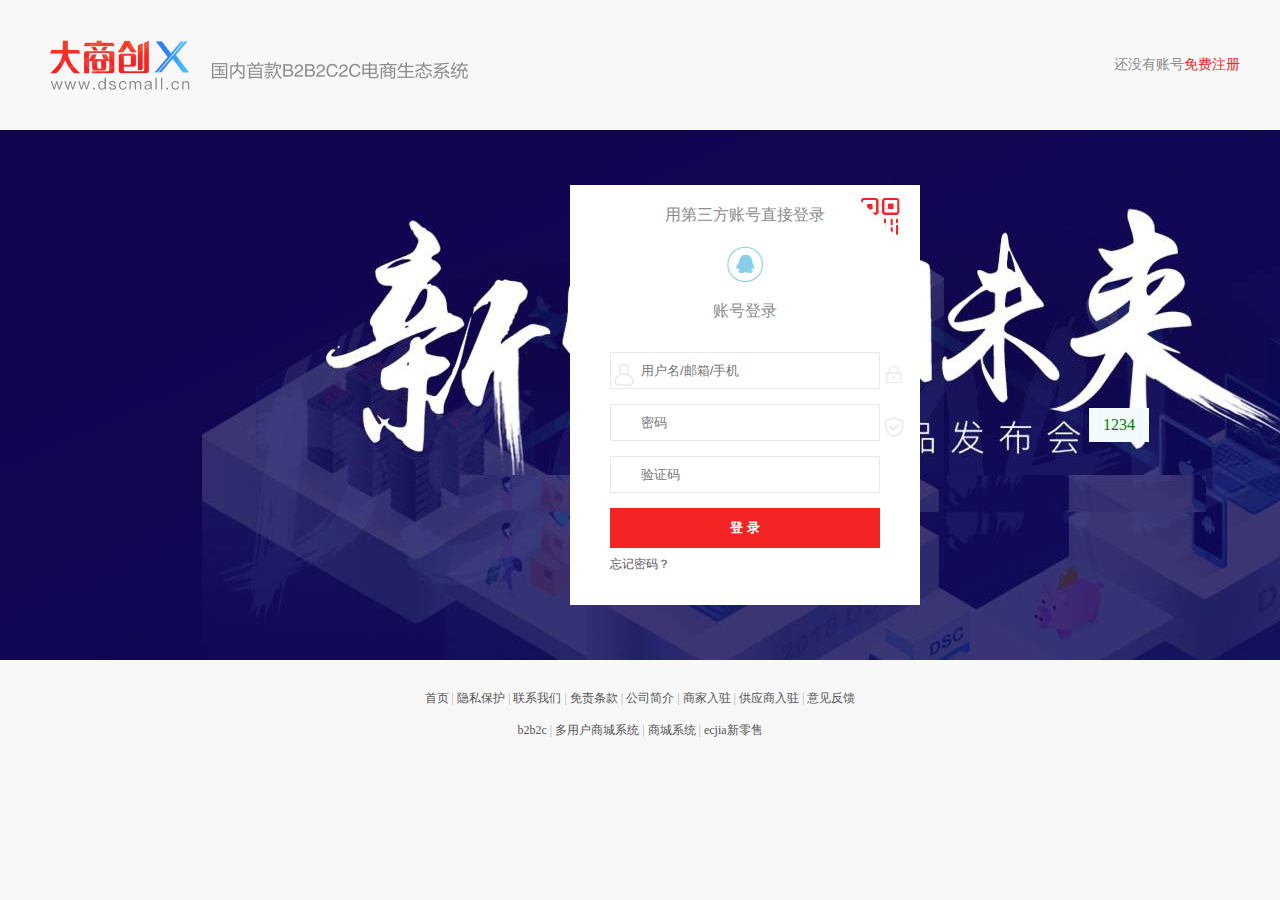
<file: login.html>
<!DOCTYPE html>
<html lang="en">

<head>
    <meta charset="UTF-8">
    <meta name="viewport" content="width=device-width, initial-scale=1.0">
    <title>会员中心_注册新用户名</title>
    <link rel="stylesheet" href="css/login.css">
    <link rel="stylesheet" href="css/base.css">
    <link rel="shortcut icon" href="images/favicon.ico" type="image/x-icon">
    <link rel="stylesheet" href="fonts/iconfont.css">
    <link rel="stylesheet" href="css/resiger.css">
    <script src="js/jquery3.5.1.js"></script>
</head>

<body>

    <header>
        <!-- logo -->
        <div class="logo">
            <div class="logo-img fl">
                <a href="#">
                    <img src="images/login_logo.png" alt="">
                </a>
            </div>
            <div class="logo-title fl">
                <img src="images/login_title.png" alt="">
            </div>
            <!-- 登录处 -->
            <div class="href fr fs14">
                <div>
                    还没有账号<a href="resiger.html">免费注册</a>
                </div>
            </div>
        </div>

    </header>



    <!-- 内容区 -->
    <main class="sign">
        <div class="sign_bg"></div>
        <!-- 登录框 -->
        <div class="sign_box">
            <!-- 账号密码登录 -->
            <div class="sign_num">
                <!-- 第三方 -->
                <div class="other">
                    <h4>用第三方账号直接登录</h4>
                    <a href="">
                        <em class="iconfont icon-qq1 color_blue"></em>
                    </a>
                </div>
                <!-- 账号 -->
                <div class="number">
                    <h4>账号登录</h4>
                    <form action="">
                        <label>
                            <i class="iconfont icon-yonghu"></i>
                            <input type="text" placeholder="用户名/邮箱/手机">
                        </label>
                        <label>
                            <i class="iconfont icon-mima"></i>
                            <input type="text" placeholder="密码">
                        </label>
                        <label>
                            <i class="iconfont icon-yanzhengma"></i>
                            <input type="text" placeholder="验证码" class="infor">

                            <span class="checked">1234</span>
                        </label>

                        <button>登 录
                            <div class="mask"></div>
                        </button>

                    </form>

                    <div class="forget fs12">
                        <a href="">忘记密码？</a>
                    </div>
                </div>

                <!-- 登录方式切换 -->
                <div class="toCode">
                    <em class="iconfont icon-erweima"></em>
                    <div class="cover"></div>
                </div>

            </div>

            <!-- 二维码登录 -->
            <div class="sign_num sign_code hide">
                <!-- 第三方 -->
                <div class="other">
                    <h4>用第三方账号直接登录</h4>
                    <a href="">
                        <em class="iconfont icon-qq1 color_blue"></em>
                    </a>
                </div>
                <!-- 账号 -->
                <div class="number">
                    <h4>扫码登录</h4>
                    <div class="codeLogin">
                        <img src="images/login_code.png" alt="">

                    </div>
                    <p class="fs12 text-center">
                        打开
                        <a href="">大商创App </a> 扫描二维码
                    </p>

                    <!-- 登录方式切换 -->
                    <div class="toCode">
                        <em class="iconfont icon-credentials_icon"></em>
                        <div class="cover"></div>
                    </div>

                </div>


            </div>
    </main>


    <footer>
        <div class="fs12">
            <a href="index.html">首页</a> |
            <a href="">隐私保护</a> |
            <a href="">联系我们</a> |
            <a href="">免责条款</a> |
            <a href="">公司简介</a> |
            <a href="">商家入驻</a> |
            <a href="">供应商入驻</a> |
            <a href="">意见反馈</a>
        </div>
        <div class="fs12">
            <a href="">b2b2c</a> |
            <a href="">多用户商城系统</a> |
            <a href="">商城系统</a> |
            <a href="">ecjia新零售</a>
        </div>
    </footer>

    <script src='js/login.js'></script>
</body>

</html>
</file>
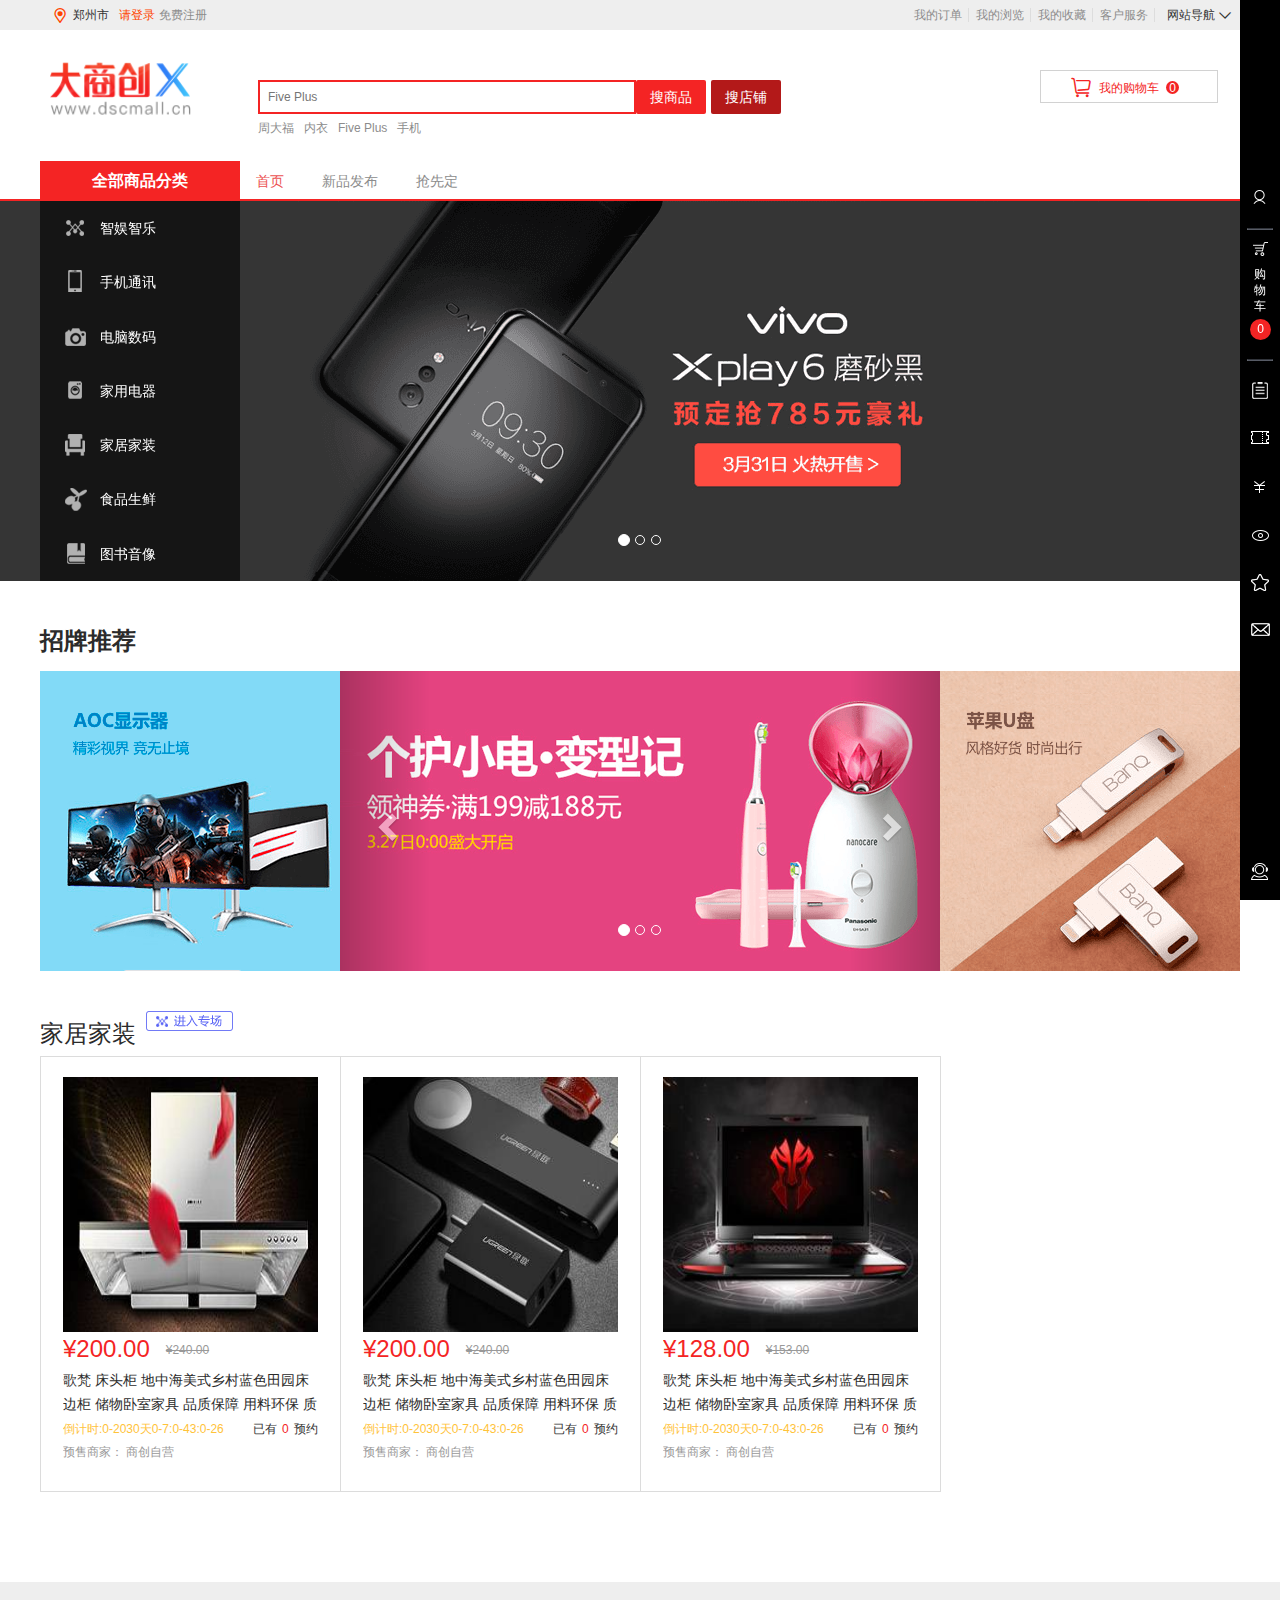
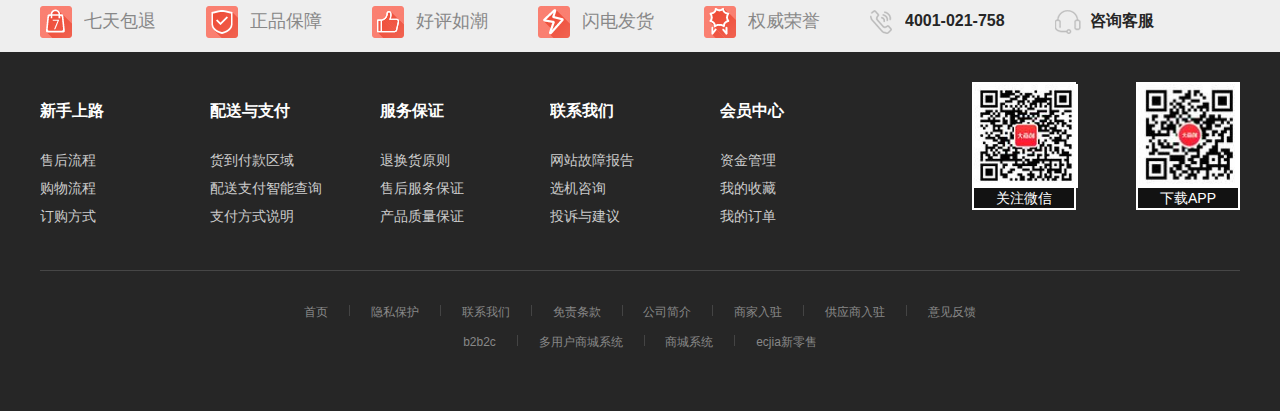
<file: openToBooking.html>
<!DOCTYPE html>
<html lang="en">

<head>
    <meta charset="UTF-8">
    <meta name="viewport" content="width=device-width, initial-scale=1.0">
    <title>大商创商城系统 B2B2C 多商户系统 多店铺商城系统 企业级电商系统</title>
    <link rel="shortcut icon" href="images/favicon.ico" type="image/x-icon">
    <link rel="stylesheet" href="fonts/iconfont.css">
    <link rel="stylesheet" href="css/public-header.css">
    <link rel="stylesheet" href="css/public-aside-footer.css">
    <link rel="stylesheet" href="css/openToBooking.css">
    <link rel="stylesheet" href="css/bootstrap.css">
    <script src="js/jquery1.12.4.js"></script>
    <script src="js/public.js"></script>
    <script src="js/openToBooking.js"></script>
</head>

<body>
    <!-- 其他页面头部样式 -->
    <header class="gyheader">
        <!-- 头部导航 -->
        <div class="eee">
            <div class="site_nav">
                <div class="ml10">
                    <div class="city_choice">
                        <div class="dsc_choie">
                            <span class="iconfont icon-zuobiao"></span>
                            <span>郑州市</span>
                            <div class="h_citylist" style="left: 175px;">
                                <div class="h_cityctx">
                                    <div class="h_hot">
                                        <a href="#">苏州市</a>
                                        <a href="#">北京市</a>
                                        <a href="#">天津市</a>
                                        <a href="#">上海市</a>
                                    </div>
                                    <div class="h_letter">
                                        <a href="javascript:void(0)" data-letter='A'>A</a>
                                        <a href="javascript:void(0)" data-letter='B'>B</a>
                                        <a href="javascript:void(0)" data-letter='C'>C</a>
                                        <a href="javascript:void(0)" data-letter='D'>D</a>
                                        <a href="javascript:void(0)" data-letter='E'>E</a>
                                        <a href="javascript:void(0)" data-letter='F'>F</a>
                                        <a href="javascript:void(0)" data-letter='G'>G</a>
                                        <a href="javascript:void(0)" data-letter='H'>H</a>
                                        <a href="javascript:void(0)" data-letter='J'>J</a>
                                        <a href="javascript:void(0)" data-letter='K'>K</a>
                                        <a href="javascript:void(0)" data-letter='L'>L</a>
                                        <a href="javascript:void(0)" data-letter='M'>M</a>
                                        <a href="javascript:void(0)" data-letter='N'>N</a>
                                        <a href="javascript:void(0)" data-letter='P'>P</a>
                                        <a href="javascript:void(0)" data-letter='Q'>Q</a>
                                        <a href="javascript:void(0)" data-letter='R'>R</a>
                                        <a href="javascript:void(0)" data-letter='S'>S</a>
                                        <a href="javascript:void(0)" data-letter='T'>T</a>
                                        <a href="javascript:void(0)" data-letter='W'>W</a>
                                        <a href="javascript:void(0)" data-letter='X'>X</a>
                                        <a href="javascript:void(0)" data-letter='Y'>Y</a>
                                        <a href="javascript:void(0)" data-letter='Z'>Z</a>
                                    </div>
                                    <div class="h_citybox">
                                        <div class="h_alllist">
                                            <ul class="h_ul">
                                                <li data-name='A'>
                                                    <em>A</em>
                                                    <div class="h_itemcity">
                                                        <a href="javascript:get_district_list(152900, 0);">阿拉善盟</a>
                                                        <a href="javascript:get_district_list(210300, 0);">鞍山市</a>
                                                        <a href="javascript:get_district_list(340800, 0);">安庆市</a>
                                                        <a href="javascript:get_district_list(410500, 0);">安阳市</a>
                                                        <a href="javascript:get_district_list(513200, 0);">阿坝藏族羌族自治州</a>
                                                        <a href="javascript:get_district_list(520400, 0);">安顺市</a>
                                                        <a href="javascript:get_district_list(542500, 0);">阿里地区</a>
                                                        <a href="javascript:get_district_list(610900, 0);">安康市</a>
                                                        <a href="javascript:get_district_list(652900, 0);">阿克苏地区</a>
                                                        <a href="javascript:get_district_list(654300, 0);">阿勒泰地区</a>
                                                        <a href="javascript:get_district_list(659002, 0);">阿拉尔市</a>
                                                        <a href="javascript:get_district_list(659009508, 0);">澳门</a>
                                                    </div>
                                                </li>
                                                <li data-name='B'>
                                                    <em>B</em>
                                                    <div class="h_itemcity">
                                                        <a href="javascript:get_district_list(130600, 0);">保定市</a>
                                                        <a href="javascript:get_district_list(150200, 0);">包头市</a>
                                                        <a href="javascript:get_district_list(150800, 0);">巴彦淖尔市</a>
                                                        <a href="javascript:get_district_list(210500, 0);">本溪市</a>
                                                        <a href="javascript:get_district_list(220600, 0);">白山市</a>
                                                        <a href="javascript:get_district_list(220800, 0);">白城市</a>
                                                        <a href="javascript:get_district_list(340300, 0);">蚌埠市</a>
                                                        <a href="javascript:get_district_list(341600, 0);">亳州市</a>
                                                        <a href="javascript:get_district_list(371600, 0);">滨州市</a>
                                                        <a href="javascript:get_district_list(450500, 0);">北海市</a>
                                                        <a href="javascript:get_district_list(451000, 0);">百色市</a>
                                                        <a href="javascript:get_district_list(469025, 0);">白沙黎族自治县</a>
                                                        <a href="javascript:get_district_list(469029, 0);">保亭黎族苗族自治县</a>
                                                        <a href="javascript:get_district_list(511900, 0);">巴中市</a>
                                                        <a href="javascript:get_district_list(520500, 0);">毕节市</a>
                                                        <a href="javascript:get_district_list(530500, 0);">保山市</a>
                                                        <a href="javascript:get_district_list(610300, 0);">宝鸡市</a>
                                                        <a href="javascript:get_district_list(620400, 0);">白银市</a>
                                                        <a href="javascript:get_district_list(652700, 0);">博尔塔拉蒙古自治州</a>
                                                        <a href="javascript:get_district_list(652800, 0);">巴音郭楞蒙古自治州</a>
                                                        <a href="javascript:get_district_list(659005, 0);">北屯市</a>
                                                        <a href="javascript:get_district_list(659009502, 0);">北京市</a>
                                                    </div>
                                                </li>
                                                <li data-name='C'>
                                                    <em>C</em>
                                                    <div class="h_itemcity">
                                                        <a href="javascript:get_district_list(130800, 0);">承德市</a>
                                                        <a href="javascript:get_district_list(130900, 0);">沧州市</a>
                                                        <a href="javascript:get_district_list(140400, 0);">长治市</a>
                                                        <a href="javascript:get_district_list(150400, 0);">赤峰市</a>
                                                        <a href="javascript:get_district_list(211300, 0);">朝阳市</a>
                                                        <a href="javascript:get_district_list(220100, 0);">长春市</a>
                                                        <a href="javascript:get_district_list(320400, 0);">常州市</a>
                                                        <a href="javascript:get_district_list(341100, 0);">滁州市</a>
                                                        <a href="javascript:get_district_list(341700, 0);">池州市</a>
                                                        <a href="javascript:get_district_list(430100, 0);">长沙市</a>
                                                        <a href="javascript:get_district_list(430700, 0);">常德市</a>
                                                        <a href="javascript:get_district_list(431000, 0);">郴州市</a>
                                                        <a href="javascript:get_district_list(445100, 0);">潮州市</a>
                                                        <a href="javascript:get_district_list(451400, 0);">崇左市</a>
                                                        <a href="javascript:get_district_list(469023, 0);">澄迈县</a>
                                                        <a href="javascript:get_district_list(469026, 0);">昌江黎族自治县</a>
                                                        <a href="javascript:get_district_list(510100, 0);">成都市</a>
                                                        <a href="javascript:get_district_list(532300, 0);">楚雄彝族自治州</a>
                                                        <a href="javascript:get_district_list(540300, 0);">昌都市</a>
                                                        <a href="javascript:get_district_list(652300, 0);">昌吉回族自治州</a>
                                                        <a href="javascript:get_district_list(659009505, 0);">重庆市</a>
                                                    </div>
                                                </li>
                                                <li data-name='D'>
                                                    <em>D</em>
                                                    <div class="h_itemcity">
                                                        <a href="javascript:get_district_list(139001, 0);">定州市</a>
                                                        <a href="javascript:get_district_list(140200, 0);">大同市</a>
                                                        <a href="javascript:get_district_list(210200, 0);">大连市</a>
                                                        <a href="javascript:get_district_list(210600, 0);">丹东市</a>
                                                        <a href="javascript:get_district_list(230600, 0);">大庆市</a>
                                                        <a href="javascript:get_district_list(232700, 0);">大兴安岭地区</a>
                                                        <a href="javascript:get_district_list(370500, 0);">东营市</a>
                                                        <a href="javascript:get_district_list(371400, 0);">德州市</a>
                                                        <a href="javascript:get_district_list(441900, 0);">东莞市</a>
                                                        <a href="javascript:get_district_list(469007, 0);">东方市</a>
                                                        <a href="javascript:get_district_list(469021, 0);">定安县</a>
                                                        <a href="javascript:get_district_list(510600, 0);">德阳市</a>
                                                        <a href="javascript:get_district_list(511700, 0);">达州市</a>
                                                        <a href="javascript:get_district_list(532900, 0);">大理白族自治州</a>
                                                        <a href="javascript:get_district_list(533100, 0);">德宏傣族景颇族自治州</a>
                                                        <a href="javascript:get_district_list(533400, 0);">迪庆藏族自治州</a>
                                                        <a href="javascript:get_district_list(621100, 0);">定西市</a>
                                                    </div>
                                                </li>
                                                <li data-name='E'>
                                                    <em>E</em>
                                                    <div class="h_itemcity">
                                                        <a href="javascript:get_district_list(150600, 0);">鄂尔多斯市</a>
                                                        <a href="javascript:get_district_list(420700, 0);">鄂州市</a>
                                                        <a href="javascript:get_district_list(422800, 0);">恩施土家族苗族自治州</a>
                                                    </div>
                                                </li>
                                                <li data-name='F'>
                                                    <em>F</em>
                                                    <div class="h_itemcity">
                                                        <a href="javascript:get_district_list(210400, 0);">抚顺市</a>
                                                        <a href="javascript:get_district_list(210900, 0);">阜新市</a>
                                                        <a href="javascript:get_district_list(341200, 0);">阜阳市</a>
                                                        <a href="javascript:get_district_list(350100, 0);">福州市</a>
                                                        <a href="javascript:get_district_list(361000, 0);">抚州市</a>
                                                        <a href="javascript:get_district_list(440600, 0);">佛山市</a>
                                                        <a href="javascript:get_district_list(450600, 0);">防城港市</a>
                                                    </div>
                                                </li>
                                                <li data-name='G'>
                                                    <em>G</em>
                                                    <div class="h_itemcity">
                                                        <a href="javascript:get_district_list(360700, 0);">赣州市</a>
                                                        <a href="javascript:get_district_list(440100, 0);">广州市</a>
                                                        <a href="javascript:get_district_list(450300, 0);">桂林市</a>
                                                        <a href="javascript:get_district_list(450800, 0);">贵港市</a>
                                                        <a href="javascript:get_district_list(510800, 0);">广元市</a>
                                                        <a href="javascript:get_district_list(511600, 0);">广安市</a>
                                                        <a href="javascript:get_district_list(513300, 0);">甘孜藏族自治州</a>
                                                        <a href="javascript:get_district_list(520100, 0);">贵阳市</a>
                                                        <a href="javascript:get_district_list(623000, 0);">甘南藏族自治州</a>
                                                        <a href="javascript:get_district_list(632600, 0);">果洛藏族自治州</a>
                                                        <a href="javascript:get_district_list(640400, 0);">固原市</a>
                                                    </div>
                                                </li>
                                                <li data-name='H'>
                                                    <em>H</em>
                                                    <div class="h_itemcity">
                                                        <a href="javascript:get_district_list(130400, 0);">邯郸市</a>
                                                        <a href="javascript:get_district_list(131100, 0);">衡水市</a>
                                                        <a href="javascript:get_district_list(150100, 0);">呼和浩特市</a>
                                                        <a href="javascript:get_district_list(150700, 0);">呼伦贝尔市</a>
                                                        <a href="javascript:get_district_list(211400, 0);">葫芦岛市</a>
                                                        <a href="javascript:get_district_list(230100, 0);">哈尔滨市</a>
                                                        <a href="javascript:get_district_list(230400, 0);">鹤岗市</a>
                                                        <a href="javascript:get_district_list(231100, 0);">黑河市</a>
                                                        <a href="javascript:get_district_list(320800, 0);">淮安市</a>
                                                        <a href="javascript:get_district_list(330100, 0);">杭州市</a>
                                                        <a href="javascript:get_district_list(330500, 0);">湖州市</a>
                                                        <a href="javascript:get_district_list(340100, 0);">合肥市</a>
                                                        <a href="javascript:get_district_list(340400, 0);">淮南市</a>
                                                        <a href="javascript:get_district_list(340600, 0);">淮北市</a>
                                                        <a href="javascript:get_district_list(341000, 0);">黄山市</a>
                                                        <a href="javascript:get_district_list(371700, 0);">菏泽市</a>
                                                        <a href="javascript:get_district_list(410600, 0);">鹤壁市</a>
                                                        <a href="javascript:get_district_list(411100, 0);">漯河市</a>
                                                        <a href="javascript:get_district_list(420200, 0);">黄石市</a>
                                                        <a href="javascript:get_district_list(421100, 0);">黄冈市</a>
                                                        <a href="javascript:get_district_list(430400, 0);">衡阳市</a>
                                                        <a href="javascript:get_district_list(431200, 0);">怀化市</a>
                                                        <a href="javascript:get_district_list(441300, 0);">惠州市</a>
                                                        <a href="javascript:get_district_list(441600, 0);">河源市</a>
                                                        <a href="javascript:get_district_list(451100, 0);">贺州市</a>
                                                        <a href="javascript:get_district_list(451200, 0);">河池市</a>
                                                        <a href="javascript:get_district_list(460100, 0);">海口市</a>
                                                        <a href="javascript:get_district_list(532500, 0);">红河哈尼族彝族自治州</a>
                                                        <a href="javascript:get_district_list(610700, 0);">汉中市</a>
                                                        <a href="javascript:get_district_list(630200, 0);">海东市</a>
                                                        <a href="javascript:get_district_list(632200, 0);">海北藏族自治州</a>
                                                        <a href="javascript:get_district_list(632300, 0);">黄南藏族自治州</a>
                                                        <a href="javascript:get_district_list(632500, 0);">海南藏族自治州</a>
                                                        <a href="javascript:get_district_list(632800, 0);">海西蒙古族藏族自治州</a>
                                                        <a href="javascript:get_district_list(650500, 0);">哈密市</a>
                                                        <a href="javascript:get_district_list(653200, 0);">和田地区</a>
                                                    </div>
                                                </li>
                                                <li data-name='J'>
                                                    <em>J</em>
                                                    <div class="h_itemcity">
                                                        <a href="javascript:get_district_list(140500, 0);">晋城市</a>
                                                        <a href="javascript:get_district_list(140700, 0);">晋中市</a>
                                                        <a href="javascript:get_district_list(210700, 0);">锦州市</a>
                                                        <a href="javascript:get_district_list(220200, 0);">吉林市</a>
                                                        <a href="javascript:get_district_list(230300, 0);">鸡西市</a>
                                                        <a href="javascript:get_district_list(230800, 0);">佳木斯市</a>
                                                        <a href="javascript:get_district_list(330400, 0);">嘉兴市</a>
                                                        <a href="javascript:get_district_list(330700, 0);">金华市</a>
                                                        <a href="javascript:get_district_list(360200, 0);">景德镇市</a>
                                                        <a href="javascript:get_district_list(360400, 0);">九江市</a>
                                                        <a href="javascript:get_district_list(360800, 0);">吉安市</a>
                                                        <a href="javascript:get_district_list(370100, 0);">济南市</a>
                                                        <a href="javascript:get_district_list(370800, 0);">济宁市</a>
                                                        <a href="javascript:get_district_list(410800, 0);">焦作市</a>
                                                        <a href="javascript:get_district_list(419001, 0);">济源市</a>
                                                        <a href="javascript:get_district_list(420800, 0);">荆门市</a>
                                                        <a href="javascript:get_district_list(421000, 0);">荆州市</a>
                                                        <a href="javascript:get_district_list(440700, 0);">江门市</a>
                                                        <a href="javascript:get_district_list(445200, 0);">揭阳市</a>
                                                        <a href="javascript:get_district_list(620200, 0);">嘉峪关市</a>
                                                        <a href="javascript:get_district_list(620300, 0);">金昌市</a>
                                                        <a href="javascript:get_district_list(620900, 0);">酒泉市</a>
                                                    </div>
                                                </li>
                                                <li data-name='K'>
                                                    <em>K</em>
                                                    <div class="h_itemcity">
                                                        <a href="javascript:get_district_list(410200, 0);">开封市</a>
                                                        <a href="javascript:get_district_list(530100, 0);">昆明市</a>
                                                        <a href="javascript:get_district_list(650200, 0);">克拉玛依市</a>
                                                        <a href="javascript:get_district_list(653000, 0);">克孜勒苏柯尔克孜自治州</a>
                                                        <a href="javascript:get_district_list(653100, 0);">喀什地区</a>
                                                        <a href="javascript:get_district_list(659008, 0);">可克达拉市</a>
                                                        <a href="javascript:get_district_list(659009, 0);">昆玉市</a>
                                                    </div>
                                                </li>
                                                <li data-name='L'>
                                                    <em>L</em>
                                                    <div class="h_itemcity">
                                                        <a href="javascript:get_district_list(131000, 0);">廊坊市</a>
                                                        <a href="javascript:get_district_list(141000, 0);">临汾市</a>
                                                        <a href="javascript:get_district_list(141100, 0);">吕梁市</a>
                                                        <a href="javascript:get_district_list(211000, 0);">辽阳市</a>
                                                        <a href="javascript:get_district_list(220400, 0);">辽源市</a>
                                                        <a href="javascript:get_district_list(320700, 0);">连云港市</a>
                                                        <a href="javascript:get_district_list(331100, 0);">丽水市</a>
                                                        <a href="javascript:get_district_list(341500, 0);">六安市</a>
                                                        <a href="javascript:get_district_list(350800, 0);">龙岩市</a>
                                                        <a href="javascript:get_district_list(371200, 0);">莱芜市</a>
                                                        <a href="javascript:get_district_list(371300, 0);">临沂市</a>
                                                        <a href="javascript:get_district_list(371500, 0);">聊城市</a>
                                                        <a href="javascript:get_district_list(410300, 0);">洛阳市</a>
                                                        <a href="javascript:get_district_list(431300, 0);">娄底市</a>
                                                        <a href="javascript:get_district_list(450200, 0);">柳州市</a>
                                                        <a href="javascript:get_district_list(451300, 0);">来宾市</a>
                                                        <a href="javascript:get_district_list(469024, 0);">临高县</a>
                                                        <a href="javascript:get_district_list(469027, 0);">乐东黎族自治县</a>
                                                        <a href="javascript:get_district_list(469028, 0);">陵水黎族自治县</a>
                                                        <a href="javascript:get_district_list(511100, 0);">乐山市</a>
                                                        <a href="javascript:get_district_list(513400, 0);">凉山彝族自治州</a>
                                                        <a href="javascript:get_district_list(520200, 0);">六盘水市</a>
                                                        <a href="javascript:get_district_list(530700, 0);">丽江市</a>
                                                        <a href="javascript:get_district_list(530900, 0);">临沧市</a>
                                                        <a href="javascript:get_district_list(540100, 0);">拉萨市</a>
                                                        <a href="javascript:get_district_list(540400, 0);">林芝市</a>
                                                        <a href="javascript:get_district_list(620100, 0);">兰州市</a>
                                                        <a href="javascript:get_district_list(621200, 0);">陇南市</a>
                                                        <a href="javascript:get_district_list(622900, 0);">临夏回族自治州</a>
                                                    </div>
                                                </li>
                                                <li data-name='M'>
                                                    <em>M</em>
                                                    <div class="h_itemcity">
                                                        <a href="javascript:get_district_list(231000, 0);">牡丹江市</a>
                                                        <a href="javascript:get_district_list(340500, 0);">马鞍山市</a>
                                                        <a href="javascript:get_district_list(440900, 0);">茂名市</a>
                                                        <a href="javascript:get_district_list(441400, 0);">梅州市</a>
                                                        <a href="javascript:get_district_list(510700, 0);">绵阳市</a>
                                                        <a href="javascript:get_district_list(511400, 0);">眉山市</a>
                                                    </div>
                                                </li>
                                                <li data-name='N'>
                                                    <em>N</em>
                                                    <div class="h_itemcity">
                                                        <a href="javascript:get_district_list(320100, 0);">南京市</a>
                                                        <a href="javascript:get_district_list(320600, 0);">南通市</a>
                                                        <a href="javascript:get_district_list(330200, 0);">宁波市</a>
                                                        <a href="javascript:get_district_list(350700, 0);">南平市</a>
                                                        <a href="javascript:get_district_list(350900, 0);">宁德市</a>
                                                        <a href="javascript:get_district_list(360100, 0);">南昌市</a>
                                                        <a href="javascript:get_district_list(411300, 0);">南阳市</a>
                                                        <a href="javascript:get_district_list(450100, 0);">南宁市</a>
                                                        <a href="javascript:get_district_list(511000, 0);">内江市</a>
                                                        <a href="javascript:get_district_list(511300, 0);">南充市</a>
                                                        <a href="javascript:get_district_list(533300, 0);">怒江傈僳族自治州</a>
                                                        <a href="javascript:get_district_list(542400, 0);">那曲地区</a>
                                                    </div>
                                                </li>
                                                <li data-name='P'>
                                                    <em>P</em>
                                                    <div class="h_itemcity">
                                                        <a href="javascript:get_district_list(211100, 0);">盘锦市</a>
                                                        <a href="javascript:get_district_list(350300, 0);">莆田市</a>
                                                        <a href="javascript:get_district_list(360300, 0);">萍乡市</a>
                                                        <a href="javascript:get_district_list(410400, 0);">平顶山市</a>
                                                        <a href="javascript:get_district_list(510400, 0);">攀枝花市</a>
                                                        <a href="javascript:get_district_list(530800, 0);">普洱市</a>
                                                        <a href="javascript:get_district_list(620800, 0);">平凉市</a>
                                                    </div>
                                                </li>
                                                <li data-name='Q'>
                                                    <em>Q</em>
                                                    <div class="h_itemcity">
                                                        <a href="javascript:get_district_list(130300, 0);">秦皇岛市</a>
                                                        <a href="javascript:get_district_list(230200, 0);">齐齐哈尔市</a>
                                                        <a href="javascript:get_district_list(230900, 0);">七台河市</a>
                                                        <a href="javascript:get_district_list(330800, 0);">衢州市</a>
                                                        <a href="javascript:get_district_list(350500, 0);">泉州市</a>
                                                        <a href="javascript:get_district_list(370200, 0);">青岛市</a>
                                                        <a href="javascript:get_district_list(429005, 0);">潜江市</a>
                                                        <a href="javascript:get_district_list(441800, 0);">清远市</a>
                                                        <a href="javascript:get_district_list(450700, 0);">钦州市</a>
                                                        <a href="javascript:get_district_list(469002, 0);">琼海市</a>
                                                        <a href="javascript:get_district_list(469030, 0);">琼中黎族苗族自治县</a>
                                                        <a href="javascript:get_district_list(522300, 0);">黔西南布依族苗族自治州</a>
                                                        <a href="javascript:get_district_list(522600, 0);">黔东南苗族侗族自治州</a>
                                                        <a href="javascript:get_district_list(522700, 0);">黔南布依族苗族自治州</a>
                                                        <a href="javascript:get_district_list(530300, 0);">曲靖市</a>
                                                        <a href="javascript:get_district_list(621000, 0);">庆阳市</a>
                                                    </div>
                                                </li>
                                                <li data-name='R'>
                                                    <em>R</em>
                                                    <div class="h_itemcity">
                                                        <a href="javascript:get_district_list(371100, 0);">日照市</a>
                                                        <a href="javascript:get_district_list(540200, 0);">日喀则市</a>
                                                    </div>
                                                </li>
                                                <li data-name='S'>
                                                    <em>S</em>
                                                    <div class="h_itemcity">
                                                        <a href="javascript:get_district_list(130100, 0);">石家庄市</a>
                                                        <a href="javascript:get_district_list(140600, 0);">朔州市</a>
                                                        <a href="javascript:get_district_list(210100, 0);">沈阳市</a>
                                                        <a href="javascript:get_district_list(220300, 0);">四平市</a>
                                                        <a href="javascript:get_district_list(220700, 0);">松原市</a>
                                                        <a href="javascript:get_district_list(230500, 0);">双鸭山市</a>
                                                        <a href="javascript:get_district_list(231200, 0);">绥化市</a>
                                                        <a href="javascript:get_district_list(320500, 0);">苏州市</a>
                                                        <a href="javascript:get_district_list(321300, 0);">宿迁市</a>
                                                        <a href="javascript:get_district_list(330600, 0);">绍兴市</a>
                                                        <a href="javascript:get_district_list(341300, 0);">宿州市</a>
                                                        <a href="javascript:get_district_list(350400, 0);">三明市</a>
                                                        <a href="javascript:get_district_list(361100, 0);">上饶市</a>
                                                        <a href="javascript:get_district_list(411200, 0);">三门峡市</a>
                                                        <a href="javascript:get_district_list(411400, 0);">商丘市</a>
                                                        <a href="javascript:get_district_list(420300, 0);">十堰市</a>
                                                        <a href="javascript:get_district_list(421300, 0);">随州市</a>
                                                        <a href="javascript:get_district_list(429021, 0);">神农架林区</a>
                                                        <a href="javascript:get_district_list(430500, 0);">邵阳市</a>
                                                        <a href="javascript:get_district_list(440200, 0);">韶关市</a>
                                                        <a href="javascript:get_district_list(440300, 0);">深圳市</a>
                                                        <a href="javascript:get_district_list(440500, 0);">汕头市</a>
                                                        <a href="javascript:get_district_list(441500, 0);">汕尾市</a>
                                                        <a href="javascript:get_district_list(460200, 0);">三亚市</a>
                                                        <a href="javascript:get_district_list(460300, 0);">三沙市</a>
                                                        <a href="javascript:get_district_list(510900, 0);">遂宁市</a>
                                                        <a href="javascript:get_district_list(540500, 0);">山南市</a>
                                                        <a href="javascript:get_district_list(611000, 0);">商洛市</a>
                                                        <a href="javascript:get_district_list(640200, 0);">石嘴山市</a>
                                                        <a href="javascript:get_district_list(659001, 0);">石河子市</a>
                                                        <a href="javascript:get_district_list(659007, 0);">双河市</a>
                                                        <a href="javascript:get_district_list(659009504, 0);">上海市</a>
                                                    </div>
                                                </li>
                                                <li data-name='T'>
                                                    <em>T</em>
                                                    <div class="h_itemcity">
                                                        <a href="javascript:get_district_list(130200, 0);">唐山市</a>
                                                        <a href="javascript:get_district_list(140100, 0);">太原市</a>
                                                        <a href="javascript:get_district_list(150500, 0);">通辽市</a>
                                                        <a href="javascript:get_district_list(211200, 0);">铁岭市</a>
                                                        <a href="javascript:get_district_list(220500, 0);">通化市</a>
                                                        <a href="javascript:get_district_list(321200, 0);">泰州市</a>
                                                        <a href="javascript:get_district_list(331000, 0);">台州市</a>
                                                        <a href="javascript:get_district_list(340700, 0);">铜陵市</a>
                                                        <a href="javascript:get_district_list(370900, 0);">泰安市</a>
                                                        <a href="javascript:get_district_list(429006, 0);">天门市</a>
                                                        <a href="javascript:get_district_list(469022, 0);">屯昌县</a>
                                                        <a href="javascript:get_district_list(520600, 0);">铜仁市</a>
                                                        <a href="javascript:get_district_list(610200, 0);">铜川市</a>
                                                        <a href="javascript:get_district_list(620500, 0);">天水市</a>
                                                        <a href="javascript:get_district_list(650400, 0);">吐鲁番市</a>
                                                        <a href="javascript:get_district_list(654200, 0);">塔城地区</a>
                                                        <a href="javascript:get_district_list(659003, 0);">图木舒克市</a>
                                                        <a href="javascript:get_district_list(659006, 0);">铁门关市</a>
                                                        <a href="javascript:get_district_list(659009503, 0);">天津市</a>
                                                        <a href="javascript:get_district_list(659009506, 0);">台湾</a>
                                                    </div>
                                                </li>
                                                <li data-name='W'>
                                                    <em>W</em>
                                                    <div class="h_itemcity">
                                                        <a href="javascript:get_district_list(150300, 0);">乌海市</a>
                                                        <a href="javascript:get_district_list(150900, 0);">乌兰察布市</a>
                                                        <a href="javascript:get_district_list(320200, 0);">无锡市</a>
                                                        <a href="javascript:get_district_list(330300, 0);">温州市</a>
                                                        <a href="javascript:get_district_list(340200, 0);">芜湖市</a>
                                                        <a href="javascript:get_district_list(370700, 0);">潍坊市</a>
                                                        <a href="javascript:get_district_list(371000, 0);">威海市</a>
                                                        <a href="javascript:get_district_list(420100, 0);">武汉市</a>
                                                        <a href="javascript:get_district_list(450400, 0);">梧州市</a>
                                                        <a href="javascript:get_district_list(469001, 0);">五指山市</a>
                                                        <a href="javascript:get_district_list(469005, 0);">文昌市</a>
                                                        <a href="javascript:get_district_list(469006, 0);">万宁市</a>
                                                        <a href="javascript:get_district_list(532600, 0);">文山壮族苗族自治州</a>
                                                        <a href="javascript:get_district_list(610500, 0);">渭南市</a>
                                                        <a href="javascript:get_district_list(620600, 0);">武威市</a>
                                                        <a href="javascript:get_district_list(640300, 0);">吴忠市</a>
                                                        <a href="javascript:get_district_list(650100, 0);">乌鲁木齐市</a>
                                                        <a href="javascript:get_district_list(659004, 0);">五家渠市</a>
                                                    </div>
                                                </li>
                                                <li data-name='X'>
                                                    <em>X</em>
                                                    <div class="h_itemcity">
                                                        <a href="javascript:get_district_list(130500, 0);">邢台市</a>
                                                        <a href="javascript:get_district_list(139002, 0);">辛集市</a>
                                                        <a href="javascript:get_district_list(140900, 0);">忻州市</a>
                                                        <a href="javascript:get_district_list(152200, 0);">兴安盟</a>
                                                        <a href="javascript:get_district_list(152500, 0);">锡林郭勒盟</a>
                                                        <a href="javascript:get_district_list(320300, 0);">徐州市</a>
                                                        <a href="javascript:get_district_list(341800, 0);">宣城市</a>
                                                        <a href="javascript:get_district_list(350200, 0);">厦门市</a>
                                                        <a href="javascript:get_district_list(360500, 0);">新余市</a>
                                                        <a href="javascript:get_district_list(410700, 0);">新乡市</a>
                                                        <a href="javascript:get_district_list(411000, 0);">许昌市</a>
                                                        <a href="javascript:get_district_list(411500, 0);">信阳市</a>
                                                        <a href="javascript:get_district_list(420600, 0);">襄阳市</a>
                                                        <a href="javascript:get_district_list(420900, 0);">孝感市</a>
                                                        <a href="javascript:get_district_list(421200, 0);">咸宁市</a>
                                                        <a href="javascript:get_district_list(429004, 0);">仙桃市</a>
                                                        <a href="javascript:get_district_list(430300, 0);">湘潭市</a>
                                                        <a href="javascript:get_district_list(433100, 0);">湘西土家族苗族自治州</a>
                                                        <a href="javascript:get_district_list(532800, 0);">西双版纳傣族自治州</a>
                                                        <a href="javascript:get_district_list(610100, 0);">西安市</a>
                                                        <a href="javascript:get_district_list(610400, 0);">咸阳市</a>
                                                        <a href="javascript:get_district_list(630100, 0);">西宁市</a>
                                                        <a href="javascript:get_district_list(659009507, 0);">香港</a>
                                                    </div>
                                                </li>
                                                <li data-name='Y'>
                                                    <em>Y</em>
                                                    <div class="h_itemcity">
                                                        <a href="javascript:get_district_list(140300, 0);">阳泉市</a>
                                                        <a href="javascript:get_district_list(140800, 0);">运城市</a>
                                                        <a href="javascript:get_district_list(210800, 0);">营口市</a>
                                                        <a href="javascript:get_district_list(222400, 0);">延边朝鲜族自治州</a>
                                                        <a href="javascript:get_district_list(230700, 0);">伊春市</a>
                                                        <a href="javascript:get_district_list(320900, 0);">盐城市</a>
                                                        <a href="javascript:get_district_list(321000, 0);">扬州市</a>
                                                        <a href="javascript:get_district_list(360600, 0);">鹰潭市</a>
                                                        <a href="javascript:get_district_list(360900, 0);">宜春市</a>
                                                        <a href="javascript:get_district_list(370600, 0);">烟台市</a>
                                                        <a href="javascript:get_district_list(410900, 0);">濮阳市</a>
                                                        <a href="javascript:get_district_list(420500, 0);">宜昌市</a>
                                                        <a href="javascript:get_district_list(430600, 0);">岳阳市</a>
                                                        <a href="javascript:get_district_list(430900, 0);">益阳市</a>
                                                        <a href="javascript:get_district_list(431100, 0);">永州市</a>
                                                        <a href="javascript:get_district_list(441700, 0);">阳江市</a>
                                                        <a href="javascript:get_district_list(445300, 0);">云浮市</a>
                                                        <a href="javascript:get_district_list(450900, 0);">玉林市</a>
                                                        <a href="javascript:get_district_list(511500, 0);">宜宾市</a>
                                                        <a href="javascript:get_district_list(511800, 0);">雅安市</a>
                                                        <a href="javascript:get_district_list(530400, 0);">玉溪市</a>
                                                        <a href="javascript:get_district_list(610600, 0);">延安市</a>
                                                        <a href="javascript:get_district_list(610800, 0);">榆林市</a>
                                                        <a href="javascript:get_district_list(632700, 0);">玉树藏族自治州</a>
                                                        <a href="javascript:get_district_list(640100, 0);">银川市</a>
                                                        <a href="javascript:get_district_list(654000, 0);">伊犁哈萨克自治州</a>
                                                    </div>
                                                </li>
                                                <li data-name='Z'>
                                                    <em>Z</em>
                                                    <div class="h_itemcity">
                                                        <a href="javascript:get_district_list(130700, 0);">张家口市</a>
                                                        <a href="javascript:get_district_list(321100, 0);">镇江市</a>
                                                        <a href="javascript:get_district_list(330900, 0);">舟山市</a>
                                                        <a href="javascript:get_district_list(350600, 0);">漳州市</a>
                                                        <a href="javascript:get_district_list(370300, 0);">淄博市</a>
                                                        <a href="javascript:get_district_list(370400, 0);">枣庄市</a>
                                                        <a href="javascript:get_district_list(410100, 0);" class="city_selected">郑州市</a>
                                                        <a href="javascript:get_district_list(411600, 0);">周口市</a>
                                                        <a href="javascript:get_district_list(411700, 0);">驻马店市</a>
                                                        <a href="javascript:get_district_list(430200, 0);">株洲市</a>
                                                        <a href="javascript:get_district_list(430800, 0);">张家界市</a>
                                                        <a href="javascript:get_district_list(440400, 0);">珠海市</a>
                                                        <a href="javascript:get_district_list(440800, 0);">湛江市</a>
                                                        <a href="javascript:get_district_list(441200, 0);">肇庆市</a>
                                                        <a href="javascript:get_district_list(442000, 0);">中山市</a>
                                                        <a href="javascript:get_district_list(460400, 0);">儋州市</a>
                                                        <a href="javascript:get_district_list(510300, 0);">自贡市</a>
                                                        <a href="javascript:get_district_list(510500, 0);">泸州市</a>
                                                        <a href="javascript:get_district_list(512000, 0);">资阳市</a>
                                                        <a href="javascript:get_district_list(520300, 0);">遵义市</a>
                                                        <a href="javascript:get_district_list(530600, 0);">昭通市</a>
                                                        <a href="javascript:get_district_list(620700, 0);">张掖市</a>
                                                        <a href="javascript:get_district_list(640500, 0);">中卫市</a>
                                                    </div>
                                                </li>
                                            </ul>
                                        </div>
                                        <div class="h_bar">
                                            <p class="h_citybar"></p>
                                        </div>
                                    </div>
                                </div>
                            </div>
                        </div>
                        <div class="txt_info">
                            <a href="login.html">请登录</a>
                            <a href="resiger.html">免费注册</a>
                        </div>
                    </div>
                </div>
                <ul>
                    <li><a href="">我的订单</a></li>
                    <li><a href="">我的浏览</a></li>
                    <li><a href="">我的收藏</a></li>
                    <li><a href="">客户服务</a></li>
                    <!-- 网站导航 -->
                    <li class="li_dorpdown">
                        <div class="dt">
                            网站导航
                            <span class="iconfont icon-down"></span>
                        </div>
                        <p class="line1"></p>
                        <div class="dd">
                            <dl class="fore1">
                                <dt>特色主题</dt>
                                <dd>
                                    <a href="#">家用电器</a>
                                    <a href="#">男装女装</a>
                                    <a href="#">鞋靴箱包</a>
                                </dd>
                            </dl>
                            <dl class="fore2" style="width: 195px;">
                                <dt>促销活动</dt>
                                <dd>
                                    <a href="#">拍卖活动</a>
                                    <a href="#">共创商品</a>
                                    <a href="#">积分商城</a>
                                    <a href="#">CMS频道</a>
                                    <a href="#">优惠活动</a>
                                    <a href="#">超值礼包</a>
                                    <a href="#">优惠券</a>
                                    <a href="#">礼品卡</a>
                                    <a href="#">预售商品</a>
                                </dd>
                            </dl>
                        </div>
                    </li>
                </ul>
            </div>
        </div>
        <div class="gylheader">
            <!-- logo图片 -->
            <div class="logoImg">
                <a href="#">
                    <img src="images/shop_logo.gif" alt="logo">
                </a>
            </div>
            <!-- 搜索部分 -->
            <div class="dsc_search">
                <div class="form">
                    <form id="searchForm">
                        <input type="text" id="keyword" placeholder="Five Plus" autocomplete="off" style="height: 34px;">
                        <button type="submit" class="button button_goods">搜商品</button>
                        <button type="submit" class="button button_store">搜店铺</button>
                    </form>
                    <ul class="keyword">
                        <li><a href="#">周大福</a></li>
                        <li><a href="#">内衣</a></li>
                        <li><a href="#">Five Plus</a></li>
                        <li><a href="#">手机</a></li>
                    </ul>
                </div>
            </div>
            <!-- 我的购物车 -->
            <div class="shopCart">
                <div class="shopCart_con">
                    <a href="cartNull.html">
                        <span class="iconfont icon-gouwuche"></span>
                        <span>我的购物车</span>
                        <span>0</span>
                    </a>
                </div>
                <p class="line2" style='top: 31px;'></p>
                <div class="dorpdown_layer" style="z-index: 5;right: 2px;top: 31px;height: 112px;width: 314px;">
                    <div class="prompt">
                        <div class="nogoods">
                            <i></i>
                            <span>购物车中还没有商品，赶紧选购吧！</span>
                        </div>
                    </div>
                </div>
            </div>
        </div>
    </header>
    <!-- 全部商品分类 -->
    <nav class="dsc_zoom">
        <div class="preSale">
            <div class="categorys">
                <div class="categorys_type">
                    <a href="#">全部商品分类</a>
                </div>
                <div class="categorys_tab_content">
                    <div class="categorys_items">
                        <div class="item categorys_item">
                            <div class="item_content">
                                <i class="pre_icon pre1"></i>
                                <div class="categorys_title">
                                    <strong>
                                        <a href="#">智娱智乐</a>
                                    </strong>
                                </div>
                            </div>
                            <div class="clear"></div>
                        </div>
                    </div>
                    <div class="categorys_items">
                        <div class="item categorys_item">
                            <div class="item_content">
                                <i class="pre_icon pre2"></i>
                                <div class="categorys_title">
                                    <strong>
                                        <a href="#">手机通讯</a>
                                    </strong>
                                </div>
                            </div>
                            <div class="clear"></div>
                        </div>
                    </div>
                    <div class="categorys_items">
                        <div class="item categorys_item">
                            <div class="item_content">
                                <i class="pre_icon pre3"></i>
                                <div class="categorys_title">
                                    <strong>
                                        <a href="#">电脑数码</a>
                                    </strong>
                                </div>
                            </div>
                            <div class="clear"></div>
                        </div>
                    </div>
                    <div class="categorys_items">
                        <div class="item categorys_item">
                            <div class="item_content">
                                <i class="pre_icon pre4"></i>
                                <div class="categorys_title">
                                    <strong>
                                        <a href="#">家用电器</a>
                                    </strong>
                                </div>
                            </div>
                            <div class="clear"></div>
                        </div>
                    </div>
                    <div class="categorys_items">
                        <div class="item categorys_item">
                            <div class="item_content">
                                <i class="pre_icon pre5"></i>
                                <div class="categorys_title">
                                    <strong>
                                        <a href="#">家居家装</a>
                                    </strong>
                                </div>
                            </div>
                            <div class="clear"></div>
                        </div>
                    </div>
                    <div class="categorys_items">
                        <div class="item categorys_item">
                            <div class="item_content">
                                <i class="pre_icon pre6"></i>
                                <div class="categorys_title">
                                    <strong>
                                        <a href="#">食品生鲜</a>
                                    </strong>
                                </div>
                            </div>
                            <div class="clear"></div>
                        </div>
                    </div>
                    <div class="categorys_items">
                        <div class="item categorys_item">
                            <div class="item_content">
                                <i class="pre_icon pre7"></i>
                                <div class="categorys_title">
                                    <strong>
                                        <a href="#">图书音像</a>
                                    </strong>
                                </div>
                            </div>
                            <div class="clear"></div>
                        </div>
                    </div>
                </div>
            </div>
            <div class="nav_main">
                <ul class="navitems">
                    <li class="channel channel_now" id="channel">
                        <a href="index.html">首页</a>
                    </li>
                    <li class="channel">
                        <a href="#">新品发布</a>
                    </li>
                    <li class="channel">
                        <a href="#">抢先定</a>
                    </li>
                </ul>
            </div>
        </div>
    </nav>
    <!-- 轮播图 -->
    <div id="banner" class="carousel slide" data-ride="carousel">
        <ol class="carousel-indicators">
            <li data-target="#banner" data-slide-to="0" class="active"></li>
            <li data-target="#banner" data-slide-to="1"></li>
            <li data-target="#banner" data-slide-to="2"></li>
        </ol>
        <div class="carousel-inner" role="listbox">
            <div class="item active">
                <div class="img-box"></div>
            </div>
            <div class="item">
                <div class="img-box1"></div>
            </div>
            <div class="item">
                <div class="img-box2"></div>
            </div>
        </div>
    </div>
    <!-- 主体部分 -->
    <main id="content">
        <!-- 招牌推荐 -->
        <div class="ecsc_sign">
            <h1 class="preSale_title">招牌推荐</h1>
            <div class="sign_warpper">
                <div class="sing_left">
                    <a href="#">
                        <img src="images/img1.png" alt="图片">
                    </a>
                </div>
                <!-- 小轮播图 -->
                <div id="banner1" class="carousel slide" data-ride="carousel" style="width: 600px; float: left;">
                    <ol class="carousel-indicators">
                        <li data-target="#banner1" data-slide-to="0" class="active"></li>
                        <li data-target="#banner1" data-slide-to="1"></li>
                        <li data-target="#banner1" data-slide-to="2"></li>
                    </ol>
                    <div class="carousel-inner" role="listbox">
                        <div class="item active">
                            <img src="images/banner01.png" alt="图片">
                        </div>
                        <div class="item">
                            <img src="images/banner02.png" alt="图片">
                        </div>
                        <div class="item">
                            <img src="images/banner03.png" alt="图片">
                        </div>
                    </div>
                    <a class="left carousel-control" href="#banner1" role="button" data-slide="next">
                        <span class="glyphicon glyphicon-chevron-left" aria-hidden="true"></span>
                        <span class="sr-only">Previous</span>
                    </a>
                    <a class="right carousel-control" href="#banner1" role="button" data-slide="prev">
                        <span class="glyphicon glyphicon-chevron-right" aria-hidden="true"></span>
                        <span class="sr-only">Next</span>
                    </a>
                </div>
                <div class="sing_right">
                    <a href="#">
                        <img src="images/img2.png" alt="图片">
                    </a>
                </div>
            </div>
        </div>
        <!-- 家居家装 -->
        <div class="special_list">
            <div class="special_item">
                <div class="title">
                    <h3>家居家装</h3>
                    <a href="#">
                        <i class="special_icon"></i>
                    </a>
                </div>
                <div class="special_product">
                    <ul>
                        <li>
                            <div class="s_warp">
                                <div class="p_img">
                                    <a href="#">
                                        <img src="images/goods1.jpg" alt="商品">
                                    </a>
                                </div>
                                <div class="p_price">
                                    <span>¥200.00</span>
                                    <del>¥240.00</del>
                                </div>
                                <div class="p_name">
                                    <a href="#">
                                        歌梵 床头柜 地中海美式乡村蓝色田园床边柜 储物卧室家具 品质保障 用料环保 质保5年--不单卖
                                    </a>
                                </div>
                                <div class="p_info">
                                    <div class="p_left">
                                        <div class="time">
                                        </div>
                                        <span class="appointment">
                                            已有
                                            <span>0</span> 预约
                                        </span>
                                    </div>
                                    <p>
                                        预售商家：
                                        <a href="#">商创自营</a>
                                    </p>
                                </div>
                            </div>
                        </li>
                        <li>
                            <div class="s_warp">
                                <div class="p_img">
                                    <a href="#">
                                        <img src="images/goods2.jpg" alt="商品">
                                    </a>
                                </div>
                                <div class="p_price">
                                    <span>¥200.00</span>
                                    <del>¥240.00</del>
                                </div>
                                <div class="p_name">
                                    <a href="#">
                                        歌梵 床头柜 地中海美式乡村蓝色田园床边柜 储物卧室家具 品质保障 用料环保 质保5年--不单卖
                                    </a>
                                </div>
                                <div class="p_info">
                                    <div class="p_left">
                                        <div class="time">
                                        </div>
                                        <span class="appointment">
                                            已有
                                            <span>0</span> 预约
                                        </span>
                                    </div>
                                    <p>
                                        预售商家：
                                        <a href="#">商创自营</a>
                                    </p>
                                </div>
                            </div>
                        </li>
                        <li>
                            <div class="s_warp">
                                <div class="p_img">
                                    <a href="#">
                                        <img src="images/goods3.jpg" alt="商品">
                                    </a>
                                </div>
                                <div class="p_price">
                                    <span>¥128.00</span>
                                    <del>¥153.00</del>
                                </div>
                                <div class="p_name">
                                    <a href="#">
                                        歌梵 床头柜 地中海美式乡村蓝色田园床边柜 储物卧室家具 品质保障 用料环保 质保5年--不单卖
                                    </a>
                                </div>
                                <div class="p_info">
                                    <div class="p_left">
                                        <div class="time">
                                        </div>
                                        <span class="appointment">
                                            已有
                                            <span>0</span> 预约
                                        </span>
                                    </div>
                                    <p>
                                        预售商家：
                                        <a href="#">商创自营</a>
                                    </p>
                                </div>
                            </div>
                        </li>
                    </ul>
                </div>
            </div>
        </div>
    </main>
    <footer class="gfooter">
        <!-- 底部的顶部 -->
        <div class="gfooter_top" id="gfooter_top">
            <div class="w1200">
                <div class="service_list">
                    <div class="service_item1">
                        <i></i>
                        <span>七天包退</span>
                    </div>
                    <div class="service_item2">
                        <i></i>
                        <span>正品保障</span>
                    </div>
                    <div class="service_item3">
                        <i></i>
                        <span>好评如潮</span>
                    </div>
                    <div class="service_item4">
                        <i></i>
                        <span>闪电发货</span>
                    </div>
                    <div class="service_item5">
                        <i></i>
                        <span>权威荣誉</span>
                    </div>
                </div>
                <div class="contact">
                    <div class="contact_tel">
                        <i></i>
                        <span>4001-021-758</span>
                    </div>
                    <div class="contact_teler">
                        <a href="#" id="IM">
                            <i></i>
                            <span>咨询客服</span>
                        </a>
                    </div>
                </div>
            </div>
        </div>
        <!-- 底部的内容 -->
        <div class="gfooter_content">
            <div class="fnc_warp">
                <div class="help_list">
                    <div class="help_item">
                        <h3>新手上路</h3>
                        <ul>
                            <li><a href="#">售后流程</a></li>
                            <li><a href="#">购物流程</a></li>
                            <li><a href="#">订购方式</a></li>
                        </ul>
                    </div>
                    <div class="help_item">
                        <h3>配送与支付</h3>
                        <ul>
                            <li><a href="#">货到付款区域</a></li>
                            <li><a href="#">配送支付智能查询</a></li>
                            <li><a href="#">支付方式说明</a></li>
                        </ul>
                    </div>
                    <div class="help_item">
                        <h3>服务保证</h3>
                        <ul>
                            <li><a href="#">退换货原则</a></li>
                            <li><a href="#">售后服务保证</a></li>
                            <li><a href="#">产品质量保证</a></li>
                        </ul>
                    </div>
                    <div class="help_item">
                        <h3>联系我们</h3>
                        <ul>
                            <li><a href="#">网站故障报告</a></li>
                            <li><a href="#">选机咨询</a></li>
                            <li><a href="#">投诉与建议</a></li>
                        </ul>
                    </div>
                    <div class="help_item">
                        <h3>会员中心</h3>
                        <ul>
                            <li><a href="#">资金管理</a></li>
                            <li><a href="#">我的收藏</a></li>
                            <li><a href="#">我的订单</a></li>
                        </ul>
                    </div>
                </div>
                <div class="qr_code">
                    <div class="qr_item">
                        <div class="code_img">
                            <img src="images/ecjia_qrcode.jpg" alt="微信">
                        </div>
                        <div class="code_txt">关注微信</div>
                    </div>
                    <div class="qr_item">
                        <div class="code_img">
                            <img src="images/ectouch_qrcode.jpg" alt="APP">
                        </div>
                        <div class="code_txt">下载APP</div>
                    </div>
                </div>
            </div>
        </div>
        <!-- 底部的底部 -->
        <div class="gfooter_bottom">
            <div class="w1200">
                <p class="copyright_links">
                    <a href="#">首页</a>
                    <span class="spacer"></span>
                    <a href="#">隐私保护</a>
                    <span class="spacer"></span>
                    <a href="#">联系我们</a>
                    <span class="spacer"></span>
                    <a href="#">免责条款</a>
                    <span class="spacer"></span>
                    <a href="#">公司简介</a>
                    <span class="spacer"></span>
                    <a href="#">商家入驻</a>
                    <span class="spacer"></span>
                    <a href="#">供应商入驻</a>
                    <span class="spacer"></span>
                    <a href="#">意见反馈</a>
                </p>
                <p class="copyright_links">
                    <a href="#">b2b2c</a>
                    <span class="spacer"></span>
                    <a href="#">多用户商城系统</a>
                    <span class="spacer"></span>
                    <a href="#">商城系统</a>
                    <span class="spacer"></span>
                    <a href="#">ecjia新零售</a>
                </p>
                <p class="copyright_auth">&nbsp;</p>
            </div>
        </div>
    </footer>
    <!-- 侧边栏 -->
    <aside class="gaside">
        <div class="quick_links_wrapp">
            <div class="shopcar">
                <div class="shopcartop" style="width: 280px;">
                    <h3 style="margin: 0;">购物车</h3>
                    <i class="remove" style="width: 25px;height: 25px;"></i>
                </div>
                <div class="shopcarbox">
                    <div class="shopcartnull">
                        <div class="shopcartnullcenter">
                            <img src="images/cart-nogoods.png" alt="">

                        </div>
                        <p>购物车空空的，赶快去挑选心仪的商品吧~<br>
                            <span><a href="index.html">去首页看看</a></span></p>
                    </div>
                </div>
                <div class="shopcarfooter">
                    <div class="shopcarfooterp">
                        <p>共<span>0</span>件商品</p>
                        <span>¥0.00</span>
                    </div>
                    <a target="_blank" class="cart_go_btn" href="#">去购物车结算</a>
                </div>

            </div>
            <div class="quick_link_mian">
                <div class="quick_links_panel">
                    <div id="quick_links" class="quick_links">
                        <ul>
                            <li>
                                <a href="#">
                                    <i class="setting"></i>
                                </a>
                                <div class="status_login">
                                    <div class="avatar_box">
                                        <p>
                                            <img src="images/touxiang.jpg" alt="头像">
                                        </p>
                                        <ul class="user_info">
                                            <li>用户名：暂无</li>
                                            <li>级 别：暂无</li>
                                        </ul>
                                    </div>
                                    <div class="avatar_imgbox">
                                        <a href="#" class="login_order">我的订单</a>
                                        <a href="#" class="login_favorite">我的收藏</a>
                                    </div>
                                    <i class="icon_arrow_white"></i>
                                </div>
                            </li>
                            <li id="shopCart">
                                <a href="#" class="cart_list">
                                    <i class="message"></i>
                                    <div class="span">购物车</div>
                                    <span class="cart_num">0</span>
                                </a>
                            </li>
                            <li>
                                <a href="#" class="mpbtn_order">
                                    <i class="chongzhi"></i>
                                </a>
                                <div class="mp_tooltip">
                                    <span id="mpbtn_money">我的订单</span>
                                    <i class="icon_arrow_right_black"></i>
                                </div>
                            </li>
                            <li>
                                <a href="#" class="mpbtn_yhq">
                                    <i class="yhq"></i>
                                </a>
                                <div class="mp_tooltip">
                                    <span id="mpbtn_money">优惠券</span>
                                    <i class="icon_arrow_right_black"></i>
                                </div>
                            </li>
                            <li>
                                <a href="#" class="mpbtn_total">
                                    <i class="view"></i>
                                </a>
                                <div class="mp_tooltip">
                                    <span id="mpbtn_money">我的资产</span>
                                    <i class="icon_arrow_right_black"></i>
                                </div>
                            </li>
                            <li>
                                <a href="#" class="mpbtn_history">
                                    <i class="zuji"></i>
                                </a>
                                <div class="mp_tooltip">
                                    <span id="mpbtn_money">我的足迹</span>
                                    <i class="icon_arrow_right_black"></i>
                                </div>
                            </li>
                            <li>
                                <a href="#" class="mpbtn_collection">
                                    <i class="wdsc"></i>
                                </a>
                                <div class="mp_tooltip">
                                    <span id="mpbtn_money">我的收藏</span>
                                    <i class="icon_arrow_right_black"></i>
                                </div>
                            </li>
                            <li>
                                <a href="#" class="mpbtn_email">
                                    <i class="email"></i>
                                </a>
                                <div class="mp_tooltip">
                                    <span id="mpbtn_money">邮箱订阅</span>
                                    <i class="icon_arrow_right_black"></i>
                                </div>
                            </li>
                        </ul>
                    </div>
                    <div class="quick_toggle quick_links_allow_gotop">
                        <ul>
                            <li>
                                <a href="#">
                                    <i class="kfzx"></i>
                                </a>
                                <div class="mp_tooltip">
                                    客服中心
                                    <i class="icon_arrow_right_black"></i>
                                </div>
                            </li>
                            <li class="returnTop">
                                <a href="javascript:;" class="return_top">
                                    <i class="gtop"></i>
                                </a>
                            </li>
                        </ul>
                    </div>
                </div>
            </div>
        </div>
    </aside>
    <!-- 按钮触发模态框 -->
    <div class="modal">
        <div class="modalcenter">
            <h2>
                <a href="javaScript:;">✕</a>
                <span>您尚未登录！</span>
            </h2>
            <div class="modalcenterbody" style="width: 380px;">
                <div class="coagent" style="width: 350px;">
                    <h3>用第三方账号直接登录
                        <span></span>
                    </h3>
                    <br>
                    <div class="qq">
                    </div>

                </div>
                <div class="login-box" style="width: 350px;">
                    <h3>账号登录
                        <span></span>
                    </h3>
                    <div class="item-info">
                        <i class="iconfont icon-yonghu
                    "></i>
                        <input type="text" placeholder="用户名/邮箱/手机" style="width: 205px;padding-left: 10px;">
                    </div>
                    <div class="itembox item-info">
                        <i class="iconfont icon-mima

                    "></i>
                        <input type="text" placeholder="密码" style="width: 205px;padding-left: 10px;">
                    </div>
                    <div class="item-info itembox itemlast">
                        <i class="iconfont icon-yanzhengma
                    "></i>
                        <input type="text" placeholder="验证码" style="width: 205px;padding-left: 10px;">
                    </div>
                    <div class="checkbox">
                        <label class="bianse"><i class="iconfont icon-fuxuankuang
                        "></i>
                       请保存我这次的登录信息。
                    </label>
                    </div>
                    <div class="item-button">
                        <input type="submit" name="submit" value="登&nbsp;&nbsp;录" class="btn sc-redBg-btn">
                        <div class="item-buttonbottom">
                            <span>忘记密码</span>
                            <span>免费登陆</span>
                        </div>

                    </div>
                </div>
            </div>
        </div>
    </div>
    <script src="js/bootstrap.js"></script>
</body>

</html>
</file>
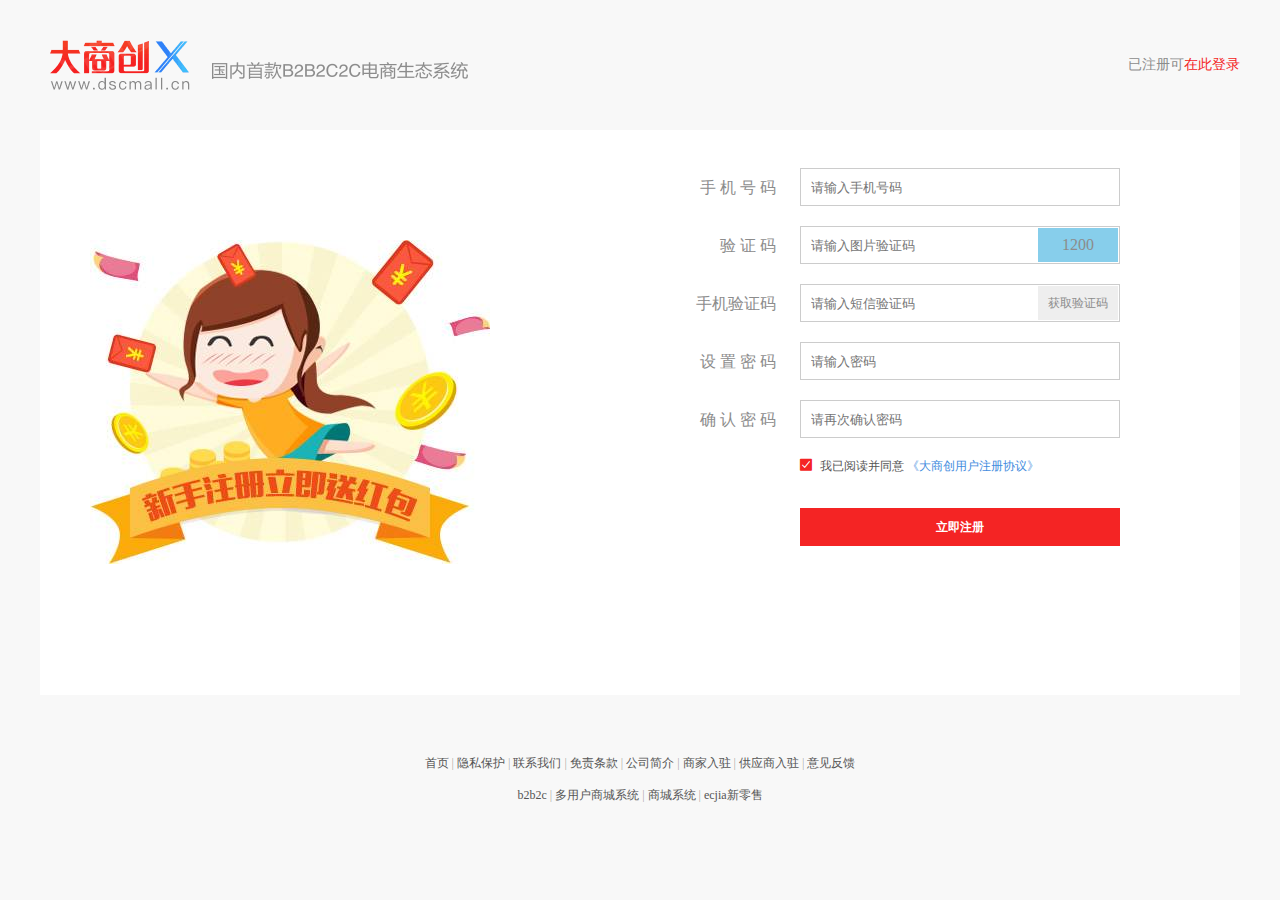
<file: resiger.html>
<!DOCTYPE html>
<html lang="en">

<head>
    <meta charset="UTF-8">
    <meta name="viewport" content="width=device-width, initial-scale=1.0">
    <title>会员中心_注册新用户名</title>
    <link rel="stylesheet" href="css/resiger.css">
    <link rel="stylesheet" href="css/base.css">
    <link rel="shortcut icon" href="images/favicon.ico" type="image/x-icon">
    <link rel="stylesheet" href="fonts/iconfont.css">
    <script src="js/jquery3.5.1.js"></script>
</head>

<body>

    <header>
        <!-- logo -->
        <div class="logo">
            <div class="logo-img fl">
                <a href="#">
                    <img src="images/login_logo.png" alt="">
                </a>
            </div>
            <div class="logo-title fl">
                <img src="images/login_title.png" alt="">
            </div>
            <!-- 登录处 -->
            <div class="href fr fs14">
                <div>
                    已注册可<a href="login.html">在此登录</a>
                </div>
            </div>
        </div>

    </header>

    <!-- 内容区 -->
    <main>
        <!-- 注册区 -->
        <div class="resiger">
            <!-- 广告区 -->
            <div class="ad fl">
                <a href="#">
                    <img src="images/resiger_ad.jpg" alt="">
                </a>
            </div>
            <!-- 注册区 -->
            <div class="resiger-form fr">
                <form action="">
                    <label>
                        <span>手 机 号 码</span>
                        <input type="text" placeholder="请输入手机号码">
                    </label>
                    <label>
                        <span>验 证 码</span>
                        <input type="text" placeholder="请输入图片验证码">
                        <span class="check">1200</span>
                    </label>
                    <label>
                        <span>手机验证码</span>
                        <input type="text" placeholder="请输入短信验证码">
                        <span class="getInfor">获取验证码</span>
                    </label>
                    <label>
                        <span>设 置 密 码</span>
                        <input type="password" placeholder="请输入密码">
                    </label>
                    <label>
                        <span>确 认 密 码</span>
                        <input type="password" placeholder="请再次确认密码">
                    </label>

                    <label>
                        <span></span>
                        <div class="agree fl">
                            <em class="iconfont icon-xuanzeyixuan checked fl"></em>
                            <em class="iconfont icon-fuxuankuang fl checkNull hide"></em>
                            <div class="fl fs12">
                                我已阅读并同意
                                <a href="#">《大商创用户注册协议》</a>

                            </div>
                        </div>
                    </label>
                    <label>
                        <span></span>
                        <button type="button" id="submit">立即注册
                            <div class="mask"></div>
                        </button>

                    </label>

                </form>
            </div>
        </div>
    </main>
    <footer>
        <div class="fs12">
            <a href="index.html">首页</a> |
            <a href="">隐私保护</a> |
            <a href="">联系我们</a> |
            <a href="">免责条款</a> |
            <a href="">公司简介</a> |
            <a href="">商家入驻</a> |
            <a href="">供应商入驻</a> |
            <a href="">意见反馈</a>
        </div>
        <div class="fs12">
            <a href="">b2b2c</a> |
            <a href="">多用户商城系统</a> |
            <a href="">商城系统</a> |
            <a href="">ecjia新零售</a>
        </div>
    </footer>

    <script src='js/resiger.js'></script>
</body>

</html>
</file>
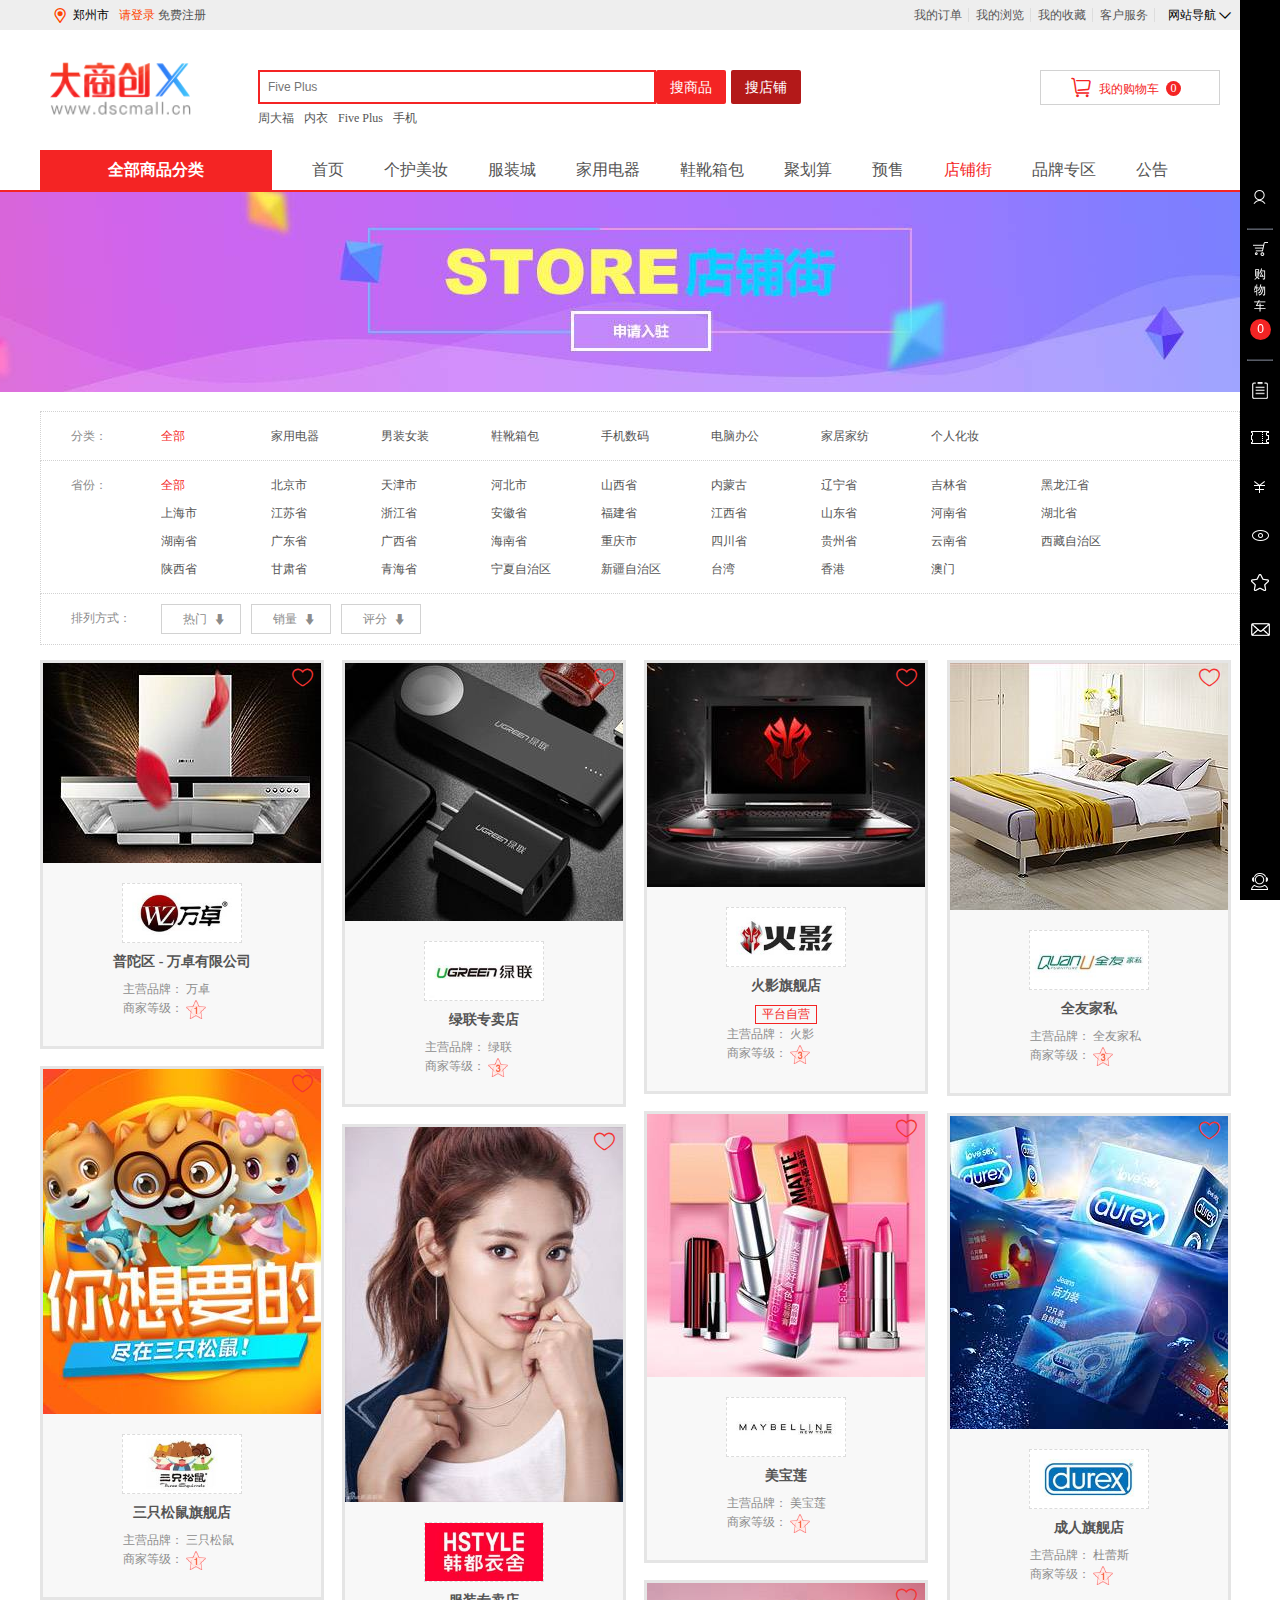
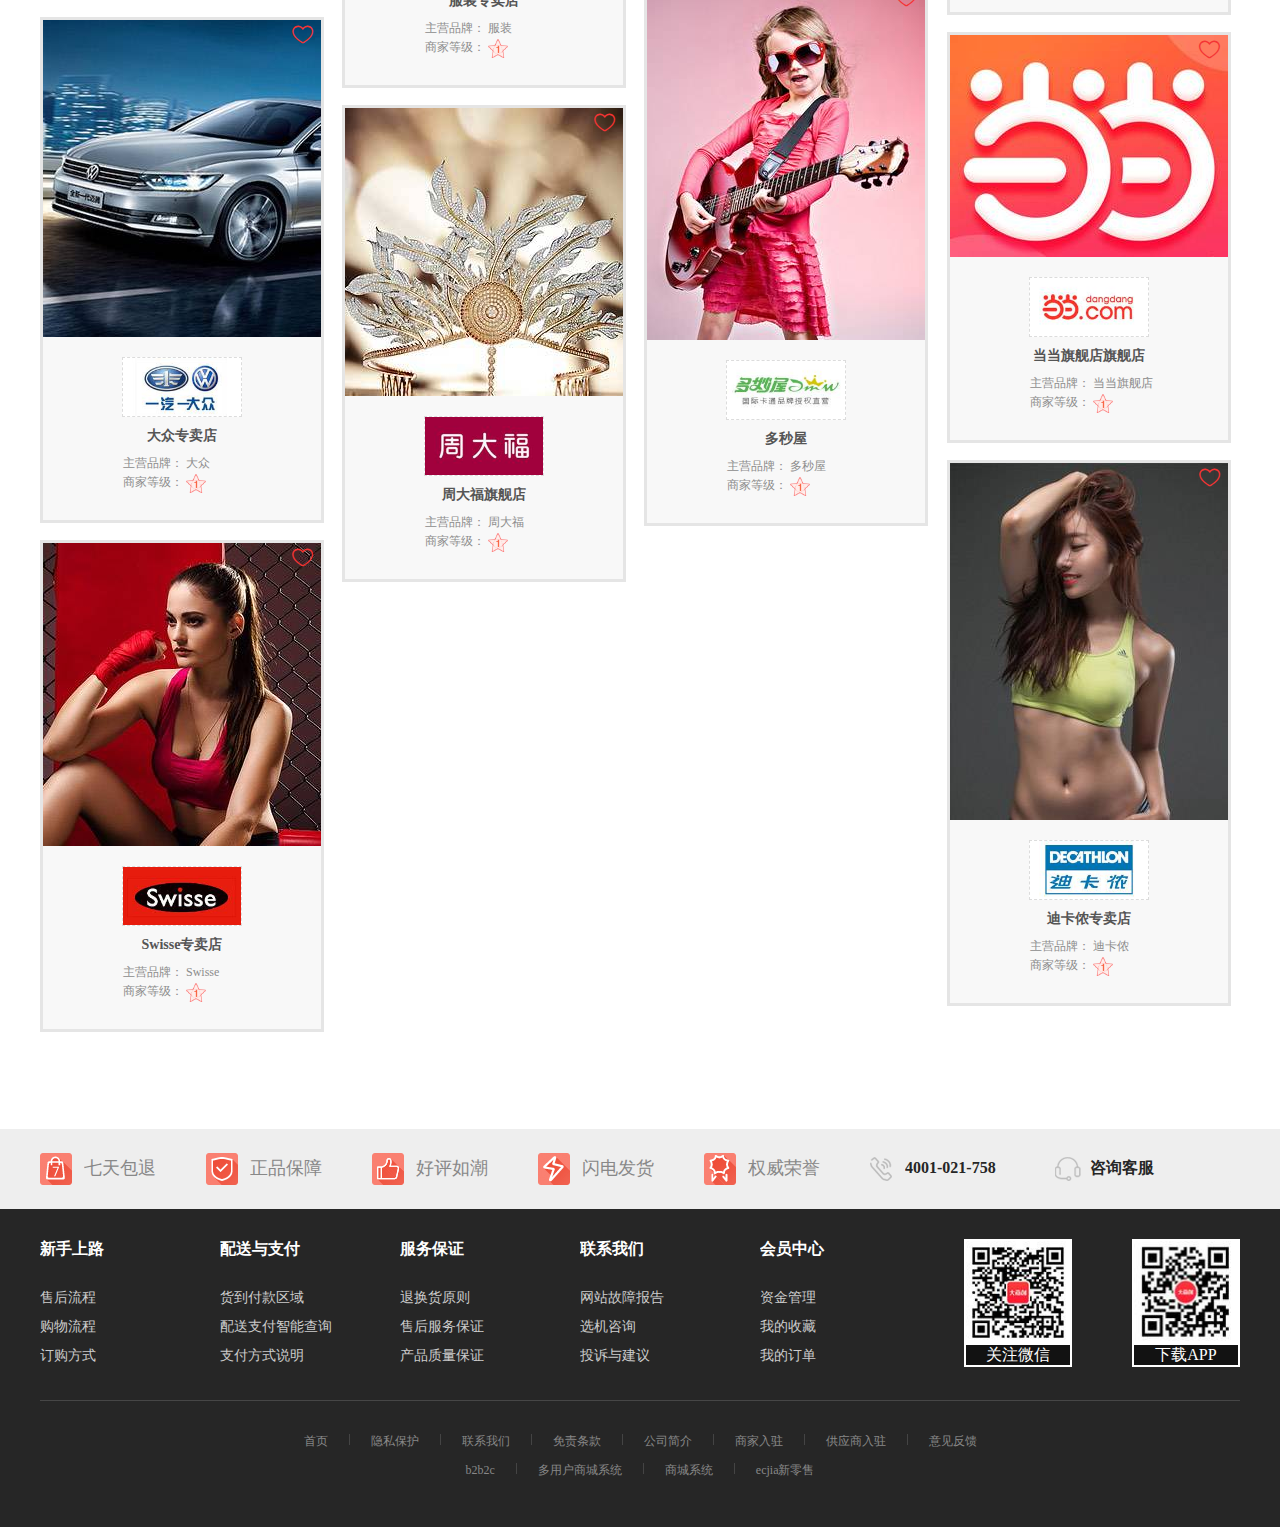
<file: shopStreet.html>
<!DOCTYPE html>
<html lang="en">

<head>
    <meta charset="UTF-8">
    <meta name="viewport" content="width=device-width, initial-scale=1.0">
    <title>店铺街_大商创商城系统 B2B2C 多商户系统 多店铺商城系统 企业级电商系统</title>
    <link rel="shortcut icon" href="images/favicon.ico" type="image/x-icon">

    <link rel="stylesheet" href="fonts/iconfont.css">
    <link rel="stylesheet" href="css/public-header.css">
    <link rel="stylesheet" href="css/public-aside-footer.css">
    <link rel="stylesheet" href="css/shopStreet.css">
    <script src="js/jquery1.12.4.js"></script>
    <script src="js/public.js"></script>
    <script src="js/shopStreet.js"></script>
</head>

<body>
    <!-- 头部 -->
    <header class="gyheader">
        <!-- 头部导航 -->
        <div class="eee">
            <div class="site_nav">
                <div class="ml10">
                    <div class="city_choice">
                        <div class="dsc_choie">
                            <span class="iconfont icon-zuobiao"></span>
                            <span>郑州市</span>
                            <div class="h_citylist" style="left: 175px;">
                                <div class="h_cityctx">
                                    <div class="h_hot">
                                        <a href="#">苏州市</a>
                                        <a href="#">北京市</a>
                                        <a href="#">天津市</a>
                                        <a href="#">上海市</a>
                                    </div>
                                    <div class="h_letter">
                                        <a href="javascript:void(0)" data-letter='A'>A</a>
                                        <a href="javascript:void(0)" data-letter='B'>B</a>
                                        <a href="javascript:void(0)" data-letter='C'>C</a>
                                        <a href="javascript:void(0)" data-letter='D'>D</a>
                                        <a href="javascript:void(0)" data-letter='E'>E</a>
                                        <a href="javascript:void(0)" data-letter='F'>F</a>
                                        <a href="javascript:void(0)" data-letter='G'>G</a>
                                        <a href="javascript:void(0)" data-letter='H'>H</a>
                                        <a href="javascript:void(0)" data-letter='J'>J</a>
                                        <a href="javascript:void(0)" data-letter='K'>K</a>
                                        <a href="javascript:void(0)" data-letter='L'>L</a>
                                        <a href="javascript:void(0)" data-letter='M'>M</a>
                                        <a href="javascript:void(0)" data-letter='N'>N</a>
                                        <a href="javascript:void(0)" data-letter='P'>P</a>
                                        <a href="javascript:void(0)" data-letter='Q'>Q</a>
                                        <a href="javascript:void(0)" data-letter='R'>R</a>
                                        <a href="javascript:void(0)" data-letter='S'>S</a>
                                        <a href="javascript:void(0)" data-letter='T'>T</a>
                                        <a href="javascript:void(0)" data-letter='W'>W</a>
                                        <a href="javascript:void(0)" data-letter='X'>X</a>
                                        <a href="javascript:void(0)" data-letter='Y'>Y</a>
                                        <a href="javascript:void(0)" data-letter='Z'>Z</a>
                                    </div>
                                    <div class="h_citybox">
                                        <div class="h_alllist">
                                            <ul class="h_ul">
                                                <li data-name='A'>
                                                    <em>A</em>
                                                    <div class="h_itemcity">
                                                        <a href="javascript:get_district_list(152900, 0);">阿拉善盟</a>
                                                        <a href="javascript:get_district_list(210300, 0);">鞍山市</a>
                                                        <a href="javascript:get_district_list(340800, 0);">安庆市</a>
                                                        <a href="javascript:get_district_list(410500, 0);">安阳市</a>
                                                        <a href="javascript:get_district_list(513200, 0);">阿坝藏族羌族自治州</a>
                                                        <a href="javascript:get_district_list(520400, 0);">安顺市</a>
                                                        <a href="javascript:get_district_list(542500, 0);">阿里地区</a>
                                                        <a href="javascript:get_district_list(610900, 0);">安康市</a>
                                                        <a href="javascript:get_district_list(652900, 0);">阿克苏地区</a>
                                                        <a href="javascript:get_district_list(654300, 0);">阿勒泰地区</a>
                                                        <a href="javascript:get_district_list(659002, 0);">阿拉尔市</a>
                                                        <a href="javascript:get_district_list(659009508, 0);">澳门</a>
                                                    </div>
                                                </li>
                                                <li data-name='B'>
                                                    <em>B</em>
                                                    <div class="h_itemcity">
                                                        <a href="javascript:get_district_list(130600, 0);">保定市</a>
                                                        <a href="javascript:get_district_list(150200, 0);">包头市</a>
                                                        <a href="javascript:get_district_list(150800, 0);">巴彦淖尔市</a>
                                                        <a href="javascript:get_district_list(210500, 0);">本溪市</a>
                                                        <a href="javascript:get_district_list(220600, 0);">白山市</a>
                                                        <a href="javascript:get_district_list(220800, 0);">白城市</a>
                                                        <a href="javascript:get_district_list(340300, 0);">蚌埠市</a>
                                                        <a href="javascript:get_district_list(341600, 0);">亳州市</a>
                                                        <a href="javascript:get_district_list(371600, 0);">滨州市</a>
                                                        <a href="javascript:get_district_list(450500, 0);">北海市</a>
                                                        <a href="javascript:get_district_list(451000, 0);">百色市</a>
                                                        <a href="javascript:get_district_list(469025, 0);">白沙黎族自治县</a>
                                                        <a href="javascript:get_district_list(469029, 0);">保亭黎族苗族自治县</a>
                                                        <a href="javascript:get_district_list(511900, 0);">巴中市</a>
                                                        <a href="javascript:get_district_list(520500, 0);">毕节市</a>
                                                        <a href="javascript:get_district_list(530500, 0);">保山市</a>
                                                        <a href="javascript:get_district_list(610300, 0);">宝鸡市</a>
                                                        <a href="javascript:get_district_list(620400, 0);">白银市</a>
                                                        <a href="javascript:get_district_list(652700, 0);">博尔塔拉蒙古自治州</a>
                                                        <a href="javascript:get_district_list(652800, 0);">巴音郭楞蒙古自治州</a>
                                                        <a href="javascript:get_district_list(659005, 0);">北屯市</a>
                                                        <a href="javascript:get_district_list(659009502, 0);">北京市</a>
                                                    </div>
                                                </li>
                                                <li data-name='C'>
                                                    <em>C</em>
                                                    <div class="h_itemcity">
                                                        <a href="javascript:get_district_list(130800, 0);">承德市</a>
                                                        <a href="javascript:get_district_list(130900, 0);">沧州市</a>
                                                        <a href="javascript:get_district_list(140400, 0);">长治市</a>
                                                        <a href="javascript:get_district_list(150400, 0);">赤峰市</a>
                                                        <a href="javascript:get_district_list(211300, 0);">朝阳市</a>
                                                        <a href="javascript:get_district_list(220100, 0);">长春市</a>
                                                        <a href="javascript:get_district_list(320400, 0);">常州市</a>
                                                        <a href="javascript:get_district_list(341100, 0);">滁州市</a>
                                                        <a href="javascript:get_district_list(341700, 0);">池州市</a>
                                                        <a href="javascript:get_district_list(430100, 0);">长沙市</a>
                                                        <a href="javascript:get_district_list(430700, 0);">常德市</a>
                                                        <a href="javascript:get_district_list(431000, 0);">郴州市</a>
                                                        <a href="javascript:get_district_list(445100, 0);">潮州市</a>
                                                        <a href="javascript:get_district_list(451400, 0);">崇左市</a>
                                                        <a href="javascript:get_district_list(469023, 0);">澄迈县</a>
                                                        <a href="javascript:get_district_list(469026, 0);">昌江黎族自治县</a>
                                                        <a href="javascript:get_district_list(510100, 0);">成都市</a>
                                                        <a href="javascript:get_district_list(532300, 0);">楚雄彝族自治州</a>
                                                        <a href="javascript:get_district_list(540300, 0);">昌都市</a>
                                                        <a href="javascript:get_district_list(652300, 0);">昌吉回族自治州</a>
                                                        <a href="javascript:get_district_list(659009505, 0);">重庆市</a>
                                                    </div>
                                                </li>
                                                <li data-name='D'>
                                                    <em>D</em>
                                                    <div class="h_itemcity">
                                                        <a href="javascript:get_district_list(139001, 0);">定州市</a>
                                                        <a href="javascript:get_district_list(140200, 0);">大同市</a>
                                                        <a href="javascript:get_district_list(210200, 0);">大连市</a>
                                                        <a href="javascript:get_district_list(210600, 0);">丹东市</a>
                                                        <a href="javascript:get_district_list(230600, 0);">大庆市</a>
                                                        <a href="javascript:get_district_list(232700, 0);">大兴安岭地区</a>
                                                        <a href="javascript:get_district_list(370500, 0);">东营市</a>
                                                        <a href="javascript:get_district_list(371400, 0);">德州市</a>
                                                        <a href="javascript:get_district_list(441900, 0);">东莞市</a>
                                                        <a href="javascript:get_district_list(469007, 0);">东方市</a>
                                                        <a href="javascript:get_district_list(469021, 0);">定安县</a>
                                                        <a href="javascript:get_district_list(510600, 0);">德阳市</a>
                                                        <a href="javascript:get_district_list(511700, 0);">达州市</a>
                                                        <a href="javascript:get_district_list(532900, 0);">大理白族自治州</a>
                                                        <a href="javascript:get_district_list(533100, 0);">德宏傣族景颇族自治州</a>
                                                        <a href="javascript:get_district_list(533400, 0);">迪庆藏族自治州</a>
                                                        <a href="javascript:get_district_list(621100, 0);">定西市</a>
                                                    </div>
                                                </li>
                                                <li data-name='E'>
                                                    <em>E</em>
                                                    <div class="h_itemcity">
                                                        <a href="javascript:get_district_list(150600, 0);">鄂尔多斯市</a>
                                                        <a href="javascript:get_district_list(420700, 0);">鄂州市</a>
                                                        <a href="javascript:get_district_list(422800, 0);">恩施土家族苗族自治州</a>
                                                    </div>
                                                </li>
                                                <li data-name='F'>
                                                    <em>F</em>
                                                    <div class="h_itemcity">
                                                        <a href="javascript:get_district_list(210400, 0);">抚顺市</a>
                                                        <a href="javascript:get_district_list(210900, 0);">阜新市</a>
                                                        <a href="javascript:get_district_list(341200, 0);">阜阳市</a>
                                                        <a href="javascript:get_district_list(350100, 0);">福州市</a>
                                                        <a href="javascript:get_district_list(361000, 0);">抚州市</a>
                                                        <a href="javascript:get_district_list(440600, 0);">佛山市</a>
                                                        <a href="javascript:get_district_list(450600, 0);">防城港市</a>
                                                    </div>
                                                </li>
                                                <li data-name='G'>
                                                    <em>G</em>
                                                    <div class="h_itemcity">
                                                        <a href="javascript:get_district_list(360700, 0);">赣州市</a>
                                                        <a href="javascript:get_district_list(440100, 0);">广州市</a>
                                                        <a href="javascript:get_district_list(450300, 0);">桂林市</a>
                                                        <a href="javascript:get_district_list(450800, 0);">贵港市</a>
                                                        <a href="javascript:get_district_list(510800, 0);">广元市</a>
                                                        <a href="javascript:get_district_list(511600, 0);">广安市</a>
                                                        <a href="javascript:get_district_list(513300, 0);">甘孜藏族自治州</a>
                                                        <a href="javascript:get_district_list(520100, 0);">贵阳市</a>
                                                        <a href="javascript:get_district_list(623000, 0);">甘南藏族自治州</a>
                                                        <a href="javascript:get_district_list(632600, 0);">果洛藏族自治州</a>
                                                        <a href="javascript:get_district_list(640400, 0);">固原市</a>
                                                    </div>
                                                </li>
                                                <li data-name='H'>
                                                    <em>H</em>
                                                    <div class="h_itemcity">
                                                        <a href="javascript:get_district_list(130400, 0);">邯郸市</a>
                                                        <a href="javascript:get_district_list(131100, 0);">衡水市</a>
                                                        <a href="javascript:get_district_list(150100, 0);">呼和浩特市</a>
                                                        <a href="javascript:get_district_list(150700, 0);">呼伦贝尔市</a>
                                                        <a href="javascript:get_district_list(211400, 0);">葫芦岛市</a>
                                                        <a href="javascript:get_district_list(230100, 0);">哈尔滨市</a>
                                                        <a href="javascript:get_district_list(230400, 0);">鹤岗市</a>
                                                        <a href="javascript:get_district_list(231100, 0);">黑河市</a>
                                                        <a href="javascript:get_district_list(320800, 0);">淮安市</a>
                                                        <a href="javascript:get_district_list(330100, 0);">杭州市</a>
                                                        <a href="javascript:get_district_list(330500, 0);">湖州市</a>
                                                        <a href="javascript:get_district_list(340100, 0);">合肥市</a>
                                                        <a href="javascript:get_district_list(340400, 0);">淮南市</a>
                                                        <a href="javascript:get_district_list(340600, 0);">淮北市</a>
                                                        <a href="javascript:get_district_list(341000, 0);">黄山市</a>
                                                        <a href="javascript:get_district_list(371700, 0);">菏泽市</a>
                                                        <a href="javascript:get_district_list(410600, 0);">鹤壁市</a>
                                                        <a href="javascript:get_district_list(411100, 0);">漯河市</a>
                                                        <a href="javascript:get_district_list(420200, 0);">黄石市</a>
                                                        <a href="javascript:get_district_list(421100, 0);">黄冈市</a>
                                                        <a href="javascript:get_district_list(430400, 0);">衡阳市</a>
                                                        <a href="javascript:get_district_list(431200, 0);">怀化市</a>
                                                        <a href="javascript:get_district_list(441300, 0);">惠州市</a>
                                                        <a href="javascript:get_district_list(441600, 0);">河源市</a>
                                                        <a href="javascript:get_district_list(451100, 0);">贺州市</a>
                                                        <a href="javascript:get_district_list(451200, 0);">河池市</a>
                                                        <a href="javascript:get_district_list(460100, 0);">海口市</a>
                                                        <a href="javascript:get_district_list(532500, 0);">红河哈尼族彝族自治州</a>
                                                        <a href="javascript:get_district_list(610700, 0);">汉中市</a>
                                                        <a href="javascript:get_district_list(630200, 0);">海东市</a>
                                                        <a href="javascript:get_district_list(632200, 0);">海北藏族自治州</a>
                                                        <a href="javascript:get_district_list(632300, 0);">黄南藏族自治州</a>
                                                        <a href="javascript:get_district_list(632500, 0);">海南藏族自治州</a>
                                                        <a href="javascript:get_district_list(632800, 0);">海西蒙古族藏族自治州</a>
                                                        <a href="javascript:get_district_list(650500, 0);">哈密市</a>
                                                        <a href="javascript:get_district_list(653200, 0);">和田地区</a>
                                                    </div>
                                                </li>
                                                <li data-name='J'>
                                                    <em>J</em>
                                                    <div class="h_itemcity">
                                                        <a href="javascript:get_district_list(140500, 0);">晋城市</a>
                                                        <a href="javascript:get_district_list(140700, 0);">晋中市</a>
                                                        <a href="javascript:get_district_list(210700, 0);">锦州市</a>
                                                        <a href="javascript:get_district_list(220200, 0);">吉林市</a>
                                                        <a href="javascript:get_district_list(230300, 0);">鸡西市</a>
                                                        <a href="javascript:get_district_list(230800, 0);">佳木斯市</a>
                                                        <a href="javascript:get_district_list(330400, 0);">嘉兴市</a>
                                                        <a href="javascript:get_district_list(330700, 0);">金华市</a>
                                                        <a href="javascript:get_district_list(360200, 0);">景德镇市</a>
                                                        <a href="javascript:get_district_list(360400, 0);">九江市</a>
                                                        <a href="javascript:get_district_list(360800, 0);">吉安市</a>
                                                        <a href="javascript:get_district_list(370100, 0);">济南市</a>
                                                        <a href="javascript:get_district_list(370800, 0);">济宁市</a>
                                                        <a href="javascript:get_district_list(410800, 0);">焦作市</a>
                                                        <a href="javascript:get_district_list(419001, 0);">济源市</a>
                                                        <a href="javascript:get_district_list(420800, 0);">荆门市</a>
                                                        <a href="javascript:get_district_list(421000, 0);">荆州市</a>
                                                        <a href="javascript:get_district_list(440700, 0);">江门市</a>
                                                        <a href="javascript:get_district_list(445200, 0);">揭阳市</a>
                                                        <a href="javascript:get_district_list(620200, 0);">嘉峪关市</a>
                                                        <a href="javascript:get_district_list(620300, 0);">金昌市</a>
                                                        <a href="javascript:get_district_list(620900, 0);">酒泉市</a>
                                                    </div>
                                                </li>
                                                <li data-name='K'>
                                                    <em>K</em>
                                                    <div class="h_itemcity">
                                                        <a href="javascript:get_district_list(410200, 0);">开封市</a>
                                                        <a href="javascript:get_district_list(530100, 0);">昆明市</a>
                                                        <a href="javascript:get_district_list(650200, 0);">克拉玛依市</a>
                                                        <a href="javascript:get_district_list(653000, 0);">克孜勒苏柯尔克孜自治州</a>
                                                        <a href="javascript:get_district_list(653100, 0);">喀什地区</a>
                                                        <a href="javascript:get_district_list(659008, 0);">可克达拉市</a>
                                                        <a href="javascript:get_district_list(659009, 0);">昆玉市</a>
                                                    </div>
                                                </li>
                                                <li data-name='L'>
                                                    <em>L</em>
                                                    <div class="h_itemcity">
                                                        <a href="javascript:get_district_list(131000, 0);">廊坊市</a>
                                                        <a href="javascript:get_district_list(141000, 0);">临汾市</a>
                                                        <a href="javascript:get_district_list(141100, 0);">吕梁市</a>
                                                        <a href="javascript:get_district_list(211000, 0);">辽阳市</a>
                                                        <a href="javascript:get_district_list(220400, 0);">辽源市</a>
                                                        <a href="javascript:get_district_list(320700, 0);">连云港市</a>
                                                        <a href="javascript:get_district_list(331100, 0);">丽水市</a>
                                                        <a href="javascript:get_district_list(341500, 0);">六安市</a>
                                                        <a href="javascript:get_district_list(350800, 0);">龙岩市</a>
                                                        <a href="javascript:get_district_list(371200, 0);">莱芜市</a>
                                                        <a href="javascript:get_district_list(371300, 0);">临沂市</a>
                                                        <a href="javascript:get_district_list(371500, 0);">聊城市</a>
                                                        <a href="javascript:get_district_list(410300, 0);">洛阳市</a>
                                                        <a href="javascript:get_district_list(431300, 0);">娄底市</a>
                                                        <a href="javascript:get_district_list(450200, 0);">柳州市</a>
                                                        <a href="javascript:get_district_list(451300, 0);">来宾市</a>
                                                        <a href="javascript:get_district_list(469024, 0);">临高县</a>
                                                        <a href="javascript:get_district_list(469027, 0);">乐东黎族自治县</a>
                                                        <a href="javascript:get_district_list(469028, 0);">陵水黎族自治县</a>
                                                        <a href="javascript:get_district_list(511100, 0);">乐山市</a>
                                                        <a href="javascript:get_district_list(513400, 0);">凉山彝族自治州</a>
                                                        <a href="javascript:get_district_list(520200, 0);">六盘水市</a>
                                                        <a href="javascript:get_district_list(530700, 0);">丽江市</a>
                                                        <a href="javascript:get_district_list(530900, 0);">临沧市</a>
                                                        <a href="javascript:get_district_list(540100, 0);">拉萨市</a>
                                                        <a href="javascript:get_district_list(540400, 0);">林芝市</a>
                                                        <a href="javascript:get_district_list(620100, 0);">兰州市</a>
                                                        <a href="javascript:get_district_list(621200, 0);">陇南市</a>
                                                        <a href="javascript:get_district_list(622900, 0);">临夏回族自治州</a>
                                                    </div>
                                                </li>
                                                <li data-name='M'>
                                                    <em>M</em>
                                                    <div class="h_itemcity">
                                                        <a href="javascript:get_district_list(231000, 0);">牡丹江市</a>
                                                        <a href="javascript:get_district_list(340500, 0);">马鞍山市</a>
                                                        <a href="javascript:get_district_list(440900, 0);">茂名市</a>
                                                        <a href="javascript:get_district_list(441400, 0);">梅州市</a>
                                                        <a href="javascript:get_district_list(510700, 0);">绵阳市</a>
                                                        <a href="javascript:get_district_list(511400, 0);">眉山市</a>
                                                    </div>
                                                </li>
                                                <li data-name='N'>
                                                    <em>N</em>
                                                    <div class="h_itemcity">
                                                        <a href="javascript:get_district_list(320100, 0);">南京市</a>
                                                        <a href="javascript:get_district_list(320600, 0);">南通市</a>
                                                        <a href="javascript:get_district_list(330200, 0);">宁波市</a>
                                                        <a href="javascript:get_district_list(350700, 0);">南平市</a>
                                                        <a href="javascript:get_district_list(350900, 0);">宁德市</a>
                                                        <a href="javascript:get_district_list(360100, 0);">南昌市</a>
                                                        <a href="javascript:get_district_list(411300, 0);">南阳市</a>
                                                        <a href="javascript:get_district_list(450100, 0);">南宁市</a>
                                                        <a href="javascript:get_district_list(511000, 0);">内江市</a>
                                                        <a href="javascript:get_district_list(511300, 0);">南充市</a>
                                                        <a href="javascript:get_district_list(533300, 0);">怒江傈僳族自治州</a>
                                                        <a href="javascript:get_district_list(542400, 0);">那曲地区</a>
                                                    </div>
                                                </li>
                                                <li data-name='P'>
                                                    <em>P</em>
                                                    <div class="h_itemcity">
                                                        <a href="javascript:get_district_list(211100, 0);">盘锦市</a>
                                                        <a href="javascript:get_district_list(350300, 0);">莆田市</a>
                                                        <a href="javascript:get_district_list(360300, 0);">萍乡市</a>
                                                        <a href="javascript:get_district_list(410400, 0);">平顶山市</a>
                                                        <a href="javascript:get_district_list(510400, 0);">攀枝花市</a>
                                                        <a href="javascript:get_district_list(530800, 0);">普洱市</a>
                                                        <a href="javascript:get_district_list(620800, 0);">平凉市</a>
                                                    </div>
                                                </li>
                                                <li data-name='Q'>
                                                    <em>Q</em>
                                                    <div class="h_itemcity">
                                                        <a href="javascript:get_district_list(130300, 0);">秦皇岛市</a>
                                                        <a href="javascript:get_district_list(230200, 0);">齐齐哈尔市</a>
                                                        <a href="javascript:get_district_list(230900, 0);">七台河市</a>
                                                        <a href="javascript:get_district_list(330800, 0);">衢州市</a>
                                                        <a href="javascript:get_district_list(350500, 0);">泉州市</a>
                                                        <a href="javascript:get_district_list(370200, 0);">青岛市</a>
                                                        <a href="javascript:get_district_list(429005, 0);">潜江市</a>
                                                        <a href="javascript:get_district_list(441800, 0);">清远市</a>
                                                        <a href="javascript:get_district_list(450700, 0);">钦州市</a>
                                                        <a href="javascript:get_district_list(469002, 0);">琼海市</a>
                                                        <a href="javascript:get_district_list(469030, 0);">琼中黎族苗族自治县</a>
                                                        <a href="javascript:get_district_list(522300, 0);">黔西南布依族苗族自治州</a>
                                                        <a href="javascript:get_district_list(522600, 0);">黔东南苗族侗族自治州</a>
                                                        <a href="javascript:get_district_list(522700, 0);">黔南布依族苗族自治州</a>
                                                        <a href="javascript:get_district_list(530300, 0);">曲靖市</a>
                                                        <a href="javascript:get_district_list(621000, 0);">庆阳市</a>
                                                    </div>
                                                </li>
                                                <li data-name='R'>
                                                    <em>R</em>
                                                    <div class="h_itemcity">
                                                        <a href="javascript:get_district_list(371100, 0);">日照市</a>
                                                        <a href="javascript:get_district_list(540200, 0);">日喀则市</a>
                                                    </div>
                                                </li>
                                                <li data-name='S'>
                                                    <em>S</em>
                                                    <div class="h_itemcity">
                                                        <a href="javascript:get_district_list(130100, 0);">石家庄市</a>
                                                        <a href="javascript:get_district_list(140600, 0);">朔州市</a>
                                                        <a href="javascript:get_district_list(210100, 0);">沈阳市</a>
                                                        <a href="javascript:get_district_list(220300, 0);">四平市</a>
                                                        <a href="javascript:get_district_list(220700, 0);">松原市</a>
                                                        <a href="javascript:get_district_list(230500, 0);">双鸭山市</a>
                                                        <a href="javascript:get_district_list(231200, 0);">绥化市</a>
                                                        <a href="javascript:get_district_list(320500, 0);">苏州市</a>
                                                        <a href="javascript:get_district_list(321300, 0);">宿迁市</a>
                                                        <a href="javascript:get_district_list(330600, 0);">绍兴市</a>
                                                        <a href="javascript:get_district_list(341300, 0);">宿州市</a>
                                                        <a href="javascript:get_district_list(350400, 0);">三明市</a>
                                                        <a href="javascript:get_district_list(361100, 0);">上饶市</a>
                                                        <a href="javascript:get_district_list(411200, 0);">三门峡市</a>
                                                        <a href="javascript:get_district_list(411400, 0);">商丘市</a>
                                                        <a href="javascript:get_district_list(420300, 0);">十堰市</a>
                                                        <a href="javascript:get_district_list(421300, 0);">随州市</a>
                                                        <a href="javascript:get_district_list(429021, 0);">神农架林区</a>
                                                        <a href="javascript:get_district_list(430500, 0);">邵阳市</a>
                                                        <a href="javascript:get_district_list(440200, 0);">韶关市</a>
                                                        <a href="javascript:get_district_list(440300, 0);">深圳市</a>
                                                        <a href="javascript:get_district_list(440500, 0);">汕头市</a>
                                                        <a href="javascript:get_district_list(441500, 0);">汕尾市</a>
                                                        <a href="javascript:get_district_list(460200, 0);">三亚市</a>
                                                        <a href="javascript:get_district_list(460300, 0);">三沙市</a>
                                                        <a href="javascript:get_district_list(510900, 0);">遂宁市</a>
                                                        <a href="javascript:get_district_list(540500, 0);">山南市</a>
                                                        <a href="javascript:get_district_list(611000, 0);">商洛市</a>
                                                        <a href="javascript:get_district_list(640200, 0);">石嘴山市</a>
                                                        <a href="javascript:get_district_list(659001, 0);">石河子市</a>
                                                        <a href="javascript:get_district_list(659007, 0);">双河市</a>
                                                        <a href="javascript:get_district_list(659009504, 0);">上海市</a>
                                                    </div>
                                                </li>
                                                <li data-name='T'>
                                                    <em>T</em>
                                                    <div class="h_itemcity">
                                                        <a href="javascript:get_district_list(130200, 0);">唐山市</a>
                                                        <a href="javascript:get_district_list(140100, 0);">太原市</a>
                                                        <a href="javascript:get_district_list(150500, 0);">通辽市</a>
                                                        <a href="javascript:get_district_list(211200, 0);">铁岭市</a>
                                                        <a href="javascript:get_district_list(220500, 0);">通化市</a>
                                                        <a href="javascript:get_district_list(321200, 0);">泰州市</a>
                                                        <a href="javascript:get_district_list(331000, 0);">台州市</a>
                                                        <a href="javascript:get_district_list(340700, 0);">铜陵市</a>
                                                        <a href="javascript:get_district_list(370900, 0);">泰安市</a>
                                                        <a href="javascript:get_district_list(429006, 0);">天门市</a>
                                                        <a href="javascript:get_district_list(469022, 0);">屯昌县</a>
                                                        <a href="javascript:get_district_list(520600, 0);">铜仁市</a>
                                                        <a href="javascript:get_district_list(610200, 0);">铜川市</a>
                                                        <a href="javascript:get_district_list(620500, 0);">天水市</a>
                                                        <a href="javascript:get_district_list(650400, 0);">吐鲁番市</a>
                                                        <a href="javascript:get_district_list(654200, 0);">塔城地区</a>
                                                        <a href="javascript:get_district_list(659003, 0);">图木舒克市</a>
                                                        <a href="javascript:get_district_list(659006, 0);">铁门关市</a>
                                                        <a href="javascript:get_district_list(659009503, 0);">天津市</a>
                                                        <a href="javascript:get_district_list(659009506, 0);">台湾</a>
                                                    </div>
                                                </li>
                                                <li data-name='W'>
                                                    <em>W</em>
                                                    <div class="h_itemcity">
                                                        <a href="javascript:get_district_list(150300, 0);">乌海市</a>
                                                        <a href="javascript:get_district_list(150900, 0);">乌兰察布市</a>
                                                        <a href="javascript:get_district_list(320200, 0);">无锡市</a>
                                                        <a href="javascript:get_district_list(330300, 0);">温州市</a>
                                                        <a href="javascript:get_district_list(340200, 0);">芜湖市</a>
                                                        <a href="javascript:get_district_list(370700, 0);">潍坊市</a>
                                                        <a href="javascript:get_district_list(371000, 0);">威海市</a>
                                                        <a href="javascript:get_district_list(420100, 0);">武汉市</a>
                                                        <a href="javascript:get_district_list(450400, 0);">梧州市</a>
                                                        <a href="javascript:get_district_list(469001, 0);">五指山市</a>
                                                        <a href="javascript:get_district_list(469005, 0);">文昌市</a>
                                                        <a href="javascript:get_district_list(469006, 0);">万宁市</a>
                                                        <a href="javascript:get_district_list(532600, 0);">文山壮族苗族自治州</a>
                                                        <a href="javascript:get_district_list(610500, 0);">渭南市</a>
                                                        <a href="javascript:get_district_list(620600, 0);">武威市</a>
                                                        <a href="javascript:get_district_list(640300, 0);">吴忠市</a>
                                                        <a href="javascript:get_district_list(650100, 0);">乌鲁木齐市</a>
                                                        <a href="javascript:get_district_list(659004, 0);">五家渠市</a>
                                                    </div>
                                                </li>
                                                <li data-name='X'>
                                                    <em>X</em>
                                                    <div class="h_itemcity">
                                                        <a href="javascript:get_district_list(130500, 0);">邢台市</a>
                                                        <a href="javascript:get_district_list(139002, 0);">辛集市</a>
                                                        <a href="javascript:get_district_list(140900, 0);">忻州市</a>
                                                        <a href="javascript:get_district_list(152200, 0);">兴安盟</a>
                                                        <a href="javascript:get_district_list(152500, 0);">锡林郭勒盟</a>
                                                        <a href="javascript:get_district_list(320300, 0);">徐州市</a>
                                                        <a href="javascript:get_district_list(341800, 0);">宣城市</a>
                                                        <a href="javascript:get_district_list(350200, 0);">厦门市</a>
                                                        <a href="javascript:get_district_list(360500, 0);">新余市</a>
                                                        <a href="javascript:get_district_list(410700, 0);">新乡市</a>
                                                        <a href="javascript:get_district_list(411000, 0);">许昌市</a>
                                                        <a href="javascript:get_district_list(411500, 0);">信阳市</a>
                                                        <a href="javascript:get_district_list(420600, 0);">襄阳市</a>
                                                        <a href="javascript:get_district_list(420900, 0);">孝感市</a>
                                                        <a href="javascript:get_district_list(421200, 0);">咸宁市</a>
                                                        <a href="javascript:get_district_list(429004, 0);">仙桃市</a>
                                                        <a href="javascript:get_district_list(430300, 0);">湘潭市</a>
                                                        <a href="javascript:get_district_list(433100, 0);">湘西土家族苗族自治州</a>
                                                        <a href="javascript:get_district_list(532800, 0);">西双版纳傣族自治州</a>
                                                        <a href="javascript:get_district_list(610100, 0);">西安市</a>
                                                        <a href="javascript:get_district_list(610400, 0);">咸阳市</a>
                                                        <a href="javascript:get_district_list(630100, 0);">西宁市</a>
                                                        <a href="javascript:get_district_list(659009507, 0);">香港</a>
                                                    </div>
                                                </li>
                                                <li data-name='Y'>
                                                    <em>Y</em>
                                                    <div class="h_itemcity">
                                                        <a href="javascript:get_district_list(140300, 0);">阳泉市</a>
                                                        <a href="javascript:get_district_list(140800, 0);">运城市</a>
                                                        <a href="javascript:get_district_list(210800, 0);">营口市</a>
                                                        <a href="javascript:get_district_list(222400, 0);">延边朝鲜族自治州</a>
                                                        <a href="javascript:get_district_list(230700, 0);">伊春市</a>
                                                        <a href="javascript:get_district_list(320900, 0);">盐城市</a>
                                                        <a href="javascript:get_district_list(321000, 0);">扬州市</a>
                                                        <a href="javascript:get_district_list(360600, 0);">鹰潭市</a>
                                                        <a href="javascript:get_district_list(360900, 0);">宜春市</a>
                                                        <a href="javascript:get_district_list(370600, 0);">烟台市</a>
                                                        <a href="javascript:get_district_list(410900, 0);">濮阳市</a>
                                                        <a href="javascript:get_district_list(420500, 0);">宜昌市</a>
                                                        <a href="javascript:get_district_list(430600, 0);">岳阳市</a>
                                                        <a href="javascript:get_district_list(430900, 0);">益阳市</a>
                                                        <a href="javascript:get_district_list(431100, 0);">永州市</a>
                                                        <a href="javascript:get_district_list(441700, 0);">阳江市</a>
                                                        <a href="javascript:get_district_list(445300, 0);">云浮市</a>
                                                        <a href="javascript:get_district_list(450900, 0);">玉林市</a>
                                                        <a href="javascript:get_district_list(511500, 0);">宜宾市</a>
                                                        <a href="javascript:get_district_list(511800, 0);">雅安市</a>
                                                        <a href="javascript:get_district_list(530400, 0);">玉溪市</a>
                                                        <a href="javascript:get_district_list(610600, 0);">延安市</a>
                                                        <a href="javascript:get_district_list(610800, 0);">榆林市</a>
                                                        <a href="javascript:get_district_list(632700, 0);">玉树藏族自治州</a>
                                                        <a href="javascript:get_district_list(640100, 0);">银川市</a>
                                                        <a href="javascript:get_district_list(654000, 0);">伊犁哈萨克自治州</a>
                                                    </div>
                                                </li>
                                                <li data-name='Z'>
                                                    <em>Z</em>
                                                    <div class="h_itemcity">
                                                        <a href="javascript:get_district_list(130700, 0);">张家口市</a>
                                                        <a href="javascript:get_district_list(321100, 0);">镇江市</a>
                                                        <a href="javascript:get_district_list(330900, 0);">舟山市</a>
                                                        <a href="javascript:get_district_list(350600, 0);">漳州市</a>
                                                        <a href="javascript:get_district_list(370300, 0);">淄博市</a>
                                                        <a href="javascript:get_district_list(370400, 0);">枣庄市</a>
                                                        <a href="javascript:get_district_list(410100, 0);" class="city_selected">郑州市</a>
                                                        <a href="javascript:get_district_list(411600, 0);">周口市</a>
                                                        <a href="javascript:get_district_list(411700, 0);">驻马店市</a>
                                                        <a href="javascript:get_district_list(430200, 0);">株洲市</a>
                                                        <a href="javascript:get_district_list(430800, 0);">张家界市</a>
                                                        <a href="javascript:get_district_list(440400, 0);">珠海市</a>
                                                        <a href="javascript:get_district_list(440800, 0);">湛江市</a>
                                                        <a href="javascript:get_district_list(441200, 0);">肇庆市</a>
                                                        <a href="javascript:get_district_list(442000, 0);">中山市</a>
                                                        <a href="javascript:get_district_list(460400, 0);">儋州市</a>
                                                        <a href="javascript:get_district_list(510300, 0);">自贡市</a>
                                                        <a href="javascript:get_district_list(510500, 0);">泸州市</a>
                                                        <a href="javascript:get_district_list(512000, 0);">资阳市</a>
                                                        <a href="javascript:get_district_list(520300, 0);">遵义市</a>
                                                        <a href="javascript:get_district_list(530600, 0);">昭通市</a>
                                                        <a href="javascript:get_district_list(620700, 0);">张掖市</a>
                                                        <a href="javascript:get_district_list(640500, 0);">中卫市</a>
                                                    </div>
                                                </li>
                                            </ul>
                                        </div>
                                        <div class="h_bar">
                                            <p class="h_citybar"></p>
                                        </div>
                                    </div>
                                </div>
                            </div>
                        </div>
                        <div class="txt_info">
                            <a href="login.html">请登录</a>
                            <a href="resiger.html">免费注册</a>
                        </div>
                    </div>
                </div>
                <ul>
                    <li><a href="">我的订单</a></li>
                    <li><a href="">我的浏览</a></li>
                    <li><a href="">我的收藏</a></li>
                    <li><a href="">客户服务</a></li>
                    <!-- 网站导航 -->
                    <li class="li_dorpdown">
                        <div class="dt">
                            网站导航
                            <span class="iconfont icon-down"></span>
                        </div>
                        <p class="line1"></p>
                        <div class="dd">
                            <dl class="fore1">
                                <dt>特色主题</dt>
                                <dd>
                                    <a href="#">家用电器</a>
                                    <a href="#">男装女装</a>
                                    <a href="#">鞋靴箱包</a>
                                </dd>
                            </dl>
                            <dl class="fore2">
                                <dt>促销活动</dt>
                                <dd>
                                    <a href="#">拍卖活动</a>
                                    <a href="#">共创商品</a>
                                    <a href="#">积分商城</a>
                                    <a href="#">CMS频道</a>
                                    <a href="#">优惠活动</a>
                                    <a href="#">超值礼包</a>
                                    <a href="#">优惠券</a>
                                    <a href="#">礼品卡</a>
                                    <a href="#">预售商品</a>
                                </dd>
                            </dl>
                        </div>
                    </li>
                </ul>
            </div>
        </div>
        <div class="gylheader">
            <!-- logo图片 -->
            <div class="logoImg">
                <a href="#">
                    <img src="images/shop_logo.gif" alt="logo">
                </a>
            </div>
            <!-- 搜索部分 -->
            <div class="dsc_search">
                <div class="form">
                    <form id="searchForm">
                        <input type="text" id="keyword" placeholder="Five Plus" autocomplete="off">
                        <button type="submit" class="button button_goods">搜商品</button>
                        <button type="submit" class="button button_store">搜店铺</button>
                    </form>
                    <ul class="keyword">
                        <li><a href="#">周大福</a></li>
                        <li><a href="#">内衣</a></li>
                        <li><a href="#">Five Plus</a></li>
                        <li><a href="#">手机</a></li>
                    </ul>
                </div>
            </div>
            <!-- 我的购物车 -->
            <div class="shopCart">
                <div class="shopCart_con">
                    <a href="cartNull.html">
                        <span class="iconfont icon-gouwuche"></span>
                        <span>我的购物车</span>
                        <span>0</span>
                    </a>
                </div>
                <p class="line2"></p>
                <div class="dorpdown_layer">
                    <div class="prompt">
                        <div class="nogoods">
                            <i></i>
                            <span>购物车中还没有商品，赶紧选购吧！</span>
                        </div>
                    </div>
                </div>
            </div>
        </div>
    </header>
    <!-- 二级导航 -->
    <div class="bc-nav">
        <div class="nav-content">
            <!-- 商品分类 -->
            <div class="nav-sorts fl">
                <span>全部商品分类</span>

                <!-- 分类内容 -->
                <div class="sorts-content hide fs14">
                    <ul>
                        <li>
                            <em class="iconfont icon-haofangtuo400iconfont2weibolu fl"></em>
                            <div class="fl">
                                <a href="#">家用电器</a>
                                <p>
                                    <a href="#">厨房电器</a>
                                    <a href="#">大家电</a>
                                </p>
                            </div>
                            <!-- tab切换框 -->
                            <div class="sorts-tab hide">
                                <div class="fs12">

                                    <!-- 左边部分 -->
                                    <div class="layer-left fl">
                                        <div class="head">
                                            <a href="#">品牌日</a>
                                            <a href="#">家电城</a>
                                            <a href="#">智能生活馆</a>
                                            <a href="#">京东净化馆</a>
                                            <a href="#">京东帮服务店</a>
                                            <a href="#">值得买精选</a>
                                        </div>
                                        <!-- 分类 -->
                                        <div class="sort">
                                            <div class="fs12">
                                                <div class="sort-left fl">
                                                    <a href="">厨房电器</a>
                                                </div>
                                                <div class="sort-right fl">
                                                    <a href="">电饭煲</a>
                                                    <a href="">电压力锅</a>
                                                    <a href="">豆浆机</a>
                                                    <a href="">面包机</a>
                                                    <a href="">咖啡机</a>
                                                    <a href="">微波炉</a>
                                                    <a href="">料理/榨汁机</a>
                                                    <a href="">电烤箱</a>
                                                    <a href="">电磁炉</a>
                                                </div>
                                            </div>
                                            <div class="fs12">
                                                <div class="sort-left fl">
                                                    <a href="">厨房电器</a>
                                                </div>
                                                <div class="sort-right fl">
                                                    <a href="">电饭煲</a>
                                                    <a href="">电压力锅</a>
                                                    <a href="">豆浆机</a>
                                                    <a href="">面包机</a>
                                                    <a href="">咖啡机</a>
                                                    <a href="">微波炉</a>
                                                    <a href="">料理/榨汁机</a>
                                                    <a href="">电烤箱</a>
                                                    <a href="">电磁炉</a>
                                                </div>
                                            </div>
                                            <div class="fs12">
                                                <div class="sort-left fl">
                                                    <a href="">厨房电器</a>
                                                </div>
                                                <div class="sort-right fl">
                                                    <a href="">电饭煲</a>
                                                    <a href="">电压力锅</a>
                                                    <a href="">豆浆机</a>
                                                    <a href="">面包机</a>
                                                    <a href="">咖啡机</a>
                                                    <a href="">微波炉</a>
                                                    <a href="">料理/榨汁机</a>
                                                    <a href="">电烤箱</a>
                                                    <a href="">电磁炉</a>
                                                </div>
                                            </div>
                                            <div class="fs12">
                                                <div class="sort-left fl">
                                                    <a href="">厨房电器</a>
                                                </div>
                                                <div class="sort-right fl">
                                                    <a href="">电饭煲</a>
                                                    <a href="">电压力锅</a>
                                                    <a href="">豆浆机</a>
                                                    <a href="">面包机</a>
                                                    <a href="">咖啡机</a>
                                                    <a href="">微波炉</a>
                                                    <a href="">料理/榨汁机</a>
                                                    <a href="">电烤箱</a>
                                                    <a href="">电磁炉</a>
                                                </div>
                                            </div>
                                            <div class="fs12">
                                                <div class="sort-left fl">
                                                    <a href="">厨房电器</a>
                                                </div>
                                                <div class="sort-right fl">
                                                    <a href="">电饭煲</a>
                                                    <a href="">电压力锅</a>
                                                    <a href="">豆浆机</a>
                                                    <a href="">面包机</a>
                                                    <a href="">咖啡机</a>
                                                    <a href="">微波炉</a>
                                                    <a href="">料理/榨汁机</a>
                                                    <a href="">电烤箱</a>
                                                    <a href="">电磁炉</a>
                                                </div>
                                            </div>
                                        </div>
                                    </div>
                                    <!-- 右边部分  -->
                                    <div class="layer-right fr">
                                        <div class="img-sm">
                                            <a href="">
                                                <img src="images/nav01-1.jpg" alt="">
                                            </a>
                                            <a href="">
                                                <img src="images/nav01-1.jpg" alt="">
                                            </a>
                                            <a href="">
                                                <img src="images/nav01-1.jpg" alt="">
                                            </a>
                                            <a href="">
                                                <img src="images/nav01-1.jpg" alt="">
                                            </a>
                                            <a href="">
                                                <img src="images/nav01-1.jpg" alt="">
                                            </a>
                                            <a href="">
                                                <img src="images/nav01-1.jpg" alt="">
                                            </a>
                                            <a href="">
                                                <img src="images/nav01-1.jpg" alt="">
                                            </a>
                                            <a href="">
                                                <img src="images/nav01-1.jpg" alt="">
                                            </a>
                                            <a href="">
                                                <img src="images/nav01-1.jpg" alt="">
                                            </a>
                                            <a href="">
                                                <img src="images/nav01-1.jpg" alt="">
                                            </a>
                                            <a href="">
                                                <img src="images/nav01-1.jpg" alt="">
                                            </a>
                                            <a href="">
                                                <img src="images/nav01-1.jpg" alt="">
                                            </a>
                                            <a href="">
                                                <img src="images/nav01-1.jpg" alt="">
                                            </a>
                                            <a href="">
                                                <img src="images/nav01-1.jpg" alt="">
                                            </a>
                                            <a href="">
                                                <img src="images/nav01-1.jpg" alt="">
                                            </a>
                                            <a href="">
                                                <img src="images/nav01-1.jpg" alt="">
                                            </a>
                                        </div>
                                        <div class="img-lg">
                                            <a href="">
                                                <img src="images/nav01-0.jpg" alt="">
                                            </a>
                                        </div>
                                    </div>

                                </div>
                            </div>
                        </li>
                        <li>
                            <em class="iconfont icon-haofangtuo400iconfont2weibolu fl"></em>
                            <div class="fl">
                                <a href="#">家用电器</a>
                                <p>
                                    <a href="#">厨房电器</a>
                                    <a href="#">大家电</a>
                                </p>
                            </div>
                            <!-- tab切换框 -->
                            <div class="sorts-tab hide">
                                <div class="fs12">

                                    <!-- 左边部分 -->
                                    <div class="layer-left fl">
                                        <div class="head">
                                            <a href="#">品牌日</a>
                                            <a href="#">家电城</a>
                                            <a href="#">智能生活馆</a>
                                            <a href="#">京东净化馆</a>
                                            <a href="#">京东帮服务店</a>
                                            <a href="#">值得买精选</a>
                                        </div>
                                        <!-- 分类 -->
                                        <div class="sort">
                                            <div class="fs12">
                                                <div class="sort-left fl">
                                                    <a href="">厨房电器</a>
                                                </div>
                                                <div class="sort-right fl">
                                                    <a href="">电饭煲</a>
                                                    <a href="">电压力锅</a>
                                                    <a href="">豆浆机</a>
                                                    <a href="">面包机</a>
                                                    <a href="">咖啡机</a>
                                                    <a href="">微波炉</a>
                                                    <a href="">料理/榨汁机</a>
                                                    <a href="">电烤箱</a>
                                                    <a href="">电磁炉</a>
                                                </div>
                                            </div>
                                            <div class="fs12">
                                                <div class="sort-left fl">
                                                    <a href="">厨房电器</a>
                                                </div>
                                                <div class="sort-right fl">
                                                    <a href="">电饭煲</a>
                                                    <a href="">电压力锅</a>
                                                    <a href="">豆浆机</a>
                                                    <a href="">面包机</a>
                                                    <a href="">咖啡机</a>
                                                    <a href="">微波炉</a>
                                                    <a href="">料理/榨汁机</a>
                                                    <a href="">电烤箱</a>
                                                    <a href="">电磁炉</a>
                                                </div>
                                            </div>
                                            <div class="fs12">
                                                <div class="sort-left fl">
                                                    <a href="">厨房电器</a>
                                                </div>
                                                <div class="sort-right fl">
                                                    <a href="">电饭煲</a>
                                                    <a href="">电压力锅</a>
                                                    <a href="">豆浆机</a>
                                                    <a href="">面包机</a>
                                                    <a href="">咖啡机</a>
                                                    <a href="">微波炉</a>
                                                    <a href="">料理/榨汁机</a>
                                                    <a href="">电烤箱</a>
                                                    <a href="">电磁炉</a>
                                                </div>
                                            </div>
                                            <div class="fs12">
                                                <div class="sort-left fl">
                                                    <a href="">厨房电器</a>
                                                </div>
                                                <div class="sort-right fl">
                                                    <a href="">电饭煲</a>
                                                    <a href="">电压力锅</a>
                                                    <a href="">豆浆机</a>
                                                    <a href="">面包机</a>
                                                    <a href="">咖啡机</a>
                                                    <a href="">微波炉</a>
                                                    <a href="">料理/榨汁机</a>
                                                    <a href="">电烤箱</a>
                                                    <a href="">电磁炉</a>
                                                </div>
                                            </div>
                                            <div class="fs12">
                                                <div class="sort-left fl">
                                                    <a href="">厨房电器</a>
                                                </div>
                                                <div class="sort-right fl">
                                                    <a href="">电饭煲</a>
                                                    <a href="">电压力锅</a>
                                                    <a href="">豆浆机</a>
                                                    <a href="">面包机</a>
                                                    <a href="">咖啡机</a>
                                                    <a href="">微波炉</a>
                                                    <a href="">料理/榨汁机</a>
                                                    <a href="">电烤箱</a>
                                                    <a href="">电磁炉</a>
                                                </div>
                                            </div>
                                        </div>
                                    </div>
                                    <!-- 右边部分  -->
                                    <div class="layer-right fr">
                                        <div class="img-sm">
                                            <a href="">
                                                <img src="images/nav01-1.jpg" alt="">
                                            </a>
                                            <a href="">
                                                <img src="images/nav01-1.jpg" alt="">
                                            </a>
                                            <a href="">
                                                <img src="images/nav01-1.jpg" alt="">
                                            </a>
                                            <a href="">
                                                <img src="images/nav01-1.jpg" alt="">
                                            </a>
                                            <a href="">
                                                <img src="images/nav01-1.jpg" alt="">
                                            </a>
                                            <a href="">
                                                <img src="images/nav01-1.jpg" alt="">
                                            </a>
                                            <a href="">
                                                <img src="images/nav01-1.jpg" alt="">
                                            </a>
                                            <a href="">
                                                <img src="images/nav01-1.jpg" alt="">
                                            </a>
                                            <a href="">
                                                <img src="images/nav01-1.jpg" alt="">
                                            </a>
                                            <a href="">
                                                <img src="images/nav01-1.jpg" alt="">
                                            </a>
                                            <a href="">
                                                <img src="images/nav01-1.jpg" alt="">
                                            </a>
                                            <a href="">
                                                <img src="images/nav01-1.jpg" alt="">
                                            </a>
                                            <a href="">
                                                <img src="images/nav01-1.jpg" alt="">
                                            </a>
                                            <a href="">
                                                <img src="images/nav01-1.jpg" alt="">
                                            </a>
                                            <a href="">
                                                <img src="images/nav01-1.jpg" alt="">
                                            </a>
                                            <a href="">
                                                <img src="images/nav01-1.jpg" alt="">
                                            </a>
                                        </div>
                                        <div class="img-lg">
                                            <a href="">
                                                <img src="images/nav02-0.jpg" alt="">
                                            </a>
                                        </div>
                                    </div>

                                </div>
                            </div>
                        </li>
                        <li>
                            <em class="iconfont icon-haofangtuo400iconfont2weibolu fl"></em>
                            <div class="fl">
                                <a href="#">家用电器</a>
                                <p>
                                    <a href="#">厨房电器</a>
                                    <a href="#">大家电</a>
                                </p>
                            </div>
                            <!-- tab切换框 -->
                            <div class="sorts-tab hide">
                                <div class="fs12">

                                    <!-- 左边部分 -->
                                    <div class="layer-left fl">
                                        <div class="head">
                                            <a href="#">品牌日</a>
                                            <a href="#">家电城</a>
                                            <a href="#">智能生活馆</a>
                                            <a href="#">京东净化馆</a>
                                            <a href="#">京东帮服务店</a>
                                            <a href="#">值得买精选</a>
                                        </div>
                                        <!-- 分类 -->
                                        <div class="sort">
                                            <div class="fs12">
                                                <div class="sort-left fl">
                                                    <a href="">厨房电器</a>
                                                </div>
                                                <div class="sort-right fl">
                                                    <a href="">电饭煲</a>
                                                    <a href="">电压力锅</a>
                                                    <a href="">豆浆机</a>
                                                    <a href="">面包机</a>
                                                    <a href="">咖啡机</a>
                                                    <a href="">微波炉</a>
                                                    <a href="">料理/榨汁机</a>
                                                    <a href="">电烤箱</a>
                                                    <a href="">电磁炉</a>
                                                </div>
                                            </div>
                                            <div class="fs12">
                                                <div class="sort-left fl">
                                                    <a href="">厨房电器</a>
                                                </div>
                                                <div class="sort-right fl">
                                                    <a href="">电饭煲</a>
                                                    <a href="">电压力锅</a>
                                                    <a href="">豆浆机</a>
                                                    <a href="">面包机</a>
                                                    <a href="">咖啡机</a>
                                                    <a href="">微波炉</a>
                                                    <a href="">料理/榨汁机</a>
                                                    <a href="">电烤箱</a>
                                                    <a href="">电磁炉</a>
                                                </div>
                                            </div>
                                            <div class="fs12">
                                                <div class="sort-left fl">
                                                    <a href="">厨房电器</a>
                                                </div>
                                                <div class="sort-right fl">
                                                    <a href="">电饭煲</a>
                                                    <a href="">电压力锅</a>
                                                    <a href="">豆浆机</a>
                                                    <a href="">面包机</a>
                                                    <a href="">咖啡机</a>
                                                    <a href="">微波炉</a>
                                                    <a href="">料理/榨汁机</a>
                                                    <a href="">电烤箱</a>
                                                    <a href="">电磁炉</a>
                                                </div>
                                            </div>
                                            <div class="fs12">
                                                <div class="sort-left fl">
                                                    <a href="">厨房电器</a>
                                                </div>
                                                <div class="sort-right fl">
                                                    <a href="">电饭煲</a>
                                                    <a href="">电压力锅</a>
                                                    <a href="">豆浆机</a>
                                                    <a href="">面包机</a>
                                                    <a href="">咖啡机</a>
                                                    <a href="">微波炉</a>
                                                    <a href="">料理/榨汁机</a>
                                                    <a href="">电烤箱</a>
                                                    <a href="">电磁炉</a>
                                                </div>
                                            </div>
                                            <div class="fs12">
                                                <div class="sort-left fl">
                                                    <a href="">厨房电器</a>
                                                </div>
                                                <div class="sort-right fl">
                                                    <a href="">电饭煲</a>
                                                    <a href="">电压力锅</a>
                                                    <a href="">豆浆机</a>
                                                    <a href="">面包机</a>
                                                    <a href="">咖啡机</a>
                                                    <a href="">微波炉</a>
                                                    <a href="">料理/榨汁机</a>
                                                    <a href="">电烤箱</a>
                                                    <a href="">电磁炉</a>
                                                </div>
                                            </div>
                                        </div>
                                    </div>
                                    <!-- 右边部分  -->
                                    <div class="layer-right fr">
                                        <div class="img-sm">
                                            <a href="">
                                                <img src="images/nav01-1.jpg" alt="">
                                            </a>
                                            <a href="">
                                                <img src="images/nav01-1.jpg" alt="">
                                            </a>
                                            <a href="">
                                                <img src="images/nav01-1.jpg" alt="">
                                            </a>
                                            <a href="">
                                                <img src="images/nav01-1.jpg" alt="">
                                            </a>
                                            <a href="">
                                                <img src="images/nav01-1.jpg" alt="">
                                            </a>
                                            <a href="">
                                                <img src="images/nav01-1.jpg" alt="">
                                            </a>
                                            <a href="">
                                                <img src="images/nav01-1.jpg" alt="">
                                            </a>
                                            <a href="">
                                                <img src="images/nav01-1.jpg" alt="">
                                            </a>
                                            <a href="">
                                                <img src="images/nav01-1.jpg" alt="">
                                            </a>
                                            <a href="">
                                                <img src="images/nav01-1.jpg" alt="">
                                            </a>
                                            <a href="">
                                                <img src="images/nav01-1.jpg" alt="">
                                            </a>
                                            <a href="">
                                                <img src="images/nav01-1.jpg" alt="">
                                            </a>
                                            <a href="">
                                                <img src="images/nav01-1.jpg" alt="">
                                            </a>
                                            <a href="">
                                                <img src="images/nav01-1.jpg" alt="">
                                            </a>
                                            <a href="">
                                                <img src="images/nav01-1.jpg" alt="">
                                            </a>
                                            <a href="">
                                                <img src="images/nav01-1.jpg" alt="">
                                            </a>
                                        </div>
                                        <div class="img-lg">
                                            <a href="">
                                                <img src="images/nav03-0.jpg" alt="">
                                            </a>
                                        </div>
                                    </div>
                                </div>
                            </div>
                        </li>
                        <li>
                            <em class="iconfont icon-haofangtuo400iconfont2weibolu fl"></em>
                            <div class="fl">
                                <a href="#">家用电器</a>
                                <p>
                                    <a href="#">厨房电器</a>
                                    <a href="#">大家电</a>
                                </p>
                            </div>
                            <!-- tab切换框 -->
                            <div class="sorts-tab hide">
                                <div class="fs12">

                                    <!-- 左边部分 -->
                                    <div class="layer-left fl">
                                        <div class="head">
                                            <a href="#">品牌日</a>
                                            <a href="#">家电城</a>
                                            <a href="#">智能生活馆</a>
                                            <a href="#">京东净化馆</a>
                                            <a href="#">京东帮服务店</a>
                                            <a href="#">值得买精选</a>
                                        </div>
                                        <!-- 分类 -->
                                        <div class="sort">
                                            <div class="fs12">
                                                <div class="sort-left fl">
                                                    <a href="">厨房电器</a>
                                                </div>
                                                <div class="sort-right fl">
                                                    <a href="">电饭煲</a>
                                                    <a href="">电压力锅</a>
                                                    <a href="">豆浆机</a>
                                                    <a href="">面包机</a>
                                                    <a href="">咖啡机</a>
                                                    <a href="">微波炉</a>
                                                    <a href="">料理/榨汁机</a>
                                                    <a href="">电烤箱</a>
                                                    <a href="">电磁炉</a>
                                                </div>
                                            </div>
                                            <div class="fs12">
                                                <div class="sort-left fl">
                                                    <a href="">厨房电器</a>
                                                </div>
                                                <div class="sort-right fl">
                                                    <a href="">电饭煲</a>
                                                    <a href="">电压力锅</a>
                                                    <a href="">豆浆机</a>
                                                    <a href="">面包机</a>
                                                    <a href="">咖啡机</a>
                                                    <a href="">微波炉</a>
                                                    <a href="">料理/榨汁机</a>
                                                    <a href="">电烤箱</a>
                                                    <a href="">电磁炉</a>
                                                </div>
                                            </div>
                                            <div class="fs12">
                                                <div class="sort-left fl">
                                                    <a href="">厨房电器</a>
                                                </div>
                                                <div class="sort-right fl">
                                                    <a href="">电饭煲</a>
                                                    <a href="">电压力锅</a>
                                                    <a href="">豆浆机</a>
                                                    <a href="">面包机</a>
                                                    <a href="">咖啡机</a>
                                                    <a href="">微波炉</a>
                                                    <a href="">料理/榨汁机</a>
                                                    <a href="">电烤箱</a>
                                                    <a href="">电磁炉</a>
                                                </div>
                                            </div>
                                            <div class="fs12">
                                                <div class="sort-left fl">
                                                    <a href="">厨房电器</a>
                                                </div>
                                                <div class="sort-right fl">
                                                    <a href="">电饭煲</a>
                                                    <a href="">电压力锅</a>
                                                    <a href="">豆浆机</a>
                                                    <a href="">面包机</a>
                                                    <a href="">咖啡机</a>
                                                    <a href="">微波炉</a>
                                                    <a href="">料理/榨汁机</a>
                                                    <a href="">电烤箱</a>
                                                    <a href="">电磁炉</a>
                                                </div>
                                            </div>
                                            <div class="fs12">
                                                <div class="sort-left fl">
                                                    <a href="">厨房电器</a>
                                                </div>
                                                <div class="sort-right fl">
                                                    <a href="">电饭煲</a>
                                                    <a href="">电压力锅</a>
                                                    <a href="">豆浆机</a>
                                                    <a href="">面包机</a>
                                                    <a href="">咖啡机</a>
                                                    <a href="">微波炉</a>
                                                    <a href="">料理/榨汁机</a>
                                                    <a href="">电烤箱</a>
                                                    <a href="">电磁炉</a>
                                                </div>
                                            </div>
                                        </div>
                                    </div>
                                    <!-- 右边部分  -->
                                    <div class="layer-right fr">
                                        <div class="img-sm">
                                            <a href="">
                                                <img src="images/nav01-1.jpg" alt="">
                                            </a>
                                            <a href="">
                                                <img src="images/nav01-1.jpg" alt="">
                                            </a>
                                            <a href="">
                                                <img src="images/nav01-1.jpg" alt="">
                                            </a>
                                            <a href="">
                                                <img src="images/nav01-1.jpg" alt="">
                                            </a>
                                            <a href="">
                                                <img src="images/nav01-1.jpg" alt="">
                                            </a>
                                            <a href="">
                                                <img src="images/nav01-1.jpg" alt="">
                                            </a>
                                            <a href="">
                                                <img src="images/nav01-1.jpg" alt="">
                                            </a>
                                            <a href="">
                                                <img src="images/nav01-1.jpg" alt="">
                                            </a>
                                            <a href="">
                                                <img src="images/nav01-1.jpg" alt="">
                                            </a>
                                            <a href="">
                                                <img src="images/nav01-1.jpg" alt="">
                                            </a>
                                            <a href="">
                                                <img src="images/nav01-1.jpg" alt="">
                                            </a>
                                            <a href="">
                                                <img src="images/nav01-1.jpg" alt="">
                                            </a>
                                            <a href="">
                                                <img src="images/nav01-1.jpg" alt="">
                                            </a>
                                            <a href="">
                                                <img src="images/nav01-1.jpg" alt="">
                                            </a>
                                            <a href="">
                                                <img src="images/nav01-1.jpg" alt="">
                                            </a>
                                            <a href="">
                                                <img src="images/nav01-1.jpg" alt="">
                                            </a>
                                        </div>
                                        <div class="img-lg">
                                            <a href="">
                                                <img src="images/nav04-0.jpg" alt="">
                                            </a>
                                        </div>
                                    </div>
                                </div>>
                            </div>
                        </li>
                        <li>
                            <em class="iconfont icon-haofangtuo400iconfont2weibolu fl"></em>
                            <div class="fl">
                                <a href="#">家用电器</a>
                                <p>
                                    <a href="#">厨房电器</a>
                                    <a href="#">大家电</a>
                                </p>
                            </div>
                            <!-- tab切换框 -->
                            <div class="sorts-tab hide">
                                <div class="fs12">

                                    <!-- 左边部分 -->
                                    <div class="layer-left fl">
                                        <div class="head">
                                            <a href="#">品牌日</a>
                                            <a href="#">家电城</a>
                                            <a href="#">智能生活馆</a>
                                            <a href="#">京东净化馆</a>
                                            <a href="#">京东帮服务店</a>
                                            <a href="#">值得买精选</a>
                                        </div>
                                        <!-- 分类 -->
                                        <div class="sort">
                                            <div class="fs12">
                                                <div class="sort-left fl">
                                                    <a href="">厨房电器</a>
                                                </div>
                                                <div class="sort-right fl">
                                                    <a href="">电饭煲</a>
                                                    <a href="">电压力锅</a>
                                                    <a href="">豆浆机</a>
                                                    <a href="">面包机</a>
                                                    <a href="">咖啡机</a>
                                                    <a href="">微波炉</a>
                                                    <a href="">料理/榨汁机</a>
                                                    <a href="">电烤箱</a>
                                                    <a href="">电磁炉</a>
                                                </div>
                                            </div>
                                            <div class="fs12">
                                                <div class="sort-left fl">
                                                    <a href="">厨房电器</a>
                                                </div>
                                                <div class="sort-right fl">
                                                    <a href="">电饭煲</a>
                                                    <a href="">电压力锅</a>
                                                    <a href="">豆浆机</a>
                                                    <a href="">面包机</a>
                                                    <a href="">咖啡机</a>
                                                    <a href="">微波炉</a>
                                                    <a href="">料理/榨汁机</a>
                                                    <a href="">电烤箱</a>
                                                    <a href="">电磁炉</a>
                                                </div>
                                            </div>
                                            <div class="fs12">
                                                <div class="sort-left fl">
                                                    <a href="">厨房电器</a>
                                                </div>
                                                <div class="sort-right fl">
                                                    <a href="">电饭煲</a>
                                                    <a href="">电压力锅</a>
                                                    <a href="">豆浆机</a>
                                                    <a href="">面包机</a>
                                                    <a href="">咖啡机</a>
                                                    <a href="">微波炉</a>
                                                    <a href="">料理/榨汁机</a>
                                                    <a href="">电烤箱</a>
                                                    <a href="">电磁炉</a>
                                                </div>
                                            </div>
                                            <div class="fs12">
                                                <div class="sort-left fl">
                                                    <a href="">厨房电器</a>
                                                </div>
                                                <div class="sort-right fl">
                                                    <a href="">电饭煲</a>
                                                    <a href="">电压力锅</a>
                                                    <a href="">豆浆机</a>
                                                    <a href="">面包机</a>
                                                    <a href="">咖啡机</a>
                                                    <a href="">微波炉</a>
                                                    <a href="">料理/榨汁机</a>
                                                    <a href="">电烤箱</a>
                                                    <a href="">电磁炉</a>
                                                </div>
                                            </div>
                                            <div class="fs12">
                                                <div class="sort-left fl">
                                                    <a href="">厨房电器</a>
                                                </div>
                                                <div class="sort-right fl">
                                                    <a href="">电饭煲</a>
                                                    <a href="">电压力锅</a>
                                                    <a href="">豆浆机</a>
                                                    <a href="">面包机</a>
                                                    <a href="">咖啡机</a>
                                                    <a href="">微波炉</a>
                                                    <a href="">料理/榨汁机</a>
                                                    <a href="">电烤箱</a>
                                                    <a href="">电磁炉</a>
                                                </div>
                                            </div>
                                        </div>
                                    </div>
                                    <!-- 右边部分  -->
                                    <div class="layer-right fr">
                                        <div class="img-sm">
                                            <a href="">
                                                <img src="images/nav01-1.jpg" alt="">
                                            </a>
                                            <a href="">
                                                <img src="images/nav01-1.jpg" alt="">
                                            </a>
                                            <a href="">
                                                <img src="images/nav01-1.jpg" alt="">
                                            </a>
                                            <a href="">
                                                <img src="images/nav01-1.jpg" alt="">
                                            </a>
                                            <a href="">
                                                <img src="images/nav01-1.jpg" alt="">
                                            </a>
                                            <a href="">
                                                <img src="images/nav01-1.jpg" alt="">
                                            </a>
                                            <a href="">
                                                <img src="images/nav01-1.jpg" alt="">
                                            </a>
                                            <a href="">
                                                <img src="images/nav01-1.jpg" alt="">
                                            </a>
                                            <a href="">
                                                <img src="images/nav01-1.jpg" alt="">
                                            </a>
                                            <a href="">
                                                <img src="images/nav01-1.jpg" alt="">
                                            </a>
                                            <a href="">
                                                <img src="images/nav01-1.jpg" alt="">
                                            </a>
                                            <a href="">
                                                <img src="images/nav01-1.jpg" alt="">
                                            </a>
                                            <a href="">
                                                <img src="images/nav01-1.jpg" alt="">
                                            </a>
                                            <a href="">
                                                <img src="images/nav01-1.jpg" alt="">
                                            </a>
                                            <a href="">
                                                <img src="images/nav01-1.jpg" alt="">
                                            </a>
                                            <a href="">
                                                <img src="images/nav01-1.jpg" alt="">
                                            </a>
                                        </div>
                                        <div class="img-lg">
                                            <a href="">
                                                <img src="images/nav05-0.jpg" alt="">
                                            </a>
                                        </div>
                                    </div>
                                </div>
                            </div>
                        </li>
                        <li>
                            <em class="iconfont icon-haofangtuo400iconfont2weibolu fl"></em>
                            <div class="fl">
                                <a href="#">家用电器</a>
                                <p>
                                    <a href="#">厨房电器</a>
                                    <a href="#">大家电</a>
                                </p>
                            </div>
                            <!-- tab切换框 -->
                            <div class="sorts-tab hide">
                                <div class="fs12">

                                    <!-- 左边部分 -->
                                    <div class="layer-left fl">
                                        <div class="head">
                                            <a href="#">品牌日</a>
                                            <a href="#">家电城</a>
                                            <a href="#">智能生活馆</a>
                                            <a href="#">京东净化馆</a>
                                            <a href="#">京东帮服务店</a>
                                            <a href="#">值得买精选</a>
                                        </div>
                                        <!-- 分类 -->
                                        <div class="sort">
                                            <div class="fs12">
                                                <div class="sort-left fl">
                                                    <a href="">厨房电器</a>
                                                </div>
                                                <div class="sort-right fl">
                                                    <a href="">电饭煲</a>
                                                    <a href="">电压力锅</a>
                                                    <a href="">豆浆机</a>
                                                    <a href="">面包机</a>
                                                    <a href="">咖啡机</a>
                                                    <a href="">微波炉</a>
                                                    <a href="">料理/榨汁机</a>
                                                    <a href="">电烤箱</a>
                                                    <a href="">电磁炉</a>
                                                </div>
                                            </div>
                                            <div class="fs12">
                                                <div class="sort-left fl">
                                                    <a href="">厨房电器</a>
                                                </div>
                                                <div class="sort-right fl">
                                                    <a href="">电饭煲</a>
                                                    <a href="">电压力锅</a>
                                                    <a href="">豆浆机</a>
                                                    <a href="">面包机</a>
                                                    <a href="">咖啡机</a>
                                                    <a href="">微波炉</a>
                                                    <a href="">料理/榨汁机</a>
                                                    <a href="">电烤箱</a>
                                                    <a href="">电磁炉</a>
                                                </div>
                                            </div>
                                            <div class="fs12">
                                                <div class="sort-left fl">
                                                    <a href="">厨房电器</a>
                                                </div>
                                                <div class="sort-right fl">
                                                    <a href="">电饭煲</a>
                                                    <a href="">电压力锅</a>
                                                    <a href="">豆浆机</a>
                                                    <a href="">面包机</a>
                                                    <a href="">咖啡机</a>
                                                    <a href="">微波炉</a>
                                                    <a href="">料理/榨汁机</a>
                                                    <a href="">电烤箱</a>
                                                    <a href="">电磁炉</a>
                                                </div>
                                            </div>
                                            <div class="fs12">
                                                <div class="sort-left fl">
                                                    <a href="">厨房电器</a>
                                                </div>
                                                <div class="sort-right fl">
                                                    <a href="">电饭煲</a>
                                                    <a href="">电压力锅</a>
                                                    <a href="">豆浆机</a>
                                                    <a href="">面包机</a>
                                                    <a href="">咖啡机</a>
                                                    <a href="">微波炉</a>
                                                    <a href="">料理/榨汁机</a>
                                                    <a href="">电烤箱</a>
                                                    <a href="">电磁炉</a>
                                                </div>
                                            </div>
                                            <div class="fs12">
                                                <div class="sort-left fl">
                                                    <a href="">厨房电器</a>
                                                </div>
                                                <div class="sort-right fl">
                                                    <a href="">电饭煲</a>
                                                    <a href="">电压力锅</a>
                                                    <a href="">豆浆机</a>
                                                    <a href="">面包机</a>
                                                    <a href="">咖啡机</a>
                                                    <a href="">微波炉</a>
                                                    <a href="">料理/榨汁机</a>
                                                    <a href="">电烤箱</a>
                                                    <a href="">电磁炉</a>
                                                </div>
                                            </div>
                                        </div>
                                    </div>
                                    <!-- 右边部分  -->
                                    <div class="layer-right fr">
                                        <div class="img-sm">
                                            <a href="">
                                                <img src="images/nav01-1.jpg" alt="">
                                            </a>
                                            <a href="">
                                                <img src="images/nav01-1.jpg" alt="">
                                            </a>
                                            <a href="">
                                                <img src="images/nav01-1.jpg" alt="">
                                            </a>
                                            <a href="">
                                                <img src="images/nav01-1.jpg" alt="">
                                            </a>
                                            <a href="">
                                                <img src="images/nav01-1.jpg" alt="">
                                            </a>
                                            <a href="">
                                                <img src="images/nav01-1.jpg" alt="">
                                            </a>
                                            <a href="">
                                                <img src="images/nav01-1.jpg" alt="">
                                            </a>
                                            <a href="">
                                                <img src="images/nav01-1.jpg" alt="">
                                            </a>
                                            <a href="">
                                                <img src="images/nav01-1.jpg" alt="">
                                            </a>
                                            <a href="">
                                                <img src="images/nav01-1.jpg" alt="">
                                            </a>
                                            <a href="">
                                                <img src="images/nav01-1.jpg" alt="">
                                            </a>
                                            <a href="">
                                                <img src="images/nav01-1.jpg" alt="">
                                            </a>
                                            <a href="">
                                                <img src="images/nav01-1.jpg" alt="">
                                            </a>
                                            <a href="">
                                                <img src="images/nav01-1.jpg" alt="">
                                            </a>
                                            <a href="">
                                                <img src="images/nav01-1.jpg" alt="">
                                            </a>
                                            <a href="">
                                                <img src="images/nav01-1.jpg" alt="">
                                            </a>
                                        </div>
                                        <div class="img-lg">
                                            <a href="">
                                                <img src="images/nav06-0.jpg" alt="">
                                            </a>
                                        </div>
                                    </div>
                                </div>
                            </div>
                        </li>
                        <li>
                            <em class="iconfont icon-haofangtuo400iconfont2weibolu fl"></em>
                            <div class="fl">
                                <a href="#">家用电器</a>
                                <p>
                                    <a href="#">厨房电器</a>
                                    <a href="#">大家电</a>
                                </p>
                            </div>
                            <!-- tab切换框 -->
                            <div class="sorts-tab hide">
                                <div class="fs12">

                                    <!-- 左边部分 -->
                                    <div class="layer-left fl">
                                        <div class="head">
                                            <a href="#">品牌日</a>
                                            <a href="#">家电城</a>
                                            <a href="#">智能生活馆</a>
                                            <a href="#">京东净化馆</a>
                                            <a href="#">京东帮服务店</a>
                                            <a href="#">值得买精选</a>
                                        </div>
                                        <!-- 分类 -->
                                        <div class="sort">
                                            <div class="fs12">
                                                <div class="sort-left fl">
                                                    <a href="">厨房电器</a>
                                                </div>
                                                <div class="sort-right fl">
                                                    <a href="">电饭煲</a>
                                                    <a href="">电压力锅</a>
                                                    <a href="">豆浆机</a>
                                                    <a href="">面包机</a>
                                                    <a href="">咖啡机</a>
                                                    <a href="">微波炉</a>
                                                    <a href="">料理/榨汁机</a>
                                                    <a href="">电烤箱</a>
                                                    <a href="">电磁炉</a>
                                                </div>
                                            </div>
                                            <div class="fs12">
                                                <div class="sort-left fl">
                                                    <a href="">厨房电器</a>
                                                </div>
                                                <div class="sort-right fl">
                                                    <a href="">电饭煲</a>
                                                    <a href="">电压力锅</a>
                                                    <a href="">豆浆机</a>
                                                    <a href="">面包机</a>
                                                    <a href="">咖啡机</a>
                                                    <a href="">微波炉</a>
                                                    <a href="">料理/榨汁机</a>
                                                    <a href="">电烤箱</a>
                                                    <a href="">电磁炉</a>
                                                </div>
                                            </div>
                                            <div class="fs12">
                                                <div class="sort-left fl">
                                                    <a href="">厨房电器</a>
                                                </div>
                                                <div class="sort-right fl">
                                                    <a href="">电饭煲</a>
                                                    <a href="">电压力锅</a>
                                                    <a href="">豆浆机</a>
                                                    <a href="">面包机</a>
                                                    <a href="">咖啡机</a>
                                                    <a href="">微波炉</a>
                                                    <a href="">料理/榨汁机</a>
                                                    <a href="">电烤箱</a>
                                                    <a href="">电磁炉</a>
                                                </div>
                                            </div>
                                            <div class="fs12">
                                                <div class="sort-left fl">
                                                    <a href="">厨房电器</a>
                                                </div>
                                                <div class="sort-right fl">
                                                    <a href="">电饭煲</a>
                                                    <a href="">电压力锅</a>
                                                    <a href="">豆浆机</a>
                                                    <a href="">面包机</a>
                                                    <a href="">咖啡机</a>
                                                    <a href="">微波炉</a>
                                                    <a href="">料理/榨汁机</a>
                                                    <a href="">电烤箱</a>
                                                    <a href="">电磁炉</a>
                                                </div>
                                            </div>
                                            <div class="fs12">
                                                <div class="sort-left fl">
                                                    <a href="">厨房电器</a>
                                                </div>
                                                <div class="sort-right fl">
                                                    <a href="">电饭煲</a>
                                                    <a href="">电压力锅</a>
                                                    <a href="">豆浆机</a>
                                                    <a href="">面包机</a>
                                                    <a href="">咖啡机</a>
                                                    <a href="">微波炉</a>
                                                    <a href="">料理/榨汁机</a>
                                                    <a href="">电烤箱</a>
                                                    <a href="">电磁炉</a>
                                                </div>
                                            </div>
                                        </div>
                                    </div>
                                    <!-- 右边部分  -->
                                    <div class="layer-right fr">
                                        <div class="img-sm">
                                            <a href="">
                                                <img src="images/nav01-1.jpg" alt="">
                                            </a>
                                            <a href="">
                                                <img src="images/nav01-1.jpg" alt="">
                                            </a>
                                            <a href="">
                                                <img src="images/nav01-1.jpg" alt="">
                                            </a>
                                            <a href="">
                                                <img src="images/nav01-1.jpg" alt="">
                                            </a>
                                            <a href="">
                                                <img src="images/nav01-1.jpg" alt="">
                                            </a>
                                            <a href="">
                                                <img src="images/nav01-1.jpg" alt="">
                                            </a>
                                            <a href="">
                                                <img src="images/nav01-1.jpg" alt="">
                                            </a>
                                            <a href="">
                                                <img src="images/nav01-1.jpg" alt="">
                                            </a>
                                            <a href="">
                                                <img src="images/nav01-1.jpg" alt="">
                                            </a>
                                            <a href="">
                                                <img src="images/nav01-1.jpg" alt="">
                                            </a>
                                            <a href="">
                                                <img src="images/nav01-1.jpg" alt="">
                                            </a>
                                            <a href="">
                                                <img src="images/nav01-1.jpg" alt="">
                                            </a>
                                            <a href="">
                                                <img src="images/nav01-1.jpg" alt="">
                                            </a>
                                            <a href="">
                                                <img src="images/nav01-1.jpg" alt="">
                                            </a>
                                            <a href="">
                                                <img src="images/nav01-1.jpg" alt="">
                                            </a>
                                            <a href="">
                                                <img src="images/nav01-1.jpg" alt="">
                                            </a>
                                        </div>
                                        <div class="img-lg">
                                            <a href="">
                                                <img src="images/nav07-0.jpg" alt="">
                                            </a>
                                        </div>
                                    </div>
                                </div>
                            </div>
                        </li>

                    </ul>
                </div>

            </div>

            <!-- tab切换框 -->


            <!-- 二级导航分类 -->
            <ul class="nav-section fl">
                <li><a href="index.html">首页</a></li>
                <li><a href="beatyCosmetics.html">个护美妆</a></li>
                <li><a href="garmentCity.html">服装城</a></li>
                <li><a href="homeEle.html">家用电器</a></li>
                <li><a href="shoesBootsBags.html">鞋靴箱包</a></li>
                <li><a href="costEffective.html">聚划算</a></li>
                <li><a href="openToBooking.html">预售</a></li>
                <li><a href="shopStreet.html" style="color: #f42424;">店铺街</a></li>
                <li><a href="brand.html">品牌专区</a></li>
                <li><a href="javascript:;">公告</a></li>
            </ul>
        </div>
    </div>
    <!-- 主要内容 -->
    <div class="content">
        <div class="street_banner">
            <div class="street_banner_wp">
                <a href="javascript:;">
                    <div></div>
                </a>
            </div>
        </div>
        <div class="street_main">
            <div class="gylw1200">
                <div class="selector">
                    <div class="s_line">
                        <div class="s_l_wrap">
                            <div class="s_l_tit">
                                <span>分类：</span>
                            </div>
                            <div class="s_l_value">
                                <div class="s_l_v_list">
                                    <ul>
                                        <li class="curr">
                                            <a href="#">全部</a>
                                        </li>
                                        <li>
                                            <a href="#">家用电器</a>
                                        </li>
                                        <li>
                                            <a href="#">男装女装</a>
                                        </li>
                                        <li>
                                            <a href="#">鞋靴箱包</a>
                                        </li>
                                        <li>
                                            <a href="#">手机数码</a>
                                        </li>
                                        <li>
                                            <a href="#">电脑办公</a>
                                        </li>
                                        <li>
                                            <a href="#">家居家纺</a>
                                        </li>
                                        <li>
                                            <a href="#">个人化妆</a>
                                        </li>
                                    </ul>
                                </div>
                            </div>
                        </div>
                    </div>
                    <div class="s_line">
                        <div class="s_l_wrap">
                            <div class="s_l_tit">
                                <span>省份：</span>
                            </div>
                            <div class="s_l_value">
                                <div class="s_l_v_list">
                                    <ul>
                                        <li class="curr">
                                            <a href="#">全部</a>
                                        </li>
                                        <li>
                                            <a href="#">北京市</a>
                                        </li>
                                        <li>
                                            <a href="#">天津市</a>
                                        </li>
                                        <li>
                                            <a href="#">河北市</a>
                                        </li>
                                        <li>
                                            <a href="#">山西省</a>
                                        </li>
                                        <li>
                                            <a href="#">内蒙古</a>
                                        </li>
                                        <li>
                                            <a href="#">辽宁省</a>
                                        </li>
                                        <li>
                                            <a href="#">吉林省</a>
                                        </li>
                                        <li>
                                            <a href="#">黑龙江省</a>
                                        </li>
                                        <li>
                                            <a href="#">上海市</a>
                                        </li>
                                        <li>
                                            <a href="#">江苏省</a>
                                        </li>
                                        <li>
                                            <a href="#">浙江省</a>
                                        </li>
                                        <li>
                                            <a href="#">安徽省</a>
                                        </li>
                                        <li>
                                            <a href="#">福建省</a>
                                        </li>
                                        <li>
                                            <a href="#">江西省</a>
                                        </li>
                                        <li>
                                            <a href="#">山东省</a>
                                        </li>
                                        <li>
                                            <a href="#">河南省</a>
                                        </li>
                                        <li>
                                            <a href="#">湖北省</a>
                                        </li>
                                        <li>
                                            <a href="#">湖南省</a>
                                        </li>
                                        <li>
                                            <a href="#">广东省</a>
                                        </li>
                                        <li>
                                            <a href="#">广西省</a>
                                        </li>
                                        <li>
                                            <a href="#">海南省</a>
                                        </li>
                                        <li>
                                            <a href="#">重庆市</a>
                                        </li>
                                        <li>
                                            <a href="#">四川省</a>
                                        </li>
                                        <li>
                                            <a href="#">贵州省</a>
                                        </li>
                                        <li>
                                            <a href="#">云南省</a>
                                        </li>
                                        <li>
                                            <a href="#">西藏自治区</a>
                                        </li>
                                        <li>
                                            <a href="#">陕西省</a>
                                        </li>
                                        <li>
                                            <a href="#">甘肃省</a>
                                        </li>
                                        <li>
                                            <a href="#">青海省</a>
                                        </li>
                                        <li>
                                            <a href="#">宁夏自治区</a>
                                        </li>
                                        <li>
                                            <a href="#">新疆自治区</a>
                                        </li>
                                        <li>
                                            <a href="#">台湾</a>
                                        </li>
                                        <li>
                                            <a href="#">香港</a>
                                        </li>
                                        <li>
                                            <a href="#">澳门</a>
                                        </li>
                                    </ul>
                                </div>
                            </div>
                        </div>
                    </div>
                    <div class="s_line">
                        <div class="s_l_wrap">
                            <div class="s_l_tit">
                                <span>排列方式：</span>
                            </div>
                            <div class="s_l_value">
                                <div class="mod_list_sort">
                                    <div class="sort_l">
                                        <a href="#" class="sort_item">
                                            热门
                                            <span class="iconfont icon-down1"></span>
                                        </a>
                                        <a href="#" class="sort_item">
                                            销量
                                            <span class="iconfont icon-down1"></span>
                                        </a>
                                        <a href="#" class="sort_item">
                                            评分
                                            <span class="iconfont icon-down1"></span>
                                        </a>
                                    </div>
                                </div>
                            </div>
                        </div>
                    </div>
                </div>
                <div class="street_list">
                    <div class="street_list_item">
                        <a href="#" class="cover">
                            <img src="images/goods1.jpg" alt="图片">
                        </a>
                        <div class="info">
                            <a href="#" class="s_follow">
                                <span class="iconfont icon-hongxin_weidianji"></span>
                            </a>
                            <div class="s_logo">
                                <a href="#">
                                    <img src="images/logo1.jpg" alt="图标">
                                </a>
                            </div>
                            <div class="s_name">
                                <a href="#" class="name">普陀区 - 万卓有限公司</a>
                            </div>
                            <p>主营品牌： 万卓</p>
                            <p>
                                商家等级：
                                <img src="images/星1.png" alt="等级">
                            </p>
                        </div>
                    </div>
                    <div class="street_list_item">
                        <a href="#" class="cover">
                            <img src="images/goods2.jpg" alt="图片">
                        </a>
                        <div class="info">
                            <a href="#" class="s_follow">
                                <span class="iconfont icon-hongxin_weidianji"></span>
                            </a>
                            <div class="s_logo">
                                <a href="#">
                                    <img src="images/logo2.jpg" alt="图标">
                                </a>
                            </div>
                            <div class="s_name">
                                <a href="#" class="name">绿联专卖店</a>
                            </div>
                            <p>主营品牌： 绿联</p>
                            <p>
                                商家等级：
                                <img src="images/星3.png" alt="等级">
                            </p>
                        </div>
                    </div>
                    <div class="street_list_item">
                        <a href="#" class="cover">
                            <img src="images/goods3.jpg" alt="图片">
                        </a>
                        <div class="info">
                            <a href="#" class="s_follow">
                                <span class="iconfont icon-hongxin_weidianji"></span>
                            </a>
                            <div class="s_logo">
                                <a href="#">
                                    <img src="images/logo3.jpg" alt="图标">
                                </a>
                            </div>
                            <div class="s_name">
                                <a href="#" class="name">火影旗舰店</a>
                            </div>
                            <div class="seller_sr">平台自营</div>
                            <p>主营品牌： 火影</p>
                            <p>
                                商家等级：
                                <img src="images/星3.png" alt="等级">
                            </p>
                        </div>
                    </div>
                    <div class="street_list_item">
                        <a href="#" class="cover">
                            <img src="images/goods4.jpg" alt="图片">
                        </a>
                        <div class="info">
                            <a href="#" class="s_follow">
                                <span class="iconfont icon-hongxin_weidianji"></span>
                            </a>
                            <div class="s_logo">
                                <a href="#">
                                    <img src="images/logo4.jpg" alt="图标">
                                </a>
                            </div>
                            <div class="s_name">
                                <a href="#" class="name">全友家私</a>
                            </div>
                            <p>主营品牌： 全友家私</p>
                            <p>
                                商家等级：
                                <img src="images/星3.png" alt="等级">
                            </p>
                        </div>
                    </div>
                    <div class="street_list_item">
                        <a href="#" class="cover">
                            <img src="images/goods5.jpg" alt="图片">
                        </a>
                        <div class="info">
                            <a href="#" class="s_follow">
                                <span class="iconfont icon-hongxin_weidianji"></span>
                            </a>
                            <div class="s_logo">
                                <a href="#">
                                    <img src="images/logo5.jpg" alt="图标">
                                </a>
                            </div>
                            <div class="s_name">
                                <a href="#" class="name">三只松鼠旗舰店</a>
                            </div>
                            <p>主营品牌： 三只松鼠</p>
                            <p>
                                商家等级：
                                <img src="images/星1.png" alt="等级">
                            </p>
                        </div>
                    </div>
                    <div class="street_list_item">
                        <a href="#" class="cover">
                            <img src="images/goods7.jpg" alt="图片">
                        </a>
                        <div class="info">
                            <a href="#" class="s_follow">
                                <span class="iconfont icon-hongxin_weidianji"></span>
                            </a>
                            <div class="s_logo">
                                <a href="#">
                                    <img src="images/logo7.jpg" alt="图标">
                                </a>
                            </div>
                            <div class="s_name">
                                <a href="#" class="name">美宝莲</a>
                            </div>
                            <p>主营品牌： 美宝莲</p>
                            <p>
                                商家等级：
                                <img src="images/星1.png" alt="等级">
                            </p>
                        </div>
                    </div>
                    <div class="street_list_item">
                        <a href="#" class="cover">
                            <img src="images/goods8.jpg" alt="图片">
                        </a>
                        <div class="info">
                            <a href="#" class="s_follow">
                                <span class="iconfont icon-hongxin_weidianji"></span>
                            </a>
                            <div class="s_logo">
                                <a href="#">
                                    <img src="images/logo8.jpg" alt="图标">
                                </a>
                            </div>
                            <div class="s_name">
                                <a href="#" class="name">成人旗舰店</a>
                            </div>
                            <p>主营品牌： 杜蕾斯</p>
                            <p>
                                商家等级：
                                <img src="images/星1.png" alt="等级">
                            </p>
                        </div>
                    </div>
                    <div class="street_list_item">
                        <a href="#" class="cover">
                            <img src="images/goods6.jpg" alt="图片">
                        </a>
                        <div class="info">
                            <a href="#" class="s_follow">
                                <span class="iconfont icon-hongxin_weidianji"></span>
                            </a>
                            <div class="s_logo">
                                <a href="#">
                                    <img src="images/logo6.jpg" alt="图标">
                                </a>
                            </div>
                            <div class="s_name">
                                <a href="#" class="name">服装专卖店</a>
                            </div>
                            <p>主营品牌： 服装</p>
                            <p>
                                商家等级：
                                <img src="images/星1.png" alt="等级">
                            </p>
                        </div>
                    </div>
                    <div class="street_list_item">
                        <a href="#" class="cover">
                            <img src="images/goods11.jpg" alt="图片">
                        </a>
                        <div class="info">
                            <a href="#" class="s_follow">
                                <span class="iconfont icon-hongxin_weidianji"></span>
                            </a>
                            <div class="s_logo">
                                <a href="#">
                                    <img src="images/logo11.jpg" alt="图标">
                                </a>
                            </div>
                            <div class="s_name">
                                <a href="#" class="name">多秒屋</a>
                            </div>
                            <p>主营品牌： 多秒屋</p>
                            <p>
                                商家等级：
                                <img src="images/星1.png" alt="等级">
                            </p>
                        </div>
                    </div>
                    <div class="street_list_item">
                        <a href="#" class="cover">
                            <img src="images/goods9.jpg" alt="图片">
                        </a>
                        <div class="info">
                            <a href="#" class="s_follow">
                                <span class="iconfont icon-hongxin_weidianji"></span>
                            </a>
                            <div class="s_logo">
                                <a href="#">
                                    <img src="images/logo9.jpg" alt="图标">
                                </a>
                            </div>
                            <div class="s_name">
                                <a href="#" class="name">大众专卖店</a>
                            </div>
                            <p>主营品牌： 大众</p>
                            <p>
                                商家等级：
                                <img src="images/星1.png" alt="等级">
                            </p>
                        </div>
                    </div>
                    <div class="street_list_item">
                        <a href="#" class="cover">
                            <img src="images/goods12.jpg" alt="图片">
                        </a>
                        <div class="info">
                            <a href="#" class="s_follow">
                                <span class="iconfont icon-hongxin_weidianji"></span>
                            </a>
                            <div class="s_logo">
                                <a href="#">
                                    <img src="images/logo12.jpg" alt="图标">
                                </a>
                            </div>
                            <div class="s_name">
                                <a href="#" class="name">当当旗舰店旗舰店</a>
                            </div>
                            <p>主营品牌： 当当旗舰店</p>
                            <p>
                                商家等级：
                                <img src="images/星1.png" alt="等级">
                            </p>
                        </div>
                    </div>
                    <div class="street_list_item">
                        <a href="#" class="cover">
                            <img src="images/goods10.jpg" alt="图片">
                        </a>
                        <div class="info">
                            <a href="#" class="s_follow">
                                <span class="iconfont icon-hongxin_weidianji"></span>
                            </a>
                            <div class="s_logo">
                                <a href="#">
                                    <img src="images/logo10.jpg" alt="图标">
                                </a>
                            </div>
                            <div class="s_name">
                                <a href="#" class="name">周大福旗舰店</a>
                            </div>
                            <p>主营品牌： 周大福</p>
                            <p>
                                商家等级：
                                <img src="images/星1.png" alt="等级">
                            </p>
                        </div>
                    </div>
                    <div class="street_list_item">
                        <a href="#" class="cover">
                            <img src="images/goods14.jpg" alt="图片">
                        </a>
                        <div class="info">
                            <a href="#" class="s_follow">
                                <span class="iconfont icon-hongxin_weidianji"></span>
                            </a>
                            <div class="s_logo">
                                <a href="#">
                                    <img src="images/logo14.jpg" alt="图标">
                                </a>
                            </div>
                            <div class="s_name">
                                <a href="#" class="name">迪卡侬专卖店</a>
                            </div>
                            <p>主营品牌： 迪卡侬</p>
                            <p>
                                商家等级：
                                <img src="images/星1.png" alt="等级">
                            </p>
                        </div>
                    </div>
                    <div class="street_list_item">
                        <a href="#" class="cover">
                            <img src="images/goods13.jpg" alt="图片">
                        </a>
                        <div class="info">
                            <a href="#" class="s_follow">
                                <span class="iconfont icon-hongxin_weidianji"></span>
                            </a>
                            <div class="s_logo">
                                <a href="#">
                                    <img src="images/logo13.jpg" alt="图标">
                                </a>
                            </div>
                            <div class="s_name">
                                <a href="#" class="name">Swisse专卖店</a>
                            </div>
                            <p>主营品牌： Swisse</p>
                            <p>
                                商家等级：
                                <img src="images/星1.png" alt="等级">
                            </p>
                        </div>
                    </div>
                </div>
            </div>
        </div>
    </div>
    <!-- 底部样式 -->
    <footer class="gfooter">
        <!-- 底部的顶部 -->
        <div class="gfooter_top">
            <div class="w1200">
                <div class="service_list">
                    <div class="service_item1">
                        <i></i>
                        <span>七天包退</span>
                    </div>
                    <div class="service_item2">
                        <i></i>
                        <span>正品保障</span>
                    </div>
                    <div class="service_item3">
                        <i></i>
                        <span>好评如潮</span>
                    </div>
                    <div class="service_item4">
                        <i></i>
                        <span>闪电发货</span>
                    </div>
                    <div class="service_item5">
                        <i></i>
                        <span>权威荣誉</span>
                    </div>
                </div>
                <div class="contact">
                    <div class="contact_tel">
                        <i></i>
                        <span>4001-021-758</span>
                    </div>
                    <div class="contact_teler">
                        <a href="#" id="IM">
                            <i></i>
                            <span>咨询客服</span>
                        </a>
                    </div>
                </div>
            </div>
        </div>
        <!-- 底部的内容 -->
        <div class="gfooter_content">
            <div class="fnc_warp">
                <div class="help_list">
                    <div class="help_item">
                        <h3>新手上路</h3>
                        <ul>
                            <li><a href="#">售后流程</a></li>
                            <li><a href="#">购物流程</a></li>
                            <li><a href="#">订购方式</a></li>
                        </ul>
                    </div>
                    <div class="help_item">
                        <h3>配送与支付</h3>
                        <ul>
                            <li><a href="#">货到付款区域</a></li>
                            <li><a href="#">配送支付智能查询</a></li>
                            <li><a href="#">支付方式说明</a></li>
                        </ul>
                    </div>
                    <div class="help_item">
                        <h3>服务保证</h3>
                        <ul>
                            <li><a href="#">退换货原则</a></li>
                            <li><a href="#">售后服务保证</a></li>
                            <li><a href="#">产品质量保证</a></li>
                        </ul>
                    </div>
                    <div class="help_item">
                        <h3>联系我们</h3>
                        <ul>
                            <li><a href="#">网站故障报告</a></li>
                            <li><a href="#">选机咨询</a></li>
                            <li><a href="#">投诉与建议</a></li>
                        </ul>
                    </div>
                    <div class="help_item">
                        <h3>会员中心</h3>
                        <ul>
                            <li><a href="#">资金管理</a></li>
                            <li><a href="#">我的收藏</a></li>
                            <li><a href="#">我的订单</a></li>
                        </ul>
                    </div>
                </div>
                <div class="qr_code">
                    <div class="qr_item">
                        <div class="code_img">
                            <img src="images/ecjia_qrcode.jpg" alt="微信">
                        </div>
                        <div class="code_txt">关注微信</div>
                    </div>
                    <div class="qr_item">
                        <div class="code_img">
                            <img src="images/ectouch_qrcode.jpg" alt="APP">
                        </div>
                        <div class="code_txt">下载APP</div>
                    </div>
                </div>
            </div>
        </div>
        <!-- 底部的底部 -->
        <div class="gfooter_bottom">
            <div class="w1200">
                <p class="copyright_links">
                    <a href="#">首页</a>
                    <span class="spacer"></span>
                    <a href="#">隐私保护</a>
                    <span class="spacer"></span>
                    <a href="#">联系我们</a>
                    <span class="spacer"></span>
                    <a href="#">免责条款</a>
                    <span class="spacer"></span>
                    <a href="#">公司简介</a>
                    <span class="spacer"></span>
                    <a href="#">商家入驻</a>
                    <span class="spacer"></span>
                    <a href="#">供应商入驻</a>
                    <span class="spacer"></span>
                    <a href="#">意见反馈</a>
                </p>
                <p class="copyright_links">
                    <a href="#">b2b2c</a>
                    <span class="spacer"></span>
                    <a href="#">多用户商城系统</a>
                    <span class="spacer"></span>
                    <a href="#">商城系统</a>
                    <span class="spacer"></span>
                    <a href="#">ecjia新零售</a>
                </p>
                <p class="copyright_auth">&nbsp;</p>
            </div>
        </div>
    </footer>
    <!-- 侧边栏 -->
    <aside class="gaside">
        <div class="quick_links_wrapp">
            <div class="shopcar">
                <div class="shopcartop">
                    <h3>购物车</h3>
                    <i class="remove"></i>
                </div>
                <div class="shopcarbox">
                    <div class="shopcartnull">
                        <div class="shopcartnullcenter">
                            <img src="images/cart-nogoods.png" alt="">

                        </div>
                        <p>购物车空空的，赶快去挑选心仪的商品吧~<br>
                            <span><a href="#">去首页看看</a></span></p>
                    </div>
                </div>
                <div class="shopcarfooter">
                    <div class="shopcarfooterp">
                        <p>共<span>0</span>件商品</p>
                        <span>¥0.00</span>
                    </div>
                    <a target="_blank" class="cart_go_btn" href="#">去购物车结算</a>
                </div>

            </div>
            <div class="quick_link_mian">
                <div class="quick_links_panel">
                    <div id="quick_links" class="quick_links">
                        <ul>
                            <li>
                                <a href="#">
                                    <i class="setting"></i>
                                </a>
                                <div class="status_login">
                                    <div class="avatar_box">
                                        <p>
                                            <img src="images/touxiang.jpg" alt="头像">
                                        </p>
                                        <ul class="user_info">
                                            <li>用户名：暂无</li>
                                            <li>级 别：暂无</li>
                                        </ul>
                                    </div>
                                    <div class="avatar_imgbox">
                                        <a href="#" class="login_order">我的订单</a>
                                        <a href="#" class="login_favorite">我的收藏</a>
                                    </div>
                                    <i class="icon_arrow_white"></i>
                                </div>
                            </li>
                            <li id="shopCart">
                                <a href="#" class="cart_list">
                                    <i class="message"></i>
                                    <div class="span">购物车</div>
                                    <span class="cart_num">0</span>
                                </a>
                            </li>
                            <li>
                                <a href="#" class="mpbtn_order">
                                    <i class="chongzhi"></i>
                                </a>
                                <div class="mp_tooltip">
                                    <span id="mpbtn_money">我的订单</span>
                                    <i class="icon_arrow_right_black"></i>
                                </div>
                            </li>
                            <li>
                                <a href="#" class="mpbtn_yhq">
                                    <i class="yhq"></i>
                                </a>
                                <div class="mp_tooltip">
                                    <span id="mpbtn_money">优惠券</span>
                                    <i class="icon_arrow_right_black"></i>
                                </div>
                            </li>
                            <li>
                                <a href="#" class="mpbtn_total">
                                    <i class="view"></i>
                                </a>
                                <div class="mp_tooltip">
                                    <span id="mpbtn_money">我的资产</span>
                                    <i class="icon_arrow_right_black"></i>
                                </div>
                            </li>
                            <li>
                                <a href="#" class="mpbtn_history">
                                    <i class="zuji"></i>
                                </a>
                                <div class="mp_tooltip">
                                    <span id="mpbtn_money">我的足迹</span>
                                    <i class="icon_arrow_right_black"></i>
                                </div>
                            </li>
                            <li>
                                <a href="#" class="mpbtn_collection">
                                    <i class="wdsc"></i>
                                </a>
                                <div class="mp_tooltip">
                                    <span id="mpbtn_money">我的收藏</span>
                                    <i class="icon_arrow_right_black"></i>
                                </div>
                            </li>
                            <li>
                                <a href="#" class="mpbtn_email">
                                    <i class="email"></i>
                                </a>
                                <div class="mp_tooltip">
                                    <span id="mpbtn_money">邮箱订阅</span>
                                    <i class="icon_arrow_right_black"></i>
                                </div>
                            </li>
                        </ul>
                    </div>
                    <div class="quick_toggle quick_links_allow_gotop">
                        <ul>
                            <li>
                                <a href="#">
                                    <i class="kfzx"></i>
                                </a>
                                <div class="mp_tooltip">
                                    客服中心
                                    <i class="icon_arrow_right_black"></i>
                                </div>
                            </li>
                            <li class="returnTop">
                                <a href="javascript:;" class="return_top">
                                    <i class="gtop"></i>
                                </a>
                            </li>
                        </ul>
                    </div>
                </div>
            </div>
        </div>
    </aside>
    <!-- 按钮触发模态框 -->
    <div class="modal">
        <div class="modalcenter">
            <h2>
                <a href="javaScript:;">✕</a>
                <span>您尚未登录！</span>
            </h2>
            <div class="modalcenterbody">
                <div class="coagent">
                    <h3>用第三方账号直接登录
                        <span></span>
                    </h3>
                    <br>
                    <div class="qq">
                    </div>

                </div>
                <div class="login-box">
                    <h3>账号登录
                        <span></span>
                    </h3>
                    <div class="item-info">
                        <i class="iconfont icon-yonghu
                    "></i>
                        <input type="text" placeholder="用户名/邮箱/手机">
                    </div>
                    <div class="itembox item-info">
                        <i class="iconfont icon-mima

                    "></i>
                        <input type="text" placeholder="密码">
                    </div>
                    <div class="item-info itembox itemlast">
                        <i class="iconfont icon-yanzhengma
                    "></i>
                        <input type="text" placeholder="验证码">
                    </div>
                    <div class="checkbox">
                        <label class="bianse"><i class="iconfont icon-fuxuankuang
                        "></i>
                       请保存我这次的登录信息。
                    </label>
                    </div>
                    <div class="item-button">
                        <input type="submit" name="submit" value="登&nbsp;&nbsp;录" class="btn sc-redBg-btn">
                        <div class="item-buttonbottom">
                            <span>忘记密码</span>
                            <span>免费登陆</span>
                        </div>

                    </div>
                </div>
            </div>
        </div>
    </div>
</body>

</html>
</file>
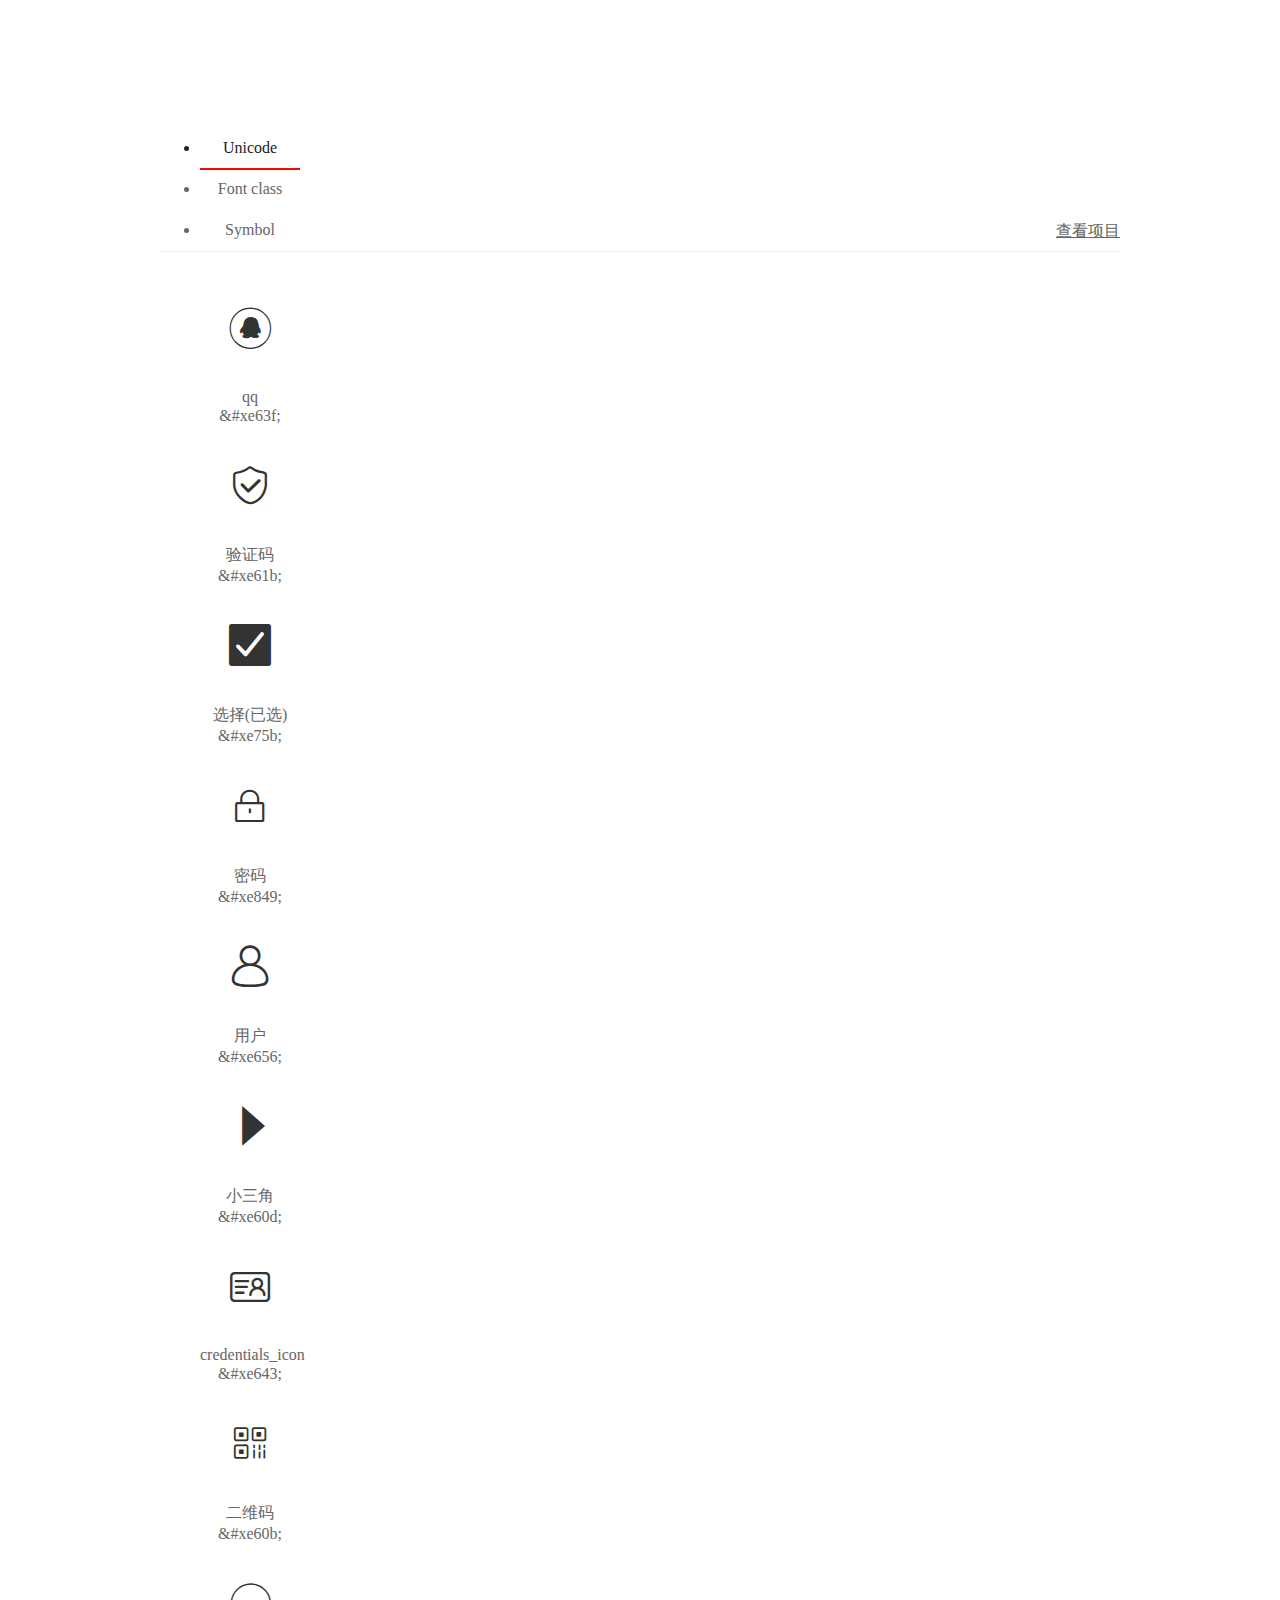
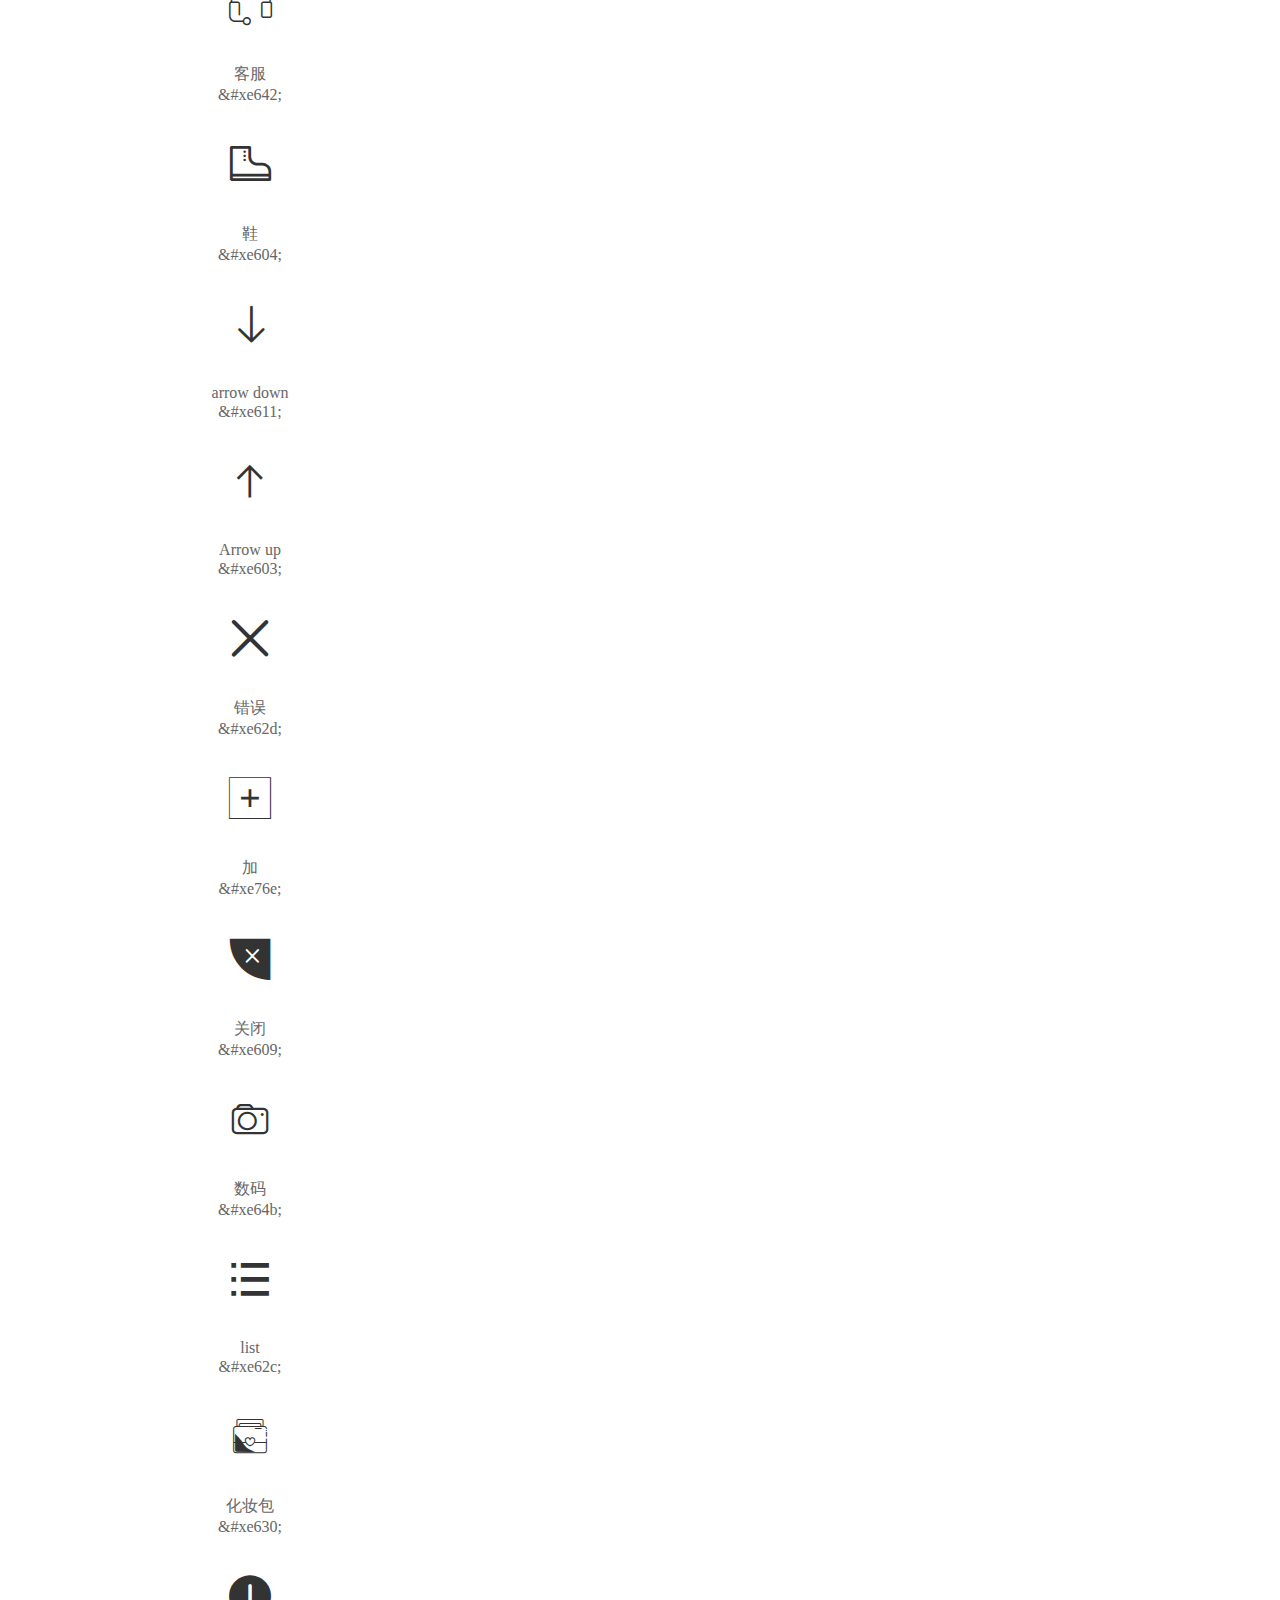
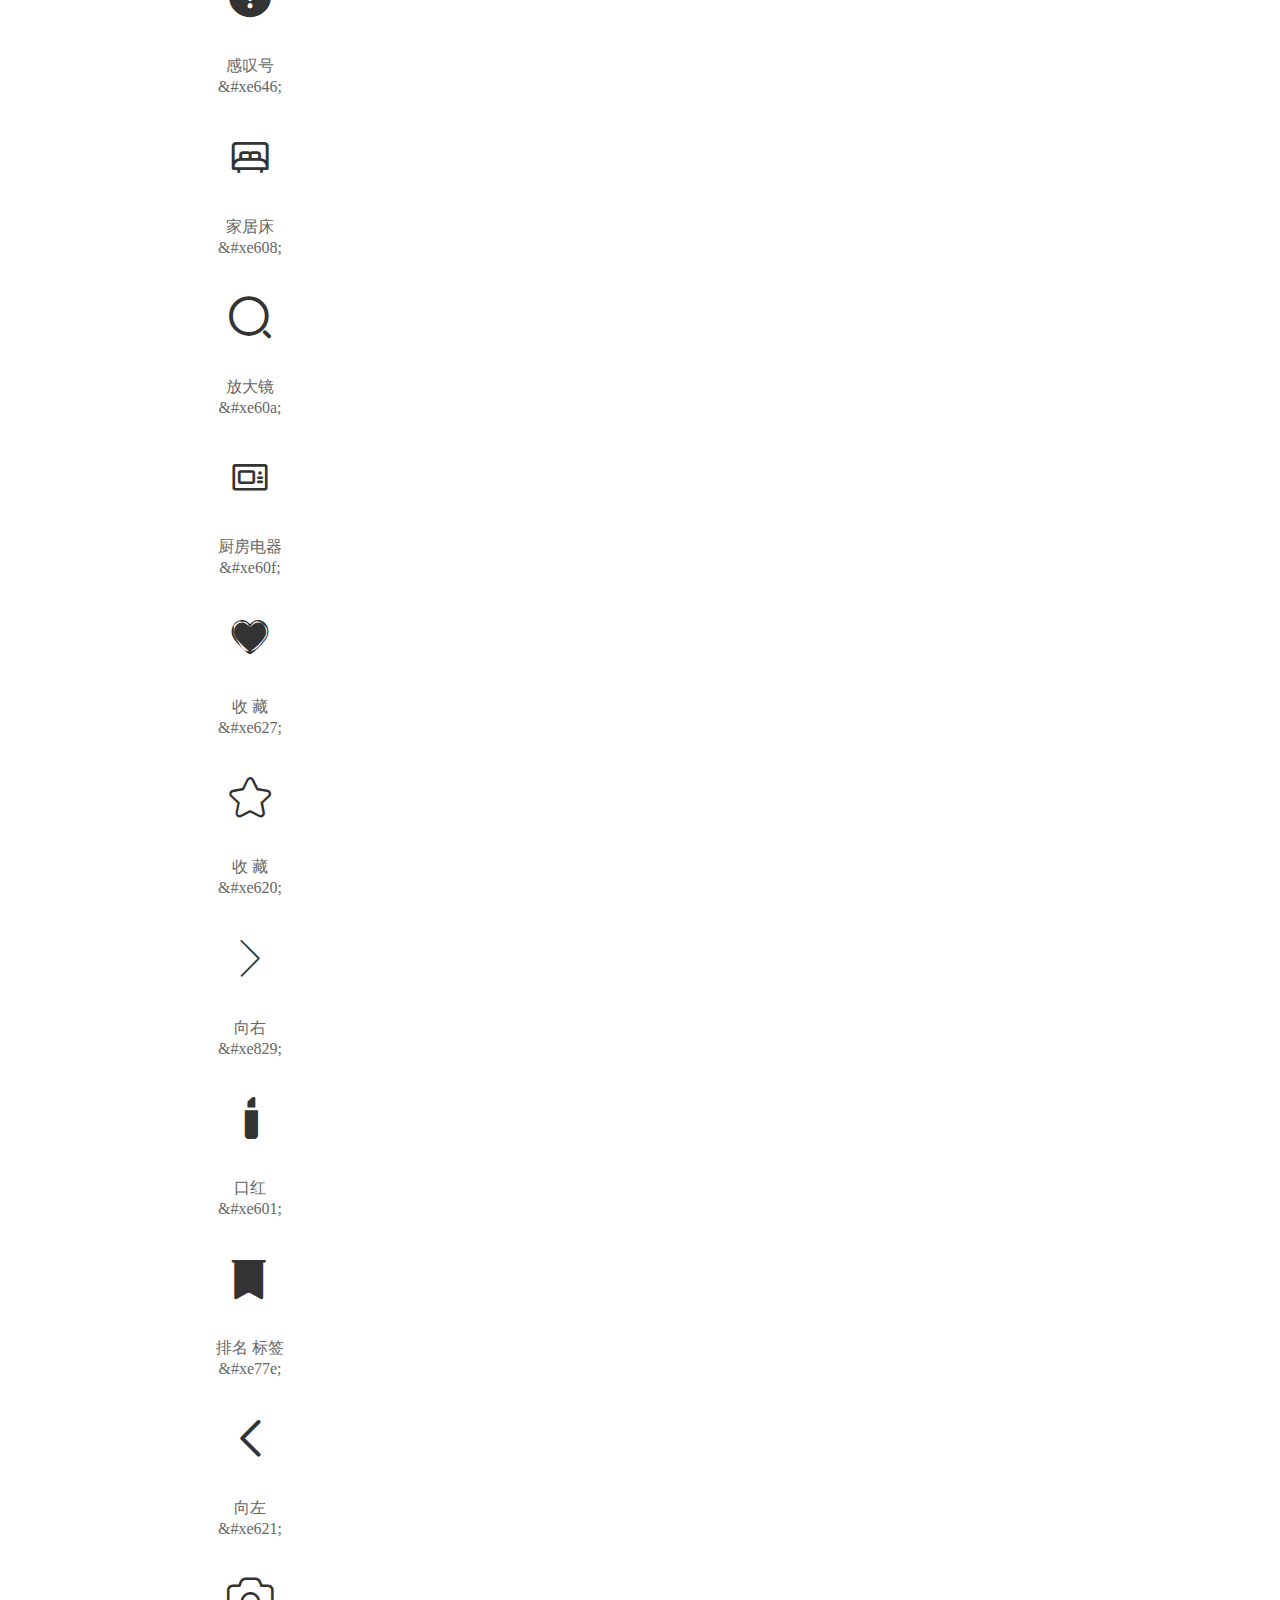
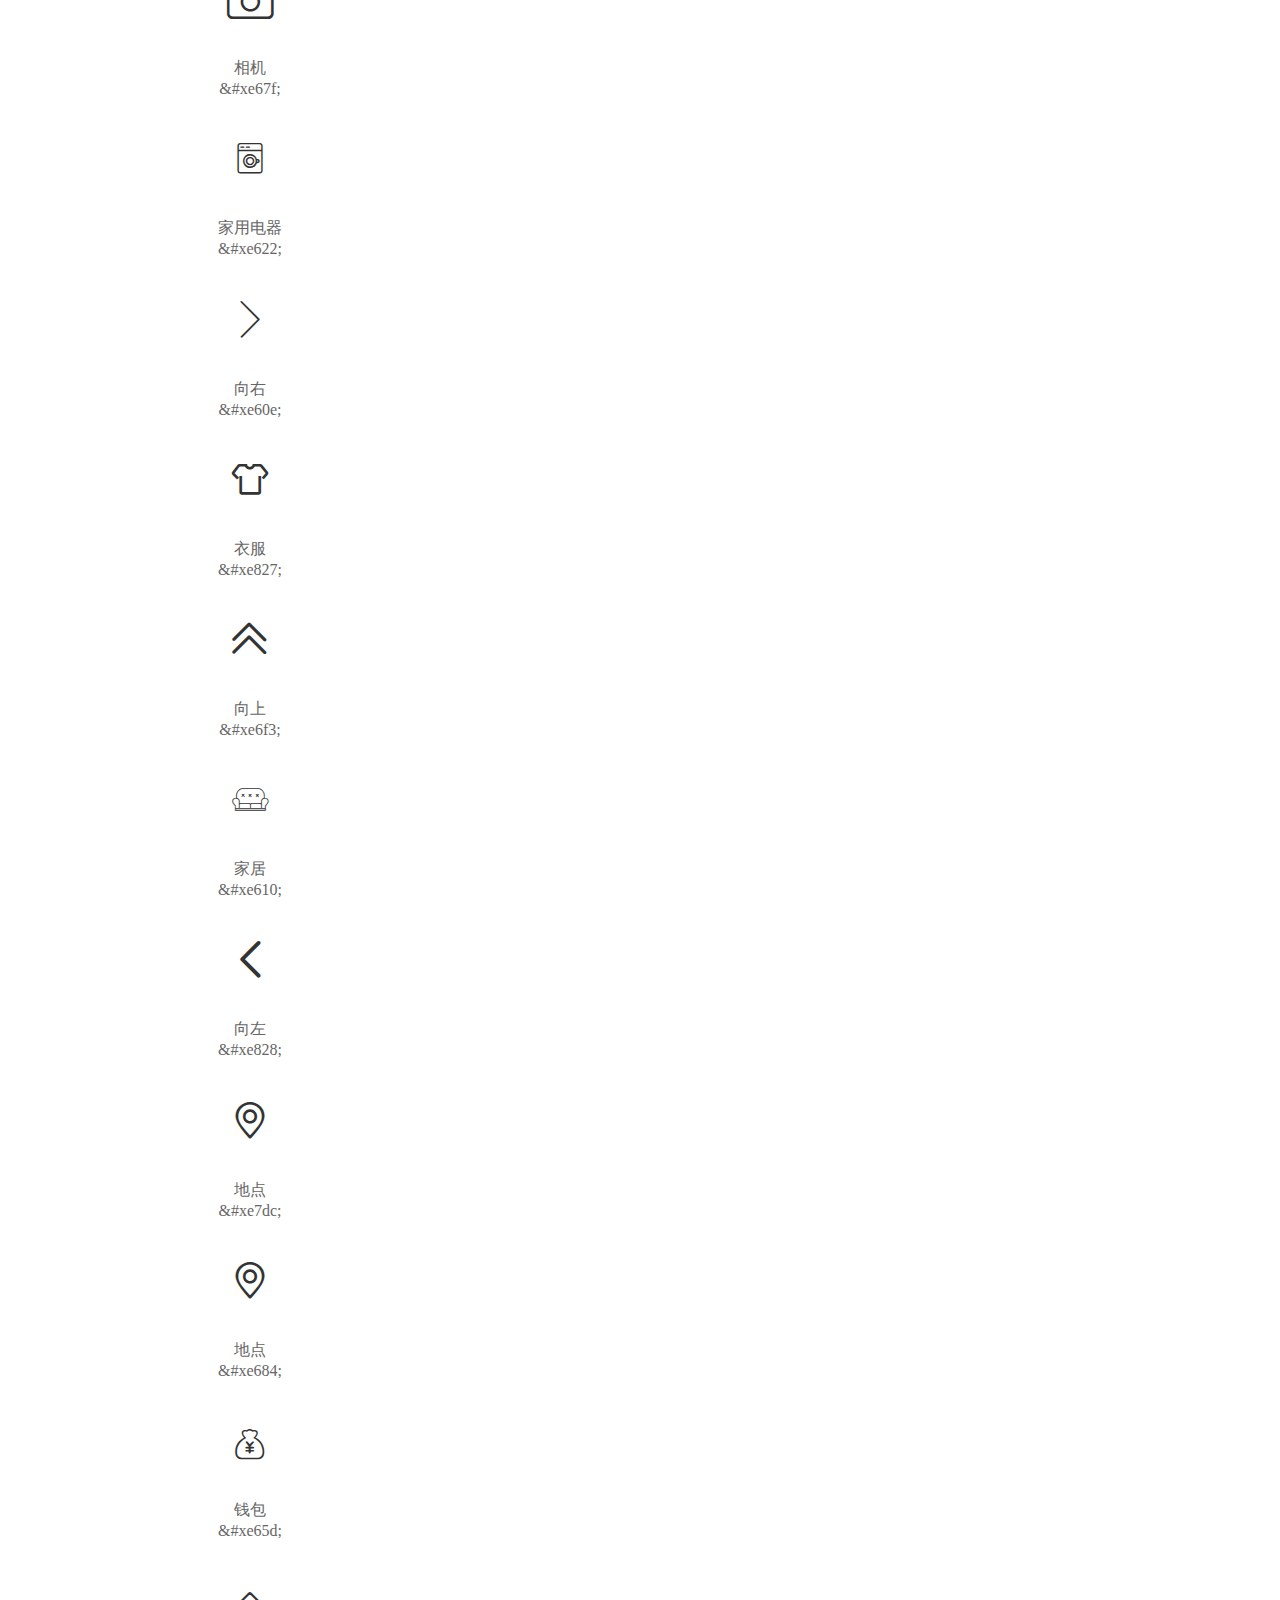
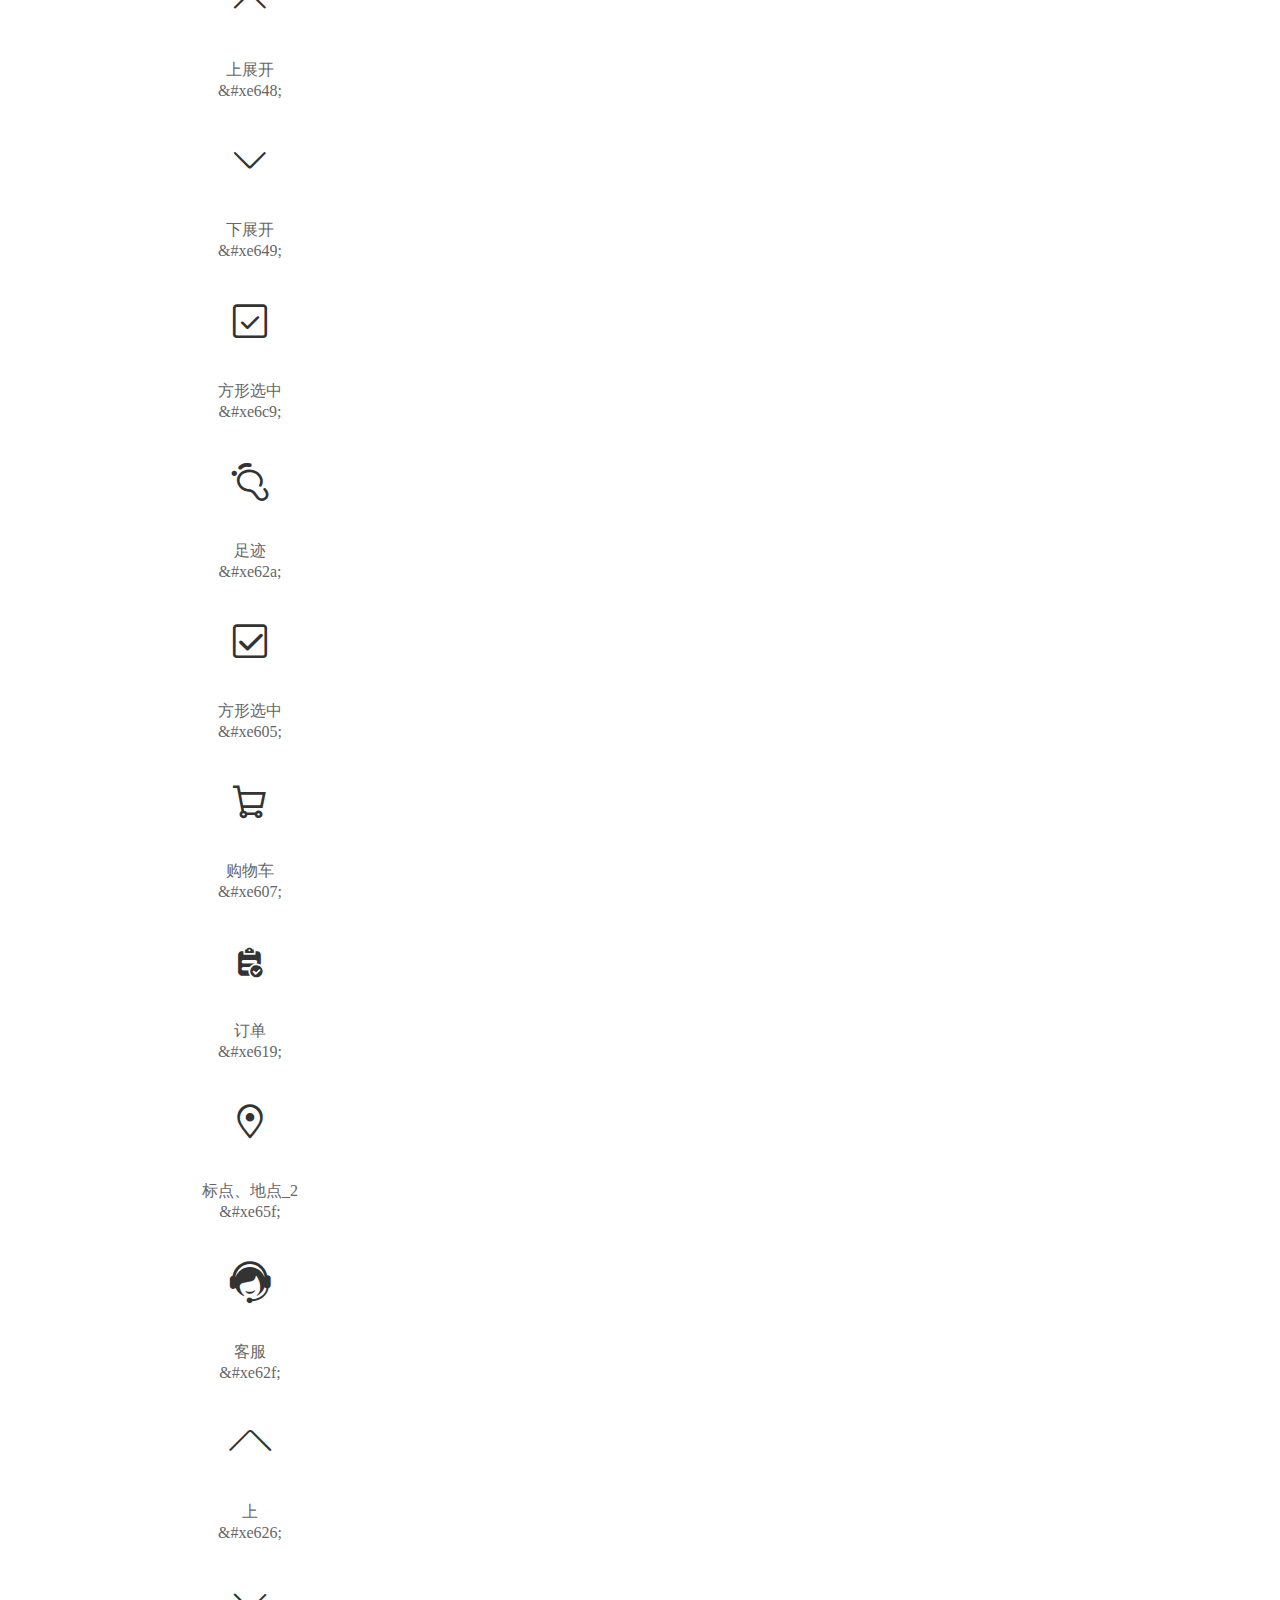
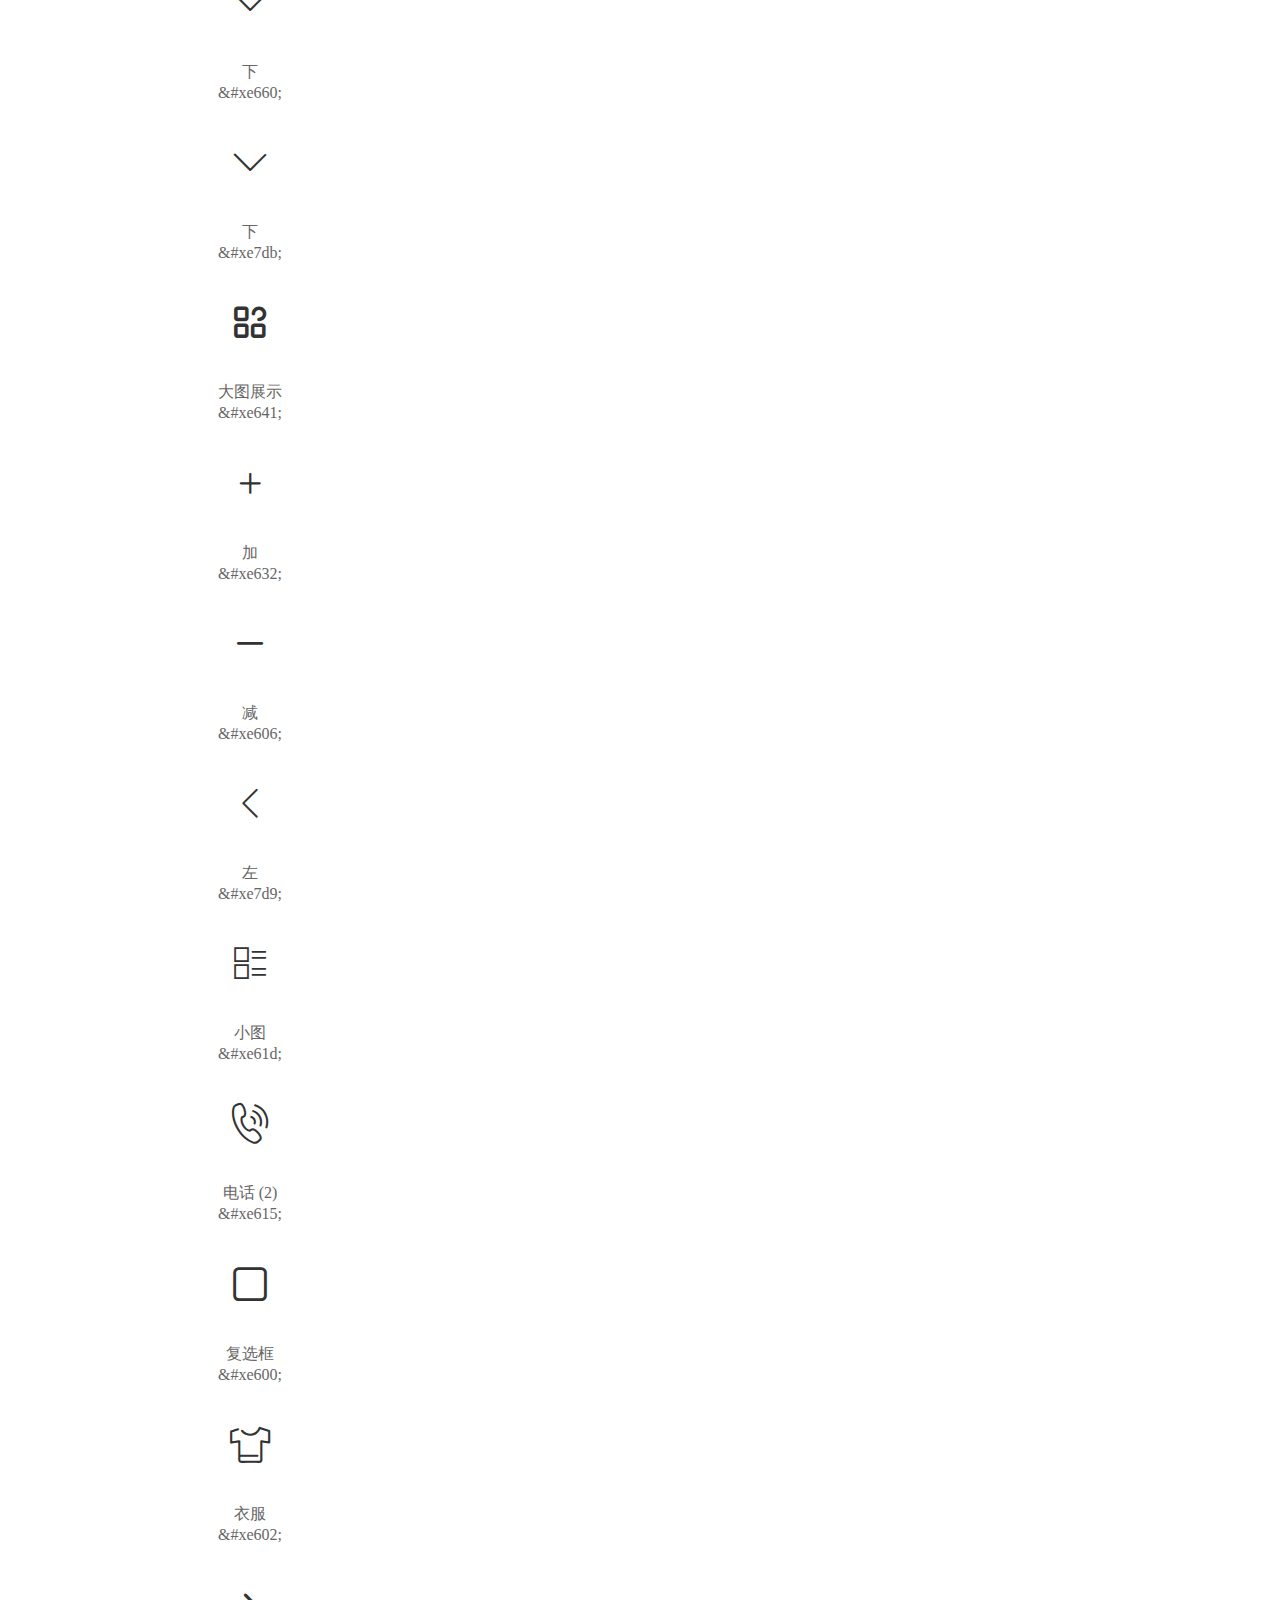
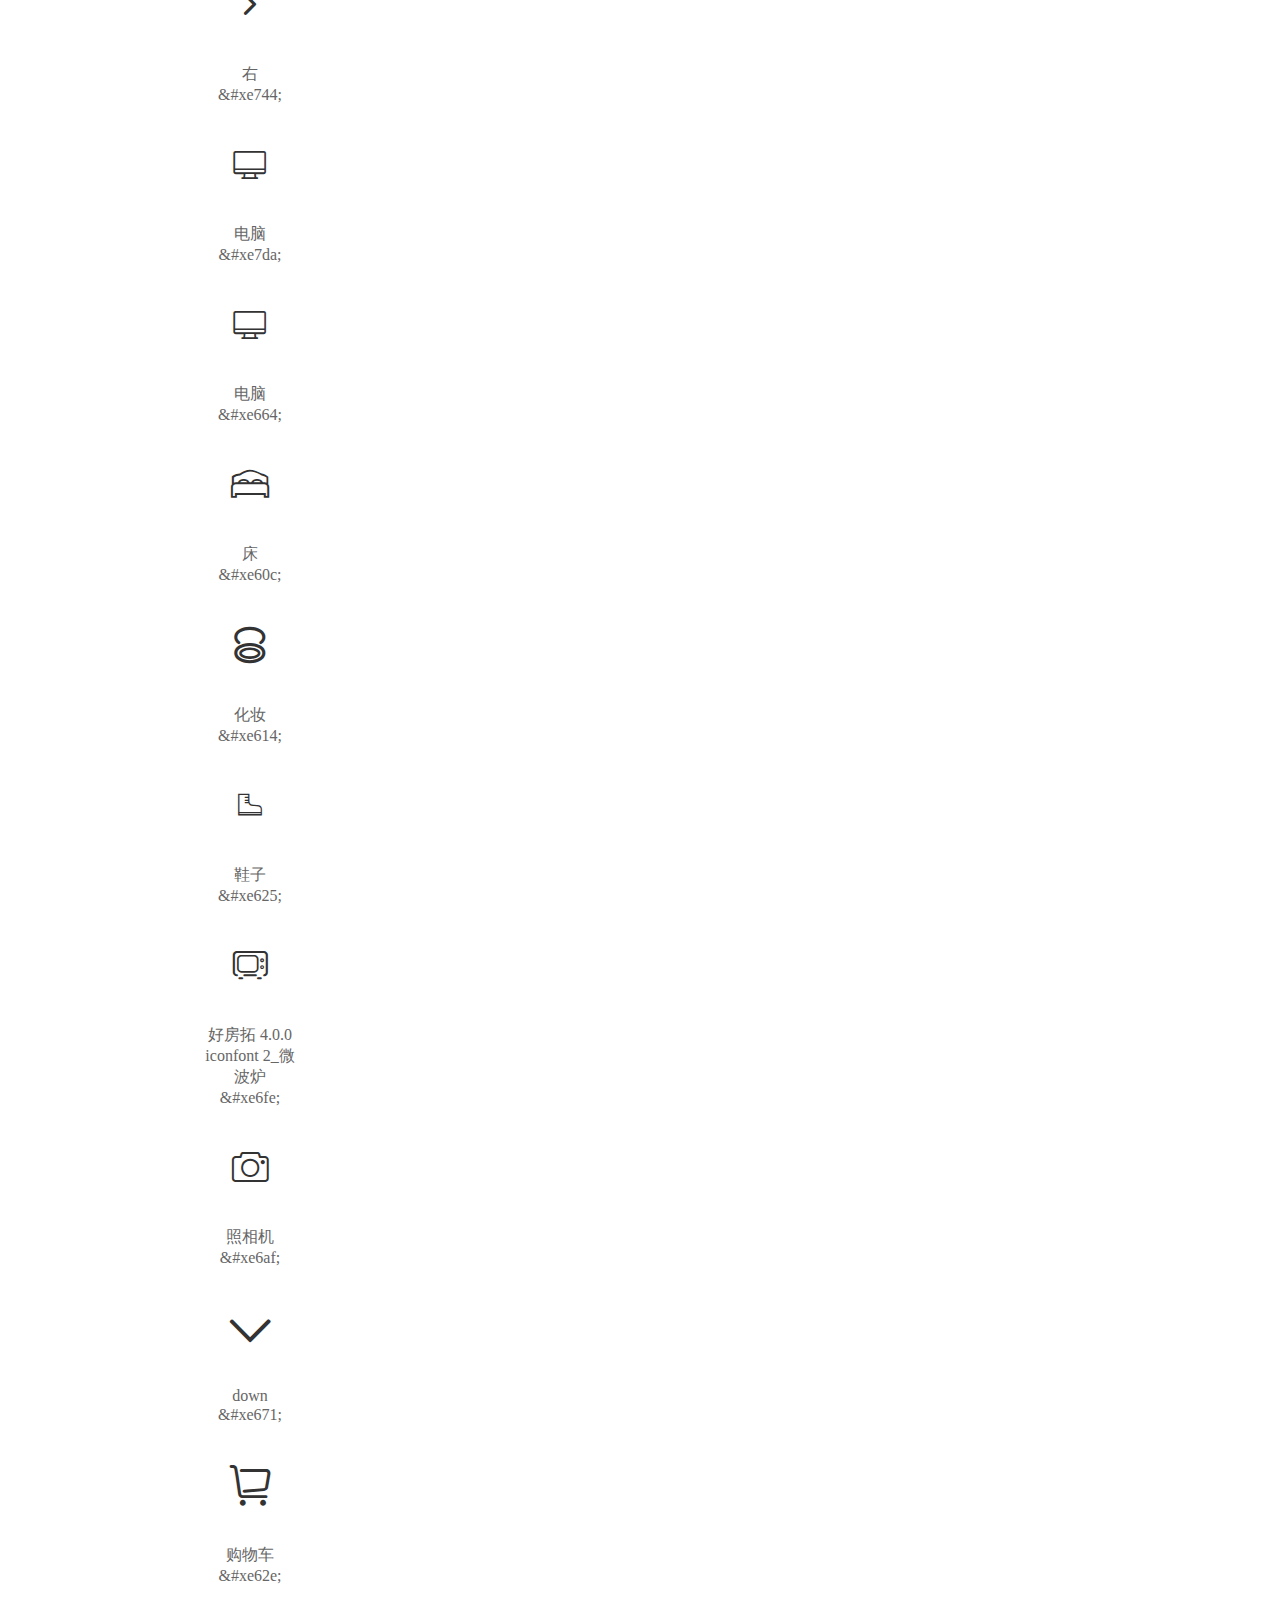
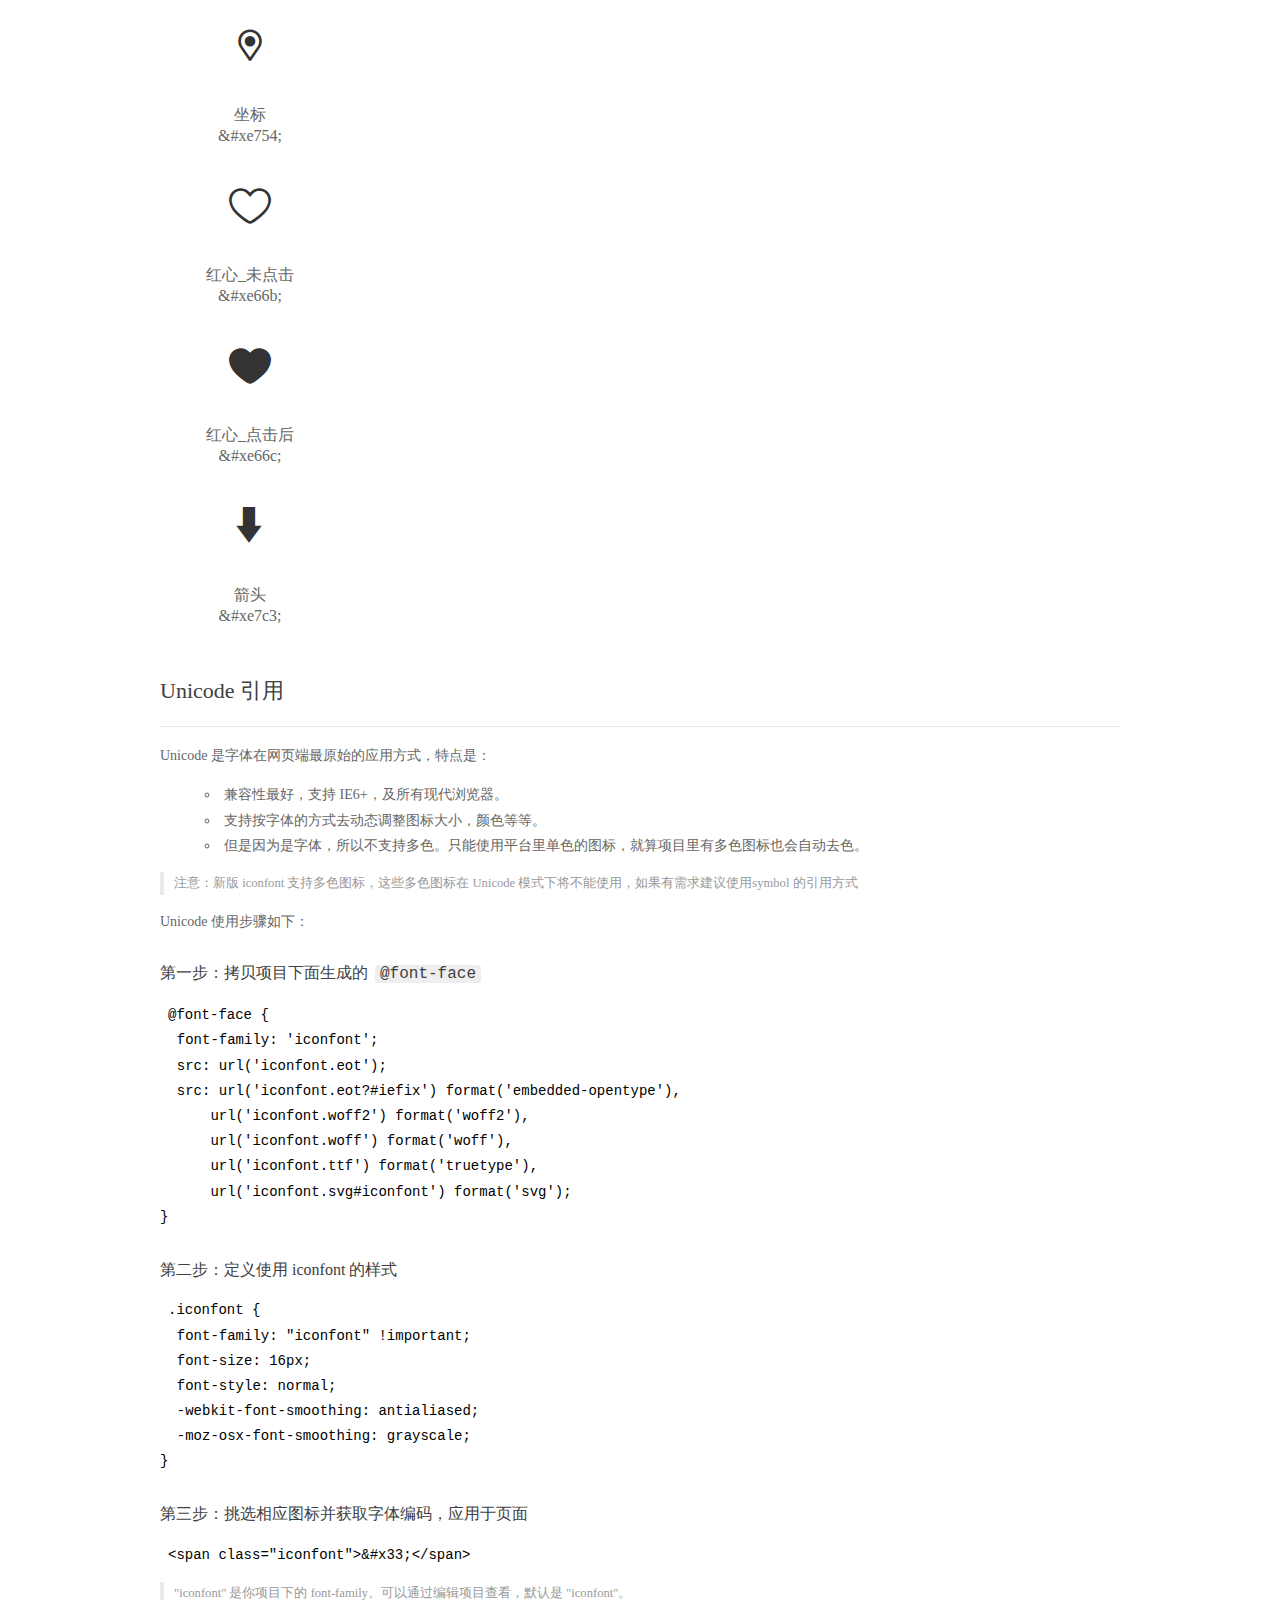
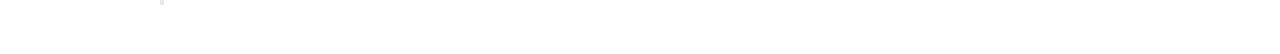
<file: fonts/demo_index.html>
<!DOCTYPE html>
<html>
<head>
  <meta charset="utf-8"/>
  <title>IconFont Demo</title>
  <link rel="shortcut icon" href="https://img.alicdn.com/tps/i4/TB1_oz6GVXXXXaFXpXXJDFnIXXX-64-64.ico" type="image/x-icon"/>
  <link rel="stylesheet" href="https://g.alicdn.com/thx/cube/1.3.2/cube.min.css">
  <link rel="stylesheet" href="demo.css">
  <link rel="stylesheet" href="iconfont.css">
  <script src="iconfont.js"></script>
  <!-- jQuery -->
  <script src="https://a1.alicdn.com/oss/uploads/2018/12/26/7bfddb60-08e8-11e9-9b04-53e73bb6408b.js"></script>
  <!-- 代码高亮 -->
  <script src="https://a1.alicdn.com/oss/uploads/2018/12/26/a3f714d0-08e6-11e9-8a15-ebf944d7534c.js"></script>
</head>
<body>
  <div class="main">
    <h1 class="logo"><a href="https://www.iconfont.cn/" title="iconfont 首页" target="_blank">&#xe86b;</a></h1>
    <div class="nav-tabs">
      <ul id="tabs" class="dib-box">
        <li class="dib active"><span>Unicode</span></li>
        <li class="dib"><span>Font class</span></li>
        <li class="dib"><span>Symbol</span></li>
      </ul>
      
      <a href="https://www.iconfont.cn/manage/index?manage_type=myprojects&projectId=2004748" target="_blank" class="nav-more">查看项目</a>
      
    </div>
    <div class="tab-container">
      <div class="content unicode" style="display: block;">
          <ul class="icon_lists dib-box">
          
            <li class="dib">
              <span class="icon iconfont">&#xe63f;</span>
                <div class="name">qq</div>
                <div class="code-name">&amp;#xe63f;</div>
              </li>
          
            <li class="dib">
              <span class="icon iconfont">&#xe61b;</span>
                <div class="name">验证码</div>
                <div class="code-name">&amp;#xe61b;</div>
              </li>
          
            <li class="dib">
              <span class="icon iconfont">&#xe75b;</span>
                <div class="name">选择(已选)</div>
                <div class="code-name">&amp;#xe75b;</div>
              </li>
          
            <li class="dib">
              <span class="icon iconfont">&#xe849;</span>
                <div class="name">密码</div>
                <div class="code-name">&amp;#xe849;</div>
              </li>
          
            <li class="dib">
              <span class="icon iconfont">&#xe656;</span>
                <div class="name">用户</div>
                <div class="code-name">&amp;#xe656;</div>
              </li>
          
            <li class="dib">
              <span class="icon iconfont">&#xe60d;</span>
                <div class="name">小三角</div>
                <div class="code-name">&amp;#xe60d;</div>
              </li>
          
            <li class="dib">
              <span class="icon iconfont">&#xe643;</span>
                <div class="name">credentials_icon</div>
                <div class="code-name">&amp;#xe643;</div>
              </li>
          
            <li class="dib">
              <span class="icon iconfont">&#xe60b;</span>
                <div class="name">二维码</div>
                <div class="code-name">&amp;#xe60b;</div>
              </li>
          
            <li class="dib">
              <span class="icon iconfont">&#xe642;</span>
                <div class="name">客服</div>
                <div class="code-name">&amp;#xe642;</div>
              </li>
          
            <li class="dib">
              <span class="icon iconfont">&#xe604;</span>
                <div class="name">鞋</div>
                <div class="code-name">&amp;#xe604;</div>
              </li>
          
            <li class="dib">
              <span class="icon iconfont">&#xe611;</span>
                <div class="name">arrow down</div>
                <div class="code-name">&amp;#xe611;</div>
              </li>
          
            <li class="dib">
              <span class="icon iconfont">&#xe603;</span>
                <div class="name">Arrow up</div>
                <div class="code-name">&amp;#xe603;</div>
              </li>
          
            <li class="dib">
              <span class="icon iconfont">&#xe62d;</span>
                <div class="name">错误</div>
                <div class="code-name">&amp;#xe62d;</div>
              </li>
          
            <li class="dib">
              <span class="icon iconfont">&#xe76e;</span>
                <div class="name">加</div>
                <div class="code-name">&amp;#xe76e;</div>
              </li>
          
            <li class="dib">
              <span class="icon iconfont">&#xe609;</span>
                <div class="name">关闭</div>
                <div class="code-name">&amp;#xe609;</div>
              </li>
          
            <li class="dib">
              <span class="icon iconfont">&#xe64b;</span>
                <div class="name">数码</div>
                <div class="code-name">&amp;#xe64b;</div>
              </li>
          
            <li class="dib">
              <span class="icon iconfont">&#xe62c;</span>
                <div class="name">list</div>
                <div class="code-name">&amp;#xe62c;</div>
              </li>
          
            <li class="dib">
              <span class="icon iconfont">&#xe630;</span>
                <div class="name">化妆包</div>
                <div class="code-name">&amp;#xe630;</div>
              </li>
          
            <li class="dib">
              <span class="icon iconfont">&#xe646;</span>
                <div class="name">感叹号</div>
                <div class="code-name">&amp;#xe646;</div>
              </li>
          
            <li class="dib">
              <span class="icon iconfont">&#xe608;</span>
                <div class="name">家居床</div>
                <div class="code-name">&amp;#xe608;</div>
              </li>
          
            <li class="dib">
              <span class="icon iconfont">&#xe60a;</span>
                <div class="name">放大镜</div>
                <div class="code-name">&amp;#xe60a;</div>
              </li>
          
            <li class="dib">
              <span class="icon iconfont">&#xe60f;</span>
                <div class="name">厨房电器</div>
                <div class="code-name">&amp;#xe60f;</div>
              </li>
          
            <li class="dib">
              <span class="icon iconfont">&#xe627;</span>
                <div class="name">收 藏</div>
                <div class="code-name">&amp;#xe627;</div>
              </li>
          
            <li class="dib">
              <span class="icon iconfont">&#xe620;</span>
                <div class="name">收 藏</div>
                <div class="code-name">&amp;#xe620;</div>
              </li>
          
            <li class="dib">
              <span class="icon iconfont">&#xe829;</span>
                <div class="name">向右</div>
                <div class="code-name">&amp;#xe829;</div>
              </li>
          
            <li class="dib">
              <span class="icon iconfont">&#xe601;</span>
                <div class="name">口红</div>
                <div class="code-name">&amp;#xe601;</div>
              </li>
          
            <li class="dib">
              <span class="icon iconfont">&#xe77e;</span>
                <div class="name">排名 标签</div>
                <div class="code-name">&amp;#xe77e;</div>
              </li>
          
            <li class="dib">
              <span class="icon iconfont">&#xe621;</span>
                <div class="name">向左</div>
                <div class="code-name">&amp;#xe621;</div>
              </li>
          
            <li class="dib">
              <span class="icon iconfont">&#xe67f;</span>
                <div class="name">相机</div>
                <div class="code-name">&amp;#xe67f;</div>
              </li>
          
            <li class="dib">
              <span class="icon iconfont">&#xe622;</span>
                <div class="name">家用电器</div>
                <div class="code-name">&amp;#xe622;</div>
              </li>
          
            <li class="dib">
              <span class="icon iconfont">&#xe60e;</span>
                <div class="name">向右</div>
                <div class="code-name">&amp;#xe60e;</div>
              </li>
          
            <li class="dib">
              <span class="icon iconfont">&#xe827;</span>
                <div class="name">衣服</div>
                <div class="code-name">&amp;#xe827;</div>
              </li>
          
            <li class="dib">
              <span class="icon iconfont">&#xe6f3;</span>
                <div class="name">向上</div>
                <div class="code-name">&amp;#xe6f3;</div>
              </li>
          
            <li class="dib">
              <span class="icon iconfont">&#xe610;</span>
                <div class="name">家居</div>
                <div class="code-name">&amp;#xe610;</div>
              </li>
          
            <li class="dib">
              <span class="icon iconfont">&#xe828;</span>
                <div class="name">向左</div>
                <div class="code-name">&amp;#xe828;</div>
              </li>
          
            <li class="dib">
              <span class="icon iconfont">&#xe7dc;</span>
                <div class="name">地点</div>
                <div class="code-name">&amp;#xe7dc;</div>
              </li>
          
            <li class="dib">
              <span class="icon iconfont">&#xe684;</span>
                <div class="name">地点</div>
                <div class="code-name">&amp;#xe684;</div>
              </li>
          
            <li class="dib">
              <span class="icon iconfont">&#xe65d;</span>
                <div class="name">钱包</div>
                <div class="code-name">&amp;#xe65d;</div>
              </li>
          
            <li class="dib">
              <span class="icon iconfont">&#xe648;</span>
                <div class="name">上展开</div>
                <div class="code-name">&amp;#xe648;</div>
              </li>
          
            <li class="dib">
              <span class="icon iconfont">&#xe649;</span>
                <div class="name">下展开</div>
                <div class="code-name">&amp;#xe649;</div>
              </li>
          
            <li class="dib">
              <span class="icon iconfont">&#xe6c9;</span>
                <div class="name">方形选中</div>
                <div class="code-name">&amp;#xe6c9;</div>
              </li>
          
            <li class="dib">
              <span class="icon iconfont">&#xe62a;</span>
                <div class="name">足迹</div>
                <div class="code-name">&amp;#xe62a;</div>
              </li>
          
            <li class="dib">
              <span class="icon iconfont">&#xe605;</span>
                <div class="name">方形选中</div>
                <div class="code-name">&amp;#xe605;</div>
              </li>
          
            <li class="dib">
              <span class="icon iconfont">&#xe607;</span>
                <div class="name">购物车</div>
                <div class="code-name">&amp;#xe607;</div>
              </li>
          
            <li class="dib">
              <span class="icon iconfont">&#xe619;</span>
                <div class="name">订单</div>
                <div class="code-name">&amp;#xe619;</div>
              </li>
          
            <li class="dib">
              <span class="icon iconfont">&#xe65f;</span>
                <div class="name">标点、地点_2</div>
                <div class="code-name">&amp;#xe65f;</div>
              </li>
          
            <li class="dib">
              <span class="icon iconfont">&#xe62f;</span>
                <div class="name">客服</div>
                <div class="code-name">&amp;#xe62f;</div>
              </li>
          
            <li class="dib">
              <span class="icon iconfont">&#xe626;</span>
                <div class="name">上</div>
                <div class="code-name">&amp;#xe626;</div>
              </li>
          
            <li class="dib">
              <span class="icon iconfont">&#xe660;</span>
                <div class="name">下</div>
                <div class="code-name">&amp;#xe660;</div>
              </li>
          
            <li class="dib">
              <span class="icon iconfont">&#xe7db;</span>
                <div class="name">下</div>
                <div class="code-name">&amp;#xe7db;</div>
              </li>
          
            <li class="dib">
              <span class="icon iconfont">&#xe641;</span>
                <div class="name">大图展示</div>
                <div class="code-name">&amp;#xe641;</div>
              </li>
          
            <li class="dib">
              <span class="icon iconfont">&#xe632;</span>
                <div class="name">加</div>
                <div class="code-name">&amp;#xe632;</div>
              </li>
          
            <li class="dib">
              <span class="icon iconfont">&#xe606;</span>
                <div class="name">减</div>
                <div class="code-name">&amp;#xe606;</div>
              </li>
          
            <li class="dib">
              <span class="icon iconfont">&#xe7d9;</span>
                <div class="name">左</div>
                <div class="code-name">&amp;#xe7d9;</div>
              </li>
          
            <li class="dib">
              <span class="icon iconfont">&#xe61d;</span>
                <div class="name">小图</div>
                <div class="code-name">&amp;#xe61d;</div>
              </li>
          
            <li class="dib">
              <span class="icon iconfont">&#xe615;</span>
                <div class="name">电话 (2)</div>
                <div class="code-name">&amp;#xe615;</div>
              </li>
          
            <li class="dib">
              <span class="icon iconfont">&#xe600;</span>
                <div class="name">复选框</div>
                <div class="code-name">&amp;#xe600;</div>
              </li>
          
            <li class="dib">
              <span class="icon iconfont">&#xe602;</span>
                <div class="name">衣服</div>
                <div class="code-name">&amp;#xe602;</div>
              </li>
          
            <li class="dib">
              <span class="icon iconfont">&#xe744;</span>
                <div class="name">右</div>
                <div class="code-name">&amp;#xe744;</div>
              </li>
          
            <li class="dib">
              <span class="icon iconfont">&#xe7da;</span>
                <div class="name">电脑</div>
                <div class="code-name">&amp;#xe7da;</div>
              </li>
          
            <li class="dib">
              <span class="icon iconfont">&#xe664;</span>
                <div class="name">电脑</div>
                <div class="code-name">&amp;#xe664;</div>
              </li>
          
            <li class="dib">
              <span class="icon iconfont">&#xe60c;</span>
                <div class="name">床</div>
                <div class="code-name">&amp;#xe60c;</div>
              </li>
          
            <li class="dib">
              <span class="icon iconfont">&#xe614;</span>
                <div class="name">化妆</div>
                <div class="code-name">&amp;#xe614;</div>
              </li>
          
            <li class="dib">
              <span class="icon iconfont">&#xe625;</span>
                <div class="name">鞋子</div>
                <div class="code-name">&amp;#xe625;</div>
              </li>
          
            <li class="dib">
              <span class="icon iconfont">&#xe6fe;</span>
                <div class="name">好房拓 4.0.0 iconfont 2_微波炉</div>
                <div class="code-name">&amp;#xe6fe;</div>
              </li>
          
            <li class="dib">
              <span class="icon iconfont">&#xe6af;</span>
                <div class="name">照相机</div>
                <div class="code-name">&amp;#xe6af;</div>
              </li>
          
            <li class="dib">
              <span class="icon iconfont">&#xe671;</span>
                <div class="name">down</div>
                <div class="code-name">&amp;#xe671;</div>
              </li>
          
            <li class="dib">
              <span class="icon iconfont">&#xe62e;</span>
                <div class="name">购物车</div>
                <div class="code-name">&amp;#xe62e;</div>
              </li>
          
            <li class="dib">
              <span class="icon iconfont">&#xe754;</span>
                <div class="name">坐标</div>
                <div class="code-name">&amp;#xe754;</div>
              </li>
          
            <li class="dib">
              <span class="icon iconfont">&#xe66b;</span>
                <div class="name">红心_未点击</div>
                <div class="code-name">&amp;#xe66b;</div>
              </li>
          
            <li class="dib">
              <span class="icon iconfont">&#xe66c;</span>
                <div class="name">红心_点击后</div>
                <div class="code-name">&amp;#xe66c;</div>
              </li>
          
            <li class="dib">
              <span class="icon iconfont">&#xe7c3;</span>
                <div class="name">箭头</div>
                <div class="code-name">&amp;#xe7c3;</div>
              </li>
          
          </ul>
          <div class="article markdown">
          <h2 id="unicode-">Unicode 引用</h2>
          <hr>

          <p>Unicode 是字体在网页端最原始的应用方式，特点是：</p>
          <ul>
            <li>兼容性最好，支持 IE6+，及所有现代浏览器。</li>
            <li>支持按字体的方式去动态调整图标大小，颜色等等。</li>
            <li>但是因为是字体，所以不支持多色。只能使用平台里单色的图标，就算项目里有多色图标也会自动去色。</li>
          </ul>
          <blockquote>
            <p>注意：新版 iconfont 支持多色图标，这些多色图标在 Unicode 模式下将不能使用，如果有需求建议使用symbol 的引用方式</p>
          </blockquote>
          <p>Unicode 使用步骤如下：</p>
          <h3 id="-font-face">第一步：拷贝项目下面生成的 <code>@font-face</code></h3>
<pre><code class="language-css"
>@font-face {
  font-family: 'iconfont';
  src: url('iconfont.eot');
  src: url('iconfont.eot?#iefix') format('embedded-opentype'),
      url('iconfont.woff2') format('woff2'),
      url('iconfont.woff') format('woff'),
      url('iconfont.ttf') format('truetype'),
      url('iconfont.svg#iconfont') format('svg');
}
</code></pre>
          <h3 id="-iconfont-">第二步：定义使用 iconfont 的样式</h3>
<pre><code class="language-css"
>.iconfont {
  font-family: "iconfont" !important;
  font-size: 16px;
  font-style: normal;
  -webkit-font-smoothing: antialiased;
  -moz-osx-font-smoothing: grayscale;
}
</code></pre>
          <h3 id="-">第三步：挑选相应图标并获取字体编码，应用于页面</h3>
<pre>
<code class="language-html"
>&lt;span class="iconfont"&gt;&amp;#x33;&lt;/span&gt;
</code></pre>
          <blockquote>
            <p>"iconfont" 是你项目下的 font-family。可以通过编辑项目查看，默认是 "iconfont"。</p>
          </blockquote>
          </div>
      </div>
      <div class="content font-class">
        <ul class="icon_lists dib-box">
          
          <li class="dib">
            <span class="icon iconfont icon-qq1"></span>
            <div class="name">
              qq
            </div>
            <div class="code-name">.icon-qq1
            </div>
          </li>
          
          <li class="dib">
            <span class="icon iconfont icon-yanzhengma"></span>
            <div class="name">
              验证码
            </div>
            <div class="code-name">.icon-yanzhengma
            </div>
          </li>
          
          <li class="dib">
            <span class="icon iconfont icon-xuanzeyixuan"></span>
            <div class="name">
              选择(已选)
            </div>
            <div class="code-name">.icon-xuanzeyixuan
            </div>
          </li>
          
          <li class="dib">
            <span class="icon iconfont icon-mima"></span>
            <div class="name">
              密码
            </div>
            <div class="code-name">.icon-mima
            </div>
          </li>
          
          <li class="dib">
            <span class="icon iconfont icon-yonghu"></span>
            <div class="name">
              用户
            </div>
            <div class="code-name">.icon-yonghu
            </div>
          </li>
          
          <li class="dib">
            <span class="icon iconfont icon-triangle"></span>
            <div class="name">
              小三角
            </div>
            <div class="code-name">.icon-triangle
            </div>
          </li>
          
          <li class="dib">
            <span class="icon iconfont icon-credentials_icon"></span>
            <div class="name">
              credentials_icon
            </div>
            <div class="code-name">.icon-credentials_icon
            </div>
          </li>
          
          <li class="dib">
            <span class="icon iconfont icon-erweima"></span>
            <div class="name">
              二维码
            </div>
            <div class="code-name">.icon-erweima
            </div>
          </li>
          
          <li class="dib">
            <span class="icon iconfont icon-kefu1"></span>
            <div class="name">
              客服
            </div>
            <div class="code-name">.icon-kefu1
            </div>
          </li>
          
          <li class="dib">
            <span class="icon iconfont icon-xie"></span>
            <div class="name">
              鞋
            </div>
            <div class="code-name">.icon-xie
            </div>
          </li>
          
          <li class="dib">
            <span class="icon iconfont icon-arrowdown"></span>
            <div class="name">
              arrow down
            </div>
            <div class="code-name">.icon-arrowdown
            </div>
          </li>
          
          <li class="dib">
            <span class="icon iconfont icon-arrowup"></span>
            <div class="name">
              Arrow up
            </div>
            <div class="code-name">.icon-arrowup
            </div>
          </li>
          
          <li class="dib">
            <span class="icon iconfont icon-cuowu"></span>
            <div class="name">
              错误
            </div>
            <div class="code-name">.icon-cuowu
            </div>
          </li>
          
          <li class="dib">
            <span class="icon iconfont icon-jia"></span>
            <div class="name">
              加
            </div>
            <div class="code-name">.icon-jia
            </div>
          </li>
          
          <li class="dib">
            <span class="icon iconfont icon-guanbi"></span>
            <div class="name">
              关闭
            </div>
            <div class="code-name">.icon-guanbi
            </div>
          </li>
          
          <li class="dib">
            <span class="icon iconfont icon-shuma"></span>
            <div class="name">
              数码
            </div>
            <div class="code-name">.icon-shuma
            </div>
          </li>
          
          <li class="dib">
            <span class="icon iconfont icon-icon-test1"></span>
            <div class="name">
              list
            </div>
            <div class="code-name">.icon-icon-test1
            </div>
          </li>
          
          <li class="dib">
            <span class="icon iconfont icon-meizhuangtubiao-"></span>
            <div class="name">
              化妆包
            </div>
            <div class="code-name">.icon-meizhuangtubiao-
            </div>
          </li>
          
          <li class="dib">
            <span class="icon iconfont icon-gantanhao"></span>
            <div class="name">
              感叹号
            </div>
            <div class="code-name">.icon-gantanhao
            </div>
          </li>
          
          <li class="dib">
            <span class="icon iconfont icon-jiajuchuang-"></span>
            <div class="name">
              家居床
            </div>
            <div class="code-name">.icon-jiajuchuang-
            </div>
          </li>
          
          <li class="dib">
            <span class="icon iconfont icon-fangdajing"></span>
            <div class="name">
              放大镜
            </div>
            <div class="code-name">.icon-fangdajing
            </div>
          </li>
          
          <li class="dib">
            <span class="icon iconfont icon-chufangdianqi"></span>
            <div class="name">
              厨房电器
            </div>
            <div class="code-name">.icon-chufangdianqi
            </div>
          </li>
          
          <li class="dib">
            <span class="icon iconfont icon-shoucang1"></span>
            <div class="name">
              收 藏
            </div>
            <div class="code-name">.icon-shoucang1
            </div>
          </li>
          
          <li class="dib">
            <span class="icon iconfont icon-shoucang"></span>
            <div class="name">
              收 藏
            </div>
            <div class="code-name">.icon-shoucang
            </div>
          </li>
          
          <li class="dib">
            <span class="icon iconfont icon-icon-test3"></span>
            <div class="name">
              向右
            </div>
            <div class="code-name">.icon-icon-test3
            </div>
          </li>
          
          <li class="dib">
            <span class="icon iconfont icon-kouhong"></span>
            <div class="name">
              口红
            </div>
            <div class="code-name">.icon-kouhong
            </div>
          </li>
          
          <li class="dib">
            <span class="icon iconfont icon-paimingbiaoqian"></span>
            <div class="name">
              排名 标签
            </div>
            <div class="code-name">.icon-paimingbiaoqian
            </div>
          </li>
          
          <li class="dib">
            <span class="icon iconfont icon-xiangzuo1"></span>
            <div class="name">
              向左
            </div>
            <div class="code-name">.icon-xiangzuo1
            </div>
          </li>
          
          <li class="dib">
            <span class="icon iconfont icon-xiangji_huaban"></span>
            <div class="name">
              相机
            </div>
            <div class="code-name">.icon-xiangji_huaban
            </div>
          </li>
          
          <li class="dib">
            <span class="icon iconfont icon-jiayongdianqi"></span>
            <div class="name">
              家用电器
            </div>
            <div class="code-name">.icon-jiayongdianqi
            </div>
          </li>
          
          <li class="dib">
            <span class="icon iconfont icon-xiangyou"></span>
            <div class="name">
              向右
            </div>
            <div class="code-name">.icon-xiangyou
            </div>
          </li>
          
          <li class="dib">
            <span class="icon iconfont icon-yifu1"></span>
            <div class="name">
              衣服
            </div>
            <div class="code-name">.icon-yifu1
            </div>
          </li>
          
          <li class="dib">
            <span class="icon iconfont icon-xiangshang"></span>
            <div class="name">
              向上
            </div>
            <div class="code-name">.icon-xiangshang
            </div>
          </li>
          
          <li class="dib">
            <span class="icon iconfont icon-canjiabisaizuopin_huaban"></span>
            <div class="name">
              家居
            </div>
            <div class="code-name">.icon-canjiabisaizuopin_huaban
            </div>
          </li>
          
          <li class="dib">
            <span class="icon iconfont icon-icon-test2"></span>
            <div class="name">
              向左
            </div>
            <div class="code-name">.icon-icon-test2
            </div>
          </li>
          
          <li class="dib">
            <span class="icon iconfont icon-weizhi"></span>
            <div class="name">
              地点
            </div>
            <div class="code-name">.icon-weizhi
            </div>
          </li>
          
          <li class="dib">
            <span class="icon iconfont icon-icon-"></span>
            <div class="name">
              地点
            </div>
            <div class="code-name">.icon-icon-
            </div>
          </li>
          
          <li class="dib">
            <span class="icon iconfont icon-qianbao"></span>
            <div class="name">
              钱包
            </div>
            <div class="code-name">.icon-qianbao
            </div>
          </li>
          
          <li class="dib">
            <span class="icon iconfont icon-shangzhankai"></span>
            <div class="name">
              上展开
            </div>
            <div class="code-name">.icon-shangzhankai
            </div>
          </li>
          
          <li class="dib">
            <span class="icon iconfont icon-xiazhankai"></span>
            <div class="name">
              下展开
            </div>
            <div class="code-name">.icon-xiazhankai
            </div>
          </li>
          
          <li class="dib">
            <span class="icon iconfont icon-fangxingxuanzhong"></span>
            <div class="name">
              方形选中
            </div>
            <div class="code-name">.icon-fangxingxuanzhong
            </div>
          </li>
          
          <li class="dib">
            <span class="icon iconfont icon-zuji"></span>
            <div class="name">
              足迹
            </div>
            <div class="code-name">.icon-zuji
            </div>
          </li>
          
          <li class="dib">
            <span class="icon iconfont icon-fangxingxuanzhong1"></span>
            <div class="name">
              方形选中
            </div>
            <div class="code-name">.icon-fangxingxuanzhong1
            </div>
          </li>
          
          <li class="dib">
            <span class="icon iconfont icon-icon-1"></span>
            <div class="name">
              购物车
            </div>
            <div class="code-name">.icon-icon-1
            </div>
          </li>
          
          <li class="dib">
            <span class="icon iconfont icon-dingdan"></span>
            <div class="name">
              订单
            </div>
            <div class="code-name">.icon-dingdan
            </div>
          </li>
          
          <li class="dib">
            <span class="icon iconfont icon-biaodiandidian_"></span>
            <div class="name">
              标点、地点_2
            </div>
            <div class="code-name">.icon-biaodiandidian_
            </div>
          </li>
          
          <li class="dib">
            <span class="icon iconfont icon-kefu"></span>
            <div class="name">
              客服
            </div>
            <div class="code-name">.icon-kefu
            </div>
          </li>
          
          <li class="dib">
            <span class="icon iconfont icon-shang"></span>
            <div class="name">
              上
            </div>
            <div class="code-name">.icon-shang
            </div>
          </li>
          
          <li class="dib">
            <span class="icon iconfont icon-xia"></span>
            <div class="name">
              下
            </div>
            <div class="code-name">.icon-xia
            </div>
          </li>
          
          <li class="dib">
            <span class="icon iconfont icon-xiangxia"></span>
            <div class="name">
              下
            </div>
            <div class="code-name">.icon-xiangxia
            </div>
          </li>
          
          <li class="dib">
            <span class="icon iconfont icon-datuzhanshi"></span>
            <div class="name">
              大图展示
            </div>
            <div class="code-name">.icon-datuzhanshi
            </div>
          </li>
          
          <li class="dib">
            <span class="icon iconfont icon-jia1"></span>
            <div class="name">
              加
            </div>
            <div class="code-name">.icon-jia1
            </div>
          </li>
          
          <li class="dib">
            <span class="icon iconfont icon-jian"></span>
            <div class="name">
              减
            </div>
            <div class="code-name">.icon-jian
            </div>
          </li>
          
          <li class="dib">
            <span class="icon iconfont icon-zuo"></span>
            <div class="name">
              左
            </div>
            <div class="code-name">.icon-zuo
            </div>
          </li>
          
          <li class="dib">
            <span class="icon iconfont icon-iconfontzhizuobiaozhun30"></span>
            <div class="name">
              小图
            </div>
            <div class="code-name">.icon-iconfontzhizuobiaozhun30
            </div>
          </li>
          
          <li class="dib">
            <span class="icon iconfont icon-dianhua2"></span>
            <div class="name">
              电话 (2)
            </div>
            <div class="code-name">.icon-dianhua2
            </div>
          </li>
          
          <li class="dib">
            <span class="icon iconfont icon-fuxuankuang"></span>
            <div class="name">
              复选框
            </div>
            <div class="code-name">.icon-fuxuankuang
            </div>
          </li>
          
          <li class="dib">
            <span class="icon iconfont icon-yifu"></span>
            <div class="name">
              衣服
            </div>
            <div class="code-name">.icon-yifu
            </div>
          </li>
          
          <li class="dib">
            <span class="icon iconfont icon-you"></span>
            <div class="name">
              右
            </div>
            <div class="code-name">.icon-you
            </div>
          </li>
          
          <li class="dib">
            <span class="icon iconfont icon-icon-test"></span>
            <div class="name">
              电脑
            </div>
            <div class="code-name">.icon-icon-test
            </div>
          </li>
          
          <li class="dib">
            <span class="icon iconfont icon-diannao"></span>
            <div class="name">
              电脑
            </div>
            <div class="code-name">.icon-diannao
            </div>
          </li>
          
          <li class="dib">
            <span class="icon iconfont icon-chuang"></span>
            <div class="name">
              床
            </div>
            <div class="code-name">.icon-chuang
            </div>
          </li>
          
          <li class="dib">
            <span class="icon iconfont icon-20"></span>
            <div class="name">
              化妆
            </div>
            <div class="code-name">.icon-20
            </div>
          </li>
          
          <li class="dib">
            <span class="icon iconfont icon-xiezi"></span>
            <div class="name">
              鞋子
            </div>
            <div class="code-name">.icon-xiezi
            </div>
          </li>
          
          <li class="dib">
            <span class="icon iconfont icon-haofangtuo400iconfont2weibolu"></span>
            <div class="name">
              好房拓 4.0.0 iconfont 2_微波炉
            </div>
            <div class="code-name">.icon-haofangtuo400iconfont2weibolu
            </div>
          </li>
          
          <li class="dib">
            <span class="icon iconfont icon-zhaoxiangji"></span>
            <div class="name">
              照相机
            </div>
            <div class="code-name">.icon-zhaoxiangji
            </div>
          </li>
          
          <li class="dib">
            <span class="icon iconfont icon-down"></span>
            <div class="name">
              down
            </div>
            <div class="code-name">.icon-down
            </div>
          </li>
          
          <li class="dib">
            <span class="icon iconfont icon-gouwuche"></span>
            <div class="name">
              购物车
            </div>
            <div class="code-name">.icon-gouwuche
            </div>
          </li>
          
          <li class="dib">
            <span class="icon iconfont icon-zuobiao"></span>
            <div class="name">
              坐标
            </div>
            <div class="code-name">.icon-zuobiao
            </div>
          </li>
          
          <li class="dib">
            <span class="icon iconfont icon-hongxin_weidianji"></span>
            <div class="name">
              红心_未点击
            </div>
            <div class="code-name">.icon-hongxin_weidianji
            </div>
          </li>
          
          <li class="dib">
            <span class="icon iconfont icon-hongxin_dianjihou"></span>
            <div class="name">
              红心_点击后
            </div>
            <div class="code-name">.icon-hongxin_dianjihou
            </div>
          </li>
          
          <li class="dib">
            <span class="icon iconfont icon-down1"></span>
            <div class="name">
              箭头
            </div>
            <div class="code-name">.icon-down1
            </div>
          </li>
          
        </ul>
        <div class="article markdown">
        <h2 id="font-class-">font-class 引用</h2>
        <hr>

        <p>font-class 是 Unicode 使用方式的一种变种，主要是解决 Unicode 书写不直观，语意不明确的问题。</p>
        <p>与 Unicode 使用方式相比，具有如下特点：</p>
        <ul>
          <li>兼容性良好，支持 IE8+，及所有现代浏览器。</li>
          <li>相比于 Unicode 语意明确，书写更直观。可以很容易分辨这个 icon 是什么。</li>
          <li>因为使用 class 来定义图标，所以当要替换图标时，只需要修改 class 里面的 Unicode 引用。</li>
          <li>不过因为本质上还是使用的字体，所以多色图标还是不支持的。</li>
        </ul>
        <p>使用步骤如下：</p>
        <h3 id="-fontclass-">第一步：引入项目下面生成的 fontclass 代码：</h3>
<pre><code class="language-html">&lt;link rel="stylesheet" href="./iconfont.css"&gt;
</code></pre>
        <h3 id="-">第二步：挑选相应图标并获取类名，应用于页面：</h3>
<pre><code class="language-html">&lt;span class="iconfont icon-xxx"&gt;&lt;/span&gt;
</code></pre>
        <blockquote>
          <p>"
            iconfont" 是你项目下的 font-family。可以通过编辑项目查看，默认是 "iconfont"。</p>
        </blockquote>
      </div>
      </div>
      <div class="content symbol">
          <ul class="icon_lists dib-box">
          
            <li class="dib">
                <svg class="icon svg-icon" aria-hidden="true">
                  <use xlink:href="#icon-qq1"></use>
                </svg>
                <div class="name">qq</div>
                <div class="code-name">#icon-qq1</div>
            </li>
          
            <li class="dib">
                <svg class="icon svg-icon" aria-hidden="true">
                  <use xlink:href="#icon-yanzhengma"></use>
                </svg>
                <div class="name">验证码</div>
                <div class="code-name">#icon-yanzhengma</div>
            </li>
          
            <li class="dib">
                <svg class="icon svg-icon" aria-hidden="true">
                  <use xlink:href="#icon-xuanzeyixuan"></use>
                </svg>
                <div class="name">选择(已选)</div>
                <div class="code-name">#icon-xuanzeyixuan</div>
            </li>
          
            <li class="dib">
                <svg class="icon svg-icon" aria-hidden="true">
                  <use xlink:href="#icon-mima"></use>
                </svg>
                <div class="name">密码</div>
                <div class="code-name">#icon-mima</div>
            </li>
          
            <li class="dib">
                <svg class="icon svg-icon" aria-hidden="true">
                  <use xlink:href="#icon-yonghu"></use>
                </svg>
                <div class="name">用户</div>
                <div class="code-name">#icon-yonghu</div>
            </li>
          
            <li class="dib">
                <svg class="icon svg-icon" aria-hidden="true">
                  <use xlink:href="#icon-triangle"></use>
                </svg>
                <div class="name">小三角</div>
                <div class="code-name">#icon-triangle</div>
            </li>
          
            <li class="dib">
                <svg class="icon svg-icon" aria-hidden="true">
                  <use xlink:href="#icon-credentials_icon"></use>
                </svg>
                <div class="name">credentials_icon</div>
                <div class="code-name">#icon-credentials_icon</div>
            </li>
          
            <li class="dib">
                <svg class="icon svg-icon" aria-hidden="true">
                  <use xlink:href="#icon-erweima"></use>
                </svg>
                <div class="name">二维码</div>
                <div class="code-name">#icon-erweima</div>
            </li>
          
            <li class="dib">
                <svg class="icon svg-icon" aria-hidden="true">
                  <use xlink:href="#icon-kefu1"></use>
                </svg>
                <div class="name">客服</div>
                <div class="code-name">#icon-kefu1</div>
            </li>
          
            <li class="dib">
                <svg class="icon svg-icon" aria-hidden="true">
                  <use xlink:href="#icon-xie"></use>
                </svg>
                <div class="name">鞋</div>
                <div class="code-name">#icon-xie</div>
            </li>
          
            <li class="dib">
                <svg class="icon svg-icon" aria-hidden="true">
                  <use xlink:href="#icon-arrowdown"></use>
                </svg>
                <div class="name">arrow down</div>
                <div class="code-name">#icon-arrowdown</div>
            </li>
          
            <li class="dib">
                <svg class="icon svg-icon" aria-hidden="true">
                  <use xlink:href="#icon-arrowup"></use>
                </svg>
                <div class="name">Arrow up</div>
                <div class="code-name">#icon-arrowup</div>
            </li>
          
            <li class="dib">
                <svg class="icon svg-icon" aria-hidden="true">
                  <use xlink:href="#icon-cuowu"></use>
                </svg>
                <div class="name">错误</div>
                <div class="code-name">#icon-cuowu</div>
            </li>
          
            <li class="dib">
                <svg class="icon svg-icon" aria-hidden="true">
                  <use xlink:href="#icon-jia"></use>
                </svg>
                <div class="name">加</div>
                <div class="code-name">#icon-jia</div>
            </li>
          
            <li class="dib">
                <svg class="icon svg-icon" aria-hidden="true">
                  <use xlink:href="#icon-guanbi"></use>
                </svg>
                <div class="name">关闭</div>
                <div class="code-name">#icon-guanbi</div>
            </li>
          
            <li class="dib">
                <svg class="icon svg-icon" aria-hidden="true">
                  <use xlink:href="#icon-shuma"></use>
                </svg>
                <div class="name">数码</div>
                <div class="code-name">#icon-shuma</div>
            </li>
          
            <li class="dib">
                <svg class="icon svg-icon" aria-hidden="true">
                  <use xlink:href="#icon-icon-test1"></use>
                </svg>
                <div class="name">list</div>
                <div class="code-name">#icon-icon-test1</div>
            </li>
          
            <li class="dib">
                <svg class="icon svg-icon" aria-hidden="true">
                  <use xlink:href="#icon-meizhuangtubiao-"></use>
                </svg>
                <div class="name">化妆包</div>
                <div class="code-name">#icon-meizhuangtubiao-</div>
            </li>
          
            <li class="dib">
                <svg class="icon svg-icon" aria-hidden="true">
                  <use xlink:href="#icon-gantanhao"></use>
                </svg>
                <div class="name">感叹号</div>
                <div class="code-name">#icon-gantanhao</div>
            </li>
          
            <li class="dib">
                <svg class="icon svg-icon" aria-hidden="true">
                  <use xlink:href="#icon-jiajuchuang-"></use>
                </svg>
                <div class="name">家居床</div>
                <div class="code-name">#icon-jiajuchuang-</div>
            </li>
          
            <li class="dib">
                <svg class="icon svg-icon" aria-hidden="true">
                  <use xlink:href="#icon-fangdajing"></use>
                </svg>
                <div class="name">放大镜</div>
                <div class="code-name">#icon-fangdajing</div>
            </li>
          
            <li class="dib">
                <svg class="icon svg-icon" aria-hidden="true">
                  <use xlink:href="#icon-chufangdianqi"></use>
                </svg>
                <div class="name">厨房电器</div>
                <div class="code-name">#icon-chufangdianqi</div>
            </li>
          
            <li class="dib">
                <svg class="icon svg-icon" aria-hidden="true">
                  <use xlink:href="#icon-shoucang1"></use>
                </svg>
                <div class="name">收 藏</div>
                <div class="code-name">#icon-shoucang1</div>
            </li>
          
            <li class="dib">
                <svg class="icon svg-icon" aria-hidden="true">
                  <use xlink:href="#icon-shoucang"></use>
                </svg>
                <div class="name">收 藏</div>
                <div class="code-name">#icon-shoucang</div>
            </li>
          
            <li class="dib">
                <svg class="icon svg-icon" aria-hidden="true">
                  <use xlink:href="#icon-icon-test3"></use>
                </svg>
                <div class="name">向右</div>
                <div class="code-name">#icon-icon-test3</div>
            </li>
          
            <li class="dib">
                <svg class="icon svg-icon" aria-hidden="true">
                  <use xlink:href="#icon-kouhong"></use>
                </svg>
                <div class="name">口红</div>
                <div class="code-name">#icon-kouhong</div>
            </li>
          
            <li class="dib">
                <svg class="icon svg-icon" aria-hidden="true">
                  <use xlink:href="#icon-paimingbiaoqian"></use>
                </svg>
                <div class="name">排名 标签</div>
                <div class="code-name">#icon-paimingbiaoqian</div>
            </li>
          
            <li class="dib">
                <svg class="icon svg-icon" aria-hidden="true">
                  <use xlink:href="#icon-xiangzuo1"></use>
                </svg>
                <div class="name">向左</div>
                <div class="code-name">#icon-xiangzuo1</div>
            </li>
          
            <li class="dib">
                <svg class="icon svg-icon" aria-hidden="true">
                  <use xlink:href="#icon-xiangji_huaban"></use>
                </svg>
                <div class="name">相机</div>
                <div class="code-name">#icon-xiangji_huaban</div>
            </li>
          
            <li class="dib">
                <svg class="icon svg-icon" aria-hidden="true">
                  <use xlink:href="#icon-jiayongdianqi"></use>
                </svg>
                <div class="name">家用电器</div>
                <div class="code-name">#icon-jiayongdianqi</div>
            </li>
          
            <li class="dib">
                <svg class="icon svg-icon" aria-hidden="true">
                  <use xlink:href="#icon-xiangyou"></use>
                </svg>
                <div class="name">向右</div>
                <div class="code-name">#icon-xiangyou</div>
            </li>
          
            <li class="dib">
                <svg class="icon svg-icon" aria-hidden="true">
                  <use xlink:href="#icon-yifu1"></use>
                </svg>
                <div class="name">衣服</div>
                <div class="code-name">#icon-yifu1</div>
            </li>
          
            <li class="dib">
                <svg class="icon svg-icon" aria-hidden="true">
                  <use xlink:href="#icon-xiangshang"></use>
                </svg>
                <div class="name">向上</div>
                <div class="code-name">#icon-xiangshang</div>
            </li>
          
            <li class="dib">
                <svg class="icon svg-icon" aria-hidden="true">
                  <use xlink:href="#icon-canjiabisaizuopin_huaban"></use>
                </svg>
                <div class="name">家居</div>
                <div class="code-name">#icon-canjiabisaizuopin_huaban</div>
            </li>
          
            <li class="dib">
                <svg class="icon svg-icon" aria-hidden="true">
                  <use xlink:href="#icon-icon-test2"></use>
                </svg>
                <div class="name">向左</div>
                <div class="code-name">#icon-icon-test2</div>
            </li>
          
            <li class="dib">
                <svg class="icon svg-icon" aria-hidden="true">
                  <use xlink:href="#icon-weizhi"></use>
                </svg>
                <div class="name">地点</div>
                <div class="code-name">#icon-weizhi</div>
            </li>
          
            <li class="dib">
                <svg class="icon svg-icon" aria-hidden="true">
                  <use xlink:href="#icon-icon-"></use>
                </svg>
                <div class="name">地点</div>
                <div class="code-name">#icon-icon-</div>
            </li>
          
            <li class="dib">
                <svg class="icon svg-icon" aria-hidden="true">
                  <use xlink:href="#icon-qianbao"></use>
                </svg>
                <div class="name">钱包</div>
                <div class="code-name">#icon-qianbao</div>
            </li>
          
            <li class="dib">
                <svg class="icon svg-icon" aria-hidden="true">
                  <use xlink:href="#icon-shangzhankai"></use>
                </svg>
                <div class="name">上展开</div>
                <div class="code-name">#icon-shangzhankai</div>
            </li>
          
            <li class="dib">
                <svg class="icon svg-icon" aria-hidden="true">
                  <use xlink:href="#icon-xiazhankai"></use>
                </svg>
                <div class="name">下展开</div>
                <div class="code-name">#icon-xiazhankai</div>
            </li>
          
            <li class="dib">
                <svg class="icon svg-icon" aria-hidden="true">
                  <use xlink:href="#icon-fangxingxuanzhong"></use>
                </svg>
                <div class="name">方形选中</div>
                <div class="code-name">#icon-fangxingxuanzhong</div>
            </li>
          
            <li class="dib">
                <svg class="icon svg-icon" aria-hidden="true">
                  <use xlink:href="#icon-zuji"></use>
                </svg>
                <div class="name">足迹</div>
                <div class="code-name">#icon-zuji</div>
            </li>
          
            <li class="dib">
                <svg class="icon svg-icon" aria-hidden="true">
                  <use xlink:href="#icon-fangxingxuanzhong1"></use>
                </svg>
                <div class="name">方形选中</div>
                <div class="code-name">#icon-fangxingxuanzhong1</div>
            </li>
          
            <li class="dib">
                <svg class="icon svg-icon" aria-hidden="true">
                  <use xlink:href="#icon-icon-1"></use>
                </svg>
                <div class="name">购物车</div>
                <div class="code-name">#icon-icon-1</div>
            </li>
          
            <li class="dib">
                <svg class="icon svg-icon" aria-hidden="true">
                  <use xlink:href="#icon-dingdan"></use>
                </svg>
                <div class="name">订单</div>
                <div class="code-name">#icon-dingdan</div>
            </li>
          
            <li class="dib">
                <svg class="icon svg-icon" aria-hidden="true">
                  <use xlink:href="#icon-biaodiandidian_"></use>
                </svg>
                <div class="name">标点、地点_2</div>
                <div class="code-name">#icon-biaodiandidian_</div>
            </li>
          
            <li class="dib">
                <svg class="icon svg-icon" aria-hidden="true">
                  <use xlink:href="#icon-kefu"></use>
                </svg>
                <div class="name">客服</div>
                <div class="code-name">#icon-kefu</div>
            </li>
          
            <li class="dib">
                <svg class="icon svg-icon" aria-hidden="true">
                  <use xlink:href="#icon-shang"></use>
                </svg>
                <div class="name">上</div>
                <div class="code-name">#icon-shang</div>
            </li>
          
            <li class="dib">
                <svg class="icon svg-icon" aria-hidden="true">
                  <use xlink:href="#icon-xia"></use>
                </svg>
                <div class="name">下</div>
                <div class="code-name">#icon-xia</div>
            </li>
          
            <li class="dib">
                <svg class="icon svg-icon" aria-hidden="true">
                  <use xlink:href="#icon-xiangxia"></use>
                </svg>
                <div class="name">下</div>
                <div class="code-name">#icon-xiangxia</div>
            </li>
          
            <li class="dib">
                <svg class="icon svg-icon" aria-hidden="true">
                  <use xlink:href="#icon-datuzhanshi"></use>
                </svg>
                <div class="name">大图展示</div>
                <div class="code-name">#icon-datuzhanshi</div>
            </li>
          
            <li class="dib">
                <svg class="icon svg-icon" aria-hidden="true">
                  <use xlink:href="#icon-jia1"></use>
                </svg>
                <div class="name">加</div>
                <div class="code-name">#icon-jia1</div>
            </li>
          
            <li class="dib">
                <svg class="icon svg-icon" aria-hidden="true">
                  <use xlink:href="#icon-jian"></use>
                </svg>
                <div class="name">减</div>
                <div class="code-name">#icon-jian</div>
            </li>
          
            <li class="dib">
                <svg class="icon svg-icon" aria-hidden="true">
                  <use xlink:href="#icon-zuo"></use>
                </svg>
                <div class="name">左</div>
                <div class="code-name">#icon-zuo</div>
            </li>
          
            <li class="dib">
                <svg class="icon svg-icon" aria-hidden="true">
                  <use xlink:href="#icon-iconfontzhizuobiaozhun30"></use>
                </svg>
                <div class="name">小图</div>
                <div class="code-name">#icon-iconfontzhizuobiaozhun30</div>
            </li>
          
            <li class="dib">
                <svg class="icon svg-icon" aria-hidden="true">
                  <use xlink:href="#icon-dianhua2"></use>
                </svg>
                <div class="name">电话 (2)</div>
                <div class="code-name">#icon-dianhua2</div>
            </li>
          
            <li class="dib">
                <svg class="icon svg-icon" aria-hidden="true">
                  <use xlink:href="#icon-fuxuankuang"></use>
                </svg>
                <div class="name">复选框</div>
                <div class="code-name">#icon-fuxuankuang</div>
            </li>
          
            <li class="dib">
                <svg class="icon svg-icon" aria-hidden="true">
                  <use xlink:href="#icon-yifu"></use>
                </svg>
                <div class="name">衣服</div>
                <div class="code-name">#icon-yifu</div>
            </li>
          
            <li class="dib">
                <svg class="icon svg-icon" aria-hidden="true">
                  <use xlink:href="#icon-you"></use>
                </svg>
                <div class="name">右</div>
                <div class="code-name">#icon-you</div>
            </li>
          
            <li class="dib">
                <svg class="icon svg-icon" aria-hidden="true">
                  <use xlink:href="#icon-icon-test"></use>
                </svg>
                <div class="name">电脑</div>
                <div class="code-name">#icon-icon-test</div>
            </li>
          
            <li class="dib">
                <svg class="icon svg-icon" aria-hidden="true">
                  <use xlink:href="#icon-diannao"></use>
                </svg>
                <div class="name">电脑</div>
                <div class="code-name">#icon-diannao</div>
            </li>
          
            <li class="dib">
                <svg class="icon svg-icon" aria-hidden="true">
                  <use xlink:href="#icon-chuang"></use>
                </svg>
                <div class="name">床</div>
                <div class="code-name">#icon-chuang</div>
            </li>
          
            <li class="dib">
                <svg class="icon svg-icon" aria-hidden="true">
                  <use xlink:href="#icon-20"></use>
                </svg>
                <div class="name">化妆</div>
                <div class="code-name">#icon-20</div>
            </li>
          
            <li class="dib">
                <svg class="icon svg-icon" aria-hidden="true">
                  <use xlink:href="#icon-xiezi"></use>
                </svg>
                <div class="name">鞋子</div>
                <div class="code-name">#icon-xiezi</div>
            </li>
          
            <li class="dib">
                <svg class="icon svg-icon" aria-hidden="true">
                  <use xlink:href="#icon-haofangtuo400iconfont2weibolu"></use>
                </svg>
                <div class="name">好房拓 4.0.0 iconfont 2_微波炉</div>
                <div class="code-name">#icon-haofangtuo400iconfont2weibolu</div>
            </li>
          
            <li class="dib">
                <svg class="icon svg-icon" aria-hidden="true">
                  <use xlink:href="#icon-zhaoxiangji"></use>
                </svg>
                <div class="name">照相机</div>
                <div class="code-name">#icon-zhaoxiangji</div>
            </li>
          
            <li class="dib">
                <svg class="icon svg-icon" aria-hidden="true">
                  <use xlink:href="#icon-down"></use>
                </svg>
                <div class="name">down</div>
                <div class="code-name">#icon-down</div>
            </li>
          
            <li class="dib">
                <svg class="icon svg-icon" aria-hidden="true">
                  <use xlink:href="#icon-gouwuche"></use>
                </svg>
                <div class="name">购物车</div>
                <div class="code-name">#icon-gouwuche</div>
            </li>
          
            <li class="dib">
                <svg class="icon svg-icon" aria-hidden="true">
                  <use xlink:href="#icon-zuobiao"></use>
                </svg>
                <div class="name">坐标</div>
                <div class="code-name">#icon-zuobiao</div>
            </li>
          
            <li class="dib">
                <svg class="icon svg-icon" aria-hidden="true">
                  <use xlink:href="#icon-hongxin_weidianji"></use>
                </svg>
                <div class="name">红心_未点击</div>
                <div class="code-name">#icon-hongxin_weidianji</div>
            </li>
          
            <li class="dib">
                <svg class="icon svg-icon" aria-hidden="true">
                  <use xlink:href="#icon-hongxin_dianjihou"></use>
                </svg>
                <div class="name">红心_点击后</div>
                <div class="code-name">#icon-hongxin_dianjihou</div>
            </li>
          
            <li class="dib">
                <svg class="icon svg-icon" aria-hidden="true">
                  <use xlink:href="#icon-down1"></use>
                </svg>
                <div class="name">箭头</div>
                <div class="code-name">#icon-down1</div>
            </li>
          
          </ul>
          <div class="article markdown">
          <h2 id="symbol-">Symbol 引用</h2>
          <hr>

          <p>这是一种全新的使用方式，应该说这才是未来的主流，也是平台目前推荐的用法。相关介绍可以参考这篇<a href="">文章</a>
            这种用法其实是做了一个 SVG 的集合，与另外两种相比具有如下特点：</p>
          <ul>
            <li>支持多色图标了，不再受单色限制。</li>
            <li>通过一些技巧，支持像字体那样，通过 <code>font-size</code>, <code>color</code> 来调整样式。</li>
            <li>兼容性较差，支持 IE9+，及现代浏览器。</li>
            <li>浏览器渲染 SVG 的性能一般，还不如 png。</li>
          </ul>
          <p>使用步骤如下：</p>
          <h3 id="-symbol-">第一步：引入项目下面生成的 symbol 代码：</h3>
<pre><code class="language-html">&lt;script src="./iconfont.js"&gt;&lt;/script&gt;
</code></pre>
          <h3 id="-css-">第二步：加入通用 CSS 代码（引入一次就行）：</h3>
<pre><code class="language-html">&lt;style&gt;
.icon {
  width: 1em;
  height: 1em;
  vertical-align: -0.15em;
  fill: currentColor;
  overflow: hidden;
}
&lt;/style&gt;
</code></pre>
          <h3 id="-">第三步：挑选相应图标并获取类名，应用于页面：</h3>
<pre><code class="language-html">&lt;svg class="icon" aria-hidden="true"&gt;
  &lt;use xlink:href="#icon-xxx"&gt;&lt;/use&gt;
&lt;/svg&gt;
</code></pre>
          </div>
      </div>

    </div>
  </div>
  <script>
  $(document).ready(function () {
      $('.tab-container .content:first').show()

      $('#tabs li').click(function (e) {
        var tabContent = $('.tab-container .content')
        var index = $(this).index()

        if ($(this).hasClass('active')) {
          return
        } else {
          $('#tabs li').removeClass('active')
          $(this).addClass('active')

          tabContent.hide().eq(index).fadeIn()
        }
      })
    })
  </script>
</body>
</html>
</file>
<file: css/public-aside-footer.css>
body,
ul,
li,
h1,
h2,
h3,
h4,
h5,
h6,
p,
input,
button,
dd,
dt,
dl {
    margin: 0;
    padding: 0;
}

ul,
li {
    list-style: none;
}

a {
    text-decoration: none;
    color: #8c8c8c;
}

input,
button {
    border: none;
    outline: none;
}


/* 底部样式 */

.gfooter {
    margin-top: 80px;
    overflow: hidden;
}


/* 底部的顶部 */

.gfooter_top {
    width: 100%;
    height: 32px;
    padding: 24px 0;
    background-color: #eee;
}

.gfooter_top .w1200 {
    width: 1200px;
    margin: 0 auto;
}

.gfooter_top .service_list {
    overflow: hidden;
    float: left;
}

.gfooter_top .service_list [class*=service_item] {
    float: left;
    height: 32px;
    line-height: 30px;
    overflow: hidden;
    padding-right: 10px;
}

.gfooter_top .service_list [class*=service_item] i {
    width: 32px;
    height: 32px;
    float: left;
    background: url(../images/footer_new_icon.png) no-repeat;
}

.gfooter_top .service_list [class*=service_item] span {
    width: 112px;
    height: 60px;
    overflow: hidden;
    float: left;
    font-size: 18px;
    color: #888888;
    margin-left: 12px;
    white-space: nowrap;
    text-overflow: ellipsis;
}

.gfooter_top .service_list .service_item2 i {
    background-position: -34px 0;
}

.gfooter_top .service_list .service_item3 i {
    background-position: -68px 0;
}

.gfooter_top .service_list .service_item4 i {
    background-position: -102px 0;
}

.gfooter_top .service_list .service_item5 i {
    background-position: -136px 0;
}

.gfooter_top .contact {
    float: right;
}

.gfooter_top .contact .contact_tel {
    float: left;
    height: 32px;
    line-height: 30px;
}

.gfooter_top .contact .contact_teler {
    float: left;
    height: 32px;
    line-height: 30px;
}

.gfooter_top .contact [class*=contact_t] i {
    width: 27px;
    height: 24px;
    float: left;
    margin-top: 4px;
    background: url(../images/footer_new_icon.png) no-repeat;
}

.gfooter_top .contact [class*=contact_t] span {
    width: 140px;
    height: 30px;
    margin-right: 10px;
    margin-left: 8px;
    color: #262626;
    font-size: 16px;
    float: left;
    font-weight: bold;
    overflow: hidden;
    text-overflow: ellipsis;
    white-space: nowrap;
}

.gfooter_top .contact .contact_tel i {
    background-position: -3px -103px;
}

.gfooter_top .contact .contact_teler i {
    background-position: -3px -138px;
}


/* 底部的内容 */

.gfooter_content {
    background-color: #262626;
}

.gfooter_content .fnc_warp {
    padding: 30px 0;
    width: 1200px;
    margin: 0 auto;
    border-bottom: 1px solid #464646;
    overflow: hidden;
}

.gfooter_content .fnc_warp .help_list {
    float: left;
    width: 900px;
}

.gfooter_content .fnc_warp .help_list .help_item {
    float: left;
    width: 170px;
    padding-right: 10px;
}

.gfooter_content .help_list .help_item h3 {
    width: 170px;
    height: 24px;
    overflow: hidden;
    text-overflow: ellipsis;
    white-space: nowrap;
    font-size: 16px;
    font-weight: bold;
    color: #fff;
    margin-bottom: 20px;
}

.gfooter_content .help_list .help_item li {
    line-height: 28px;
    overflow: hidden;
    text-overflow: ellipsis;
    white-space: nowrap;
}

.gfooter_content .help_list .help_item li:hover a {
    color: #f42424;
}

.gfooter_content .help_list .help_item li a {
    font-size: 14px;
    color: #cccccc;
    width: 100%;
}

.gfooter_content .fnc_warp .qr_code {
    float: right;
}

.gfooter_content .qr_code .qr_item {
    float: left;
    width: 104px;
    padding: 2px;
    background-color: #fff;
}

.gfooter_content .qr_code .qr_item:nth-child(1) {
    margin-right: 60px;
}

.gfooter_content .qr_code .qr_item .code_img {
    width: 104px;
    height: 104px;
}

.gfooter_content .qr_code .qr_item .code_img img {
    width: 104px;
    height: 104px;
    vertical-align: middle;
    border: 0;
}

.gfooter_content .qr_code .qr_item .code_txt {
    width: 100%;
    height: 20px;
    background-color: #121212;
    text-align: center;
    color: #fff;
}


/* 底部的底部 */

.gfooter_bottom {
    overflow: hidden;
    padding: 30px 0 20px;
    background-color: #262626;
}

.gfooter_bottom .w1200 {
    width: 1200px;
    margin: 0 auto
}

.gfooter_bottom .w1200 .copyright_links {
    margin-bottom: 10px;
    text-align: center;
    color: #4c4c4c;
}

.gfooter_bottom .w1200 .copyright_links a {
    color: #888;
    display: inline-block;
    font-size: 12px;
}

.gfooter_bottom .w1200 .copyright_links a:hover {
    color: #f42424;
}

.gfooter_bottom .w1200 .copyright_links .spacer {
    overflow: hidden;
    margin: 0 17px;
    width: 1px;
    height: 11px;
    background-color: #444;
    display: inline-block;
}

.gfooter_bottom .w1200 .copyright_links .copyright_auth {
    overflow: hidden;
    padding-top: 15px;
}


/* 侧边栏 */

.gaside,
.gaside .quick_links_wrapp {
    width: 40px;
    height: 100%;
    position: fixed;
    right: 0;
    bottom: 0;
    z-index: 100002;
}


/* 侧边栏点击事件 */

.shopcar {
    position: absolute;
    top: 0;
    left: 40px;
    width: 280px;
    height: 100%;
    float: right;
}

.shopcartop {
    background-color: #efefef;
    width: 260px;
    height: 38px;
    padding: 0 10px;
    border-bottom: 1px solid #dedede;
}

.shopcartop h3 {
    font-weight: normal;
    float: left;
    line-height: 38px;
    color: #333333;
    font-size: 12px;
}

.shopcartop .remove {
    display: block;
    float: right;
    background: url(../images/ibar_sprites.png) no-repeat;
    cursor: pointer;
    width: 20px;
    height: 20px;
    background-position: 5px -267px;
    padding: 5px;
    overflow: hidden;
    margin-top: 5px;
}

.shopcarbox {
    font-size: 12px;
    width: 100%;
    height: 100%;
    height: calc(100% - 120px);
    background: #eceaea;
    width: 280px;
    position: relative;
}

.shopcartnull {
    width: 280px;
    overflow-y: auto;
    overflow-x: hidden;
    -webkit-font-smoothing: antialiased;
    font-size: 12px;
    color: #555;
    word-break: break-all;
    text-align: center;
    background: #eceaea;
    position: absolute;
    top: 50%;
    left: 50%;
    margin-left: -140px;
    margin-top: -66px;
    /* background-color: yellow; */
}

.shopcartnullcenter {
    width: 270px;
    height: 100px;
    /* background-color: red; */
    text-align: center;
}

.shopcartnull a {
    color: red;
}

.shopcartnullcenter img {
    width: 112px;
    height: 65px;
}

.shopcarfooter {
    width: 280px;
    height: 80px;
    background-color: #fff;
}

.shopcarfooter a {
    display: block;
    height: 33px;
    line-height: 33px;
    font-size: 18px;
    color: #fff;
    text-align: center;
    text-decoration: none;
    background: #f42424;
    width: 260px;
    margin: 0 10px;
    float: left;
}

.shopcarfooterp {
    width: 260px;
    margin: 8px 10px;
    float: left;
    font-size: 12px;
}

.shopcarfooterp p {
    float: left;
    color: #555;
}

.shopcarfooterp p span {
    color: red;
}

.shopcarfooterp>span {
    float: right;
    font-weight: 600;
    font-size: 16px;
    font-family: verdana;
    color: #f42424;
}


/* 侧边栏点击事件 */

.gaside i {
    background: url(../images/ibar_sprites.png) no-repeat;
    vertical-align: top;
    cursor: pointer;
}

.gaside .quick_links_wrapp .quick_links_panel {
    width: 40px;
    height: 100%;
    position: absolute;
    background: #000;
    z-index: 2;
    top: 0;
    left: 0px;
    font-family: 'microsoft yahei', arial;
}

#quick_links {
    width: 40px;
    position: absolute;
    top: 40%;
    left: 0;
    margin-top: -190px;
    background: #000;
    z-index: 2;
}

#quick_links ul li {
    margin-top: 10px;
    position: relative;
    left: 0;
    top: 0px;
}

#quick_links ul li:nth-child(1) a {
    display: block;
    line-height: 200px;
    width: 40px;
    height: 38px;
    color: #d8d8d8;
    font-size: 12px;
    overflow: hidden;
    position: relative;
    top: 0;
    left: 0px;
    z-index: 1;
    margin: 0;
    padding: 0;
}

#quick_links ul li:nth-child(1) a .setting {
    width: 18px;
    height: 19px;
    position: absolute;
    top: 10px;
    left: 11px;
    background-position: 0 0;
}

#quick_links ul li:nth-child(1) .status_login {
    width: 267px;
    height: 185px;
    padding: 10px;
    background: #fff;
    box-shadow: 0 0 5px rgba(0, 0, 0, .4);
    border-radius: 5px 0 0 5px;
    position: absolute;
    top: 0px;
    left: -287px;
    z-index: 3;
    display: none;
}

#quick_links ul li:nth-child(1) .avatar_box {
    width: 267px;
    overflow: hidden;
    height: 120px;
}

#quick_links ul li:nth-child(1) .avatar_box p {
    width: 100px;
    height: 100px;
    font-size: 14px;
    color: #333;
    text-align: center;
    border-radius: 50%;
    overflow: hidden;
    float: left;
    margin: 6px 20px 0 5px;
}

#quick_links ul li:nth-child(1) .avatar_box .user_info {
    overflow: hidden;
    color: #333;
    padding-top: 30px;
    line-height: 24px;
    width: 140px;
    float: left;
}

#quick_links ul li:nth-child(1) .avatar_box .user_info li {
    height: 24px;
    line-height: 24px;
}

#quick_links ul li:nth-child(1) .avatar_imgbox {
    width: 267px;
    height: 79px;
    border-top: 1px dotted #d5d5d5;
    overflow: hidden;
    padding-top: 15px;
    clear: both;
}

#quick_links ul li:nth-child(1) .avatar_imgbox a {
    width: 94px;
    height: 30px;
    line-height: 30px;
    text-align: center;
    border: 1px solid;
    color: #333;
    background-color: #eee;
    text-decoration: none;
    float: left;
    background-position: 0 -408px;
    background-repeat: repeat-x;
    border-color: #e9e9e9;
}

#quick_links ul li:nth-child(1) .avatar_imgbox .login_order {
    margin: 0 10px 0 35px;
}

#quick_links ul li:nth-child(1) .avatar_imgbox .login_order:hover,
#quick_links ul li:nth-child(1) .avatar_imgbox .login_favorite:hover {
    border: 1px solid red;
}

#quick_links ul li:nth-child(1) .icon_arrow_white {
    position: absolute;
    right: -5px;
    top: 15px;
    width: 5px;
    height: 9px;
    background-position: 0 -253px;
}

#quick_links ul #shopCart {
    width: 40px;
    height: 133px;
    position: relative;
    left: 0;
    top: 0px;
    margin-top: 10px;
}

#quick_links ul #shopCart .cart_list {
    display: block;
    overflow: hidden;
    background: url(../images/ibar_sprites.png) no-repeat;
    line-height: 16px;
    height: 133px;
    background-position: -23px -225px;
    color: #fff;
    margin: 10px 0;
}

#quick_links ul #shopCart .cart_list .message {
    background-position: 2px -29px;
    width: 23px;
    height: 18px;
    position: absolute;
    top: 11px;
    left: 9px;
}

#quick_links ul #shopCart .cart_list .span {
    width: 16px;
    height: 48px;
    margin: 38px 0 0 14px;
    cursor: pointer;
    font-size: 12px;
}

#quick_links ul #shopCart .cart_list .cart_num {
    width: 21px;
    height: 21px;
    display: block;
    border-radius: 50%;
    background: #f42424;
    text-align: center;
    line-height: 21px;
    margin: 5px 0 0 10px;
    cursor: pointer;
    color: #fff;
}

#quick_links ul li a {
    display: block;
    line-height: 200px;
    width: 40px;
    height: 38px;
    text-decoration: none;
    color: #d8d8d8;
    font-size: 12px;
    overflow: hidden;
    position: relative;
    top: 0;
    left: 0px;
    z-index: 1;
    margin: 0;
    padding: 0;
}

#quick_links ul li:nth-child(3) .mpbtn_order .chongzhi {
    background: url(../images/chongzhi.png) no-repeat;
    width: 35px;
    height: 35px;
    position: absolute;
    top: 2px;
    left: 2px;
}

#quick_links ul li:nth-child(4) .mpbtn_yhq .yhq {
    width: 18px;
    height: 13px;
    background-position: -36px 0;
    position: absolute;
    top: 12px;
    left: 11px;
}

#quick_links ul li:nth-child(5) .mpbtn_total .view {
    width: 18px;
    height: 18px;
    background-position: 0 -57px;
    position: absolute;
    top: 10px;
    left: 11px;
}

#quick_links ul li:nth-child(6) .mpbtn_history .zuji {
    width: 18px;
    height: 24px;
    background-position: -1px -110px;
    position: absolute;
    top: 8px;
    left: 12px;
}

#quick_links ul li:nth-child(7) .mpbtn_collection .wdsc {
    background: url(../images/wdsc.png) no-repeat;
    width: 35px;
    height: 35px;
    position: absolute;
    top: 2px;
    left: 3px;
}

#quick_links ul li:nth-child(8) .mpbtn_email .email {
    background: url(../images/email.png) no-repeat;
    width: 35px;
    height: 35px;
    position: absolute;
    top: 1px;
    left: 3px;
}

#quick_links ul li .mp_tooltip {
    height: 38px;
    line-height: 38px;
    width: 92px;
    position: absolute;
    z-index: 2;
    left: -121px;
    top: 0;
    background: #000;
    color: #d8d8d8;
    text-align: center;
    display: block;
    display: none;
}

#quick_links ul li .mp_tooltip #mpbtn_money {
    font-size: 12px;
    cursor: pointer;
}

#quick_links ul li .mp_tooltip .icon_arrow_right_black {
    position: absolute;
    right: -5px;
    top: 15px;
    width: 5px;
    height: 9px;
    background-position: 0 -234px;
    overflow: hidden;
}

.quick_toggle {
    position: absolute;
    bottom: 0;
    left: 0;
    width: 40px;
    background: #000;
    z-index: 1;
}

.quick_toggle ul li {
    position: relative;
    display: block;
    left: 0;
    top: 0px;
}

.quick_toggle ul li a {
    display: block;
    line-height: 200px;
    width: 40px;
    height: 38px;
    text-decoration: none;
    color: #d8d8d8;
    font-size: 12px;
    overflow: hidden;
    position: relative;
    top: 0;
    left: 0px;
    z-index: 1;
    margin: 0;
    padding: 0
}

.quick_toggle ul li a .kfzx {
    width: 18px;
    height: 18px;
    position: absolute;
    top: 11px;
    left: 11px;
    background-position: -1px -174px;
}

.quick_toggle ul li .mp_tooltip {
    height: 38px;
    line-height: 38px;
    width: 92px;
    position: absolute;
    z-index: 2;
    left: -121px;
    top: 0;
    background: #000;
    color: #d8d8d8;
    text-align: center;
    font-size: 12px;
    display: none;
}

.quick_toggle ul li .mp_tooltip .icon_arrow_right_black {
    position: absolute;
    right: -5px;
    top: 15px;
    width: 5px;
    height: 9px;
    background-position: 0 -234px;
}

.quick_toggle ul .returnTop {
    display: none;
}

.quick_toggle ul .returnTop .gtop {
    background-position: 0 -201px;
    width: 17px;
    height: 14px;
    position: absolute;
    top: 12px;
    left: 12px;
}


/* 模态框 */

.modal {
    width: 100%;
    height: 630px;
    background-color: rgba(0, 0, 0, .2);
    position: fixed;
    top: 0;
    left: 0;
    z-index: 999;
    overflow: hidden;
    display: none;
}

.modalcenter {
    width: 380px;
    height: 385px;
    background: #fff;
    margin: 8px auto 0;
}

.modalcenter h2 {
    position: relative;
    padding: 0 16px;
    height: 31px;
    line-height: 31px;
    background: #f3f3f3;
}

.modalcenter h2 a {
    cursor: pointer;
    display: block;
    position: absolute;
    z-index: 100000;
    top: 10px;
    right: 16px;
    overflow: hidden;
    width: 13px;
    height: 13px;
    font-size: 0;
    text-indent: -99999px;
    text-decoration: none;
    color: #555;
    background: url(../images/dialog1.png) no-repeat;
}

.modalcenter h2 span {
    font-weight: normal;
    font-size: 14px;
    color: #666;
    font-family: "Microsoft YaHei";
    line-height: 31px;
}

.modalcenterbody {
    padding: 10px;
    overflow: auto;
    background: #fff;
    position: relative;
    width: 360px;
    height: 430px;
}

.coagent {
    padding: 20px 40px 0;
    width: 270px;
    height: 71px;
    text-align: center;
}

.coagent h3 {
    height: 20px;
    line-height: 20px;
    text-align: center;
    font-size: 16px;
    color: #8c8c8c;
    padding: 0 15px;
    display: inline-block;
    z-index: 2;
    background-color: #fff;
    font-weight: normal;
    margin: 0 auto;
    position: relative;
}

.coagent span {
    position: absolute;
    z-index: -1;
    left: 0;
    right: 0;
    top: 9px;
    height: 1px;
    border-bottom: 1px dashed #e5e5e5;
}

.qq {
    width: 36px;
    height: 36px;
    margin-top: 15px;
    display: inline-block;
    background: url(../images/login-icon.png) no-repeat;
}

.qq:hover {
    background-position: -39px 0;
}

.login-box {
    padding: 15px 40px 30px;
    width: 270px;
    height: 294px;
    text-align: center;
}

.login-box h3 {
    padding-bottom: 5px;
    height: 20px;
    line-height: 20px;
    text-align: center;
    position: relative;
    font-size: 16px;
    color: #8c8c8c;
    padding: 0 15px;
    display: inline-block;
    position: relative;
    z-index: 2;
    background-color: #fff;
    line-height: 20px;
    margin-bottom: 25px;
}

.login-box h3 span {
    position: absolute;
    z-index: -1;
    left: 0;
    right: 0;
    top: 9px;
    height: 1px;
    border-bottom: 1px dashed #e5e5e5;
}

.item-info {
    position: relative;
    width: 268px;
    height: 38px;
    line-height: 38px;
    border: 1px solid #d2d2d2 !important;
}

.item-info i {
    position: absolute;
    color: #666;
    left: 10px;
    top: 11px;
    font-size: 18px;
    width: 18px;
    height: 18px;
    line-height: 18px;
}

.item-info input {
    opacity: 0.8;
    height: 25px;
    border: 0;
    width: 223px;
    padding: 5px 10px 5px 35px;
}

.itembox {
    margin-top: 10px;
    border-bottom: 1px dashed #e5e5e5;
}

.itembox i {
    position: absolute;
    left: 10px;
    top: 11px;
    font-size: 18px;
    width: 18px;
    height: 18px;
    line-height: 18px;
    color: #666;
}

.itembox input {
    opacity: 0.8;
}

.item-info:last-child {
    position: relative;
}

.item-info:last-child i {
    position: absolute;
    left: 10px;
    top: 11px;
    font-size: 18px;
    width: 18px;
    height: 18px;
    line-height: 18px;
    color: #ccc;
}

.item-info:last-child input {
    width: 111px;
    padding: 5px 10px 5px 0px;
    position: absolute;
    top: 0;
    left: 35px;
}

.item-info:last-child img {
    margin-top: 1px;
    cursor: pointer;
    width: 112px;
    height: 37px;
}

.checkbox {
    margin: 10px 0 0;
    line-height: 25px;
    width: 100%;
}

.checkbox label {
    float: left;
    font-size: 12px;
    line-height: 25px;
    color: #666;
}

.checkbox i {
    font-size: 18px;
    width: 18px;
    height: 18px;
    line-height: 18px;
    color: #999;
    margin-top: 3px;
    float: left;
}

.item-button {
    margin-top: 10px;
    line-height: 25px;
    width: 100%;
    clear: both;
}

.item-button input {
    width: 270px;
    height: 40px;
    border: 0;
    font-size: 16px;
    font-weight: bold;
    outline: 0;
    color: #fff;
    height: 40px;
    background: red;
}

.item-button:hover input {
    background: #ec5051;
}

.item-buttonbottom {
    overflow: hidden;
    margin-top: 5px;
    width: 270px;
    height: 20px;
    font-size: 12px;
    color: #999;
}

.item-buttonbottom span:hover {
    color: red;
}

.item-buttonbottom span:first-child {
    float: left;
}

.item-buttonbottom span:last-child {
    float: right;
    color: red;
}
</file>
<file: css/public-header.css>
/* 
首页头部样式开始11行
其他页面头部样式开始335行
其他页面头部样式如果需要修改版心请使用'Ctrl+f'进行搜索,'版心1'和'版心2'
如果需要修改搜索框和按钮的颜色请使用'Ctrl+f'进行搜索，'颜色1','颜色2','颜色3'
*/


/* 首页头部样式开始*/

.gheader {
    width: 1200px;
    height: 125px;
    margin: 0 auto;
    position: relative;
}


/* logo图片 */

.gheader .logoImg {
    float: left;
    width: 160px;
    height: 60px;
    padding: 32.5px 0;
    box-shadow: 3px -5px 5px #ccc;
    position: absolute;
    top: 0;
    left: 0;
}

.gheader .logoImg img {
    width: 160px;
    height: 60px;
}


/* 头部右半部分 */

.gheader_con {
    float: right;
    width: 1040px;
    height: 125px;
}


/* 头部导航 */

.gheader_con .site_nav {
    width: 1040px;
    height: 30px;
    font-size: 12px;
    line-height: 30px;
    margin-bottom: 20px;
    background: #eee;
}

.gheader_con .site_nav .ml10 {
    float: left;
    margin-left: 10px;
}

.gheader_con .city_choice {
    width: 183px;
    height: 30px;
    text-align: center;
}

.gheader_con .city_choice .dsc_choie {
    float: left;
}

.gheader_con .city_choice .dsc_choie .icon-zuobiao {
    font-size: 20px;
    vertical-align: middle;
    color: orangered;
}


/*地址功能开始*/

.h_citylist {
    width: 443px;
    height: 236px;
    position: absolute;
    top: 30px;
    left: 75px;
    z-index: 5;
    border: 1px solid #d2d2d2;
    background-color: #FFFFFF;
    display: none;
}

.h_cityctx {
    padding: 20px 8px 10px 15px;
    width: 420px;
    height: 206px;
}

.h_hot {
    height: 20px;
}

.h_hot a {
    float: left;
    line-height: 20px;
    padding: 0 5px;
    margin-right: 5px;
}

.h_letter {
    overflow: hidden;
    margin: 10px 0 0 3px;
}

.h_letter a {
    font-size: 14px;
    color: #8c8c8c;
    float: left;
    line-height: 16px;
    padding: 0 3px;
    margin-right: 1px;
    font-weight: 700;
}

.h_citybox {
    width: 420px;
    height: 150px;
    margin-top: 10px;
    overflow: hidden;
}

.h_alllist {
    width: 400px;
    height: 150px;
    margin-left: 5px;
    float: left;
}

.h_bar {
    float: left;
    height: 150px;
    width: 7px;
    position: relative;
    margin-left: 5px;
    background: url(../images/change_city.png) -7px 0 repeat-y;
}

.h_citybar {
    position: absolute;
    width: 7px;
    height: 30px;
    background: url(../images/change_city.png) 0 0 no-repeat;
}

.gheader_con .city_choice .dsc_choie .h_ul,
.gyheader .eee .city_choice .dsc_choie .h_ul {
    float: left;
    position: relative;
    height: auto;
    overflow: hidden;
    z-index: 9;
}

.gheader_con .city_choice .dsc_choie .h_ul li,
.gyheader .eee .city_choice .dsc_choie .h_ul li {
    width: 100%;
    height: auto;
    float: left;
}

.gheader_con .city_choice .dsc_choie .h_ul li em,
.gyheader .eee .city_choice .dsc_choie .h_ul li em {
    height: 18px;
    width: 18px;
    line-height: 16px;
    border-radius: 50%;
    background-color: #eee;
    font-weight: 700;
    margin: 2px 10px 0 0;
    text-align: center;
    float: left;
    color: #8c8c8c;
}

.h_itemcity {
    width: calc(100% - 28px);
    float: left;
}

.h_itemcity a {
    float: left;
    line-height: 20px;
    margin: 0 5px 5px 0;
    padding: 0 5px;
}

.h_itemcity a:hover {
    background-color: #eee;
    color: #f42424;
}

.h_userinfo {
    float: left;
    margin-left: 15px;
}

.h_load {
    padding-right: 12px;
    float: left;
    color: #f42828;
    line-height: 30px;
}

.h_free {
    color: #8c8c8c;
    float: left;
    line-height: 30px;
}

.h_free:hover {
    color: #e23435;
}

.h_hover .h_city {
    padding-bottom: 2px;
    border-color: #ccc;
    border-bottom: none;
    background-color: #fff;
    z-index: 9;
}

.h_hover .h_citylist {
    display: block;
}

.h_hot a:hover {
    background-color: #f42424;
    color: #fff;
}

.h_letter a:hover {
    color: #f42424;
}


/*地址功能结束*/

.gheader_con .city_choice .txt_info {
    float: left;
}

.gheader_con .city_choice .txt_info a:first-child {
    padding-left: 10px;
    color: orangered;
}

.gheader_con .city_choice .txt_info a:last-child:hover {
    color: orangered;
}

.gheader_con .site_nav ul {
    width: 330px;
    height: 30px;
    float: right;
}

.gheader_con .site_nav ul li {
    float: left;
    width: 62px;
    height: 30px;
    text-align: center;
}

.gheader_con .site_nav ul li a {
    padding-right: 6px;
    border-right: 1px solid #ddd;
}

.gheader_con .site_nav ul li a:hover {
    color: orangered;
}

.gheader_con .site_nav ul .li_dorpdown {
    width: 82px;
    height: 30px;
    position: relative;
}

.gheader_con .site_nav ul .li_dorpdown .icon-down {
    font-size: 12px;
}

.gheader_con .site_nav ul .li_dorpdown .line1 {
    width: 80px;
    border-bottom: 2px solid #fff;
    position: absolute;
    top: 29px;
    left: 1;
    z-index: 10;
    display: none;
}

.gheader_con .site_nav ul .li_dorpdown .dd {
    width: 300px;
    padding: 5px;
    border: 1px solid #ccc;
    background-color: #fff;
    position: absolute;
    top: 30px;
    left: -230px;
    display: none;
}

.gheader_con .site_nav ul .li_dorpdown .dd .fore1 {
    width: 85px;
    border-right: 1px solid #ccc;
    float: left;
}

.gheader_con .site_nav ul .li_dorpdown .dd .fore1 a {
    border-right: 0;
    display: block;
    width: 100%;
}

.gheader_con .site_nav ul .li_dorpdown .dd .fore1 a:hover {
    color: tomato;
}

.gheader_con .site_nav ul .li_dorpdown .dd .fore2 {
    width: 210px;
    float: right;
}

.gheader_con .site_nav ul .li_dorpdown .dd .fore2 dt {
    padding-left: 10px;
    text-align: left;
}

.gheader_con .site_nav ul .li_dorpdown .dd .fore2 a {
    border-right: 0;
    padding: 0;
    width: 33%;
    float: left;
}

.gheader_con .site_nav ul .li_dorpdown .dd .fore2 a:hover {
    color: tomato;
}


/* 搜索部分 */

.dsc_search {
    width: 546px;
    margin: 20px 0px 0px 58px;
    position: relative;
    float: left;
}

.dsc_search #searchForm input {
    width: 378px;
    height: 14px;
    padding: 8px;
    /* 颜色1 */
    border: 2px solid #f42424;
    font-size: 12px;
    float: left;
}

.dsc_search #searchForm .button_goods {
    width: 70px;
    height: 34px;
    line-height: 34px;
    border-radius: 2px;
    /* 颜色2 */
    background-color: #f42424;
    color: #fff;
    font-size: 14px;
    cursor: pointer;
    float: left;
}

.dsc_search #searchForm .button_store {
    width: 70px;
    height: 34px;
    line-height: 34px;
    border-radius: 2px;
    margin-left: 5px;
    /* 颜色3 */
    background-color: #b31919;
    color: #fff;
    font-size: 14px;
    cursor: pointer;
    float: left;
}

.dsc_search .form .keyword li {
    font-size: 12px;
    float: left;
    height: 28px;
    line-height: 28px;
    margin-right: 10px;
}

.dsc_search .form .keyword li:hover a {
    color: red;
}


/* 我的购物车 */

.shopCart {
    width: 180px;
    height: 35px;
    margin: 20px 20px 0 0;
    float: right;
    position: relative;
}

.shopCart .shopCart_con {
    width: 178px;
    height: 33px;
    line-height: 33px;
    border: 1px solid #d2d2d2;
}

.shopCart .shopCart_con a {
    display: block;
    color: #f42424;
    position: relative;
}

.shopCart .shopCart_con a .icon-gouwuche {
    padding-left: 30px;
    font-size: 20px;
    float: left;
}

.shopCart .shopCart_con a span:nth-child(2) {
    margin-left: 8px;
    font-size: 12px;
}

.shopCart .shopCart_con a span:nth-child(3) {
    width: 13px;
    height: 13px;
    line-height: 13px;
    padding: 1px;
    border-radius: 50%;
    background: #f42424;
    color: #fff;
    position: absolute;
    top: 10px;
    left: 125px;
    text-align: center;
    font-size: 12px;
}

.shopCart .line2 {
    width: 178px;
    border-bottom: 2px solid #fff;
    position: absolute;
    top: 34px;
    left: 1;
    z-index: 10;
    display: none;
}

.shopCart .dorpdown_layer {
    display: none;
    position: absolute;
    border: 1px solid #d2d2d2;
    background-color: #fff;
    right: 0;
    top: 35px;
    width: 312px;
    height: 110px;
    z-index: 2;
}

.shopCart .dorpdown_layer .prompt {
    padding: 20px 20px 20px 36px;
}

.shopCart .dorpdown_layer .nogoods i {
    background: url(../images/cart-nogoods.png) no-repeat;
    display: block;
    width: 110px;
    height: 68px;
    float: left;
}

.shopCart .dorpdown_layer .nogoods span {
    float: left;
    display: block;
    font-size: 12px;
    color: #8c8c8c;
    margin: 6px 0 0 14px;
    line-height: 25px;
    width: 132px;
}


/* 首页头部样式结束*/


/* 其他页面头部样式开始 */

.gyheader {
    width: 100%;
    margin: 0 auto;
    position: relative;
}


/* 头部导航 */

.gyheader .eee {
    width: 100%;
    background: #eee;
}

.gyheader .site_nav {
    /* 版心1 */
    width: 1200px;
    height: 30px;
    font-size: 12px;
    line-height: 30px;
    margin: 0px auto 20px;
}

.gyheader .site_nav .ml10 {
    float: left;
    margin-left: 10px;
}

.gyheader .city_choice {
    width: 183px;
    height: 30px;
    text-align: center;
}

.gyheader .city_choice .dsc_choie {
    float: left;
}

.gyheader .city_choice .dsc_choie .icon-zuobiao {
    font-size: 20px;
    vertical-align: middle;
    color: orangered;
}

.gyheader .city_choice .txt_info {
    float: left;
}

.gyheader .city_choice .txt_info a:first-child {
    padding-left: 10px;
    color: orangered;
}

.gyheader .city_choice .txt_info a:last-child:hover {
    color: orangered;
}

.gyheader .site_nav ul {
    width: 330px;
    height: 30px;
    float: right;
}

.gyheader .site_nav ul li {
    float: left;
    width: 62px;
    height: 30px;
    text-align: center;
}

.gyheader .site_nav ul li a {
    padding-right: 6px;
    border-right: 1px solid #ddd;
}

.gyheader .site_nav ul li a:hover {
    color: orangered;
}

.gyheader .site_nav ul .li_dorpdown {
    width: 82px;
    height: 30px;
    position: relative;
}

.gyheader .site_nav ul .li_dorpdown .icon-down {
    font-size: 12px;
}

.gyheader .site_nav ul .li_dorpdown .line1 {
    width: 80px;
    border-bottom: 2px solid #fff;
    position: absolute;
    top: 29px;
    left: 1;
    z-index: 10;
    display: none;
}

.gyheader .site_nav ul .li_dorpdown .dd {
    width: 300px;
    padding: 5px;
    border: 1px solid #ccc;
    background-color: #fff;
    position: absolute;
    top: 30px;
    left: -230px;
    display: none;
}

.gyheader .site_nav ul .li_dorpdown .dd .fore1 {
    width: 85px;
    border-right: 1px solid #ccc;
    float: left;
}

.gyheader .site_nav ul .li_dorpdown .dd .fore1 a {
    border-right: 0;
    display: block;
    width: 100%;
}

.gyheader .site_nav ul .li_dorpdown .dd .fore1 a:hover {
    color: tomato;
}

.gyheader .site_nav ul .li_dorpdown .dd .fore2 {
    width: 210px;
    float: right;
}

.gyheader .site_nav ul .li_dorpdown .dd .fore2 dt {
    padding-left: 10px;
    text-align: left;
}

.gyheader .site_nav ul .li_dorpdown .dd .fore2 a {
    border-right: 0;
    padding: 0;
    width: 33%;
    float: left;
}

.gyheader .site_nav ul .li_dorpdown .dd .fore2 a:hover {
    color: tomato;
}

.gylheader {
    /* 版心2*/
    width: 1200px;
    height: 100px;
    margin: 0 auto;
    background-color: #fff;
}


/* logo图片 */

.gylheader .logoImg {
    float: left;
    width: 160px;
    height: 60px;
    padding: 10px 0;
}

.gylheader .logoImg img {
    width: 160px;
    height: 60px;
}
</file>
<file: css/indexPublic.css>
p,
h1,
h2,
h3,
h4,
h5,
h6,
img,
div,
ul,
li,
nav,
select {
    margin: 0;
    padding: 0;
}

ul,
li {
    list-style: none;
}

a {
    text-decoration: none;
}
</file>
